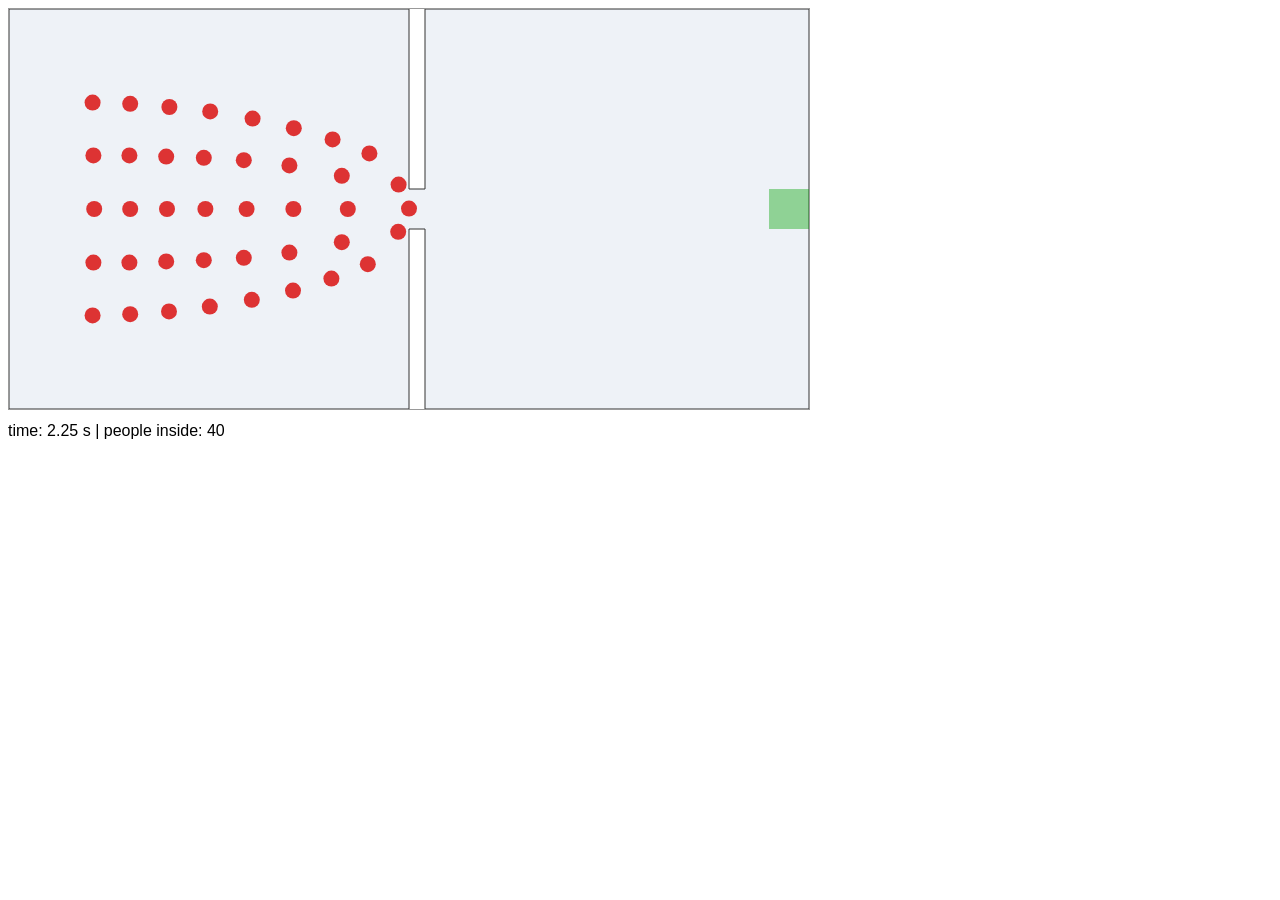
<file: data/viewer.html>
<!doctype html>
<html><body style="font-family:sans-serif">
<canvas id="c" width="800" height="400" style="border:1px solid #999"></canvas>
<div id="info" style="margin-top:8px"></div>
<script>
const D = {"poly": [[10.0, 0.0], [0.0, 0.0], [0.0, 10.0], [10.0, 10.0], [10.0, 5.5], [10.4, 5.5], [10.4, 10.0], [20.0, 10.0], [20.0, 0.0], [10.4, 0.0], [10.4, 4.5], [10.0, 4.5], [10.0, 0.0]], "frames": [{"t": 0.0, "a": [[1, 1.0, 2.0], [2, 1.0, 3.5], [3, 1.0, 5.0], [4, 1.0, 6.5], [5, 1.0, 8.0], [6, 1.9, 2.0], [7, 1.9, 3.5], [8, 1.9, 5.0], [9, 1.9, 6.5], [10, 1.9, 8.0], [11, 2.8, 2.0], [12, 2.8, 3.5], [13, 2.8, 5.0], [14, 2.8, 6.5], [15, 2.8, 8.0], [16, 3.7, 2.0], [17, 3.7, 3.5], [18, 3.7, 5.0], [19, 3.7, 6.5], [20, 3.7, 8.0], [21, 4.6, 2.0], [22, 4.6, 3.5], [23, 4.6, 5.0], [24, 4.6, 6.5], [25, 4.6, 8.0], [26, 5.5, 2.0], [27, 5.5, 3.5], [28, 5.5, 5.0], [29, 5.5, 6.5], [30, 5.5, 8.0], [31, 6.4, 2.0], [32, 6.4, 3.5], [33, 6.4, 5.0], [34, 6.4, 6.5], [35, 6.4, 8.0], [36, 7.3, 2.0], [37, 7.3, 3.5], [38, 7.3, 5.0], [39, 7.3, 6.5], [40, 7.3, 8.0]]}, {"t": 0.25, "a": [[1, 1.12, 2.04], [2, 1.12, 3.52], [3, 1.13, 5.0], [4, 1.12, 6.48], [5, 1.12, 7.96], [6, 2.02, 2.04], [7, 2.02, 3.52], [8, 2.03, 5.0], [9, 2.02, 6.48], [10, 2.02, 7.96], [11, 2.92, 2.04], [12, 2.92, 3.52], [13, 2.93, 5.0], [14, 2.92, 6.48], [15, 2.92, 7.96], [16, 3.83, 2.05], [17, 3.82, 3.52], [18, 3.83, 5.0], [19, 3.82, 6.48], [20, 3.83, 7.95], [21, 4.85, 2.13], [22, 4.72, 3.53], [23, 4.73, 5.0], [24, 4.72, 6.47], [25, 4.86, 7.87], [26, 5.76, 2.15], [27, 5.62, 3.53], [28, 5.63, 5.0], [29, 5.62, 6.47], [30, 5.76, 7.85], [31, 6.64, 2.18], [32, 6.54, 3.54], [33, 6.54, 5.0], [34, 6.54, 6.46], [35, 6.64, 7.82], [36, 7.52, 2.21], [37, 7.58, 3.62], [38, 7.6, 5.0], [39, 7.58, 6.38], [40, 7.52, 7.8]]}, {"t": 0.5, "a": [[1, 1.24, 2.08], [2, 1.25, 3.53], [3, 1.25, 5.0], [4, 1.25, 6.47], [5, 1.24, 7.92], [6, 2.14, 2.08], [7, 2.15, 3.54], [8, 2.15, 5.0], [9, 2.15, 6.46], [10, 2.14, 7.92], [11, 3.04, 2.09], [12, 3.05, 3.54], [13, 3.05, 5.0], [14, 3.05, 6.46], [15, 3.04, 7.91], [16, 3.97, 2.11], [17, 3.95, 3.55], [18, 3.95, 5.0], [19, 3.95, 6.45], [20, 3.97, 7.89], [21, 4.98, 2.2], [22, 4.84, 3.55], [23, 4.85, 5.0], [24, 4.84, 6.45], [25, 4.99, 7.8], [26, 6.01, 2.31], [27, 5.75, 3.57], [28, 5.76, 5.0], [29, 5.75, 6.43], [30, 6.01, 7.69], [31, 6.88, 2.36], [32, 6.7, 3.6], [33, 6.72, 5.0], [34, 6.7, 6.4], [35, 6.88, 7.64], [36, 7.74, 2.41], [37, 7.85, 3.74], [38, 7.9, 5.0], [39, 7.85, 6.26], [40, 7.74, 7.59]]}, {"t": 0.75, "a": [[1, 1.36, 2.11], [2, 1.37, 3.55], [3, 1.38, 5.0], [4, 1.37, 6.45], [5, 1.36, 7.89], [6, 2.26, 2.12], [7, 2.27, 3.55], [8, 2.28, 5.0], [9, 2.27, 6.45], [10, 2.26, 7.88], [11, 3.17, 2.14], [12, 3.17, 3.56], [13, 3.18, 5.0], [14, 3.17, 6.44], [15, 3.17, 7.86], [16, 4.12, 2.17], [17, 4.07, 3.57], [18, 4.08, 5.0], [19, 4.07, 6.43], [20, 4.12, 7.83], [21, 5.14, 2.27], [22, 4.97, 3.58], [23, 4.98, 5.0], [24, 4.97, 6.42], [25, 5.14, 7.73], [26, 6.26, 2.48], [27, 5.89, 3.6], [28, 5.91, 5.0], [29, 5.89, 6.4], [30, 6.26, 7.52], [31, 7.12, 2.54], [32, 6.89, 3.66], [33, 6.93, 5.0], [34, 6.89, 6.34], [35, 7.12, 7.46], [36, 7.95, 2.62], [37, 8.12, 3.86], [38, 8.2, 5.0], [39, 8.12, 6.14], [40, 7.96, 7.39]]}, {"t": 1.0, "a": [[1, 1.48, 2.15], [2, 1.49, 3.57], [3, 1.5, 5.0], [4, 1.49, 6.43], [5, 1.48, 7.85], [6, 2.38, 2.16], [7, 2.39, 3.57], [8, 2.4, 5.0], [9, 2.39, 6.43], [10, 2.38, 7.84], [11, 3.3, 2.18], [12, 3.29, 3.58], [13, 3.3, 5.0], [14, 3.29, 6.42], [15, 3.3, 7.82], [16, 4.26, 2.24], [17, 4.19, 3.59], [18, 4.2, 5.0], [19, 4.19, 6.41], [20, 4.26, 7.76], [21, 5.3, 2.35], [22, 5.1, 3.61], [23, 5.12, 5.0], [24, 5.1, 6.39], [25, 5.31, 7.64], [26, 6.4, 2.56], [27, 6.04, 3.64], [28, 6.07, 5.0], [29, 6.04, 6.36], [30, 6.42, 7.42], [31, 7.35, 2.73], [32, 7.1, 3.73], [33, 7.16, 5.0], [34, 7.1, 6.27], [35, 7.36, 7.28], [36, 8.17, 2.82], [37, 8.4, 3.98], [38, 8.5, 5.0], [39, 8.4, 6.02], [40, 8.18, 7.19]]}, {"t": 1.25, "a": [[1, 1.6, 2.19], [2, 1.62, 3.59], [3, 1.63, 5.0], [4, 1.62, 6.41], [5, 1.6, 7.81], [6, 2.5, 2.2], [7, 2.52, 3.59], [8, 2.53, 5.0], [9, 2.52, 6.41], [10, 2.5, 7.8], [11, 3.43, 2.23], [12, 3.42, 3.6], [13, 3.43, 5.0], [14, 3.42, 6.4], [15, 3.43, 7.77], [16, 4.41, 2.3], [17, 4.32, 3.62], [18, 4.33, 5.0], [19, 4.32, 6.38], [20, 4.42, 7.7], [21, 5.46, 2.43], [22, 5.24, 3.64], [23, 5.26, 5.0], [24, 5.24, 6.36], [25, 5.47, 7.56], [26, 6.53, 2.64], [27, 6.21, 3.69], [28, 6.25, 5.0], [29, 6.21, 6.31], [30, 6.55, 7.35], [31, 7.59, 2.92], [32, 7.33, 3.81], [33, 7.4, 5.0], [34, 7.33, 6.19], [35, 7.59, 7.09], [36, 8.39, 3.03], [37, 8.67, 4.1], [38, 8.8, 5.0], [39, 8.67, 5.9], [40, 8.41, 6.99]]}, {"t": 1.5, "a": [[1, 1.72, 2.23], [2, 1.74, 3.6], [3, 1.75, 5.0], [4, 1.74, 6.4], [5, 1.72, 7.77], [6, 2.63, 2.24], [7, 2.64, 3.61], [8, 2.65, 5.0], [9, 2.64, 6.39], [10, 2.63, 7.76], [11, 3.57, 2.28], [12, 3.54, 3.62], [13, 3.55, 5.0], [14, 3.54, 6.38], [15, 3.57, 7.71], [16, 4.56, 2.36], [17, 4.45, 3.64], [18, 4.47, 5.0], [19, 4.45, 6.36], [20, 4.57, 7.63], [21, 5.61, 2.51], [22, 5.38, 3.67], [23, 5.41, 5.0], [24, 5.38, 6.33], [25, 5.63, 7.49], [26, 6.68, 2.73], [27, 6.39, 3.74], [28, 6.44, 5.0], [29, 6.39, 6.26], [30, 6.7, 7.26], [31, 7.72, 3.02], [32, 7.56, 3.9], [33, 7.66, 5.0], [34, 7.56, 6.1], [35, 7.74, 6.98], [36, 8.61, 3.24], [37, 8.96, 4.21], [38, 9.1, 5.0], [39, 8.96, 5.79], [40, 8.62, 6.78]]}, {"t": 1.75, "a": [[1, 1.84, 2.27], [2, 1.87, 3.62], [3, 1.88, 5.0], [4, 1.87, 6.38], [5, 1.84, 7.73], [6, 2.76, 2.28], [7, 2.76, 3.63], [8, 2.78, 5.0], [9, 2.76, 6.37], [10, 2.76, 7.72], [11, 3.71, 2.34], [12, 3.67, 3.64], [13, 3.68, 5.0], [14, 3.67, 6.36], [15, 3.72, 7.66], [16, 4.72, 2.43], [17, 4.58, 3.67], [18, 4.61, 5.0], [19, 4.58, 6.33], [20, 4.72, 7.57], [21, 5.77, 2.58], [22, 5.53, 3.71], [23, 5.58, 5.0], [24, 5.53, 6.29], [25, 5.78, 7.41], [26, 6.83, 2.81], [27, 6.59, 3.79], [28, 6.65, 5.0], [29, 6.59, 6.21], [30, 6.85, 7.18], [31, 7.83, 3.09], [32, 7.81, 3.99], [33, 7.92, 5.0], [34, 7.81, 6.01], [35, 7.86, 6.9], [36, 8.73, 3.37], [37, 9.24, 4.29], [38, 9.4, 5.0], [39, 9.24, 5.71], [40, 8.77, 6.63]]}, {"t": 2.0, "a": [[1, 1.97, 2.3], [2, 1.99, 3.64], [3, 2.0, 5.0], [4, 1.99, 6.36], [5, 1.97, 7.7], [6, 2.89, 2.33], [7, 2.89, 3.65], [8, 2.9, 5.0], [9, 2.89, 6.35], [10, 2.9, 7.67], [11, 3.86, 2.39], [12, 3.79, 3.67], [13, 3.82, 5.0], [14, 3.79, 6.33], [15, 3.86, 7.61], [16, 4.87, 2.49], [17, 4.72, 3.69], [18, 4.75, 5.0], [19, 4.72, 6.31], [20, 4.88, 7.5], [21, 5.92, 2.66], [22, 5.7, 3.74], [23, 5.75, 5.0], [24, 5.7, 6.26], [25, 5.94, 7.33], [26, 6.96, 2.89], [27, 6.79, 3.85], [28, 6.88, 5.0], [29, 6.79, 6.15], [30, 6.98, 7.1], [31, 7.94, 3.17], [32, 8.06, 4.08], [33, 8.19, 5.0], [34, 8.06, 5.92], [35, 7.97, 6.82], [36, 8.84, 3.49], [37, 9.54, 4.35], [38, 9.7, 5.0], [39, 9.54, 5.65], [40, 8.89, 6.51]]}, {"t": 2.25, "a": [[1, 2.09, 2.34], [2, 2.11, 3.66], [3, 2.13, 5.0], [4, 2.11, 6.34], [5, 2.09, 7.66], [6, 3.03, 2.37], [7, 3.01, 3.66], [8, 3.03, 5.0], [9, 3.01, 6.34], [10, 3.03, 7.63], [11, 4.0, 2.44], [12, 3.93, 3.69], [13, 3.95, 5.0], [14, 3.93, 6.31], [15, 4.01, 7.55], [16, 5.02, 2.56], [17, 4.87, 3.72], [18, 4.91, 5.0], [19, 4.87, 6.28], [20, 5.03, 7.44], [21, 6.07, 2.73], [22, 5.87, 3.78], [23, 5.94, 5.0], [24, 5.87, 6.22], [25, 6.09, 7.26], [26, 7.1, 2.96], [27, 7.01, 3.91], [28, 7.11, 5.0], [29, 7.01, 6.09], [30, 7.12, 7.02], [31, 8.06, 3.26], [32, 8.32, 4.17], [33, 8.47, 5.0], [34, 8.32, 5.83], [35, 8.09, 6.74], [36, 8.97, 3.62], [37, 9.73, 4.43], [38, 10.0, 5.01], [39, 9.74, 5.61], [40, 9.01, 6.39]]}, {"t": 2.5, "a": [[1, 2.22, 2.38], [2, 2.24, 3.67], [3, 2.25, 5.0], [4, 2.24, 6.33], [5, 2.22, 7.62], [6, 3.17, 2.42], [7, 3.14, 3.68], [8, 3.16, 5.0], [9, 3.14, 6.32], [10, 3.17, 7.58], [11, 4.15, 2.5], [12, 4.06, 3.71], [13, 4.09, 5.0], [14, 4.06, 6.29], [15, 4.16, 7.5], [16, 5.17, 2.62], [17, 5.02, 3.75], [18, 5.07, 5.0], [19, 5.02, 6.25], [20, 5.19, 7.37], [21, 6.21, 2.8], [22, 6.06, 3.83], [23, 6.14, 5.0], [24, 6.06, 6.17], [25, 6.23, 7.19], [26, 7.23, 3.04], [27, 7.24, 3.98], [28, 7.36, 5.0], [29, 7.24, 6.02], [30, 7.25, 6.95], [31, 8.18, 3.34], [32, 8.54, 4.25], [33, 8.76, 5.0], [34, 8.54, 5.76], [35, 8.21, 6.65], [36, 9.1, 3.73], [37, 9.74, 4.51], [38, 10.3, 5.01], [39, 9.74, 5.5], [40, 9.13, 6.29]]}, {"t": 2.75, "a": [[1, 2.35, 2.42], [2, 2.36, 3.69], [3, 2.38, 5.0], [4, 2.36, 6.31], [5, 2.36, 7.58], [6, 3.31, 2.46], [7, 3.27, 3.7], [8, 3.3, 5.0], [9, 3.27, 6.3], [10, 3.31, 7.54], [11, 4.3, 2.55], [12, 4.2, 3.73], [13, 4.24, 5.0], [14, 4.2, 6.27], [15, 4.31, 7.44], [16, 5.32, 2.68], [17, 5.18, 3.78], [18, 5.24, 5.0], [19, 5.18, 6.22], [20, 5.34, 7.31], [21, 6.36, 2.87], [22, 6.26, 3.87], [23, 6.35, 5.0], [24, 6.26, 6.13], [25, 6.38, 7.12], [26, 7.36, 3.11], [27, 7.46, 4.04], [28, 7.61, 5.0], [29, 7.46, 5.96], [30, 7.38, 6.88], [31, 8.3, 3.43], [32, 8.72, 4.32], [33, 9.0, 5.0], [34, 8.72, 5.69], [35, 8.33, 6.57], [36, 9.22, 3.81], [37, 9.79, 4.64], [38, 10.6, 5.01], [39, 9.78, 5.39], [40, 9.25, 6.2]]}, {"t": 3.0, "a": [[1, 2.49, 2.46], [2, 2.49, 3.71], [3, 2.51, 5.0], [4, 2.49, 6.29], [5, 2.49, 7.54], [6, 3.45, 2.51], [7, 3.4, 3.72], [8, 3.43, 5.0], [9, 3.4, 6.28], [10, 3.45, 7.49], [11, 4.45, 2.61], [12, 4.35, 3.76], [13, 4.39, 5.0], [14, 4.35, 6.24], [15, 4.46, 7.39], [16, 5.47, 2.75], [17, 5.35, 3.81], [18, 5.42, 5.0], [19, 5.35, 6.19], [20, 5.49, 7.25], [21, 6.5, 2.94], [22, 6.46, 3.92], [23, 6.57, 5.0], [24, 6.46, 6.08], [25, 6.52, 7.05], [26, 7.49, 3.18], [27, 7.67, 4.1], [28, 7.84, 5.0], [29, 7.67, 5.9], [30, 7.51, 6.81], [31, 8.43, 3.52], [32, 8.88, 4.38], [33, 9.11, 5.0], [34, 8.88, 5.64], [35, 8.46, 6.47], [36, 9.41, 3.93], [37, 9.92, 4.72], [38, 10.9, 5.01], [39, 9.89, 5.29], [40, 9.47, 6.05]]}, {"t": 3.25, "a": [[1, 2.62, 2.5], [2, 2.62, 3.73], [3, 2.64, 5.0], [4, 2.62, 6.27], [5, 2.63, 7.49], [6, 3.59, 2.56], [7, 3.54, 3.74], [8, 3.58, 5.0], [9, 3.54, 6.26], [10, 3.6, 7.44], [11, 4.59, 2.66], [12, 4.5, 3.78], [13, 4.55, 5.0], [14, 4.5, 6.22], [15, 4.61, 7.33], [16, 5.62, 2.81], [17, 5.53, 3.85], [18, 5.61, 5.0], [19, 5.53, 6.15], [20, 5.64, 7.18], [21, 6.64, 3.0], [22, 6.66, 3.97], [23, 6.78, 5.0], [24, 6.66, 6.03], [25, 6.66, 6.99], [26, 7.62, 3.26], [27, 7.87, 4.15], [28, 8.05, 5.0], [29, 7.86, 5.85], [30, 7.65, 6.73], [31, 8.56, 3.61], [32, 9.05, 4.39], [33, 9.23, 5.01], [34, 9.03, 5.63], [35, 8.6, 6.38], [36, 9.58, 4.03], [37, 10.09, 4.73], [38, 11.2, 5.01], [39, 10.07, 5.27], [40, 9.61, 5.97]]}, {"t": 3.5, "a": [[1, 2.76, 2.55], [2, 2.75, 3.74], [3, 2.78, 5.0], [4, 2.75, 6.26], [5, 2.76, 7.45], [6, 3.74, 2.6], [7, 3.68, 3.76], [8, 3.72, 5.0], [9, 3.68, 6.24], [10, 3.75, 7.39], [11, 4.74, 2.72], [12, 4.66, 3.81], [13, 4.72, 5.0], [14, 4.66, 6.19], [15, 4.76, 7.28], [16, 5.77, 2.87], [17, 5.71, 3.89], [18, 5.81, 5.0], [19, 5.71, 6.11], [20, 5.78, 7.12], [21, 6.77, 3.07], [22, 6.86, 4.01], [23, 7.0, 5.0], [24, 6.85, 5.99], [25, 6.8, 6.92], [26, 7.75, 3.33], [27, 8.05, 4.21], [28, 8.24, 5.0], [29, 8.04, 5.8], [30, 7.78, 6.66], [31, 8.67, 3.68], [32, 9.16, 4.4], [33, 9.35, 5.02], [34, 9.12, 5.62], [35, 8.71, 6.31], [36, 9.75, 4.15], [37, 10.28, 4.72], [38, 11.5, 5.01], [39, 10.27, 5.28], [40, 9.75, 5.85]]}, {"t": 3.75, "a": [[1, 2.9, 2.59], [2, 2.88, 3.76], [3, 2.92, 5.0], [4, 2.88, 6.24], [5, 2.91, 7.41], [6, 3.88, 2.65], [7, 3.83, 3.78], [8, 3.88, 5.0], [9, 3.83, 6.22], [10, 3.89, 7.34], [11, 4.89, 2.77], [12, 4.82, 3.84], [13, 4.9, 5.0], [14, 4.82, 6.16], [15, 4.91, 7.22], [16, 5.91, 2.93], [17, 5.9, 3.92], [18, 6.01, 5.0], [19, 5.9, 6.08], [20, 5.93, 7.06], [21, 6.91, 3.13], [22, 7.05, 4.06], [23, 7.2, 5.0], [24, 7.05, 5.94], [25, 6.94, 6.86], [26, 7.88, 3.4], [27, 8.21, 4.25], [28, 8.41, 5.0], [29, 8.2, 5.76], [30, 7.91, 6.58], [31, 8.82, 3.75], [32, 9.16, 4.46], [33, 9.5, 5.01], [34, 9.15, 5.57], [35, 8.87, 6.24], [36, 9.77, 4.29], [37, 10.52, 4.71], [38, 11.8, 5.01], [39, 10.51, 5.28], [40, 9.77, 5.69]]}, {"t": 4.0, "a": [[1, 3.04, 2.63], [2, 3.02, 3.78], [3, 3.06, 5.0], [4, 3.02, 6.22], [5, 3.05, 7.37], [6, 4.03, 2.7], [7, 3.98, 3.81], [8, 4.03, 5.0], [9, 3.98, 6.19], [10, 4.04, 7.3], [11, 5.04, 2.83], [12, 4.99, 3.87], [13, 5.08, 5.0], [14, 4.99, 6.13], [15, 5.06, 7.17], [16, 6.05, 2.99], [17, 6.08, 3.96], [18, 6.2, 5.0], [19, 6.08, 6.04], [20, 6.08, 7.0], [21, 7.05, 3.2], [22, 7.23, 4.1], [23, 7.4, 5.0], [24, 7.23, 5.9], [25, 7.08, 6.79], [26, 8.01, 3.47], [27, 8.33, 4.28], [28, 8.58, 5.01], [29, 8.32, 5.73], [30, 8.05, 6.51], [31, 8.96, 3.82], [32, 9.17, 4.53], [33, 9.68, 5.01], [34, 9.17, 5.5], [35, 9.01, 6.19], [36, 9.77, 4.37], [37, 10.81, 4.61], [38, 12.1, 5.01], [39, 10.79, 5.37], [40, 9.78, 5.65]]}, {"t": 4.25, "a": [[1, 3.18, 2.67], [2, 3.16, 3.8], [3, 3.2, 5.0], [4, 3.16, 6.2], [5, 3.19, 7.33], [6, 4.18, 2.75], [7, 4.13, 3.83], [8, 4.2, 5.0], [9, 4.13, 6.17], [10, 4.19, 7.25], [11, 5.19, 2.88], [12, 5.16, 3.9], [13, 5.26, 5.0], [14, 5.16, 6.1], [15, 5.2, 7.11], [16, 6.2, 3.04], [17, 6.27, 4.0], [18, 6.4, 5.0], [19, 6.26, 6.0], [20, 6.22, 6.95], [21, 7.18, 3.26], [22, 7.4, 4.14], [23, 7.59, 5.0], [24, 7.39, 5.86], [25, 7.22, 6.73], [26, 8.14, 3.54], [27, 8.44, 4.31], [28, 8.76, 5.01], [29, 8.43, 5.7], [30, 8.19, 6.45], [31, 9.08, 3.86], [32, 9.23, 4.58], [33, 9.89, 5.01], [34, 9.23, 5.44], [35, 9.13, 6.15], [36, 9.78, 4.34], [37, 11.1, 4.58], [38, 12.4, 5.01], [39, 11.09, 5.41], [40, 9.78, 5.68]]}, {"t": 4.5, "a": [[1, 3.33, 2.72], [2, 3.3, 3.82], [3, 3.35, 5.0], [4, 3.3, 6.18], [5, 3.34, 7.28], [6, 4.32, 2.8], [7, 4.29, 3.85], [8, 4.36, 5.0], [9, 4.29, 6.15], [10, 4.34, 7.2], [11, 5.33, 2.93], [12, 5.34, 3.93], [13, 5.45, 5.0], [14, 5.34, 6.07], [15, 5.35, 7.06], [16, 6.34, 3.1], [17, 6.45, 4.03], [18, 6.6, 5.0], [19, 6.44, 5.96], [20, 6.36, 6.89], [21, 7.32, 3.32], [22, 7.55, 4.17], [23, 7.77, 5.0], [24, 7.55, 5.82], [25, 7.35, 6.67], [26, 8.27, 3.6], [27, 8.55, 4.34], [28, 8.79, 5.01], [29, 8.54, 5.67], [30, 8.31, 6.39], [31, 9.17, 3.9], [32, 9.32, 4.66], [33, 10.18, 5.01], [34, 9.32, 5.36], [35, 9.21, 6.12], [36, 9.78, 4.34], [37, 11.4, 4.57], [38, 12.7, 5.01], [39, 11.39, 5.42], [40, 9.78, 5.67]]}, {"t": 4.75, "a": [[1, 3.47, 2.76], [2, 3.45, 3.84], [3, 3.51, 5.0], [4, 3.45, 6.16], [5, 3.48, 7.24], [6, 4.47, 2.84], [7, 4.45, 3.88], [8, 4.54, 5.0], [9, 4.45, 6.12], [10, 4.49, 7.15], [11, 5.48, 2.98], [12, 5.51, 3.96], [13, 5.63, 5.0], [14, 5.51, 6.04], [15, 5.5, 7.01], [16, 6.48, 3.16], [17, 6.62, 4.07], [18, 6.79, 5.0], [19, 6.61, 5.93], [20, 6.51, 6.83], [21, 7.45, 3.38], [22, 7.7, 4.21], [23, 7.91, 5.0], [24, 7.69, 5.79], [25, 7.49, 6.61], [26, 8.39, 3.65], [27, 8.66, 4.36], [28, 8.84, 5.01], [29, 8.65, 5.65], [30, 8.43, 6.35], [31, 9.24, 3.93], [32, 9.45, 4.71], [33, 10.48, 5.01], [34, 9.44, 5.29], [35, 9.28, 6.09], [36, 9.78, 4.28], [37, 11.7, 4.56], [38, 13.0, 5.01], [39, 11.69, 5.43], [40, 9.78, 5.72]]}, {"t": 5.0, "a": [[1, 3.62, 2.8], [2, 3.6, 3.86], [3, 3.67, 5.0], [4, 3.6, 6.14], [5, 3.63, 7.2], [6, 4.62, 2.89], [7, 4.62, 3.91], [8, 4.71, 5.0], [9, 4.62, 6.09], [10, 4.63, 7.11], [11, 5.62, 3.03], [12, 5.69, 3.99], [13, 5.82, 5.0], [14, 5.68, 6.01], [15, 5.65, 6.96], [16, 6.62, 3.21], [17, 6.78, 4.1], [18, 6.96, 5.0], [19, 6.78, 5.9], [20, 6.65, 6.78], [21, 7.59, 3.44], [22, 7.84, 4.24], [23, 8.04, 5.0], [24, 7.83, 5.76], [25, 7.62, 6.56], [26, 8.5, 3.69], [27, 8.78, 4.37], [28, 8.92, 5.01], [29, 8.78, 5.64], [30, 8.54, 6.32], [31, 9.29, 3.84], [32, 9.65, 4.73], [33, 10.78, 5.01], [34, 9.65, 5.28], [35, 9.35, 6.24], [36, 9.77, 4.19], [37, 12.0, 4.56], [38, 13.3, 5.01], [39, 11.99, 5.43], [40, 9.78, 5.8]]}, {"t": 5.25, "a": [[1, 3.76, 2.84], [2, 3.76, 3.88], [3, 3.83, 5.0], [4, 3.76, 6.12], [5, 3.77, 7.16], [6, 4.76, 2.94], [7, 4.78, 3.93], [8, 4.89, 5.0], [9, 4.78, 6.07], [10, 4.78, 7.06], [11, 5.77, 3.08], [12, 5.86, 4.02], [13, 6.0, 5.0], [14, 5.86, 5.98], [15, 5.79, 6.91], [16, 6.75, 3.26], [17, 6.94, 4.13], [18, 7.12, 5.0], [19, 6.94, 5.86], [20, 6.79, 6.73], [21, 7.71, 3.49], [22, 7.97, 4.27], [23, 8.15, 5.0], [24, 7.96, 5.73], [25, 7.75, 6.51], [26, 8.59, 3.72], [27, 8.92, 4.37], [28, 9.02, 5.01], [29, 8.91, 5.64], [30, 8.64, 6.28], [31, 9.39, 3.69], [32, 9.86, 4.72], [33, 11.08, 5.01], [34, 9.86, 5.27], [35, 9.5, 6.36], [36, 9.76, 4.18], [37, 12.3, 4.55], [38, 13.6, 5.01], [39, 12.29, 5.44], [40, 9.75, 5.81]]}, {"t": 5.5, "a": [[1, 3.91, 2.88], [2, 3.91, 3.91], [3, 4.0, 5.0], [4, 3.91, 6.09], [5, 3.92, 7.11], [6, 4.91, 2.98], [7, 4.95, 3.96], [8, 5.07, 5.0], [9, 4.95, 6.04], [10, 4.93, 7.01], [11, 5.91, 3.13], [12, 6.03, 4.05], [13, 6.18, 5.0], [14, 6.02, 5.95], [15, 5.94, 6.86], [16, 6.89, 3.31], [17, 7.1, 4.16], [18, 7.28, 5.0], [19, 7.09, 5.83], [20, 6.92, 6.68], [21, 7.83, 3.53], [22, 8.1, 4.29], [23, 8.27, 5.0], [24, 8.09, 5.71], [25, 7.87, 6.46], [26, 8.7, 3.75], [27, 9.02, 4.37], [28, 9.15, 5.01], [29, 9.01, 5.63], [30, 8.77, 6.26], [31, 9.6, 3.63], [32, 10.08, 4.74], [33, 11.38, 5.01], [34, 10.08, 5.26], [35, 9.73, 6.38], [36, 9.75, 4.23], [37, 12.6, 4.55], [38, 13.9, 5.01], [39, 12.59, 5.44], [40, 9.73, 5.72]]}, {"t": 5.75, "a": [[1, 4.05, 2.92], [2, 4.07, 3.93], [3, 4.17, 5.0], [4, 4.07, 6.07], [5, 4.07, 7.07], [6, 5.06, 3.03], [7, 5.12, 3.98], [8, 5.25, 5.0], [9, 5.12, 6.01], [10, 5.08, 6.97], [11, 6.05, 3.18], [12, 6.19, 4.08], [13, 6.35, 5.0], [14, 6.19, 5.92], [15, 6.08, 6.81], [16, 7.02, 3.36], [17, 7.24, 4.19], [18, 7.42, 5.0], [19, 7.24, 5.81], [20, 7.05, 6.63], [21, 7.94, 3.58], [22, 8.22, 4.31], [23, 8.39, 5.0], [24, 8.22, 5.69], [25, 7.99, 6.42], [26, 8.83, 3.77], [27, 9.09, 4.39], [28, 9.3, 5.0], [29, 9.07, 5.61], [30, 8.9, 6.25], [31, 9.72, 3.75], [32, 10.33, 4.73], [33, 11.68, 5.01], [34, 10.32, 5.27], [35, 9.73, 6.3], [36, 9.74, 4.43], [37, 12.9, 4.55], [38, 14.2, 5.01], [39, 12.89, 5.44], [40, 9.74, 5.61]]}, {"t": 6.0, "a": [[1, 4.2, 2.97], [2, 4.23, 3.95], [3, 4.34, 5.0], [4, 4.23, 6.05], [5, 4.22, 7.03], [6, 5.2, 3.07], [7, 5.29, 4.01], [8, 5.42, 5.0], [9, 5.28, 5.99], [10, 5.22, 6.92], [11, 6.19, 3.23], [12, 6.35, 4.11], [13, 6.52, 5.0], [14, 6.35, 5.89], [15, 6.22, 6.77], [16, 7.15, 3.41], [17, 7.39, 4.22], [18, 7.56, 5.0], [19, 7.38, 5.78], [20, 7.19, 6.58], [21, 8.06, 3.62], [22, 8.33, 4.32], [23, 8.52, 5.0], [24, 8.32, 5.68], [25, 8.12, 6.38], [26, 8.94, 3.78], [27, 9.14, 4.42], [28, 9.44, 5.03], [29, 9.13, 5.58], [30, 8.99, 6.23], [31, 9.74, 3.83], [32, 10.59, 4.69], [33, 11.98, 5.01], [34, 10.58, 5.31], [35, 9.74, 6.23], [36, 9.79, 4.6], [37, 13.2, 4.56], [38, 14.5, 5.01], [39, 13.19, 5.44], [40, 9.77, 5.52]]}, {"t": 6.25, "a": [[1, 4.34, 3.01], [2, 4.4, 3.97], [3, 4.51, 5.0], [4, 4.39, 6.03], [5, 4.36, 6.99], [6, 5.34, 3.11], [7, 5.45, 4.04], [8, 5.59, 5.0], [9, 5.45, 5.96], [10, 5.37, 6.88], [11, 6.32, 3.27], [12, 6.51, 4.14], [13, 6.68, 5.0], [14, 6.5, 5.86], [15, 6.36, 6.72], [16, 7.27, 3.45], [17, 7.52, 4.24], [18, 7.7, 5.0], [19, 7.51, 5.76], [20, 7.32, 6.54], [21, 8.18, 3.65], [22, 8.43, 4.34], [23, 8.63, 5.0], [24, 8.42, 5.66], [25, 8.23, 6.36], [26, 9.03, 3.79], [27, 9.22, 4.43], [28, 9.39, 5.0], [29, 9.18, 5.59], [30, 9.07, 6.23], [31, 9.75, 3.93], [32, 10.88, 4.61], [33, 12.28, 5.01], [34, 10.87, 5.39], [35, 9.76, 6.16], [36, 9.91, 4.72], [37, 13.5, 4.56], [38, 14.8, 5.01], [39, 13.49, 5.43], [40, 9.78, 5.45]]}, {"t": 6.5, "a": [[1, 4.49, 3.05], [2, 4.56, 4.0], [3, 4.68, 5.0], [4, 4.56, 6.0], [5, 4.51, 6.95], [6, 5.48, 3.15], [7, 5.61, 4.06], [8, 5.76, 5.0], [9, 5.61, 5.93], [10, 5.51, 6.84], [11, 6.46, 3.31], [12, 6.66, 4.16], [13, 6.83, 5.0], [14, 6.65, 5.84], [15, 6.49, 6.68], [16, 7.4, 3.49], [17, 7.64, 4.26], [18, 7.83, 5.0], [19, 7.63, 5.74], [20, 7.44, 6.5], [21, 8.29, 3.67], [22, 8.53, 4.35], [23, 8.72, 5.0], [24, 8.5, 5.64], [25, 8.34, 6.33], [26, 9.11, 3.79], [27, 9.29, 4.42], [28, 9.44, 4.96], [29, 9.23, 5.58], [30, 9.14, 6.24], [31, 9.77, 4.03], [32, 11.18, 4.58], [33, 12.58, 5.0], [34, 11.17, 5.41], [35, 9.77, 6.08], [36, 10.08, 4.76], [37, 13.8, 4.56], [38, 15.1, 5.01], [39, 13.79, 5.43], [40, 9.81, 5.38]]}, {"t": 6.75, "a": [[1, 4.63, 3.08], [2, 4.72, 4.02], [3, 4.85, 5.0], [4, 4.72, 5.98], [5, 4.66, 6.91], [6, 5.62, 3.2], [7, 5.77, 4.09], [8, 5.93, 5.0], [9, 5.76, 5.91], [10, 5.65, 6.8], [11, 6.59, 3.35], [12, 6.8, 4.18], [13, 6.98, 5.0], [14, 6.79, 5.81], [15, 6.63, 6.64], [16, 7.52, 3.53], [17, 7.76, 4.28], [18, 7.95, 5.0], [19, 7.74, 5.72], [20, 7.56, 6.47], [21, 8.4, 3.69], [22, 8.61, 4.36], [23, 8.79, 5.0], [24, 8.58, 5.63], [25, 8.43, 6.32], [26, 9.32, 3.7], [27, 9.26, 4.4], [28, 9.5, 4.92], [29, 9.28, 5.56], [30, 9.2, 6.25], [31, 9.78, 4.14], [32, 11.48, 4.57], [33, 12.88, 5.0], [34, 11.47, 5.43], [35, 9.77, 6.01], [36, 10.28, 4.76], [37, 14.1, 4.56], [38, 15.4, 5.0], [39, 14.09, 5.43], [40, 9.85, 5.33]]}, {"t": 7.0, "a": [[1, 4.78, 3.12], [2, 4.88, 4.04], [3, 5.02, 5.0], [4, 4.88, 5.95], [5, 4.8, 6.87], [6, 5.76, 3.24], [7, 5.92, 4.11], [8, 6.09, 5.0], [9, 5.92, 5.88], [10, 5.79, 6.76], [11, 6.72, 3.39], [12, 6.93, 4.21], [13, 7.11, 5.0], [14, 6.92, 5.79], [15, 6.76, 6.6], [16, 7.64, 3.56], [17, 7.86, 4.29], [18, 8.05, 5.0], [19, 7.85, 5.7], [20, 7.67, 6.44], [21, 8.54, 3.71], [22, 8.63, 4.41], [23, 8.87, 5.0], [24, 8.65, 5.63], [25, 8.52, 6.3], [26, 9.6, 3.63], [27, 9.22, 4.31], [28, 9.56, 4.86], [29, 9.32, 5.52], [30, 9.25, 6.26], [31, 9.78, 4.23], [32, 11.78, 4.56], [33, 13.18, 5.0], [34, 11.77, 5.43], [35, 9.78, 5.94], [36, 10.49, 4.77], [37, 14.4, 4.56], [38, 15.7, 5.0], [39, 14.39, 5.43], [40, 9.92, 5.28]]}, {"t": 7.25, "a": [[1, 4.92, 3.16], [2, 5.04, 4.07], [3, 5.18, 5.0], [4, 5.03, 5.93], [5, 4.95, 6.84], [6, 5.9, 3.27], [7, 6.07, 4.14], [8, 6.24, 5.0], [9, 6.07, 5.86], [10, 5.93, 6.72], [11, 6.85, 3.43], [12, 7.06, 4.22], [13, 7.25, 5.0], [14, 7.05, 5.77], [15, 6.88, 6.57], [16, 7.77, 3.59], [17, 7.95, 4.31], [18, 8.16, 5.0], [19, 7.95, 5.69], [20, 7.78, 6.41], [21, 8.71, 3.73], [22, 8.67, 4.44], [23, 8.95, 5.0], [24, 8.72, 5.62], [25, 8.6, 6.29], [26, 9.75, 3.66], [27, 9.24, 4.21], [28, 9.63, 4.83], [29, 9.37, 5.47], [30, 9.3, 6.26], [31, 9.78, 4.28], [32, 12.08, 4.56], [33, 13.48, 5.0], [34, 12.07, 5.44], [35, 9.78, 5.87], [36, 10.73, 4.77], [37, 14.7, 4.57], [38, 16.0, 5.0], [39, 14.69, 5.43], [40, 10.02, 5.25]]}, {"t": 7.5, "a": [[1, 5.06, 3.2], [2, 5.2, 4.09], [3, 5.35, 5.0], [4, 5.19, 5.91], [5, 5.09, 6.8], [6, 6.03, 3.31], [7, 6.22, 4.16], [8, 6.39, 5.0], [9, 6.21, 5.84], [10, 6.06, 6.68], [11, 6.98, 3.46], [12, 7.18, 4.24], [13, 7.37, 5.0], [14, 7.17, 5.75], [15, 7.0, 6.53], [16, 7.91, 3.61], [17, 8.03, 4.32], [18, 8.25, 5.01], [19, 8.04, 5.67], [20, 7.88, 6.39], [21, 8.85, 3.72], [22, 8.69, 4.43], [23, 9.02, 4.98], [24, 8.79, 5.62], [25, 8.68, 6.28], [26, 9.75, 3.7], [27, 9.26, 4.27], [28, 9.68, 4.86], [29, 9.42, 5.43], [30, 9.51, 6.37], [31, 9.79, 4.32], [32, 12.38, 4.56], [33, 13.78, 5.0], [34, 12.37, 5.44], [35, 9.78, 5.83], [36, 10.97, 4.76], [37, 15.0, 4.57], [38, 16.3, 5.0], [39, 14.99, 5.42], [40, 10.29, 5.24]]}, {"t": 7.75, "a": [[1, 5.2, 3.23], [2, 5.35, 4.11], [3, 5.51, 5.0], [4, 5.34, 5.89], [5, 5.23, 6.76], [6, 6.17, 3.35], [7, 6.35, 4.18], [8, 6.53, 5.0], [9, 6.35, 5.82], [10, 6.2, 6.65], [11, 7.11, 3.5], [12, 7.28, 4.26], [13, 7.49, 5.0], [14, 7.28, 5.74], [15, 7.12, 6.51], [16, 8.04, 3.63], [17, 8.09, 4.34], [18, 8.34, 5.02], [19, 8.12, 5.67], [20, 7.98, 6.37], [21, 8.96, 3.71], [22, 8.71, 4.41], [23, 9.08, 4.94], [24, 8.85, 5.61], [25, 8.8, 6.27], [26, 9.75, 3.72], [27, 9.27, 4.3], [28, 9.75, 4.9], [29, 9.45, 5.4], [30, 9.71, 6.42], [31, 9.79, 4.35], [32, 12.68, 4.56], [33, 14.08, 5.0], [34, 12.67, 5.44], [35, 9.78, 5.8], [36, 11.23, 4.76], [37, 15.3, 4.57], [38, 16.6, 5.0], [39, 15.29, 5.42], [40, 10.42, 5.22]]}, {"t": 8.0, "a": [[1, 5.34, 3.27], [2, 5.5, 4.13], [3, 5.66, 5.0], [4, 5.49, 5.87], [5, 5.37, 6.73], [6, 6.3, 3.38], [7, 6.48, 4.2], [8, 6.67, 5.0], [9, 6.48, 5.8], [10, 6.32, 6.62], [11, 7.24, 3.52], [12, 7.38, 4.27], [13, 7.6, 5.0], [14, 7.39, 5.72], [15, 7.23, 6.48], [16, 8.17, 3.65], [17, 8.13, 4.37], [18, 8.42, 5.02], [19, 8.2, 5.66], [20, 8.09, 6.36], [21, 9.1, 3.64], [22, 8.74, 4.39], [23, 9.14, 4.92], [24, 8.91, 5.6], [25, 8.92, 6.26], [26, 9.76, 3.74], [27, 9.28, 4.26], [28, 9.85, 4.92], [29, 9.51, 5.38], [30, 9.72, 6.45], [31, 9.78, 4.38], [32, 12.98, 4.56], [33, 14.38, 5.0], [34, 12.97, 5.44], [35, 9.78, 5.84], [36, 11.5, 4.76], [37, 15.6, 4.58], [38, 16.9, 5.0], [39, 15.59, 5.42], [40, 10.71, 5.22]]}, {"t": 8.25, "a": [[1, 5.48, 3.3], [2, 5.64, 4.15], [3, 5.81, 5.0], [4, 5.63, 5.85], [5, 5.5, 6.7], [6, 6.43, 3.41], [7, 6.6, 4.21], [8, 6.8, 5.0], [9, 6.6, 5.78], [10, 6.45, 6.59], [11, 7.37, 3.55], [12, 7.46, 4.29], [13, 7.7, 5.0], [14, 7.49, 5.71], [15, 7.35, 6.46], [16, 8.29, 3.67], [17, 8.18, 4.39], [18, 8.5, 5.03], [19, 8.28, 5.66], [20, 8.2, 6.35], [21, 9.12, 3.57], [22, 8.78, 4.4], [23, 9.22, 4.89], [24, 8.97, 5.58], [25, 9.02, 6.25], [26, 9.77, 3.76], [27, 9.29, 4.2], [28, 10.0, 4.95], [29, 9.57, 5.36], [30, 9.74, 6.47], [31, 9.78, 4.42], [32, 13.28, 4.56], [33, 14.68, 5.0], [34, 13.27, 5.44], [35, 9.77, 5.86], [36, 11.78, 4.76], [37, 15.9, 4.58], [38, 17.2, 5.0], [39, 15.86, 5.42], [40, 11.01, 5.23]]}, {"t": 8.5, "a": [[1, 5.61, 3.33], [2, 5.78, 4.17], [3, 5.95, 5.0], [4, 5.77, 5.83], [5, 5.64, 6.67], [6, 6.57, 3.44], [7, 6.71, 4.23], [8, 6.92, 5.0], [9, 6.72, 5.77], [10, 6.57, 6.56], [11, 7.5, 3.57], [12, 7.54, 4.3], [13, 7.8, 5.01], [14, 7.58, 5.7], [15, 7.46, 6.43], [16, 8.39, 3.69], [17, 8.23, 4.4], [18, 8.59, 5.03], [19, 8.35, 5.65], [20, 8.3, 6.34], [21, 9.18, 3.5], [22, 8.82, 4.42], [23, 9.29, 4.86], [24, 9.02, 5.57], [25, 9.11, 6.22], [26, 9.78, 3.79], [27, 9.31, 4.15], [28, 10.17, 4.98], [29, 9.62, 5.34], [30, 9.76, 6.48], [31, 9.77, 4.49], [32, 13.58, 4.56], [33, 14.98, 5.0], [34, 13.57, 5.44], [35, 9.77, 5.86], [36, 12.06, 4.76], [37, 16.17, 4.58], [38, 17.5, 5.0], [39, 16.12, 5.41], [40, 11.31, 5.23]]}, {"t": 8.75, "a": [[1, 5.75, 3.36], [2, 5.91, 4.19], [3, 6.09, 5.0], [4, 5.91, 5.81], [5, 5.77, 6.64], [6, 6.7, 3.47], [7, 6.81, 4.25], [8, 7.04, 5.0], [9, 6.83, 5.75], [10, 6.69, 6.53], [11, 7.62, 3.58], [12, 7.61, 4.32], [13, 7.89, 5.01], [14, 7.67, 5.69], [15, 7.57, 6.42], [16, 8.49, 3.71], [17, 8.27, 4.4], [18, 8.66, 5.04], [19, 8.42, 5.65], [20, 8.4, 6.34], [21, 9.23, 3.5], [22, 8.86, 4.42], [23, 9.3, 4.89], [24, 9.08, 5.56], [25, 9.18, 6.18], [26, 9.79, 3.83], [27, 9.35, 4.17], [28, 10.37, 4.99], [29, 9.69, 5.31], [30, 9.75, 6.49], [31, 9.78, 4.57], [32, 13.88, 4.56], [33, 15.28, 5.0], [34, 13.87, 5.43], [35, 9.77, 5.85], [36, 12.35, 4.76], [37, 16.43, 4.59], [38, 17.8, 5.0], [39, 16.38, 5.41], [40, 11.61, 5.23]]}, {"t": 9.0, "a": [[1, 5.88, 3.39], [2, 6.03, 4.2], [3, 6.23, 5.0], [4, 6.03, 5.79], [5, 5.9, 6.61], [6, 6.83, 3.49], [7, 6.91, 4.26], [8, 7.15, 5.0], [9, 6.94, 5.74], [10, 6.81, 6.51], [11, 7.73, 3.6], [12, 7.67, 4.33], [13, 7.98, 5.02], [14, 7.76, 5.68], [15, 7.68, 6.4], [16, 8.57, 3.73], [17, 8.32, 4.4], [18, 8.72, 5.04], [19, 8.49, 5.65], [20, 8.49, 6.33], [21, 9.26, 3.49], [22, 8.89, 4.43], [23, 9.33, 4.91], [24, 9.15, 5.54], [25, 9.2, 6.17], [26, 9.79, 3.83], [27, 9.39, 4.2], [28, 10.6, 5.0], [29, 9.79, 5.28], [30, 9.77, 6.49], [31, 9.83, 4.65], [32, 14.18, 4.56], [33, 15.58, 5.0], [34, 14.17, 5.43], [35, 9.77, 5.84], [36, 12.63, 4.76], [37, 16.69, 4.59], [38, 18.1, 5.0], [39, 16.65, 5.41], [40, 11.91, 5.23]]}, {"t": 9.25, "a": [[1, 6.02, 3.42], [2, 6.14, 4.22], [3, 6.35, 5.0], [4, 6.16, 5.78], [5, 6.02, 6.58], [6, 6.95, 3.51], [7, 7.0, 4.27], [8, 7.25, 5.0], [9, 7.04, 5.72], [10, 6.92, 6.49], [11, 7.84, 3.62], [12, 7.73, 4.35], [13, 8.06, 5.03], [14, 7.84, 5.67], [15, 7.78, 6.39], [16, 8.69, 3.76], [17, 8.36, 4.4], [18, 8.77, 5.05], [19, 8.55, 5.66], [20, 8.57, 6.34], [21, 9.3, 3.45], [22, 8.93, 4.44], [23, 9.37, 4.92], [24, 9.22, 5.53], [25, 9.22, 6.16], [26, 9.78, 3.83], [27, 9.44, 4.24], [28, 10.84, 5.0], [29, 9.91, 5.27], [30, 9.76, 6.49], [31, 9.93, 4.72], [32, 14.48, 4.57], [33, 15.88, 5.0], [34, 14.47, 5.43], [35, 9.77, 5.82], [36, 12.93, 4.76], [37, 16.96, 4.6], [38, 18.4, 5.0], [39, 16.93, 5.4], [40, 12.21, 5.24]]}, {"t": 9.5, "a": [[1, 6.15, 3.44], [2, 6.25, 4.23], [3, 6.48, 5.0], [4, 6.28, 5.76], [5, 6.14, 6.56], [6, 7.07, 3.53], [7, 7.08, 4.29], [8, 7.35, 5.0], [9, 7.14, 5.71], [10, 7.03, 6.47], [11, 7.96, 3.63], [12, 7.79, 4.36], [13, 8.14, 5.03], [14, 7.92, 5.67], [15, 7.87, 6.38], [16, 8.81, 3.78], [17, 8.4, 4.38], [18, 8.83, 5.05], [19, 8.63, 5.66], [20, 8.63, 6.35], [21, 9.38, 3.36], [22, 8.96, 4.44], [23, 9.43, 4.91], [24, 9.29, 5.49], [25, 9.24, 6.11], [26, 9.78, 3.82], [27, 9.5, 4.29], [28, 11.09, 5.0], [29, 10.06, 5.26], [30, 9.77, 6.45], [31, 10.08, 4.73], [32, 14.78, 4.57], [33, 16.1, 5.0], [34, 14.77, 5.43], [35, 9.78, 5.78], [36, 13.22, 4.76], [37, 17.24, 4.6], [38, 18.7, 5.0], [39, 17.21, 5.4], [40, 12.51, 5.24]]}, {"t": 9.75, "a": [[1, 6.28, 3.46], [2, 6.36, 4.25], [3, 6.59, 5.0], [4, 6.39, 5.75], [5, 6.26, 6.54], [6, 7.19, 3.55], [7, 7.15, 4.3], [8, 7.45, 5.01], [9, 7.23, 5.7], [10, 7.14, 6.45], [11, 8.08, 3.65], [12, 7.84, 4.36], [13, 8.21, 5.03], [14, 7.99, 5.67], [15, 7.96, 6.37], [16, 8.94, 3.79], [17, 8.44, 4.37], [18, 8.88, 5.04], [19, 8.7, 5.68], [20, 8.78, 6.45], [21, 9.48, 3.28], [22, 9.0, 4.45], [23, 9.51, 4.91], [24, 9.32, 5.45], [25, 9.27, 6.07], [26, 9.78, 3.83], [27, 9.57, 4.34], [28, 11.35, 5.0], [29, 10.24, 5.28], [30, 9.77, 6.43], [31, 10.25, 4.72], [32, 15.08, 4.57], [33, 16.31, 5.0], [34, 15.07, 5.43], [35, 9.79, 5.72], [36, 13.51, 4.76], [37, 17.52, 4.61], [38, 19.0, 5.0], [39, 17.5, 5.39], [40, 12.81, 5.24]]}, {"t": 10.0, "a": [[1, 6.4, 3.48], [2, 6.45, 4.26], [3, 6.7, 5.0], [4, 6.5, 5.74], [5, 6.38, 6.52], [6, 7.31, 3.57], [7, 7.22, 4.31], [8, 7.53, 5.01], [9, 7.32, 5.7], [10, 7.25, 6.44], [11, 8.19, 3.66], [12, 7.89, 4.37], [13, 8.27, 5.03], [14, 8.07, 5.66], [15, 8.09, 6.36], [16, 9.03, 3.79], [17, 8.48, 4.36], [18, 8.92, 5.01], [19, 8.75, 5.71], [20, 9.04, 6.6], [21, 9.6, 3.25], [22, 9.05, 4.44], [23, 9.61, 4.93], [24, 9.31, 5.41], [25, 9.3, 6.02], [26, 9.77, 3.84], [27, 9.66, 4.38], [28, 11.63, 5.0], [29, 10.44, 5.27], [30, 9.77, 6.37], [31, 10.44, 4.73], [32, 15.38, 4.58], [33, 16.53, 5.0], [34, 15.37, 5.42], [35, 9.79, 5.63], [36, 13.81, 4.75], [37, 17.82, 4.61], [39, 17.8, 5.39], [40, 13.11, 5.25]]}, {"t": 10.25, "a": [[1, 6.53, 3.5], [2, 6.54, 4.28], [3, 6.81, 5.0], [4, 6.6, 5.73], [5, 6.5, 6.5], [6, 7.43, 3.58], [7, 7.28, 4.32], [8, 7.62, 5.01], [9, 7.4, 5.69], [10, 7.36, 6.43], [11, 8.3, 3.67], [12, 7.93, 4.36], [13, 8.33, 5.02], [14, 8.13, 5.66], [15, 8.24, 6.35], [16, 9.11, 3.79], [17, 8.53, 4.35], [18, 8.95, 4.98], [19, 8.77, 5.67], [20, 9.2, 6.66], [21, 9.73, 3.26], [22, 9.11, 4.43], [23, 9.74, 4.97], [24, 9.33, 5.38], [25, 9.27, 6.0], [26, 9.76, 3.89], [27, 9.76, 4.45], [28, 11.9, 5.0], [29, 10.71, 5.36], [30, 9.78, 6.3], [31, 10.73, 4.63], [32, 15.68, 4.58], [33, 16.77, 5.0], [34, 15.67, 5.42], [35, 9.79, 5.63], [36, 14.1, 4.75], [37, 18.12, 4.62], [39, 18.1, 5.38], [40, 13.41, 5.25]]}, {"t": 10.5, "a": [[1, 6.65, 3.52], [2, 6.62, 4.29], [3, 6.91, 5.0], [4, 6.7, 5.72], [5, 6.61, 6.48], [6, 7.55, 3.6], [7, 7.34, 4.33], [8, 7.69, 5.02], [9, 7.48, 5.69], [10, 7.49, 6.41], [11, 8.4, 3.67], [12, 7.98, 4.36], [13, 8.39, 5.02], [14, 8.19, 5.67], [15, 8.39, 6.34], [16, 9.15, 3.76], [17, 8.58, 4.35], [18, 9.02, 4.95], [19, 8.81, 5.63], [20, 9.27, 6.71], [21, 9.74, 3.3], [22, 9.16, 4.42], [23, 9.91, 5.02], [24, 9.37, 5.36], [25, 9.25, 6.01], [26, 9.77, 3.93], [27, 9.76, 4.48], [28, 12.19, 5.0], [29, 11.01, 5.4], [30, 9.79, 6.29], [31, 11.02, 4.59], [32, 15.98, 4.58], [33, 17.02, 5.0], [34, 15.97, 5.42], [35, 9.8, 5.66], [36, 14.4, 4.75], [37, 18.42, 4.63], [39, 18.4, 5.37], [40, 13.71, 5.25]]}, {"t": 10.75, "a": [[1, 6.78, 3.54], [2, 6.7, 4.31], [3, 7.0, 5.0], [4, 6.79, 5.71], [5, 6.73, 6.46], [6, 7.66, 3.61], [7, 7.4, 4.33], [8, 7.76, 5.02], [9, 7.56, 5.68], [10, 7.61, 6.4], [11, 8.48, 3.67], [12, 8.03, 4.35], [13, 8.45, 5.01], [14, 8.24, 5.68], [15, 8.5, 6.33], [16, 9.17, 3.73], [17, 8.62, 4.34], [18, 9.07, 4.92], [19, 8.85, 5.59], [20, 9.26, 6.7], [21, 9.75, 3.33], [22, 9.22, 4.38], [23, 10.11, 5.05], [24, 9.43, 5.32], [25, 9.26, 6.01], [26, 9.77, 3.97], [27, 9.76, 4.53], [28, 12.47, 5.0], [29, 11.31, 5.42], [30, 9.78, 6.3], [31, 11.32, 4.57], [32, 16.28, 4.59], [33, 17.28, 5.0], [34, 16.25, 5.41], [35, 9.79, 5.68], [36, 14.7, 4.75], [37, 18.72, 4.65], [39, 18.7, 5.36], [40, 14.01, 5.25]]}, {"t": 11.0, "a": [[1, 6.89, 3.56], [2, 6.77, 4.32], [3, 7.09, 5.01], [4, 6.88, 5.7], [5, 6.85, 6.45], [6, 7.76, 3.63], [7, 7.46, 4.33], [8, 7.83, 5.02], [9, 7.63, 5.68], [10, 7.73, 6.39], [11, 8.55, 3.67], [12, 8.08, 4.35], [13, 8.5, 5.01], [14, 8.29, 5.68], [15, 8.6, 6.32], [16, 9.21, 3.71], [17, 8.67, 4.35], [18, 9.11, 4.89], [19, 8.9, 5.55], [20, 9.28, 6.71], [21, 9.76, 3.35], [22, 9.27, 4.34], [23, 10.33, 5.07], [24, 9.5, 5.26], [25, 9.26, 6.0], [26, 9.78, 4.01], [27, 9.78, 4.6], [28, 12.76, 5.0], [29, 11.61, 5.43], [30, 9.79, 6.31], [31, 11.62, 4.56], [32, 16.48, 4.59], [33, 17.55, 5.0], [34, 16.43, 5.41], [35, 9.79, 5.69], [36, 14.99, 4.75], [37, 19.01, 4.66], [39, 19.0, 5.34], [40, 14.31, 5.26]]}, {"t": 11.25, "a": [[1, 7.01, 3.57], [2, 6.84, 4.34], [3, 7.17, 5.01], [4, 6.96, 5.69], [5, 6.97, 6.44], [6, 7.85, 3.64], [7, 7.51, 4.33], [8, 7.9, 5.02], [9, 7.69, 5.68], [10, 7.84, 6.39], [11, 8.61, 3.67], [12, 8.13, 4.35], [13, 8.56, 5.0], [14, 8.35, 5.69], [15, 8.67, 6.31], [16, 9.24, 3.72], [17, 8.72, 4.35], [18, 9.16, 4.89], [19, 8.96, 5.51], [20, 9.31, 6.74], [21, 9.77, 3.38], [22, 9.31, 4.34], [23, 10.57, 5.08], [24, 9.61, 5.21], [25, 9.27, 6.0], [26, 9.78, 4.05], [27, 9.84, 4.67], [28, 13.06, 5.0], [29, 11.91, 5.43], [30, 9.79, 6.32], [31, 11.92, 4.56], [32, 16.68, 4.59], [33, 17.85, 5.0], [34, 16.64, 5.41], [35, 9.78, 5.7], [36, 15.25, 4.75], [40, 14.61, 5.26]]}, {"t": 11.5, "a": [[1, 7.11, 3.59], [2, 6.9, 4.35], [3, 7.25, 5.01], [4, 7.04, 5.69], [5, 7.09, 6.43], [6, 7.94, 3.64], [7, 7.57, 4.33], [8, 7.96, 5.02], [9, 7.76, 5.68], [10, 7.95, 6.38], [11, 8.66, 3.66], [12, 8.18, 4.35], [13, 8.61, 5.0], [14, 8.41, 5.69], [15, 8.74, 6.31], [16, 9.26, 3.76], [17, 8.77, 4.35], [18, 9.2, 4.91], [19, 9.04, 5.49], [20, 9.32, 6.77], [21, 9.77, 3.4], [22, 9.36, 4.38], [23, 10.82, 5.09], [24, 9.76, 5.2], [25, 9.28, 6.01], [26, 9.79, 4.08], [27, 9.95, 4.72], [28, 13.35, 5.0], [29, 12.21, 5.44], [30, 9.79, 6.33], [31, 12.22, 4.56], [32, 16.9, 4.6], [33, 18.15, 5.0], [34, 16.87, 5.4], [35, 9.78, 5.72], [36, 15.51, 4.75], [40, 14.91, 5.27]]}, {"t": 11.75, "a": [[1, 7.22, 3.61], [2, 6.97, 4.37], [3, 7.33, 5.01], [4, 7.12, 5.68], [5, 7.2, 6.42], [6, 8.02, 3.65], [7, 7.62, 4.33], [8, 8.02, 5.02], [9, 7.82, 5.68], [10, 8.04, 6.37], [11, 8.72, 3.6], [12, 8.22, 4.35], [13, 8.66, 5.0], [14, 8.48, 5.69], [15, 8.78, 6.41], [16, 9.28, 3.81], [17, 8.82, 4.34], [18, 9.26, 4.94], [19, 9.12, 5.48], [20, 9.39, 6.82], [21, 9.77, 3.4], [22, 9.41, 4.44], [23, 11.09, 5.09], [24, 9.94, 5.22], [25, 9.26, 6.04], [26, 9.8, 4.09], [27, 10.14, 4.72], [28, 13.65, 5.0], [29, 12.51, 5.44], [30, 9.78, 6.33], [31, 12.52, 4.55], [32, 17.13, 4.6], [33, 18.45, 5.0], [34, 17.11, 5.4], [35, 9.77, 5.72], [36, 15.75, 4.73], [40, 15.21, 5.29]]}, {"t": 12.0, "a": [[1, 7.31, 3.62], [2, 7.03, 4.39], [3, 7.4, 5.01], [4, 7.19, 5.68], [5, 7.31, 6.41], [6, 8.1, 3.66], [7, 7.67, 4.32], [8, 8.08, 5.02], [9, 7.89, 5.68], [10, 8.12, 6.36], [11, 8.87, 3.4], [12, 8.27, 4.35], [13, 8.71, 5.0], [14, 8.55, 5.69], [15, 8.85, 6.52], [16, 9.27, 3.87], [17, 8.87, 4.34], [18, 9.35, 4.98], [19, 9.19, 5.49], [20, 9.57, 6.87], [21, 9.76, 3.42], [22, 9.5, 4.5], [23, 11.36, 5.09], [24, 10.16, 5.25], [25, 9.24, 6.05], [26, 9.79, 4.09], [27, 10.32, 4.73], [28, 13.94, 5.0], [29, 12.81, 5.44], [30, 9.78, 6.28], [31, 12.82, 4.55], [32, 17.38, 4.61], [33, 18.75, 5.0], [34, 17.36, 5.39], [35, 9.77, 5.68], [36, 16.0, 4.72], [40, 15.51, 5.31]]}, {"t": 12.25, "a": [[1, 7.41, 3.63], [2, 7.08, 4.4], [3, 7.47, 5.01], [4, 7.27, 5.68], [5, 7.41, 6.4], [6, 8.23, 3.66], [7, 7.72, 4.32], [8, 8.14, 5.02], [9, 7.95, 5.68], [10, 8.21, 6.35], [11, 9.05, 3.28], [12, 8.32, 4.36], [13, 8.78, 5.0], [14, 8.61, 5.7], [15, 8.94, 6.6], [16, 9.23, 3.89], [17, 8.93, 4.38], [18, 9.47, 5.03], [19, 9.19, 5.49], [20, 9.73, 6.85], [21, 9.76, 3.42], [22, 9.61, 4.54], [23, 11.63, 5.08], [24, 10.38, 5.26], [25, 9.22, 6.05], [26, 9.78, 4.04], [27, 10.54, 4.71], [28, 14.24, 5.0], [29, 13.11, 5.44], [30, 9.78, 6.23], [31, 13.12, 4.56], [32, 17.64, 4.61], [34, 17.63, 5.39], [35, 9.78, 5.6], [36, 16.25, 4.7], [40, 15.81, 5.34]]}, {"t": 12.5, "a": [[1, 7.52, 3.64], [2, 7.14, 4.42], [3, 7.54, 5.02], [4, 7.34, 5.68], [5, 7.51, 6.39], [6, 8.36, 3.67], [7, 7.77, 4.32], [8, 8.2, 5.02], [9, 8.01, 5.68], [10, 8.31, 6.34], [11, 9.09, 3.25], [12, 8.38, 4.36], [13, 8.86, 4.99], [14, 8.66, 5.7], [15, 9.03, 6.64], [16, 9.2, 3.88], [17, 9.0, 4.42], [18, 9.61, 5.05], [19, 9.22, 5.46], [20, 9.74, 6.79], [21, 9.77, 3.41], [22, 9.76, 4.56], [23, 11.91, 5.08], [24, 10.62, 5.28], [25, 9.21, 6.05], [26, 9.78, 4.03], [27, 10.82, 4.59], [28, 14.54, 5.0], [29, 13.41, 5.44], [30, 9.78, 6.17], [31, 13.42, 4.56], [32, 17.94, 4.62], [34, 17.93, 5.38], [35, 9.78, 5.58], [36, 16.5, 4.69], [40, 16.1, 5.36]]}, {"t": 12.75, "a": [[1, 7.63, 3.64], [2, 7.2, 4.43], [3, 7.6, 5.02], [4, 7.4, 5.68], [5, 7.61, 6.38], [6, 8.46, 3.68], [7, 7.82, 4.32], [8, 8.27, 5.02], [9, 8.07, 5.68], [10, 8.4, 6.33], [11, 9.14, 3.21], [12, 8.44, 4.36], [13, 8.95, 4.98], [14, 8.7, 5.67], [15, 9.09, 6.67], [16, 9.19, 3.86], [17, 9.09, 4.44], [18, 9.78, 5.09], [19, 9.25, 5.44], [20, 9.75, 6.79], [21, 9.76, 3.44], [22, 9.78, 4.59], [23, 12.2, 5.08], [24, 10.9, 5.33], [25, 9.2, 6.04], [26, 9.77, 4.06], [27, 11.12, 4.55], [28, 14.84, 5.0], [29, 13.71, 5.44], [30, 9.77, 6.17], [31, 13.72, 4.56], [32, 18.24, 4.63], [34, 18.23, 5.37], [35, 9.78, 5.61], [36, 16.77, 4.68], [40, 16.4, 5.37]]}, {"t": 13.0, "a": [[1, 7.74, 3.64], [2, 7.25, 4.43], [3, 7.67, 5.02], [4, 7.47, 5.68], [5, 7.71, 6.38], [6, 8.54, 3.69], [7, 7.88, 4.32], [8, 8.34, 5.02], [9, 8.13, 5.69], [10, 8.5, 6.32], [11, 9.16, 3.18], [12, 8.5, 4.37], [13, 9.05, 4.95], [14, 8.73, 5.63], [15, 9.13, 6.66], [16, 9.21, 3.85], [17, 9.16, 4.43], [18, 9.97, 5.12], [19, 9.29, 5.43], [20, 9.76, 6.84], [21, 9.78, 3.47], [22, 9.78, 4.62], [23, 12.49, 5.07], [24, 11.13, 5.34], [25, 9.22, 6.03], [26, 9.77, 4.08], [27, 11.41, 4.54], [28, 15.14, 5.0], [29, 14.01, 5.43], [30, 9.78, 6.21], [31, 14.02, 4.56], [32, 18.54, 4.64], [34, 18.53, 5.36], [35, 9.79, 5.64], [36, 17.04, 4.67], [40, 16.7, 5.38]]}, {"t": 13.25, "a": [[1, 7.83, 3.63], [2, 7.31, 4.43], [3, 7.74, 5.02], [4, 7.53, 5.68], [5, 7.81, 6.37], [6, 8.61, 3.7], [7, 7.94, 4.32], [8, 8.42, 5.02], [9, 8.18, 5.69], [10, 8.58, 6.29], [11, 9.2, 3.15], [12, 8.56, 4.38], [13, 9.06, 4.93], [14, 8.77, 5.6], [15, 9.16, 6.64], [16, 9.23, 3.83], [17, 9.22, 4.41], [18, 10.17, 5.13], [19, 9.35, 5.37], [20, 9.77, 6.83], [21, 9.77, 3.49], [22, 9.8, 4.66], [23, 12.78, 5.07], [24, 11.39, 5.35], [25, 9.24, 5.99], [26, 9.78, 4.11], [27, 11.71, 4.53], [28, 15.44, 5.0], [29, 14.31, 5.43], [30, 9.78, 6.2], [31, 14.32, 4.56], [32, 18.84, 4.65], [34, 18.83, 5.35], [35, 9.79, 5.62], [36, 17.32, 4.67], [40, 17.0, 5.38]]}, {"t": 13.5, "a": [[1, 7.92, 3.63], [2, 7.37, 4.44], [3, 7.81, 5.02], [4, 7.59, 5.69], [5, 7.9, 6.37], [6, 8.66, 3.69], [7, 7.99, 4.32], [8, 8.47, 5.02], [9, 8.23, 5.69], [10, 8.65, 6.25], [11, 9.22, 3.15], [12, 8.63, 4.37], [13, 9.06, 4.91], [14, 8.82, 5.57], [15, 9.19, 6.6], [16, 9.25, 3.83], [17, 9.27, 4.41], [18, 10.38, 5.14], [19, 9.41, 5.29], [20, 9.77, 6.85], [21, 9.78, 3.51], [22, 9.83, 4.71], [23, 13.07, 5.07], [24, 11.65, 5.35], [25, 9.27, 5.94], [26, 9.78, 4.14], [27, 12.01, 4.53], [28, 15.74, 5.0], [29, 14.61, 5.43], [30, 9.79, 6.2], [31, 14.62, 4.57], [35, 9.79, 5.61], [36, 17.61, 4.67], [40, 17.3, 5.38]]}, {"t": 13.75, "a": [[1, 8.0, 3.63], [2, 7.42, 4.45], [3, 7.87, 5.03], [4, 7.64, 5.7], [5, 7.99, 6.37], [6, 8.69, 3.66], [7, 8.05, 4.33], [8, 8.5, 5.0], [9, 8.28, 5.68], [10, 8.7, 6.21], [11, 9.25, 3.16], [12, 8.68, 4.36], [13, 9.07, 4.91], [14, 8.87, 5.53], [15, 9.2, 6.58], [16, 9.26, 3.86], [17, 9.32, 4.44], [18, 10.61, 5.15], [19, 9.46, 5.25], [20, 9.76, 6.88], [21, 9.78, 3.54], [22, 9.9, 4.76], [23, 13.37, 5.07], [24, 11.91, 5.35], [25, 9.29, 5.91], [26, 9.79, 4.18], [27, 12.31, 4.54], [28, 16.04, 5.0], [29, 14.91, 5.43], [30, 9.78, 6.22], [31, 14.92, 4.57], [35, 9.79, 5.62], [36, 17.91, 4.67], [40, 17.6, 5.38]]}, {"t": 14.0, "a": [[1, 8.07, 3.64], [2, 7.48, 4.46], [3, 7.92, 5.06], [4, 7.69, 5.73], [5, 8.07, 6.37], [6, 8.75, 3.61], [7, 8.11, 4.33], [8, 8.52, 4.96], [9, 8.33, 5.67], [10, 8.75, 6.17], [11, 9.31, 3.15], [12, 8.74, 4.34], [13, 9.07, 4.92], [14, 8.93, 5.5], [15, 9.2, 6.61], [16, 9.26, 3.91], [17, 9.37, 4.49], [18, 10.84, 5.16], [19, 9.52, 5.21], [20, 9.77, 6.88], [21, 9.78, 3.58], [22, 10.01, 4.8], [23, 13.67, 5.06], [24, 12.19, 5.35], [25, 9.31, 5.91], [26, 9.79, 4.21], [27, 12.61, 4.54], [28, 16.34, 5.0], [29, 15.21, 5.42], [30, 9.78, 6.24], [31, 15.22, 4.57], [35, 9.8, 5.63], [36, 18.21, 4.68], [40, 17.9, 5.37]]}, {"t": 14.25, "a": [[1, 8.14, 3.65], [2, 7.54, 4.48], [3, 7.93, 5.1], [4, 7.75, 5.78], [5, 8.14, 6.39], [6, 8.81, 3.56], [7, 8.17, 4.33], [8, 8.52, 4.94], [9, 8.38, 5.65], [10, 8.78, 6.16], [11, 9.4, 3.14], [12, 8.8, 4.32], [13, 9.07, 4.93], [14, 8.99, 5.49], [15, 9.19, 6.63], [16, 9.28, 3.95], [17, 9.41, 4.55], [18, 11.09, 5.15], [19, 9.57, 5.18], [20, 9.75, 6.9], [21, 9.78, 3.62], [22, 10.15, 4.82], [23, 13.96, 5.06], [24, 12.47, 5.35], [25, 9.33, 5.93], [26, 9.79, 4.24], [27, 12.91, 4.55], [28, 16.64, 5.0], [29, 15.51, 5.42], [30, 9.79, 6.25], [31, 15.52, 4.58], [35, 9.79, 5.63], [36, 18.51, 4.69], [40, 18.2, 5.37]]}, {"t": 14.5, "a": [[1, 8.21, 3.66], [2, 7.6, 4.48], [3, 7.94, 5.12], [4, 7.82, 5.83], [5, 8.25, 6.44], [6, 8.88, 3.52], [7, 8.22, 4.33], [8, 8.53, 4.94], [9, 8.43, 5.62], [10, 8.8, 6.13], [11, 9.5, 3.08], [12, 8.85, 4.34], [13, 9.09, 4.95], [14, 9.05, 5.49], [15, 9.17, 6.65], [16, 9.29, 3.97], [17, 9.45, 4.59], [18, 11.34, 5.15], [19, 9.64, 5.14], [20, 9.77, 6.91], [21, 9.78, 3.65], [22, 10.32, 4.82], [23, 14.26, 5.06], [24, 12.75, 5.35], [25, 9.34, 5.95], [26, 9.8, 4.25], [27, 13.21, 4.56], [28, 16.94, 5.0], [29, 15.81, 5.42], [30, 9.79, 6.27], [31, 15.82, 4.58], [35, 9.79, 5.63], [36, 18.81, 4.71], [40, 18.5, 5.36]]}, {"t": 14.75, "a": [[1, 8.28, 3.66], [2, 7.66, 4.48], [3, 7.96, 5.14], [4, 7.9, 5.89], [5, 8.43, 6.61], [6, 8.96, 3.47], [7, 8.28, 4.33], [8, 8.56, 4.94], [9, 8.48, 5.59], [10, 8.8, 6.1], [11, 9.64, 3.06], [12, 8.9, 4.38], [13, 9.12, 4.97], [14, 9.13, 5.5], [15, 9.18, 6.64], [16, 9.28, 3.98], [17, 9.49, 4.61], [18, 11.6, 5.15], [19, 9.73, 5.11], [20, 9.76, 6.94], [21, 9.77, 3.66], [22, 10.5, 4.82], [23, 14.56, 5.06], [24, 13.03, 5.34], [25, 9.36, 5.99], [26, 9.8, 4.24], [27, 13.51, 4.57], [28, 17.24, 5.0], [29, 16.09, 5.41], [30, 9.79, 6.29], [31, 16.12, 4.58], [35, 9.79, 5.63], [40, 18.8, 5.32]]}, {"t": 15.0, "a": [[1, 8.36, 3.67], [2, 7.72, 4.49], [3, 8.0, 5.17], [4, 7.99, 5.94], [5, 8.55, 6.74], [6, 9.03, 3.39], [7, 8.33, 4.33], [8, 8.6, 4.93], [9, 8.54, 5.55], [10, 8.75, 6.12], [11, 9.73, 3.03], [12, 8.94, 4.41], [13, 9.18, 4.99], [14, 9.19, 5.51], [15, 9.21, 6.64], [16, 9.26, 3.95], [17, 9.53, 4.63], [18, 11.86, 5.14], [19, 9.84, 5.09], [20, 9.76, 6.95], [21, 9.78, 3.64], [22, 10.69, 4.82], [23, 14.84, 5.05], [24, 13.32, 5.34], [25, 9.33, 6.02], [26, 9.79, 4.22], [27, 13.81, 4.58], [28, 17.54, 5.0], [29, 16.3, 5.41], [30, 9.79, 6.28], [31, 16.34, 4.59], [35, 9.79, 5.64]]}, {"t": 15.25, "a": [[1, 8.44, 3.67], [2, 7.78, 4.5], [3, 8.03, 5.19], [4, 8.07, 5.97], [5, 8.58, 6.79], [6, 9.1, 3.3], [7, 8.39, 4.32], [8, 8.64, 4.92], [9, 8.6, 5.54], [10, 8.72, 6.15], [11, 9.76, 3.0], [12, 9.0, 4.43], [13, 9.23, 5.0], [14, 9.22, 5.51], [15, 9.22, 6.65], [16, 9.23, 3.92], [17, 9.58, 4.64], [18, 12.13, 5.14], [19, 9.97, 5.07], [20, 9.77, 6.92], [21, 9.77, 3.62], [22, 10.9, 4.82], [23, 15.11, 5.05], [24, 13.61, 5.34], [25, 9.29, 6.03], [26, 9.79, 4.19], [27, 14.11, 4.59], [28, 17.84, 5.0], [29, 16.54, 5.41], [30, 9.78, 6.24], [31, 16.57, 4.59], [35, 9.78, 5.61]]}, {"t": 15.5, "a": [[1, 8.53, 3.66], [2, 7.83, 4.51], [3, 8.09, 5.18], [4, 8.08, 5.92], [5, 8.56, 6.8], [6, 9.12, 3.27], [7, 8.44, 4.31], [8, 8.69, 4.92], [9, 8.65, 5.54], [10, 8.7, 6.16], [11, 9.75, 2.98], [12, 9.05, 4.44], [13, 9.31, 5.03], [14, 9.22, 5.53], [15, 9.2, 6.67], [16, 9.22, 3.91], [17, 9.63, 4.65], [18, 12.41, 5.13], [19, 10.12, 5.05], [20, 9.77, 6.87], [21, 9.77, 3.61], [22, 11.13, 4.82], [23, 15.38, 5.05], [24, 13.89, 5.33], [25, 9.28, 6.05], [26, 9.79, 4.17], [27, 14.41, 4.6], [28, 18.14, 5.0], [29, 16.78, 5.4], [30, 9.79, 6.2], [31, 16.81, 4.59], [35, 9.78, 5.56]]}, {"t": 15.75, "a": [[1, 8.6, 3.67], [2, 7.89, 4.49], [3, 8.14, 5.14], [4, 8.08, 5.87], [5, 8.5, 6.78], [6, 9.15, 3.25], [7, 8.5, 4.3], [8, 8.75, 4.93], [9, 8.67, 5.53], [10, 8.68, 6.15], [11, 9.74, 2.96], [12, 9.1, 4.46], [13, 9.37, 5.04], [14, 9.24, 5.56], [15, 9.17, 6.73], [16, 9.23, 3.91], [17, 9.69, 4.66], [18, 12.68, 5.13], [19, 10.29, 5.04], [20, 9.77, 6.81], [21, 9.77, 3.6], [22, 11.36, 4.83], [23, 15.64, 5.05], [24, 14.16, 5.33], [25, 9.26, 6.1], [26, 9.78, 4.16], [27, 14.71, 4.61], [28, 18.44, 5.0], [29, 17.04, 5.4], [30, 9.79, 6.14], [31, 17.06, 4.6], [35, 9.78, 5.47]]}, {"t": 16.0, "a": [[1, 8.58, 3.66], [2, 7.93, 4.45], [3, 8.19, 5.1], [4, 8.09, 5.81], [5, 8.48, 6.73], [6, 9.14, 3.26], [7, 8.55, 4.31], [8, 8.8, 4.92], [9, 8.71, 5.51], [10, 8.68, 6.12], [11, 9.75, 2.98], [12, 9.16, 4.46], [13, 9.37, 5.03], [14, 9.29, 5.59], [15, 9.15, 6.81], [16, 9.21, 3.9], [17, 9.77, 4.69], [18, 12.95, 5.12], [19, 10.47, 5.03], [20, 9.77, 6.74], [21, 9.77, 3.61], [22, 11.6, 4.83], [23, 15.9, 5.05], [24, 14.44, 5.32], [25, 9.25, 6.16], [26, 9.77, 4.17], [27, 15.0, 4.62], [28, 18.74, 5.0], [29, 17.31, 5.4], [30, 9.78, 6.07], [31, 17.32, 4.6], [35, 9.81, 5.39]]}, {"t": 16.25, "a": [[1, 8.56, 3.65], [2, 7.98, 4.35], [3, 8.22, 5.04], [4, 8.12, 5.75], [5, 8.53, 6.69], [6, 9.13, 3.26], [7, 8.61, 4.3], [8, 8.83, 4.9], [9, 8.75, 5.49], [10, 8.7, 6.08], [11, 9.77, 3.0], [12, 9.22, 4.47], [13, 9.4, 5.03], [14, 9.34, 5.61], [15, 9.18, 6.9], [16, 9.2, 3.89], [17, 9.87, 4.72], [18, 13.23, 5.12], [19, 10.66, 5.03], [20, 9.77, 6.67], [21, 9.78, 3.63], [22, 11.85, 4.84], [23, 16.16, 5.04], [24, 14.71, 5.32], [25, 9.27, 6.23], [26, 9.77, 4.2], [27, 15.24, 4.62], [29, 17.58, 5.39], [30, 9.78, 6.0], [31, 17.59, 4.61], [35, 9.87, 5.32]]}, {"t": 16.5, "a": [[1, 8.55, 3.65], [2, 8.03, 4.29], [3, 8.25, 4.99], [4, 8.17, 5.7], [5, 8.62, 6.66], [6, 9.14, 3.26], [7, 8.67, 4.3], [8, 8.87, 4.89], [9, 8.81, 5.46], [10, 8.74, 6.04], [11, 9.76, 3.03], [12, 9.27, 4.47], [13, 9.44, 5.02], [14, 9.38, 5.58], [15, 9.26, 6.96], [16, 9.21, 3.9], [17, 9.99, 4.74], [18, 13.5, 5.11], [19, 10.87, 5.03], [20, 9.78, 6.6], [21, 9.78, 3.67], [22, 12.1, 4.84], [23, 16.43, 5.04], [24, 14.98, 5.31], [25, 9.29, 6.23], [26, 9.77, 4.24], [27, 15.48, 4.63], [29, 17.88, 5.38], [30, 9.79, 5.93], [31, 17.89, 4.62], [35, 9.98, 5.27]]}, {"t": 16.75, "a": [[1, 8.56, 3.65], [2, 8.08, 4.27], [3, 8.29, 4.95], [4, 8.17, 5.63], [5, 8.7, 6.66], [6, 9.13, 3.27], [7, 8.72, 4.3], [8, 8.91, 4.89], [9, 8.84, 5.45], [10, 8.7, 6.03], [11, 9.76, 3.07], [12, 9.3, 4.49], [13, 9.49, 5.02], [14, 9.4, 5.55], [15, 9.34, 6.98], [16, 9.22, 3.9], [17, 10.13, 4.74], [18, 13.77, 5.11], [19, 11.09, 5.03], [20, 9.78, 6.54], [21, 9.77, 3.7], [22, 12.36, 4.85], [23, 16.71, 5.04], [24, 15.25, 5.32], [25, 9.28, 6.19], [26, 9.78, 4.28], [27, 15.73, 4.63], [29, 18.18, 5.37], [30, 9.79, 5.88], [31, 18.19, 4.63], [35, 10.12, 5.27]]}, {"t": 17.0, "a": [[1, 8.6, 3.68], [2, 8.11, 4.22], [3, 8.33, 4.9], [4, 8.16, 5.56], [5, 8.77, 6.68], [6, 9.15, 3.29], [7, 8.74, 4.34], [8, 8.95, 4.94], [9, 8.83, 5.5], [10, 8.6, 6.07], [11, 9.76, 3.1], [12, 9.31, 4.52], [13, 9.57, 5.01], [14, 9.4, 5.52], [15, 9.42, 6.99], [16, 9.23, 3.94], [17, 10.29, 4.73], [18, 14.05, 5.1], [19, 11.31, 5.03], [20, 9.77, 6.47], [21, 9.78, 3.74], [22, 12.62, 4.85], [23, 16.99, 5.04], [24, 15.52, 5.32], [25, 9.24, 6.13], [26, 9.79, 4.34], [27, 15.98, 4.63], [29, 18.48, 5.36], [30, 9.79, 5.85], [31, 18.49, 4.64], [35, 10.28, 5.28]]}, {"t": 17.25, "a": [[1, 8.6, 3.71], [2, 8.11, 4.26], [3, 8.38, 4.93], [4, 8.15, 5.57], [5, 8.86, 6.7], [6, 9.14, 3.32], [7, 8.75, 4.37], [8, 9.0, 5.0], [9, 8.82, 5.56], [10, 8.55, 6.13], [11, 9.77, 3.16], [12, 9.3, 4.55], [13, 9.67, 5.01], [14, 9.4, 5.48], [15, 9.57, 7.0], [16, 9.23, 3.97], [17, 10.47, 4.73], [18, 14.32, 5.1], [19, 11.55, 5.02], [20, 9.77, 6.42], [21, 9.78, 3.79], [22, 12.88, 4.86], [23, 17.27, 5.03], [24, 15.8, 5.33], [25, 9.23, 6.1], [26, 9.79, 4.4], [27, 16.22, 4.63], [29, 18.78, 5.35], [30, 9.79, 5.82], [31, 18.79, 4.65], [35, 10.45, 5.27]]}, {"t": 17.5, "a": [[1, 8.6, 3.75], [2, 8.12, 4.31], [3, 8.4, 4.98], [4, 8.16, 5.6], [5, 8.96, 6.71], [6, 9.14, 3.35], [7, 8.76, 4.42], [8, 9.02, 5.04], [9, 8.83, 5.6], [10, 8.55, 6.19], [11, 9.77, 3.21], [12, 9.32, 4.59], [13, 9.79, 5.02], [14, 9.41, 5.44], [15, 9.72, 6.99], [16, 9.23, 4.0], [17, 10.75, 4.62], [18, 14.59, 5.09], [19, 11.79, 5.02], [20, 9.77, 6.37], [21, 9.78, 3.84], [22, 13.15, 4.86], [23, 17.56, 5.03], [24, 16.07, 5.33], [25, 9.24, 6.07], [26, 9.79, 4.42], [27, 16.47, 4.63], [30, 9.79, 5.79], [35, 10.72, 5.35]]}, {"t": 17.75, "a": [[1, 8.62, 3.78], [2, 8.14, 4.31], [3, 8.36, 4.99], [4, 8.19, 5.65], [5, 9.06, 6.71], [6, 9.15, 3.39], [7, 8.78, 4.45], [8, 8.98, 5.06], [9, 8.84, 5.62], [10, 8.59, 6.23], [11, 9.77, 3.22], [12, 9.34, 4.66], [13, 9.96, 5.04], [14, 9.43, 5.4], [15, 9.74, 6.96], [16, 9.24, 4.04], [17, 11.05, 4.58], [18, 14.87, 5.09], [19, 12.03, 5.02], [20, 9.77, 6.34], [21, 9.78, 3.85], [22, 13.42, 4.87], [23, 17.86, 5.03], [24, 16.35, 5.34], [25, 9.26, 6.05], [26, 9.78, 4.43], [27, 16.72, 4.63], [30, 9.79, 5.76], [35, 11.02, 5.4]]}, {"t": 18.0, "a": [[1, 8.64, 3.79], [2, 8.16, 4.29], [3, 8.3, 4.98], [4, 8.23, 5.67], [5, 9.14, 6.69], [6, 9.18, 3.44], [7, 8.79, 4.47], [8, 8.92, 5.07], [9, 8.87, 5.63], [10, 8.62, 6.26], [11, 9.76, 3.22], [12, 9.37, 4.73], [13, 10.15, 5.06], [14, 9.46, 5.34], [15, 9.75, 6.96], [16, 9.26, 4.1], [17, 11.35, 4.56], [18, 15.15, 5.08], [19, 12.28, 5.02], [20, 9.78, 6.33], [21, 9.78, 3.87], [22, 13.68, 4.88], [23, 18.16, 5.02], [24, 16.64, 5.35], [25, 9.28, 6.03], [26, 9.78, 4.46], [27, 16.96, 4.63], [30, 9.79, 5.73], [35, 11.32, 5.41]]}, {"t": 18.25, "a": [[1, 8.66, 3.8], [2, 8.15, 4.26], [3, 8.26, 4.97], [4, 8.28, 5.66], [5, 9.16, 6.68], [6, 9.2, 3.49], [7, 8.79, 4.47], [8, 8.89, 5.07], [9, 8.93, 5.62], [10, 8.65, 6.24], [11, 9.77, 3.24], [12, 9.36, 4.76], [13, 10.37, 5.06], [14, 9.54, 5.27], [15, 9.76, 6.95], [16, 9.28, 4.15], [17, 11.65, 4.55], [18, 15.43, 5.08], [19, 12.54, 5.02], [20, 9.79, 6.31], [21, 9.78, 3.91], [22, 13.95, 4.88], [23, 18.46, 5.02], [24, 16.93, 5.36], [25, 9.3, 6.02], [26, 9.79, 4.54], [27, 17.2, 4.63], [30, 9.79, 5.71], [35, 11.62, 5.42]]}, {"t": 18.5, "a": [[1, 8.66, 3.78], [2, 8.13, 4.22], [3, 8.23, 4.94], [4, 8.34, 5.62], [5, 9.15, 6.69], [6, 9.22, 3.54], [7, 8.76, 4.45], [8, 8.85, 5.06], [9, 9.01, 5.59], [10, 8.66, 6.22], [11, 9.77, 3.3], [12, 9.32, 4.75], [13, 10.6, 5.07], [14, 9.65, 5.21], [15, 9.76, 6.96], [16, 9.28, 4.18], [17, 11.95, 4.55], [18, 15.71, 5.07], [19, 12.79, 5.02], [20, 9.79, 6.32], [21, 9.78, 3.98], [22, 14.23, 4.89], [23, 18.76, 5.01], [24, 17.22, 5.37], [25, 9.3, 6.05], [26, 9.84, 4.66], [27, 17.44, 4.63], [30, 9.79, 5.71], [35, 11.92, 5.43]]}, {"t": 18.75, "a": [[1, 8.65, 3.78], [2, 8.13, 4.23], [3, 8.23, 4.94], [4, 8.41, 5.6], [5, 9.11, 6.71], [6, 9.23, 3.57], [7, 8.75, 4.46], [8, 8.87, 5.05], [9, 9.09, 5.56], [10, 8.63, 6.22], [11, 9.77, 3.35], [12, 9.36, 4.77], [13, 10.85, 5.07], [14, 9.8, 5.22], [15, 9.75, 6.94], [16, 9.27, 4.2], [17, 12.25, 4.54], [18, 16.0, 5.06], [19, 13.06, 5.02], [20, 9.79, 6.31], [21, 9.78, 4.05], [22, 14.5, 4.89], [24, 17.52, 5.37], [25, 9.26, 6.08], [26, 9.95, 4.72], [27, 17.7, 4.63], [30, 9.77, 5.73], [35, 12.22, 5.44]]}, {"t": 19.0, "a": [[1, 8.64, 3.8], [2, 8.13, 4.26], [3, 8.24, 4.97], [4, 8.48, 5.6], [5, 9.13, 6.73], [6, 9.2, 3.56], [7, 8.76, 4.47], [8, 8.9, 5.05], [9, 9.15, 5.54], [10, 8.6, 6.25], [11, 9.77, 3.42], [12, 9.42, 4.79], [13, 11.11, 5.07], [14, 9.97, 5.23], [15, 9.76, 6.93], [16, 9.26, 4.2], [17, 12.55, 4.54], [18, 16.29, 5.06], [19, 13.32, 5.02], [20, 9.78, 6.3], [21, 9.78, 4.12], [22, 14.78, 4.9], [24, 17.82, 5.37], [25, 9.23, 6.09], [26, 10.14, 4.73], [27, 18.0, 4.63], [30, 9.76, 5.72], [35, 12.52, 5.44]]}, {"t": 19.25, "a": [[1, 8.65, 3.82], [2, 8.16, 4.3], [3, 8.29, 5.0], [4, 8.54, 5.61], [5, 9.12, 6.72], [6, 9.17, 3.45], [7, 8.79, 4.48], [8, 8.94, 5.03], [9, 9.2, 5.52], [10, 8.57, 6.27], [11, 9.77, 3.5], [12, 9.51, 4.8], [13, 11.38, 5.07], [14, 10.19, 5.26], [15, 9.77, 6.88], [16, 9.26, 4.15], [17, 12.85, 4.53], [18, 16.58, 5.05], [19, 13.59, 5.02], [20, 9.77, 6.26], [21, 9.79, 4.2], [22, 15.06, 4.9], [24, 18.12, 5.37], [25, 9.21, 6.08], [26, 10.32, 4.73], [27, 18.3, 4.64], [30, 9.77, 5.68], [35, 12.82, 5.45]]}, {"t": 19.5, "a": [[1, 8.7, 3.78], [2, 8.21, 4.29], [3, 8.34, 5.0], [4, 8.61, 5.61], [5, 9.12, 6.7], [6, 9.19, 3.32], [7, 8.84, 4.47], [8, 9.0, 5.01], [9, 9.24, 5.5], [10, 8.56, 6.28], [11, 9.77, 3.57], [12, 9.61, 4.83], [13, 11.65, 5.07], [14, 10.4, 5.26], [15, 9.76, 6.84], [16, 9.28, 4.07], [17, 13.15, 4.53], [18, 16.87, 5.05], [19, 13.86, 5.02], [20, 9.77, 6.21], [21, 9.79, 4.26], [22, 15.34, 4.91], [24, 18.42, 5.36], [25, 9.2, 6.06], [26, 10.55, 4.71], [27, 18.6, 4.66], [30, 9.78, 5.59], [35, 13.12, 5.45]]}, {"t": 19.75, "a": [[1, 8.73, 3.74], [2, 8.26, 4.27], [3, 8.39, 4.98], [4, 8.66, 5.58], [5, 9.11, 6.69], [6, 9.26, 3.28], [7, 8.88, 4.45], [8, 9.06, 4.98], [9, 9.27, 5.48], [10, 8.55, 6.24], [11, 9.77, 3.64], [12, 9.74, 4.88], [13, 11.93, 5.07], [14, 10.66, 5.3], [15, 9.76, 6.78], [16, 9.3, 4.04], [17, 13.45, 4.53], [18, 17.17, 5.04], [19, 14.13, 5.02], [20, 9.78, 6.15], [21, 9.78, 4.31], [22, 15.63, 4.92], [24, 18.72, 5.35], [25, 9.2, 6.05], [26, 10.82, 4.59], [27, 18.9, 4.68], [30, 9.78, 5.52], [35, 13.42, 5.46]]}, {"t": 20.0, "a": [[1, 8.78, 3.68], [2, 8.31, 4.23], [3, 8.45, 4.94], [4, 8.65, 5.55], [5, 9.1, 6.72], [6, 9.35, 3.24], [7, 8.93, 4.44], [8, 9.13, 4.96], [9, 9.26, 5.5], [10, 8.54, 6.21], [11, 9.78, 3.7], [12, 9.91, 4.9], [13, 12.23, 5.06], [14, 10.95, 5.34], [15, 9.76, 6.73], [16, 9.31, 4.03], [17, 13.75, 4.52], [18, 17.46, 5.04], [19, 14.41, 5.02], [20, 9.78, 6.09], [21, 9.77, 4.35], [22, 15.92, 4.92], [24, 19.0, 5.27], [25, 9.19, 6.07], [26, 11.12, 4.55], [30, 9.78, 5.47], [35, 13.72, 5.46]]}, {"t": 20.25, "a": [[1, 8.82, 3.63], [2, 8.38, 4.21], [3, 8.52, 4.93], [4, 8.65, 5.55], [5, 9.1, 6.76], [6, 9.45, 3.21], [7, 8.97, 4.46], [8, 9.24, 4.95], [9, 9.26, 5.52], [10, 8.55, 6.21], [11, 9.78, 3.75], [12, 10.13, 4.9], [13, 12.53, 5.06], [14, 11.18, 5.36], [15, 9.76, 6.67], [16, 9.31, 4.03], [17, 14.05, 4.51], [18, 17.76, 5.03], [19, 14.69, 5.02], [20, 9.78, 6.04], [21, 9.76, 4.4], [22, 16.2, 4.93], [25, 9.2, 6.11], [26, 11.42, 4.53], [30, 9.78, 5.42], [35, 14.02, 5.47]]}, {"t": 20.5, "a": [[1, 8.9, 3.6], [2, 8.44, 4.18], [3, 8.59, 4.97], [4, 8.67, 5.59], [5, 9.12, 6.77], [6, 9.62, 3.22], [7, 8.98, 4.5], [8, 9.38, 4.95], [9, 9.28, 5.52], [10, 8.56, 6.24], [11, 9.78, 3.82], [12, 10.37, 4.9], [13, 12.83, 5.06], [14, 11.43, 5.36], [15, 9.76, 6.61], [16, 9.32, 4.08], [17, 14.35, 4.51], [18, 18.06, 5.03], [19, 14.97, 5.02], [20, 9.78, 5.98], [21, 9.77, 4.53], [22, 16.5, 4.94], [25, 9.2, 6.11], [26, 11.72, 4.53], [30, 9.81, 5.36], [35, 14.32, 5.48]]}, {"t": 20.75, "a": [[1, 8.99, 3.57], [2, 8.51, 4.14], [3, 8.59, 5.01], [4, 8.71, 5.63], [5, 9.15, 6.79], [6, 9.67, 3.26], [7, 8.99, 4.55], [8, 9.39, 4.97], [9, 9.32, 5.52], [10, 8.56, 6.28], [11, 9.79, 3.9], [12, 10.63, 4.9], [13, 13.13, 5.06], [14, 11.7, 5.37], [15, 9.77, 6.56], [16, 9.32, 4.12], [17, 14.65, 4.5], [18, 18.36, 5.02], [19, 15.25, 5.02], [20, 9.78, 5.93], [21, 9.8, 4.61], [22, 16.79, 4.94], [25, 9.21, 6.12], [26, 12.02, 4.53], [30, 9.88, 5.3], [35, 14.62, 5.49]]}, {"t": 21.0, "a": [[1, 9.08, 3.55], [2, 8.58, 4.09], [3, 8.47, 4.97], [4, 8.76, 5.56], [5, 9.15, 6.77], [6, 9.75, 3.34], [7, 8.98, 4.6], [8, 9.41, 4.97], [9, 9.37, 5.5], [10, 8.58, 6.22], [11, 9.79, 3.97], [12, 10.89, 4.9], [13, 13.43, 5.06], [14, 11.97, 5.37], [15, 9.77, 6.5], [16, 9.3, 4.15], [17, 14.95, 4.49], [18, 18.66, 5.02], [19, 15.54, 5.02], [20, 9.78, 5.86], [21, 9.84, 4.66], [22, 17.08, 4.95], [25, 9.22, 6.09], [26, 12.32, 4.53], [30, 10.0, 5.25], [35, 14.92, 5.49]]}, {"t": 21.25, "a": [[1, 9.1, 3.57], [2, 8.6, 4.09], [3, 8.36, 4.92], [4, 8.79, 5.45], [5, 9.16, 6.73], [6, 9.76, 3.4], [7, 8.95, 4.66], [8, 9.44, 4.95], [9, 9.39, 5.47], [10, 8.58, 6.14], [11, 9.79, 4.04], [12, 11.16, 4.9], [13, 13.73, 5.05], [14, 12.25, 5.37], [15, 9.77, 6.44], [16, 9.28, 4.19], [17, 15.25, 4.49], [18, 18.96, 5.01], [19, 15.82, 5.02], [20, 9.79, 5.81], [21, 9.88, 4.69], [22, 17.38, 4.95], [25, 9.22, 6.05], [26, 12.62, 4.54], [30, 10.15, 5.24], [35, 15.22, 5.5]]}, {"t": 21.5, "a": [[1, 9.11, 3.61], [2, 8.59, 4.12], [3, 8.29, 4.92], [4, 8.79, 5.41], [5, 9.18, 6.69], [6, 9.76, 3.46], [7, 8.92, 4.73], [8, 9.45, 4.93], [9, 9.39, 5.44], [10, 8.58, 6.07], [11, 9.78, 4.1], [12, 11.44, 4.9], [13, 14.03, 5.05], [14, 12.53, 5.37], [15, 9.77, 6.38], [16, 9.27, 4.24], [17, 15.55, 4.48], [19, 16.11, 5.02], [20, 9.79, 5.75], [21, 9.93, 4.72], [22, 17.68, 4.96], [25, 9.23, 6.02], [26, 12.92, 4.55], [30, 10.35, 5.25], [35, 15.52, 5.51]]}, {"t": 21.75, "a": [[1, 9.12, 3.65], [2, 8.61, 4.16], [3, 8.28, 4.91], [4, 8.74, 5.46], [5, 9.23, 6.69], [6, 9.76, 3.52], [7, 8.91, 4.8], [8, 9.48, 4.9], [9, 9.35, 5.41], [10, 8.6, 6.13], [11, 9.78, 4.16], [12, 11.72, 4.91], [13, 14.33, 5.05], [14, 12.81, 5.36], [15, 9.77, 6.33], [16, 9.25, 4.29], [17, 15.85, 4.48], [19, 16.41, 5.02], [20, 9.79, 5.7], [21, 10.0, 4.75], [22, 17.98, 4.97], [25, 9.23, 6.0], [26, 13.22, 4.55], [30, 10.55, 5.24], [35, 15.82, 5.51]]}, {"t": 22.0, "a": [[1, 9.12, 3.69], [2, 8.61, 4.19], [3, 8.28, 4.9], [4, 8.68, 5.52], [5, 9.3, 6.7], [6, 9.76, 3.58], [7, 8.92, 4.86], [8, 9.52, 4.89], [9, 9.3, 5.39], [10, 8.66, 6.23], [11, 9.78, 4.22], [12, 12.01, 4.91], [13, 14.63, 5.05], [14, 13.1, 5.36], [15, 9.78, 6.26], [16, 9.24, 4.33], [17, 16.15, 4.48], [19, 16.7, 5.01], [20, 9.79, 5.6], [21, 10.1, 4.77], [22, 18.28, 4.97], [25, 9.25, 5.98], [26, 13.52, 4.56], [30, 10.8, 5.25], [35, 16.12, 5.51]]}, {"t": 22.25, "a": [[1, 9.1, 3.66], [2, 8.59, 4.19], [3, 8.32, 4.9], [4, 8.65, 5.55], [5, 9.36, 6.69], [6, 9.76, 3.64], [7, 8.95, 4.84], [8, 9.57, 4.88], [9, 9.25, 5.37], [10, 8.71, 6.27], [11, 9.78, 4.28], [12, 12.3, 4.91], [13, 14.93, 5.04], [14, 13.4, 5.36], [15, 9.78, 6.2], [16, 9.23, 4.3], [17, 16.45, 4.48], [19, 16.99, 5.01], [20, 9.78, 5.53], [21, 10.22, 4.79], [22, 18.58, 4.98], [25, 9.26, 5.95], [26, 13.82, 4.57], [30, 11.02, 5.25], [35, 16.42, 5.51]]}, {"t": 22.5, "a": [[1, 9.1, 3.59], [2, 8.59, 4.18], [3, 8.36, 4.91], [4, 8.64, 5.57], [5, 9.42, 6.67], [6, 9.76, 3.7], [7, 8.98, 4.8], [8, 9.64, 4.88], [9, 9.23, 5.33], [10, 8.76, 6.3], [11, 9.78, 4.33], [12, 12.59, 4.92], [13, 15.23, 5.04], [14, 13.69, 5.36], [15, 9.78, 6.13], [16, 9.24, 4.24], [17, 16.75, 4.48], [19, 17.29, 5.01], [20, 9.78, 5.46], [21, 10.36, 4.81], [22, 18.88, 4.99], [25, 9.26, 5.91], [26, 14.12, 4.58], [30, 11.26, 5.25], [35, 16.72, 5.51]]}, {"t": 22.75, "a": [[1, 9.13, 3.55], [2, 8.6, 4.18], [3, 8.42, 4.94], [4, 8.65, 5.6], [5, 9.61, 6.66], [6, 9.76, 3.73], [7, 9.02, 4.77], [8, 9.73, 4.88], [9, 9.24, 5.29], [10, 8.84, 6.34], [11, 9.79, 4.36], [12, 12.88, 4.92], [13, 15.53, 5.04], [14, 13.98, 5.35], [15, 9.78, 6.07], [16, 9.25, 4.2], [17, 17.05, 4.49], [19, 17.59, 5.01], [20, 9.79, 5.42], [21, 10.56, 4.82], [25, 9.26, 5.87], [26, 14.42, 4.58], [30, 11.51, 5.24], [35, 17.02, 5.5]]}, {"t": 23.0, "a": [[1, 9.12, 3.51], [2, 8.6, 4.18], [3, 8.47, 4.95], [4, 8.65, 5.61], [5, 9.72, 6.63], [6, 9.77, 3.71], [7, 9.06, 4.73], [8, 9.86, 4.87], [9, 9.27, 5.24], [10, 8.94, 6.38], [11, 9.78, 4.34], [12, 13.17, 4.92], [13, 15.83, 5.03], [14, 14.28, 5.35], [15, 9.78, 6.01], [16, 9.25, 4.16], [17, 17.35, 4.5], [19, 17.89, 5.01], [20, 9.8, 5.39], [21, 10.86, 4.82], [25, 9.25, 5.83], [26, 14.72, 4.59], [30, 11.76, 5.24], [35, 17.32, 5.49]]}, {"t": 23.25, "a": [[1, 9.15, 3.46], [2, 8.6, 4.2], [3, 8.54, 4.98], [4, 8.63, 5.67], [5, 9.74, 6.58], [6, 9.77, 3.73], [7, 9.1, 4.7], [8, 10.02, 4.86], [9, 9.31, 5.2], [10, 9.04, 6.39], [11, 9.76, 4.37], [12, 13.47, 4.93], [13, 16.13, 5.03], [14, 14.58, 5.35], [15, 9.78, 5.96], [16, 9.25, 4.11], [17, 17.65, 4.51], [19, 18.19, 5.01], [20, 9.82, 5.36], [21, 11.16, 4.82], [25, 9.25, 5.78], [26, 15.02, 4.6], [30, 12.03, 5.23], [35, 17.62, 5.48]]}, {"t": 23.5, "a": [[1, 9.2, 3.42], [2, 8.6, 4.24], [3, 8.62, 5.04], [4, 8.61, 5.74], [5, 9.75, 6.54], [6, 9.77, 3.78], [7, 9.13, 4.66], [8, 10.22, 4.85], [9, 9.35, 5.15], [10, 9.1, 6.36], [11, 9.76, 4.45], [12, 13.76, 4.93], [13, 16.43, 5.03], [14, 14.87, 5.35], [15, 9.78, 5.91], [16, 9.25, 4.08], [17, 17.95, 4.53], [19, 18.49, 5.01], [20, 9.84, 5.33], [21, 11.46, 4.82], [25, 9.24, 5.74], [26, 15.3, 4.61], [30, 12.3, 5.23], [35, 17.92, 5.46]]}, {"t": 23.75, "a": [[1, 9.34, 3.36], [2, 8.57, 4.3], [3, 8.69, 5.09], [4, 8.59, 5.78], [5, 9.76, 6.5], [6, 9.78, 3.85], [7, 9.15, 4.62], [8, 10.43, 4.83], [9, 9.39, 5.12], [10, 9.12, 6.33], [11, 9.77, 4.55], [12, 14.06, 4.93], [13, 16.73, 5.03], [14, 15.17, 5.35], [15, 9.78, 5.86], [16, 9.21, 4.03], [17, 18.25, 4.55], [19, 18.79, 5.03], [20, 9.89, 5.29], [21, 11.66, 4.82], [25, 9.23, 5.69], [26, 15.58, 4.61], [30, 12.57, 5.22], [35, 18.07, 5.44]]}, {"t": 24.0, "a": [[1, 9.62, 3.32], [2, 8.58, 4.37], [3, 8.76, 5.09], [4, 8.59, 5.79], [5, 9.77, 6.45], [6, 9.77, 3.92], [7, 9.21, 4.55], [8, 10.63, 4.82], [9, 9.43, 5.11], [10, 9.13, 6.29], [11, 9.8, 4.62], [12, 14.34, 4.94], [13, 17.02, 5.02], [14, 15.47, 5.35], [15, 9.77, 5.82], [16, 9.13, 3.91], [17, 18.47, 4.59], [20, 9.97, 5.25], [21, 11.82, 4.83], [25, 9.22, 5.64], [26, 15.86, 4.61], [30, 12.85, 5.22], [35, 18.23, 5.4]]}, {"t": 24.25, "a": [[1, 9.73, 3.36], [2, 8.64, 4.35], [3, 8.82, 5.05], [4, 8.58, 5.73], [5, 9.76, 6.4], [6, 9.77, 4.0], [7, 9.28, 4.49], [8, 10.83, 4.82], [9, 9.47, 5.11], [10, 9.12, 6.27], [11, 9.84, 4.66], [12, 14.63, 4.94], [13, 17.25, 5.02], [14, 15.76, 5.35], [15, 9.77, 5.77], [16, 9.13, 3.83], [17, 18.76, 4.66], [20, 10.08, 5.24], [21, 12.01, 4.83], [25, 9.21, 5.63], [26, 16.12, 4.62], [30, 13.13, 5.21], [35, 18.52, 5.35]]}, {"t": 24.5, "a": [[1, 9.74, 3.42], [2, 8.68, 4.36], [3, 8.88, 5.02], [4, 8.57, 5.67], [5, 9.76, 6.34], [6, 9.77, 4.06], [7, 9.32, 4.5], [8, 11.02, 4.81], [9, 9.54, 5.13], [10, 9.11, 6.28], [11, 9.89, 4.7], [12, 14.91, 4.94], [13, 17.48, 5.02], [14, 16.04, 5.36], [15, 9.78, 5.7], [16, 9.15, 3.83], [20, 10.32, 5.24], [21, 12.21, 4.84], [25, 9.21, 5.63], [26, 16.37, 4.62], [30, 13.41, 5.2], [35, 18.82, 5.33]]}, {"t": 24.75, "a": [[1, 9.75, 3.48], [2, 8.7, 4.39], [3, 8.95, 5.03], [4, 8.57, 5.64], [5, 9.77, 6.29], [6, 9.77, 4.12], [7, 9.36, 4.54], [8, 11.22, 4.81], [9, 9.62, 5.15], [10, 9.09, 6.28], [11, 9.96, 4.73], [12, 15.18, 4.95], [13, 17.74, 5.02], [14, 16.3, 5.36], [15, 9.79, 5.67], [16, 9.16, 3.87], [20, 10.48, 5.23], [21, 12.43, 4.84], [25, 9.22, 5.63], [26, 16.61, 4.62], [30, 13.69, 5.19]]}, {"t": 25.0, "a": [[1, 9.75, 3.54], [2, 8.73, 4.43], [3, 9.01, 5.05], [4, 8.58, 5.61], [5, 9.77, 6.32], [6, 9.78, 4.18], [7, 9.4, 4.58], [8, 11.43, 4.8], [9, 9.7, 5.15], [10, 9.09, 6.25], [11, 10.13, 4.75], [12, 15.44, 4.95], [13, 18.04, 5.01], [14, 16.58, 5.37], [15, 9.79, 5.7], [16, 9.17, 3.91], [20, 10.78, 5.27], [21, 12.66, 4.85], [25, 9.23, 5.62], [26, 16.84, 4.62], [30, 13.97, 5.18]]}, {"t": 25.25, "a": [[1, 9.76, 3.58], [2, 8.74, 4.42], [3, 8.98, 5.04], [4, 8.6, 5.64], [5, 9.76, 6.32], [6, 9.78, 4.23], [7, 9.43, 4.63], [8, 11.64, 4.79], [9, 9.76, 5.13], [10, 9.11, 6.22], [11, 10.35, 4.76], [12, 15.7, 4.95], [13, 18.34, 5.01], [14, 16.86, 5.37], [15, 9.78, 5.7], [16, 9.19, 3.94], [20, 11.08, 5.31], [21, 12.9, 4.85], [25, 9.25, 5.58], [26, 17.08, 4.62], [30, 14.24, 5.17]]}, {"t": 25.5, "a": [[1, 9.76, 3.61], [2, 8.74, 4.39], [3, 8.9, 5.01], [4, 8.63, 5.66], [5, 9.75, 6.34], [6, 9.78, 4.26], [7, 9.43, 4.68], [8, 11.86, 4.76], [9, 9.84, 5.11], [10, 9.14, 6.17], [11, 10.57, 4.77], [12, 15.95, 4.95], [13, 18.64, 5.01], [14, 17.14, 5.38], [15, 9.79, 5.7], [16, 9.21, 3.96], [20, 11.37, 5.35], [21, 13.15, 4.86], [25, 9.27, 5.5], [26, 17.31, 4.62], [30, 14.5, 5.16]]}, {"t": 25.75, "a": [[1, 9.77, 3.64], [2, 8.76, 4.38], [3, 8.83, 5.01], [4, 8.67, 5.68], [5, 9.77, 6.35], [6, 9.78, 4.3], [7, 9.44, 4.76], [8, 12.08, 4.74], [9, 9.96, 5.09], [10, 9.19, 6.11], [11, 10.8, 4.77], [12, 16.2, 4.96], [13, 18.94, 5.01], [14, 17.43, 5.38], [15, 9.78, 5.7], [16, 9.24, 3.99], [20, 11.67, 5.39], [21, 13.4, 4.86], [25, 9.3, 5.42], [26, 17.57, 4.62], [30, 14.77, 5.15]]}, {"t": 26.0, "a": [[1, 9.77, 3.66], [2, 8.73, 4.36], [3, 8.84, 4.98], [4, 8.69, 5.65], [5, 9.77, 6.33], [6, 9.78, 4.34], [7, 9.48, 4.8], [8, 12.32, 4.71], [9, 10.09, 5.08], [10, 9.21, 6.05], [11, 11.02, 4.77], [12, 16.46, 4.96], [14, 17.73, 5.38], [15, 9.79, 5.67], [16, 9.25, 4.03], [20, 11.97, 5.43], [21, 13.65, 4.87], [25, 9.33, 5.37], [26, 17.86, 4.62], [30, 15.03, 5.15]]}, {"t": 26.25, "a": [[1, 9.75, 3.69], [2, 8.62, 4.27], [3, 8.89, 4.89], [4, 8.66, 5.57], [5, 9.76, 6.28], [6, 9.78, 4.35], [7, 9.55, 4.83], [8, 12.55, 4.69], [9, 10.24, 5.07], [10, 9.19, 6.05], [11, 11.24, 4.78], [12, 16.71, 4.96], [14, 18.03, 5.38], [15, 9.78, 5.62], [16, 9.24, 4.11], [20, 12.27, 5.45], [21, 13.9, 4.87], [25, 9.3, 5.37], [26, 18.16, 4.63], [30, 15.29, 5.14]]}, {"t": 26.5, "a": [[1, 9.75, 3.72], [2, 8.59, 4.23], [3, 8.95, 4.82], [4, 8.62, 5.52], [5, 9.76, 6.22], [6, 9.79, 4.37], [7, 9.62, 4.89], [8, 12.79, 4.68], [9, 10.41, 5.06], [10, 9.15, 6.03], [11, 11.47, 4.78], [12, 16.96, 4.97], [14, 18.33, 5.37], [15, 9.78, 5.55], [16, 9.24, 4.15], [20, 12.57, 5.47], [21, 14.15, 4.88], [25, 9.24, 5.38], [26, 18.46, 4.64], [30, 15.54, 5.13]]}, {"t": 26.75, "a": [[1, 9.76, 3.73], [2, 8.6, 4.27], [3, 9.02, 4.79], [4, 8.61, 5.46], [5, 9.77, 6.17], [6, 9.77, 4.39], [7, 9.72, 4.93], [8, 13.04, 4.66], [9, 10.59, 5.06], [10, 9.13, 6.02], [11, 11.71, 4.79], [12, 17.22, 4.97], [14, 18.63, 5.36], [15, 9.77, 5.54], [16, 9.23, 4.12], [20, 12.87, 5.48], [21, 14.41, 4.89], [25, 9.25, 5.37], [26, 18.76, 4.66], [30, 15.8, 5.12]]}, {"t": 27.0, "a": [[1, 9.77, 3.75], [2, 8.59, 4.35], [3, 9.1, 4.76], [4, 8.65, 5.42], [5, 9.75, 6.22], [6, 9.76, 4.41], [7, 9.84, 4.97], [8, 13.29, 4.65], [9, 10.78, 5.06], [10, 9.15, 5.99], [11, 11.94, 4.79], [12, 17.49, 4.97], [14, 18.92, 5.33], [15, 9.78, 5.59], [16, 9.22, 4.08], [20, 13.17, 5.49], [21, 14.66, 4.89], [25, 9.29, 5.33], [30, 16.06, 5.11]]}, {"t": 27.25, "a": [[1, 9.76, 3.79], [2, 8.6, 4.45], [3, 9.17, 4.74], [4, 8.7, 5.38], [5, 9.74, 6.28], [6, 9.76, 4.46], [7, 9.98, 5.0], [8, 13.54, 4.64], [9, 10.98, 5.05], [10, 9.16, 5.96], [11, 12.18, 4.8], [12, 17.77, 4.98], [15, 9.78, 5.64], [16, 9.2, 4.06], [20, 13.47, 5.49], [21, 14.91, 4.9], [25, 9.35, 5.3], [30, 16.32, 5.1]]}, {"t": 27.5, "a": [[1, 9.77, 3.85], [2, 8.62, 4.51], [3, 9.22, 4.71], [4, 8.76, 5.36], [5, 9.74, 6.29], [6, 9.76, 4.51], [7, 10.14, 5.03], [8, 13.79, 4.64], [9, 11.19, 5.05], [10, 9.18, 5.93], [11, 12.42, 4.81], [12, 18.07, 4.98], [15, 9.79, 5.65], [16, 9.17, 4.04], [20, 13.77, 5.49], [21, 15.17, 4.9], [25, 9.42, 5.26], [30, 16.59, 5.1]]}, {"t": 27.75, "a": [[1, 9.77, 3.91], [2, 8.6, 4.53], [3, 9.22, 4.66], [4, 8.82, 5.33], [5, 9.76, 6.29], [6, 9.78, 4.57], [7, 10.31, 5.04], [8, 14.04, 4.63], [9, 11.41, 5.05], [10, 9.17, 5.91], [11, 12.67, 4.81], [12, 18.37, 4.99], [15, 9.79, 5.65], [16, 9.14, 4.0], [20, 14.07, 5.49], [21, 15.43, 4.91], [25, 9.48, 5.2], [30, 16.86, 5.09]]}, {"t": 28.0, "a": [[1, 9.76, 3.98], [2, 8.63, 4.57], [3, 9.26, 4.58], [4, 8.88, 5.3], [5, 9.75, 6.29], [6, 9.82, 4.65], [7, 10.49, 5.06], [8, 14.29, 4.63], [9, 11.63, 5.05], [10, 9.19, 5.9], [11, 12.91, 4.82], [12, 18.67, 4.99], [15, 9.79, 5.65], [16, 9.12, 3.93], [20, 14.37, 5.49], [21, 15.69, 4.91], [25, 9.53, 5.17], [30, 17.14, 5.08]]}, {"t": 28.25, "a": [[1, 9.77, 4.05], [2, 8.67, 4.56], [3, 9.31, 4.57], [4, 8.94, 5.27], [5, 9.74, 6.31], [6, 9.91, 4.71], [7, 10.68, 5.06], [8, 14.55, 4.63], [9, 11.86, 5.05], [10, 9.17, 5.9], [11, 13.16, 4.83], [12, 18.97, 4.99], [15, 9.79, 5.68], [16, 9.14, 3.9], [20, 14.67, 5.48], [21, 15.96, 4.92], [25, 9.61, 5.16], [30, 17.43, 5.07]]}, {"t": 28.5, "a": [[1, 9.77, 4.12], [2, 8.73, 4.55], [3, 9.36, 4.59], [4, 9.01, 5.25], [5, 9.74, 6.36], [6, 10.02, 4.74], [7, 10.88, 5.07], [8, 14.81, 4.63], [9, 12.09, 5.05], [10, 9.15, 5.9], [11, 13.42, 4.83], [15, 9.78, 5.72], [16, 9.17, 3.9], [20, 14.97, 5.47], [21, 16.23, 4.93], [25, 9.71, 5.18], [30, 17.73, 5.06]]}, {"t": 28.75, "a": [[1, 9.78, 4.16], [2, 8.79, 4.56], [3, 9.42, 4.63], [4, 9.09, 5.24], [5, 9.75, 6.35], [6, 10.18, 4.74], [7, 11.09, 5.07], [8, 15.08, 4.63], [9, 12.33, 5.05], [10, 9.14, 5.91], [11, 13.67, 4.84], [15, 9.77, 5.72], [16, 9.19, 3.92], [20, 15.27, 5.47], [21, 16.51, 4.93], [25, 9.81, 5.18], [30, 18.03, 5.05]]}, {"t": 29.0, "a": [[1, 9.78, 4.2], [2, 8.84, 4.57], [3, 9.47, 4.67], [4, 9.16, 5.25], [5, 9.75, 6.33], [6, 10.33, 4.75], [7, 11.3, 5.07], [8, 15.34, 4.63], [9, 12.57, 5.04], [10, 9.13, 5.92], [11, 13.93, 4.85], [15, 9.77, 5.7], [16, 9.22, 3.93], [20, 15.57, 5.46], [21, 16.79, 4.94], [25, 9.85, 5.16], [30, 18.33, 5.04]]}, {"t": 29.25, "a": [[1, 9.78, 4.17], [2, 8.88, 4.63], [3, 9.53, 4.68], [4, 9.23, 5.27], [5, 9.75, 6.32], [6, 10.49, 4.76], [7, 11.52, 5.07], [8, 15.62, 4.63], [9, 12.82, 5.04], [10, 9.13, 5.93], [11, 14.19, 4.86], [15, 9.76, 5.69], [16, 9.19, 3.97], [20, 15.87, 5.45], [21, 17.08, 4.95], [25, 9.91, 5.14], [30, 18.63, 5.03]]}, {"t": 29.5, "a": [[1, 9.77, 4.09], [2, 8.94, 4.66], [3, 9.68, 4.66], [4, 9.29, 5.24], [5, 9.74, 6.29], [6, 10.66, 4.75], [7, 11.75, 5.06], [8, 15.89, 4.64], [9, 13.06, 5.04], [10, 9.12, 5.88], [11, 14.45, 4.86], [15, 9.77, 5.66], [16, 9.15, 4.01], [20, 16.17, 5.43], [21, 17.37, 4.95], [25, 9.99, 5.13], [30, 18.93, 5.02]]}, {"t": 29.75, "a": [[1, 9.77, 4.05], [2, 9.03, 4.66], [3, 9.79, 4.66], [4, 9.36, 5.2], [5, 9.74, 6.24], [6, 10.89, 4.74], [7, 11.98, 5.06], [8, 16.17, 4.64], [9, 13.31, 5.04], [10, 9.12, 5.83], [11, 14.72, 4.87], [15, 9.77, 5.61], [16, 9.14, 4.0], [20, 16.46, 5.42], [21, 17.66, 4.96], [25, 10.25, 5.15]]}, {"t": 30.0, "a": [[1, 9.76, 4.1], [2, 9.1, 4.6], [3, 9.86, 4.71], [4, 9.38, 5.14], [5, 9.74, 6.18], [6, 11.19, 4.72], [7, 12.21, 5.06], [8, 16.45, 4.64], [9, 13.57, 5.04], [10, 9.13, 5.77], [11, 14.99, 4.88], [15, 9.77, 5.54], [16, 9.15, 3.93], [20, 16.75, 5.41], [21, 17.96, 4.96], [25, 10.55, 5.17]]}, {"t": 30.25, "a": [[1, 9.76, 4.16], [2, 9.14, 4.54], [3, 9.97, 4.77], [4, 9.37, 5.09], [5, 9.75, 6.12], [6, 11.49, 4.7], [7, 12.46, 5.06], [8, 16.74, 4.64], [9, 13.83, 5.04], [10, 9.14, 5.74], [11, 15.26, 4.88], [15, 9.77, 5.47], [16, 9.21, 3.85], [20, 17.0, 5.4], [21, 18.26, 4.97], [25, 10.85, 5.2]]}, {"t": 30.5, "a": [[1, 9.77, 4.22], [2, 9.16, 4.47], [3, 10.13, 4.79], [4, 9.36, 5.04], [5, 9.75, 6.06], [6, 11.79, 4.69], [7, 12.7, 5.06], [8, 17.03, 4.64], [9, 14.09, 5.03], [10, 9.16, 5.7], [11, 15.54, 4.89], [15, 9.79, 5.4], [16, 9.33, 3.77], [20, 17.25, 5.4], [21, 18.56, 4.98], [25, 11.15, 5.21]]}, {"t": 30.75, "a": [[1, 9.77, 4.33], [2, 9.12, 4.37], [3, 10.33, 4.8], [4, 9.37, 4.98], [5, 9.76, 5.99], [6, 12.09, 4.68], [7, 12.95, 5.06], [8, 17.33, 4.64], [9, 14.35, 5.03], [10, 9.19, 5.64], [11, 15.82, 4.9], [15, 9.83, 5.33], [16, 9.62, 3.72], [20, 17.5, 5.39], [21, 18.86, 4.99], [25, 11.43, 5.23]]}, {"t": 31.0, "a": [[1, 9.77, 4.4], [2, 9.12, 4.3], [3, 10.62, 4.8], [4, 9.41, 4.92], [5, 9.76, 5.93], [6, 12.39, 4.67], [7, 13.2, 5.06], [8, 17.62, 4.63], [9, 14.62, 5.03], [10, 9.21, 5.57], [11, 16.1, 4.91], [15, 9.91, 5.27], [16, 9.73, 3.77], [20, 17.78, 5.39], [25, 11.71, 5.23]]}, {"t": 31.25, "a": [[1, 9.77, 4.46], [2, 9.12, 4.34], [3, 10.92, 4.8], [4, 9.45, 4.96], [5, 9.76, 5.85], [6, 12.69, 4.67], [7, 13.46, 5.07], [8, 17.92, 4.63], [9, 14.9, 5.03], [10, 9.2, 5.56], [11, 16.39, 4.92], [15, 10.03, 5.23], [16, 9.73, 3.83], [20, 18.08, 5.38], [25, 11.98, 5.24]]}, {"t": 31.5, "a": [[1, 9.76, 4.5], [2, 9.13, 4.4], [3, 11.22, 4.81], [4, 9.49, 5.03], [5, 9.76, 5.77], [6, 12.99, 4.66], [7, 13.72, 5.07], [8, 18.22, 4.64], [9, 15.17, 5.03], [10, 9.13, 5.58], [11, 16.68, 4.92], [15, 10.19, 5.21], [16, 9.74, 3.88], [20, 18.38, 5.36], [25, 12.25, 5.23]]}, {"t": 31.75, "a": [[1, 9.77, 4.55], [2, 9.13, 4.47], [3, 11.52, 4.81], [4, 9.55, 5.08], [5, 9.77, 5.69], [6, 13.29, 4.66], [7, 13.99, 5.08], [8, 18.52, 4.64], [9, 15.45, 5.03], [10, 9.12, 5.6], [11, 16.97, 4.93], [15, 10.38, 5.19], [16, 9.73, 3.93], [20, 18.68, 5.35], [25, 12.52, 5.23]]}, {"t": 32.0, "a": [[1, 9.82, 4.64], [2, 9.18, 4.5], [3, 11.7, 4.82], [4, 9.58, 5.12], [5, 9.77, 5.71], [6, 13.59, 4.65], [7, 14.25, 5.1], [8, 18.82, 4.65], [9, 15.73, 5.02], [10, 9.11, 5.6], [11, 17.27, 4.94], [15, 10.57, 5.19], [16, 9.74, 3.98], [20, 18.98, 5.32], [25, 12.79, 5.23]]}, {"t": 32.25, "a": [[1, 9.93, 4.72], [2, 9.24, 4.53], [3, 11.9, 4.82], [4, 9.61, 5.17], [5, 9.77, 5.77], [6, 13.89, 4.63], [7, 14.53, 5.11], [9, 16.02, 5.02], [10, 9.11, 5.59], [11, 17.56, 4.95], [15, 10.77, 5.19], [16, 9.74, 4.05], [25, 13.06, 5.22]]}, {"t": 32.5, "a": [[1, 10.11, 4.75], [2, 9.31, 4.6], [3, 12.11, 4.83], [4, 9.83, 5.27], [5, 9.75, 5.9], [6, 14.19, 4.62], [7, 14.8, 5.13], [9, 16.31, 5.02], [10, 9.14, 5.54], [11, 17.86, 4.96], [15, 10.97, 5.18], [16, 9.75, 4.12], [25, 13.33, 5.22]]}, {"t": 32.75, "a": [[1, 10.31, 4.75], [2, 9.36, 4.7], [3, 12.33, 4.83], [4, 9.91, 5.25], [5, 9.76, 5.87], [6, 14.49, 4.61], [7, 15.08, 5.15], [9, 16.6, 5.02], [10, 9.21, 5.48], [11, 18.16, 4.96], [15, 11.17, 5.18], [16, 9.77, 4.27], [25, 13.6, 5.21]]}, {"t": 33.0, "a": [[1, 10.47, 4.76], [2, 9.37, 4.78], [3, 12.57, 4.84], [4, 9.97, 5.23], [5, 9.76, 5.86], [6, 14.79, 4.6], [7, 15.36, 5.16], [9, 16.89, 5.02], [10, 9.28, 5.43], [11, 18.46, 4.97], [15, 11.38, 5.18], [16, 9.77, 4.33], [25, 13.87, 5.2]]}, {"t": 33.25, "a": [[1, 10.77, 4.74], [2, 9.44, 4.82], [3, 12.81, 4.84], [4, 10.06, 5.21], [5, 9.77, 5.86], [6, 15.09, 4.6], [7, 15.65, 5.18], [9, 17.18, 5.01], [10, 9.31, 5.44], [11, 18.76, 4.98], [15, 11.59, 5.18], [16, 9.77, 4.32], [25, 14.14, 5.19]]}, {"t": 33.5, "a": [[1, 11.07, 4.73], [2, 9.52, 4.84], [3, 13.06, 4.85], [4, 10.19, 5.19], [5, 9.76, 5.8], [6, 15.39, 4.6], [7, 15.93, 5.19], [9, 17.48, 5.01], [10, 9.26, 5.43], [15, 11.81, 5.18], [16, 9.75, 4.29], [25, 14.42, 5.18]]}, {"t": 33.75, "a": [[1, 11.37, 4.72], [2, 9.61, 4.87], [3, 13.31, 4.85], [4, 10.35, 5.18], [5, 9.77, 5.68], [6, 15.69, 4.6], [7, 16.22, 5.2], [9, 17.78, 5.01], [10, 9.19, 5.39], [15, 12.03, 5.19], [16, 9.76, 4.28], [25, 14.7, 5.17]]}, {"t": 34.0, "a": [[1, 11.67, 4.71], [2, 9.72, 4.9], [3, 13.57, 4.86], [4, 10.6, 5.17], [5, 9.78, 5.61], [6, 15.99, 4.6], [7, 16.52, 5.21], [9, 18.08, 5.01], [10, 9.18, 5.33], [15, 12.31, 5.2], [16, 9.74, 4.29], [25, 14.98, 5.16]]}, {"t": 34.25, "a": [[1, 11.97, 4.69], [2, 9.86, 4.94], [3, 13.83, 4.87], [4, 10.9, 5.16], [5, 9.77, 5.63], [6, 16.29, 4.6], [7, 16.81, 5.22], [9, 18.38, 5.01], [10, 9.23, 5.25], [15, 12.6, 5.21], [16, 9.72, 4.33], [25, 15.27, 5.15]]}, {"t": 34.5, "a": [[1, 12.27, 4.68], [2, 10.04, 4.97], [3, 14.1, 4.87], [4, 11.2, 5.16], [5, 9.77, 5.63], [6, 16.59, 4.61], [7, 17.11, 5.22], [9, 18.68, 5.01], [10, 9.29, 5.19], [15, 12.89, 5.23], [16, 9.72, 4.39], [25, 15.55, 5.14]]}, {"t": 34.75, "a": [[1, 12.57, 4.67], [2, 10.24, 4.98], [3, 14.37, 4.88], [4, 11.5, 5.15], [5, 9.76, 5.62], [6, 16.89, 4.62], [7, 17.4, 5.23], [9, 18.98, 5.0], [10, 9.36, 5.12], [15, 13.17, 5.24], [16, 9.74, 4.46], [25, 15.84, 5.13]]}, {"t": 35.0, "a": [[1, 12.87, 4.66], [2, 10.47, 5.0], [3, 14.65, 4.88], [4, 11.8, 5.15], [5, 9.77, 5.62], [6, 17.19, 4.63], [7, 17.7, 5.23], [10, 9.43, 5.08], [15, 13.46, 5.25], [16, 9.78, 4.56], [25, 16.14, 5.12]]}, {"t": 35.25, "a": [[1, 13.17, 4.65], [2, 10.71, 5.0], [3, 14.92, 4.89], [4, 12.1, 5.14], [5, 9.76, 5.68], [6, 17.49, 4.64], [7, 18.0, 5.22], [10, 9.55, 5.11], [15, 13.75, 5.26], [16, 9.75, 4.54], [25, 16.43, 5.11]]}, {"t": 35.5, "a": [[1, 13.47, 4.65], [2, 10.96, 5.0], [3, 15.21, 4.9], [4, 12.4, 5.14], [5, 9.76, 5.72], [6, 17.79, 4.66], [7, 18.3, 5.22], [10, 9.75, 5.1], [15, 14.03, 5.26], [16, 9.75, 4.47], [25, 16.72, 5.1]]}, {"t": 35.75, "a": [[1, 13.77, 4.64], [2, 11.23, 5.0], [3, 15.49, 4.9], [4, 12.7, 5.13], [5, 9.74, 5.68], [6, 18.08, 4.67], [7, 18.6, 5.21], [10, 9.96, 5.09], [15, 14.31, 5.27], [16, 9.73, 4.49], [25, 16.95, 5.09]]}, {"t": 36.0, "a": [[1, 14.07, 4.63], [2, 11.5, 5.0], [3, 15.75, 4.91], [4, 13.0, 5.13], [5, 9.74, 5.61], [6, 18.38, 4.69], [7, 18.9, 5.19], [10, 10.18, 5.09], [15, 14.59, 5.28], [16, 9.75, 4.58], [25, 17.17, 5.09]]}, {"t": 36.25, "a": [[1, 14.37, 4.63], [2, 11.78, 5.0], [3, 16.0, 4.92], [4, 13.3, 5.12], [5, 9.74, 5.48], [6, 18.68, 4.75], [10, 10.42, 5.09], [15, 14.87, 5.29], [16, 9.79, 4.65], [25, 17.39, 5.08]]}, {"t": 36.5, "a": [[1, 14.67, 4.62], [2, 12.06, 5.0], [3, 16.25, 4.92], [4, 13.59, 5.11], [5, 9.77, 5.39], [6, 18.96, 4.84], [10, 10.66, 5.1], [15, 15.15, 5.29], [16, 9.87, 4.71], [25, 17.63, 5.07]]}, {"t": 36.75, "a": [[1, 14.96, 4.62], [2, 12.34, 5.0], [3, 16.5, 4.93], [4, 13.88, 5.11], [5, 9.8, 5.35], [10, 10.92, 5.1], [15, 15.42, 5.3], [16, 10.0, 4.75], [25, 17.91, 5.06]]}, {"t": 37.0, "a": [[1, 15.25, 4.61], [2, 12.63, 5.0], [3, 16.76, 4.93], [4, 14.16, 5.1], [5, 9.84, 5.31], [10, 11.18, 5.09], [15, 15.68, 5.31], [16, 10.16, 4.75], [25, 18.21, 5.05]]}, {"t": 37.25, "a": [[1, 15.54, 4.61], [2, 12.91, 5.0], [3, 17.03, 4.94], [4, 14.45, 5.1], [5, 9.89, 5.27], [10, 11.44, 5.09], [15, 15.94, 5.31], [16, 10.34, 4.76], [25, 18.51, 5.04]]}, {"t": 37.5, "a": [[1, 15.82, 4.6], [2, 13.2, 5.0], [3, 17.3, 4.95], [4, 14.72, 5.09], [5, 9.96, 5.24], [10, 11.71, 5.09], [15, 16.19, 5.32], [16, 10.53, 4.77], [25, 18.81, 5.03]]}, {"t": 37.75, "a": [[1, 16.1, 4.6], [2, 13.48, 5.0], [3, 17.59, 4.95], [4, 14.99, 5.09], [5, 10.06, 5.22], [10, 11.99, 5.09], [15, 16.44, 5.33], [16, 10.76, 4.76]]}, {"t": 38.0, "a": [[1, 16.38, 4.6], [2, 13.75, 5.0], [3, 17.89, 4.96], [4, 15.26, 5.08], [5, 10.26, 5.21], [10, 12.26, 5.08], [15, 16.69, 5.33], [16, 10.98, 4.75]]}, {"t": 38.25, "a": [[1, 16.67, 4.59], [2, 14.03, 5.0], [3, 18.19, 4.97], [4, 15.52, 5.08], [5, 10.56, 5.2], [10, 12.53, 5.08], [15, 16.93, 5.34], [16, 11.22, 4.75]]}, {"t": 38.5, "a": [[1, 16.97, 4.59], [2, 14.3, 5.0], [3, 18.49, 4.97], [4, 15.77, 5.07], [5, 10.86, 5.22], [10, 12.81, 5.08], [15, 17.17, 5.34], [16, 11.5, 4.73]]}, {"t": 38.75, "a": [[1, 17.26, 4.59], [2, 14.57, 5.0], [3, 18.79, 4.98], [4, 16.03, 5.07], [5, 11.16, 5.24], [10, 13.08, 5.07], [15, 17.42, 5.35], [16, 11.79, 4.72]]}, {"t": 39.0, "a": [[1, 17.56, 4.59], [2, 14.83, 5.0], [4, 16.28, 5.06], [5, 11.46, 5.25], [10, 13.35, 5.07], [15, 17.69, 5.35], [16, 12.08, 4.71]]}, {"t": 39.25, "a": [[1, 17.86, 4.6], [2, 15.1, 5.0], [4, 16.55, 5.06], [5, 11.76, 5.27], [10, 13.62, 5.07], [15, 17.99, 5.35], [16, 12.37, 4.7]]}, {"t": 39.5, "a": [[1, 18.16, 4.61], [2, 15.36, 5.0], [4, 16.82, 5.05], [5, 12.06, 5.28], [10, 13.89, 5.06], [15, 18.29, 5.34], [16, 12.66, 4.69]]}, {"t": 39.75, "a": [[1, 18.46, 4.62], [2, 15.63, 5.0], [4, 17.1, 5.05], [5, 12.36, 5.29], [10, 14.16, 5.06], [15, 18.59, 5.33], [16, 12.94, 4.69]]}, {"t": 40.0, "a": [[1, 18.76, 4.63], [2, 15.89, 5.0], [4, 17.36, 5.04], [5, 12.66, 5.3], [10, 14.42, 5.06], [15, 18.89, 5.32], [16, 13.23, 4.68]]}, {"t": 40.25, "a": [[2, 16.16, 5.0], [4, 17.63, 5.04], [5, 12.96, 5.31], [10, 14.69, 5.06], [16, 13.51, 4.68]]}, {"t": 40.5, "a": [[2, 16.43, 5.0], [4, 17.93, 5.03], [5, 13.26, 5.31], [10, 14.96, 5.05], [16, 13.8, 4.67]]}, {"t": 40.75, "a": [[2, 16.71, 5.0], [4, 18.23, 5.03], [5, 13.56, 5.32], [10, 15.23, 5.05], [16, 14.08, 4.67]]}, {"t": 41.0, "a": [[2, 16.99, 5.0], [4, 18.53, 5.02], [5, 13.86, 5.33], [10, 15.5, 5.05], [16, 14.36, 4.66]]}, {"t": 41.25, "a": [[2, 17.27, 5.0], [4, 18.83, 5.01], [5, 14.16, 5.34], [10, 15.77, 5.04], [16, 14.64, 4.66]]}, {"t": 41.5, "a": [[2, 17.57, 5.0], [5, 14.46, 5.34], [10, 16.05, 5.04], [16, 14.92, 4.65]]}, {"t": 41.75, "a": [[2, 17.87, 5.0], [5, 14.76, 5.35], [10, 16.33, 5.04], [16, 15.2, 4.65]]}, {"t": 42.0, "a": [[2, 18.17, 5.0], [5, 15.06, 5.36], [10, 16.62, 5.03], [16, 15.48, 4.65]]}, {"t": 42.25, "a": [[2, 18.47, 5.0], [5, 15.35, 5.36], [10, 16.91, 5.03], [16, 15.75, 4.64]]}, {"t": 42.5, "a": [[2, 18.77, 5.0], [5, 15.65, 5.37], [10, 17.2, 5.03], [16, 16.02, 4.64]]}, {"t": 42.75, "a": [[5, 15.95, 5.37], [10, 17.49, 5.02], [16, 16.28, 4.64]]}, {"t": 43.0, "a": [[5, 16.24, 5.38], [10, 17.79, 5.02], [16, 16.54, 4.64]]}, {"t": 43.25, "a": [[5, 16.54, 5.38], [10, 18.09, 5.02], [16, 16.8, 4.63]]}, {"t": 43.5, "a": [[5, 16.84, 5.39], [10, 18.39, 5.01], [16, 17.04, 4.63]]}, {"t": 43.75, "a": [[5, 17.14, 5.39], [10, 18.69, 5.01], [16, 17.3, 4.63]]}, {"t": 44.0, "a": [[5, 17.44, 5.39], [10, 18.99, 5.01], [16, 17.57, 4.63]]}, {"t": 44.25, "a": [[5, 17.74, 5.39], [16, 17.86, 4.63]]}, {"t": 44.5, "a": [[5, 18.04, 5.38], [16, 18.16, 4.64]]}, {"t": 44.75, "a": [[5, 18.34, 5.37], [16, 18.46, 4.65]]}, {"t": 45.0, "a": [[5, 18.64, 5.36], [16, 18.76, 4.67]]}, {"t": 45.25, "a": [[5, 18.93, 5.33]]}]};
const cv = document.getElementById("c"), ctx = cv.getContext("2d");
const S = 40, H = 400;
let k = 0;
function draw() {
  ctx.clearRect(0, 0, 800, H);
  ctx.beginPath();
  D.poly.forEach((p, i) => {
    const x = p[0] * S, y = H - p[1] * S;
    if (i) { ctx.lineTo(x, y); } else { ctx.moveTo(x, y); }
  });
  ctx.closePath();
  ctx.fillStyle = "#eef2f7"; ctx.fill();
  ctx.strokeStyle = "#333"; ctx.stroke();
  ctx.fillStyle = "rgba(0,160,0,0.4)";
  ctx.fillRect(19 * S, H - 5.5 * S, S, S);
  const f = D.frames[k];
  ctx.fillStyle = "#d33";
  f.a.forEach(a => {
    ctx.beginPath();
    ctx.arc(a[1] * S, H - a[2] * S, 0.2 * S, 0, 6.283);
    ctx.fill();
  });
  document.getElementById("info").textContent =
    "time: " + f.t + " s | people inside: " + f.a.length;
  k = (k + 1) % D.frames.length;
}
setInterval(draw, 100);
</script></body></html>
</file>
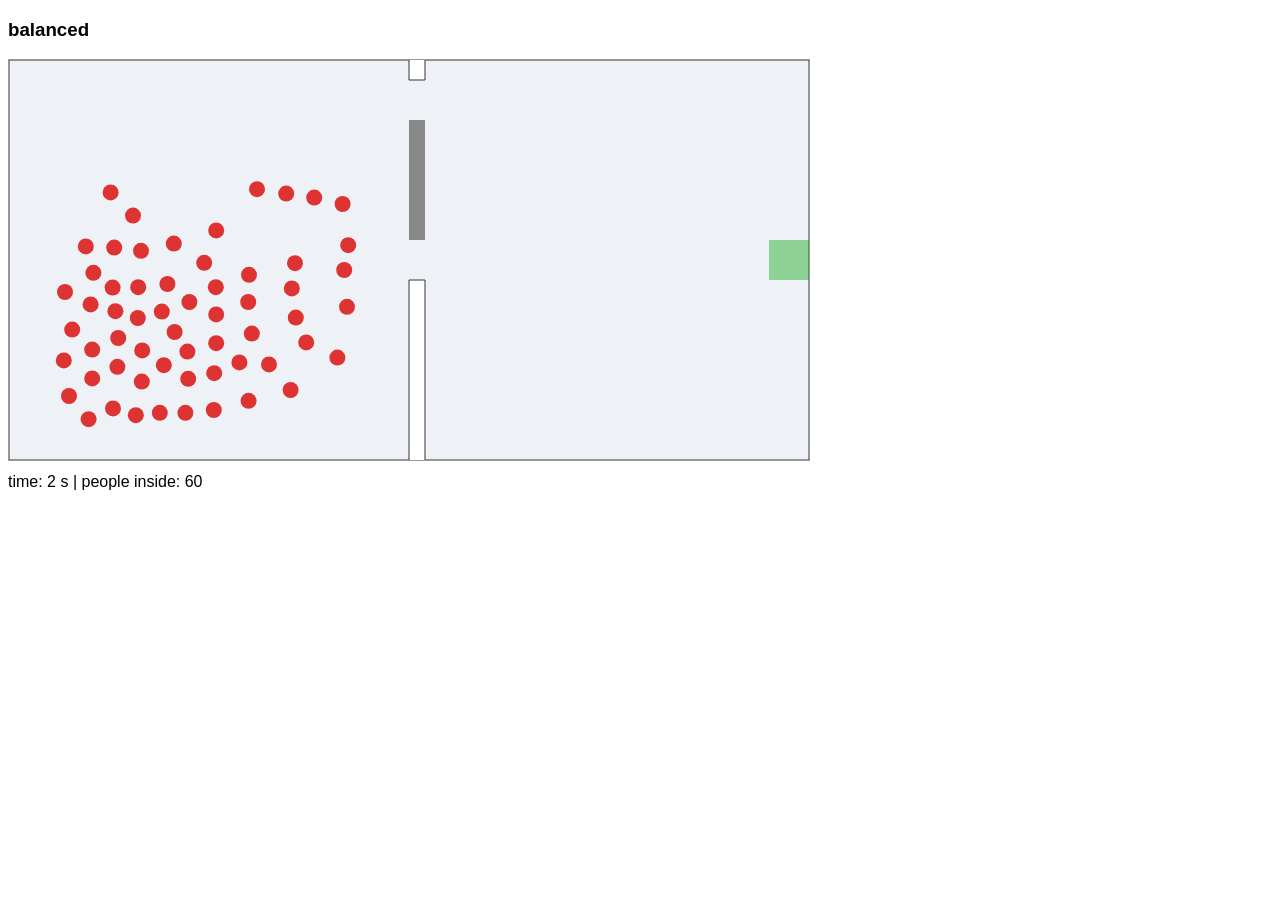
<file: data/viewer_balanced.html>
<!doctype html>
<html><body style="font-family:sans-serif">
<h3 id="t"></h3>
<canvas id="c" width="800" height="400" style="border:1px solid #999"></canvas>
<div id="info" style="margin-top:8px"></div>
<script>
const D = {"title": "balanced", "poly": [[0.0, 0.0], [0.0, 10.0], [10.0, 10.0], [10.0, 9.5], [10.4, 9.5], [10.4, 10.0], [20.0, 10.0], [20.0, 0.0], [10.4, 0.0], [10.4, 4.5], [10.0, 4.5], [10.0, 0.0], [0.0, 0.0]], "holes": [[[10.0, 5.5], [10.4, 5.5], [10.4, 8.5], [10.0, 8.5], [10.0, 5.5]]], "frames": [{"t": 0.0, "a": [[61, 1.0, 1.0], [62, 1.0, 1.8], [63, 1.0, 2.6], [64, 1.0, 3.4], [65, 1.0, 4.2], [66, 1.0, 5.0], [67, 1.6, 1.0], [68, 1.6, 1.8], [69, 1.6, 2.6], [70, 1.6, 3.4], [71, 1.6, 4.2], [72, 1.6, 5.0], [73, 2.2, 1.0], [74, 2.2, 1.8], [75, 2.2, 2.6], [76, 2.2, 3.4], [77, 2.2, 4.2], [78, 2.2, 5.0], [79, 2.8, 1.0], [80, 2.8, 1.8], [81, 2.8, 2.6], [82, 2.8, 3.4], [83, 2.8, 4.2], [84, 2.8, 5.0], [85, 3.4, 1.0], [86, 3.4, 1.8], [87, 3.4, 2.6], [88, 3.4, 3.4], [89, 3.4, 4.2], [90, 3.4, 5.0], [91, 4.0, 1.0], [92, 4.0, 1.8], [93, 4.0, 2.6], [94, 4.0, 3.4], [95, 4.0, 4.2], [96, 4.0, 5.0], [97, 4.6, 1.0], [98, 4.6, 1.8], [99, 4.6, 2.6], [100, 4.6, 3.4], [101, 4.6, 4.2], [102, 4.6, 5.0], [103, 5.2, 1.0], [104, 5.2, 1.8], [105, 5.2, 2.6], [106, 5.2, 3.4], [107, 5.2, 4.2], [108, 5.2, 5.0], [109, 5.8, 1.0], [110, 5.8, 1.8], [111, 5.8, 2.6], [112, 5.8, 3.4], [113, 5.8, 4.2], [114, 5.8, 5.0], [115, 6.4, 1.0], [116, 6.4, 1.8], [117, 6.4, 2.6], [118, 6.4, 3.4], [119, 6.4, 4.2], [120, 6.4, 5.0]]}, {"t": 0.25, "a": [[61, 1.02, 1.1], [62, 0.99, 1.9], [63, 1.02, 2.69], [64, 1.0, 3.5], [65, 1.03, 4.32], [66, 1.05, 5.29], [67, 1.65, 1.02], [68, 1.64, 1.83], [69, 1.65, 2.62], [70, 1.65, 3.45], [71, 1.65, 4.2], [72, 1.64, 5.03], [73, 2.25, 1.02], [74, 2.27, 1.9], [75, 2.25, 2.62], [76, 2.24, 3.43], [77, 2.25, 4.21], [78, 2.24, 5.03], [79, 2.85, 1.02], [80, 2.86, 1.84], [81, 2.85, 2.62], [82, 2.84, 3.43], [83, 2.85, 4.21], [84, 2.84, 5.03], [85, 3.45, 1.02], [86, 3.49, 1.9], [87, 3.45, 2.62], [88, 3.45, 3.43], [89, 3.45, 4.21], [90, 3.44, 5.03], [91, 4.04, 1.02], [92, 4.08, 1.88], [93, 4.04, 2.62], [94, 4.08, 3.5], [95, 4.05, 4.21], [96, 4.06, 5.03], [97, 4.64, 1.02], [98, 4.69, 1.9], [99, 4.64, 2.62], [100, 4.66, 3.45], [101, 4.65, 4.21], [102, 4.76, 5.25], [103, 5.25, 1.03], [104, 5.29, 1.91], [105, 5.25, 2.63], [106, 5.28, 3.51], [107, 5.25, 4.22], [108, 5.41, 5.22], [109, 5.87, 1.03], [110, 5.88, 1.86], [111, 5.87, 2.63], [112, 5.88, 3.45], [113, 5.88, 4.22], [114, 6.03, 5.2], [115, 6.66, 1.15], [116, 6.63, 1.99], [117, 6.67, 2.73], [118, 6.65, 3.57], [119, 6.69, 4.28], [120, 6.67, 5.14]]}, {"t": 0.5, "a": [[61, 1.08, 1.21], [62, 1.02, 1.99], [63, 1.08, 2.81], [64, 1.04, 3.6], [65, 1.1, 4.42], [66, 1.21, 5.55], [67, 1.7, 1.03], [68, 1.69, 1.87], [69, 1.69, 2.64], [70, 1.7, 3.53], [71, 1.7, 4.22], [72, 1.7, 5.09], [73, 2.29, 1.04], [74, 2.34, 1.99], [75, 2.29, 2.65], [76, 2.29, 3.45], [77, 2.3, 4.22], [78, 2.28, 5.05], [79, 2.89, 1.04], [80, 2.92, 1.86], [81, 2.89, 2.64], [82, 2.89, 3.46], [83, 2.9, 4.22], [84, 2.88, 5.06], [85, 3.49, 1.04], [86, 3.55, 2.0], [87, 3.49, 2.65], [88, 3.5, 3.45], [89, 3.5, 4.22], [90, 3.49, 5.06], [91, 4.09, 1.05], [92, 4.13, 1.9], [93, 4.09, 2.65], [94, 4.14, 3.59], [95, 4.09, 4.24], [96, 4.15, 5.07], [97, 4.69, 1.05], [98, 4.77, 1.99], [99, 4.68, 2.66], [100, 4.72, 3.46], [101, 4.7, 4.23], [102, 4.92, 5.5], [103, 5.3, 1.05], [104, 5.38, 2.0], [105, 5.3, 2.66], [106, 5.37, 3.6], [107, 5.31, 4.25], [108, 5.61, 5.44], [109, 5.98, 1.07], [110, 5.97, 1.9], [111, 5.98, 2.67], [112, 5.98, 3.49], [113, 6.0, 4.25], [114, 6.26, 5.38], [115, 6.89, 1.34], [116, 6.75, 2.14], [117, 6.91, 2.91], [118, 6.88, 3.76], [119, 6.95, 4.42], [120, 6.93, 5.29]]}, {"t": 0.75, "a": [[61, 1.14, 1.31], [62, 1.07, 2.09], [63, 1.16, 2.92], [64, 1.09, 3.7], [65, 1.18, 4.54], [66, 1.35, 5.81], [67, 1.74, 1.04], [68, 1.75, 1.9], [69, 1.74, 2.65], [70, 1.77, 3.61], [71, 1.76, 4.27], [72, 1.83, 5.36], [73, 2.34, 1.06], [74, 2.4, 2.08], [75, 2.37, 2.74], [76, 2.34, 3.46], [77, 2.35, 4.23], [78, 2.33, 5.06], [79, 2.94, 1.05], [80, 2.98, 1.87], [81, 2.94, 2.65], [82, 2.94, 3.48], [83, 2.95, 4.23], [84, 2.93, 5.08], [85, 3.53, 1.07], [86, 3.6, 2.08], [87, 3.55, 2.74], [88, 3.56, 3.48], [89, 3.55, 4.23], [90, 3.56, 5.09], [91, 4.13, 1.07], [92, 4.19, 1.91], [93, 4.13, 2.67], [94, 4.21, 3.67], [95, 4.17, 4.32], [96, 4.28, 5.14], [97, 4.74, 1.08], [98, 4.82, 2.02], [99, 4.73, 2.69], [100, 4.79, 3.48], [101, 4.75, 4.25], [102, 5.11, 5.74], [103, 5.37, 1.09], [104, 5.47, 2.09], [105, 5.41, 2.76], [106, 5.45, 3.65], [107, 5.38, 4.29], [108, 5.82, 5.65], [109, 6.11, 1.14], [110, 6.07, 1.94], [111, 6.12, 2.74], [112, 6.12, 3.55], [113, 6.15, 4.3], [114, 6.49, 5.58], [115, 7.12, 1.53], [116, 6.8, 2.24], [117, 7.16, 3.07], [118, 7.12, 3.93], [119, 7.2, 4.58], [120, 7.17, 5.46]]}, {"t": 1.0, "a": [[61, 1.21, 1.39], [62, 1.12, 2.19], [63, 1.24, 3.01], [64, 1.14, 3.8], [65, 1.29, 4.68], [66, 1.53, 6.05], [67, 1.79, 1.04], [68, 1.82, 1.93], [69, 1.8, 2.66], [70, 1.81, 3.67], [71, 1.84, 4.37], [72, 2.03, 5.59], [73, 2.38, 1.08], [74, 2.46, 2.14], [75, 2.44, 2.84], [76, 2.38, 3.49], [77, 2.4, 4.23], [78, 2.38, 5.05], [79, 2.98, 1.07], [80, 3.04, 1.88], [81, 3.0, 2.65], [82, 2.99, 3.51], [83, 3.0, 4.24], [84, 2.98, 5.11], [85, 3.58, 1.09], [86, 3.66, 2.15], [87, 3.6, 2.81], [88, 3.63, 3.51], [89, 3.61, 4.24], [90, 3.64, 5.13], [91, 4.18, 1.09], [92, 4.25, 1.93], [93, 4.18, 2.69], [94, 4.27, 3.74], [95, 4.22, 4.41], [96, 4.42, 5.23], [97, 4.79, 1.1], [98, 4.88, 2.05], [99, 4.8, 2.72], [100, 4.86, 3.5], [101, 4.81, 4.25], [102, 5.31, 5.96], [103, 5.46, 1.13], [104, 5.54, 2.19], [105, 5.53, 2.87], [106, 5.52, 3.68], [107, 5.46, 4.34], [108, 6.03, 5.86], [109, 6.27, 1.24], [110, 6.15, 1.99], [111, 6.29, 2.83], [112, 6.27, 3.65], [113, 6.32, 4.37], [114, 6.72, 5.77], [115, 7.35, 1.72], [116, 6.87, 2.36], [117, 7.42, 3.22], [118, 7.37, 4.1], [119, 7.46, 4.74], [120, 7.42, 5.64]]}, {"t": 1.25, "a": [[61, 1.28, 1.46], [62, 1.18, 2.27], [63, 1.33, 3.08], [64, 1.2, 3.91], [65, 1.41, 4.85], [66, 1.75, 6.25], [67, 1.84, 1.05], [68, 1.88, 1.95], [69, 1.87, 2.68], [70, 1.86, 3.74], [71, 1.91, 4.45], [72, 2.28, 5.75], [73, 2.43, 1.1], [74, 2.52, 2.2], [75, 2.51, 2.92], [76, 2.46, 3.57], [77, 2.45, 4.23], [78, 2.43, 5.07], [79, 3.03, 1.09], [80, 3.11, 1.89], [81, 3.05, 2.66], [82, 3.04, 3.53], [83, 3.05, 4.26], [84, 3.04, 5.14], [85, 3.62, 1.11], [86, 3.72, 2.21], [87, 3.66, 2.88], [88, 3.69, 3.55], [89, 3.67, 4.25], [90, 3.73, 5.17], [91, 4.23, 1.11], [92, 4.31, 1.95], [93, 4.24, 2.71], [94, 4.33, 3.79], [95, 4.3, 4.5], [96, 4.59, 5.34], [97, 4.86, 1.13], [98, 4.95, 2.07], [99, 4.89, 2.77], [100, 4.93, 3.52], [101, 4.88, 4.26], [102, 5.53, 6.17], [103, 5.56, 1.18], [104, 5.59, 2.26], [105, 5.67, 2.96], [106, 5.61, 3.72], [107, 5.57, 4.4], [108, 6.26, 6.07], [109, 6.45, 1.34], [110, 6.23, 2.06], [111, 6.48, 2.98], [112, 6.44, 3.78], [113, 6.51, 4.46], [114, 6.95, 5.97], [115, 7.58, 1.92], [116, 6.98, 2.49], [117, 7.68, 3.37], [118, 7.62, 4.27], [119, 7.71, 4.91], [120, 7.65, 5.82]]}, {"t": 1.5, "a": [[61, 1.35, 1.52], [62, 1.24, 2.35], [63, 1.42, 3.15], [64, 1.26, 4.02], [65, 1.55, 5.01], [66, 2.0, 6.41], [67, 1.88, 1.04], [68, 1.95, 1.98], [69, 1.94, 2.7], [70, 1.93, 3.8], [71, 1.98, 4.53], [72, 2.54, 5.89], [73, 2.47, 1.13], [74, 2.58, 2.25], [75, 2.58, 2.99], [76, 2.54, 3.65], [77, 2.49, 4.25], [78, 2.48, 5.15], [79, 3.08, 1.1], [80, 3.18, 1.91], [81, 3.13, 2.67], [82, 3.1, 3.54], [83, 3.1, 4.28], [84, 3.12, 5.17], [85, 3.67, 1.14], [86, 3.77, 2.27], [87, 3.78, 3.0], [88, 3.74, 3.59], [89, 3.74, 4.28], [90, 3.85, 5.23], [91, 4.29, 1.13], [92, 4.37, 1.98], [93, 4.3, 2.72], [94, 4.39, 3.85], [95, 4.39, 4.6], [96, 4.77, 5.46], [97, 4.93, 1.16], [98, 5.01, 2.1], [99, 4.98, 2.81], [100, 5.0, 3.55], [101, 4.96, 4.28], [102, 5.75, 6.38], [103, 5.68, 1.25], [104, 5.64, 2.32], [105, 5.77, 3.02], [106, 5.71, 3.78], [107, 5.7, 4.47], [108, 6.48, 6.27], [109, 6.64, 1.46], [110, 6.31, 2.15], [111, 6.71, 3.18], [112, 6.63, 3.93], [113, 6.7, 4.58], [114, 7.17, 6.16], [115, 7.79, 2.13], [116, 7.11, 2.63], [117, 7.94, 3.52], [118, 7.87, 4.43], [119, 7.96, 5.06], [120, 7.88, 6.01]]}, {"t": 1.75, "a": [[61, 1.43, 1.56], [62, 1.3, 2.42], [63, 1.5, 3.21], [64, 1.33, 4.11], [65, 1.72, 5.18], [66, 2.27, 6.56], [67, 1.93, 1.02], [68, 2.01, 2.01], [69, 2.01, 2.73], [70, 1.99, 3.84], [71, 2.04, 4.6], [72, 2.82, 6.01], [73, 2.51, 1.16], [74, 2.64, 2.29], [75, 2.66, 3.03], [76, 2.62, 3.7], [77, 2.54, 4.28], [78, 2.54, 5.23], [79, 3.12, 1.12], [80, 3.25, 1.93], [81, 3.22, 2.69], [82, 3.16, 3.55], [83, 3.16, 4.3], [84, 3.2, 5.2], [85, 3.72, 1.16], [86, 3.82, 2.32], [87, 3.97, 3.11], [88, 3.78, 3.65], [89, 3.83, 4.32], [90, 3.97, 5.31], [91, 4.35, 1.16], [92, 4.42, 2.0], [93, 4.38, 2.72], [94, 4.45, 3.9], [95, 4.62, 4.78], [96, 4.97, 5.6], [97, 5.02, 1.2], [98, 5.07, 2.14], [99, 5.08, 2.86], [100, 5.09, 3.59], [101, 5.06, 4.29], [102, 5.97, 6.58], [103, 5.81, 1.34], [104, 5.7, 2.38], [105, 5.91, 3.09], [106, 5.83, 3.86], [107, 5.84, 4.54], [108, 6.7, 6.46], [109, 6.84, 1.59], [110, 6.4, 2.26], [111, 6.93, 3.37], [112, 6.84, 4.1], [113, 6.91, 4.74], [114, 7.4, 6.36], [115, 8.0, 2.34], [116, 7.27, 2.78], [117, 8.2, 3.68], [118, 8.12, 4.6], [119, 8.22, 5.22], [120, 8.11, 6.21]]}, {"t": 2.0, "a": [[61, 1.5, 1.6], [62, 1.37, 2.49], [63, 1.58, 3.26], [64, 1.4, 4.2], [65, 1.92, 5.34], [66, 2.54, 6.69], [67, 1.99, 1.02], [68, 2.08, 2.04], [69, 2.08, 2.76], [70, 2.04, 3.89], [71, 2.11, 4.68], [72, 3.1, 6.11], [73, 2.6, 1.29], [74, 2.71, 2.33], [75, 2.73, 3.05], [76, 2.66, 3.72], [77, 2.59, 4.31], [78, 2.63, 5.31], [79, 3.17, 1.12], [80, 3.32, 1.96], [81, 3.33, 2.74], [82, 3.22, 3.55], [83, 3.23, 4.32], [84, 3.3, 5.23], [85, 3.77, 1.18], [86, 3.87, 2.37], [87, 4.14, 3.2], [88, 3.82, 3.71], [89, 3.96, 4.4], [90, 4.12, 5.41], [91, 4.41, 1.18], [92, 4.48, 2.03], [93, 4.46, 2.71], [94, 4.51, 3.95], [95, 4.88, 4.93], [96, 5.18, 5.74], [97, 5.12, 1.25], [98, 5.13, 2.17], [99, 5.18, 2.92], [100, 5.18, 3.64], [101, 5.17, 4.32], [102, 6.2, 6.77], [103, 5.99, 1.48], [104, 5.76, 2.44], [105, 6.07, 3.16], [106, 5.98, 3.95], [107, 6.0, 4.63], [108, 6.93, 6.66], [109, 7.04, 1.75], [110, 6.5, 2.39], [111, 7.17, 3.56], [112, 7.07, 4.29], [113, 7.15, 4.92], [114, 7.63, 6.56], [115, 8.21, 2.56], [116, 7.43, 2.94], [117, 8.45, 3.83], [118, 8.38, 4.75], [119, 8.48, 5.37], [120, 8.34, 6.4]]}, {"t": 2.25, "a": [[61, 1.57, 1.64], [62, 1.43, 2.55], [63, 1.66, 3.31], [64, 1.47, 4.29], [65, 2.12, 5.5], [66, 2.81, 6.8], [67, 2.06, 1.02], [68, 2.15, 2.07], [69, 2.16, 2.79], [70, 2.09, 3.95], [71, 2.18, 4.76], [72, 3.38, 6.21], [73, 2.66, 1.41], [74, 2.79, 2.37], [75, 2.8, 3.07], [76, 2.72, 3.74], [77, 2.64, 4.34], [78, 2.77, 5.4], [79, 3.22, 1.12], [80, 3.38, 1.99], [81, 3.45, 2.82], [82, 3.27, 3.56], [83, 3.32, 4.34], [84, 3.41, 5.26], [85, 3.83, 1.21], [86, 3.93, 2.4], [87, 4.3, 3.28], [88, 3.87, 3.78], [89, 4.11, 4.5], [90, 4.28, 5.5], [91, 4.49, 1.21], [92, 4.55, 2.04], [93, 4.55, 2.72], [94, 4.59, 4.0], [95, 5.15, 5.04], [96, 5.4, 5.9], [97, 5.24, 1.31], [98, 5.19, 2.22], [99, 5.31, 2.98], [100, 5.29, 3.69], [101, 5.29, 4.35], [102, 6.43, 6.96], [103, 6.23, 1.66], [104, 5.84, 2.5], [105, 6.25, 3.25], [106, 6.15, 4.05], [107, 6.18, 4.73], [108, 7.16, 6.86], [109, 7.23, 1.92], [110, 6.65, 2.57], [111, 7.4, 3.75], [112, 7.31, 4.47], [113, 7.39, 5.09], [114, 7.85, 6.75], [115, 8.41, 2.78], [116, 7.61, 3.11], [117, 8.71, 3.99], [118, 8.64, 4.91], [119, 8.74, 5.51], [120, 8.56, 6.6]]}, {"t": 2.5, "a": [[61, 1.64, 1.67], [62, 1.5, 2.61], [63, 1.74, 3.35], [64, 1.54, 4.38], [65, 2.33, 5.67], [66, 3.09, 6.92], [67, 2.14, 1.04], [68, 2.21, 2.11], [69, 2.22, 2.82], [70, 2.14, 4.0], [71, 2.27, 4.85], [72, 3.67, 6.31], [73, 2.74, 1.51], [74, 2.88, 2.42], [75, 2.87, 3.09], [76, 2.8, 3.82], [77, 2.76, 4.42], [78, 2.93, 5.49], [79, 3.28, 1.11], [80, 3.45, 2.01], [81, 3.57, 2.9], [82, 3.33, 3.57], [83, 3.43, 4.38], [84, 3.54, 5.29], [85, 3.89, 1.24], [86, 4.0, 2.44], [87, 4.44, 3.36], [88, 3.93, 3.84], [89, 4.28, 4.61], [90, 4.45, 5.61], [91, 4.58, 1.24], [92, 4.61, 2.06], [93, 4.65, 2.75], [94, 4.68, 4.05], [95, 5.44, 5.13], [96, 5.62, 6.05], [97, 5.39, 1.39], [98, 5.26, 2.26], [99, 5.44, 3.06], [100, 5.42, 3.76], [101, 5.43, 4.41], [102, 6.66, 7.16], [103, 6.37, 1.77], [104, 5.93, 2.57], [105, 6.44, 3.37], [106, 6.33, 4.17], [107, 6.38, 4.84], [108, 7.39, 7.05], [109, 7.43, 2.1], [110, 6.78, 2.72], [111, 7.64, 3.93], [112, 7.55, 4.66], [113, 7.63, 5.27], [114, 8.08, 6.95], [115, 8.61, 3.01], [116, 7.79, 3.29], [117, 8.96, 4.15], [118, 8.9, 5.05], [119, 9.01, 5.65], [120, 8.78, 6.81]]}, {"t": 2.75, "a": [[61, 1.72, 1.7], [62, 1.56, 2.67], [63, 1.82, 3.4], [64, 1.62, 4.47], [65, 2.53, 5.85], [66, 3.37, 7.03], [67, 2.23, 1.06], [68, 2.29, 2.16], [69, 2.29, 2.85], [70, 2.22, 4.06], [71, 2.38, 4.93], [72, 3.95, 6.4], [73, 2.82, 1.58], [74, 2.99, 2.47], [75, 2.93, 3.12], [76, 2.87, 3.9], [77, 2.9, 4.53], [78, 3.1, 5.57], [79, 3.34, 1.11], [80, 3.52, 2.04], [81, 3.7, 2.97], [82, 3.4, 3.6], [83, 3.55, 4.41], [84, 3.69, 5.31], [85, 3.96, 1.27], [86, 4.08, 2.47], [87, 4.59, 3.42], [88, 4.01, 3.89], [89, 4.47, 4.73], [90, 4.64, 5.72], [91, 4.69, 1.28], [92, 4.68, 2.09], [93, 4.77, 2.79], [94, 4.78, 4.11], [95, 5.73, 5.2], [96, 5.86, 6.21], [97, 5.53, 1.48], [98, 5.33, 2.32], [99, 5.59, 3.14], [100, 5.55, 3.84], [101, 5.58, 4.49], [102, 6.89, 7.34], [103, 6.52, 1.88], [104, 6.04, 2.64], [105, 6.64, 3.5], [106, 6.53, 4.29], [107, 6.59, 4.95], [108, 7.62, 7.24], [109, 7.63, 2.29], [110, 6.92, 2.86], [111, 7.88, 4.12], [112, 7.79, 4.84], [113, 7.88, 5.44], [114, 8.3, 7.15], [115, 8.81, 3.23], [116, 7.99, 3.47], [117, 9.22, 4.31], [118, 9.08, 5.15], [119, 9.29, 5.76], [120, 9.0, 7.02]]}, {"t": 3.0, "a": [[61, 1.8, 1.73], [62, 1.63, 2.73], [63, 1.9, 3.45], [64, 1.71, 4.56], [65, 2.76, 6.02], [66, 3.65, 7.13], [67, 2.33, 1.09], [68, 2.37, 2.2], [69, 2.36, 2.88], [70, 2.3, 4.14], [71, 2.5, 5.01], [72, 4.23, 6.51], [73, 2.91, 1.64], [74, 3.09, 2.53], [75, 2.98, 3.16], [76, 2.96, 3.98], [77, 3.05, 4.62], [78, 3.29, 5.66], [79, 3.4, 1.12], [80, 3.59, 2.07], [81, 3.83, 3.05], [82, 3.46, 3.63], [83, 3.7, 4.46], [84, 3.85, 5.34], [85, 4.04, 1.31], [86, 4.16, 2.51], [87, 4.74, 3.48], [88, 4.11, 3.93], [89, 4.69, 4.84], [90, 4.85, 5.84], [91, 4.8, 1.32], [92, 4.74, 2.12], [93, 4.89, 2.84], [94, 4.89, 4.18], [95, 5.96, 5.26], [96, 6.1, 6.37], [97, 5.68, 1.56], [98, 5.41, 2.37], [99, 5.74, 3.24], [100, 5.7, 3.93], [101, 5.74, 4.57], [102, 7.12, 7.53], [103, 6.69, 2.0], [104, 6.15, 2.7], [105, 6.84, 3.65], [106, 6.74, 4.42], [107, 6.81, 5.07], [108, 7.84, 7.44], [109, 7.82, 2.47], [110, 7.08, 3.01], [111, 8.09, 4.29], [112, 7.96, 4.97], [113, 8.13, 5.6], [114, 8.52, 7.35], [115, 8.94, 3.38], [116, 8.19, 3.66], [117, 9.48, 4.45], [118, 9.01, 5.36], [119, 9.59, 5.72], [120, 9.21, 7.23]]}, {"t": 3.25, "a": [[61, 1.88, 1.76], [62, 1.69, 2.79], [63, 2.0, 3.51], [64, 1.8, 4.65], [65, 3.01, 6.17], [66, 3.93, 7.24], [67, 2.42, 1.12], [68, 2.46, 2.25], [69, 2.42, 2.91], [70, 2.4, 4.22], [71, 2.64, 5.09], [72, 4.51, 6.62], [73, 3.0, 1.69], [74, 3.21, 2.59], [75, 3.03, 3.21], [76, 3.05, 4.06], [77, 3.2, 4.7], [78, 3.51, 5.75], [79, 3.47, 1.13], [80, 3.67, 2.1], [81, 3.96, 3.13], [82, 3.54, 3.66], [83, 3.86, 4.52], [84, 4.04, 5.37], [85, 4.12, 1.36], [86, 4.25, 2.56], [87, 4.9, 3.55], [88, 4.21, 3.97], [89, 4.89, 4.94], [90, 5.06, 5.95], [91, 4.92, 1.37], [92, 4.81, 2.16], [93, 5.02, 2.9], [94, 5.0, 4.26], [95, 6.15, 5.31], [96, 6.35, 6.53], [97, 5.83, 1.66], [98, 5.5, 2.43], [99, 5.91, 3.34], [100, 5.87, 4.03], [101, 5.92, 4.66], [102, 7.36, 7.72], [103, 6.86, 2.13], [104, 6.28, 2.78], [105, 7.04, 3.8], [106, 6.91, 4.54], [107, 7.03, 5.18], [108, 8.07, 7.63], [109, 8.01, 2.65], [110, 7.25, 3.16], [111, 8.33, 4.45], [112, 7.96, 5.04], [113, 8.26, 5.63], [114, 8.74, 7.56], [115, 9.09, 3.52], [116, 8.41, 3.84], [117, 9.75, 4.59], [118, 9.03, 5.66], [119, 9.76, 5.55], [120, 9.42, 7.45]]}, {"t": 3.5, "a": [[61, 1.96, 1.8], [62, 1.76, 2.86], [63, 2.16, 3.6], [64, 1.9, 4.75], [65, 3.27, 6.29], [66, 4.21, 7.34], [67, 2.52, 1.15], [68, 2.56, 2.29], [69, 2.48, 2.94], [70, 2.49, 4.32], [71, 2.8, 5.18], [72, 4.79, 6.73], [73, 3.08, 1.74], [74, 3.32, 2.65], [75, 3.09, 3.25], [76, 3.15, 4.13], [77, 3.3, 4.74], [78, 3.77, 5.86], [79, 3.54, 1.14], [80, 3.75, 2.13], [81, 4.1, 3.21], [82, 3.61, 3.7], [83, 4.03, 4.59], [84, 4.28, 5.42], [85, 4.22, 1.4], [86, 4.35, 2.62], [87, 5.05, 3.63], [88, 4.32, 4.0], [89, 5.1, 5.03], [90, 5.3, 6.07], [91, 5.05, 1.43], [92, 4.89, 2.21], [93, 5.16, 2.97], [94, 5.13, 4.35], [95, 6.36, 5.39], [96, 6.61, 6.69], [97, 5.99, 1.75], [98, 5.61, 2.48], [99, 6.1, 3.44], [100, 6.02, 4.13], [101, 6.11, 4.75], [102, 7.6, 7.9], [103, 7.03, 2.25], [104, 6.43, 2.87], [105, 7.26, 3.95], [106, 6.97, 4.61], [107, 7.21, 5.26], [108, 8.3, 7.83], [109, 8.18, 2.82], [110, 7.44, 3.31], [111, 8.55, 4.64], [112, 7.97, 5.1], [113, 8.35, 5.64], [114, 8.96, 7.77], [115, 9.25, 3.67], [116, 8.61, 4.03], [117, 9.98, 4.76], [118, 9.1, 5.95], [119, 9.76, 5.45], [120, 9.62, 7.67]]}, {"t": 3.75, "a": [[61, 2.05, 1.83], [62, 1.83, 2.95], [63, 2.32, 3.67], [64, 2.02, 4.86], [65, 3.55, 6.4], [66, 4.49, 7.45], [67, 2.62, 1.18], [68, 2.67, 2.33], [69, 2.55, 2.97], [70, 2.59, 4.4], [71, 2.98, 5.28], [72, 5.06, 6.85], [73, 3.17, 1.78], [74, 3.45, 2.73], [75, 3.14, 3.3], [76, 3.27, 4.2], [77, 3.43, 4.79], [78, 4.03, 5.96], [79, 3.62, 1.17], [80, 3.84, 2.17], [81, 4.24, 3.29], [82, 3.7, 3.74], [83, 4.2, 4.68], [84, 4.53, 5.48], [85, 4.32, 1.45], [86, 4.45, 2.69], [87, 5.2, 3.7], [88, 4.44, 4.04], [89, 5.31, 5.12], [90, 5.54, 6.18], [91, 5.19, 1.49], [92, 4.97, 2.26], [93, 5.31, 3.05], [94, 5.27, 4.44], [95, 6.56, 5.46], [96, 6.86, 6.86], [97, 6.15, 1.85], [98, 5.73, 2.54], [99, 6.29, 3.55], [100, 6.12, 4.21], [101, 6.25, 4.83], [102, 7.83, 8.08], [103, 7.21, 2.38], [104, 6.59, 2.96], [105, 7.48, 4.1], [106, 7.01, 4.67], [107, 7.29, 5.29], [108, 8.53, 8.03], [109, 8.36, 2.98], [110, 7.64, 3.46], [111, 8.72, 4.82], [112, 8.0, 5.16], [113, 8.52, 5.65], [114, 9.16, 7.99], [115, 9.43, 3.83], [116, 8.83, 4.23], [117, 10.28, 4.77], [118, 9.18, 6.24], [119, 9.78, 5.37], [120, 9.77, 7.92]]}, {"t": 4.0, "a": [[61, 2.14, 1.87], [62, 1.9, 3.05], [63, 2.48, 3.74], [64, 2.14, 4.97], [65, 3.83, 6.5], [66, 4.77, 7.56], [67, 2.71, 1.22], [68, 2.78, 2.37], [69, 2.61, 3.0], [70, 2.7, 4.48], [71, 3.17, 5.39], [72, 5.34, 6.97], [73, 3.26, 1.81], [74, 3.57, 2.8], [75, 3.2, 3.35], [76, 3.41, 4.28], [77, 3.59, 4.86], [78, 4.3, 6.05], [79, 3.71, 1.19], [80, 3.94, 2.21], [81, 4.38, 3.37], [82, 3.8, 3.77], [83, 4.39, 4.76], [84, 4.78, 5.56], [85, 4.43, 1.51], [86, 4.57, 2.77], [87, 5.33, 3.78], [88, 4.56, 4.1], [89, 5.51, 5.2], [90, 5.79, 6.3], [91, 5.34, 1.56], [92, 5.06, 2.31], [93, 5.47, 3.13], [94, 5.4, 4.53], [95, 6.74, 5.52], [96, 7.11, 7.02], [97, 6.33, 1.95], [98, 5.86, 2.61], [99, 6.5, 3.66], [100, 6.16, 4.25], [101, 6.32, 4.87], [102, 8.05, 8.29], [103, 7.39, 2.52], [104, 6.76, 3.05], [105, 7.68, 4.25], [106, 7.06, 4.72], [107, 7.36, 5.31], [108, 8.69, 8.27], [109, 8.54, 3.15], [110, 7.84, 3.62], [111, 8.86, 4.96], [112, 8.05, 5.23], [113, 8.74, 5.64], [114, 9.25, 8.27], [115, 9.63, 4.04], [116, 9.02, 4.38], [117, 10.58, 4.79], [118, 9.26, 6.53], [119, 9.85, 5.29], [120, 9.78, 8.22]]}, {"t": 4.25, "a": [[61, 2.24, 1.92], [62, 1.98, 3.15], [63, 2.64, 3.8], [64, 2.28, 5.09], [65, 4.1, 6.61], [66, 5.05, 7.67], [67, 2.81, 1.25], [68, 2.9, 2.42], [69, 2.68, 3.04], [70, 2.82, 4.56], [71, 3.38, 5.49], [72, 5.61, 7.09], [73, 3.35, 1.85], [74, 3.69, 2.88], [75, 3.27, 3.4], [76, 3.57, 4.36], [77, 3.75, 4.93], [78, 4.56, 6.13], [79, 3.81, 1.22], [80, 4.04, 2.27], [81, 4.51, 3.45], [82, 3.9, 3.81], [83, 4.57, 4.84], [84, 5.04, 5.64], [85, 4.55, 1.57], [86, 4.69, 2.85], [87, 5.44, 3.85], [88, 4.67, 4.17], [89, 5.72, 5.27], [90, 6.04, 6.41], [91, 5.49, 1.64], [92, 5.16, 2.37], [93, 5.64, 3.22], [94, 5.47, 4.6], [95, 6.96, 5.73], [96, 7.36, 7.18], [97, 6.5, 2.05], [98, 6.0, 2.68], [99, 6.69, 3.78], [100, 6.2, 4.3], [101, 6.43, 4.93], [102, 8.12, 8.58], [103, 7.58, 2.65], [104, 6.94, 3.16], [105, 7.86, 4.4], [106, 7.13, 4.75], [107, 7.44, 5.31], [108, 8.73, 8.57], [109, 8.72, 3.33], [110, 8.02, 3.77], [111, 9.0, 5.05], [112, 8.14, 5.34], [113, 9.03, 5.69], [114, 9.28, 8.57], [115, 9.76, 4.24], [116, 9.13, 4.47], [117, 10.88, 4.79], [118, 9.34, 6.82], [119, 9.97, 5.23], [120, 9.78, 8.52]]}, {"t": 4.5, "a": [[61, 2.34, 1.96], [62, 2.05, 3.26], [63, 2.79, 3.88], [64, 2.47, 5.24], [65, 4.38, 6.7], [66, 5.33, 7.78], [67, 2.91, 1.29], [68, 3.02, 2.47], [69, 2.74, 3.07], [70, 2.95, 4.65], [71, 3.6, 5.59], [72, 5.89, 7.21], [73, 3.45, 1.88], [74, 3.82, 2.96], [75, 3.35, 3.44], [76, 3.74, 4.43], [77, 3.92, 5.0], [78, 4.82, 6.22], [79, 3.91, 1.26], [80, 4.14, 2.33], [81, 4.64, 3.53], [82, 4.01, 3.85], [83, 4.76, 4.93], [84, 5.31, 5.74], [85, 4.67, 1.63], [86, 4.83, 2.93], [87, 5.54, 3.91], [88, 4.77, 4.24], [89, 5.96, 5.31], [90, 6.3, 6.53], [91, 5.65, 1.72], [92, 5.27, 2.44], [93, 5.82, 3.31], [94, 5.52, 4.67], [95, 7.21, 5.89], [96, 7.62, 7.34], [97, 6.69, 2.16], [98, 6.15, 2.75], [99, 6.88, 3.91], [100, 6.25, 4.35], [101, 6.55, 4.98], [102, 8.18, 8.87], [103, 7.77, 2.78], [104, 7.11, 3.28], [105, 8.03, 4.54], [106, 7.25, 4.77], [107, 7.53, 5.32], [108, 8.77, 8.68], [109, 8.89, 3.48], [110, 8.16, 3.9], [111, 9.14, 5.1], [112, 8.31, 5.59], [113, 9.33, 5.72], [114, 9.38, 8.84], [115, 9.75, 4.41], [116, 8.94, 4.52], [117, 11.18, 4.8], [118, 9.42, 7.11], [119, 10.14, 5.21], [120, 9.93, 8.73]]}, {"t": 4.75, "a": [[61, 2.45, 2.01], [62, 2.14, 3.38], [63, 2.94, 3.96], [64, 2.71, 5.42], [65, 4.66, 6.8], [66, 5.61, 7.89], [67, 3.0, 1.32], [68, 3.14, 2.53], [69, 2.81, 3.11], [70, 3.09, 4.73], [71, 3.82, 5.7], [72, 6.17, 7.33], [73, 3.55, 1.92], [74, 3.95, 3.04], [75, 3.44, 3.48], [76, 3.91, 4.5], [77, 4.08, 5.07], [78, 5.09, 6.31], [79, 4.02, 1.3], [80, 4.26, 2.4], [81, 4.76, 3.6], [82, 4.12, 3.88], [83, 4.95, 5.03], [84, 5.57, 5.83], [85, 4.8, 1.7], [86, 4.97, 3.02], [87, 5.63, 3.96], [88, 4.86, 4.31], [89, 6.18, 5.42], [90, 6.56, 6.64], [91, 5.81, 1.8], [92, 5.39, 2.5], [93, 6.01, 3.4], [94, 5.6, 4.74], [95, 7.47, 5.98], [96, 7.87, 7.5], [97, 6.87, 2.27], [98, 6.31, 2.83], [99, 7.06, 4.04], [100, 6.31, 4.39], [101, 6.63, 4.98], [102, 8.38, 9.08], [103, 7.95, 2.92], [104, 7.26, 3.41], [105, 8.2, 4.69], [106, 7.35, 4.79], [107, 7.65, 5.33], [108, 8.91, 8.65], [109, 9.04, 3.63], [110, 8.24, 4.0], [111, 9.29, 5.13], [112, 8.45, 5.85], [113, 9.61, 5.7], [114, 9.52, 8.94], [115, 9.76, 4.57], [116, 8.85, 4.68], [117, 11.48, 4.8], [118, 9.5, 7.4], [119, 10.33, 5.2], [120, 10.23, 8.75]]}, {"t": 5.0, "a": [[61, 2.56, 2.05], [62, 2.23, 3.5], [63, 3.1, 4.04], [64, 2.96, 5.59], [65, 4.94, 6.91], [66, 5.89, 8.0], [67, 3.1, 1.36], [68, 3.27, 2.6], [69, 2.89, 3.15], [70, 3.22, 4.82], [71, 4.05, 5.8], [72, 6.44, 7.45], [73, 3.66, 1.96], [74, 4.07, 3.11], [75, 3.54, 3.51], [76, 4.09, 4.56], [77, 4.23, 5.14], [78, 5.35, 6.4], [79, 4.14, 1.34], [80, 4.38, 2.47], [81, 4.87, 3.67], [82, 4.22, 3.93], [83, 5.09, 5.11], [84, 5.81, 5.93], [85, 4.94, 1.77], [86, 5.13, 3.11], [87, 5.72, 4.0], [88, 4.94, 4.39], [89, 6.4, 5.52], [90, 6.83, 6.76], [91, 5.98, 1.9], [92, 5.52, 2.57], [93, 6.19, 3.5], [94, 5.71, 4.82], [95, 7.62, 5.99], [96, 8.09, 7.65], [97, 7.06, 2.38], [98, 6.47, 2.91], [99, 7.26, 4.17], [100, 6.37, 4.42], [101, 6.71, 4.98], [102, 8.58, 9.12], [103, 8.13, 3.06], [104, 7.4, 3.52], [105, 8.39, 4.92], [106, 7.4, 4.84], [107, 7.95, 5.36], [108, 9.18, 8.51], [109, 9.16, 3.77], [110, 8.27, 4.09], [111, 9.44, 5.16], [112, 8.59, 6.12], [113, 9.77, 5.67], [114, 9.63, 8.95], [115, 9.83, 4.67], [116, 8.91, 4.71], [117, 11.78, 4.81], [118, 9.56, 7.64], [119, 10.54, 5.2], [120, 10.53, 8.75]]}, {"t": 5.25, "a": [[61, 2.67, 2.11], [62, 2.34, 3.62], [63, 3.26, 4.12], [64, 3.21, 5.74], [65, 5.22, 7.02], [66, 6.16, 8.12], [67, 3.2, 1.4], [68, 3.39, 2.66], [69, 2.96, 3.19], [70, 3.36, 4.91], [71, 4.3, 5.89], [72, 6.72, 7.56], [73, 3.77, 2.01], [74, 4.19, 3.18], [75, 3.63, 3.54], [76, 4.26, 4.63], [77, 4.38, 5.21], [78, 5.61, 6.51], [79, 4.26, 1.39], [80, 4.51, 2.55], [81, 4.97, 3.74], [82, 4.32, 3.98], [83, 5.24, 5.21], [84, 6.05, 6.03], [85, 5.09, 1.85], [86, 5.29, 3.2], [87, 5.8, 4.04], [88, 5.03, 4.48], [89, 6.6, 5.59], [90, 7.08, 6.88], [91, 6.15, 1.99], [92, 5.66, 2.65], [93, 6.38, 3.62], [94, 5.83, 4.91], [95, 7.77, 5.99], [96, 8.29, 7.78], [97, 7.24, 2.49], [98, 6.62, 3.0], [99, 7.47, 4.25], [100, 6.42, 4.45], [101, 6.79, 4.98], [102, 8.75, 9.11], [103, 8.29, 3.19], [104, 7.52, 3.61], [105, 8.5, 4.97], [106, 7.47, 4.93], [107, 8.22, 5.5], [108, 9.34, 8.49], [109, 9.28, 3.9], [110, 8.31, 4.19], [111, 9.56, 5.19], [112, 8.73, 6.38], [113, 9.75, 5.75], [114, 9.8, 8.97], [115, 9.94, 4.73], [116, 9.02, 4.71], [117, 12.08, 4.82], [118, 9.64, 7.84], [119, 10.77, 5.2], [120, 10.81, 8.65]]}, {"t": 5.5, "a": [[61, 2.79, 2.16], [62, 2.45, 3.74], [63, 3.43, 4.2], [64, 3.48, 5.89], [65, 5.5, 7.13], [66, 6.44, 8.23], [67, 3.3, 1.44], [68, 3.51, 2.73], [69, 3.04, 3.24], [70, 3.5, 5.01], [71, 4.55, 5.97], [72, 6.99, 7.68], [73, 3.89, 2.06], [74, 4.31, 3.25], [75, 3.74, 3.57], [76, 4.43, 4.71], [77, 4.53, 5.29], [78, 5.87, 6.61], [79, 4.39, 1.44], [80, 4.65, 2.63], [81, 5.07, 3.8], [82, 4.42, 4.05], [83, 5.4, 5.32], [84, 6.31, 6.13], [85, 5.24, 1.93], [86, 5.46, 3.3], [87, 5.88, 4.06], [88, 5.14, 4.56], [89, 6.81, 5.63], [90, 7.33, 6.99], [91, 6.33, 2.09], [92, 5.79, 2.73], [93, 6.56, 3.73], [94, 5.97, 4.99], [95, 8.03, 6.02], [96, 8.46, 7.88], [97, 7.42, 2.61], [98, 6.76, 3.09], [99, 7.64, 4.35], [100, 6.48, 4.47], [101, 6.86, 4.98], [102, 8.91, 9.12], [103, 8.44, 3.31], [104, 7.63, 3.69], [105, 8.54, 4.94], [106, 7.56, 5.05], [107, 8.47, 5.56], [108, 9.4, 8.54], [109, 9.39, 4.01], [110, 8.36, 4.27], [111, 9.74, 5.22], [112, 8.86, 6.65], [113, 9.74, 5.83], [114, 9.98, 8.96], [115, 10.16, 4.74], [116, 9.1, 4.75], [117, 12.38, 4.82], [118, 9.76, 8.03], [119, 11.02, 5.19], [120, 11.08, 8.53]]}, {"t": 5.75, "a": [[61, 2.91, 2.21], [62, 2.58, 3.86], [63, 3.59, 4.27], [64, 3.74, 6.03], [65, 5.77, 7.24], [66, 6.72, 8.34], [67, 3.41, 1.48], [68, 3.63, 2.79], [69, 3.13, 3.28], [70, 3.64, 5.1], [71, 4.8, 6.05], [72, 7.23, 7.78], [73, 4.02, 2.12], [74, 4.43, 3.32], [75, 3.84, 3.61], [76, 4.6, 4.8], [77, 4.69, 5.39], [78, 6.13, 6.71], [79, 4.53, 1.5], [80, 4.79, 2.71], [81, 5.16, 3.86], [82, 4.51, 4.13], [83, 5.58, 5.44], [84, 6.59, 6.24], [85, 5.39, 2.02], [86, 5.58, 3.38], [87, 5.96, 4.08], [88, 5.25, 4.63], [89, 7.04, 5.66], [90, 7.56, 7.09], [91, 6.5, 2.19], [92, 5.93, 2.81], [93, 6.74, 3.82], [94, 6.11, 5.08], [95, 8.32, 6.09], [96, 8.61, 7.98], [97, 7.59, 2.73], [98, 6.89, 3.18], [99, 7.76, 4.45], [100, 6.52, 4.51], [101, 6.94, 4.98], [102, 9.16, 9.2], [103, 8.59, 3.44], [104, 7.72, 3.78], [105, 8.6, 4.95], [106, 7.66, 5.19], [107, 8.67, 5.56], [108, 9.45, 8.61], [109, 9.51, 4.13], [110, 8.44, 4.32], [111, 9.8, 5.18], [112, 8.99, 6.9], [113, 9.74, 5.8], [114, 10.18, 8.92], [115, 10.33, 4.76], [116, 9.18, 4.81], [117, 12.68, 4.83], [118, 9.76, 8.09], [119, 11.28, 5.19], [120, 11.36, 8.42]]}, {"t": 6.0, "a": [[61, 3.03, 2.26], [62, 2.72, 3.98], [63, 3.76, 4.35], [64, 4.01, 6.16], [65, 6.04, 7.33], [66, 7.0, 8.46], [67, 3.53, 1.53], [68, 3.75, 2.86], [69, 3.21, 3.32], [70, 3.78, 5.2], [71, 5.06, 6.12], [72, 7.45, 7.87], [73, 4.15, 2.18], [74, 4.54, 3.38], [75, 3.94, 3.65], [76, 4.74, 4.87], [77, 4.83, 5.47], [78, 6.38, 6.79], [79, 4.67, 1.56], [80, 4.92, 2.79], [81, 5.25, 3.92], [82, 4.57, 4.19], [83, 5.77, 5.57], [84, 6.87, 6.35], [85, 5.55, 2.11], [86, 5.66, 3.43], [87, 6.03, 4.09], [88, 5.38, 4.7], [89, 7.28, 5.71], [90, 7.81, 7.2], [91, 6.67, 2.3], [92, 6.06, 2.89], [93, 6.91, 3.92], [94, 6.26, 5.18], [95, 8.61, 6.16], [96, 8.74, 8.06], [97, 7.76, 2.85], [98, 7.02, 3.27], [99, 7.86, 4.54], [100, 6.57, 4.55], [101, 7.04, 4.99], [102, 9.43, 9.31], [103, 8.75, 3.56], [104, 7.81, 3.87], [105, 8.62, 4.99], [106, 7.79, 5.31], [107, 8.82, 5.56], [108, 9.54, 8.67], [109, 9.72, 4.33], [110, 8.55, 4.36], [111, 9.87, 5.15], [112, 9.1, 7.11], [113, 9.74, 5.76], [114, 10.4, 8.85], [115, 10.51, 4.77], [116, 9.23, 4.86], [117, 12.98, 4.84], [118, 9.76, 8.11], [119, 11.54, 5.18], [120, 11.64, 8.3]]}, {"t": 6.25, "a": [[61, 3.16, 2.32], [62, 2.92, 4.15], [63, 3.91, 4.42], [64, 4.28, 6.3], [65, 6.3, 7.41], [66, 7.27, 8.58], [67, 3.64, 1.58], [68, 3.87, 2.92], [69, 3.3, 3.37], [70, 3.92, 5.3], [71, 5.36, 6.16], [72, 7.65, 7.95], [73, 4.29, 2.24], [74, 4.64, 3.44], [75, 4.03, 3.7], [76, 4.85, 4.92], [77, 4.93, 5.53], [78, 6.64, 6.87], [79, 4.82, 1.63], [80, 5.04, 2.86], [81, 5.33, 3.98], [82, 4.65, 4.25], [83, 5.97, 5.7], [84, 7.15, 6.46], [85, 5.72, 2.2], [86, 5.73, 3.48], [87, 6.11, 4.1], [88, 5.52, 4.77], [89, 7.51, 5.82], [90, 8.08, 7.32], [91, 6.85, 2.41], [92, 6.19, 2.98], [93, 7.06, 4.01], [94, 6.43, 5.28], [95, 8.91, 6.2], [96, 8.86, 8.15], [97, 7.92, 2.97], [98, 7.14, 3.35], [99, 7.94, 4.61], [100, 6.61, 4.6], [101, 7.15, 5.01], [102, 9.72, 9.39], [103, 8.9, 3.68], [104, 7.9, 3.95], [105, 8.65, 5.03], [106, 7.94, 5.38], [107, 8.94, 5.56], [108, 9.66, 8.73], [109, 9.75, 4.42], [110, 8.65, 4.4], [111, 9.97, 5.12], [112, 9.18, 7.27], [113, 9.75, 5.71], [114, 10.63, 8.76], [115, 10.81, 4.77], [116, 9.29, 4.96], [117, 13.28, 4.85], [118, 9.76, 8.13], [119, 11.81, 5.18], [120, 11.91, 8.18]]}, {"t": 6.5, "a": [[61, 3.28, 2.37], [62, 3.13, 4.31], [63, 4.06, 4.49], [64, 4.55, 6.43], [65, 6.55, 7.48], [66, 7.55, 8.7], [67, 3.76, 1.63], [68, 3.99, 2.99], [69, 3.39, 3.41], [70, 4.04, 5.38], [71, 5.66, 6.19], [72, 7.84, 8.01], [73, 4.42, 2.3], [74, 4.74, 3.5], [75, 4.13, 3.76], [76, 4.98, 4.98], [77, 5.01, 5.59], [78, 6.91, 6.96], [79, 4.97, 1.7], [80, 5.15, 2.92], [81, 5.41, 4.04], [82, 4.77, 4.34], [83, 6.21, 5.81], [84, 7.42, 6.58], [85, 5.88, 2.29], [86, 5.8, 3.52], [87, 6.24, 4.12], [88, 5.66, 4.86], [89, 7.75, 5.94], [90, 8.34, 7.45], [91, 7.02, 2.52], [92, 6.32, 3.06], [93, 7.19, 4.1], [94, 6.62, 5.37], [95, 9.21, 6.21], [96, 8.97, 8.24], [97, 8.08, 3.09], [98, 7.25, 3.44], [99, 8.02, 4.67], [100, 6.65, 4.66], [101, 7.27, 5.02], [102, 9.87, 9.3], [103, 9.05, 3.76], [104, 7.99, 4.02], [105, 8.7, 5.06], [106, 8.08, 5.44], [107, 9.03, 5.58], [108, 9.8, 8.73], [109, 9.75, 4.5], [110, 8.76, 4.45], [111, 10.11, 5.1], [112, 9.25, 7.39], [113, 9.76, 5.65], [114, 10.87, 8.66], [115, 11.02, 4.77], [116, 9.35, 5.04], [117, 13.58, 4.85], [118, 9.74, 8.13], [119, 12.09, 5.17], [120, 12.19, 8.07]]}, {"t": 6.75, "a": [[61, 3.4, 2.42], [62, 3.32, 4.45], [63, 4.2, 4.57], [64, 4.82, 6.56], [65, 6.78, 7.55], [66, 7.83, 8.8], [67, 3.89, 1.68], [68, 4.1, 3.05], [69, 3.49, 3.46], [70, 4.16, 5.47], [71, 5.93, 6.26], [72, 8.01, 8.08], [73, 4.54, 2.35], [74, 4.84, 3.56], [75, 4.23, 3.82], [76, 5.13, 5.06], [77, 5.12, 5.67], [78, 7.16, 7.06], [79, 5.13, 1.77], [80, 5.25, 2.98], [81, 5.54, 4.12], [82, 4.9, 4.42], [83, 6.46, 5.89], [84, 7.69, 6.71], [85, 6.05, 2.38], [86, 5.88, 3.57], [87, 6.38, 4.12], [88, 5.81, 4.95], [89, 8.02, 6.07], [90, 8.53, 7.56], [91, 7.18, 2.63], [92, 6.44, 3.15], [93, 7.31, 4.19], [94, 6.83, 5.44], [95, 9.51, 6.19], [96, 9.09, 8.38], [97, 8.23, 3.2], [98, 7.35, 3.52], [99, 8.1, 4.72], [100, 6.69, 4.72], [101, 7.37, 5.02], [102, 10.13, 9.27], [103, 9.17, 3.84], [104, 8.1, 4.08], [105, 8.75, 5.08], [106, 8.2, 5.5], [107, 9.08, 5.64], [108, 10.0, 8.74], [109, 9.76, 4.54], [110, 8.86, 4.49], [111, 10.25, 5.08], [112, 9.31, 7.48], [113, 9.77, 5.58], [114, 11.11, 8.56], [115, 11.22, 4.77], [116, 9.4, 5.09], [117, 13.88, 4.86], [118, 9.74, 8.16], [119, 12.37, 5.17], [120, 12.47, 7.95]]}, {"t": 7.0, "a": [[61, 3.52, 2.48], [62, 3.5, 4.59], [63, 4.35, 4.64], [64, 5.08, 6.7], [65, 7.0, 7.61], [66, 8.11, 8.9], [67, 4.01, 1.74], [68, 4.21, 3.11], [69, 3.59, 3.51], [70, 4.28, 5.55], [71, 6.18, 6.34], [72, 8.17, 8.16], [73, 4.66, 2.41], [74, 4.95, 3.64], [75, 4.34, 3.89], [76, 5.3, 5.14], [77, 5.25, 5.77], [78, 7.41, 7.14], [79, 5.29, 1.85], [80, 5.35, 3.04], [81, 5.72, 4.23], [82, 5.04, 4.5], [83, 6.71, 5.99], [84, 7.96, 6.84], [85, 6.22, 2.47], [86, 5.95, 3.61], [87, 6.51, 4.12], [88, 5.97, 5.05], [89, 8.29, 6.2], [90, 8.69, 7.67], [91, 7.35, 2.74], [92, 6.55, 3.24], [93, 7.41, 4.27], [94, 7.05, 5.52], [95, 9.74, 6.15], [96, 9.23, 8.63], [97, 8.37, 3.31], [98, 7.45, 3.61], [99, 8.16, 4.77], [100, 6.74, 4.8], [101, 7.46, 5.01], [102, 10.42, 9.25], [103, 9.28, 3.9], [104, 8.2, 4.13], [105, 8.8, 5.12], [106, 8.33, 5.61], [107, 9.12, 5.71], [108, 10.19, 8.73], [109, 9.79, 4.62], [110, 8.94, 4.53], [111, 10.41, 5.08], [112, 9.37, 7.55], [113, 9.77, 5.52], [114, 11.36, 8.45], [115, 11.43, 4.78], [116, 9.4, 5.11], [117, 14.18, 4.87], [118, 9.75, 8.25], [119, 12.66, 5.16], [120, 12.74, 7.83]]}, {"t": 7.25, "a": [[61, 3.65, 2.53], [62, 3.66, 4.71], [63, 4.51, 4.71], [64, 5.35, 6.83], [65, 7.21, 7.66], [66, 8.39, 8.98], [67, 4.13, 1.79], [68, 4.32, 3.17], [69, 3.69, 3.56], [70, 4.41, 5.63], [71, 6.43, 6.43], [72, 8.34, 8.26], [73, 4.78, 2.46], [74, 5.07, 3.72], [75, 4.46, 3.96], [76, 5.48, 5.25], [77, 5.4, 5.87], [78, 7.64, 7.21], [79, 5.45, 1.93], [80, 5.44, 3.09], [81, 5.87, 4.32], [82, 5.19, 4.59], [83, 6.97, 6.1], [84, 8.21, 6.95], [85, 6.38, 2.56], [86, 6.02, 3.67], [87, 6.63, 4.14], [88, 6.13, 5.16], [89, 8.54, 6.25], [90, 8.83, 7.79], [91, 7.51, 2.84], [92, 6.66, 3.33], [93, 7.52, 4.33], [94, 7.24, 5.58], [95, 9.76, 6.09], [96, 9.37, 8.9], [97, 8.5, 3.41], [98, 7.55, 3.68], [99, 8.23, 4.81], [100, 6.8, 4.88], [101, 7.54, 5.01], [102, 10.72, 9.31], [103, 9.38, 3.96], [104, 8.29, 4.18], [105, 8.78, 5.19], [106, 8.29, 5.69], [107, 9.18, 5.77], [108, 10.44, 8.74], [109, 9.86, 4.69], [110, 9.0, 4.58], [111, 10.58, 5.08], [112, 9.49, 7.65], [113, 9.78, 5.43], [114, 11.62, 8.34], [115, 11.66, 4.78], [116, 9.35, 5.12], [117, 14.48, 4.88], [118, 9.76, 8.43], [119, 12.95, 5.15], [120, 13.02, 7.72]]}, {"t": 7.5, "a": [[61, 3.77, 2.58], [62, 3.81, 4.83], [63, 4.63, 4.77], [64, 5.62, 6.96], [65, 7.41, 7.75], [66, 8.54, 9.05], [67, 4.25, 1.84], [68, 4.43, 3.24], [69, 3.8, 3.61], [70, 4.54, 5.72], [71, 6.69, 6.5], [72, 8.52, 8.37], [73, 4.9, 2.51], [74, 5.2, 3.8], [75, 4.58, 4.03], [76, 5.62, 5.33], [77, 5.57, 5.98], [78, 7.7, 7.21], [79, 5.61, 2.02], [80, 5.52, 3.15], [81, 6.01, 4.4], [82, 5.32, 4.67], [83, 7.23, 6.19], [84, 8.38, 7.05], [85, 6.55, 2.64], [86, 6.09, 3.73], [87, 6.75, 4.17], [88, 6.29, 5.3], [89, 8.72, 6.26], [90, 8.95, 7.86], [91, 7.66, 2.94], [92, 6.76, 3.42], [93, 7.62, 4.37], [94, 7.37, 5.62], [95, 9.78, 6.05], [96, 9.59, 9.1], [97, 8.63, 3.49], [98, 7.65, 3.75], [99, 8.28, 4.85], [100, 6.88, 4.95], [101, 7.62, 5.02], [102, 11.01, 9.31], [103, 9.47, 4.03], [104, 8.38, 4.23], [105, 8.75, 5.29], [106, 8.17, 5.93], [107, 9.23, 5.77], [108, 10.64, 8.67], [109, 9.96, 4.74], [110, 9.02, 4.63], [111, 10.77, 5.08], [112, 9.67, 7.82], [113, 9.82, 5.37], [114, 11.88, 8.23], [115, 11.9, 4.79], [116, 9.32, 5.15], [117, 14.78, 4.88], [118, 9.75, 8.49], [119, 13.24, 5.15], [120, 13.3, 7.6]]}, {"t": 7.75, "a": [[61, 3.9, 2.63], [62, 3.95, 4.95], [63, 4.7, 4.8], [64, 5.9, 7.09], [65, 7.64, 7.81], [66, 8.74, 9.14], [67, 4.38, 1.9], [68, 4.55, 3.31], [69, 3.91, 3.67], [70, 4.69, 5.81], [71, 6.84, 6.52], [72, 8.71, 8.47], [73, 5.01, 2.56], [74, 5.33, 3.89], [75, 4.71, 4.09], [76, 5.7, 5.39], [77, 5.77, 6.05], [78, 7.78, 7.19], [79, 5.77, 2.11], [80, 5.61, 3.21], [81, 6.14, 4.48], [82, 5.44, 4.74], [83, 7.49, 6.27], [84, 8.5, 7.13], [85, 6.72, 2.73], [86, 6.17, 3.8], [87, 6.87, 4.21], [88, 6.42, 5.46], [89, 8.87, 6.26], [90, 9.03, 7.89], [91, 7.81, 3.03], [92, 6.87, 3.51], [93, 7.71, 4.41], [94, 7.47, 5.67], [95, 9.78, 6.06], [96, 9.85, 9.19], [97, 8.76, 3.57], [98, 7.76, 3.79], [99, 8.34, 4.88], [100, 6.96, 5.02], [101, 7.69, 5.04], [102, 11.3, 9.22], [103, 9.55, 4.11], [104, 8.45, 4.26], [105, 8.72, 5.41], [106, 8.21, 6.1], [107, 9.28, 5.77], [108, 10.84, 8.55], [109, 10.08, 4.75], [110, 9.05, 4.67], [111, 10.97, 5.09], [112, 9.75, 7.92], [113, 9.85, 5.32], [114, 12.15, 8.12], [115, 12.15, 4.8], [116, 9.3, 5.2], [117, 15.08, 4.89], [118, 9.75, 8.55], [119, 13.53, 5.14], [120, 13.57, 7.49]]}, {"t": 8.0, "a": [[61, 4.02, 2.69], [62, 4.08, 5.07], [63, 4.79, 4.83], [64, 6.17, 7.21], [65, 7.87, 7.82], [66, 8.92, 9.21], [67, 4.49, 1.95], [68, 4.68, 3.38], [69, 4.02, 3.72], [70, 4.84, 5.9], [71, 6.91, 6.48], [72, 8.84, 8.53], [73, 5.12, 2.61], [74, 5.45, 3.97], [75, 4.79, 4.12], [76, 5.78, 5.46], [77, 5.93, 6.11], [78, 7.86, 7.18], [79, 5.93, 2.2], [80, 5.69, 3.27], [81, 6.27, 4.55], [82, 5.58, 4.83], [83, 7.63, 6.34], [84, 8.59, 7.2], [85, 6.88, 2.81], [86, 6.25, 3.86], [87, 6.97, 4.26], [88, 6.53, 5.59], [89, 8.99, 6.28], [90, 9.1, 7.91], [91, 7.96, 3.1], [92, 6.97, 3.58], [93, 7.79, 4.46], [94, 7.51, 5.72], [95, 9.77, 6.13], [96, 10.11, 9.21], [97, 8.87, 3.64], [98, 7.85, 3.84], [99, 8.44, 4.91], [100, 7.03, 5.09], [101, 7.83, 5.11], [102, 11.58, 9.11], [103, 9.63, 4.18], [104, 8.53, 4.29], [105, 8.73, 5.52], [106, 8.3, 6.24], [107, 9.35, 5.76], [108, 11.06, 8.43], [109, 10.23, 4.74], [110, 9.14, 4.66], [111, 11.18, 5.09], [112, 9.76, 7.98], [113, 9.89, 5.29], [114, 12.42, 8.0], [115, 12.41, 4.8], [116, 9.3, 5.22], [117, 15.38, 4.9], [118, 9.77, 8.61], [119, 13.82, 5.13], [120, 13.85, 7.37]]}, {"t": 8.25, "a": [[61, 4.15, 2.74], [62, 4.21, 5.21], [63, 4.9, 4.86], [64, 6.44, 7.34], [65, 8.06, 7.81], [66, 9.12, 9.27], [67, 4.62, 2.0], [68, 4.81, 3.44], [69, 4.12, 3.76], [70, 5.06, 6.04], [71, 6.99, 6.45], [72, 8.97, 8.6], [73, 5.32, 2.69], [74, 5.56, 4.07], [75, 4.86, 4.14], [76, 5.82, 5.52], [77, 6.07, 6.16], [78, 7.94, 7.18], [79, 6.08, 2.29], [80, 5.77, 3.34], [81, 6.39, 4.6], [82, 5.8, 4.9], [83, 7.7, 6.36], [84, 8.68, 7.27], [85, 7.04, 2.88], [86, 6.34, 3.92], [87, 7.06, 4.31], [88, 6.62, 5.68], [89, 9.07, 6.27], [90, 9.15, 7.97], [91, 8.11, 3.17], [92, 7.08, 3.65], [93, 7.87, 4.52], [94, 7.55, 5.76], [95, 9.77, 6.29], [96, 10.38, 9.16], [97, 8.99, 3.7], [98, 7.93, 3.9], [99, 8.55, 4.95], [100, 7.11, 5.15], [101, 7.95, 5.18], [102, 11.86, 8.99], [103, 9.76, 4.31], [104, 8.6, 4.33], [105, 8.76, 5.6], [106, 8.38, 6.36], [107, 9.56, 5.74], [108, 11.3, 8.32], [109, 10.39, 4.76], [110, 9.23, 4.67], [111, 11.4, 5.08], [112, 9.77, 8.04], [113, 9.95, 5.25], [114, 12.69, 7.89], [115, 12.67, 4.81], [116, 9.27, 5.25], [117, 15.68, 4.91], [118, 9.8, 8.68], [119, 14.11, 5.13], [120, 14.13, 7.25]]}, {"t": 8.5, "a": [[61, 4.28, 2.79], [62, 4.37, 5.35], [63, 5.02, 4.89], [64, 6.71, 7.46], [65, 8.22, 7.81], [66, 9.38, 9.32], [67, 4.76, 2.06], [68, 4.94, 3.48], [69, 4.22, 3.79], [70, 5.31, 6.21], [71, 7.06, 6.42], [72, 9.08, 8.69], [73, 5.6, 2.77], [74, 5.64, 4.16], [75, 4.93, 4.17], [76, 5.85, 5.59], [77, 6.2, 6.21], [78, 8.03, 7.19], [79, 6.24, 2.37], [80, 5.84, 3.41], [81, 6.5, 4.63], [82, 5.96, 4.98], [83, 7.77, 6.38], [84, 8.8, 7.34], [85, 7.2, 2.95], [86, 6.43, 3.98], [87, 7.16, 4.36], [88, 6.7, 5.74], [89, 9.14, 6.21], [90, 9.15, 8.03], [91, 8.25, 3.24], [92, 7.18, 3.72], [93, 7.95, 4.58], [94, 7.59, 5.79], [95, 9.77, 6.36], [96, 10.64, 9.08], [97, 9.11, 3.77], [98, 8.01, 3.96], [99, 8.63, 4.98], [100, 7.18, 5.2], [101, 8.05, 5.25], [102, 12.13, 8.87], [103, 9.76, 4.43], [104, 8.66, 4.36], [105, 8.78, 5.67], [106, 8.46, 6.47], [107, 9.75, 5.73], [108, 11.54, 8.2], [109, 10.57, 4.76], [110, 9.24, 4.72], [111, 11.63, 5.08], [112, 9.77, 8.1], [113, 10.0, 5.21], [114, 12.96, 7.77], [115, 12.95, 4.82], [116, 9.28, 5.3], [117, 15.98, 4.91], [118, 9.88, 8.74], [119, 14.41, 5.12], [120, 14.4, 7.14]]}, {"t": 8.75, "a": [[61, 4.41, 2.85], [62, 4.54, 5.49], [63, 5.16, 4.92], [64, 6.96, 7.57], [65, 8.34, 7.81], [66, 9.68, 9.37], [67, 4.93, 2.14], [68, 5.05, 3.52], [69, 4.32, 3.82], [70, 5.53, 6.41], [71, 7.14, 6.42], [72, 9.14, 8.75], [73, 5.88, 2.84], [74, 5.73, 4.25], [75, 5.0, 4.21], [76, 5.88, 5.66], [77, 6.31, 6.25], [78, 8.13, 7.22], [79, 6.42, 2.42], [80, 5.9, 3.5], [81, 6.61, 4.67], [82, 6.1, 5.07], [83, 7.84, 6.4], [84, 8.98, 7.43], [85, 7.36, 3.02], [86, 6.52, 4.02], [87, 7.25, 4.41], [88, 6.8, 5.79], [89, 9.2, 6.14], [90, 9.16, 8.1], [91, 8.38, 3.32], [92, 7.28, 3.77], [93, 8.02, 4.64], [94, 7.64, 5.82], [95, 9.77, 6.34], [96, 10.9, 8.98], [97, 9.22, 3.84], [98, 8.08, 4.01], [99, 8.7, 5.01], [100, 7.24, 5.24], [101, 8.13, 5.3], [102, 12.4, 8.74], [103, 9.77, 4.49], [104, 8.72, 4.38], [105, 8.75, 5.69], [106, 8.54, 6.58], [107, 9.77, 5.69], [108, 11.78, 8.09], [109, 10.78, 4.75], [110, 9.25, 4.76], [111, 11.87, 5.08], [112, 9.77, 8.16], [113, 10.09, 5.17], [114, 13.23, 7.66], [115, 13.22, 4.83], [116, 9.29, 5.37], [117, 16.28, 4.92], [118, 9.99, 8.78], [119, 14.71, 5.11], [120, 14.68, 7.02]]}, {"t": 9.0, "a": [[61, 4.53, 2.89], [62, 4.74, 5.64], [63, 5.29, 4.96], [64, 7.17, 7.67], [65, 8.45, 7.83], [66, 9.8, 9.35], [67, 5.11, 2.23], [68, 5.15, 3.56], [69, 4.41, 3.85], [70, 5.75, 6.62], [71, 7.21, 6.43], [72, 9.22, 8.83], [73, 6.13, 2.93], [74, 5.82, 4.34], [75, 5.08, 4.25], [76, 5.9, 5.74], [77, 6.41, 6.27], [78, 8.27, 7.25], [79, 6.64, 2.47], [80, 5.96, 3.59], [81, 6.71, 4.72], [82, 6.21, 5.16], [83, 7.93, 6.41], [84, 9.27, 7.51], [85, 7.51, 3.08], [86, 6.62, 4.07], [87, 7.34, 4.46], [88, 6.89, 5.83], [89, 9.24, 6.09], [90, 9.15, 8.16], [91, 8.5, 3.39], [92, 7.37, 3.82], [93, 8.09, 4.69], [94, 7.68, 5.85], [95, 9.78, 6.32], [96, 11.16, 8.86], [97, 9.31, 3.89], [98, 8.14, 4.07], [99, 8.75, 5.05], [100, 7.31, 5.27], [101, 8.19, 5.35], [102, 12.67, 8.62], [103, 9.77, 4.53], [104, 8.78, 4.42], [105, 8.71, 5.77], [106, 8.65, 6.68], [107, 9.78, 5.63], [108, 12.04, 7.97], [109, 10.97, 4.74], [110, 9.28, 4.81], [111, 12.12, 5.08], [112, 9.76, 8.23], [113, 10.19, 5.14], [114, 13.5, 7.54], [115, 13.5, 4.83], [116, 9.27, 5.44], [117, 16.58, 4.93], [118, 10.14, 8.77], [119, 15.0, 5.11], [120, 14.96, 6.91]]}, {"t": 9.25, "a": [[61, 4.76, 2.98], [62, 4.95, 5.78], [63, 5.42, 5.0], [64, 7.36, 7.75], [65, 8.53, 7.86], [66, 9.85, 9.3], [67, 5.31, 2.32], [68, 5.24, 3.59], [69, 4.5, 3.87], [70, 5.97, 6.82], [71, 7.29, 6.46], [72, 9.29, 8.87], [73, 6.36, 3.05], [74, 5.91, 4.43], [75, 5.16, 4.29], [76, 5.94, 5.82], [77, 6.51, 6.3], [78, 8.44, 7.29], [79, 6.82, 2.52], [80, 6.01, 3.67], [81, 6.8, 4.76], [82, 6.31, 5.25], [83, 8.03, 6.43], [84, 9.53, 7.65], [85, 7.65, 3.14], [86, 6.71, 4.12], [87, 7.42, 4.5], [88, 6.98, 5.86], [89, 9.24, 6.12], [90, 9.14, 8.23], [91, 8.61, 3.46], [92, 7.46, 3.87], [93, 8.16, 4.74], [94, 7.73, 5.88], [95, 9.78, 6.27], [96, 11.43, 8.74], [97, 9.38, 3.95], [98, 8.21, 4.11], [99, 8.78, 5.09], [100, 7.39, 5.31], [101, 8.24, 5.39], [102, 12.95, 8.49], [103, 9.8, 4.6], [104, 8.83, 4.45], [105, 8.69, 5.85], [106, 8.84, 6.79], [107, 9.77, 5.54], [108, 12.3, 7.85], [109, 11.17, 4.74], [110, 9.31, 4.86], [111, 12.37, 5.08], [112, 9.76, 8.36], [113, 10.32, 5.13], [114, 13.77, 7.43], [115, 13.78, 4.84], [116, 9.24, 5.49], [117, 16.88, 4.94], [118, 10.31, 8.76], [119, 15.3, 5.1], [120, 15.23, 6.79]]}, {"t": 9.5, "a": [[61, 5.03, 3.03], [62, 5.17, 5.94], [63, 5.54, 5.05], [64, 7.53, 7.83], [65, 8.58, 7.91], [66, 9.92, 9.26], [67, 5.51, 2.4], [68, 5.32, 3.64], [69, 4.59, 3.9], [70, 6.2, 7.01], [71, 7.37, 6.49], [72, 9.34, 9.01], [73, 6.56, 3.16], [74, 6.01, 4.51], [75, 5.24, 4.33], [76, 5.98, 5.9], [77, 6.61, 6.32], [78, 8.61, 7.33], [79, 6.97, 2.56], [80, 6.08, 3.76], [81, 6.89, 4.82], [82, 6.4, 5.33], [83, 8.17, 6.44], [84, 9.74, 7.83], [85, 7.79, 3.2], [86, 6.8, 4.17], [87, 7.51, 4.54], [88, 7.06, 5.88], [89, 9.22, 6.19], [90, 9.16, 8.29], [91, 8.72, 3.52], [92, 7.54, 3.91], [93, 8.22, 4.78], [94, 7.77, 5.92], [95, 9.78, 6.19], [96, 11.7, 8.61], [97, 9.46, 4.0], [98, 8.27, 4.15], [99, 8.81, 5.1], [100, 7.49, 5.34], [101, 8.28, 5.43], [102, 13.22, 8.36], [103, 9.85, 4.67], [104, 8.89, 4.46], [105, 8.69, 5.9], [106, 9.1, 6.94], [107, 9.78, 5.43], [108, 12.56, 7.74], [109, 11.39, 4.75], [110, 9.34, 4.92], [111, 12.63, 5.07], [112, 9.76, 8.48], [113, 10.46, 5.12], [114, 14.05, 7.31], [115, 14.07, 4.85], [116, 9.22, 5.54], [117, 17.18, 4.94], [118, 10.5, 8.76], [119, 15.59, 5.09], [120, 15.51, 6.67]]}, {"t": 9.75, "a": [[61, 5.3, 3.04], [62, 5.36, 6.13], [63, 5.65, 5.1], [64, 7.66, 7.89], [65, 8.51, 7.96], [66, 10.05, 9.23], [67, 5.75, 2.47], [68, 5.39, 3.7], [69, 4.68, 3.92], [70, 6.43, 7.16], [71, 7.51, 6.55], [72, 9.37, 9.12], [73, 6.72, 3.26], [74, 6.11, 4.59], [75, 5.33, 4.38], [76, 6.04, 5.96], [77, 6.7, 6.36], [78, 8.77, 7.41], [79, 7.12, 2.62], [80, 6.15, 3.83], [81, 6.97, 4.87], [82, 6.48, 5.41], [83, 8.32, 6.45], [84, 9.74, 7.89], [85, 7.92, 3.26], [86, 6.88, 4.22], [87, 7.58, 4.58], [88, 7.13, 5.9], [89, 9.22, 6.28], [90, 9.17, 8.38], [91, 8.82, 3.59], [92, 7.62, 3.95], [93, 8.28, 4.8], [94, 7.82, 5.97], [95, 9.78, 6.1], [96, 11.98, 8.49], [97, 9.54, 4.06], [98, 8.33, 4.18], [99, 8.85, 5.12], [100, 7.58, 5.37], [101, 8.33, 5.45], [102, 13.49, 8.23], [103, 9.93, 4.72], [104, 8.94, 4.48], [105, 8.73, 5.91], [106, 9.32, 7.09], [107, 9.81, 5.37], [108, 12.82, 7.62], [109, 11.61, 4.75], [110, 9.38, 4.96], [111, 12.9, 5.07], [112, 9.77, 8.57], [113, 10.63, 5.13], [114, 14.32, 7.19], [115, 14.36, 4.86], [116, 9.24, 5.61], [117, 17.48, 4.95], [118, 10.7, 8.69], [119, 15.89, 5.08], [120, 15.79, 6.56]]}, {"t": 10.0, "a": [[61, 5.55, 3.08], [62, 5.52, 6.37], [63, 5.75, 5.16], [64, 7.76, 7.94], [65, 8.49, 7.9], [66, 10.35, 9.19], [67, 5.98, 2.52], [68, 5.47, 3.76], [69, 4.78, 3.95], [70, 6.64, 7.28], [71, 7.75, 6.66], [72, 9.53, 9.22], [73, 6.87, 3.35], [74, 6.21, 4.66], [75, 5.42, 4.43], [76, 6.11, 6.02], [77, 6.81, 6.42], [78, 8.89, 7.45], [79, 7.26, 2.69], [80, 6.23, 3.91], [81, 7.05, 4.93], [82, 6.56, 5.47], [83, 8.44, 6.47], [84, 9.74, 7.96], [85, 8.05, 3.31], [86, 6.96, 4.27], [87, 7.65, 4.62], [88, 7.2, 5.94], [89, 9.28, 6.39], [90, 9.18, 8.47], [91, 8.91, 3.64], [92, 7.7, 3.99], [93, 8.34, 4.83], [94, 7.88, 6.02], [95, 9.78, 6.02], [96, 12.24, 8.36], [97, 9.61, 4.11], [98, 8.4, 4.21], [99, 8.88, 5.13], [100, 7.65, 5.4], [101, 8.38, 5.48], [102, 13.76, 8.1], [103, 10.03, 4.74], [104, 9.0, 4.5], [105, 8.79, 5.93], [106, 9.52, 7.24], [107, 9.85, 5.33], [108, 13.09, 7.5], [109, 11.85, 4.76], [110, 9.43, 4.97], [111, 13.17, 5.07], [112, 9.81, 8.64], [113, 10.8, 5.13], [114, 14.6, 7.08], [115, 14.64, 4.87], [116, 9.28, 5.66], [117, 17.78, 4.96], [118, 10.91, 8.59], [119, 16.19, 5.08], [120, 16.06, 6.44]]}, {"t": 10.25, "a": [[61, 5.77, 3.14], [62, 5.68, 6.58], [63, 5.85, 5.22], [64, 7.94, 8.17], [65, 8.53, 7.87], [66, 10.64, 9.11], [67, 6.19, 2.56], [68, 5.55, 3.81], [69, 4.87, 3.99], [70, 6.84, 7.39], [71, 7.95, 6.75], [72, 9.79, 9.35], [73, 7.0, 3.43], [74, 6.31, 4.72], [75, 5.51, 4.49], [76, 6.2, 6.09], [77, 6.94, 6.5], [78, 8.96, 7.46], [79, 7.39, 2.76], [80, 6.31, 3.97], [81, 7.12, 4.98], [82, 6.63, 5.53], [83, 8.56, 6.49], [84, 9.74, 8.04], [85, 8.16, 3.37], [86, 7.04, 4.33], [87, 7.72, 4.66], [88, 7.26, 5.97], [89, 9.49, 6.49], [90, 9.22, 8.59], [91, 9.01, 3.7], [92, 7.77, 4.03], [93, 8.39, 4.85], [94, 7.94, 6.08], [95, 9.78, 5.95], [96, 12.5, 8.24], [97, 9.68, 4.17], [98, 8.46, 4.23], [99, 8.92, 5.15], [100, 7.71, 5.44], [101, 8.42, 5.51], [102, 14.03, 7.97], [103, 10.2, 4.74], [104, 9.05, 4.51], [105, 8.87, 5.97], [106, 9.62, 7.34], [107, 9.9, 5.29], [108, 13.35, 7.38], [109, 12.09, 4.77], [110, 9.46, 4.97], [111, 13.44, 5.06], [112, 9.88, 8.71], [113, 10.99, 5.13], [114, 14.87, 6.96], [115, 14.94, 4.87], [116, 9.32, 5.67], [117, 18.08, 4.96], [118, 11.13, 8.49], [119, 16.49, 5.07], [120, 16.34, 6.33]]}, {"t": 10.5, "a": [[61, 5.96, 3.21], [62, 5.85, 6.76], [63, 5.94, 5.27], [64, 8.14, 8.39], [65, 8.5, 7.75], [66, 10.92, 9.02], [67, 6.38, 2.61], [68, 5.63, 3.86], [69, 4.96, 4.03], [70, 7.05, 7.51], [71, 8.13, 6.82], [72, 9.82, 9.33], [73, 7.12, 3.5], [74, 6.4, 4.78], [75, 5.6, 4.54], [76, 6.28, 6.17], [77, 7.08, 6.59], [78, 9.03, 7.47], [79, 7.52, 2.82], [80, 6.38, 4.04], [81, 7.19, 5.03], [82, 6.7, 5.59], [83, 8.69, 6.52], [84, 9.74, 8.11], [85, 8.27, 3.42], [86, 7.11, 4.38], [87, 7.78, 4.69], [88, 7.32, 6.01], [89, 9.69, 6.51], [90, 9.29, 8.67], [91, 9.11, 3.75], [92, 7.84, 4.07], [93, 8.43, 4.87], [94, 7.99, 6.14], [95, 9.78, 5.9], [96, 12.76, 8.12], [97, 9.76, 4.3], [98, 8.52, 4.25], [99, 8.96, 5.16], [100, 7.77, 5.49], [101, 8.47, 5.54], [102, 14.3, 7.84], [103, 10.33, 4.75], [104, 9.1, 4.52], [105, 8.95, 6.0], [106, 9.75, 7.48], [107, 9.95, 5.27], [108, 13.62, 7.26], [109, 12.34, 4.77], [110, 9.5, 4.97], [111, 13.72, 5.06], [112, 10.0, 8.75], [113, 11.18, 5.14], [114, 15.15, 6.84], [115, 15.23, 4.88], [116, 9.33, 5.62], [117, 18.38, 4.97], [118, 11.38, 8.36], [119, 16.79, 5.06], [120, 16.62, 6.21]]}, {"t": 10.75, "a": [[61, 6.14, 3.28], [62, 6.04, 6.93], [63, 6.03, 5.33], [64, 8.31, 8.47], [65, 8.47, 7.63], [66, 11.2, 8.92], [67, 6.55, 2.66], [68, 5.71, 3.9], [69, 5.06, 4.08], [70, 7.27, 7.62], [71, 8.26, 6.85], [72, 9.86, 9.3], [73, 7.23, 3.56], [74, 6.49, 4.84], [75, 5.7, 4.59], [76, 6.38, 6.25], [77, 7.23, 6.66], [78, 9.1, 7.51], [79, 7.64, 2.89], [80, 6.46, 4.1], [81, 7.26, 5.08], [82, 6.76, 5.64], [83, 8.83, 6.55], [84, 9.74, 8.18], [85, 8.38, 3.48], [86, 7.18, 4.43], [87, 7.84, 4.72], [88, 7.37, 6.05], [89, 9.74, 6.49], [90, 9.36, 8.72], [91, 9.2, 3.8], [92, 7.9, 4.1], [93, 8.47, 4.9], [94, 8.04, 6.19], [95, 9.78, 5.87], [96, 13.03, 8.0], [97, 9.77, 4.37], [98, 8.56, 4.28], [99, 9.0, 5.15], [100, 7.83, 5.53], [101, 8.53, 5.58], [102, 14.57, 7.71], [103, 10.5, 4.75], [104, 9.13, 4.54], [105, 9.05, 6.02], [106, 9.76, 7.54], [107, 10.07, 5.25], [108, 13.89, 7.14], [109, 12.6, 4.78], [110, 9.54, 4.98], [111, 14.0, 5.06], [112, 10.15, 8.75], [113, 11.39, 5.13], [114, 15.43, 6.73], [115, 15.52, 4.89], [116, 9.36, 5.58], [117, 18.68, 4.98], [118, 11.64, 8.23], [119, 17.08, 5.05], [120, 16.89, 6.1]]}, {"t": 11.0, "a": [[61, 6.3, 3.34], [62, 6.24, 7.08], [63, 6.11, 5.39], [64, 8.46, 8.52], [65, 8.48, 7.54], [66, 11.48, 8.81], [67, 6.72, 2.72], [68, 5.8, 3.93], [69, 5.15, 4.13], [70, 7.47, 7.72], [71, 8.32, 6.83], [72, 9.91, 9.26], [73, 7.32, 3.61], [74, 6.57, 4.9], [75, 5.79, 4.64], [76, 6.48, 6.35], [77, 7.37, 6.73], [78, 9.15, 7.65], [79, 7.76, 2.96], [80, 6.53, 4.16], [81, 7.32, 5.12], [82, 6.82, 5.7], [83, 9.03, 6.66], [84, 9.76, 8.3], [85, 8.49, 3.53], [86, 7.24, 4.47], [87, 7.89, 4.76], [88, 7.42, 6.1], [89, 9.75, 6.43], [90, 9.4, 8.8], [91, 9.29, 3.84], [92, 7.96, 4.13], [93, 8.49, 4.96], [94, 8.09, 6.24], [95, 9.79, 5.78], [96, 13.29, 7.88], [97, 9.77, 4.4], [98, 8.59, 4.33], [99, 9.03, 5.12], [100, 7.88, 5.58], [101, 8.59, 5.61], [102, 14.84, 7.58], [103, 10.8, 4.7], [104, 9.16, 4.55], [105, 9.09, 6.07], [106, 9.77, 7.6], [107, 10.3, 5.24], [108, 14.16, 7.02], [109, 12.86, 4.79], [110, 9.59, 5.01], [111, 14.28, 5.06], [112, 10.33, 8.74], [113, 11.61, 5.13], [114, 15.7, 6.61], [115, 15.81, 4.9], [116, 9.32, 5.58], [117, 18.98, 4.99], [118, 11.91, 8.11], [119, 17.38, 5.04], [120, 17.17, 5.98]]}, {"t": 11.25, "a": [[61, 6.45, 3.4], [62, 6.44, 7.22], [63, 6.19, 5.44], [64, 8.59, 8.56], [65, 8.55, 7.44], [66, 11.76, 8.7], [67, 6.87, 2.78], [68, 5.88, 3.97], [69, 5.24, 4.18], [70, 7.66, 7.82], [71, 8.42, 6.8], [72, 9.98, 9.24], [73, 7.41, 3.66], [74, 6.64, 4.96], [75, 5.89, 4.68], [76, 6.59, 6.45], [77, 7.51, 6.8], [78, 9.16, 7.84], [79, 7.87, 3.02], [80, 6.6, 4.22], [81, 7.39, 5.17], [82, 6.88, 5.76], [83, 9.3, 6.79], [84, 9.76, 8.36], [85, 8.59, 3.58], [86, 7.3, 4.52], [87, 7.94, 4.78], [88, 7.48, 6.17], [89, 9.77, 6.37], [90, 9.44, 8.91], [91, 9.41, 3.88], [92, 8.01, 4.16], [93, 8.51, 5.02], [94, 8.13, 6.27], [95, 9.79, 5.7], [96, 13.56, 7.75], [97, 9.77, 4.43], [98, 8.62, 4.38], [99, 9.07, 5.1], [100, 7.94, 5.63], [101, 8.65, 5.65], [102, 15.11, 7.45], [103, 11.1, 4.66], [104, 9.2, 4.55], [105, 9.09, 6.13], [106, 9.77, 7.68], [107, 10.52, 5.22], [108, 14.44, 6.9], [109, 13.12, 4.8], [110, 9.68, 5.06], [111, 14.57, 5.05], [112, 10.53, 8.74], [113, 11.84, 5.14], [114, 15.98, 6.49], [115, 16.11, 4.91], [116, 9.29, 5.61], [118, 12.17, 7.98], [119, 17.68, 5.02], [120, 17.45, 5.88]]}, {"t": 11.5, "a": [[61, 6.58, 3.46], [62, 6.63, 7.35], [63, 6.26, 5.49], [64, 8.7, 8.61], [65, 8.67, 7.38], [66, 12.04, 8.59], [67, 7.01, 2.83], [68, 5.97, 4.0], [69, 5.33, 4.24], [70, 7.83, 7.9], [71, 8.53, 6.76], [72, 10.2, 9.2], [73, 7.49, 3.7], [74, 6.72, 5.01], [75, 5.98, 4.72], [76, 6.71, 6.56], [77, 7.62, 6.85], [78, 9.17, 8.0], [79, 7.98, 3.09], [80, 6.67, 4.28], [81, 7.45, 5.22], [82, 6.94, 5.81], [83, 9.45, 6.84], [84, 9.76, 8.42], [85, 8.71, 3.64], [86, 7.35, 4.57], [87, 7.99, 4.81], [88, 7.51, 6.22], [89, 9.77, 6.31], [90, 9.48, 8.99], [91, 9.7, 3.87], [92, 8.04, 4.18], [93, 8.55, 5.07], [94, 8.17, 6.3], [95, 9.79, 5.68], [96, 13.83, 7.63], [97, 9.77, 4.49], [98, 8.62, 4.44], [99, 9.13, 5.09], [100, 7.98, 5.67], [101, 8.67, 5.7], [102, 15.38, 7.32], [103, 11.4, 4.64], [104, 9.2, 4.5], [105, 9.1, 6.2], [106, 9.76, 7.75], [107, 10.75, 5.23], [108, 14.71, 6.77], [109, 13.39, 4.81], [110, 9.8, 5.11], [111, 14.86, 5.05], [112, 10.78, 8.64], [113, 12.07, 5.14], [114, 16.25, 6.38], [115, 16.4, 4.91], [116, 9.27, 5.64], [118, 12.43, 7.85], [119, 17.98, 5.0], [120, 17.73, 5.78]]}, {"t": 11.75, "a": [[61, 6.7, 3.51], [62, 6.82, 7.48], [63, 6.33, 5.54], [64, 8.8, 8.68], [65, 8.81, 7.34], [66, 12.32, 8.48], [67, 7.15, 2.89], [68, 6.05, 4.03], [69, 5.42, 4.29], [70, 7.98, 7.98], [71, 8.61, 6.74], [72, 10.44, 9.13], [73, 7.56, 3.74], [74, 6.79, 5.07], [75, 6.07, 4.76], [76, 6.9, 6.73], [77, 7.76, 6.89], [78, 9.2, 8.16], [79, 8.09, 3.15], [80, 6.73, 4.34], [81, 7.51, 5.26], [82, 6.99, 5.87], [83, 9.71, 6.86], [84, 9.76, 8.48], [85, 8.83, 3.72], [86, 7.4, 4.61], [87, 8.04, 4.84], [88, 7.54, 6.28], [89, 9.77, 6.25], [90, 9.62, 9.09], [91, 9.74, 3.92], [92, 8.08, 4.19], [93, 8.61, 5.12], [94, 8.2, 6.33], [95, 9.78, 5.66], [96, 14.1, 7.51], [97, 9.77, 4.54], [98, 8.62, 4.5], [99, 9.2, 5.07], [100, 8.02, 5.72], [101, 8.68, 5.76], [102, 15.65, 7.19], [103, 11.7, 4.62], [104, 9.2, 4.45], [105, 9.14, 6.29], [106, 9.76, 7.81], [107, 10.99, 5.24], [108, 14.98, 6.65], [109, 13.66, 4.82], [110, 9.95, 5.13], [111, 15.14, 5.05], [112, 11.05, 8.51], [113, 12.33, 5.15], [114, 16.53, 6.26], [115, 16.7, 4.92], [116, 9.25, 5.69], [118, 12.69, 7.73], [119, 18.28, 4.96], [120, 18.02, 5.69]]}, {"t": 12.0, "a": [[61, 6.81, 3.56], [62, 7.0, 7.63], [63, 6.39, 5.59], [64, 8.93, 8.84], [65, 8.95, 7.3], [66, 12.6, 8.37], [67, 7.28, 2.94], [68, 6.13, 4.06], [69, 5.51, 4.33], [70, 8.14, 8.05], [71, 8.68, 6.73], [72, 10.57, 9.09], [73, 7.63, 3.76], [74, 6.85, 5.12], [75, 6.15, 4.8], [76, 7.13, 6.92], [77, 7.93, 6.95], [78, 9.19, 8.24], [79, 8.21, 3.22], [80, 6.79, 4.39], [81, 7.57, 5.3], [82, 7.03, 5.93], [83, 9.74, 6.83], [84, 9.76, 8.54], [85, 8.94, 3.78], [86, 7.46, 4.65], [87, 8.09, 4.88], [88, 7.57, 6.34], [89, 9.77, 6.21], [90, 9.78, 9.18], [91, 9.75, 3.97], [92, 8.12, 4.23], [93, 8.68, 5.17], [94, 8.23, 6.37], [95, 9.78, 5.62], [96, 14.36, 7.38], [97, 9.79, 4.6], [98, 8.64, 4.55], [99, 9.3, 5.08], [100, 8.04, 5.77], [101, 8.68, 5.82], [102, 15.92, 7.06], [103, 12.0, 4.61], [104, 9.22, 4.47], [105, 9.19, 6.35], [106, 9.76, 7.88], [107, 11.23, 5.23], [108, 15.25, 6.53], [109, 13.94, 4.82], [110, 10.11, 5.16], [111, 15.43, 5.04], [112, 11.33, 8.39], [113, 12.61, 5.17], [114, 16.8, 6.14], [115, 16.99, 4.93], [116, 9.24, 5.74], [118, 12.95, 7.6], [119, 18.58, 4.92], [120, 18.31, 5.61]]}, {"t": 12.25, "a": [[61, 6.9, 3.6], [62, 7.24, 7.82], [63, 6.46, 5.64], [64, 9.03, 8.94], [65, 9.06, 7.27], [66, 12.88, 8.25], [67, 7.41, 3.0], [68, 6.21, 4.08], [69, 5.59, 4.38], [70, 8.28, 8.12], [71, 8.73, 6.72], [72, 10.73, 9.02], [73, 7.69, 3.79], [74, 6.92, 5.17], [75, 6.24, 4.84], [76, 7.32, 7.1], [77, 8.08, 7.02], [78, 9.19, 8.3], [79, 8.31, 3.29], [80, 6.86, 4.43], [81, 7.62, 5.34], [82, 7.07, 5.98], [83, 9.76, 6.8], [84, 9.78, 8.59], [85, 9.03, 3.82], [86, 7.51, 4.7], [87, 8.14, 4.92], [88, 7.6, 6.42], [89, 9.78, 6.16], [90, 9.91, 9.22], [91, 9.76, 4.02], [92, 8.16, 4.27], [93, 8.73, 5.2], [94, 8.25, 6.4], [95, 9.77, 5.54], [96, 14.56, 7.29], [97, 9.82, 4.66], [98, 8.67, 4.59], [99, 9.37, 5.1], [100, 8.05, 5.83], [101, 8.68, 5.83], [102, 16.19, 6.93], [103, 12.3, 4.6], [104, 9.25, 4.5], [105, 9.23, 6.38], [106, 9.76, 7.94], [107, 11.48, 5.23], [108, 15.53, 6.41], [109, 14.22, 4.83], [110, 10.3, 5.19], [111, 15.73, 5.04], [112, 11.6, 8.28], [113, 12.9, 5.18], [114, 17.08, 6.03], [115, 17.29, 4.94], [116, 9.24, 5.79], [118, 13.21, 7.48], [119, 18.87, 4.88], [120, 18.6, 5.54]]}, {"t": 12.5, "a": [[61, 6.99, 3.64], [62, 7.46, 7.98], [63, 6.52, 5.68], [64, 9.14, 9.04], [65, 9.16, 7.24], [66, 13.15, 8.14], [67, 7.54, 3.05], [68, 6.29, 4.11], [69, 5.68, 4.43], [70, 8.38, 8.17], [71, 8.78, 6.71], [72, 10.91, 8.94], [73, 7.75, 3.81], [74, 6.98, 5.22], [75, 6.32, 4.87], [76, 7.49, 7.26], [77, 8.21, 7.08], [78, 9.2, 8.37], [79, 8.41, 3.35], [80, 6.92, 4.48], [81, 7.67, 5.37], [82, 7.12, 6.04], [83, 9.77, 6.76], [84, 9.8, 8.65], [85, 9.1, 3.86], [86, 7.56, 4.73], [87, 8.19, 4.96], [88, 7.62, 6.51], [89, 9.78, 6.1], [90, 10.03, 9.23], [91, 9.76, 4.07], [92, 8.19, 4.31], [93, 8.8, 5.23], [94, 8.28, 6.44], [95, 9.78, 5.45], [96, 14.77, 7.19], [97, 9.9, 4.72], [98, 8.73, 4.64], [99, 9.4, 5.08], [100, 8.06, 5.88], [101, 8.7, 5.85], [102, 16.46, 6.8], [103, 12.6, 4.59], [104, 9.29, 4.51], [105, 9.27, 6.38], [106, 9.76, 8.0], [107, 11.74, 5.22], [108, 15.8, 6.29], [109, 14.5, 4.84], [110, 10.53, 5.28], [111, 16.02, 5.04], [112, 11.88, 8.16], [113, 13.18, 5.19], [114, 17.36, 5.91], [115, 17.59, 4.94], [116, 9.27, 5.8], [118, 13.47, 7.36], [120, 18.87, 5.41]]}, {"t": 12.75, "a": [[61, 7.08, 3.67], [62, 7.67, 8.14], [63, 6.58, 5.73], [64, 9.26, 9.11], [65, 9.24, 7.21], [66, 13.43, 8.02], [67, 7.66, 3.09], [68, 6.36, 4.14], [69, 5.76, 4.47], [70, 8.48, 8.21], [71, 8.83, 6.7], [72, 11.11, 8.85], [73, 7.82, 3.83], [74, 7.04, 5.27], [75, 6.39, 4.91], [76, 7.65, 7.4], [77, 8.33, 7.14], [78, 9.22, 8.43], [79, 8.5, 3.41], [80, 6.98, 4.52], [81, 7.72, 5.4], [82, 7.17, 6.09], [83, 9.77, 6.7], [84, 9.84, 8.69], [85, 9.18, 3.86], [86, 7.62, 4.77], [87, 8.24, 5.0], [88, 7.65, 6.6], [89, 9.78, 6.03], [90, 10.17, 9.24], [91, 9.78, 4.11], [92, 8.24, 4.35], [93, 8.85, 5.27], [94, 8.29, 6.49], [95, 9.81, 5.38], [96, 15.0, 7.09], [97, 10.1, 4.76], [98, 8.79, 4.68], [99, 9.43, 5.04], [100, 8.06, 5.93], [101, 8.71, 5.89], [102, 16.72, 6.68], [103, 12.89, 4.59], [104, 9.35, 4.51], [105, 9.28, 6.34], [106, 9.76, 8.05], [107, 12.0, 5.22], [108, 16.08, 6.16], [109, 14.78, 4.85], [110, 10.69, 5.52], [111, 16.31, 5.03], [112, 12.16, 8.04], [113, 13.46, 5.2], [114, 17.63, 5.8], [115, 17.88, 4.94], [116, 9.29, 5.75], [118, 13.73, 7.24]]}, {"t": 13.0, "a": [[61, 7.16, 3.71], [62, 7.9, 8.33], [63, 6.63, 5.77], [64, 9.41, 9.2], [65, 9.32, 7.18], [66, 13.71, 7.91], [67, 7.77, 3.13], [68, 6.44, 4.17], [69, 5.84, 4.51], [70, 8.56, 8.24], [71, 8.87, 6.69], [72, 11.33, 8.75], [73, 7.88, 3.86], [74, 7.1, 5.31], [75, 6.47, 4.95], [76, 7.77, 7.52], [77, 8.44, 7.19], [78, 9.24, 8.5], [79, 8.59, 3.47], [80, 7.04, 4.56], [81, 7.77, 5.43], [82, 7.22, 6.15], [83, 9.77, 6.64], [84, 9.89, 8.73], [85, 9.38, 3.72], [86, 7.68, 4.8], [87, 8.29, 5.05], [88, 7.67, 6.7], [89, 9.79, 5.97], [90, 10.34, 9.22], [91, 9.78, 4.21], [92, 8.28, 4.39], [93, 8.91, 5.28], [94, 8.3, 6.55], [95, 9.86, 5.32], [96, 15.23, 6.98], [97, 10.39, 4.77], [98, 8.79, 4.73], [99, 9.49, 4.96], [100, 8.07, 5.98], [101, 8.72, 5.88], [102, 16.94, 6.58], [103, 13.19, 4.58], [104, 9.24, 4.41], [105, 9.28, 6.29], [106, 9.74, 8.08], [107, 12.27, 5.21], [108, 16.35, 6.04], [109, 15.07, 4.86], [110, 10.7, 5.82], [111, 16.6, 5.03], [112, 12.43, 7.93], [113, 13.75, 5.21], [114, 17.92, 5.7], [115, 18.18, 4.93], [116, 9.31, 5.71], [118, 13.99, 7.12]]}, {"t": 13.25, "a": [[61, 7.23, 3.74], [62, 8.07, 8.57], [63, 6.69, 5.82], [64, 9.68, 9.34], [65, 9.39, 7.15], [66, 13.99, 7.8], [67, 7.89, 3.17], [68, 6.51, 4.2], [69, 5.92, 4.55], [70, 8.64, 8.25], [71, 8.91, 6.67], [72, 11.55, 8.65], [73, 7.94, 3.89], [74, 7.15, 5.36], [75, 6.54, 4.99], [76, 7.88, 7.63], [77, 8.55, 7.23], [78, 9.28, 8.59], [79, 8.69, 3.54], [80, 7.1, 4.59], [81, 7.82, 5.46], [82, 7.28, 6.2], [83, 9.77, 6.57], [84, 9.96, 8.75], [85, 9.67, 3.68], [86, 7.72, 4.84], [87, 8.33, 5.1], [88, 7.69, 6.81], [89, 9.79, 5.91], [90, 10.52, 9.19], [91, 9.78, 4.29], [92, 8.3, 4.43], [93, 8.98, 5.27], [94, 8.31, 6.62], [95, 9.95, 5.26], [96, 15.48, 6.87], [97, 10.69, 4.78], [98, 8.83, 4.75], [99, 9.53, 4.89], [100, 8.08, 6.03], [101, 8.72, 5.85], [102, 17.16, 6.48], [103, 13.49, 4.58], [104, 9.16, 4.28], [105, 9.29, 6.25], [106, 9.75, 8.13], [107, 12.54, 5.2], [108, 16.62, 5.91], [109, 15.36, 4.87], [110, 10.7, 6.12], [111, 16.9, 5.02], [112, 12.71, 7.81], [113, 14.03, 5.22], [114, 18.2, 5.62], [115, 18.48, 4.9], [116, 9.32, 5.68], [118, 14.25, 7.0]]}, {"t": 13.5, "a": [[61, 7.31, 3.77], [62, 8.29, 8.77], [63, 6.75, 5.86], [64, 9.8, 9.35], [65, 9.45, 7.12], [66, 14.26, 7.68], [67, 8.0, 3.2], [68, 6.58, 4.23], [69, 6.0, 4.59], [70, 8.75, 8.25], [71, 8.94, 6.65], [72, 11.79, 8.54], [73, 8.01, 3.92], [74, 7.2, 5.4], [75, 6.6, 5.03], [76, 7.99, 7.72], [77, 8.65, 7.26], [78, 9.34, 8.68], [79, 8.77, 3.59], [80, 7.15, 4.63], [81, 7.87, 5.49], [82, 7.33, 6.27], [83, 9.78, 6.51], [84, 10.04, 8.76], [85, 9.74, 3.72], [86, 7.76, 4.88], [87, 8.39, 5.13], [88, 7.71, 6.92], [89, 9.79, 5.84], [90, 10.71, 9.15], [91, 9.77, 4.34], [92, 8.32, 4.49], [93, 9.04, 5.24], [94, 8.33, 6.68], [95, 10.09, 5.24], [96, 15.73, 6.75], [97, 10.99, 4.78], [98, 8.88, 4.73], [99, 9.61, 4.88], [100, 8.09, 6.09], [101, 8.7, 5.8], [102, 17.38, 6.39], [103, 13.79, 4.57], [104, 9.15, 4.21], [105, 9.28, 6.22], [106, 9.75, 8.16], [107, 12.81, 5.2], [108, 16.89, 5.79], [109, 15.64, 4.88], [110, 10.7, 6.42], [111, 17.19, 5.0], [112, 12.99, 7.7], [113, 14.31, 5.23], [114, 18.5, 5.54], [115, 18.78, 4.87], [116, 9.3, 5.69], [118, 14.5, 6.88]]}, {"t": 13.75, "a": [[61, 7.39, 3.8], [62, 8.54, 8.9], [63, 6.82, 5.91], [64, 9.84, 9.3], [65, 9.64, 7.06], [66, 14.54, 7.57], [67, 8.11, 3.23], [68, 6.65, 4.25], [69, 6.08, 4.63], [70, 8.89, 8.25], [71, 8.99, 6.66], [72, 12.04, 8.43], [73, 8.16, 3.94], [74, 7.26, 5.45], [75, 6.67, 5.07], [76, 8.09, 7.8], [77, 8.76, 7.27], [78, 9.4, 8.75], [79, 8.87, 3.63], [80, 7.21, 4.66], [81, 7.94, 5.54], [82, 7.39, 6.34], [83, 9.78, 6.45], [84, 10.27, 8.74], [85, 9.75, 3.75], [86, 7.79, 4.93], [87, 8.45, 5.16], [88, 7.74, 7.02], [89, 9.79, 5.75], [90, 10.92, 9.09], [91, 9.77, 4.38], [92, 8.33, 4.55], [93, 9.1, 5.22], [94, 8.35, 6.74], [95, 10.28, 5.23], [96, 15.98, 6.63], [97, 11.29, 4.78], [98, 8.92, 4.72], [99, 9.65, 4.92], [100, 8.11, 6.15], [101, 8.68, 5.8], [102, 17.62, 6.29], [103, 14.09, 4.57], [104, 9.18, 4.21], [105, 9.3, 6.21], [106, 9.76, 8.26], [107, 13.09, 5.19], [108, 17.17, 5.67], [109, 15.93, 4.89], [110, 10.69, 6.72], [111, 17.49, 4.97], [112, 13.27, 7.58], [113, 14.59, 5.24], [114, 18.78, 5.45], [116, 9.25, 5.71], [118, 14.76, 6.76]]}, {"t": 14.0, "a": [[61, 7.48, 3.83], [62, 8.74, 8.98], [63, 6.88, 5.96], [64, 9.91, 9.26], [65, 9.75, 7.0], [66, 14.82, 7.45], [67, 8.22, 3.27], [68, 6.72, 4.28], [69, 6.15, 4.66], [70, 8.99, 8.26], [71, 9.06, 6.73], [72, 12.29, 8.31], [73, 8.3, 3.96], [74, 7.32, 5.49], [75, 6.73, 5.11], [76, 8.19, 7.88], [77, 9.02, 7.34], [78, 9.43, 8.81], [79, 8.98, 3.64], [80, 7.26, 4.69], [81, 8.02, 5.57], [82, 7.44, 6.42], [83, 9.78, 6.37], [84, 10.37, 8.75], [85, 9.75, 3.79], [86, 7.81, 4.98], [87, 8.5, 5.19], [88, 7.78, 7.13], [89, 9.78, 5.66], [90, 11.14, 9.02], [91, 9.77, 4.42], [92, 8.3, 4.6], [93, 9.15, 5.2], [94, 8.39, 6.82], [95, 10.48, 5.22], [96, 16.24, 6.51], [97, 11.59, 4.79], [98, 8.89, 4.73], [99, 9.72, 4.97], [100, 8.12, 6.21], [101, 8.67, 5.83], [102, 17.87, 6.19], [103, 14.39, 4.57], [104, 9.19, 4.25], [105, 9.25, 6.23], [106, 9.77, 8.31], [107, 13.36, 5.18], [108, 17.45, 5.57], [109, 16.22, 4.9], [110, 10.69, 7.02], [111, 17.79, 4.92], [112, 13.54, 7.47], [113, 14.87, 5.25], [116, 9.24, 5.73], [118, 15.01, 6.64]]}, {"t": 14.25, "a": [[61, 7.59, 3.87], [62, 8.94, 9.16], [63, 6.94, 6.01], [64, 9.98, 9.24], [65, 9.76, 6.95], [66, 15.09, 7.33], [67, 8.32, 3.3], [68, 6.78, 4.3], [69, 6.23, 4.7], [70, 9.07, 8.29], [71, 9.08, 6.78], [72, 12.54, 8.19], [73, 8.42, 4.0], [74, 7.42, 5.6], [75, 6.8, 5.15], [76, 8.29, 7.94], [77, 9.32, 7.41], [78, 9.48, 8.84], [79, 9.07, 3.64], [80, 7.31, 4.72], [81, 8.08, 5.61], [82, 7.49, 6.5], [83, 9.78, 6.3], [84, 10.48, 8.75], [85, 9.76, 3.84], [86, 7.83, 5.04], [87, 8.56, 5.23], [88, 7.83, 7.23], [89, 9.78, 5.6], [90, 11.36, 8.93], [91, 9.76, 4.46], [92, 8.26, 4.63], [93, 9.2, 5.19], [94, 8.48, 7.0], [95, 10.74, 5.21], [96, 16.5, 6.39], [97, 11.89, 4.8], [98, 8.86, 4.75], [99, 9.83, 5.01], [100, 8.15, 6.28], [101, 8.69, 5.87], [102, 18.15, 6.08], [103, 14.69, 4.57], [104, 9.19, 4.3], [105, 9.22, 6.26], [106, 9.78, 8.31], [107, 13.64, 5.17], [108, 17.74, 5.48], [109, 16.51, 4.91], [110, 10.69, 7.31], [111, 18.08, 4.86], [112, 13.82, 7.35], [113, 15.14, 5.26], [116, 9.25, 5.75], [118, 15.26, 6.52]]}, {"t": 14.5, "a": [[61, 7.69, 3.91], [62, 9.15, 9.36], [63, 7.0, 6.07], [64, 10.21, 9.22], [65, 9.77, 6.88], [66, 15.37, 7.22], [67, 8.42, 3.34], [68, 6.85, 4.31], [69, 6.31, 4.73], [70, 9.11, 8.34], [71, 9.1, 6.84], [72, 12.8, 8.08], [73, 8.5, 4.04], [74, 7.5, 5.71], [75, 6.88, 5.2], [76, 8.38, 8.0], [77, 9.48, 7.44], [78, 9.55, 8.87], [79, 9.14, 3.65], [80, 7.35, 4.74], [81, 8.13, 5.64], [82, 7.54, 6.59], [83, 9.78, 6.23], [84, 10.71, 8.65], [85, 9.76, 3.88], [86, 7.84, 5.09], [87, 8.64, 5.29], [88, 7.88, 7.33], [89, 9.77, 5.57], [90, 11.59, 8.82], [91, 9.76, 4.5], [92, 8.24, 4.67], [93, 9.27, 5.17], [94, 8.57, 7.21], [95, 10.96, 5.21], [96, 16.76, 6.27], [97, 12.19, 4.81], [98, 8.84, 4.77], [99, 9.97, 5.02], [100, 8.2, 6.38], [101, 8.69, 5.94], [102, 18.43, 5.98], [103, 14.99, 4.56], [104, 9.19, 4.34], [105, 9.21, 6.29], [106, 9.77, 8.3], [107, 13.92, 5.17], [108, 18.03, 5.39], [109, 16.81, 4.91], [110, 10.68, 7.54], [111, 18.37, 4.8], [112, 14.1, 7.24], [113, 15.41, 5.27], [116, 9.24, 5.76], [118, 15.51, 6.41]]}, {"t": 14.75, "a": [[61, 7.78, 3.94], [62, 9.42, 9.5], [63, 7.05, 6.15], [64, 10.46, 9.15], [65, 9.77, 6.82], [66, 15.65, 7.11], [67, 8.5, 3.37], [68, 6.91, 4.33], [69, 6.39, 4.77], [70, 9.13, 8.41], [71, 9.07, 6.87], [72, 13.06, 7.96], [73, 8.57, 4.08], [74, 7.58, 5.83], [75, 6.97, 5.26], [76, 8.45, 8.07], [77, 9.59, 7.42], [78, 9.65, 8.89], [79, 9.2, 3.67], [80, 7.4, 4.76], [81, 8.19, 5.66], [82, 7.58, 6.69], [83, 9.78, 6.17], [84, 10.97, 8.52], [85, 9.77, 3.94], [86, 7.84, 5.15], [87, 8.7, 5.34], [88, 7.94, 7.42], [89, 9.77, 5.53], [90, 11.83, 8.72], [91, 9.76, 4.54], [92, 8.23, 4.71], [93, 9.35, 5.13], [94, 8.67, 7.38], [95, 11.19, 5.2], [96, 17.02, 6.15], [97, 12.49, 4.81], [98, 8.82, 4.81], [99, 10.13, 5.03], [100, 8.25, 6.51], [101, 8.7, 6.02], [102, 18.71, 5.87], [103, 15.29, 4.56], [104, 9.2, 4.39], [105, 9.24, 6.33], [106, 9.77, 8.29], [107, 14.19, 5.16], [108, 18.31, 5.3], [109, 17.06, 4.92], [110, 10.68, 7.68], [111, 18.67, 4.75], [112, 14.37, 7.12], [113, 15.67, 5.28], [116, 9.24, 5.77], [118, 15.74, 6.3]]}, {"t": 15.0, "a": [[61, 7.88, 3.98], [62, 9.71, 9.56], [63, 7.09, 6.16], [64, 10.71, 9.06], [65, 9.77, 6.76], [66, 15.93, 7.0], [67, 8.58, 3.4], [68, 6.97, 4.33], [69, 6.47, 4.81], [70, 9.17, 8.54], [71, 9.02, 6.87], [72, 13.32, 7.84], [73, 8.63, 4.12], [74, 7.66, 5.94], [75, 7.06, 5.32], [76, 8.5, 8.14], [77, 9.62, 7.37], [78, 9.77, 8.91], [79, 9.25, 3.69], [80, 7.44, 4.77], [81, 8.24, 5.68], [82, 7.63, 6.78], [83, 9.78, 6.11], [84, 11.25, 8.41], [85, 9.77, 3.99], [86, 7.85, 5.2], [87, 8.75, 5.38], [88, 8.01, 7.5], [89, 9.78, 5.46], [90, 12.07, 8.61], [91, 9.78, 4.6], [92, 8.23, 4.75], [93, 9.4, 5.08], [94, 8.79, 7.52], [95, 11.44, 5.2], [96, 17.28, 6.03], [97, 12.79, 4.82], [98, 8.82, 4.84], [99, 10.31, 5.03], [100, 8.32, 6.64], [101, 8.72, 6.08], [102, 18.98, 5.75], [103, 15.59, 4.56], [104, 9.22, 4.42], [105, 9.28, 6.35], [106, 9.76, 8.27], [107, 14.46, 5.15], [108, 18.54, 5.23], [109, 17.29, 4.93], [110, 10.67, 7.88], [111, 18.97, 4.71], [112, 14.64, 7.01], [113, 15.93, 5.28], [116, 9.25, 5.77], [118, 15.96, 6.2]]}, {"t": 15.25, "a": [[61, 7.96, 4.01], [62, 9.74, 9.53], [63, 7.13, 6.12], [64, 10.95, 8.97], [65, 9.77, 6.69], [66, 16.21, 6.89], [67, 8.65, 3.44], [68, 7.09, 4.31], [69, 6.57, 4.84], [70, 9.23, 8.7], [71, 9.09, 6.91], [72, 13.58, 7.72], [73, 8.69, 4.15], [74, 7.75, 6.05], [75, 7.17, 5.38], [76, 8.56, 8.22], [77, 9.74, 7.31], [78, 9.92, 8.9], [79, 9.3, 3.68], [80, 7.49, 4.79], [81, 8.29, 5.68], [82, 7.68, 6.87], [83, 9.78, 6.04], [84, 11.53, 8.29], [85, 9.77, 4.04], [86, 7.85, 5.26], [87, 8.8, 5.4], [88, 8.08, 7.57], [89, 9.81, 5.37], [90, 12.32, 8.51], [91, 9.83, 4.66], [92, 8.22, 4.78], [93, 9.38, 5.06], [94, 8.94, 7.64], [95, 11.69, 5.19], [96, 17.52, 5.92], [97, 13.09, 4.83], [98, 8.8, 4.85], [99, 10.5, 5.03], [100, 8.39, 6.77], [101, 8.72, 6.12], [102, 19.23, 5.58], [103, 15.89, 4.55], [104, 9.25, 4.45], [105, 9.28, 6.34], [106, 9.75, 8.27], [107, 14.73, 5.14], [108, 18.75, 5.09], [109, 17.5, 4.93], [110, 10.66, 8.05], [112, 14.9, 6.91], [113, 16.18, 5.28], [116, 9.27, 5.76], [118, 16.17, 6.11]]}, {"t": 15.5, "a": [[61, 8.04, 4.03], [62, 9.75, 9.46], [63, 7.19, 6.13], [64, 11.2, 8.88], [65, 9.78, 6.63], [66, 16.49, 6.79], [67, 8.71, 3.47], [68, 7.21, 4.28], [69, 6.68, 4.86], [70, 9.3, 8.77], [71, 9.14, 6.92], [72, 13.84, 7.6], [73, 8.74, 4.17], [74, 7.84, 6.16], [75, 7.27, 5.46], [76, 8.63, 8.3], [77, 9.76, 7.25], [78, 10.08, 8.87], [79, 9.35, 3.68], [80, 7.52, 4.82], [81, 8.33, 5.68], [82, 7.73, 6.96], [83, 9.79, 5.97], [84, 11.8, 8.16], [85, 9.77, 4.1], [86, 7.86, 5.31], [87, 8.85, 5.41], [88, 8.16, 7.64], [89, 9.89, 5.3], [90, 12.58, 8.41], [91, 9.91, 4.72], [92, 8.22, 4.83], [93, 9.39, 5.08], [94, 9.05, 7.73], [95, 11.96, 5.18], [96, 17.77, 5.82], [97, 13.39, 4.84], [98, 8.8, 4.86], [99, 10.71, 5.03], [100, 8.47, 6.91], [101, 8.7, 6.17], [103, 16.19, 4.53], [104, 9.29, 4.49], [105, 9.28, 6.33], [106, 9.75, 8.3], [107, 14.99, 5.13], [109, 17.73, 4.93], [110, 10.8, 8.07], [112, 15.15, 6.8], [113, 16.42, 5.27], [116, 9.27, 5.78], [118, 16.4, 6.03]]}, {"t": 15.75, "a": [[61, 8.11, 4.06], [62, 9.78, 9.39], [63, 7.25, 6.15], [64, 11.44, 8.78], [65, 9.78, 6.57], [66, 16.78, 6.69], [67, 8.79, 3.5], [68, 7.32, 4.28], [69, 6.78, 4.87], [70, 9.37, 8.83], [71, 9.17, 6.93], [72, 14.1, 7.48], [73, 8.8, 4.18], [74, 7.93, 6.27], [75, 7.27, 5.49], [76, 8.7, 8.38], [77, 9.77, 7.2], [78, 10.27, 8.84], [79, 9.58, 3.58], [80, 7.55, 4.86], [81, 8.38, 5.68], [82, 7.78, 7.05], [83, 9.78, 5.9], [84, 12.06, 8.02], [85, 9.77, 4.16], [86, 7.88, 5.37], [87, 8.9, 5.39], [88, 8.23, 7.71], [89, 10.01, 5.27], [90, 12.83, 8.31], [91, 10.03, 4.74], [92, 8.24, 4.89], [93, 9.43, 5.1], [94, 9.14, 7.8], [95, 12.23, 5.18], [96, 18.06, 5.71], [97, 13.69, 4.85], [98, 8.81, 4.85], [99, 10.93, 5.03], [100, 8.53, 7.04], [101, 8.68, 6.23], [103, 16.49, 4.51], [104, 9.32, 4.52], [105, 9.27, 6.34], [106, 9.76, 8.35], [107, 15.24, 5.13], [109, 18.03, 4.92], [110, 11.07, 7.95], [112, 15.4, 6.7], [113, 16.66, 5.23], [116, 9.24, 5.81], [118, 16.64, 5.96]]}, {"t": 16.0, "a": [[61, 8.18, 4.09], [62, 9.84, 9.32], [63, 7.33, 6.17], [64, 11.69, 8.68], [65, 9.78, 6.5], [66, 17.06, 6.6], [67, 8.9, 3.52], [68, 7.43, 4.29], [69, 6.87, 4.86], [70, 9.37, 8.91], [71, 9.18, 6.95], [72, 14.35, 7.36], [73, 8.87, 4.18], [74, 8.01, 6.39], [75, 7.25, 5.51], [76, 8.77, 8.44], [77, 9.77, 7.15], [78, 10.46, 8.79], [79, 9.73, 3.6], [80, 7.58, 4.91], [81, 8.43, 5.69], [82, 7.83, 7.13], [83, 9.78, 5.83], [84, 12.33, 7.88], [85, 9.77, 4.22], [86, 7.88, 5.5], [87, 8.94, 5.37], [88, 8.29, 7.8], [89, 10.16, 5.27], [90, 13.09, 8.2], [91, 10.18, 4.73], [92, 8.22, 4.94], [93, 9.49, 5.12], [94, 9.22, 7.86], [95, 12.51, 5.17], [96, 18.34, 5.63], [97, 13.98, 4.85], [98, 8.79, 4.83], [99, 11.16, 5.03], [100, 8.59, 7.17], [101, 8.67, 6.28], [103, 16.79, 4.48], [104, 9.33, 4.57], [105, 9.26, 6.37], [106, 9.76, 8.41], [107, 15.5, 5.12], [109, 18.32, 4.88], [110, 11.35, 7.84], [112, 15.64, 6.6], [113, 16.91, 5.19], [116, 9.2, 5.85], [118, 16.9, 5.89]]}, {"t": 16.25, "a": [[61, 8.25, 4.11], [62, 9.93, 9.26], [63, 7.41, 6.18], [64, 11.94, 8.58], [65, 9.78, 6.43], [66, 17.35, 6.52], [67, 9.0, 3.52], [68, 7.59, 4.35], [69, 6.94, 4.83], [70, 9.36, 9.02], [71, 9.17, 6.97], [72, 14.6, 7.25], [73, 8.98, 4.15], [74, 8.06, 6.52], [75, 7.23, 5.53], [76, 8.84, 8.49], [77, 9.77, 7.09], [78, 10.67, 8.72], [79, 9.74, 3.66], [80, 7.61, 4.98], [81, 8.48, 5.68], [82, 7.88, 7.22], [83, 9.78, 5.75], [84, 12.6, 7.75], [85, 9.78, 4.34], [86, 7.89, 5.62], [87, 8.98, 5.34], [88, 8.34, 7.88], [89, 10.33, 5.27], [90, 13.35, 8.1], [91, 10.35, 4.73], [92, 8.22, 5.01], [93, 9.57, 5.14], [94, 9.3, 7.91], [95, 12.78, 5.16], [96, 18.63, 5.55], [97, 14.26, 4.86], [98, 8.76, 4.81], [99, 11.4, 5.03], [100, 8.64, 7.29], [101, 8.67, 6.28], [103, 17.09, 4.44], [104, 9.33, 4.61], [105, 9.25, 6.41], [106, 9.76, 8.5], [107, 15.75, 5.11], [109, 18.62, 4.84], [110, 11.61, 7.73], [112, 15.88, 6.5], [113, 17.17, 5.15], [116, 9.19, 5.88], [118, 17.16, 5.83]]}, {"t": 16.5, "a": [[61, 8.34, 4.12], [62, 10.12, 9.22], [63, 7.48, 6.22], [64, 12.2, 8.47], [65, 9.78, 6.36], [66, 17.64, 6.44], [67, 9.08, 3.5], [68, 7.69, 4.41], [69, 7.02, 4.77], [70, 9.4, 9.12], [71, 9.16, 7.0], [72, 14.84, 7.14], [73, 9.08, 4.14], [74, 8.12, 6.65], [75, 7.25, 5.57], [76, 8.91, 8.55], [77, 9.77, 7.02], [78, 10.88, 8.63], [79, 9.75, 3.73], [80, 7.63, 5.05], [81, 8.53, 5.66], [82, 7.93, 7.31], [83, 9.78, 5.7], [84, 12.87, 7.62], [85, 9.78, 4.41], [86, 7.92, 5.75], [87, 9.04, 5.32], [88, 8.39, 7.97], [89, 10.53, 5.28], [90, 13.61, 7.99], [91, 10.58, 4.69], [92, 8.22, 5.08], [93, 9.67, 5.14], [94, 9.37, 7.96], [95, 13.06, 5.16], [96, 18.93, 5.48], [97, 14.54, 4.87], [98, 8.71, 4.78], [99, 11.65, 5.03], [100, 8.69, 7.4], [101, 8.65, 6.26], [103, 17.39, 4.4], [104, 9.3, 4.69], [105, 9.24, 6.44], [106, 9.77, 8.58], [107, 16.01, 5.1], [109, 18.92, 4.79], [110, 11.76, 7.67], [112, 16.12, 6.4], [113, 17.44, 5.1], [116, 9.21, 5.9], [118, 17.43, 5.77]]}, {"t": 16.75, "a": [[61, 8.42, 4.12], [62, 10.42, 9.16], [63, 7.54, 6.3], [64, 12.45, 8.37], [65, 9.78, 6.3], [66, 17.93, 6.37], [67, 9.15, 3.5], [68, 7.78, 4.47], [69, 7.1, 4.73], [70, 9.59, 9.25], [71, 9.14, 7.02], [72, 15.09, 7.03], [73, 9.15, 4.16], [74, 8.19, 6.76], [75, 7.27, 5.64], [76, 8.99, 8.61], [77, 9.77, 6.96], [78, 11.09, 8.54], [79, 9.76, 3.8], [80, 7.64, 5.15], [81, 8.58, 5.64], [82, 7.97, 7.4], [83, 9.77, 5.66], [84, 13.14, 7.48], [85, 9.77, 4.46], [86, 7.98, 5.85], [87, 9.11, 5.3], [88, 8.42, 8.06], [89, 10.82, 5.37], [90, 13.86, 7.89], [91, 10.87, 4.59], [92, 8.23, 5.14], [93, 9.83, 5.1], [94, 9.44, 8.0], [95, 13.34, 5.15], [97, 14.81, 4.88], [98, 8.69, 4.8], [99, 11.91, 5.03], [100, 8.75, 7.5], [101, 8.65, 6.25], [103, 17.68, 4.36], [104, 9.29, 4.74], [105, 9.24, 6.46], [106, 9.81, 8.65], [107, 16.27, 5.1], [110, 11.94, 7.6], [112, 16.37, 6.3], [113, 17.73, 5.05], [116, 9.21, 5.91], [118, 17.72, 5.71]]}, {"t": 17.0, "a": [[61, 8.5, 4.13], [62, 10.61, 9.1], [63, 7.61, 6.38], [64, 12.7, 8.26], [65, 9.78, 6.24], [66, 18.22, 6.29], [67, 9.22, 3.51], [68, 7.86, 4.53], [69, 7.17, 4.7], [70, 9.81, 9.34], [71, 9.12, 7.04], [72, 15.33, 6.91], [73, 9.19, 4.19], [74, 8.28, 6.86], [75, 7.3, 5.72], [76, 9.1, 8.69], [77, 9.77, 6.89], [78, 11.32, 8.44], [79, 9.77, 3.86], [80, 7.64, 5.2], [81, 8.63, 5.63], [82, 8.01, 7.49], [83, 9.77, 5.62], [84, 13.4, 7.35], [85, 9.77, 4.5], [86, 8.03, 5.92], [87, 9.18, 5.32], [88, 8.47, 8.15], [89, 11.11, 5.39], [90, 14.12, 7.78], [91, 11.17, 4.56], [92, 8.22, 5.21], [93, 10.03, 5.07], [94, 9.51, 8.06], [95, 13.61, 5.14], [97, 15.08, 4.88], [98, 8.69, 4.86], [99, 12.17, 5.03], [100, 8.82, 7.59], [101, 8.66, 6.26], [103, 17.98, 4.32], [104, 9.29, 4.78], [105, 9.26, 6.48], [106, 9.89, 8.72], [107, 16.54, 5.09], [110, 12.13, 7.52], [112, 16.62, 6.19], [113, 18.03, 5.0], [116, 9.21, 5.93], [118, 18.01, 5.64]]}, {"t": 17.25, "a": [[61, 8.57, 4.14], [62, 10.76, 9.05], [63, 7.68, 6.46], [64, 12.95, 8.15], [65, 9.78, 6.19], [66, 18.51, 6.21], [67, 9.25, 3.54], [68, 7.93, 4.58], [69, 7.24, 4.67], [70, 9.83, 9.32], [71, 9.17, 7.08], [72, 15.58, 6.8], [73, 9.22, 4.22], [74, 8.36, 6.95], [75, 7.33, 5.79], [76, 9.21, 8.76], [77, 9.78, 6.84], [78, 11.55, 8.34], [79, 9.77, 3.92], [80, 7.63, 5.25], [81, 8.69, 5.62], [82, 8.06, 7.58], [83, 9.77, 5.54], [84, 13.67, 7.22], [85, 9.78, 4.56], [86, 8.07, 5.97], [87, 9.23, 5.34], [88, 8.53, 8.24], [89, 11.41, 5.41], [90, 14.37, 7.68], [91, 11.47, 4.55], [92, 8.21, 5.29], [93, 10.22, 5.06], [94, 9.58, 8.12], [95, 13.88, 5.14], [97, 15.35, 4.89], [98, 8.68, 4.92], [99, 12.43, 5.03], [100, 8.89, 7.67], [101, 8.67, 6.28], [103, 18.28, 4.29], [104, 9.29, 4.82], [105, 9.26, 6.5], [106, 9.99, 8.74], [107, 16.81, 5.08], [110, 12.35, 7.44], [112, 16.88, 6.09], [113, 18.32, 4.95], [116, 9.22, 5.96], [118, 18.31, 5.57]]}, {"t": 17.5, "a": [[61, 8.62, 4.17], [62, 10.92, 8.99], [63, 7.76, 6.53], [64, 13.2, 8.04], [65, 9.78, 6.12], [66, 18.8, 6.12], [67, 9.29, 3.56], [68, 8.0, 4.64], [69, 7.31, 4.64], [70, 9.87, 9.29], [71, 9.3, 7.17], [72, 15.82, 6.69], [73, 9.25, 4.26], [74, 8.45, 7.04], [75, 7.38, 5.87], [76, 9.3, 8.79], [77, 9.78, 6.78], [78, 11.78, 8.24], [79, 9.78, 3.98], [80, 7.6, 5.3], [81, 8.74, 5.63], [82, 8.12, 7.67], [83, 9.79, 5.42], [84, 13.94, 7.08], [85, 9.81, 4.63], [86, 8.11, 6.02], [87, 9.26, 5.37], [88, 8.6, 8.33], [89, 11.71, 5.42], [90, 14.62, 7.57], [91, 11.77, 4.55], [92, 8.2, 5.36], [93, 10.44, 5.06], [94, 9.64, 8.17], [95, 14.15, 5.13], [97, 15.62, 4.9], [98, 8.67, 4.97], [99, 12.7, 5.03], [100, 8.96, 7.75], [101, 8.67, 6.3], [103, 18.58, 4.26], [104, 9.27, 4.84], [105, 9.24, 6.54], [106, 10.1, 8.74], [107, 17.09, 5.06], [110, 12.57, 7.35], [112, 17.14, 5.99], [113, 18.62, 4.9], [116, 9.23, 5.99], [118, 18.6, 5.51]]}, {"t": 17.75, "a": [[61, 8.67, 4.23], [62, 11.1, 8.91], [63, 7.84, 6.62], [64, 13.45, 7.93], [65, 9.78, 6.04], [66, 19.09, 6.04], [67, 9.33, 3.59], [68, 8.05, 4.7], [69, 7.38, 4.61], [70, 9.92, 9.27], [71, 9.52, 7.26], [72, 16.07, 6.57], [73, 9.28, 4.3], [74, 8.53, 7.12], [75, 7.43, 5.95], [76, 9.38, 8.82], [77, 9.78, 6.71], [78, 12.02, 8.14], [79, 9.78, 4.05], [80, 7.57, 5.35], [81, 8.77, 5.65], [82, 8.18, 7.75], [83, 9.82, 5.35], [84, 14.21, 6.95], [85, 9.88, 4.71], [86, 8.15, 6.1], [87, 9.3, 5.42], [88, 8.67, 8.41], [89, 12.01, 5.42], [90, 14.87, 7.47], [91, 12.07, 4.54], [92, 8.19, 5.42], [93, 10.68, 5.06], [94, 9.7, 8.22], [95, 14.42, 5.12], [97, 15.89, 4.9], [98, 8.67, 5.03], [99, 12.96, 5.03], [100, 9.03, 7.82], [101, 8.69, 6.32], [103, 18.88, 4.23], [104, 9.26, 4.87], [105, 9.19, 6.65], [106, 10.22, 8.74], [107, 17.38, 5.04], [110, 12.81, 7.26], [112, 17.41, 5.89], [113, 18.91, 4.85], [116, 9.23, 6.03], [118, 18.89, 5.44]]}, {"t": 18.0, "a": [[61, 8.68, 4.29], [62, 11.29, 8.83], [63, 7.9, 6.74], [64, 13.7, 7.82], [65, 9.78, 5.97], [66, 19.26, 5.84], [67, 9.36, 3.62], [68, 8.09, 4.76], [69, 7.44, 4.59], [70, 10.06, 9.25], [71, 9.74, 7.27], [72, 16.32, 6.46], [73, 9.29, 4.34], [74, 8.61, 7.2], [75, 7.49, 6.01], [76, 9.44, 8.86], [77, 9.77, 6.64], [78, 12.26, 8.04], [79, 9.78, 4.11], [80, 7.54, 5.39], [81, 8.8, 5.67], [82, 8.24, 7.83], [83, 9.86, 5.32], [84, 14.48, 6.83], [85, 10.0, 4.75], [86, 8.17, 6.21], [87, 9.35, 5.48], [88, 8.74, 8.48], [89, 12.31, 5.43], [90, 15.13, 7.36], [91, 12.37, 4.54], [92, 8.19, 5.5], [93, 10.93, 5.06], [94, 9.76, 8.33], [95, 14.69, 5.12], [97, 16.16, 4.91], [98, 8.68, 5.08], [99, 13.23, 5.03], [100, 9.11, 7.87], [101, 8.73, 6.35], [103, 19.09, 4.38], [104, 9.28, 4.91], [105, 9.19, 6.78], [106, 10.35, 8.74], [107, 17.67, 5.0], [110, 13.06, 7.17], [112, 17.69, 5.81], [116, 9.24, 6.09]]}, {"t": 18.25, "a": [[61, 8.67, 4.3], [62, 11.49, 8.74], [63, 7.97, 6.83], [64, 13.95, 7.71], [65, 9.78, 5.91], [66, 19.34, 5.55], [67, 9.41, 3.66], [68, 8.12, 4.83], [69, 7.53, 4.57], [70, 10.36, 9.26], [71, 9.76, 7.22], [72, 16.58, 6.34], [73, 9.28, 4.38], [74, 8.67, 7.29], [75, 7.54, 6.06], [76, 9.5, 8.94], [77, 9.77, 6.58], [78, 12.51, 7.94], [79, 9.78, 4.18], [80, 7.53, 5.43], [81, 8.83, 5.71], [82, 8.31, 7.91], [83, 9.9, 5.29], [84, 14.76, 6.7], [85, 10.16, 4.75], [86, 8.19, 6.26], [87, 9.38, 5.5], [88, 8.81, 8.55], [89, 12.61, 5.43], [90, 15.38, 7.25], [91, 12.67, 4.54], [92, 8.19, 5.57], [93, 11.19, 5.06], [94, 9.76, 8.38], [95, 14.97, 5.11], [97, 16.44, 4.92], [98, 8.7, 5.13], [99, 13.5, 5.02], [100, 9.19, 7.92], [101, 8.75, 6.41], [104, 9.3, 4.95], [105, 9.21, 6.83], [106, 10.49, 8.72], [107, 17.95, 4.96], [110, 13.31, 7.07], [112, 17.95, 5.73], [116, 9.26, 6.16]]}, {"t": 18.5, "a": [[61, 8.63, 4.33], [62, 11.7, 8.65], [63, 8.05, 6.91], [64, 14.21, 7.6], [65, 9.78, 5.87], [67, 9.46, 3.7], [68, 8.15, 4.91], [69, 7.75, 4.4], [70, 10.66, 9.27], [71, 9.77, 7.18], [72, 16.83, 6.23], [73, 9.23, 4.38], [74, 8.73, 7.37], [75, 7.59, 6.11], [76, 9.62, 9.04], [77, 9.78, 6.51], [78, 12.75, 7.84], [79, 9.78, 4.33], [80, 7.54, 5.47], [81, 8.86, 5.76], [82, 8.38, 7.99], [83, 9.94, 5.25], [84, 15.03, 6.57], [85, 10.35, 4.75], [86, 8.2, 6.32], [87, 9.39, 5.5], [88, 8.89, 8.61], [89, 12.91, 5.43], [90, 15.63, 7.14], [91, 12.97, 4.54], [92, 8.2, 5.64], [93, 11.46, 5.06], [94, 9.76, 8.44], [95, 15.24, 5.1], [97, 16.72, 4.93], [98, 8.73, 5.17], [99, 13.76, 5.02], [100, 9.26, 7.96], [101, 8.77, 6.44], [104, 9.37, 4.95], [105, 9.23, 6.86], [106, 10.72, 8.57], [107, 18.25, 4.91], [110, 13.57, 6.97], [112, 18.23, 5.66], [116, 9.28, 6.21]]}, {"t": 18.75, "a": [[61, 8.63, 4.42], [62, 11.91, 8.55], [63, 8.13, 6.98], [64, 14.46, 7.5], [65, 9.78, 5.83], [67, 9.71, 3.76], [68, 8.15, 4.99], [69, 7.85, 4.36], [70, 10.89, 9.22], [71, 9.77, 7.12], [72, 17.08, 6.11], [73, 9.22, 4.29], [74, 8.79, 7.44], [75, 7.6, 6.19], [76, 9.78, 9.12], [77, 9.79, 6.45], [78, 13.0, 7.73], [79, 9.78, 4.4], [80, 7.55, 5.53], [81, 8.9, 5.77], [82, 8.44, 8.07], [83, 10.01, 5.23], [84, 15.3, 6.44], [85, 10.55, 4.76], [86, 8.2, 6.37], [87, 9.4, 5.46], [88, 8.99, 8.68], [89, 13.21, 5.43], [90, 15.89, 7.03], [91, 13.27, 4.53], [92, 8.23, 5.71], [93, 11.74, 5.06], [94, 9.76, 8.49], [95, 15.51, 5.1], [97, 17.01, 4.93], [98, 8.76, 5.2], [99, 14.03, 5.02], [100, 9.32, 7.99], [101, 8.77, 6.41], [104, 9.38, 4.91], [105, 9.2, 6.87], [106, 10.98, 8.4], [107, 18.55, 4.86], [110, 13.83, 6.87], [112, 18.52, 5.59], [116, 9.3, 6.25]]}, {"t": 19.0, "a": [[61, 8.7, 4.48], [62, 12.13, 8.45], [63, 8.21, 7.03], [64, 14.71, 7.39], [65, 9.78, 5.81], [67, 9.77, 3.79], [68, 8.12, 5.07], [69, 7.95, 4.35], [70, 11.08, 9.14], [71, 9.76, 7.06], [72, 17.34, 5.99], [73, 9.23, 4.13], [74, 8.84, 7.51], [75, 7.59, 6.24], [76, 9.95, 9.18], [77, 9.79, 6.42], [78, 13.25, 7.63], [79, 9.77, 4.46], [80, 7.57, 5.59], [81, 8.95, 5.77], [82, 8.51, 8.15], [83, 10.09, 5.2], [84, 15.57, 6.32], [85, 10.76, 4.74], [86, 8.19, 6.42], [87, 9.44, 5.42], [88, 9.09, 8.76], [89, 13.51, 5.43], [90, 16.14, 6.92], [91, 13.57, 4.53], [92, 8.26, 5.77], [93, 12.02, 5.05], [94, 9.76, 8.55], [95, 15.79, 5.09], [97, 17.29, 4.94], [98, 8.73, 5.24], [99, 14.3, 5.03], [100, 9.38, 8.02], [101, 8.75, 6.34], [104, 9.3, 4.88], [105, 9.14, 6.89], [106, 11.24, 8.27], [107, 18.84, 4.82], [110, 14.09, 6.76], [112, 18.81, 5.51], [116, 9.29, 6.29]]}, {"t": 19.25, "a": [[61, 8.72, 4.54], [62, 12.36, 8.35], [63, 8.3, 7.07], [64, 14.97, 7.28], [65, 9.78, 5.79], [67, 9.77, 3.85], [68, 8.08, 5.14], [69, 8.03, 4.35], [70, 11.28, 9.05], [71, 9.76, 7.01], [72, 17.61, 5.88], [73, 9.25, 4.17], [74, 8.89, 7.58], [75, 7.57, 6.31], [76, 10.14, 9.19], [77, 9.79, 6.37], [78, 13.5, 7.52], [79, 9.77, 4.56], [80, 7.58, 5.66], [81, 9.0, 5.75], [82, 8.59, 8.24], [83, 10.21, 5.18], [84, 15.85, 6.19], [85, 10.99, 4.74], [86, 8.18, 6.47], [87, 9.49, 5.36], [88, 9.23, 8.91], [89, 13.81, 5.44], [90, 16.4, 6.81], [91, 13.87, 4.53], [92, 8.27, 5.83], [93, 12.31, 5.05], [94, 9.79, 8.61], [95, 16.07, 5.08], [97, 17.59, 4.94], [98, 8.69, 5.28], [99, 14.58, 5.03], [100, 9.43, 8.06], [101, 8.73, 6.29], [104, 9.23, 4.89], [105, 9.09, 6.91], [106, 11.51, 8.14], [110, 14.36, 6.66], [116, 9.28, 6.34]]}, {"t": 19.5, "a": [[61, 8.73, 4.53], [62, 12.6, 8.25], [63, 8.39, 7.1], [64, 15.22, 7.17], [65, 9.78, 5.76], [67, 9.77, 3.92], [68, 8.03, 5.2], [69, 8.1, 4.36], [70, 11.49, 8.96], [71, 9.77, 6.96], [72, 17.89, 5.77], [73, 9.28, 4.23], [74, 8.94, 7.64], [75, 7.56, 6.37], [76, 10.33, 9.18], [77, 9.79, 6.33], [78, 13.75, 7.42], [79, 9.81, 4.65], [80, 7.58, 5.72], [81, 9.06, 5.74], [82, 8.7, 8.34], [83, 10.46, 5.19], [84, 16.12, 6.07], [85, 11.24, 4.74], [86, 8.18, 6.52], [87, 9.58, 5.29], [88, 9.42, 9.13], [89, 14.11, 5.44], [90, 16.66, 6.69], [91, 14.17, 4.53], [92, 8.26, 5.89], [93, 12.6, 5.05], [94, 9.83, 8.67], [95, 16.35, 5.07], [97, 17.89, 4.93], [98, 8.65, 5.34], [99, 14.85, 5.03], [100, 9.48, 8.1], [101, 8.74, 6.24], [104, 9.18, 4.93], [105, 9.1, 6.95], [106, 11.78, 8.01], [110, 14.63, 6.55], [116, 9.27, 6.39]]}, {"t": 19.75, "a": [[61, 8.77, 4.54], [62, 12.84, 8.16], [63, 8.46, 7.12], [64, 15.48, 7.07], [65, 9.77, 5.74], [67, 9.77, 3.92], [68, 8.0, 5.26], [69, 8.16, 4.36], [70, 11.7, 8.86], [71, 9.77, 6.92], [72, 18.17, 5.67], [73, 9.32, 4.29], [74, 8.98, 7.71], [75, 7.58, 6.44], [76, 10.52, 9.14], [77, 9.78, 6.29], [78, 14.0, 7.31], [79, 9.92, 4.72], [80, 7.56, 5.78], [81, 9.13, 5.71], [82, 8.83, 8.46], [83, 10.76, 5.2], [84, 16.4, 5.96], [85, 11.49, 4.74], [86, 8.2, 6.57], [87, 9.73, 5.22], [88, 9.65, 9.31], [89, 14.41, 5.44], [90, 16.92, 6.57], [91, 14.47, 4.52], [92, 8.23, 5.94], [93, 12.9, 5.05], [94, 9.9, 8.72], [95, 16.64, 5.06], [97, 18.18, 4.9], [98, 8.62, 5.4], [99, 15.13, 5.03], [100, 9.54, 8.14], [101, 8.76, 6.2], [104, 9.16, 5.0], [105, 9.13, 7.01], [106, 12.05, 7.88], [110, 14.9, 6.44], [116, 9.26, 6.44]]}, {"t": 20.0, "a": [[61, 8.82, 4.57], [62, 13.08, 8.06], [63, 8.53, 7.13], [64, 15.74, 6.96], [65, 9.77, 5.71], [67, 9.77, 3.92], [68, 7.98, 5.33], [69, 8.22, 4.37], [70, 11.91, 8.75], [71, 9.78, 6.88], [72, 18.46, 5.6], [73, 9.39, 4.36], [74, 9.01, 7.77], [75, 7.6, 6.5], [76, 10.72, 9.08], [77, 9.78, 6.25], [78, 14.26, 7.21], [79, 10.15, 4.72], [80, 7.54, 5.84], [81, 9.18, 5.69], [82, 8.98, 8.59], [83, 11.06, 5.21], [84, 16.67, 5.84], [85, 11.76, 4.74], [86, 8.22, 6.62], [87, 9.9, 5.19], [88, 9.8, 9.34], [89, 14.71, 5.44], [90, 17.18, 6.46], [91, 14.77, 4.52], [92, 8.21, 5.99], [93, 13.2, 5.04], [94, 9.99, 8.75], [95, 16.93, 5.04], [97, 18.48, 4.86], [98, 8.61, 5.47], [99, 15.41, 5.03], [100, 9.6, 8.18], [101, 8.79, 6.15], [104, 9.19, 5.06], [105, 9.2, 7.09], [106, 12.32, 7.75], [110, 15.17, 6.33], [116, 9.25, 6.49]]}, {"t": 20.25, "a": [[61, 8.87, 4.59], [62, 13.33, 7.97], [63, 8.6, 7.14], [64, 16.0, 6.85], [65, 9.77, 5.67], [67, 9.76, 3.91], [68, 7.98, 5.39], [69, 8.28, 4.37], [70, 12.13, 8.65], [71, 9.78, 6.82], [72, 18.75, 5.52], [73, 9.48, 4.44], [74, 9.05, 7.86], [75, 7.62, 6.56], [76, 10.92, 9.01], [77, 9.77, 6.22], [78, 14.51, 7.1], [79, 10.39, 4.74], [80, 7.51, 5.9], [81, 9.22, 5.69], [82, 9.1, 8.69], [83, 11.36, 5.22], [84, 16.96, 5.74], [85, 12.03, 4.73], [86, 8.25, 6.66], [87, 10.1, 5.2], [88, 9.84, 9.31], [89, 15.0, 5.44], [90, 17.44, 6.35], [91, 15.06, 4.51], [92, 8.2, 6.05], [93, 13.5, 5.04], [94, 10.09, 8.75], [95, 17.22, 5.0], [97, 18.78, 4.82], [98, 8.63, 5.5], [99, 15.69, 5.03], [100, 9.66, 8.22], [101, 8.83, 6.13], [104, 9.26, 5.11], [105, 9.3, 7.2], [106, 12.59, 7.61], [110, 15.45, 6.23], [116, 9.24, 6.54]]}, {"t": 20.5, "a": [[61, 8.93, 4.61], [62, 13.59, 7.87], [63, 8.68, 7.15], [64, 16.26, 6.75], [65, 9.78, 5.6], [67, 9.75, 3.92], [68, 7.99, 5.46], [69, 8.34, 4.38], [70, 12.35, 8.54], [71, 9.78, 6.77], [73, 9.61, 4.52], [74, 9.09, 7.96], [75, 7.66, 6.63], [76, 11.12, 8.92], [77, 9.76, 6.18], [78, 14.77, 6.99], [79, 10.68, 4.67], [80, 7.5, 5.97], [81, 9.25, 5.68], [82, 9.2, 8.77], [83, 11.66, 5.24], [84, 17.24, 5.65], [85, 12.31, 4.72], [86, 8.27, 6.7], [87, 10.32, 5.23], [88, 9.88, 9.27], [89, 15.12, 5.43], [90, 17.71, 6.24], [91, 15.36, 4.51], [92, 8.22, 6.1], [93, 13.8, 5.04], [94, 10.22, 8.74], [95, 17.51, 4.95], [98, 8.65, 5.51], [99, 15.97, 5.04], [100, 9.71, 8.27], [101, 8.88, 6.12], [104, 9.38, 5.12], [105, 9.46, 7.29], [106, 12.86, 7.48], [110, 15.73, 6.13], [116, 9.21, 6.61]]}, {"t": 20.75, "a": [[61, 9.01, 4.61], [62, 13.85, 7.77], [63, 8.79, 7.17], [64, 16.53, 6.64], [65, 9.78, 5.54], [67, 9.73, 3.96], [68, 7.97, 5.53], [69, 8.4, 4.39], [70, 12.58, 8.42], [71, 9.78, 6.73], [73, 9.75, 4.58], [74, 9.13, 8.04], [75, 7.68, 6.67], [76, 11.32, 8.83], [77, 9.76, 6.13], [78, 15.03, 6.88], [79, 10.97, 4.6], [80, 7.5, 6.03], [81, 9.24, 5.64], [82, 9.29, 8.82], [83, 11.96, 5.25], [84, 17.53, 5.56], [85, 12.59, 4.71], [86, 8.3, 6.75], [87, 10.57, 5.23], [88, 9.94, 9.25], [89, 15.27, 5.42], [90, 17.99, 6.13], [91, 15.66, 4.51], [92, 8.25, 6.14], [93, 14.04, 5.04], [94, 10.35, 8.75], [95, 17.8, 4.89], [98, 8.63, 5.56], [99, 16.26, 5.05], [100, 9.76, 8.33], [101, 8.97, 6.13], [104, 9.38, 5.09], [105, 9.7, 7.33], [106, 13.13, 7.35], [110, 16.01, 6.02], [116, 9.2, 6.68]]}, {"t": 21.0, "a": [[61, 9.09, 4.55], [62, 14.11, 7.67], [63, 8.95, 7.3], [64, 16.8, 6.53], [65, 9.78, 5.46], [67, 9.73, 4.02], [68, 7.97, 5.59], [69, 8.45, 4.42], [70, 12.81, 8.31], [71, 9.77, 6.68], [73, 9.86, 4.71], [74, 9.18, 8.1], [75, 7.72, 6.7], [76, 11.54, 8.73], [77, 9.76, 6.08], [78, 15.29, 6.77], [79, 11.27, 4.58], [80, 7.5, 6.1], [81, 9.26, 5.65], [82, 9.37, 8.93], [83, 12.26, 5.27], [84, 17.82, 5.47], [85, 12.85, 4.71], [86, 8.35, 6.81], [87, 10.82, 5.26], [88, 10.01, 9.23], [89, 15.44, 5.4], [90, 18.27, 6.02], [91, 15.96, 4.51], [92, 8.28, 6.19], [93, 14.26, 5.04], [94, 10.5, 8.75], [95, 18.1, 4.83], [98, 8.63, 5.63], [99, 16.53, 5.06], [100, 9.76, 8.43], [101, 9.02, 6.16], [104, 9.25, 5.1], [105, 9.74, 7.3], [106, 13.4, 7.22], [110, 16.29, 5.92], [116, 9.19, 6.74]]}, {"t": 21.25, "a": [[61, 9.18, 4.51], [62, 14.37, 7.57], [63, 9.01, 7.38], [64, 17.07, 6.43], [65, 9.79, 5.39], [67, 9.74, 4.1], [68, 7.97, 5.66], [69, 8.51, 4.45], [70, 13.05, 8.19], [71, 9.77, 6.63], [73, 10.04, 4.77], [74, 9.21, 8.15], [75, 7.78, 6.73], [76, 11.75, 8.63], [77, 9.77, 6.03], [78, 15.51, 6.68], [79, 11.56, 4.57], [80, 7.49, 6.16], [81, 9.3, 5.64], [82, 9.47, 9.05], [83, 12.56, 5.29], [84, 18.1, 5.39], [85, 13.12, 4.69], [86, 8.41, 6.89], [87, 11.08, 5.28], [88, 10.31, 9.21], [89, 15.63, 5.38], [90, 18.55, 5.92], [91, 16.26, 4.51], [92, 8.3, 6.24], [93, 14.46, 5.04], [94, 10.72, 8.64], [95, 18.39, 4.77], [98, 8.64, 5.69], [99, 16.77, 5.07], [100, 9.76, 8.49], [101, 9.09, 6.18], [104, 9.03, 5.13], [105, 9.75, 7.25], [106, 13.68, 7.1], [110, 16.57, 5.82], [116, 9.18, 6.79]]}, {"t": 21.5, "a": [[61, 9.28, 4.58], [62, 14.63, 7.46], [63, 9.09, 7.45], [64, 17.34, 6.33], [65, 9.83, 5.32], [67, 9.77, 4.23], [68, 7.97, 5.73], [69, 8.58, 4.46], [70, 13.29, 8.08], [71, 9.77, 6.58], [73, 10.32, 4.77], [74, 9.23, 8.21], [75, 7.83, 6.76], [76, 11.97, 8.53], [77, 9.77, 5.97], [78, 15.74, 6.58], [79, 11.85, 4.57], [80, 7.47, 6.26], [81, 9.3, 5.52], [82, 9.68, 9.18], [83, 12.86, 5.3], [84, 18.39, 5.3], [85, 13.4, 4.68], [86, 8.46, 6.97], [87, 11.36, 5.28], [88, 10.59, 9.15], [89, 15.83, 5.36], [90, 18.83, 5.81], [91, 16.56, 4.49], [92, 8.33, 6.3], [93, 14.67, 5.03], [94, 10.98, 8.49], [95, 18.68, 4.71], [98, 8.65, 5.76], [99, 17.01, 5.05], [100, 9.77, 8.55], [101, 9.15, 6.16], [104, 8.77, 5.16], [105, 9.76, 7.2], [106, 13.95, 6.97], [110, 16.86, 5.76], [116, 9.17, 6.84]]}, {"t": 21.75, "a": [[61, 9.32, 4.68], [62, 14.88, 7.36], [63, 9.2, 7.51], [64, 17.63, 6.24], [65, 9.9, 5.26], [67, 9.78, 4.34], [68, 7.94, 5.85], [69, 8.66, 4.46], [70, 13.53, 7.96], [71, 9.76, 6.52], [73, 10.61, 4.78], [74, 9.25, 8.26], [75, 7.89, 6.79], [76, 12.2, 8.43], [77, 9.77, 5.9], [78, 15.97, 6.49], [79, 12.14, 4.57], [80, 7.33, 6.53], [81, 9.32, 5.41], [82, 9.87, 9.25], [83, 13.16, 5.32], [84, 18.68, 5.22], [85, 13.67, 4.67], [86, 8.52, 7.09], [87, 11.64, 5.29], [88, 10.85, 9.07], [89, 16.04, 5.34], [90, 19.11, 5.7], [91, 16.86, 4.45], [92, 8.37, 6.36], [93, 14.87, 5.03], [94, 11.24, 8.35], [95, 18.98, 4.66], [98, 8.67, 5.85], [99, 17.27, 5.03], [100, 9.79, 8.61], [101, 9.2, 6.14], [104, 8.65, 5.23], [105, 9.77, 7.15], [106, 14.22, 6.85], [110, 17.16, 5.71], [116, 9.16, 6.89]]}, {"t": 22.0, "a": [[61, 9.38, 4.75], [62, 15.14, 7.25], [63, 9.37, 7.58], [64, 17.91, 6.17], [65, 10.02, 5.21], [67, 9.78, 4.31], [68, 7.94, 5.97], [69, 8.73, 4.46], [70, 13.77, 7.84], [71, 9.76, 6.47], [73, 10.89, 4.78], [74, 9.28, 8.36], [75, 7.98, 6.82], [76, 12.43, 8.32], [77, 9.78, 5.84], [78, 16.21, 6.39], [79, 12.42, 4.57], [80, 7.33, 6.82], [81, 9.37, 5.37], [82, 10.03, 9.24], [83, 13.46, 5.33], [84, 18.91, 5.03], [85, 13.95, 4.66], [86, 8.59, 7.37], [87, 11.92, 5.3], [88, 11.1, 8.97], [89, 16.26, 5.32], [90, 19.36, 5.53], [91, 17.16, 4.41], [92, 8.43, 6.45], [93, 15.07, 5.03], [94, 11.51, 8.22], [98, 8.7, 5.93], [99, 17.52, 5.0], [100, 9.82, 8.66], [101, 9.25, 6.12], [104, 8.63, 5.29], [105, 9.77, 7.09], [106, 14.49, 6.72], [110, 17.45, 5.66], [116, 9.13, 6.95]]}, {"t": 22.25, "a": [[61, 9.57, 4.75], [62, 15.39, 7.15], [63, 9.62, 7.65], [64, 18.2, 6.1], [65, 10.17, 5.17], [67, 9.76, 4.18], [68, 7.95, 6.08], [69, 8.81, 4.48], [70, 14.01, 7.72], [71, 9.77, 6.41], [73, 11.18, 4.78], [74, 9.24, 8.66], [75, 8.06, 6.9], [76, 12.67, 8.22], [77, 9.78, 5.76], [78, 16.45, 6.29], [79, 12.7, 4.57], [80, 7.42, 7.11], [81, 9.4, 5.33], [82, 10.22, 9.24], [83, 13.76, 5.34], [85, 14.22, 4.66], [86, 8.65, 7.57], [87, 12.21, 5.3], [88, 11.35, 8.87], [89, 16.49, 5.29], [91, 17.45, 4.36], [92, 8.5, 6.53], [93, 15.28, 5.03], [94, 11.78, 8.09], [98, 8.68, 5.98], [99, 17.79, 4.96], [100, 9.86, 8.7], [101, 9.27, 6.05], [104, 8.64, 5.35], [105, 9.77, 7.03], [106, 14.77, 6.6], [110, 17.75, 5.61], [116, 9.12, 7.12]]}, {"t": 22.5, "a": [[61, 9.77, 4.75], [62, 15.63, 7.05], [63, 9.76, 7.63], [64, 18.49, 6.03], [65, 10.38, 5.17], [67, 9.74, 4.14], [68, 7.96, 6.18], [69, 8.92, 4.52], [70, 14.26, 7.6], [71, 9.76, 6.35], [73, 11.46, 4.79], [74, 9.29, 8.7], [75, 8.15, 6.99], [76, 12.91, 8.12], [77, 9.78, 5.69], [78, 16.7, 6.19], [79, 12.98, 4.57], [80, 7.57, 7.37], [81, 9.39, 5.25], [82, 10.42, 9.21], [83, 14.04, 5.35], [85, 14.49, 4.65], [86, 8.69, 7.79], [87, 12.49, 5.3], [88, 11.59, 8.76], [89, 16.73, 5.26], [91, 17.75, 4.32], [92, 8.6, 6.62], [93, 15.49, 5.03], [94, 12.05, 7.96], [98, 8.67, 6.02], [99, 18.09, 4.91], [100, 9.92, 8.73], [101, 9.27, 5.97], [104, 8.65, 5.4], [105, 9.76, 6.98], [106, 15.04, 6.48], [110, 18.04, 5.55], [116, 9.18, 7.37]]}, {"t": 22.75, "a": [[61, 9.88, 4.76], [62, 15.86, 6.96], [63, 9.77, 7.57], [64, 18.78, 5.96], [65, 10.66, 5.18], [67, 9.73, 4.15], [68, 7.98, 6.28], [69, 9.04, 4.55], [70, 14.5, 7.48], [71, 9.76, 6.28], [73, 11.75, 4.8], [74, 9.35, 8.69], [75, 8.16, 6.96], [76, 13.15, 8.01], [77, 9.78, 5.63], [78, 16.96, 6.1], [79, 13.26, 4.57], [80, 7.76, 7.6], [81, 9.4, 5.17], [82, 10.64, 9.16], [83, 14.3, 5.36], [85, 14.74, 4.64], [86, 8.74, 7.98], [87, 12.78, 5.31], [88, 11.84, 8.65], [89, 16.98, 5.23], [91, 18.05, 4.29], [92, 8.71, 6.7], [93, 15.71, 5.03], [94, 12.32, 7.83], [98, 8.66, 6.07], [99, 18.39, 4.87], [100, 9.99, 8.76], [101, 9.26, 5.89], [104, 8.65, 5.45], [105, 9.74, 6.92], [106, 15.31, 6.35], [110, 18.33, 5.49], [116, 9.17, 7.49]]}, {"t": 23.0, "a": [[61, 10.0, 4.79], [62, 16.09, 6.87], [63, 9.77, 7.51], [64, 19.07, 5.87], [65, 10.85, 5.18], [67, 9.74, 4.21], [68, 7.99, 6.34], [69, 9.13, 4.54], [70, 14.73, 7.36], [71, 9.76, 6.22], [73, 12.03, 4.8], [74, 9.42, 8.69], [75, 8.2, 6.96], [76, 13.39, 7.92], [77, 9.78, 5.58], [78, 17.22, 6.01], [79, 13.52, 4.58], [80, 7.88, 7.7], [81, 9.42, 5.11], [82, 10.86, 9.09], [83, 14.56, 5.36], [85, 14.98, 4.64], [86, 8.79, 8.1], [87, 13.06, 5.31], [88, 12.08, 8.54], [89, 17.25, 5.18], [91, 18.35, 4.27], [92, 8.8, 6.78], [93, 15.94, 5.03], [94, 12.59, 7.7], [98, 8.66, 6.13], [99, 18.68, 4.82], [100, 10.09, 8.77], [101, 9.24, 5.81], [104, 8.57, 5.51], [105, 9.74, 6.86], [106, 15.59, 6.23], [110, 18.63, 5.43], [116, 9.15, 7.55]]}, {"t": 23.25, "a": [[61, 10.14, 4.82], [62, 16.33, 6.77], [63, 9.77, 7.44], [64, 19.36, 5.79], [65, 11.07, 5.18], [67, 9.75, 4.27], [68, 7.99, 6.4], [69, 9.12, 4.5], [70, 14.97, 7.24], [71, 9.75, 6.16], [73, 12.3, 4.81], [74, 9.49, 8.69], [75, 8.26, 6.98], [76, 13.64, 7.82], [77, 9.77, 5.54], [78, 17.49, 5.92], [79, 13.79, 4.58], [80, 7.99, 7.78], [81, 9.47, 5.04], [82, 11.08, 9.0], [83, 14.81, 5.37], [85, 15.22, 4.64], [86, 8.84, 8.19], [87, 13.33, 5.32], [88, 12.32, 8.43], [89, 17.51, 5.13], [91, 18.65, 4.25], [92, 8.88, 6.85], [93, 16.17, 5.03], [94, 12.86, 7.57], [98, 8.69, 6.19], [99, 18.98, 4.78], [100, 10.21, 8.77], [101, 9.14, 5.58], [104, 8.4, 5.63], [105, 9.73, 6.8], [106, 15.86, 6.11], [110, 18.9, 5.37], [116, 9.16, 7.63]]}, {"t": 23.5, "a": [[61, 10.3, 4.84], [62, 16.57, 6.67], [63, 9.76, 7.38], [64, 19.53, 5.56], [65, 11.3, 5.18], [67, 9.76, 4.35], [68, 7.99, 6.46], [69, 9.09, 4.49], [70, 15.2, 7.13], [71, 9.74, 6.11], [73, 12.58, 4.82], [74, 9.58, 8.7], [75, 8.32, 7.0], [76, 13.88, 7.73], [77, 9.77, 5.49], [78, 17.75, 5.85], [79, 14.04, 4.58], [80, 8.11, 7.86], [81, 9.52, 4.98], [82, 11.3, 8.9], [83, 15.06, 5.37], [85, 15.44, 4.63], [86, 8.95, 8.41], [87, 13.6, 5.32], [88, 12.56, 8.32], [89, 17.79, 5.07], [91, 18.88, 4.42], [92, 8.96, 6.93], [93, 16.41, 5.02], [94, 13.13, 7.43], [98, 8.74, 6.25], [100, 10.34, 8.76], [101, 9.11, 5.47], [104, 8.36, 5.73], [105, 9.73, 6.74], [106, 16.14, 5.99], [116, 9.22, 7.78]]}, {"t": 23.75, "a": [[61, 10.47, 4.85], [62, 16.82, 6.57], [63, 9.75, 7.32], [65, 11.53, 5.17], [67, 9.77, 4.34], [68, 7.85, 6.68], [69, 9.08, 4.5], [70, 15.43, 7.01], [71, 9.74, 6.06], [73, 12.84, 4.82], [74, 9.67, 8.72], [75, 8.38, 7.0], [76, 14.13, 7.63], [77, 9.77, 5.45], [78, 18.04, 5.77], [79, 14.29, 4.58], [80, 8.25, 7.94], [81, 9.57, 4.94], [82, 11.52, 8.79], [83, 15.31, 5.37], [85, 15.66, 4.63], [86, 9.05, 8.69], [87, 13.86, 5.33], [88, 12.79, 8.21], [89, 18.02, 5.01], [92, 9.03, 7.01], [93, 16.65, 5.01], [94, 13.4, 7.29], [98, 8.79, 6.32], [100, 10.49, 8.76], [101, 9.09, 5.4], [104, 8.35, 5.85], [105, 9.73, 6.68], [106, 16.42, 5.88], [116, 9.29, 7.9]]}, {"t": 24.0, "a": [[61, 10.65, 4.85], [62, 17.06, 6.47], [63, 9.76, 7.27], [65, 11.77, 5.17], [67, 9.77, 4.3], [68, 7.8, 6.97], [69, 9.08, 4.53], [70, 15.67, 6.9], [71, 9.73, 6.01], [73, 13.11, 4.83], [74, 9.78, 8.71], [75, 8.44, 6.97], [76, 14.37, 7.54], [77, 9.78, 5.42], [78, 18.33, 5.69], [79, 14.53, 4.58], [80, 8.41, 8.04], [81, 9.61, 4.9], [82, 11.75, 8.69], [83, 15.55, 5.38], [85, 15.85, 4.63], [86, 9.19, 8.95], [87, 14.12, 5.33], [88, 13.03, 8.09], [89, 18.32, 4.95], [92, 9.1, 7.13], [93, 16.9, 4.99], [94, 13.66, 7.16], [98, 8.85, 6.38], [100, 10.65, 8.72], [101, 9.12, 5.38], [104, 8.33, 6.0], [105, 9.74, 6.63], [106, 16.7, 5.77], [116, 9.35, 8.0]]}, {"t": 24.25, "a": [[61, 10.85, 4.85], [62, 17.32, 6.37], [63, 9.76, 7.21], [65, 12.02, 5.16], [67, 9.76, 4.24], [68, 7.86, 7.2], [69, 9.1, 4.55], [70, 15.91, 6.78], [71, 9.73, 5.96], [73, 13.36, 4.84], [74, 9.93, 8.73], [75, 8.49, 6.91], [76, 14.62, 7.45], [77, 9.8, 5.39], [78, 18.62, 5.61], [79, 14.75, 4.58], [80, 8.6, 8.15], [81, 9.69, 4.84], [82, 11.98, 8.58], [83, 15.76, 5.39], [85, 16.04, 4.62], [86, 9.44, 9.13], [87, 14.38, 5.34], [88, 13.27, 7.98], [89, 18.61, 4.89], [92, 9.12, 7.25], [93, 17.16, 4.95], [94, 13.93, 7.02], [98, 8.94, 6.45], [100, 10.82, 8.65], [101, 9.14, 5.34], [104, 8.33, 6.12], [105, 9.74, 6.57], [106, 16.99, 5.69], [116, 9.42, 8.08]]}, {"t": 24.5, "a": [[61, 11.06, 4.85], [62, 17.58, 6.28], [63, 9.76, 7.15], [65, 12.27, 5.16], [67, 9.75, 4.16], [68, 7.97, 7.37], [69, 9.17, 4.58], [70, 16.15, 6.66], [71, 9.73, 5.92], [73, 13.61, 4.84], [74, 10.06, 8.75], [75, 8.53, 6.87], [76, 14.87, 7.36], [77, 9.82, 5.35], [78, 18.91, 5.52], [79, 14.97, 4.58], [80, 8.78, 8.29], [81, 9.92, 4.77], [82, 12.21, 8.47], [83, 15.98, 5.39], [85, 16.24, 4.62], [86, 9.69, 9.28], [87, 14.62, 5.34], [88, 13.51, 7.87], [89, 18.91, 4.83], [92, 9.13, 7.37], [93, 17.42, 4.9], [94, 14.2, 6.89], [98, 9.02, 6.49], [100, 11.0, 8.57], [101, 9.2, 5.28], [104, 8.36, 6.2], [105, 9.74, 6.52], [106, 17.27, 5.61], [116, 9.5, 8.15]]}, {"t": 24.75, "a": [[61, 11.27, 4.86], [62, 17.86, 6.19], [63, 9.75, 7.09], [65, 12.51, 5.15], [67, 9.75, 4.2], [68, 8.11, 7.52], [69, 9.26, 4.63], [70, 16.39, 6.54], [71, 9.73, 5.87], [73, 13.86, 4.85], [74, 10.2, 8.74], [75, 8.61, 6.91], [76, 15.11, 7.26], [77, 9.84, 5.31], [79, 15.19, 4.58], [80, 8.94, 8.46], [81, 10.1, 4.76], [82, 12.44, 8.36], [83, 16.22, 5.39], [85, 16.45, 4.62], [86, 9.84, 9.29], [87, 14.86, 5.35], [88, 13.74, 7.75], [92, 9.15, 7.48], [93, 17.7, 4.83], [94, 14.47, 6.76], [98, 9.09, 6.53], [100, 11.19, 8.49], [101, 9.2, 5.31], [104, 8.39, 6.27], [105, 9.75, 6.47], [106, 17.56, 5.53], [116, 9.58, 8.21]]}, {"t": 25.0, "a": [[61, 11.49, 4.86], [62, 18.15, 6.1], [63, 9.75, 7.04], [65, 12.75, 5.15], [67, 9.77, 4.26], [68, 8.26, 7.67], [69, 9.36, 4.68], [70, 16.65, 6.42], [71, 9.73, 5.83], [73, 14.09, 4.85], [74, 10.4, 8.75], [75, 8.66, 6.96], [76, 15.37, 7.16], [77, 9.89, 5.27], [79, 15.4, 4.58], [80, 9.06, 8.6], [81, 10.3, 4.75], [82, 12.68, 8.25], [83, 16.46, 5.39], [85, 16.67, 4.62], [86, 9.9, 9.25], [87, 15.1, 5.35], [88, 13.98, 7.64], [92, 9.19, 7.58], [93, 17.99, 4.76], [94, 14.74, 6.63], [98, 9.15, 6.6], [100, 11.4, 8.41], [101, 9.22, 5.33], [104, 8.42, 6.33], [105, 9.76, 6.42], [106, 17.85, 5.45], [116, 9.68, 8.29]]}, {"t": 25.25, "a": [[61, 11.72, 4.86], [62, 18.43, 6.0], [63, 9.76, 7.01], [65, 13.0, 5.14], [67, 9.78, 4.27], [68, 8.41, 7.81], [69, 9.41, 4.74], [70, 16.91, 6.29], [71, 9.74, 5.78], [73, 14.33, 4.86], [74, 10.58, 8.73], [75, 8.66, 7.03], [76, 15.62, 7.06], [77, 9.94, 5.23], [79, 15.62, 4.58], [80, 9.17, 8.7], [81, 10.5, 4.77], [82, 12.91, 8.13], [83, 16.71, 5.39], [85, 16.91, 4.62], [86, 9.97, 9.21], [87, 15.34, 5.36], [88, 14.22, 7.52], [92, 9.25, 7.69], [93, 18.29, 4.7], [94, 15.01, 6.5], [98, 9.19, 6.71], [100, 11.6, 8.32], [101, 9.23, 5.36], [104, 8.46, 6.38], [105, 9.76, 6.38], [106, 18.14, 5.37], [116, 9.76, 8.42]]}, {"t": 25.5, "a": [[61, 11.95, 4.87], [62, 18.72, 5.91], [63, 9.77, 6.98], [65, 13.23, 5.14], [67, 9.75, 4.21], [68, 8.55, 7.95], [69, 9.52, 4.76], [70, 17.17, 6.18], [71, 9.75, 5.73], [73, 14.56, 4.86], [74, 10.75, 8.66], [75, 8.59, 7.09], [76, 15.87, 6.96], [77, 10.03, 5.19], [79, 15.85, 4.58], [80, 9.31, 8.92], [81, 10.71, 4.75], [82, 13.15, 8.02], [83, 16.97, 5.37], [85, 17.16, 4.62], [86, 10.13, 9.18], [87, 15.59, 5.36], [88, 14.47, 7.41], [92, 9.32, 7.78], [93, 18.58, 4.65], [94, 15.29, 6.38], [98, 9.19, 6.85], [100, 11.82, 8.23], [101, 9.23, 5.33], [104, 8.53, 6.44], [105, 9.75, 6.33], [106, 18.43, 5.29], [116, 9.76, 8.49]]}, {"t": 25.75, "a": [[61, 12.18, 4.87], [62, 19.0, 5.81], [63, 9.77, 6.92], [65, 13.47, 5.13], [67, 9.75, 4.15], [68, 8.7, 8.1], [69, 9.65, 4.76], [70, 17.45, 6.09], [71, 9.75, 5.68], [73, 14.79, 4.87], [74, 10.92, 8.58], [75, 8.5, 7.09], [76, 16.13, 6.85], [77, 10.14, 5.17], [79, 16.08, 4.58], [80, 9.53, 9.11], [81, 10.92, 4.75], [82, 13.39, 7.91], [83, 17.24, 5.35], [85, 17.42, 4.61], [86, 10.42, 9.12], [87, 15.83, 5.36], [88, 14.71, 7.29], [92, 9.39, 7.85], [93, 18.88, 4.6], [94, 15.56, 6.26], [98, 9.17, 6.98], [100, 12.04, 8.14], [101, 9.24, 5.27], [104, 8.64, 6.46], [105, 9.74, 6.28], [106, 18.72, 5.22], [116, 9.76, 8.53]]}, {"t": 26.0, "a": [[61, 12.41, 4.88], [62, 19.27, 5.68], [63, 9.76, 6.86], [65, 13.71, 5.13], [67, 9.73, 4.16], [68, 8.85, 8.28], [69, 9.74, 4.77], [70, 17.73, 6.01], [71, 9.76, 5.59], [73, 15.02, 4.88], [74, 11.1, 8.47], [75, 8.46, 7.01], [76, 16.39, 6.75], [77, 10.4, 5.17], [79, 16.32, 4.58], [80, 9.8, 9.24], [81, 11.14, 4.75], [82, 13.63, 7.79], [83, 17.51, 5.31], [85, 17.7, 4.6], [86, 10.72, 9.07], [87, 16.09, 5.35], [88, 14.96, 7.17], [92, 9.46, 7.91], [94, 15.84, 6.15], [98, 9.17, 7.1], [100, 12.27, 8.04], [101, 9.24, 5.2], [104, 8.8, 6.46], [105, 9.73, 6.23], [106, 18.97, 5.07], [116, 9.77, 8.59]]}, {"t": 26.25, "a": [[61, 12.64, 4.88], [63, 9.76, 6.8], [65, 13.94, 5.12], [67, 9.72, 4.19], [68, 9.0, 8.45], [69, 9.85, 4.8], [70, 18.01, 5.94], [71, 9.76, 5.5], [73, 15.25, 4.88], [74, 11.28, 8.36], [75, 8.36, 6.74], [76, 16.65, 6.64], [77, 10.7, 5.18], [79, 16.57, 4.58], [80, 9.95, 9.25], [81, 11.36, 4.74], [82, 13.87, 7.68], [83, 17.8, 5.26], [85, 18.0, 4.58], [86, 11.01, 9.03], [87, 16.35, 5.33], [88, 15.2, 7.06], [92, 9.52, 7.96], [94, 16.13, 6.06], [98, 9.18, 7.21], [100, 12.49, 7.95], [101, 9.25, 5.08], [104, 8.93, 6.48], [105, 9.73, 6.16], [116, 9.8, 8.64]]}, {"t": 26.5, "a": [[61, 12.87, 4.88], [63, 9.75, 6.74], [65, 14.17, 5.12], [67, 9.71, 4.25], [68, 9.13, 8.6], [69, 10.0, 4.81], [70, 18.3, 5.88], [71, 9.76, 5.43], [73, 15.47, 4.89], [74, 11.47, 8.24], [75, 8.36, 6.44], [76, 16.92, 6.55], [77, 11.0, 5.22], [79, 16.83, 4.57], [80, 10.14, 9.24], [81, 11.58, 4.73], [82, 14.11, 7.56], [83, 18.1, 5.21], [85, 18.3, 4.56], [86, 11.31, 8.97], [87, 16.61, 5.29], [88, 15.46, 6.94], [92, 9.58, 8.01], [94, 16.42, 5.98], [98, 9.2, 7.31], [100, 12.73, 7.85], [101, 9.3, 4.96], [104, 9.01, 6.55], [105, 9.73, 6.1], [116, 9.83, 8.68]]}, {"t": 26.75, "a": [[61, 13.1, 4.89], [63, 9.75, 6.68], [65, 14.4, 5.11], [67, 9.73, 4.31], [68, 9.25, 8.79], [69, 10.26, 4.81], [70, 18.6, 5.82], [71, 9.79, 5.37], [73, 15.68, 4.89], [74, 11.67, 8.12], [75, 8.49, 6.17], [76, 17.19, 6.46], [77, 11.3, 5.26], [79, 17.1, 4.55], [80, 10.35, 9.22], [81, 11.8, 4.7], [82, 14.36, 7.45], [83, 18.4, 5.17], [85, 18.6, 4.53], [86, 11.6, 8.89], [87, 16.88, 5.24], [88, 15.7, 6.82], [92, 9.63, 8.08], [94, 16.71, 5.92], [98, 9.24, 7.4], [100, 12.96, 7.75], [101, 9.36, 4.9], [104, 9.05, 6.63], [105, 9.73, 6.03], [116, 9.88, 8.72]]}, {"t": 27.0, "a": [[61, 13.33, 4.89], [63, 9.75, 6.62], [65, 14.62, 5.11], [67, 9.75, 4.39], [68, 9.3, 8.81], [69, 10.54, 4.81], [70, 18.89, 5.75], [71, 9.86, 5.3], [73, 15.89, 4.9], [74, 11.88, 8.0], [75, 8.67, 5.99], [76, 17.47, 6.38], [77, 11.59, 5.31], [79, 17.38, 4.52], [80, 10.57, 9.17], [81, 12.03, 4.68], [82, 14.6, 7.33], [83, 18.69, 5.13], [85, 18.9, 4.52], [86, 11.88, 8.8], [87, 17.16, 5.19], [88, 15.92, 6.71], [92, 9.67, 8.14], [94, 17.0, 5.85], [98, 9.27, 7.49], [100, 13.2, 7.65], [101, 9.36, 4.92], [104, 9.05, 6.73], [105, 9.73, 5.96], [116, 9.95, 8.76]]}, {"t": 27.25, "a": [[61, 13.55, 4.9], [63, 9.75, 6.55], [65, 14.84, 5.1], [67, 9.75, 4.46], [68, 9.36, 8.84], [69, 10.81, 4.81], [70, 19.17, 5.65], [71, 9.97, 5.24], [73, 16.12, 4.91], [74, 12.09, 7.88], [75, 8.84, 5.86], [76, 17.75, 6.31], [77, 11.89, 5.35], [79, 17.67, 4.48], [80, 10.81, 9.1], [81, 12.26, 4.65], [82, 14.84, 7.22], [83, 18.96, 5.0], [86, 12.17, 8.7], [87, 17.44, 5.13], [88, 16.14, 6.61], [92, 9.7, 8.2], [94, 17.29, 5.79], [98, 9.31, 7.57], [100, 13.44, 7.55], [101, 9.37, 5.04], [104, 9.06, 6.83], [105, 9.73, 5.89], [116, 10.05, 8.78]]}, {"t": 27.5, "a": [[61, 13.78, 4.9], [63, 9.74, 6.49], [65, 15.07, 5.1], [67, 9.76, 4.55], [68, 9.46, 8.89], [69, 11.07, 4.82], [71, 10.11, 5.22], [73, 16.36, 4.91], [74, 12.31, 7.77], [75, 8.94, 5.79], [76, 18.03, 6.24], [77, 12.19, 5.38], [79, 17.97, 4.44], [80, 11.05, 9.0], [81, 12.49, 4.63], [82, 15.07, 7.11], [86, 12.45, 8.6], [87, 17.73, 5.08], [88, 16.37, 6.5], [92, 9.73, 8.26], [94, 17.59, 5.72], [98, 9.34, 7.65], [100, 13.68, 7.45], [101, 9.42, 5.1], [104, 9.08, 6.92], [105, 9.74, 5.82], [116, 10.16, 8.79]]}, {"t": 27.75, "a": [[61, 14.01, 4.9], [63, 9.74, 6.42], [65, 15.3, 5.09], [67, 9.76, 4.57], [68, 9.71, 9.06], [69, 11.32, 4.82], [71, 10.28, 5.2], [73, 16.61, 4.92], [74, 12.54, 7.66], [75, 9.02, 5.73], [76, 18.32, 6.16], [77, 12.49, 5.4], [79, 18.27, 4.41], [80, 11.29, 8.89], [81, 12.72, 4.62], [82, 15.31, 7.0], [86, 12.72, 8.48], [87, 18.02, 5.03], [88, 16.61, 6.38], [92, 9.74, 8.33], [94, 17.88, 5.65], [98, 9.37, 7.72], [100, 13.91, 7.35], [101, 9.5, 5.13], [104, 9.1, 7.01], [105, 9.75, 5.74], [116, 10.3, 8.78]]}, {"t": 28.0, "a": [[61, 14.23, 4.91], [63, 9.73, 6.35], [65, 15.53, 5.09], [67, 9.75, 4.48], [68, 9.98, 9.19], [69, 11.57, 4.83], [71, 10.46, 5.19], [73, 16.87, 4.93], [74, 12.77, 7.55], [75, 9.08, 5.66], [76, 18.61, 6.07], [77, 12.79, 5.42], [79, 18.56, 4.38], [80, 11.54, 8.77], [81, 12.95, 4.61], [82, 15.54, 6.88], [86, 13.0, 8.37], [87, 18.32, 4.98], [88, 16.85, 6.27], [92, 9.74, 8.42], [94, 18.17, 5.59], [98, 9.41, 7.79], [100, 14.15, 7.25], [101, 9.63, 5.09], [104, 9.14, 7.09], [105, 9.77, 5.67], [116, 10.46, 8.75]]}, {"t": 28.25, "a": [[61, 14.46, 4.91], [63, 9.73, 6.28], [65, 15.77, 5.08], [67, 9.74, 4.41], [68, 10.28, 9.22], [69, 11.82, 4.83], [71, 10.66, 5.19], [73, 17.13, 4.93], [74, 13.0, 7.44], [75, 9.13, 5.52], [76, 18.9, 5.99], [77, 13.09, 5.43], [79, 18.86, 4.36], [80, 11.8, 8.65], [81, 13.18, 4.6], [82, 15.78, 6.77], [86, 13.28, 8.25], [87, 18.62, 4.93], [88, 17.1, 6.15], [92, 9.75, 8.55], [94, 18.47, 5.52], [98, 9.44, 7.86], [100, 14.39, 7.15], [101, 9.8, 5.02], [104, 9.17, 7.17], [105, 9.77, 5.62], [116, 10.67, 8.66]]}, {"t": 28.5, "a": [[61, 14.69, 4.92], [63, 9.72, 6.22], [65, 16.02, 5.08], [67, 9.72, 4.41], [68, 10.57, 9.17], [69, 12.06, 4.84], [71, 10.87, 5.19], [73, 17.41, 4.94], [74, 13.23, 7.33], [75, 9.18, 5.32], [76, 19.18, 5.89], [77, 13.39, 5.44], [79, 19.16, 4.35], [80, 12.05, 8.53], [81, 13.41, 4.59], [82, 16.02, 6.66], [86, 13.55, 8.14], [87, 18.91, 4.91], [88, 17.35, 6.03], [92, 9.8, 8.66], [94, 18.67, 5.48], [98, 9.49, 7.94], [100, 14.63, 7.05], [101, 9.93, 5.0], [104, 9.21, 7.25], [105, 9.76, 5.58], [116, 10.93, 8.51]]}, {"t": 28.75, "a": [[61, 14.93, 4.92], [63, 9.73, 6.16], [65, 16.27, 5.07], [67, 9.72, 4.46], [68, 10.86, 9.09], [69, 12.3, 4.84], [71, 11.08, 5.19], [73, 17.7, 4.94], [74, 13.47, 7.22], [75, 9.22, 5.19], [76, 19.38, 5.67], [77, 13.69, 5.44], [80, 12.32, 8.41], [81, 13.64, 4.59], [82, 16.26, 6.54], [86, 13.83, 8.02], [88, 17.56, 5.93], [92, 9.91, 8.75], [94, 18.76, 5.36], [98, 9.53, 8.03], [100, 14.87, 6.95], [101, 10.08, 4.99], [104, 9.25, 7.33], [105, 9.76, 5.53], [116, 11.19, 8.37]]}, {"t": 29.0, "a": [[61, 15.17, 4.92], [63, 9.73, 6.1], [65, 16.52, 5.07], [67, 9.74, 4.52], [68, 11.14, 8.99], [69, 12.54, 4.85], [71, 11.3, 5.18], [73, 17.89, 4.94], [74, 13.7, 7.12], [75, 9.26, 5.09], [77, 13.99, 5.44], [80, 12.58, 8.28], [81, 13.87, 4.58], [82, 16.49, 6.43], [86, 14.1, 7.89], [88, 17.78, 5.83], [92, 10.07, 8.78], [94, 18.98, 5.17], [98, 9.58, 8.13], [100, 15.11, 6.85], [101, 10.24, 4.98], [104, 9.29, 7.41], [105, 9.76, 5.46], [116, 11.46, 8.23]]}, {"t": 29.25, "a": [[61, 15.41, 4.93], [63, 9.73, 6.04], [65, 16.77, 5.06], [67, 9.78, 4.59], [68, 11.42, 8.88], [69, 12.78, 4.85], [71, 11.53, 5.18], [73, 18.17, 4.93], [74, 13.94, 7.01], [75, 9.25, 4.99], [77, 14.29, 5.44], [80, 12.85, 8.16], [81, 14.11, 4.58], [82, 16.72, 6.32], [86, 14.38, 7.77], [88, 18.05, 5.73], [92, 10.25, 8.77], [98, 9.63, 8.22], [100, 15.35, 6.75], [101, 10.42, 4.98], [104, 9.33, 7.49], [105, 9.79, 5.38], [116, 11.73, 8.1]]}, {"t": 29.5, "a": [[61, 15.65, 4.93], [63, 9.73, 5.97], [65, 17.02, 5.05], [67, 9.83, 4.67], [68, 11.7, 8.77], [69, 13.02, 4.86], [71, 11.75, 5.17], [73, 18.46, 4.9], [74, 14.18, 6.91], [75, 9.26, 5.02], [77, 14.59, 5.43], [80, 13.11, 8.03], [81, 14.35, 4.59], [82, 16.97, 6.21], [86, 14.65, 7.65], [88, 18.34, 5.64], [92, 10.45, 8.77], [98, 9.72, 8.4], [100, 15.59, 6.64], [101, 10.6, 4.98], [104, 9.37, 7.59], [105, 9.85, 5.31], [116, 12.0, 7.97]]}, {"t": 29.75, "a": [[61, 15.9, 4.94], [63, 9.73, 5.9], [65, 17.29, 5.05], [67, 9.94, 4.72], [68, 11.98, 8.66], [69, 13.26, 4.86], [71, 11.98, 5.17], [73, 18.76, 4.86], [74, 14.41, 6.8], [75, 9.32, 5.03], [77, 14.89, 5.43], [80, 13.38, 7.91], [81, 14.58, 4.59], [82, 17.21, 6.09], [86, 14.92, 7.52], [88, 18.63, 5.56], [92, 10.67, 8.71], [98, 9.81, 8.68], [100, 15.83, 6.54], [101, 10.8, 4.98], [104, 9.43, 7.71], [105, 9.96, 5.27], [116, 12.27, 7.84]]}, {"t": 30.0, "a": [[61, 16.15, 4.94], [63, 9.72, 5.83], [65, 17.57, 5.03], [67, 10.07, 4.73], [68, 12.25, 8.54], [69, 13.5, 4.87], [71, 12.21, 5.16], [74, 14.65, 6.7], [75, 9.4, 5.03], [77, 15.19, 5.41], [80, 13.65, 7.78], [81, 14.82, 4.6], [82, 17.47, 5.97], [86, 15.19, 7.39], [88, 18.91, 5.47], [92, 10.95, 8.6], [98, 9.99, 8.77], [100, 16.08, 6.44], [101, 11.0, 4.98], [104, 9.5, 7.86], [105, 10.09, 5.27], [116, 12.55, 7.72]]}, {"t": 30.25, "a": [[61, 16.41, 4.94], [63, 9.73, 5.74], [65, 17.87, 5.01], [67, 10.22, 4.72], [68, 12.52, 8.42], [69, 13.74, 4.87], [71, 12.44, 5.16], [74, 14.9, 6.6], [75, 9.49, 5.01], [77, 15.49, 5.4], [80, 13.92, 7.65], [81, 15.07, 4.61], [82, 17.74, 5.86], [86, 15.46, 7.26], [92, 11.22, 8.49], [98, 10.15, 8.77], [100, 16.32, 6.34], [101, 11.21, 4.98], [104, 9.56, 8.0], [105, 10.23, 5.27], [116, 12.82, 7.59]]}, {"t": 30.5, "a": [[61, 16.68, 4.95], [63, 9.76, 5.64], [65, 18.16, 4.98], [67, 10.38, 4.73], [68, 12.8, 8.3], [69, 13.98, 4.88], [71, 12.67, 5.15], [74, 15.14, 6.5], [75, 9.58, 4.97], [77, 15.76, 5.39], [80, 14.19, 7.52], [81, 15.32, 4.62], [82, 18.02, 5.76], [86, 15.74, 7.13], [92, 11.5, 8.37], [98, 10.35, 8.76], [100, 16.58, 6.23], [101, 11.42, 4.98], [104, 9.65, 8.19], [105, 10.4, 5.27], [116, 13.09, 7.47]]}, {"t": 30.75, "a": [[61, 16.95, 4.95], [63, 9.75, 5.57], [65, 18.46, 4.93], [67, 10.59, 4.7], [68, 13.07, 8.18], [69, 14.22, 4.88], [71, 12.91, 5.15], [74, 15.39, 6.39], [75, 9.68, 4.91], [77, 15.96, 5.38], [80, 14.46, 7.4], [81, 15.57, 4.63], [82, 18.3, 5.66], [86, 16.01, 7.0], [92, 11.78, 8.25], [98, 10.59, 8.74], [100, 16.84, 6.12], [101, 11.64, 4.98], [104, 9.74, 8.47], [105, 10.65, 5.35], [116, 13.37, 7.35]]}, {"t": 31.0, "a": [[61, 17.23, 4.95], [63, 9.75, 5.5], [65, 18.76, 4.88], [67, 10.88, 4.63], [68, 13.35, 8.06], [69, 14.46, 4.89], [71, 13.14, 5.14], [74, 15.64, 6.29], [75, 9.81, 4.84], [77, 16.18, 5.38], [80, 14.73, 7.27], [81, 15.83, 4.63], [82, 18.59, 5.58], [86, 16.28, 6.87], [92, 12.05, 8.14], [98, 10.8, 8.66], [100, 17.1, 6.01], [101, 11.86, 4.98], [104, 9.88, 8.73], [105, 10.94, 5.42], [116, 13.64, 7.23]]}, {"t": 31.25, "a": [[61, 17.52, 4.95], [63, 9.76, 5.43], [67, 11.18, 4.6], [68, 13.62, 7.94], [69, 14.71, 4.89], [71, 13.38, 5.14], [74, 15.89, 6.19], [75, 9.99, 4.78], [77, 16.4, 5.37], [80, 15.0, 7.14], [81, 16.09, 4.63], [82, 18.88, 5.49], [86, 16.52, 6.75], [92, 12.33, 8.02], [98, 11.03, 8.56], [100, 17.37, 5.91], [101, 12.08, 4.98], [104, 10.05, 8.77], [105, 11.24, 5.44], [116, 13.92, 7.11]]}, {"t": 31.5, "a": [[61, 17.82, 4.95], [63, 9.79, 5.36], [67, 11.48, 4.59], [68, 13.89, 7.82], [69, 14.96, 4.9], [71, 13.62, 5.13], [74, 16.15, 6.08], [75, 10.2, 4.76], [77, 16.61, 5.37], [80, 15.26, 7.02], [81, 16.36, 4.62], [86, 16.74, 6.65], [92, 12.61, 7.9], [98, 11.27, 8.46], [100, 17.65, 5.8], [101, 12.31, 4.98], [104, 10.21, 8.76], [105, 11.54, 5.46], [116, 14.19, 6.99]]}, {"t": 31.75, "a": [[61, 18.12, 4.93], [63, 9.84, 5.3], [67, 11.78, 4.58], [68, 14.16, 7.7], [69, 15.22, 4.91], [71, 13.86, 5.13], [74, 16.42, 5.99], [75, 10.43, 4.78], [77, 16.83, 5.35], [80, 15.51, 6.9], [81, 16.64, 4.6], [86, 16.98, 6.55], [92, 12.88, 7.79], [98, 11.51, 8.36], [100, 17.93, 5.71], [101, 12.54, 4.98], [104, 10.43, 8.76], [105, 11.84, 5.47], [116, 14.47, 6.87]]}, {"t": 32.0, "a": [[61, 18.41, 4.9], [63, 9.93, 5.24], [67, 12.08, 4.56], [68, 14.43, 7.58], [69, 15.49, 4.91], [71, 14.11, 5.12], [74, 16.69, 5.91], [75, 10.68, 4.78], [77, 17.08, 5.32], [80, 15.76, 6.78], [81, 16.94, 4.58], [86, 17.25, 6.44], [92, 13.16, 7.67], [98, 11.77, 8.25], [100, 18.22, 5.63], [101, 12.78, 4.98], [104, 10.63, 8.72], [105, 12.14, 5.49], [116, 14.74, 6.75]]}, {"t": 32.25, "a": [[61, 18.71, 4.86], [63, 10.06, 5.21], [67, 12.38, 4.54], [68, 14.68, 7.46], [69, 15.77, 4.92], [71, 14.36, 5.11], [74, 16.98, 5.85], [75, 10.94, 4.78], [77, 17.33, 5.27], [80, 15.97, 6.69], [81, 17.24, 4.55], [86, 17.53, 6.33], [92, 13.44, 7.55], [98, 12.02, 8.14], [100, 18.51, 5.55], [101, 13.01, 4.98], [104, 10.83, 8.64], [105, 12.44, 5.51], [116, 15.02, 6.64]]}, {"t": 32.5, "a": [[61, 19.01, 4.83], [63, 10.22, 5.2], [67, 12.68, 4.51], [68, 14.93, 7.35], [69, 16.06, 4.92], [71, 14.62, 5.11], [74, 17.26, 5.8], [75, 11.21, 4.79], [77, 17.59, 5.22], [80, 16.18, 6.59], [81, 17.54, 4.51], [86, 17.81, 6.24], [92, 13.64, 7.47], [98, 12.28, 8.04], [100, 18.8, 5.49], [101, 13.25, 4.98], [104, 11.04, 8.55], [105, 12.74, 5.54], [116, 15.29, 6.52]]}, {"t": 32.75, "a": [[63, 10.4, 5.19], [67, 12.97, 4.46], [68, 15.16, 7.24], [69, 16.35, 4.93], [71, 14.88, 5.1], [74, 17.55, 5.73], [75, 11.49, 4.79], [77, 17.87, 5.17], [80, 16.4, 6.5], [81, 17.83, 4.47], [86, 18.1, 6.15], [92, 13.85, 7.38], [98, 12.52, 7.93], [101, 13.5, 4.98], [104, 11.26, 8.46], [105, 13.03, 5.57], [116, 15.57, 6.4]]}, {"t": 33.0, "a": [[63, 10.6, 5.18], [67, 13.27, 4.42], [68, 15.39, 7.12], [69, 16.63, 4.94], [71, 15.15, 5.1], [74, 17.84, 5.66], [75, 11.78, 4.8], [77, 18.17, 5.11], [80, 16.63, 6.4], [81, 18.13, 4.43], [86, 18.38, 6.06], [92, 14.07, 7.29], [98, 12.76, 7.83], [101, 13.75, 4.98], [104, 11.48, 8.36], [105, 13.33, 5.61], [116, 15.84, 6.27]]}, {"t": 33.25, "a": [[63, 10.81, 5.18], [67, 13.57, 4.38], [68, 15.62, 7.01], [69, 16.92, 4.94], [71, 15.43, 5.09], [74, 18.09, 5.59], [75, 12.08, 4.81], [77, 18.46, 5.06], [80, 16.87, 6.31], [81, 18.43, 4.4], [86, 18.67, 5.97], [92, 14.28, 7.2], [98, 12.99, 7.74], [101, 14.0, 4.98], [104, 11.71, 8.27], [105, 13.63, 5.64], [116, 16.11, 6.14]]}, {"t": 33.5, "a": [[63, 11.05, 5.17], [67, 13.87, 4.35], [68, 15.85, 6.89], [69, 17.21, 4.95], [71, 15.7, 5.08], [74, 18.16, 5.56], [75, 12.37, 4.81], [77, 18.76, 5.08], [80, 17.09, 6.23], [81, 18.73, 4.41], [86, 18.92, 5.81], [92, 14.5, 7.1], [98, 13.22, 7.64], [101, 14.26, 4.99], [104, 11.94, 8.17], [105, 13.93, 5.67], [116, 16.38, 6.01]]}, {"t": 33.75, "a": [[63, 11.3, 5.17], [67, 14.17, 4.32], [68, 16.07, 6.78], [69, 17.5, 4.95], [71, 15.98, 5.08], [74, 18.29, 5.5], [75, 12.67, 4.82], [80, 17.29, 6.17], [81, 19.01, 4.46], [86, 19.17, 5.65], [92, 14.73, 7.01], [98, 13.45, 7.54], [101, 14.53, 4.99], [104, 12.17, 8.08], [105, 14.23, 5.69], [116, 16.61, 5.87]]}, {"t": 34.0, "a": [[63, 11.56, 5.16], [67, 14.46, 4.3], [68, 16.28, 6.67], [69, 17.8, 4.95], [71, 16.26, 5.06], [74, 18.54, 5.4], [75, 12.97, 4.83], [80, 17.48, 6.11], [92, 14.95, 6.92], [98, 13.68, 7.45], [101, 14.79, 4.99], [104, 12.39, 7.98], [105, 14.53, 5.71], [116, 16.81, 5.77]]}, {"t": 34.25, "a": [[63, 11.83, 5.16], [67, 14.76, 4.28], [68, 16.49, 6.57], [69, 18.05, 4.95], [71, 16.55, 5.04], [74, 18.83, 5.3], [75, 13.27, 4.84], [80, 17.7, 6.03], [92, 15.17, 6.83], [98, 13.9, 7.36], [101, 15.06, 4.99], [104, 12.62, 7.88], [105, 14.83, 5.72], [116, 17.02, 5.69]]}, {"t": 34.5, "a": [[63, 12.1, 5.15], [67, 15.06, 4.27], [68, 16.69, 6.46], [69, 18.23, 4.95], [71, 16.81, 5.0], [75, 13.57, 4.85], [80, 17.94, 5.94], [92, 15.38, 6.74], [98, 14.12, 7.26], [101, 15.33, 4.99], [104, 12.85, 7.79], [105, 15.13, 5.73], [116, 17.26, 5.62]]}, {"t": 34.75, "a": [[63, 12.38, 5.15], [67, 15.36, 4.26], [68, 16.91, 6.35], [69, 18.53, 4.95], [71, 17.07, 4.95], [75, 13.87, 4.85], [80, 18.22, 5.83], [92, 15.6, 6.65], [98, 14.35, 7.17], [101, 15.6, 4.99], [104, 13.07, 7.7], [105, 15.43, 5.73], [116, 17.5, 5.57]]}, {"t": 35.0, "a": [[63, 12.66, 5.14], [67, 15.66, 4.26], [68, 17.14, 6.24], [69, 18.83, 4.95], [71, 17.34, 4.88], [75, 14.17, 4.86], [80, 18.49, 5.7], [92, 15.83, 6.57], [98, 14.57, 7.08], [101, 15.87, 4.99], [104, 13.3, 7.6], [105, 15.73, 5.72], [116, 17.61, 5.56]]}, {"t": 35.25, "a": [[63, 12.95, 5.13], [67, 15.96, 4.25], [68, 17.39, 6.15], [71, 17.63, 4.81], [75, 14.47, 4.87], [80, 18.75, 5.54], [92, 16.06, 6.5], [98, 14.79, 6.98], [101, 16.14, 4.98], [104, 13.52, 7.51], [105, 16.03, 5.71], [116, 17.74, 5.53]]}, {"t": 35.5, "a": [[63, 13.24, 5.13], [67, 16.26, 4.24], [68, 17.69, 6.12], [71, 17.93, 4.76], [75, 14.77, 4.88], [80, 18.99, 5.37], [92, 16.3, 6.44], [98, 15.01, 6.89], [101, 16.42, 4.97], [104, 13.75, 7.41], [105, 16.33, 5.68], [116, 17.9, 5.48]]}, {"t": 35.75, "a": [[63, 13.53, 5.12], [67, 16.56, 4.23], [68, 17.98, 6.07], [71, 18.22, 4.7], [75, 15.07, 4.88], [92, 16.56, 6.39], [98, 15.23, 6.79], [101, 16.7, 4.95], [104, 13.97, 7.32], [105, 16.62, 5.65], [116, 18.17, 5.39]]}, {"t": 36.0, "a": [[63, 13.82, 5.12], [67, 16.86, 4.22], [68, 18.27, 5.98], [71, 18.52, 4.65], [75, 15.37, 4.89], [92, 16.82, 6.34], [98, 15.46, 6.7], [101, 16.99, 4.93], [104, 14.19, 7.23], [105, 16.91, 5.62], [116, 18.47, 5.33]]}, {"t": 36.25, "a": [[63, 14.11, 5.11], [67, 17.16, 4.21], [68, 18.56, 5.9], [71, 18.81, 4.61], [75, 15.67, 4.9], [92, 17.09, 6.29], [98, 15.7, 6.6], [101, 17.28, 4.91], [104, 14.42, 7.13], [105, 17.21, 5.59], [116, 18.76, 5.26]]}, {"t": 36.5, "a": [[63, 14.41, 5.1], [67, 17.46, 4.2], [68, 18.83, 5.79], [75, 15.97, 4.91], [92, 17.37, 6.25], [98, 15.94, 6.5], [101, 17.57, 4.89], [104, 14.65, 7.04], [105, 17.5, 5.55]]}, {"t": 36.75, "a": [[63, 14.7, 5.1], [67, 17.76, 4.19], [68, 19.03, 5.56], [75, 16.27, 4.92], [92, 17.65, 6.21], [98, 16.18, 6.4], [101, 17.87, 4.87], [104, 14.88, 6.94], [105, 17.73, 5.52]]}, {"t": 37.0, "a": [[63, 15.0, 5.09], [67, 18.06, 4.19], [75, 16.57, 4.92], [92, 17.95, 6.16], [98, 16.46, 6.28], [101, 18.17, 4.86], [104, 15.12, 6.84], [105, 18.0, 5.48]]}, {"t": 37.25, "a": [[63, 15.29, 5.09], [67, 18.36, 4.19], [75, 16.87, 4.93], [92, 18.25, 6.11], [98, 16.73, 6.16], [101, 18.47, 4.84], [104, 15.36, 6.74], [105, 18.3, 5.44]]}, {"t": 37.5, "a": [[63, 15.59, 5.08], [67, 18.66, 4.19], [75, 17.17, 4.94], [92, 18.54, 6.06], [98, 17.01, 6.05], [101, 18.77, 4.83], [104, 15.62, 6.63], [105, 18.59, 5.41]]}, {"t": 37.75, "a": [[63, 15.89, 5.07], [67, 18.94, 4.24], [75, 17.47, 4.94], [92, 18.83, 6.0], [98, 17.29, 5.93], [104, 15.87, 6.52], [105, 18.87, 5.34]]}, {"t": 38.0, "a": [[63, 16.18, 5.07], [67, 19.12, 4.48], [75, 17.74, 4.94], [92, 19.05, 5.8], [98, 17.57, 5.82], [104, 16.14, 6.41]]}, {"t": 38.25, "a": [[63, 16.47, 5.06], [75, 18.04, 4.93], [92, 19.19, 5.54], [98, 17.82, 5.73], [104, 16.4, 6.3]]}, {"t": 38.5, "a": [[63, 16.77, 5.05], [75, 18.34, 4.91], [98, 18.1, 5.65], [104, 16.66, 6.19]]}, {"t": 38.75, "a": [[63, 17.06, 5.05], [75, 18.64, 4.88], [98, 18.39, 5.57], [104, 16.93, 6.08]]}, {"t": 39.0, "a": [[63, 17.36, 5.04], [75, 18.94, 4.85], [98, 18.68, 5.5], [104, 17.19, 5.98]]}, {"t": 39.25, "a": [[63, 17.66, 5.02], [98, 18.94, 5.36], [104, 17.47, 5.87]]}, {"t": 39.5, "a": [[63, 17.96, 4.99], [104, 17.75, 5.78]]}, {"t": 39.75, "a": [[63, 18.25, 4.95], [104, 18.03, 5.69]]}, {"t": 40.0, "a": [[63, 18.55, 4.91], [104, 18.32, 5.61]]}, {"t": 40.25, "a": [[63, 18.85, 4.87], [104, 18.61, 5.54]]}, {"t": 40.5, "a": [[104, 18.89, 5.42]]}]};
document.getElementById("t").textContent = D.title;
const cv = document.getElementById("c"), ctx = cv.getContext("2d");
const S = 40, H = 400;
let k = 0;
function draw() {
  ctx.clearRect(0, 0, 800, H);
  ctx.beginPath();
  D.poly.forEach((p, i) => {
    const x = p[0] * S, y = H - p[1] * S;
    if (i) { ctx.lineTo(x, y); } else { ctx.moveTo(x, y); }
  });
  ctx.closePath();
  ctx.fillStyle = "#eef2f7"; ctx.fill();
  ctx.strokeStyle = "#333"; ctx.stroke();
  D.holes.forEach(h => {
    ctx.beginPath();
    h.forEach((p, i) => {
      const x = p[0] * S, y = H - p[1] * S;
      if (i) { ctx.lineTo(x, y); } else { ctx.moveTo(x, y); }
    });
    ctx.closePath();
    ctx.fillStyle = "#888"; ctx.fill();
  });
  ctx.fillStyle = "rgba(0,160,0,0.4)";
  ctx.fillRect(19 * S, H - 5.5 * S, S, S);
  const f = D.frames[k];
  ctx.fillStyle = "#d33";
  f.a.forEach(a => {
    ctx.beginPath();
    ctx.arc(a[1] * S, H - a[2] * S, 0.2 * S, 0, 6.283);
    ctx.fill();
  });
  document.getElementById("info").textContent =
    "time: " + f.t + " s | people inside: " + f.a.length;
  k = (k + 1) % D.frames.length;
}
setInterval(draw, 100);
</script></body></html>
</file>
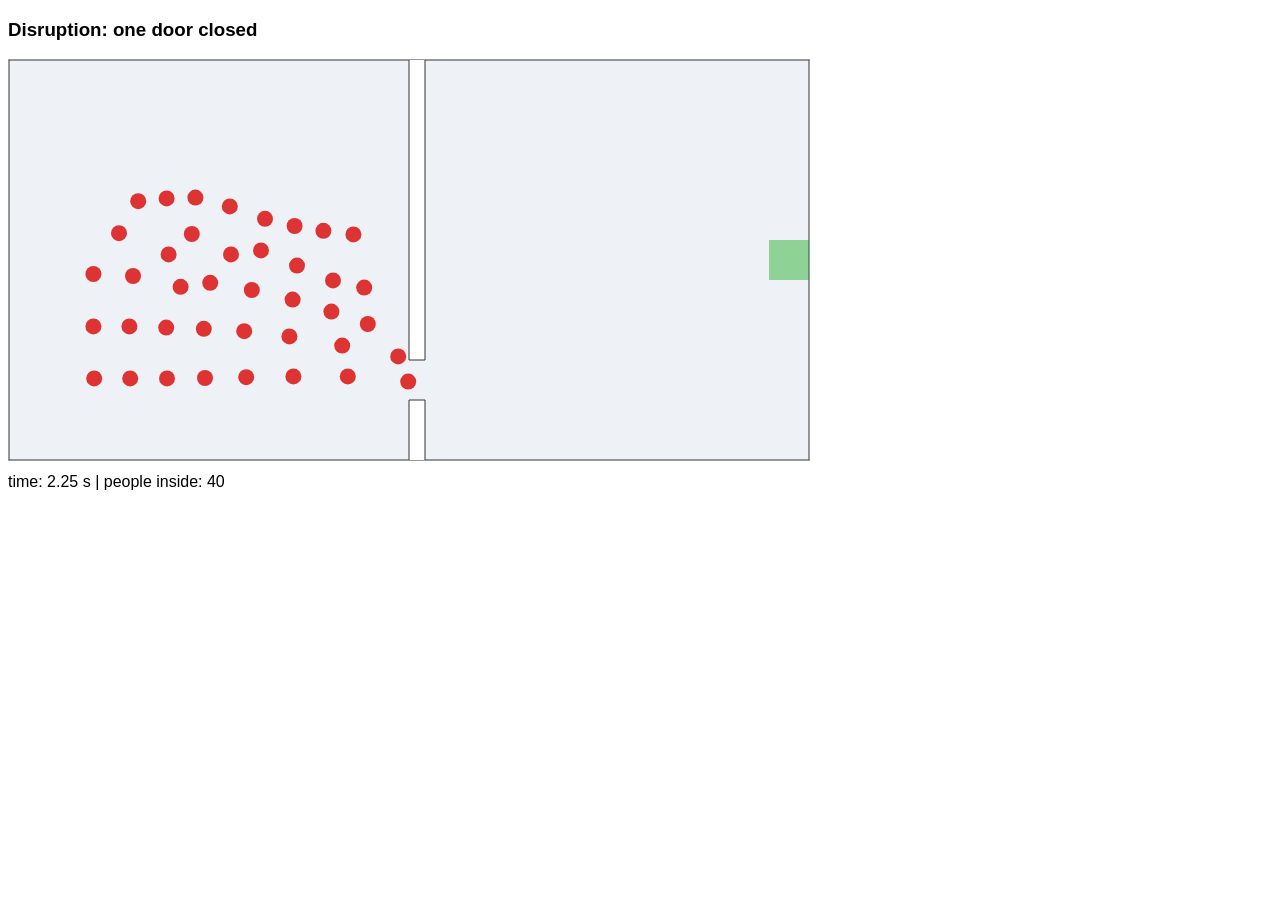
<file: data/viewer_closed.html>
<!doctype html>
<html><body style="font-family:sans-serif">
<h3 id="t"></h3>
<canvas id="c" width="800" height="400" style="border:1px solid #999"></canvas>
<div id="info" style="margin-top:8px"></div>
<script>
const D = {"title": "Disruption: one door closed", "poly": [[10.4, 2.5], [10.4, 10.0], [20.0, 10.0], [20.0, 0.0], [10.4, 0.0], [10.4, 1.5], [10.0, 1.5], [10.0, 0.0], [0.0, 0.0], [0.0, 10.0], [10.0, 10.0], [10.0, 2.5], [10.4, 2.5]], "frames": [{"t": 0.0, "a": [[41, 1.0, 2.0], [42, 1.0, 3.5], [43, 1.0, 5.0], [44, 1.0, 6.5], [45, 1.0, 8.0], [46, 1.9, 2.0], [47, 1.9, 3.5], [48, 1.9, 5.0], [49, 1.9, 6.5], [50, 1.9, 8.0], [51, 2.8, 2.0], [52, 2.8, 3.5], [53, 2.8, 5.0], [54, 2.8, 6.5], [55, 2.8, 8.0], [56, 3.7, 2.0], [57, 3.7, 3.5], [58, 3.7, 5.0], [59, 3.7, 6.5], [60, 3.7, 8.0], [61, 4.6, 2.0], [62, 4.6, 3.5], [63, 4.6, 5.0], [64, 4.6, 6.5], [65, 4.6, 8.0], [66, 5.5, 2.0], [67, 5.5, 3.5], [68, 5.5, 5.0], [69, 5.5, 6.5], [70, 5.5, 8.0], [71, 6.4, 2.0], [72, 6.4, 3.5], [73, 6.4, 5.0], [74, 6.4, 6.5], [75, 6.4, 8.0], [76, 7.3, 2.0], [77, 7.3, 3.5], [78, 7.3, 5.0], [79, 7.3, 6.5], [80, 7.3, 8.0]]}, {"t": 0.25, "a": [[41, 1.12, 2.0], [42, 1.12, 3.48], [43, 1.12, 4.96], [44, 1.13, 6.44], [45, 1.25, 7.83], [46, 2.02, 2.0], [47, 2.02, 3.48], [48, 2.02, 4.96], [49, 2.16, 6.36], [50, 2.15, 7.83], [51, 2.92, 2.0], [52, 2.92, 3.48], [53, 2.92, 4.96], [54, 3.06, 6.35], [55, 3.04, 7.81], [56, 3.82, 2.01], [57, 3.82, 3.48], [58, 3.83, 4.95], [59, 3.95, 6.33], [60, 3.92, 7.8], [61, 4.72, 2.01], [62, 4.72, 3.47], [63, 4.86, 4.87], [64, 4.84, 6.32], [65, 4.81, 7.78], [66, 5.63, 2.01], [67, 5.62, 3.47], [68, 5.76, 4.85], [69, 5.72, 6.29], [70, 5.68, 7.76], [71, 6.54, 2.01], [72, 6.54, 3.46], [73, 6.64, 4.82], [74, 6.59, 6.27], [75, 6.56, 7.74], [76, 7.6, 2.03], [77, 7.58, 3.38], [78, 7.52, 4.79], [79, 7.47, 6.25], [80, 7.44, 7.73]]}, {"t": 0.5, "a": [[41, 1.25, 2.01], [42, 1.25, 3.47], [43, 1.24, 4.92], [44, 1.29, 6.36], [45, 1.5, 7.66], [46, 2.15, 2.01], [47, 2.15, 3.46], [48, 2.14, 4.92], [49, 2.43, 6.21], [50, 2.39, 7.65], [51, 3.05, 2.01], [52, 3.05, 3.46], [53, 3.04, 4.91], [54, 3.32, 6.2], [55, 3.27, 7.63], [56, 3.95, 2.01], [57, 3.95, 3.45], [58, 3.97, 4.89], [59, 4.2, 6.17], [60, 4.14, 7.6], [61, 4.85, 2.01], [62, 4.84, 3.45], [63, 4.99, 4.8], [64, 5.07, 6.13], [65, 5.01, 7.56], [66, 5.76, 2.02], [67, 5.75, 3.43], [68, 6.01, 4.69], [69, 5.94, 6.09], [70, 5.87, 7.53], [71, 6.72, 2.02], [72, 6.7, 3.4], [73, 6.88, 4.64], [74, 6.79, 6.04], [75, 6.72, 7.49], [76, 7.9, 2.06], [77, 7.85, 3.26], [78, 7.74, 4.59], [79, 7.64, 6.01], [80, 7.58, 7.47]]}, {"t": 0.75, "a": [[41, 1.37, 2.01], [42, 1.37, 3.45], [43, 1.36, 4.89], [44, 1.47, 6.28], [45, 1.75, 7.5], [46, 2.27, 2.01], [47, 2.27, 3.45], [48, 2.26, 4.88], [49, 2.69, 6.07], [50, 2.63, 7.48], [51, 3.17, 2.01], [52, 3.17, 3.44], [53, 3.17, 4.86], [54, 3.58, 6.05], [55, 3.5, 7.44], [56, 4.08, 2.02], [57, 4.07, 3.43], [58, 4.12, 4.83], [59, 4.45, 6.0], [60, 4.36, 7.39], [61, 4.98, 2.02], [62, 4.97, 3.42], [63, 5.14, 4.73], [64, 5.31, 5.95], [65, 5.21, 7.34], [66, 5.91, 2.02], [67, 5.89, 3.4], [68, 6.26, 4.52], [69, 6.15, 5.88], [70, 6.05, 7.29], [71, 6.93, 2.04], [72, 6.89, 3.34], [73, 7.12, 4.46], [74, 6.98, 5.81], [75, 6.87, 7.24], [76, 8.2, 2.08], [77, 8.12, 3.14], [78, 7.96, 4.39], [79, 7.82, 5.76], [80, 7.72, 7.2]]}, {"t": 1.0, "a": [[41, 1.5, 2.02], [42, 1.49, 3.43], [43, 1.48, 4.85], [44, 1.67, 6.19], [45, 1.99, 7.33], [46, 2.4, 2.02], [47, 2.39, 3.43], [48, 2.38, 4.84], [49, 2.95, 5.92], [50, 2.88, 7.31], [51, 3.3, 2.02], [52, 3.29, 3.42], [53, 3.3, 4.81], [54, 3.7, 5.98], [55, 3.74, 7.25], [56, 4.2, 2.02], [57, 4.19, 3.41], [58, 4.26, 4.76], [59, 4.69, 5.83], [60, 4.59, 7.19], [61, 5.11, 2.03], [62, 5.1, 3.39], [63, 5.31, 4.64], [64, 5.54, 5.76], [65, 5.42, 7.12], [66, 6.07, 2.03], [67, 6.04, 3.36], [68, 6.42, 4.42], [69, 6.37, 5.67], [70, 6.23, 7.05], [71, 7.15, 2.06], [72, 7.1, 3.27], [73, 7.36, 4.28], [74, 7.17, 5.58], [75, 7.04, 6.98], [76, 8.5, 2.11], [77, 8.4, 3.02], [78, 8.18, 4.18], [79, 7.99, 5.52], [80, 7.86, 6.94]]}, {"t": 1.25, "a": [[41, 1.62, 2.02], [42, 1.62, 3.41], [43, 1.6, 4.81], [44, 1.88, 6.09], [45, 2.24, 7.16], [46, 2.52, 2.02], [47, 2.52, 3.41], [48, 2.5, 4.8], [49, 3.18, 5.72], [50, 3.12, 7.13], [51, 3.43, 2.02], [52, 3.42, 3.4], [53, 3.43, 4.76], [54, 3.86, 5.92], [55, 3.97, 7.07], [56, 4.33, 2.03], [57, 4.32, 3.38], [58, 4.42, 4.7], [59, 4.94, 5.65], [60, 4.81, 6.99], [61, 5.26, 2.03], [62, 5.24, 3.36], [63, 5.47, 4.56], [64, 5.78, 5.57], [65, 5.62, 6.9], [66, 6.25, 2.04], [67, 6.21, 3.31], [68, 6.55, 4.35], [69, 6.59, 5.46], [70, 6.41, 6.81], [71, 7.4, 2.07], [72, 7.33, 3.19], [73, 7.59, 4.09], [74, 7.37, 5.35], [75, 7.2, 6.73], [76, 8.8, 2.11], [77, 8.68, 2.92], [78, 8.4, 3.98], [79, 8.17, 5.28], [80, 8.01, 6.68]]}, {"t": 1.5, "a": [[41, 1.75, 2.02], [42, 1.74, 3.4], [43, 1.72, 4.77], [44, 2.09, 5.98], [45, 2.49, 7.0], [46, 2.65, 2.03], [47, 2.64, 3.39], [48, 2.63, 4.76], [49, 3.39, 5.53], [50, 3.37, 6.96], [51, 3.55, 2.03], [52, 3.54, 3.38], [53, 3.57, 4.71], [54, 4.04, 5.86], [55, 4.21, 6.88], [56, 4.47, 2.03], [57, 4.45, 3.36], [58, 4.57, 4.63], [59, 5.18, 5.47], [60, 5.03, 6.78], [61, 5.41, 2.04], [62, 5.38, 3.33], [63, 5.62, 4.48], [64, 5.92, 5.47], [65, 5.82, 6.68], [66, 6.44, 2.06], [67, 6.39, 3.26], [68, 6.7, 4.26], [69, 6.8, 5.25], [70, 6.59, 6.57], [71, 7.65, 2.09], [72, 7.56, 3.1], [73, 7.72, 3.99], [74, 7.56, 5.13], [75, 7.36, 6.48], [76, 9.09, 2.1], [77, 8.97, 2.83], [78, 8.61, 3.77], [79, 8.35, 5.03], [80, 8.16, 6.42]]}, {"t": 1.75, "a": [[41, 1.87, 2.03], [42, 1.87, 3.38], [43, 1.84, 4.73], [44, 2.32, 5.88], [45, 2.74, 6.83], [46, 2.78, 2.03], [47, 2.76, 3.37], [48, 2.76, 4.71], [49, 3.6, 5.39], [50, 3.61, 6.78], [51, 3.68, 2.03], [52, 3.67, 3.36], [53, 3.76, 4.61], [54, 4.22, 5.79], [55, 4.45, 6.69], [56, 4.6, 2.04], [57, 4.58, 3.33], [58, 4.72, 4.56], [59, 5.31, 5.34], [60, 5.23, 6.59], [61, 5.57, 2.05], [62, 5.53, 3.29], [63, 5.78, 4.4], [64, 6.05, 5.4], [65, 6.02, 6.45], [66, 6.65, 2.07], [67, 6.59, 3.21], [68, 6.83, 4.18], [69, 6.99, 5.06], [70, 6.78, 6.33], [71, 7.92, 2.1], [72, 7.81, 3.01], [73, 7.83, 3.92], [74, 7.76, 4.9], [75, 7.52, 6.23], [76, 9.39, 2.06], [77, 9.26, 2.76], [78, 8.72, 3.66], [79, 8.52, 4.79], [80, 8.31, 6.16]]}, {"t": 2.0, "a": [[41, 2.0, 2.03], [42, 1.99, 3.36], [43, 1.97, 4.69], [44, 2.53, 5.77], [45, 2.99, 6.66], [46, 2.9, 2.03], [47, 2.89, 3.35], [48, 2.92, 4.66], [49, 3.8, 5.26], [50, 3.8, 6.65], [51, 3.81, 2.04], [52, 3.79, 3.33], [53, 4.03, 4.47], [54, 4.4, 5.72], [55, 4.56, 6.62], [56, 4.75, 2.05], [57, 4.72, 3.31], [58, 4.87, 4.5], [59, 5.43, 5.24], [60, 5.42, 6.43], [61, 5.75, 2.06], [62, 5.7, 3.26], [63, 5.93, 4.32], [64, 6.18, 5.32], [65, 6.22, 6.23], [66, 6.87, 2.08], [67, 6.79, 3.15], [68, 6.96, 4.09], [69, 7.1, 4.94], [70, 6.96, 6.09], [71, 8.19, 2.11], [72, 8.07, 2.93], [73, 7.93, 3.83], [74, 7.93, 4.68], [75, 7.69, 5.98], [76, 9.69, 2.02], [77, 9.55, 2.69], [78, 8.84, 3.53], [79, 8.7, 4.55], [80, 8.46, 5.9]]}, {"t": 2.25, "a": [[41, 2.13, 2.04], [42, 2.11, 3.34], [43, 2.11, 4.65], [44, 2.75, 5.67], [45, 3.23, 6.47], [46, 3.03, 2.04], [47, 3.01, 3.34], [48, 3.1, 4.6], [49, 3.99, 5.14], [50, 3.94, 6.54], [51, 3.95, 2.04], [52, 3.93, 3.31], [53, 4.29, 4.33], [54, 4.57, 5.65], [55, 4.66, 6.56], [56, 4.9, 2.05], [57, 4.87, 3.28], [58, 5.03, 4.43], [59, 5.55, 5.14], [60, 5.52, 6.34], [61, 5.93, 2.07], [62, 5.88, 3.22], [63, 6.07, 4.25], [64, 6.3, 5.24], [65, 6.4, 6.03], [66, 7.11, 2.09], [67, 7.01, 3.09], [68, 7.09, 4.01], [69, 7.2, 4.86], [70, 7.14, 5.85], [71, 8.47, 2.09], [72, 8.33, 2.86], [73, 8.06, 3.71], [74, 8.1, 4.49], [75, 7.86, 5.73], [76, 9.98, 1.96], [77, 9.73, 2.59], [78, 8.97, 3.4], [79, 8.88, 4.31], [80, 8.61, 5.64]]}, {"t": 2.5, "a": [[41, 2.25, 2.04], [42, 2.24, 3.33], [43, 2.26, 4.61], [44, 2.96, 5.56], [45, 3.42, 6.27], [46, 3.16, 2.04], [47, 3.14, 3.32], [48, 3.3, 4.53], [49, 4.16, 5.03], [50, 4.09, 6.44], [51, 4.09, 2.05], [52, 4.06, 3.29], [53, 4.53, 4.16], [54, 4.73, 5.57], [55, 4.77, 6.5], [56, 5.07, 2.06], [57, 5.02, 3.25], [58, 5.18, 4.39], [59, 5.68, 5.04], [60, 5.61, 6.25], [61, 6.13, 2.08], [62, 6.06, 3.17], [63, 6.21, 4.18], [64, 6.42, 5.15], [65, 6.48, 5.96], [66, 7.35, 2.1], [67, 7.24, 3.02], [68, 7.22, 3.92], [69, 7.32, 4.76], [70, 7.3, 5.6], [71, 8.75, 2.07], [72, 8.55, 2.78], [73, 8.17, 3.61], [74, 8.22, 4.37], [75, 8.02, 5.48], [76, 10.28, 1.96], [77, 9.75, 2.48], [78, 9.09, 3.29], [79, 9.05, 4.06], [80, 8.76, 5.38]]}, {"t": 2.75, "a": [[41, 2.38, 2.05], [42, 2.36, 3.31], [43, 2.42, 4.56], [44, 3.15, 5.44], [45, 3.59, 6.09], [46, 3.3, 2.05], [47, 3.27, 3.3], [48, 3.51, 4.45], [49, 4.33, 4.92], [50, 4.23, 6.35], [51, 4.24, 2.06], [52, 4.2, 3.26], [53, 4.7, 4.03], [54, 4.88, 5.5], [55, 4.88, 6.46], [56, 5.24, 2.07], [57, 5.18, 3.22], [58, 5.34, 4.34], [59, 5.83, 4.94], [60, 5.71, 6.17], [61, 6.34, 2.08], [62, 6.26, 3.13], [63, 6.35, 4.11], [64, 6.54, 5.07], [65, 6.58, 5.87], [66, 7.6, 2.1], [67, 7.46, 2.96], [68, 7.34, 3.84], [69, 7.44, 4.63], [70, 7.45, 5.39], [71, 9.02, 2.03], [72, 8.71, 2.7], [73, 8.27, 3.52], [74, 8.32, 4.28], [75, 8.17, 5.24], [76, 10.58, 2.02], [77, 9.8, 2.35], [78, 9.2, 3.18], [79, 9.24, 3.84], [80, 8.91, 5.14]]}, {"t": 3.0, "a": [[41, 2.51, 2.05], [42, 2.49, 3.29], [43, 2.59, 4.51], [44, 3.33, 5.31], [45, 3.76, 5.92], [46, 3.43, 2.05], [47, 3.4, 3.28], [48, 3.71, 4.38], [49, 4.49, 4.83], [50, 4.36, 6.25], [51, 4.39, 2.06], [52, 4.35, 3.23], [53, 4.88, 3.92], [54, 5.04, 5.42], [55, 5.0, 6.42], [56, 5.42, 2.07], [57, 5.35, 3.18], [58, 5.49, 4.28], [59, 5.98, 4.84], [60, 5.81, 6.08], [61, 6.56, 2.09], [62, 6.46, 3.08], [63, 6.49, 4.04], [64, 6.67, 4.99], [65, 6.71, 5.77], [66, 7.84, 2.1], [67, 7.66, 2.91], [68, 7.45, 3.75], [69, 7.59, 4.48], [70, 7.61, 5.2], [71, 9.13, 2.02], [72, 8.78, 2.65], [73, 8.36, 3.43], [74, 8.45, 4.17], [75, 8.31, 5.05], [76, 10.86, 2.11], [77, 9.9, 2.27], [78, 9.3, 3.06], [79, 9.5, 3.68], [80, 9.03, 4.94]]}, {"t": 3.25, "a": [[41, 2.64, 2.05], [42, 2.62, 3.27], [43, 2.77, 4.45], [44, 3.49, 5.18], [45, 3.93, 5.78], [46, 3.57, 2.06], [47, 3.54, 3.26], [48, 3.91, 4.3], [49, 4.65, 4.74], [50, 4.49, 6.15], [51, 4.55, 2.07], [52, 4.5, 3.19], [53, 5.04, 3.83], [54, 5.2, 5.34], [55, 5.11, 6.38], [56, 5.61, 2.08], [57, 5.53, 3.13], [58, 5.63, 4.22], [59, 6.15, 4.73], [60, 5.92, 5.99], [61, 6.78, 2.1], [62, 6.65, 3.04], [63, 6.62, 3.97], [64, 6.81, 4.9], [65, 6.84, 5.67], [66, 8.05, 2.09], [67, 7.82, 2.86], [68, 7.56, 3.65], [69, 7.72, 4.35], [70, 7.73, 5.06], [71, 9.23, 2.01], [72, 8.83, 2.59], [73, 8.45, 3.35], [74, 8.6, 4.04], [75, 8.42, 4.9], [76, 11.15, 2.2], [77, 10.05, 2.23], [78, 9.39, 2.95], [79, 9.73, 3.49], [80, 9.15, 4.73]]}, {"t": 3.5, "a": [[41, 2.78, 2.06], [42, 2.75, 3.26], [43, 2.95, 4.4], [44, 3.63, 5.07], [45, 4.09, 5.64], [46, 3.72, 2.06], [47, 3.68, 3.24], [48, 4.09, 4.22], [49, 4.81, 4.66], [50, 4.63, 6.05], [51, 4.72, 2.07], [52, 4.65, 3.15], [53, 5.18, 3.76], [54, 5.36, 5.26], [55, 5.23, 6.34], [56, 5.8, 2.09], [57, 5.7, 3.09], [58, 5.77, 4.16], [59, 6.29, 4.64], [60, 6.03, 5.89], [61, 7.0, 2.1], [62, 6.84, 2.99], [63, 6.75, 3.9], [64, 6.95, 4.82], [65, 6.97, 5.57], [66, 8.24, 2.07], [67, 7.96, 2.8], [68, 7.64, 3.57], [69, 7.83, 4.25], [70, 7.79, 5.0], [71, 9.35, 2.0], [72, 8.89, 2.54], [73, 8.53, 3.28], [74, 8.77, 3.92], [75, 8.5, 4.8], [76, 11.43, 2.29], [77, 10.24, 2.24], [78, 9.47, 2.83], [79, 9.76, 3.36], [80, 9.27, 4.52]]}, {"t": 3.75, "a": [[41, 2.91, 2.06], [42, 2.88, 3.24], [43, 3.13, 4.34], [44, 3.75, 4.98], [45, 4.24, 5.52], [46, 3.87, 2.07], [47, 3.82, 3.21], [48, 4.26, 4.15], [49, 4.96, 4.59], [50, 4.77, 5.95], [51, 4.89, 2.08], [52, 4.81, 3.1], [53, 5.3, 3.71], [54, 5.52, 5.17], [55, 5.36, 6.3], [56, 6.0, 2.09], [57, 5.88, 3.05], [58, 5.91, 4.09], [59, 6.43, 4.56], [60, 6.15, 5.8], [61, 7.2, 2.1], [62, 7.01, 2.95], [63, 6.87, 3.84], [64, 7.08, 4.73], [65, 7.08, 5.49], [66, 8.41, 2.03], [67, 8.08, 2.74], [68, 7.72, 3.5], [69, 7.95, 4.17], [70, 7.85, 4.94], [71, 9.49, 1.98], [72, 8.96, 2.5], [73, 8.61, 3.21], [74, 8.89, 3.81], [75, 8.58, 4.7], [76, 11.72, 2.39], [77, 10.45, 2.23], [78, 9.56, 2.72], [79, 9.75, 3.31], [80, 9.37, 4.36]]}, {"t": 4.0, "a": [[41, 3.06, 2.07], [42, 3.02, 3.22], [43, 3.3, 4.27], [44, 3.87, 4.9], [45, 4.39, 5.4], [46, 4.03, 2.07], [47, 3.97, 3.19], [48, 4.42, 4.08], [49, 5.11, 4.52], [50, 4.91, 5.86], [51, 5.07, 2.08], [52, 4.97, 3.05], [53, 5.41, 3.67], [54, 5.67, 5.09], [55, 5.48, 6.26], [56, 6.2, 2.09], [57, 6.06, 3.02], [58, 6.04, 4.02], [59, 6.57, 4.48], [60, 6.26, 5.71], [61, 7.4, 2.1], [62, 7.17, 2.91], [63, 6.98, 3.77], [64, 7.22, 4.65], [65, 7.19, 5.41], [66, 8.61, 1.96], [67, 8.17, 2.68], [68, 7.8, 3.43], [69, 8.07, 4.08], [70, 7.92, 4.88], [71, 9.78, 1.93], [72, 9.02, 2.48], [73, 8.68, 3.15], [74, 8.99, 3.72], [75, 8.66, 4.61], [76, 12.0, 2.49], [77, 10.67, 2.28], [78, 9.69, 2.6], [79, 9.74, 3.25], [80, 9.46, 4.22]]}, {"t": 4.25, "a": [[41, 3.2, 2.07], [42, 3.16, 3.2], [43, 3.47, 4.2], [44, 3.99, 4.82], [45, 4.54, 5.3], [46, 4.19, 2.08], [47, 4.13, 3.17], [48, 4.58, 4.02], [49, 5.26, 4.46], [50, 5.06, 5.77], [51, 5.26, 2.08], [52, 5.14, 2.99], [53, 5.54, 3.62], [54, 5.82, 5.01], [55, 5.61, 6.2], [56, 6.4, 2.1], [57, 6.23, 2.99], [58, 6.16, 3.96], [59, 6.71, 4.39], [60, 6.37, 5.62], [61, 7.61, 2.08], [62, 7.31, 2.86], [63, 7.08, 3.71], [64, 7.34, 4.56], [65, 7.28, 5.33], [66, 8.88, 1.84], [67, 8.26, 2.61], [68, 7.89, 3.36], [69, 8.19, 3.99], [70, 8.0, 4.82], [71, 10.07, 1.88], [72, 9.09, 2.48], [73, 8.74, 3.1], [74, 9.07, 3.64], [75, 8.75, 4.51], [76, 12.29, 2.58], [77, 10.9, 2.35], [78, 9.75, 2.52], [79, 9.74, 3.19], [80, 9.63, 4.01]]}, {"t": 4.5, "a": [[41, 3.35, 2.07], [42, 3.3, 3.18], [43, 3.63, 4.13], [44, 4.12, 4.74], [45, 4.68, 5.2], [46, 4.36, 2.08], [47, 4.28, 3.14], [48, 4.72, 3.96], [49, 5.4, 4.39], [50, 5.2, 5.68], [51, 5.45, 2.08], [52, 5.3, 2.93], [53, 5.67, 3.57], [54, 5.96, 4.92], [55, 5.74, 6.15], [56, 6.61, 2.09], [57, 6.4, 2.96], [58, 6.28, 3.9], [59, 6.84, 4.32], [60, 6.48, 5.54], [61, 7.83, 2.05], [62, 7.44, 2.8], [63, 7.18, 3.65], [64, 7.47, 4.47], [65, 7.37, 5.25], [66, 9.09, 1.79], [67, 8.35, 2.55], [68, 7.99, 3.3], [69, 8.29, 3.92], [70, 8.09, 4.77], [71, 10.31, 1.9], [72, 9.15, 2.47], [73, 8.8, 3.05], [74, 9.14, 3.58], [75, 8.84, 4.42], [76, 12.57, 2.68], [77, 11.15, 2.42], [78, 9.77, 2.44], [79, 9.74, 3.12], [80, 9.75, 3.86]]}, {"t": 4.75, "a": [[41, 3.51, 2.08], [42, 3.44, 3.16], [43, 3.79, 4.06], [44, 4.25, 4.67], [45, 4.82, 5.11], [46, 4.53, 2.08], [47, 4.44, 3.11], [48, 4.86, 3.9], [49, 5.54, 4.33], [50, 5.34, 5.59], [51, 5.64, 2.07], [52, 5.5, 2.86], [53, 5.8, 3.52], [54, 6.11, 4.84], [55, 5.87, 6.09], [56, 6.81, 2.09], [57, 6.56, 2.93], [58, 6.4, 3.84], [59, 6.96, 4.24], [60, 6.59, 5.46], [61, 8.04, 1.97], [62, 7.56, 2.74], [63, 7.28, 3.58], [64, 7.59, 4.38], [65, 7.46, 5.17], [66, 9.31, 1.74], [67, 8.44, 2.51], [68, 8.08, 3.24], [69, 8.39, 3.84], [70, 8.18, 4.71], [71, 10.47, 1.93], [72, 9.2, 2.44], [73, 8.85, 3.01], [74, 9.19, 3.51], [75, 8.93, 4.33], [76, 12.85, 2.77], [77, 11.4, 2.5], [78, 9.81, 2.35], [79, 9.75, 3.05], [80, 9.76, 3.78]]}, {"t": 5.0, "a": [[41, 3.67, 2.08], [42, 3.6, 3.13], [43, 3.94, 3.98], [44, 4.39, 4.6], [45, 4.96, 5.03], [46, 4.71, 2.09], [47, 4.61, 3.08], [48, 5.0, 3.85], [49, 5.67, 4.27], [50, 5.49, 5.5], [51, 5.83, 2.05], [52, 5.69, 2.8], [53, 5.93, 3.47], [54, 6.25, 4.76], [55, 5.99, 6.03], [56, 7.02, 2.08], [57, 6.7, 2.9], [58, 6.52, 3.79], [59, 7.1, 4.16], [60, 6.69, 5.39], [61, 8.27, 1.86], [62, 7.67, 2.68], [63, 7.37, 3.51], [64, 7.7, 4.31], [65, 7.54, 5.09], [66, 9.6, 1.67], [67, 8.52, 2.47], [68, 8.16, 3.19], [69, 8.48, 3.78], [70, 8.28, 4.66], [71, 10.65, 1.97], [72, 9.24, 2.41], [73, 8.9, 2.96], [74, 9.23, 3.44], [75, 9.03, 4.23], [76, 13.14, 2.87], [77, 11.66, 2.58], [78, 9.88, 2.28], [79, 9.75, 2.97], [80, 9.77, 3.7]]}, {"t": 5.25, "a": [[41, 3.83, 2.08], [42, 3.75, 3.11], [43, 4.09, 3.91], [44, 4.51, 4.54], [45, 5.1, 4.95], [46, 4.89, 2.09], [47, 4.79, 3.04], [48, 5.14, 3.79], [49, 5.8, 4.21], [50, 5.63, 5.42], [51, 6.03, 2.01], [52, 5.88, 2.74], [53, 6.06, 3.42], [54, 6.38, 4.68], [55, 6.11, 5.97], [56, 7.25, 2.07], [57, 6.84, 2.87], [58, 6.64, 3.75], [59, 7.23, 4.08], [60, 6.8, 5.33], [61, 8.52, 1.73], [62, 7.77, 2.62], [63, 7.46, 3.45], [64, 7.82, 4.24], [65, 7.62, 5.01], [66, 9.79, 1.63], [67, 8.66, 2.34], [68, 8.23, 3.14], [69, 8.56, 3.72], [70, 8.39, 4.61], [71, 10.85, 2.03], [72, 9.3, 2.37], [73, 8.93, 2.91], [74, 9.26, 3.37], [75, 9.12, 4.16], [76, 13.42, 2.96], [77, 11.93, 2.67], [78, 9.99, 2.24], [79, 9.76, 2.9], [80, 9.77, 3.62]]}, {"t": 5.5, "a": [[41, 4.0, 2.09], [42, 3.91, 3.08], [43, 4.24, 3.85], [44, 4.64, 4.48], [45, 5.23, 4.87], [46, 5.08, 2.09], [47, 4.97, 3.0], [48, 5.28, 3.74], [49, 5.92, 4.16], [50, 5.77, 5.33], [51, 6.23, 1.97], [52, 6.07, 2.68], [53, 6.19, 3.36], [54, 6.52, 4.6], [55, 6.23, 5.91], [56, 7.48, 2.01], [57, 6.98, 2.83], [58, 6.75, 3.71], [59, 7.35, 4.0], [60, 6.9, 5.26], [61, 8.77, 1.6], [62, 7.89, 2.57], [63, 7.54, 3.38], [64, 7.93, 4.18], [65, 7.71, 4.94], [66, 9.83, 1.68], [67, 8.72, 2.26], [68, 8.3, 3.1], [69, 8.64, 3.67], [70, 8.49, 4.55], [71, 11.06, 2.1], [72, 9.37, 2.33], [73, 8.94, 2.85], [74, 9.27, 3.31], [75, 9.2, 4.09], [76, 13.71, 3.06], [77, 12.2, 2.75], [78, 10.12, 2.24], [79, 9.76, 2.83], [80, 9.78, 3.55]]}, {"t": 5.75, "a": [[41, 4.17, 2.09], [42, 4.07, 3.04], [43, 4.39, 3.79], [44, 4.77, 4.42], [45, 5.36, 4.8], [46, 5.27, 2.09], [47, 5.15, 2.96], [48, 5.42, 3.7], [49, 6.04, 4.1], [50, 5.91, 5.25], [51, 6.44, 1.93], [52, 6.26, 2.62], [53, 6.31, 3.31], [54, 6.65, 4.53], [55, 6.35, 5.85], [56, 7.69, 1.93], [57, 7.11, 2.78], [58, 6.85, 3.67], [59, 7.41, 3.99], [60, 6.99, 5.2], [61, 8.93, 1.55], [62, 8.0, 2.54], [63, 7.63, 3.33], [64, 8.02, 4.12], [65, 7.78, 4.87], [66, 9.88, 1.72], [67, 8.75, 2.2], [68, 8.36, 3.07], [69, 8.7, 3.63], [70, 8.59, 4.5], [71, 11.28, 2.17], [72, 9.43, 2.27], [73, 8.97, 2.79], [74, 9.27, 3.27], [75, 9.28, 4.03], [76, 13.99, 3.15], [77, 12.47, 2.83], [78, 10.26, 2.26], [79, 9.77, 2.75], [80, 9.78, 3.47]]}, {"t": 6.0, "a": [[41, 4.35, 2.09], [42, 4.24, 3.0], [43, 4.53, 3.73], [44, 4.9, 4.36], [45, 5.49, 4.74], [46, 5.47, 2.08], [47, 5.34, 2.91], [48, 5.55, 3.65], [49, 6.16, 4.05], [50, 6.04, 5.17], [51, 6.65, 1.88], [52, 6.46, 2.56], [53, 6.43, 3.24], [54, 6.75, 4.47], [55, 6.46, 5.79], [56, 7.89, 1.85], [57, 7.23, 2.73], [58, 6.95, 3.62], [59, 7.47, 3.99], [60, 7.09, 5.14], [61, 9.09, 1.52], [62, 8.09, 2.5], [63, 7.71, 3.29], [64, 8.1, 4.06], [65, 7.85, 4.8], [66, 9.94, 1.74], [67, 8.79, 2.14], [68, 8.43, 3.05], [69, 8.76, 3.61], [70, 8.68, 4.45], [71, 11.51, 2.25], [72, 9.48, 2.22], [73, 9.01, 2.72], [74, 9.26, 3.23], [75, 9.35, 3.98], [76, 14.28, 3.25], [77, 12.75, 2.92], [78, 10.42, 2.25], [79, 9.77, 2.71], [80, 9.78, 3.4]]}, {"t": 6.25, "a": [[41, 4.53, 2.08], [42, 4.41, 2.95], [43, 4.68, 3.67], [44, 5.03, 4.3], [45, 5.61, 4.68], [46, 5.67, 2.07], [47, 5.53, 2.86], [48, 5.69, 3.6], [49, 6.27, 4.0], [50, 6.17, 5.1], [51, 6.85, 1.83], [52, 6.66, 2.49], [53, 6.54, 3.16], [54, 6.85, 4.42], [55, 6.57, 5.73], [56, 8.1, 1.78], [57, 7.34, 2.7], [58, 7.04, 3.57], [59, 7.53, 3.99], [60, 7.18, 5.08], [61, 9.35, 1.46], [62, 8.18, 2.46], [63, 7.79, 3.26], [64, 8.18, 4.0], [65, 7.93, 4.73], [66, 10.04, 1.77], [67, 8.83, 2.07], [68, 8.49, 3.03], [69, 8.81, 3.6], [70, 8.76, 4.39], [71, 11.76, 2.33], [72, 9.51, 2.16], [73, 9.04, 2.66], [74, 9.26, 3.19], [75, 9.42, 3.94], [76, 14.56, 3.34], [77, 13.03, 3.01], [78, 10.6, 2.28], [79, 9.77, 2.66], [80, 9.78, 3.33]]}, {"t": 6.5, "a": [[41, 4.72, 2.08], [42, 4.59, 2.91], [43, 4.82, 3.62], [44, 5.16, 4.24], [45, 5.73, 4.62], [46, 5.87, 2.05], [47, 5.73, 2.81], [48, 5.81, 3.55], [49, 6.38, 3.96], [50, 6.29, 5.03], [51, 7.08, 1.75], [52, 6.92, 2.38], [53, 6.62, 3.1], [54, 6.94, 4.37], [55, 6.67, 5.67], [56, 8.31, 1.69], [57, 7.45, 2.68], [58, 7.13, 3.52], [59, 7.59, 3.98], [60, 7.27, 5.03], [61, 9.62, 1.43], [62, 8.26, 2.42], [63, 7.87, 3.23], [64, 8.24, 3.94], [65, 8.03, 4.66], [66, 10.34, 1.81], [67, 8.92, 1.99], [68, 8.55, 3.01], [69, 8.86, 3.6], [70, 8.84, 4.34], [71, 12.0, 2.42], [72, 9.57, 2.1], [73, 9.08, 2.6], [74, 9.26, 3.14], [75, 9.48, 3.9], [76, 14.85, 3.44], [77, 13.31, 3.09], [78, 10.84, 2.37], [79, 9.77, 2.62], [80, 9.78, 3.26]]}, {"t": 6.75, "a": [[41, 4.91, 2.06], [42, 4.77, 2.86], [43, 4.96, 3.57], [44, 5.28, 4.19], [45, 5.85, 4.56], [46, 6.08, 2.02], [47, 5.94, 2.76], [48, 5.93, 3.5], [49, 6.49, 3.91], [50, 6.4, 4.97], [51, 7.31, 1.64], [52, 7.14, 2.25], [53, 6.7, 3.03], [54, 7.02, 4.34], [55, 6.78, 5.61], [56, 8.54, 1.52], [57, 7.56, 2.68], [58, 7.21, 3.47], [59, 7.65, 3.96], [60, 7.37, 4.97], [61, 9.75, 1.4], [62, 8.34, 2.36], [63, 7.95, 3.22], [64, 8.3, 3.89], [65, 8.13, 4.6], [66, 10.63, 1.87], [67, 8.99, 1.95], [68, 8.61, 2.97], [69, 8.92, 3.59], [70, 8.93, 4.29], [71, 12.26, 2.51], [72, 9.67, 2.03], [73, 9.12, 2.53], [74, 9.25, 3.1], [75, 9.64, 3.82], [76, 15.13, 3.53], [77, 13.59, 3.18], [78, 11.12, 2.49], [79, 9.77, 2.58], [80, 9.78, 3.21]]}, {"t": 7.0, "a": [[41, 5.1, 2.04], [42, 4.96, 2.8], [43, 5.09, 3.52], [44, 5.41, 4.13], [45, 5.96, 4.51], [46, 6.28, 1.98], [47, 6.17, 2.7], [48, 6.04, 3.44], [49, 6.58, 3.86], [50, 6.5, 4.92], [51, 7.52, 1.54], [52, 7.4, 2.16], [53, 6.81, 2.96], [54, 7.09, 4.31], [55, 6.88, 5.55], [56, 8.78, 1.34], [57, 7.68, 2.69], [58, 7.29, 3.43], [59, 7.71, 3.94], [60, 7.47, 4.92], [61, 9.75, 1.35], [62, 8.41, 2.3], [63, 8.02, 3.21], [64, 8.36, 3.85], [65, 8.23, 4.54], [66, 10.93, 1.94], [67, 9.08, 1.9], [68, 8.66, 2.92], [69, 9.02, 3.57], [70, 9.03, 4.24], [71, 12.52, 2.59], [72, 9.82, 1.97], [73, 9.18, 2.46], [74, 9.26, 3.05], [75, 9.75, 3.77], [76, 15.41, 3.63], [77, 13.87, 3.27], [78, 11.4, 2.6], [79, 9.77, 2.54], [80, 9.78, 3.15]]}, {"t": 7.25, "a": [[41, 5.3, 2.01], [42, 5.16, 2.76], [43, 5.22, 3.47], [44, 5.53, 4.08], [45, 6.07, 4.46], [46, 6.5, 1.92], [47, 6.38, 2.6], [48, 6.15, 3.37], [49, 6.68, 3.81], [50, 6.6, 4.87], [51, 7.73, 1.45], [52, 7.64, 2.09], [53, 6.93, 2.92], [54, 7.16, 4.27], [55, 6.98, 5.5], [56, 9.05, 1.2], [57, 7.79, 2.68], [58, 7.37, 3.39], [59, 7.77, 3.93], [60, 7.57, 4.87], [61, 9.75, 1.37], [62, 8.48, 2.24], [63, 8.09, 3.21], [64, 8.42, 3.8], [65, 8.33, 4.49], [66, 11.22, 2.02], [67, 9.17, 1.85], [68, 8.68, 2.86], [69, 9.07, 3.54], [70, 9.13, 4.2], [71, 12.78, 2.69], [72, 10.01, 1.95], [73, 9.2, 2.42], [74, 9.26, 3.01], [75, 9.75, 3.72], [76, 15.7, 3.73], [77, 14.16, 3.35], [78, 11.68, 2.7], [79, 9.77, 2.5], [80, 9.78, 3.1]]}, {"t": 7.5, "a": [[41, 5.5, 1.98], [42, 5.37, 2.71], [43, 5.34, 3.42], [44, 5.66, 4.02], [45, 6.18, 4.41], [46, 6.71, 1.84], [47, 6.58, 2.48], [48, 6.25, 3.3], [49, 6.76, 3.76], [50, 6.69, 4.83], [51, 7.96, 1.38], [52, 7.8, 2.03], [53, 7.05, 2.89], [54, 7.23, 4.24], [55, 7.08, 5.44], [56, 9.29, 1.03], [57, 7.89, 2.65], [58, 7.45, 3.37], [59, 7.84, 3.91], [60, 7.67, 4.81], [61, 9.77, 1.44], [62, 8.55, 2.17], [63, 8.16, 3.21], [64, 8.48, 3.77], [65, 8.43, 4.45], [66, 11.5, 2.1], [67, 9.23, 1.8], [68, 8.69, 2.79], [69, 9.09, 3.51], [70, 9.21, 4.16], [71, 13.05, 2.78], [72, 10.22, 1.96], [73, 9.21, 2.37], [74, 9.26, 2.96], [75, 9.76, 3.67], [76, 15.98, 3.82], [77, 14.44, 3.44], [78, 11.95, 2.8], [79, 9.77, 2.44], [80, 9.78, 3.05]]}, {"t": 7.75, "a": [[41, 5.7, 1.94], [42, 5.57, 2.67], [43, 5.46, 3.37], [44, 5.78, 3.96], [45, 6.29, 4.36], [46, 6.93, 1.74], [47, 6.78, 2.38], [48, 6.35, 3.22], [49, 6.85, 3.71], [50, 6.78, 4.8], [51, 8.2, 1.32], [52, 7.97, 1.95], [53, 7.16, 2.86], [54, 7.29, 4.21], [55, 7.18, 5.39], [56, 9.58, 0.97], [57, 7.98, 2.61], [58, 7.53, 3.35], [59, 7.9, 3.9], [60, 7.77, 4.76], [61, 9.78, 1.56], [62, 8.61, 2.1], [63, 8.23, 3.19], [64, 8.54, 3.74], [65, 8.53, 4.41], [66, 11.79, 2.18], [67, 9.18, 1.65], [68, 8.71, 2.74], [69, 9.12, 3.47], [70, 9.29, 4.13], [71, 13.32, 2.87], [72, 10.45, 2.0], [73, 9.23, 2.33], [74, 9.26, 2.91], [75, 9.76, 3.61], [76, 16.27, 3.92], [77, 14.72, 3.53], [78, 12.23, 2.9], [79, 9.8, 2.37], [80, 9.79, 3.0]]}, {"t": 8.0, "a": [[41, 5.91, 1.9], [42, 5.78, 2.63], [43, 5.57, 3.31], [44, 5.9, 3.9], [45, 6.39, 4.31], [46, 7.15, 1.66], [47, 6.96, 2.29], [48, 6.45, 3.15], [49, 6.92, 3.66], [50, 6.87, 4.76], [51, 8.38, 1.29], [52, 8.04, 1.89], [53, 7.27, 2.83], [54, 7.36, 4.18], [55, 7.29, 5.34], [56, 9.74, 1.02], [57, 8.07, 2.55], [58, 7.61, 3.34], [59, 7.96, 3.89], [60, 7.86, 4.71], [61, 9.8, 1.64], [62, 8.68, 2.05], [63, 8.29, 3.17], [64, 8.59, 3.72], [65, 8.63, 4.38], [66, 12.08, 2.27], [67, 9.2, 1.52], [68, 8.73, 2.68], [69, 9.14, 3.43], [70, 9.35, 4.09], [71, 13.6, 2.96], [72, 10.69, 2.06], [73, 9.29, 2.25], [74, 9.27, 2.86], [75, 9.77, 3.56], [76, 16.55, 4.01], [77, 15.01, 3.62], [78, 12.5, 3.0], [79, 9.87, 2.3], [80, 9.79, 2.94]]}, {"t": 8.25, "a": [[41, 6.12, 1.87], [42, 5.98, 2.59], [43, 5.67, 3.25], [44, 6.01, 3.84], [45, 6.49, 4.27], [46, 7.34, 1.59], [47, 7.12, 2.22], [48, 6.55, 3.09], [49, 7.0, 3.62], [50, 6.95, 4.74], [51, 8.49, 1.27], [52, 8.1, 1.85], [53, 7.37, 2.79], [54, 7.42, 4.15], [55, 7.39, 5.29], [56, 9.76, 1.03], [57, 8.14, 2.5], [58, 7.68, 3.32], [59, 8.02, 3.87], [60, 7.96, 4.66], [61, 9.84, 1.68], [62, 8.75, 2.0], [63, 8.34, 3.14], [64, 8.64, 3.7], [65, 8.71, 4.35], [66, 12.37, 2.35], [67, 9.25, 1.47], [68, 8.76, 2.63], [69, 9.16, 3.39], [70, 9.41, 4.06], [71, 13.87, 3.06], [72, 10.93, 2.14], [73, 9.34, 2.21], [74, 9.28, 2.81], [75, 9.77, 3.5], [76, 16.84, 4.11], [77, 15.29, 3.7], [78, 12.78, 3.1], [79, 9.98, 2.25], [80, 9.79, 2.88]]}, {"t": 8.5, "a": [[41, 6.33, 1.83], [42, 6.17, 2.54], [43, 5.74, 3.2], [44, 6.12, 3.77], [45, 6.59, 4.23], [46, 7.52, 1.52], [47, 7.26, 2.16], [48, 6.66, 3.05], [49, 7.07, 3.58], [50, 7.05, 4.7], [51, 8.62, 1.23], [52, 8.16, 1.81], [53, 7.47, 2.76], [54, 7.48, 4.12], [55, 7.49, 5.24], [56, 9.76, 1.03], [57, 8.18, 2.45], [58, 7.75, 3.31], [59, 8.08, 3.86], [60, 8.05, 4.61], [61, 9.88, 1.71], [62, 8.81, 1.96], [63, 8.4, 3.1], [64, 8.69, 3.68], [65, 8.8, 4.33], [66, 12.66, 2.44], [67, 9.31, 1.47], [68, 8.78, 2.58], [69, 9.18, 3.35], [70, 9.46, 4.02], [71, 14.15, 3.15], [72, 11.19, 2.22], [73, 9.4, 2.18], [74, 9.28, 2.76], [75, 9.77, 3.44], [76, 17.12, 4.2], [77, 15.58, 3.79], [78, 13.05, 3.19], [79, 10.13, 2.25], [80, 9.79, 2.81]]}, {"t": 8.75, "a": [[41, 6.53, 1.79], [42, 6.34, 2.49], [43, 5.83, 3.14], [44, 6.23, 3.71], [45, 6.69, 4.18], [46, 7.69, 1.43], [47, 7.38, 2.1], [48, 6.76, 3.01], [49, 7.15, 3.54], [50, 7.18, 4.66], [51, 8.78, 1.17], [52, 8.23, 1.79], [53, 7.55, 2.73], [54, 7.53, 4.09], [55, 7.59, 5.2], [56, 9.76, 1.02], [57, 8.2, 2.43], [58, 7.82, 3.29], [59, 8.14, 3.85], [60, 8.13, 4.57], [61, 9.93, 1.74], [62, 8.87, 1.92], [63, 8.45, 3.07], [64, 8.73, 3.66], [65, 8.87, 4.3], [66, 12.94, 2.53], [67, 9.36, 1.48], [68, 8.79, 2.53], [69, 9.2, 3.3], [70, 9.52, 3.99], [71, 14.42, 3.25], [72, 11.45, 2.3], [73, 9.46, 2.16], [74, 9.28, 2.73], [75, 9.78, 3.38], [76, 17.41, 4.3], [77, 15.87, 3.88], [78, 13.32, 3.29], [79, 10.31, 2.26], [80, 9.79, 2.74]]}, {"t": 9.0, "a": [[41, 6.74, 1.75], [42, 6.5, 2.42], [43, 5.92, 3.08], [44, 6.33, 3.65], [45, 6.79, 4.15], [46, 7.92, 1.25], [47, 7.48, 2.05], [48, 6.86, 2.97], [49, 7.22, 3.51], [50, 7.31, 4.63], [51, 8.9, 1.11], [52, 8.29, 1.78], [53, 7.62, 2.69], [54, 7.58, 4.06], [55, 7.82, 5.11], [56, 9.77, 1.0], [57, 8.23, 2.42], [58, 7.88, 3.26], [59, 8.19, 3.83], [60, 8.22, 4.52], [61, 9.99, 1.76], [62, 8.92, 1.89], [63, 8.51, 3.05], [64, 8.77, 3.64], [65, 8.95, 4.28], [66, 13.23, 2.62], [67, 9.41, 1.49], [68, 8.81, 2.48], [69, 9.21, 3.26], [70, 9.57, 3.95], [71, 14.7, 3.34], [72, 11.71, 2.39], [73, 9.52, 2.15], [74, 9.28, 2.7], [75, 9.78, 3.32], [76, 17.69, 4.39], [77, 16.15, 3.97], [78, 13.59, 3.38], [79, 10.5, 2.25], [80, 9.79, 2.68]]}, {"t": 9.25, "a": [[41, 6.94, 1.69], [42, 6.64, 2.36], [43, 6.03, 3.02], [44, 6.44, 3.61], [45, 6.89, 4.13], [46, 8.05, 1.19], [47, 7.58, 2.0], [48, 6.95, 2.94], [49, 7.29, 3.48], [50, 7.41, 4.64], [51, 9.0, 1.07], [52, 8.35, 1.77], [53, 7.67, 2.66], [54, 7.64, 4.03], [55, 8.11, 5.07], [56, 9.76, 0.99], [57, 8.25, 2.4], [58, 7.94, 3.24], [59, 8.23, 3.8], [60, 8.29, 4.47], [61, 10.22, 1.78], [62, 8.97, 1.86], [63, 8.58, 3.01], [64, 8.82, 3.63], [65, 9.02, 4.26], [66, 13.52, 2.7], [67, 9.48, 1.51], [68, 8.82, 2.43], [69, 9.22, 3.22], [70, 9.62, 3.9], [71, 14.98, 3.44], [72, 11.98, 2.48], [73, 9.57, 2.12], [74, 9.29, 2.66], [75, 9.78, 3.26], [76, 17.97, 4.49], [77, 16.44, 4.06], [78, 13.87, 3.48], [79, 10.7, 2.32], [80, 9.79, 2.64]]}, {"t": 9.5, "a": [[41, 7.12, 1.61], [42, 6.77, 2.29], [43, 6.14, 2.95], [44, 6.54, 3.56], [45, 6.97, 4.11], [46, 8.17, 1.14], [47, 7.67, 1.98], [48, 7.03, 2.9], [49, 7.35, 3.45], [50, 7.53, 4.65], [51, 9.07, 1.08], [52, 8.4, 1.75], [53, 7.72, 2.64], [54, 7.69, 4.0], [55, 8.41, 5.04], [56, 9.75, 0.92], [57, 8.28, 2.39], [58, 8.01, 3.2], [59, 8.27, 3.77], [60, 8.35, 4.4], [61, 10.52, 1.82], [62, 9.02, 1.83], [63, 8.66, 2.97], [64, 8.86, 3.62], [65, 9.09, 4.24], [66, 13.8, 2.79], [67, 9.6, 1.51], [68, 8.84, 2.39], [69, 9.24, 3.18], [70, 9.66, 3.86], [71, 15.26, 3.53], [72, 12.26, 2.58], [73, 9.67, 2.08], [74, 9.3, 2.61], [75, 9.78, 3.21], [76, 18.26, 4.58], [77, 16.72, 4.14], [78, 14.13, 3.57], [79, 10.95, 2.43], [80, 9.79, 2.61]]}, {"t": 9.75, "a": [[41, 7.28, 1.52], [42, 6.89, 2.23], [43, 6.24, 2.9], [44, 6.63, 3.52], [45, 7.05, 4.1], [46, 8.29, 1.1], [47, 7.76, 1.96], [48, 7.1, 2.86], [49, 7.42, 3.42], [50, 7.64, 4.64], [51, 9.14, 1.12], [52, 8.46, 1.74], [53, 7.76, 2.62], [54, 7.74, 3.98], [55, 8.69, 4.94], [56, 9.76, 0.85], [57, 8.31, 2.38], [58, 8.07, 3.17], [59, 8.31, 3.73], [60, 8.42, 4.34], [61, 10.81, 1.87], [62, 9.1, 1.8], [63, 8.7, 2.94], [64, 8.9, 3.61], [65, 9.16, 4.21], [66, 14.09, 2.88], [67, 9.76, 1.48], [68, 8.85, 2.34], [69, 9.25, 3.14], [70, 9.75, 3.78], [71, 15.54, 3.63], [72, 12.53, 2.67], [73, 9.8, 2.05], [74, 9.31, 2.55], [75, 9.78, 3.16], [76, 18.54, 4.68], [77, 17.01, 4.23], [78, 14.4, 3.66], [79, 11.2, 2.54], [80, 9.79, 2.6]]}, {"t": 10.0, "a": [[41, 7.42, 1.44], [42, 7.0, 2.17], [43, 6.34, 2.85], [44, 6.72, 3.49], [45, 7.12, 4.08], [46, 8.39, 1.06], [47, 7.84, 1.94], [48, 7.16, 2.83], [49, 7.49, 3.39], [50, 7.75, 4.63], [51, 9.18, 1.13], [52, 8.52, 1.72], [53, 7.78, 2.6], [54, 7.79, 3.96], [55, 8.97, 4.81], [56, 9.77, 0.85], [57, 8.33, 2.38], [58, 8.12, 3.13], [59, 8.35, 3.7], [60, 8.5, 4.3], [61, 11.11, 1.93], [62, 9.17, 1.79], [63, 8.73, 2.9], [64, 8.95, 3.59], [65, 9.23, 4.18], [66, 14.38, 2.97], [67, 9.76, 1.49], [68, 8.86, 2.29], [69, 9.26, 3.09], [70, 9.75, 3.73], [71, 15.82, 3.73], [72, 12.81, 2.76], [73, 9.97, 2.04], [74, 9.33, 2.46], [75, 9.79, 3.13], [76, 18.83, 4.77], [77, 17.3, 4.32], [78, 14.67, 3.75], [79, 11.47, 2.65], [80, 9.79, 2.58]]}, {"t": 10.25, "a": [[41, 7.56, 1.37], [42, 7.1, 2.12], [43, 6.43, 2.8], [44, 6.8, 3.45], [45, 7.19, 4.07], [46, 8.47, 1.03], [47, 7.91, 1.91], [48, 7.22, 2.8], [49, 7.55, 3.36], [50, 7.85, 4.61], [51, 9.2, 1.13], [52, 8.59, 1.68], [53, 7.81, 2.57], [54, 7.84, 3.94], [55, 9.26, 4.75], [56, 9.77, 0.89], [57, 8.35, 2.38], [58, 8.17, 3.1], [59, 8.39, 3.67], [60, 8.58, 4.29], [61, 11.4, 2.01], [62, 9.23, 1.78], [63, 8.75, 2.87], [64, 8.99, 3.56], [65, 9.28, 4.13], [66, 14.66, 3.06], [67, 9.77, 1.54], [68, 8.86, 2.25], [69, 9.27, 3.03], [70, 9.76, 3.68], [71, 16.1, 3.82], [72, 13.09, 2.85], [73, 10.17, 2.04], [74, 9.34, 2.4], [75, 9.79, 3.09], [77, 17.58, 4.41], [78, 14.93, 3.84], [79, 11.73, 2.75], [80, 9.78, 2.53]]}, {"t": 10.5, "a": [[41, 7.7, 1.29], [42, 7.19, 2.07], [43, 6.52, 2.76], [44, 6.88, 3.42], [45, 7.25, 4.05], [46, 8.71, 0.86], [47, 7.98, 1.88], [48, 7.26, 2.77], [49, 7.61, 3.33], [50, 7.94, 4.6], [51, 9.26, 1.16], [52, 8.64, 1.61], [53, 7.83, 2.54], [54, 7.89, 3.92], [55, 9.54, 4.66], [56, 9.78, 0.9], [57, 8.38, 2.37], [58, 8.21, 3.07], [59, 8.43, 3.64], [60, 8.65, 4.27], [61, 11.69, 2.09], [62, 9.27, 1.77], [63, 8.78, 2.83], [64, 9.03, 3.53], [65, 9.31, 4.08], [66, 14.95, 3.14], [67, 9.8, 1.61], [68, 8.87, 2.2], [69, 9.29, 2.98], [70, 9.76, 3.63], [71, 16.38, 3.92], [72, 13.37, 2.95], [73, 10.38, 2.06], [74, 9.33, 2.39], [75, 9.79, 3.04], [77, 17.87, 4.5], [78, 15.2, 3.93], [79, 11.99, 2.85], [80, 9.8, 2.42]]}, {"t": 10.75, "a": [[41, 7.87, 1.21], [42, 7.28, 2.02], [43, 6.59, 2.73], [44, 6.96, 3.4], [45, 7.31, 4.04], [46, 8.95, 0.68], [47, 8.05, 1.85], [48, 7.31, 2.74], [49, 7.67, 3.31], [50, 8.03, 4.58], [51, 9.29, 1.21], [52, 8.68, 1.54], [53, 7.86, 2.51], [54, 7.94, 3.91], [55, 9.76, 4.5], [56, 9.77, 0.92], [57, 8.4, 2.37], [58, 8.26, 3.04], [59, 8.48, 3.61], [60, 8.72, 4.25], [61, 11.98, 2.17], [62, 9.31, 1.78], [63, 8.81, 2.8], [64, 9.06, 3.49], [65, 9.34, 4.03], [66, 15.24, 3.23], [67, 9.86, 1.69], [68, 8.88, 2.16], [69, 9.3, 2.99], [70, 9.77, 3.58], [71, 16.67, 4.02], [72, 13.66, 3.04], [73, 10.61, 2.11], [74, 9.35, 2.42], [75, 9.79, 2.98], [77, 18.16, 4.59], [78, 15.46, 4.03], [79, 12.26, 2.95], [80, 9.84, 2.34]]}, {"t": 11.0, "a": [[41, 8.07, 1.13], [42, 7.36, 1.98], [43, 6.66, 2.69], [44, 7.03, 3.37], [45, 7.37, 4.02], [46, 9.23, 0.57], [47, 8.11, 1.81], [48, 7.35, 2.71], [49, 7.72, 3.28], [50, 8.12, 4.56], [51, 9.28, 1.23], [52, 8.72, 1.49], [53, 7.89, 2.48], [54, 7.99, 3.89], [55, 9.77, 4.4], [56, 9.78, 0.99], [57, 8.43, 2.35], [58, 8.3, 3.01], [59, 8.52, 3.59], [60, 8.77, 4.22], [61, 12.27, 2.25], [62, 9.35, 1.79], [63, 8.84, 2.76], [64, 9.08, 3.47], [65, 9.36, 3.98], [66, 15.52, 3.32], [67, 9.98, 1.74], [68, 8.9, 2.12], [69, 9.31, 2.98], [70, 9.77, 3.53], [71, 16.95, 4.12], [72, 13.94, 3.14], [73, 10.85, 2.18], [74, 9.37, 2.42], [75, 9.79, 2.93], [77, 18.44, 4.67], [78, 15.72, 4.12], [79, 12.52, 3.05], [80, 9.87, 2.31]]}, {"t": 11.25, "a": [[41, 8.28, 1.04], [42, 7.44, 1.93], [43, 6.73, 2.64], [44, 7.1, 3.35], [45, 7.42, 4.0], [46, 9.52, 0.49], [47, 8.16, 1.77], [48, 7.39, 2.69], [49, 7.78, 3.26], [50, 8.2, 4.54], [51, 9.22, 1.11], [52, 8.78, 1.5], [53, 7.92, 2.46], [54, 8.04, 3.87], [55, 9.77, 4.4], [56, 9.78, 1.09], [57, 8.45, 2.33], [58, 8.34, 2.99], [59, 8.55, 3.56], [60, 8.82, 4.19], [61, 12.55, 2.33], [62, 9.43, 1.77], [63, 8.86, 2.72], [64, 9.1, 3.44], [65, 9.39, 3.95], [66, 15.81, 3.41], [67, 10.24, 1.75], [68, 8.93, 2.09], [69, 9.32, 2.97], [70, 9.78, 3.48], [71, 17.23, 4.21], [72, 14.22, 3.23], [73, 11.1, 2.26], [74, 9.4, 2.4], [75, 9.79, 2.87], [77, 18.73, 4.76], [78, 15.98, 4.2], [79, 12.79, 3.15], [80, 9.91, 2.28]]}, {"t": 11.5, "a": [[41, 8.39, 0.99], [42, 7.51, 1.89], [43, 6.82, 2.53], [44, 7.16, 3.32], [45, 7.47, 3.98], [46, 9.75, 0.52], [47, 8.21, 1.72], [48, 7.43, 2.69], [49, 7.83, 3.24], [50, 8.27, 4.52], [51, 9.2, 0.95], [52, 8.84, 1.49], [53, 7.95, 2.44], [54, 8.09, 3.86], [55, 9.76, 4.44], [56, 9.77, 1.16], [57, 8.47, 2.3], [58, 8.38, 2.97], [59, 8.58, 3.53], [60, 8.87, 4.16], [61, 12.84, 2.42], [62, 9.54, 1.74], [63, 8.89, 2.67], [64, 9.13, 3.45], [65, 9.47, 3.92], [66, 16.1, 3.49], [67, 10.49, 1.78], [68, 8.97, 2.06], [69, 9.32, 2.96], [70, 9.78, 3.43], [71, 17.51, 4.31], [72, 14.51, 3.33], [73, 11.35, 2.35], [74, 9.42, 2.38], [75, 9.79, 2.82], [77, 19.02, 4.85], [78, 16.23, 4.29], [79, 13.06, 3.24], [80, 9.97, 2.25]]}, {"t": 11.75, "a": [[41, 8.48, 0.95], [42, 7.58, 1.85], [43, 6.89, 2.42], [44, 7.21, 3.29], [45, 7.52, 3.95], [46, 9.76, 0.55], [47, 8.26, 1.68], [48, 7.48, 2.68], [49, 7.88, 3.23], [50, 8.34, 4.5], [51, 9.22, 0.92], [52, 8.9, 1.47], [53, 7.98, 2.42], [54, 8.14, 3.85], [55, 9.73, 4.54], [56, 9.77, 1.21], [57, 8.5, 2.27], [58, 8.42, 2.93], [59, 8.62, 3.47], [60, 8.94, 4.13], [61, 13.13, 2.51], [62, 9.64, 1.75], [63, 8.93, 2.64], [64, 9.17, 3.49], [65, 9.71, 3.93], [66, 16.38, 3.58], [67, 10.74, 1.82], [68, 9.03, 2.02], [69, 9.32, 2.97], [70, 9.78, 3.38], [71, 17.8, 4.41], [72, 14.79, 3.42], [73, 11.62, 2.44], [74, 9.46, 2.35], [75, 9.79, 2.78], [78, 16.48, 4.38], [79, 13.33, 3.34], [80, 10.05, 2.23]]}, {"t": 12.0, "a": [[41, 8.55, 0.91], [42, 7.64, 1.81], [43, 6.97, 2.34], [44, 7.26, 3.29], [45, 7.57, 3.93], [46, 9.76, 0.56], [47, 8.32, 1.64], [48, 7.52, 2.69], [49, 7.93, 3.22], [50, 8.42, 4.48], [51, 9.25, 0.9], [52, 8.95, 1.44], [53, 8.01, 2.39], [54, 8.19, 3.84], [55, 9.72, 4.51], [56, 9.77, 1.23], [57, 8.53, 2.23], [58, 8.45, 2.9], [59, 8.66, 3.44], [60, 9.03, 4.11], [61, 13.41, 2.6], [62, 9.69, 1.77], [63, 8.96, 2.59], [64, 9.23, 3.53], [65, 9.76, 3.9], [66, 16.67, 3.67], [67, 10.92, 1.87], [68, 9.08, 1.98], [69, 9.3, 2.98], [70, 9.78, 3.33], [71, 18.08, 4.51], [72, 15.08, 3.52], [73, 11.91, 2.53], [74, 9.51, 2.32], [75, 9.79, 2.75], [78, 16.73, 4.46], [79, 13.6, 3.43], [80, 10.16, 2.22]]}, {"t": 12.25, "a": [[41, 8.63, 0.82], [42, 7.71, 1.77], [43, 7.06, 2.27], [44, 7.32, 3.3], [45, 7.63, 3.94], [46, 9.77, 0.53], [47, 8.37, 1.59], [48, 7.57, 2.7], [49, 7.98, 3.22], [50, 8.49, 4.45], [51, 9.29, 0.88], [52, 8.99, 1.42], [53, 8.04, 2.37], [54, 8.24, 3.83], [55, 9.74, 4.49], [56, 9.77, 1.24], [57, 8.57, 2.19], [58, 8.48, 2.86], [59, 8.71, 3.41], [60, 9.1, 4.14], [61, 13.7, 2.69], [62, 9.76, 1.78], [63, 8.99, 2.56], [64, 9.26, 3.55], [65, 9.78, 3.87], [66, 16.96, 3.76], [67, 11.12, 1.93], [68, 9.13, 1.95], [69, 9.29, 2.98], [70, 9.78, 3.29], [71, 18.36, 4.61], [72, 15.36, 3.61], [73, 12.19, 2.62], [74, 9.54, 2.3], [75, 9.79, 2.72], [78, 16.97, 4.55], [79, 13.87, 3.52], [80, 10.29, 2.23]]}, {"t": 12.5, "a": [[41, 8.64, 0.81], [42, 7.76, 1.74], [43, 7.15, 2.22], [44, 7.37, 3.31], [45, 7.68, 3.95], [46, 9.78, 0.5], [47, 8.41, 1.55], [48, 7.62, 2.71], [49, 8.04, 3.21], [50, 8.56, 4.44], [51, 9.3, 0.85], [52, 9.04, 1.39], [53, 8.07, 2.34], [54, 8.3, 3.82], [55, 9.75, 4.47], [56, 9.77, 1.25], [57, 8.6, 2.15], [58, 8.51, 2.82], [59, 8.75, 3.35], [60, 9.13, 4.11], [61, 13.99, 2.78], [62, 9.84, 1.79], [63, 9.03, 2.52], [64, 9.28, 3.53], [65, 9.78, 3.84], [66, 17.24, 3.85], [67, 11.33, 2.0], [68, 9.18, 1.91], [69, 9.29, 2.96], [70, 9.79, 3.25], [71, 18.65, 4.7], [72, 15.64, 3.71], [73, 12.48, 2.72], [74, 9.57, 2.28], [75, 9.79, 2.7], [78, 17.21, 4.63], [79, 14.13, 3.61], [80, 10.43, 2.24]]}, {"t": 12.75, "a": [[41, 8.66, 0.78], [42, 7.82, 1.7], [43, 7.23, 2.18], [44, 7.43, 3.31], [45, 7.74, 3.95], [46, 9.77, 0.48], [47, 8.46, 1.51], [48, 7.68, 2.71], [49, 8.09, 3.21], [50, 8.63, 4.43], [51, 9.31, 0.82], [52, 9.07, 1.36], [53, 8.1, 2.31], [54, 8.36, 3.8], [55, 9.75, 4.45], [56, 9.76, 1.27], [57, 8.64, 2.11], [58, 8.54, 2.78], [59, 8.77, 3.31], [60, 9.16, 4.07], [61, 14.27, 2.87], [62, 9.94, 1.8], [63, 9.05, 2.48], [64, 9.29, 3.5], [65, 9.78, 3.81], [66, 17.53, 3.94], [67, 11.56, 2.08], [68, 9.24, 1.87], [69, 9.29, 2.93], [70, 9.79, 3.22], [71, 18.93, 4.8], [72, 15.93, 3.8], [73, 12.76, 2.81], [74, 9.6, 2.25], [75, 9.79, 2.68], [78, 17.46, 4.71], [79, 14.4, 3.71], [80, 10.6, 2.27]]}, {"t": 13.0, "a": [[41, 8.71, 0.76], [42, 7.87, 1.66], [43, 7.32, 2.15], [44, 7.48, 3.3], [45, 7.81, 3.94], [46, 9.77, 0.39], [47, 8.5, 1.47], [48, 7.74, 2.71], [49, 8.15, 3.21], [50, 8.7, 4.46], [51, 9.39, 0.83], [52, 9.1, 1.32], [53, 8.13, 2.28], [54, 8.46, 3.8], [55, 9.76, 4.42], [56, 9.77, 1.31], [57, 8.68, 2.06], [58, 8.56, 2.74], [59, 8.79, 3.26], [60, 9.17, 4.05], [61, 14.56, 2.96], [62, 10.07, 1.82], [63, 9.08, 2.44], [64, 9.29, 3.48], [65, 9.78, 3.79], [66, 17.81, 4.03], [67, 11.8, 2.17], [68, 9.3, 1.82], [69, 9.29, 2.91], [70, 9.79, 3.2], [72, 16.21, 3.9], [73, 13.05, 2.9], [74, 9.63, 2.22], [75, 9.79, 2.67], [78, 17.74, 4.8], [79, 14.67, 3.8], [80, 10.88, 2.36]]}, {"t": 13.25, "a": [[41, 8.82, 0.7], [42, 7.92, 1.62], [43, 7.4, 2.13], [44, 7.52, 3.29], [45, 7.87, 3.93], [46, 9.75, 0.27], [47, 8.54, 1.41], [48, 7.82, 2.71], [49, 8.21, 3.22], [50, 8.73, 4.48], [51, 9.56, 0.84], [52, 9.13, 1.28], [53, 8.16, 2.24], [54, 8.54, 3.8], [55, 9.75, 4.42], [56, 9.78, 1.38], [57, 8.72, 2.0], [58, 8.58, 2.69], [59, 8.81, 3.22], [60, 9.2, 4.04], [61, 14.84, 3.05], [62, 10.31, 1.87], [63, 9.11, 2.4], [64, 9.29, 3.47], [65, 9.78, 3.78], [66, 18.1, 4.13], [67, 12.05, 2.26], [68, 9.35, 1.79], [69, 9.29, 2.89], [70, 9.79, 3.18], [72, 16.5, 3.99], [73, 13.33, 2.99], [74, 9.68, 2.18], [75, 9.79, 2.65], [78, 18.02, 4.89], [79, 14.94, 3.89], [80, 11.17, 2.46]]}, {"t": 13.5, "a": [[41, 8.94, 0.65], [42, 7.97, 1.57], [43, 7.48, 2.12], [44, 7.56, 3.28], [45, 7.94, 3.91], [46, 9.72, 0.29], [47, 8.57, 1.32], [48, 7.88, 2.7], [49, 8.24, 3.22], [50, 8.74, 4.47], [51, 9.76, 0.9], [52, 9.18, 1.24], [53, 8.2, 2.2], [54, 8.62, 3.78], [55, 9.77, 4.41], [56, 9.78, 1.47], [57, 8.75, 1.93], [58, 8.61, 2.65], [59, 8.82, 3.18], [60, 9.22, 4.04], [61, 15.13, 3.14], [62, 10.49, 1.91], [63, 9.15, 2.36], [64, 9.3, 3.45], [65, 9.78, 3.75], [66, 18.38, 4.23], [67, 12.31, 2.34], [68, 9.33, 1.8], [69, 9.3, 2.86], [70, 9.79, 3.16], [72, 16.78, 4.09], [73, 13.62, 3.09], [74, 9.75, 2.14], [75, 9.78, 2.63], [78, 18.31, 4.97], [79, 15.22, 3.98], [80, 11.45, 2.55]]}, {"t": 13.75, "a": [[41, 9.04, 0.61], [42, 8.02, 1.53], [43, 7.55, 2.09], [44, 7.59, 3.25], [45, 8.01, 3.89], [46, 9.73, 0.32], [47, 8.62, 1.24], [48, 7.93, 2.68], [49, 8.26, 3.21], [50, 8.72, 4.43], [51, 9.77, 0.94], [52, 9.24, 1.22], [53, 8.23, 2.16], [54, 8.68, 3.74], [55, 9.77, 4.4], [56, 9.78, 1.52], [57, 8.77, 1.87], [58, 8.64, 2.6], [59, 8.83, 3.14], [60, 9.25, 4.05], [61, 15.41, 3.24], [62, 10.69, 1.96], [63, 9.18, 2.33], [64, 9.29, 3.44], [65, 9.79, 3.73], [66, 18.66, 4.34], [67, 12.58, 2.43], [68, 9.34, 1.82], [69, 9.3, 2.84], [70, 9.79, 3.14], [72, 17.07, 4.19], [73, 13.9, 3.18], [74, 9.85, 2.1], [75, 9.78, 2.61], [78, 18.6, 5.05], [79, 15.5, 4.07], [80, 11.74, 2.65]]}, {"t": 14.0, "a": [[41, 9.12, 0.61], [42, 8.07, 1.49], [43, 7.61, 2.04], [44, 7.6, 3.21], [45, 8.08, 3.86], [46, 9.75, 0.34], [47, 8.65, 1.16], [48, 7.97, 2.65], [49, 8.27, 3.19], [50, 8.71, 4.39], [51, 9.78, 0.97], [52, 9.26, 1.25], [53, 8.27, 2.12], [54, 8.72, 3.7], [55, 9.77, 4.39], [56, 9.79, 1.54], [57, 8.81, 1.8], [58, 8.66, 2.56], [59, 8.83, 3.1], [60, 9.26, 4.04], [61, 15.7, 3.33], [62, 10.9, 2.03], [63, 9.2, 2.32], [64, 9.3, 3.42], [65, 9.79, 3.72], [66, 18.94, 4.44], [67, 12.85, 2.52], [68, 9.38, 1.84], [69, 9.31, 2.83], [70, 9.79, 3.12], [72, 17.35, 4.28], [73, 14.19, 3.27], [74, 9.97, 2.09], [75, 9.78, 2.58], [78, 18.89, 5.13], [79, 15.78, 4.16], [80, 12.02, 2.75]]}, {"t": 14.25, "a": [[41, 9.16, 0.6], [42, 8.12, 1.45], [43, 7.65, 1.98], [44, 7.61, 3.16], [45, 8.1, 3.82], [46, 9.76, 0.33], [47, 8.67, 1.09], [48, 8.0, 2.61], [49, 8.28, 3.16], [50, 8.7, 4.36], [51, 9.78, 0.97], [52, 9.27, 1.27], [53, 8.31, 2.08], [54, 8.74, 3.66], [55, 9.76, 4.38], [56, 9.79, 1.55], [57, 8.85, 1.76], [58, 8.69, 2.51], [59, 8.83, 3.06], [60, 9.26, 4.02], [61, 15.98, 3.43], [62, 11.13, 2.11], [63, 9.21, 2.31], [64, 9.3, 3.4], [65, 9.78, 3.69], [67, 13.12, 2.61], [68, 9.43, 1.87], [69, 9.32, 2.82], [70, 9.79, 3.1], [72, 17.64, 4.38], [73, 14.48, 3.37], [74, 10.11, 2.08], [75, 9.77, 2.54], [79, 16.06, 4.25], [80, 12.3, 2.85]]}, {"t": 14.5, "a": [[41, 9.19, 0.62], [42, 8.17, 1.41], [43, 7.68, 1.92], [44, 7.62, 3.1], [45, 8.1, 3.78], [46, 9.76, 0.34], [47, 8.71, 1.04], [48, 8.02, 2.56], [49, 8.28, 3.13], [50, 8.69, 4.33], [51, 9.78, 1.0], [52, 9.29, 1.3], [53, 8.34, 2.03], [54, 8.74, 3.63], [55, 9.77, 4.34], [56, 9.81, 1.61], [57, 8.89, 1.74], [58, 8.67, 2.49], [59, 8.84, 3.02], [60, 9.26, 4.0], [61, 16.27, 3.52], [62, 11.37, 2.19], [63, 9.18, 2.3], [64, 9.3, 3.37], [65, 9.78, 3.66], [67, 13.4, 2.69], [68, 9.48, 1.93], [69, 9.33, 2.79], [70, 9.79, 3.06], [72, 17.92, 4.47], [73, 14.76, 3.46], [74, 10.28, 2.09], [75, 9.77, 2.48], [79, 16.34, 4.34], [80, 12.58, 2.95]]}, {"t": 14.75, "a": [[41, 9.22, 0.63], [42, 8.21, 1.36], [43, 7.71, 1.85], [44, 7.63, 3.08], [45, 8.1, 3.74], [46, 9.77, 0.36], [47, 8.77, 1.04], [48, 7.97, 2.49], [49, 8.29, 3.07], [50, 8.68, 4.29], [51, 9.79, 1.03], [52, 9.33, 1.33], [53, 8.37, 1.99], [54, 8.74, 3.59], [55, 9.76, 4.32], [56, 9.86, 1.67], [57, 8.91, 1.73], [58, 8.63, 2.49], [59, 8.86, 3.0], [60, 9.25, 3.97], [61, 16.55, 3.62], [62, 11.62, 2.27], [63, 9.14, 2.3], [64, 9.31, 3.35], [65, 9.79, 3.63], [67, 13.67, 2.78], [68, 9.5, 1.96], [69, 9.35, 2.77], [70, 9.79, 3.02], [72, 18.2, 4.57], [73, 15.05, 3.55], [74, 10.46, 2.12], [75, 9.79, 2.42], [79, 16.62, 4.43], [80, 12.87, 3.05]]}, {"t": 15.0, "a": [[41, 9.23, 0.61], [42, 8.24, 1.31], [43, 7.74, 1.78], [44, 7.64, 3.06], [45, 8.12, 3.73], [46, 9.78, 0.34], [47, 8.81, 1.04], [48, 7.95, 2.44], [49, 8.29, 3.05], [50, 8.7, 4.26], [51, 9.79, 1.01], [52, 9.38, 1.35], [53, 8.39, 1.94], [54, 8.74, 3.56], [55, 9.76, 4.29], [56, 9.94, 1.72], [57, 8.92, 1.68], [58, 8.59, 2.48], [59, 8.87, 2.96], [60, 9.26, 3.93], [61, 16.84, 3.71], [62, 11.87, 2.36], [63, 9.1, 2.27], [64, 9.31, 3.31], [65, 9.78, 3.6], [67, 13.95, 2.87], [68, 9.48, 1.93], [69, 9.36, 2.73], [70, 9.79, 2.97], [72, 18.49, 4.66], [73, 15.32, 3.64], [74, 10.65, 2.18], [75, 9.83, 2.35], [79, 16.91, 4.52], [80, 13.15, 3.15]]}, {"t": 15.25, "a": [[41, 9.19, 0.54], [42, 8.28, 1.26], [43, 7.77, 1.72], [44, 7.65, 3.02], [45, 8.12, 3.7], [46, 9.77, 0.32], [47, 8.87, 1.04], [48, 7.95, 2.39], [49, 8.29, 3.02], [50, 8.71, 4.23], [51, 9.78, 0.98], [52, 9.44, 1.37], [53, 8.41, 1.9], [54, 8.75, 3.52], [55, 9.77, 4.25], [56, 10.1, 1.75], [57, 8.95, 1.66], [58, 8.58, 2.45], [59, 8.87, 2.92], [60, 9.26, 3.9], [61, 17.12, 3.81], [62, 12.14, 2.45], [63, 9.1, 2.24], [64, 9.32, 3.28], [65, 9.78, 3.56], [67, 14.23, 2.96], [68, 9.52, 1.91], [69, 9.37, 2.7], [70, 9.8, 2.93], [72, 18.77, 4.76], [73, 15.59, 3.73], [74, 10.86, 2.24], [75, 9.87, 2.32], [79, 17.19, 4.61], [80, 13.43, 3.25]]}, {"t": 15.5, "a": [[41, 9.14, 0.45], [42, 8.32, 1.22], [43, 7.8, 1.66], [44, 7.66, 2.97], [45, 8.12, 3.66], [46, 9.76, 0.3], [47, 8.96, 1.04], [48, 7.96, 2.34], [49, 8.3, 2.99], [50, 8.71, 4.2], [51, 9.78, 0.93], [52, 9.55, 1.39], [53, 8.44, 1.86], [54, 8.75, 3.49], [55, 9.76, 4.22], [56, 10.4, 1.77], [57, 8.99, 1.64], [58, 8.59, 2.41], [59, 8.88, 2.89], [60, 9.26, 3.87], [61, 17.4, 3.91], [62, 12.4, 2.55], [63, 9.12, 2.21], [64, 9.32, 3.25], [65, 9.79, 3.53], [67, 14.51, 3.05], [68, 9.59, 1.9], [69, 9.37, 2.67], [70, 9.8, 2.9], [73, 15.86, 3.82], [74, 11.08, 2.31], [75, 9.92, 2.29], [79, 17.47, 4.7], [80, 13.72, 3.35]]}, {"t": 15.75, "a": [[41, 9.11, 0.42], [42, 8.37, 1.17], [43, 7.84, 1.61], [44, 7.66, 2.92], [45, 8.13, 3.61], [46, 9.76, 0.27], [47, 9.04, 1.03], [48, 7.98, 2.3], [49, 8.31, 2.94], [50, 8.71, 4.16], [51, 9.76, 0.87], [52, 9.7, 1.4], [53, 8.47, 1.82], [54, 8.75, 3.46], [55, 9.76, 4.19], [56, 10.7, 1.82], [57, 9.05, 1.61], [58, 8.61, 2.37], [59, 8.89, 2.86], [60, 9.27, 3.84], [61, 17.69, 4.01], [62, 12.67, 2.64], [63, 9.14, 2.17], [64, 9.32, 3.22], [65, 9.79, 3.5], [67, 14.78, 3.14], [68, 9.62, 1.91], [69, 9.38, 2.64], [70, 9.8, 2.87], [73, 16.13, 3.91], [74, 11.3, 2.39], [75, 10.01, 2.26], [79, 17.76, 4.79], [80, 14.0, 3.45]]}, {"t": 16.0, "a": [[41, 9.08, 0.39], [42, 8.42, 1.13], [43, 7.88, 1.55], [44, 7.67, 2.86], [45, 8.12, 3.58], [46, 9.76, 0.27], [47, 9.11, 1.02], [48, 8.0, 2.24], [49, 8.31, 2.91], [50, 8.7, 4.13], [51, 9.77, 0.88], [52, 9.77, 1.42], [53, 8.51, 1.78], [54, 8.76, 3.43], [55, 9.77, 4.17], [56, 10.99, 1.89], [57, 9.11, 1.58], [58, 8.62, 2.34], [59, 8.89, 2.83], [60, 9.27, 3.82], [61, 17.97, 4.11], [62, 12.95, 2.73], [63, 9.15, 2.14], [64, 9.32, 3.19], [65, 9.8, 3.47], [67, 15.06, 3.23], [68, 9.65, 1.93], [69, 9.39, 2.61], [70, 9.8, 2.85], [73, 16.41, 3.99], [74, 11.54, 2.48], [75, 10.13, 2.25], [79, 18.05, 4.87], [80, 14.28, 3.55]]}, {"t": 16.25, "a": [[41, 9.07, 0.37], [42, 8.48, 1.08], [43, 7.93, 1.5], [44, 7.67, 2.79], [45, 8.13, 3.54], [46, 9.76, 0.28], [47, 9.16, 0.99], [48, 8.02, 2.19], [49, 8.32, 2.88], [50, 8.71, 4.11], [51, 9.77, 0.89], [52, 9.77, 1.44], [53, 8.55, 1.74], [54, 8.76, 3.4], [55, 9.76, 4.14], [56, 11.28, 1.97], [57, 9.17, 1.55], [58, 8.63, 2.31], [59, 8.9, 2.8], [60, 9.27, 3.78], [61, 18.25, 4.21], [62, 13.22, 2.83], [63, 9.16, 2.1], [64, 9.33, 3.16], [65, 9.79, 3.44], [67, 15.33, 3.32], [68, 9.7, 1.96], [69, 9.39, 2.57], [70, 9.8, 2.8], [73, 16.69, 4.09], [74, 11.78, 2.58], [75, 10.29, 2.26], [79, 18.34, 4.95], [80, 14.57, 3.65]]}, {"t": 16.5, "a": [[41, 9.03, 0.34], [42, 8.54, 1.04], [43, 7.98, 1.44], [44, 7.69, 2.73], [45, 8.12, 3.51], [46, 9.75, 0.29], [47, 9.2, 0.94], [48, 8.04, 2.13], [49, 8.31, 2.85], [50, 8.72, 4.08], [51, 9.78, 0.9], [52, 9.77, 1.46], [53, 8.6, 1.7], [54, 8.76, 3.38], [55, 9.76, 4.11], [56, 11.57, 2.04], [57, 9.2, 1.52], [58, 8.64, 2.28], [59, 8.9, 2.78], [60, 9.27, 3.75], [61, 18.53, 4.31], [62, 13.5, 2.93], [63, 9.18, 2.07], [64, 9.33, 3.13], [65, 9.79, 3.4], [67, 15.61, 3.41], [68, 9.76, 2.0], [69, 9.39, 2.54], [70, 9.8, 2.76], [73, 16.97, 4.18], [74, 12.03, 2.68], [75, 10.46, 2.24], [79, 18.63, 5.03], [80, 14.85, 3.75]]}, {"t": 16.75, "a": [[41, 9.04, 0.29], [42, 8.59, 1.0], [43, 8.02, 1.38], [44, 7.69, 2.66], [45, 8.13, 3.47], [46, 9.76, 0.32], [47, 9.21, 0.9], [48, 8.07, 2.07], [49, 8.31, 2.81], [50, 8.72, 4.06], [51, 9.78, 0.94], [52, 9.77, 1.5], [53, 8.64, 1.66], [54, 8.76, 3.35], [55, 9.76, 4.08], [56, 11.86, 2.12], [57, 9.22, 1.48], [58, 8.67, 2.25], [59, 8.89, 2.76], [60, 9.27, 3.72], [61, 18.82, 4.41], [62, 13.78, 3.02], [63, 9.2, 2.04], [64, 9.33, 3.09], [65, 9.79, 3.37], [67, 15.88, 3.5], [68, 9.85, 2.05], [69, 9.39, 2.51], [70, 9.8, 2.73], [73, 17.25, 4.27], [74, 12.29, 2.78], [75, 10.7, 2.29], [79, 18.92, 5.1], [80, 15.13, 3.85]]}, {"t": 17.0, "a": [[41, 9.04, 0.26], [42, 8.63, 0.95], [43, 8.06, 1.33], [44, 7.69, 2.57], [45, 8.12, 3.43], [46, 9.77, 0.35], [47, 9.24, 0.85], [48, 8.11, 2.02], [49, 8.31, 2.77], [50, 8.72, 4.03], [51, 9.78, 0.98], [52, 9.77, 1.54], [53, 8.67, 1.63], [54, 8.76, 3.34], [55, 9.77, 4.07], [56, 12.15, 2.19], [57, 9.24, 1.44], [58, 8.7, 2.22], [59, 8.89, 2.74], [60, 9.28, 3.71], [62, 14.06, 3.12], [63, 9.24, 2.0], [64, 9.33, 3.08], [65, 9.79, 3.36], [67, 16.16, 3.59], [68, 9.98, 2.1], [69, 9.39, 2.49], [70, 9.8, 2.73], [73, 17.53, 4.36], [74, 12.55, 2.89], [75, 10.98, 2.38], [80, 15.41, 3.95]]}, {"t": 17.25, "a": [[41, 9.03, 0.25], [42, 8.66, 0.9], [43, 8.11, 1.28], [44, 7.71, 2.5], [45, 8.12, 3.37], [46, 9.76, 0.37], [47, 9.27, 0.81], [48, 8.15, 1.97], [49, 8.32, 2.72], [50, 8.71, 4.0], [51, 9.78, 1.02], [52, 9.79, 1.59], [53, 8.71, 1.59], [54, 8.76, 3.31], [55, 9.76, 4.05], [56, 12.44, 2.27], [57, 9.26, 1.4], [58, 8.74, 2.19], [59, 8.9, 2.72], [60, 9.27, 3.69], [62, 14.34, 3.22], [63, 9.29, 1.96], [64, 9.33, 3.06], [65, 9.79, 3.35], [67, 16.44, 3.68], [68, 10.15, 2.14], [69, 9.39, 2.46], [70, 9.8, 2.71], [73, 17.81, 4.45], [74, 12.81, 2.99], [75, 11.27, 2.47], [80, 15.7, 4.04]]}, {"t": 17.5, "a": [[41, 9.0, 0.25], [42, 8.7, 0.9], [43, 8.13, 1.24], [44, 7.72, 2.44], [45, 8.1, 3.31], [46, 9.77, 0.38], [47, 9.3, 0.79], [48, 8.19, 1.94], [49, 8.32, 2.66], [50, 8.71, 3.98], [51, 9.79, 1.07], [52, 9.83, 1.66], [53, 8.74, 1.56], [54, 8.76, 3.29], [55, 9.77, 4.02], [56, 12.73, 2.35], [57, 9.3, 1.38], [58, 8.78, 2.16], [59, 8.9, 2.71], [60, 9.27, 3.66], [62, 14.62, 3.31], [63, 9.33, 1.94], [64, 9.34, 3.03], [65, 9.79, 3.32], [67, 16.72, 3.78], [68, 10.35, 2.18], [69, 9.39, 2.44], [70, 9.8, 2.67], [73, 18.1, 4.54], [74, 13.08, 3.1], [75, 11.56, 2.56], [80, 15.98, 4.14]]}, {"t": 17.75, "a": [[41, 9.05, 0.25], [42, 8.71, 0.86], [43, 8.15, 1.22], [44, 7.72, 2.37], [45, 8.12, 3.26], [46, 9.77, 0.4], [47, 9.32, 0.8], [48, 8.23, 1.9], [49, 8.32, 2.61], [50, 8.73, 3.99], [51, 9.79, 1.12], [52, 9.9, 1.72], [53, 8.77, 1.53], [54, 8.76, 3.28], [55, 9.76, 4.0], [56, 13.02, 2.44], [57, 9.33, 1.39], [58, 8.81, 2.13], [59, 8.88, 2.7], [60, 9.28, 3.63], [62, 14.9, 3.41], [63, 9.37, 1.92], [64, 9.34, 3.0], [65, 9.79, 3.29], [67, 16.99, 3.87], [68, 10.57, 2.24], [69, 9.38, 2.41], [70, 9.8, 2.63], [73, 18.38, 4.64], [74, 13.35, 3.2], [75, 11.84, 2.65], [80, 16.27, 4.24]]}, {"t": 18.0, "a": [[41, 9.13, 0.25], [42, 8.67, 0.78], [43, 8.15, 1.19], [44, 7.72, 2.27], [45, 8.12, 3.2], [46, 9.77, 0.46], [47, 9.29, 0.84], [48, 8.27, 1.87], [49, 8.3, 2.55], [50, 8.77, 3.99], [51, 9.79, 1.16], [52, 10.01, 1.78], [53, 8.78, 1.46], [54, 8.75, 3.29], [55, 9.76, 3.97], [56, 13.3, 2.53], [57, 9.33, 1.41], [58, 8.84, 2.09], [59, 8.85, 2.69], [60, 9.29, 3.6], [62, 15.19, 3.51], [63, 9.41, 1.91], [64, 9.33, 2.98], [65, 9.79, 3.25], [67, 17.27, 3.97], [68, 10.8, 2.31], [69, 9.34, 2.4], [70, 9.79, 2.61], [73, 18.67, 4.73], [74, 13.63, 3.3], [75, 12.13, 2.73], [80, 16.55, 4.33]]}, {"t": 18.25, "a": [[41, 9.2, 0.25], [42, 8.67, 0.7], [43, 8.14, 1.14], [44, 7.7, 2.17], [45, 8.13, 3.14], [46, 9.78, 0.54], [47, 9.28, 0.87], [48, 8.29, 1.82], [49, 8.28, 2.49], [50, 8.86, 4.02], [51, 9.79, 1.23], [52, 10.15, 1.82], [53, 8.76, 1.39], [54, 8.75, 3.31], [55, 9.78, 3.94], [56, 13.59, 2.62], [57, 9.31, 1.44], [58, 8.87, 2.03], [59, 8.81, 2.68], [60, 9.31, 3.56], [62, 15.47, 3.61], [63, 9.47, 1.91], [64, 9.31, 2.95], [65, 9.79, 3.19], [67, 17.55, 4.07], [68, 11.04, 2.39], [69, 9.3, 2.4], [70, 9.78, 2.53], [73, 18.95, 4.82], [74, 13.9, 3.4], [75, 12.42, 2.82], [80, 16.84, 4.42]]}, {"t": 18.5, "a": [[41, 9.26, 0.25], [42, 8.69, 0.63], [43, 8.14, 1.07], [44, 7.71, 2.11], [45, 8.14, 3.09], [46, 9.78, 0.61], [47, 9.28, 0.91], [48, 8.3, 1.77], [49, 8.28, 2.43], [50, 8.98, 4.06], [51, 9.79, 1.3], [52, 10.32, 1.87], [53, 8.74, 1.32], [54, 8.73, 3.35], [55, 9.77, 3.91], [56, 13.87, 2.71], [57, 9.27, 1.49], [58, 8.88, 1.98], [59, 8.78, 2.7], [60, 9.33, 3.52], [62, 15.75, 3.7], [63, 9.55, 1.92], [64, 9.3, 2.93], [65, 9.79, 3.13], [67, 17.84, 4.17], [68, 11.29, 2.47], [69, 9.27, 2.38], [70, 9.78, 2.47], [74, 14.18, 3.5], [75, 12.7, 2.91], [80, 17.12, 4.52]]}, {"t": 18.75, "a": [[41, 9.32, 0.25], [42, 8.74, 0.57], [43, 8.16, 0.99], [44, 7.72, 2.12], [45, 8.15, 3.04], [46, 9.78, 0.68], [47, 9.29, 0.95], [48, 8.29, 1.7], [49, 8.32, 2.37], [50, 9.05, 4.05], [51, 9.79, 1.35], [52, 10.51, 1.92], [53, 8.75, 1.26], [54, 8.73, 3.38], [55, 9.77, 3.87], [56, 14.16, 2.81], [57, 9.26, 1.53], [58, 8.86, 1.97], [59, 8.77, 2.73], [60, 9.34, 3.47], [62, 16.03, 3.8], [63, 9.66, 1.92], [64, 9.3, 2.89], [65, 9.79, 3.06], [67, 18.12, 4.27], [68, 11.55, 2.55], [69, 9.26, 2.34], [70, 9.79, 2.43], [74, 14.46, 3.6], [75, 12.99, 3.0], [80, 17.41, 4.61]]}, {"t": 19.0, "a": [[41, 9.43, 0.25], [42, 8.8, 0.53], [43, 8.21, 0.93], [44, 7.74, 2.24], [45, 8.16, 3.0], [46, 9.78, 0.74], [47, 9.27, 0.97], [48, 8.22, 1.67], [49, 8.36, 2.33], [50, 9.09, 4.03], [51, 9.79, 1.34], [52, 10.71, 1.98], [53, 8.76, 1.28], [54, 8.71, 3.39], [55, 9.77, 3.81], [56, 14.44, 2.9], [57, 9.28, 1.57], [58, 8.83, 1.95], [59, 8.78, 2.73], [60, 9.33, 3.43], [62, 16.31, 3.9], [63, 9.78, 1.89], [64, 9.3, 2.85], [65, 9.8, 3.02], [67, 18.4, 4.38], [68, 11.82, 2.63], [69, 9.27, 2.29], [70, 9.8, 2.4], [74, 14.74, 3.7], [75, 13.27, 3.09], [80, 17.69, 4.7]]}, {"t": 19.25, "a": [[41, 9.52, 0.25], [42, 8.86, 0.5], [43, 8.28, 0.9], [44, 7.76, 2.31], [45, 8.17, 2.99], [46, 9.79, 0.77], [47, 9.27, 0.99], [48, 8.2, 1.66], [49, 8.39, 2.32], [50, 9.13, 4.03], [51, 9.78, 1.34], [52, 10.93, 2.05], [53, 8.77, 1.31], [54, 8.7, 3.42], [55, 9.78, 3.74], [56, 14.73, 3.0], [57, 9.31, 1.61], [58, 8.83, 1.94], [59, 8.79, 2.74], [60, 9.31, 3.39], [62, 16.6, 4.0], [63, 9.92, 1.87], [64, 9.32, 2.81], [65, 9.79, 3.01], [67, 18.68, 4.49], [68, 12.09, 2.71], [69, 9.3, 2.24], [70, 9.81, 2.38], [74, 15.02, 3.8], [75, 13.56, 3.17], [80, 17.98, 4.78]]}, {"t": 19.5, "a": [[41, 9.61, 0.24], [42, 8.94, 0.47], [43, 8.35, 0.88], [44, 7.78, 2.28], [45, 8.16, 3.0], [46, 9.78, 0.8], [47, 9.27, 1.02], [48, 8.22, 1.67], [49, 8.41, 2.34], [50, 9.2, 4.02], [51, 9.78, 1.37], [52, 11.16, 2.13], [53, 8.8, 1.36], [54, 8.65, 3.5], [55, 9.77, 3.67], [56, 15.01, 3.09], [57, 9.35, 1.65], [58, 8.85, 1.97], [59, 8.79, 2.8], [60, 9.27, 3.35], [62, 16.88, 4.09], [63, 10.09, 1.86], [64, 9.33, 2.77], [65, 9.8, 2.99], [67, 18.95, 4.61], [68, 12.36, 2.8], [69, 9.34, 2.22], [70, 9.83, 2.35], [74, 15.3, 3.89], [75, 13.84, 3.26], [80, 18.27, 4.87]]}, {"t": 19.75, "a": [[41, 9.74, 0.25], [42, 9.02, 0.45], [43, 8.43, 0.88], [44, 7.81, 2.29], [45, 8.16, 3.05], [46, 9.78, 0.84], [47, 9.26, 1.05], [48, 8.23, 1.69], [49, 8.43, 2.39], [50, 9.26, 4.02], [51, 9.78, 1.42], [52, 11.39, 2.21], [53, 8.81, 1.41], [54, 8.65, 3.58], [55, 9.78, 3.61], [56, 15.29, 3.19], [57, 9.36, 1.69], [58, 8.86, 2.01], [59, 8.79, 2.87], [60, 9.25, 3.32], [62, 17.16, 4.19], [63, 10.27, 1.86], [64, 9.33, 2.74], [65, 9.79, 2.96], [68, 12.64, 2.88], [69, 9.37, 2.21], [70, 9.86, 2.32], [74, 15.58, 3.99], [75, 14.13, 3.35], [80, 18.57, 4.91]]}, {"t": 20.0, "a": [[41, 9.75, 0.28], [42, 9.1, 0.44], [43, 8.51, 0.85], [44, 7.81, 2.34], [45, 8.15, 3.11], [46, 9.78, 0.89], [47, 9.25, 1.07], [48, 8.22, 1.74], [49, 8.44, 2.44], [50, 9.36, 4.03], [51, 9.78, 1.49], [52, 11.64, 2.29], [53, 8.77, 1.44], [54, 8.7, 3.63], [55, 9.78, 3.55], [56, 15.58, 3.29], [57, 9.32, 1.68], [58, 8.86, 2.07], [59, 8.78, 2.92], [60, 9.26, 3.3], [62, 17.44, 4.29], [63, 10.47, 1.87], [64, 9.29, 2.71], [65, 9.79, 2.91], [68, 12.92, 2.97], [69, 9.39, 2.21], [70, 9.91, 2.28], [74, 15.86, 4.08], [75, 14.41, 3.44], [80, 18.86, 4.94]]}, {"t": 20.25, "a": [[41, 9.76, 0.31], [42, 9.14, 0.42], [43, 8.56, 0.79], [44, 7.83, 2.43], [45, 8.15, 3.18], [46, 9.78, 0.95], [47, 9.23, 1.07], [48, 8.22, 1.8], [49, 8.46, 2.48], [50, 9.44, 4.03], [51, 9.79, 1.58], [52, 11.89, 2.38], [53, 8.72, 1.43], [54, 8.77, 3.69], [55, 9.78, 3.49], [56, 15.86, 3.39], [57, 9.28, 1.66], [58, 8.87, 2.08], [59, 8.75, 2.99], [60, 9.28, 3.27], [62, 17.72, 4.38], [63, 10.68, 1.91], [64, 9.24, 2.68], [65, 9.78, 2.85], [68, 13.2, 3.05], [69, 9.43, 2.2], [70, 9.99, 2.25], [74, 16.15, 4.18], [75, 14.69, 3.53]]}, {"t": 20.5, "a": [[41, 9.76, 0.37], [42, 9.11, 0.36], [43, 8.56, 0.78], [44, 7.88, 2.46], [45, 8.12, 3.2], [46, 9.78, 1.0], [47, 9.21, 1.01], [48, 8.24, 1.84], [49, 8.53, 2.5], [50, 9.57, 4.02], [51, 9.82, 1.64], [52, 12.14, 2.47], [53, 8.72, 1.42], [54, 8.85, 3.73], [55, 9.78, 3.43], [56, 16.14, 3.49], [57, 9.3, 1.61], [58, 8.9, 2.05], [59, 8.73, 3.06], [60, 9.29, 3.23], [62, 18.0, 4.48], [63, 10.91, 1.96], [64, 9.19, 2.64], [65, 9.78, 2.79], [68, 13.48, 3.14], [69, 9.47, 2.19], [70, 10.09, 2.24], [74, 16.43, 4.27], [75, 14.98, 3.61]]}, {"t": 20.75, "a": [[41, 9.76, 0.43], [42, 9.12, 0.3], [43, 8.55, 0.78], [44, 7.94, 2.45], [45, 8.11, 3.19], [46, 9.78, 1.06], [47, 9.22, 0.95], [48, 8.29, 1.83], [49, 8.59, 2.49], [50, 9.72, 3.99], [51, 9.86, 1.69], [52, 12.4, 2.56], [53, 8.75, 1.4], [54, 8.94, 3.75], [55, 9.78, 3.37], [56, 16.43, 3.59], [57, 9.34, 1.57], [58, 8.95, 2.03], [59, 8.72, 3.09], [60, 9.29, 3.18], [62, 18.28, 4.58], [63, 11.13, 2.04], [64, 9.19, 2.61], [65, 9.78, 2.73], [68, 13.76, 3.23], [69, 9.54, 2.18], [70, 10.22, 2.24], [74, 16.71, 4.36], [75, 15.26, 3.7]]}, {"t": 21.0, "a": [[41, 9.77, 0.49], [42, 9.14, 0.28], [43, 8.57, 0.77], [44, 7.98, 2.39], [45, 8.09, 3.11], [46, 9.78, 1.12], [47, 9.24, 0.93], [48, 8.35, 1.82], [49, 8.62, 2.5], [50, 9.74, 3.93], [51, 9.92, 1.72], [52, 12.67, 2.65], [53, 8.8, 1.38], [54, 9.03, 3.75], [55, 9.78, 3.31], [56, 16.71, 3.69], [57, 9.38, 1.56], [58, 8.99, 2.01], [59, 8.71, 3.13], [60, 9.29, 3.14], [62, 18.57, 4.68], [63, 11.37, 2.12], [64, 9.21, 2.58], [65, 9.78, 2.68], [68, 14.04, 3.32], [69, 9.59, 2.17], [70, 10.36, 2.25], [74, 16.99, 4.45], [75, 15.55, 3.79]]}, {"t": 21.25, "a": [[41, 9.78, 0.54], [42, 9.16, 0.28], [43, 8.58, 0.77], [44, 8.01, 2.33], [45, 8.09, 3.03], [46, 9.78, 1.17], [47, 9.25, 0.93], [48, 8.39, 1.8], [49, 8.64, 2.53], [50, 9.76, 3.88], [51, 9.99, 1.75], [52, 12.93, 2.74], [53, 8.84, 1.38], [54, 9.09, 3.75], [55, 9.78, 3.26], [56, 16.99, 3.79], [57, 9.42, 1.58], [58, 9.01, 2.01], [59, 8.69, 3.21], [60, 9.26, 3.1], [62, 18.85, 4.78], [63, 11.61, 2.2], [64, 9.23, 2.55], [65, 9.79, 2.66], [68, 14.32, 3.4], [69, 9.62, 2.15], [70, 10.53, 2.26], [74, 17.28, 4.54], [75, 15.83, 3.88]]}, {"t": 21.5, "a": [[41, 9.78, 0.57], [42, 9.16, 0.28], [43, 8.59, 0.8], [44, 8.06, 2.29], [45, 8.11, 2.98], [46, 9.79, 1.22], [47, 9.27, 0.93], [48, 8.39, 1.73], [49, 8.67, 2.58], [50, 9.77, 3.85], [51, 10.23, 1.78], [52, 13.2, 2.83], [53, 8.89, 1.39], [54, 9.14, 3.76], [55, 9.78, 3.23], [56, 17.27, 3.89], [57, 9.45, 1.61], [58, 9.0, 2.01], [59, 8.66, 3.3], [60, 9.23, 3.09], [63, 11.85, 2.29], [64, 9.25, 2.53], [65, 9.79, 2.65], [68, 14.6, 3.49], [69, 9.67, 2.14], [70, 10.76, 2.34], [74, 17.56, 4.64], [75, 16.12, 3.96]]}, {"t": 21.75, "a": [[41, 9.78, 0.59], [42, 9.18, 0.29], [43, 8.62, 0.8], [44, 8.17, 2.25], [45, 8.11, 2.94], [46, 9.79, 1.25], [47, 9.29, 0.94], [48, 8.34, 1.59], [49, 8.71, 2.63], [50, 9.77, 3.84], [51, 10.53, 1.82], [52, 13.48, 2.93], [53, 8.93, 1.41], [54, 9.15, 3.74], [55, 9.79, 3.22], [56, 17.56, 3.99], [57, 9.47, 1.65], [58, 8.95, 2.01], [59, 8.64, 3.34], [60, 9.22, 3.07], [63, 12.11, 2.38], [64, 9.28, 2.49], [65, 9.78, 2.65], [68, 14.89, 3.58], [69, 9.75, 2.11], [70, 11.04, 2.45], [74, 17.85, 4.72], [75, 16.37, 4.04]]}, {"t": 22.0, "a": [[41, 9.78, 0.61], [42, 9.21, 0.29], [43, 8.65, 0.81], [44, 8.25, 2.2], [45, 8.12, 2.89], [46, 9.79, 1.27], [47, 9.3, 0.96], [48, 8.32, 1.52], [49, 8.75, 2.64], [50, 9.76, 3.87], [51, 10.82, 1.89], [52, 13.75, 3.02], [53, 8.94, 1.42], [54, 9.17, 3.69], [55, 9.79, 3.23], [56, 17.84, 4.1], [57, 9.47, 1.68], [58, 8.92, 2.01], [59, 8.64, 3.32], [60, 9.24, 3.03], [63, 12.36, 2.46], [64, 9.31, 2.44], [65, 9.79, 2.65], [68, 15.15, 3.66], [69, 9.87, 2.09], [70, 11.32, 2.55], [74, 18.13, 4.81], [75, 16.57, 4.1]]}, {"t": 22.25, "a": [[41, 9.79, 0.62], [42, 9.22, 0.28], [43, 8.67, 0.79], [44, 8.28, 2.14], [45, 8.15, 2.83], [46, 9.79, 1.3], [47, 9.31, 0.96], [48, 8.33, 1.45], [49, 8.78, 2.62], [50, 9.77, 3.87], [51, 11.11, 1.97], [52, 14.02, 3.11], [53, 8.97, 1.42], [54, 9.18, 3.65], [55, 9.78, 3.22], [56, 18.12, 4.2], [57, 9.48, 1.73], [58, 8.91, 2.0], [59, 8.65, 3.29], [60, 9.26, 2.99], [63, 12.62, 2.56], [64, 9.34, 2.37], [65, 9.78, 2.63], [68, 15.41, 3.74], [69, 10.03, 2.07], [70, 11.6, 2.66], [74, 18.42, 4.89], [75, 16.79, 4.17]]}, {"t": 22.5, "a": [[41, 9.78, 0.64], [42, 9.25, 0.28], [43, 8.7, 0.78], [44, 8.26, 2.12], [45, 8.15, 2.81], [46, 9.79, 1.33], [47, 9.33, 0.97], [48, 8.37, 1.44], [49, 8.78, 2.59], [50, 9.77, 3.84], [51, 11.4, 2.06], [52, 14.28, 3.2], [53, 9.02, 1.43], [54, 9.19, 3.6], [55, 9.78, 3.18], [56, 18.4, 4.31], [57, 9.53, 1.79], [58, 8.89, 1.99], [59, 8.66, 3.26], [60, 9.26, 2.94], [63, 12.88, 2.65], [64, 9.35, 2.32], [65, 9.78, 2.58], [68, 15.65, 3.81], [69, 10.21, 2.06], [70, 11.88, 2.76], [74, 18.71, 4.97], [75, 17.02, 4.24]]}, {"t": 22.75, "a": [[41, 9.78, 0.63], [42, 9.24, 0.27], [43, 8.7, 0.79], [44, 8.22, 2.11], [45, 8.13, 2.81], [46, 9.79, 1.33], [47, 9.32, 0.96], [48, 8.42, 1.43], [49, 8.76, 2.59], [50, 9.77, 3.79], [51, 11.68, 2.14], [52, 14.54, 3.29], [53, 9.07, 1.45], [54, 9.21, 3.55], [55, 9.78, 3.13], [56, 18.68, 4.42], [57, 9.61, 1.83], [58, 8.86, 1.98], [59, 8.66, 3.26], [60, 9.27, 2.9], [63, 13.14, 2.74], [64, 9.32, 2.3], [65, 9.78, 2.51], [68, 15.9, 3.89], [69, 10.42, 2.09], [70, 12.16, 2.86], [74, 19.0, 5.04], [75, 17.26, 4.31]]}, {"t": 23.0, "a": [[41, 9.78, 0.65], [42, 9.26, 0.27], [43, 8.69, 0.76], [44, 8.18, 2.08], [45, 8.13, 2.8], [46, 9.78, 1.33], [47, 9.29, 0.95], [48, 8.46, 1.41], [49, 8.75, 2.58], [50, 9.77, 3.75], [51, 11.96, 2.23], [52, 14.79, 3.38], [53, 9.13, 1.49], [54, 9.22, 3.51], [55, 9.78, 3.07], [56, 18.92, 4.59], [57, 9.73, 1.87], [58, 8.82, 1.97], [59, 8.65, 3.25], [60, 9.27, 2.87], [63, 13.4, 2.83], [64, 9.3, 2.26], [65, 9.79, 2.45], [68, 16.14, 3.96], [69, 10.63, 2.14], [70, 12.44, 2.96], [75, 17.5, 4.39]]}, {"t": 23.25, "a": [[41, 9.78, 0.71], [42, 9.32, 0.27], [43, 8.68, 0.66], [44, 8.16, 2.03], [45, 8.15, 2.76], [46, 9.77, 1.34], [47, 9.24, 0.97], [48, 8.53, 1.35], [49, 8.77, 2.55], [50, 9.78, 3.7], [51, 12.23, 2.32], [52, 15.05, 3.47], [53, 9.2, 1.54], [54, 9.23, 3.46], [55, 9.78, 3.03], [57, 9.88, 1.87], [58, 8.78, 1.95], [59, 8.66, 3.22], [60, 9.28, 2.81], [63, 13.66, 2.91], [64, 9.31, 2.19], [65, 9.8, 2.41], [68, 16.39, 4.04], [69, 10.86, 2.21], [70, 12.73, 3.06], [75, 17.78, 4.47]]}, {"t": 23.5, "a": [[41, 9.78, 0.76], [42, 9.41, 0.27], [43, 8.73, 0.6], [44, 8.16, 1.97], [45, 8.17, 2.7], [46, 9.78, 1.37], [47, 9.23, 1.0], [48, 8.6, 1.3], [49, 8.79, 2.52], [50, 9.77, 3.68], [51, 12.5, 2.41], [52, 15.3, 3.55], [53, 9.28, 1.59], [54, 9.24, 3.41], [55, 9.78, 3.0], [57, 10.06, 1.87], [58, 8.79, 1.92], [59, 8.66, 3.19], [60, 9.3, 2.76], [63, 13.92, 3.0], [64, 9.36, 2.14], [65, 9.81, 2.38], [68, 16.65, 4.12], [69, 11.1, 2.29], [70, 13.01, 3.15], [75, 18.06, 4.56]]}, {"t": 23.75, "a": [[41, 9.78, 0.82], [42, 9.51, 0.27], [43, 8.8, 0.53], [44, 8.17, 1.89], [45, 8.17, 2.63], [46, 9.78, 1.45], [47, 9.24, 1.0], [48, 8.63, 1.26], [49, 8.8, 2.51], [50, 9.77, 3.66], [51, 12.77, 2.5], [52, 15.55, 3.64], [53, 9.27, 1.58], [54, 9.24, 3.36], [55, 9.79, 2.98], [57, 10.3, 1.88], [58, 8.79, 1.92], [59, 8.65, 3.18], [60, 9.32, 2.71], [63, 14.18, 3.09], [64, 9.39, 2.12], [65, 9.84, 2.34], [68, 16.91, 4.2], [69, 11.34, 2.36], [70, 13.3, 3.25], [75, 18.35, 4.65]]}, {"t": 24.0, "a": [[41, 9.78, 0.88], [42, 9.73, 0.28], [43, 8.92, 0.42], [44, 8.2, 1.84], [45, 8.17, 2.58], [46, 9.78, 1.52], [47, 9.23, 0.96], [48, 8.62, 1.23], [49, 8.81, 2.57], [50, 9.76, 3.63], [51, 13.04, 2.59], [52, 15.8, 3.73], [53, 9.22, 1.54], [54, 9.23, 3.3], [55, 9.79, 2.96], [57, 10.51, 1.9], [58, 8.82, 1.96], [59, 8.6, 3.22], [60, 9.35, 2.67], [63, 14.43, 3.17], [64, 9.43, 2.08], [65, 9.9, 2.29], [68, 17.17, 4.28], [69, 11.59, 2.44], [70, 13.58, 3.35], [75, 18.64, 4.74]]}, {"t": 24.25, "a": [[41, 9.78, 0.94], [42, 9.75, 0.31], [43, 9.02, 0.32], [44, 8.25, 1.81], [45, 8.19, 2.55], [46, 9.8, 1.6], [47, 9.2, 0.92], [48, 8.63, 1.22], [49, 8.81, 2.64], [50, 9.77, 3.6], [51, 13.3, 2.68], [52, 16.06, 3.82], [53, 9.24, 1.51], [54, 9.23, 3.25], [55, 9.79, 2.93], [57, 10.71, 1.95], [58, 8.85, 2.0], [59, 8.59, 3.29], [60, 9.36, 2.63], [63, 14.69, 3.25], [64, 9.46, 2.08], [65, 9.98, 2.26], [68, 17.45, 4.37], [69, 11.84, 2.53], [70, 13.86, 3.45], [75, 18.92, 4.82]]}, {"t": 24.5, "a": [[41, 9.78, 1.01], [42, 9.75, 0.37], [43, 9.03, 0.29], [44, 8.29, 1.84], [45, 8.21, 2.55], [46, 9.84, 1.65], [47, 9.2, 0.91], [48, 8.66, 1.26], [49, 8.82, 2.68], [50, 9.77, 3.59], [51, 13.56, 2.77], [52, 16.32, 3.91], [53, 9.28, 1.51], [54, 9.25, 3.23], [55, 9.79, 2.91], [57, 10.93, 2.01], [58, 8.9, 2.03], [59, 8.61, 3.34], [60, 9.38, 2.6], [63, 14.95, 3.33], [64, 9.5, 2.08], [65, 10.09, 2.25], [68, 17.73, 4.45], [69, 12.1, 2.61], [70, 14.15, 3.55]]}, {"t": 24.75, "a": [[41, 9.78, 1.07], [42, 9.76, 0.43], [43, 9.06, 0.3], [44, 8.33, 1.89], [45, 8.2, 2.59], [46, 9.89, 1.69], [47, 9.19, 0.92], [48, 8.69, 1.31], [49, 8.82, 2.7], [50, 9.76, 3.57], [51, 13.81, 2.87], [52, 16.58, 4.0], [53, 9.32, 1.53], [54, 9.26, 3.21], [55, 9.79, 2.87], [57, 11.15, 2.08], [58, 8.95, 2.05], [59, 8.63, 3.37], [60, 9.37, 2.57], [63, 15.21, 3.41], [64, 9.56, 2.1], [65, 10.22, 2.26], [68, 18.02, 4.54], [69, 12.35, 2.69], [70, 14.43, 3.65]]}, {"t": 25.0, "a": [[41, 9.78, 1.12], [42, 9.76, 0.49], [43, 9.07, 0.33], [44, 8.37, 1.99], [45, 8.15, 2.69], [46, 9.94, 1.72], [47, 9.19, 0.96], [48, 8.71, 1.38], [49, 8.78, 2.69], [50, 9.77, 3.52], [51, 14.07, 2.96], [52, 16.85, 4.09], [53, 9.36, 1.56], [54, 9.28, 3.18], [55, 9.79, 2.8], [57, 11.38, 2.15], [58, 9.0, 2.05], [59, 8.69, 3.41], [60, 9.33, 2.57], [63, 15.47, 3.49], [64, 9.63, 2.13], [65, 10.36, 2.25], [68, 18.3, 4.63], [69, 12.61, 2.77], [70, 14.71, 3.75]]}, {"t": 25.25, "a": [[41, 9.78, 1.18], [42, 9.76, 0.55], [43, 9.09, 0.36], [44, 8.41, 2.07], [45, 8.14, 2.79], [46, 10.09, 1.75], [47, 9.19, 1.0], [48, 8.71, 1.43], [49, 8.76, 2.71], [50, 9.77, 3.5], [51, 14.33, 3.06], [52, 17.13, 4.18], [53, 9.4, 1.59], [54, 9.29, 3.15], [55, 9.79, 2.77], [57, 11.61, 2.24], [58, 9.04, 2.04], [59, 8.75, 3.46], [60, 9.3, 2.54], [63, 15.74, 3.56], [64, 9.72, 2.17], [65, 10.52, 2.26], [68, 18.59, 4.72], [69, 12.86, 2.86], [70, 14.99, 3.85]]}, {"t": 25.5, "a": [[41, 9.79, 1.23], [42, 9.76, 0.61], [43, 9.11, 0.41], [44, 8.38, 2.12], [45, 8.19, 2.9], [46, 10.38, 1.77], [47, 9.2, 1.05], [48, 8.7, 1.44], [49, 8.79, 2.72], [50, 9.77, 3.51], [51, 14.59, 3.15], [52, 17.4, 4.28], [53, 9.44, 1.64], [54, 9.31, 3.12], [55, 9.8, 2.77], [57, 11.85, 2.32], [58, 9.03, 2.03], [59, 8.82, 3.52], [60, 9.32, 2.51], [63, 16.01, 3.64], [64, 9.78, 2.16], [65, 10.77, 2.37], [68, 18.88, 4.81], [69, 13.12, 2.94], [70, 15.27, 3.96]]}, {"t": 25.75, "a": [[41, 9.79, 1.26], [42, 9.76, 0.64], [43, 9.11, 0.45], [44, 8.35, 2.13], [45, 8.28, 3.0], [46, 10.67, 1.81], [47, 9.2, 1.09], [48, 8.66, 1.43], [49, 8.8, 2.66], [50, 9.77, 3.47], [51, 14.85, 3.25], [52, 17.68, 4.37], [53, 9.47, 1.68], [54, 9.28, 3.08], [55, 9.79, 2.77], [57, 12.09, 2.4], [58, 8.99, 2.0], [59, 8.97, 3.62], [60, 9.35, 2.47], [63, 16.28, 3.72], [64, 9.88, 2.14], [65, 11.05, 2.5], [69, 13.38, 3.02], [70, 15.56, 4.06]]}, {"t": 26.0, "a": [[41, 9.79, 1.29], [42, 9.77, 0.68], [43, 9.11, 0.51], [44, 8.33, 2.12], [45, 8.39, 3.07], [46, 10.95, 1.87], [47, 9.21, 1.16], [48, 8.6, 1.37], [49, 8.81, 2.59], [50, 9.77, 3.4], [51, 15.11, 3.34], [52, 17.96, 4.47], [53, 9.5, 1.73], [54, 9.25, 3.04], [55, 9.78, 2.75], [57, 12.34, 2.49], [58, 8.96, 1.95], [59, 9.1, 3.66], [60, 9.38, 2.41], [63, 16.56, 3.8], [64, 10.01, 2.14], [65, 11.32, 2.61], [69, 13.64, 3.11], [70, 15.84, 4.16]]}, {"t": 26.25, "a": [[41, 9.79, 1.32], [42, 9.76, 0.71], [43, 9.11, 0.57], [44, 8.33, 2.08], [45, 8.49, 3.1], [46, 11.21, 1.94], [47, 9.22, 1.22], [48, 8.58, 1.3], [49, 8.82, 2.53], [50, 9.77, 3.35], [51, 15.37, 3.44], [52, 18.25, 4.57], [53, 9.54, 1.79], [54, 9.24, 2.99], [55, 9.79, 2.71], [57, 12.58, 2.57], [58, 8.96, 1.88], [59, 9.16, 3.64], [60, 9.4, 2.36], [63, 16.84, 3.88], [64, 10.16, 2.14], [65, 11.61, 2.71], [69, 13.9, 3.19], [70, 16.12, 4.25]]}, {"t": 26.5, "a": [[41, 9.79, 1.32], [42, 9.77, 0.71], [43, 9.11, 0.59], [44, 8.35, 2.02], [45, 8.57, 3.11], [46, 11.48, 2.03], [47, 9.23, 1.24], [48, 8.59, 1.26], [49, 8.82, 2.49], [50, 9.78, 3.3], [51, 15.64, 3.54], [52, 18.53, 4.67], [53, 9.62, 1.83], [54, 9.25, 2.95], [55, 9.79, 2.67], [57, 12.83, 2.66], [58, 9.0, 1.85], [59, 9.19, 3.62], [60, 9.41, 2.32], [63, 17.12, 3.97], [64, 10.34, 2.16], [65, 11.89, 2.81], [69, 14.16, 3.27], [70, 16.41, 4.35]]}, {"t": 26.75, "a": [[41, 9.78, 1.33], [42, 9.76, 0.71], [43, 9.11, 0.57], [44, 8.39, 1.96], [45, 8.64, 3.16], [46, 11.74, 2.11], [47, 9.24, 1.23], [48, 8.6, 1.22], [49, 8.78, 2.48], [50, 9.78, 3.26], [51, 15.91, 3.64], [52, 18.82, 4.76], [53, 9.72, 1.86], [54, 9.26, 2.93], [55, 9.79, 2.64], [57, 13.09, 2.74], [58, 9.05, 1.82], [59, 9.24, 3.64], [60, 9.37, 2.3], [63, 17.4, 4.06], [64, 10.56, 2.21], [65, 12.17, 2.91], [69, 14.42, 3.36], [70, 16.69, 4.44]]}, {"t": 27.0, "a": [[41, 9.78, 1.37], [42, 9.78, 0.74], [43, 9.13, 0.52], [44, 8.44, 1.93], [45, 8.67, 3.18], [46, 11.99, 2.2], [47, 9.25, 1.18], [48, 8.62, 1.2], [49, 8.78, 2.49], [50, 9.78, 3.22], [51, 16.18, 3.74], [53, 9.86, 1.92], [54, 9.26, 2.9], [55, 9.78, 2.6], [57, 13.34, 2.82], [58, 9.09, 1.78], [59, 9.28, 3.64], [60, 9.37, 2.26], [63, 17.68, 4.15], [64, 10.85, 2.3], [65, 12.46, 3.01], [69, 14.69, 3.45], [70, 16.98, 4.53]]}, {"t": 27.25, "a": [[41, 9.77, 1.41], [42, 9.77, 0.77], [43, 9.17, 0.47], [44, 8.48, 1.9], [45, 8.68, 3.14], [46, 12.25, 2.29], [47, 9.26, 1.14], [48, 8.62, 1.18], [49, 8.81, 2.45], [50, 9.78, 3.2], [51, 16.45, 3.85], [53, 10.03, 1.97], [54, 9.27, 2.87], [55, 9.79, 2.58], [57, 13.6, 2.91], [58, 9.13, 1.74], [59, 9.29, 3.61], [60, 9.41, 2.22], [63, 17.96, 4.25], [64, 11.13, 2.39], [65, 12.74, 3.1], [69, 14.95, 3.53], [70, 17.27, 4.61]]}, {"t": 27.5, "a": [[41, 9.77, 1.49], [42, 9.78, 0.82], [43, 9.23, 0.45], [44, 8.49, 1.88], [45, 8.65, 3.07], [46, 12.51, 2.38], [47, 9.27, 1.13], [48, 8.64, 1.15], [49, 8.85, 2.41], [50, 9.77, 3.21], [51, 16.72, 3.95], [53, 10.23, 2.01], [54, 9.27, 2.86], [55, 9.78, 2.59], [57, 13.86, 2.99], [58, 9.14, 1.72], [59, 9.24, 3.57], [60, 9.47, 2.17], [63, 18.25, 4.35], [64, 11.42, 2.48], [65, 13.02, 3.2], [69, 15.22, 3.62], [70, 17.56, 4.7]]}, {"t": 27.75, "a": [[41, 9.77, 1.56], [42, 9.78, 0.88], [43, 9.25, 0.49], [44, 8.44, 1.92], [45, 8.63, 3.0], [46, 12.76, 2.47], [47, 9.28, 1.18], [48, 8.65, 1.16], [49, 8.91, 2.37], [50, 9.78, 3.22], [51, 16.94, 4.03], [53, 10.46, 2.06], [54, 9.27, 2.85], [55, 9.78, 2.59], [57, 14.13, 3.07], [58, 9.11, 1.75], [59, 9.2, 3.54], [60, 9.55, 2.12], [63, 18.53, 4.45], [64, 11.71, 2.57], [65, 13.31, 3.3], [69, 15.49, 3.71], [70, 17.84, 4.78]]}, {"t": 28.0, "a": [[41, 9.84, 1.66], [42, 9.78, 0.95], [43, 9.28, 0.53], [44, 8.47, 1.97], [45, 8.61, 2.93], [46, 13.02, 2.56], [47, 9.3, 1.23], [48, 8.67, 1.2], [49, 8.98, 2.36], [50, 9.77, 3.26], [51, 17.13, 4.1], [53, 10.69, 2.13], [54, 9.27, 2.89], [55, 9.78, 2.63], [57, 14.39, 3.15], [58, 9.14, 1.78], [59, 9.16, 3.55], [60, 9.64, 2.13], [63, 18.81, 4.56], [64, 11.99, 2.66], [65, 13.59, 3.4], [69, 15.74, 3.79], [70, 18.13, 4.86]]}, {"t": 28.25, "a": [[41, 9.98, 1.73], [42, 9.79, 1.03], [43, 9.34, 0.56], [44, 8.52, 2.0], [45, 8.6, 2.87], [46, 13.28, 2.65], [47, 9.31, 1.27], [48, 8.67, 1.22], [49, 9.06, 2.38], [50, 9.78, 3.32], [51, 17.34, 4.18], [53, 10.94, 2.21], [54, 9.27, 2.93], [55, 9.79, 2.67], [57, 14.65, 3.23], [58, 9.18, 1.81], [59, 9.13, 3.58], [60, 9.66, 2.15], [64, 12.28, 2.75], [65, 13.87, 3.5], [69, 15.98, 3.86], [70, 18.42, 4.93]]}, {"t": 28.5, "a": [[41, 10.25, 1.75], [42, 9.79, 1.14], [43, 9.4, 0.58], [44, 8.57, 2.03], [45, 8.59, 2.83], [46, 13.53, 2.74], [47, 9.27, 1.27], [48, 8.65, 1.28], [49, 9.12, 2.4], [50, 9.77, 3.33], [51, 17.56, 4.26], [53, 11.18, 2.29], [54, 9.25, 2.98], [55, 9.78, 2.68], [57, 14.91, 3.3], [58, 9.23, 1.83], [59, 9.15, 3.62], [60, 9.74, 2.15], [64, 12.46, 2.81], [65, 14.16, 3.6], [69, 16.22, 3.94], [70, 18.72, 4.95]]}, {"t": 28.75, "a": [[41, 10.42, 1.79], [42, 9.78, 1.27], [43, 9.64, 0.61], [44, 8.63, 2.06], [45, 8.61, 2.79], [46, 13.79, 2.84], [47, 9.2, 1.12], [48, 8.62, 1.37], [49, 9.19, 2.39], [50, 9.78, 3.3], [51, 17.78, 4.35], [53, 11.4, 2.36], [54, 9.23, 2.99], [55, 9.77, 2.67], [57, 15.16, 3.37], [58, 9.3, 1.79], [59, 9.17, 3.65], [60, 9.8, 2.12], [64, 12.63, 2.86], [65, 14.44, 3.7], [69, 16.45, 4.01], [70, 19.02, 4.97]]}, {"t": 29.0, "a": [[41, 10.61, 1.83], [42, 9.78, 1.37], [43, 9.76, 0.7], [44, 8.69, 2.08], [45, 8.62, 2.77], [46, 14.04, 2.93], [47, 9.23, 1.06], [48, 8.7, 1.42], [49, 9.25, 2.36], [50, 9.78, 3.28], [51, 18.07, 4.46], [53, 11.62, 2.43], [54, 9.23, 2.96], [55, 9.79, 2.64], [57, 15.41, 3.44], [58, 9.35, 1.76], [59, 9.18, 3.62], [60, 9.88, 2.09], [64, 12.82, 2.92], [65, 14.72, 3.81], [69, 16.69, 4.09]]}, {"t": 29.25, "a": [[41, 10.8, 1.88], [42, 9.78, 1.41], [43, 9.77, 0.74], [44, 8.71, 2.13], [45, 8.62, 2.81], [46, 14.28, 3.02], [47, 9.22, 1.05], [48, 8.74, 1.46], [49, 9.31, 2.33], [50, 9.78, 3.26], [51, 18.35, 4.56], [53, 11.83, 2.5], [54, 9.24, 2.94], [55, 9.78, 2.63], [57, 15.66, 3.5], [58, 9.36, 1.77], [59, 9.19, 3.6], [60, 9.98, 2.07], [64, 13.02, 2.99], [65, 15.0, 3.92], [69, 16.94, 4.17]]}, {"t": 29.5, "a": [[41, 10.99, 1.94], [42, 9.79, 1.38], [43, 9.77, 0.73], [44, 8.73, 2.18], [45, 8.61, 2.86], [46, 14.53, 3.12], [47, 9.22, 1.04], [48, 8.77, 1.51], [49, 9.34, 2.31], [50, 9.77, 3.25], [51, 18.63, 4.67], [53, 12.04, 2.57], [54, 9.24, 2.9], [55, 9.78, 2.61], [57, 15.91, 3.57], [58, 9.4, 1.77], [59, 9.18, 3.57], [60, 10.1, 2.06], [64, 13.23, 3.05], [65, 15.28, 4.03], [69, 17.19, 4.25]]}, {"t": 29.75, "a": [[41, 11.19, 2.01], [42, 9.78, 1.35], [43, 9.76, 0.7], [44, 8.66, 2.23], [45, 8.62, 2.94], [46, 14.78, 3.21], [47, 9.21, 1.04], [48, 8.82, 1.57], [49, 9.29, 2.3], [50, 9.77, 3.19], [51, 18.91, 4.78], [53, 12.25, 2.64], [54, 9.25, 2.89], [55, 9.77, 2.54], [57, 16.17, 3.63], [58, 9.48, 1.79], [59, 9.22, 3.56], [60, 10.23, 2.06], [64, 13.45, 3.12], [65, 15.56, 4.13], [69, 17.46, 4.34]]}, {"t": 30.0, "a": [[41, 11.39, 2.08], [42, 9.78, 1.33], [43, 9.76, 0.68], [44, 8.6, 2.26], [45, 8.65, 2.98], [46, 15.03, 3.3], [47, 9.2, 1.04], [48, 8.88, 1.61], [49, 9.24, 2.28], [50, 9.78, 3.13], [53, 12.46, 2.71], [54, 9.27, 2.86], [55, 9.78, 2.45], [57, 16.43, 3.7], [58, 9.57, 1.83], [59, 9.28, 3.55], [60, 10.38, 2.06], [64, 13.67, 3.19], [65, 15.84, 4.24], [69, 17.73, 4.43]]}, {"t": 30.25, "a": [[41, 11.59, 2.15], [42, 9.77, 1.32], [43, 9.75, 0.68], [44, 8.58, 2.31], [45, 8.69, 3.05], [46, 15.27, 3.4], [47, 9.18, 1.02], [48, 8.96, 1.64], [49, 9.21, 2.23], [50, 9.78, 3.06], [53, 12.68, 2.78], [54, 9.27, 2.81], [55, 9.79, 2.4], [57, 16.7, 3.78], [58, 9.68, 1.85], [59, 9.34, 3.53], [60, 10.53, 2.09], [64, 13.9, 3.26], [65, 16.12, 4.34], [69, 18.02, 4.52]]}, {"t": 30.5, "a": [[41, 11.79, 2.22], [42, 9.76, 1.3], [43, 9.74, 0.66], [44, 8.62, 2.3], [45, 8.71, 3.08], [46, 15.53, 3.49], [47, 9.15, 0.97], [48, 9.05, 1.61], [49, 9.25, 2.18], [50, 9.78, 3.0], [53, 12.9, 2.85], [54, 9.25, 2.77], [55, 9.81, 2.37], [57, 16.97, 3.86], [58, 9.83, 1.84], [59, 9.39, 3.51], [60, 10.7, 2.14], [64, 14.14, 3.33], [65, 16.41, 4.43], [69, 18.3, 4.61]]}, {"t": 30.75, "a": [[41, 12.0, 2.3], [42, 9.75, 1.32], [43, 9.76, 0.69], [44, 8.68, 2.27], [45, 8.76, 3.12], [46, 15.78, 3.59], [47, 9.13, 0.93], [48, 9.12, 1.57], [49, 9.31, 2.13], [50, 9.78, 2.95], [53, 13.12, 2.92], [54, 9.25, 2.72], [55, 9.83, 2.34], [57, 17.24, 3.94], [58, 10.03, 1.82], [59, 9.49, 3.49], [60, 10.87, 2.19], [64, 14.38, 3.41], [65, 16.69, 4.52], [69, 18.59, 4.71]]}, {"t": 31.0, "a": [[41, 12.21, 2.37], [42, 9.76, 1.4], [43, 9.76, 0.74], [44, 8.73, 2.23], [45, 8.86, 3.16], [46, 16.04, 3.69], [47, 9.14, 0.9], [48, 9.08, 1.53], [49, 9.38, 2.05], [50, 9.78, 2.9], [53, 13.35, 3.0], [54, 9.25, 2.67], [55, 9.87, 2.31], [57, 17.52, 4.03], [58, 10.29, 1.82], [59, 9.65, 3.49], [60, 11.05, 2.25], [64, 14.62, 3.48], [65, 16.98, 4.61], [69, 18.87, 4.8]]}, {"t": 31.25, "a": [[41, 12.42, 2.45], [42, 9.76, 1.48], [43, 9.76, 0.81], [44, 8.74, 2.21], [45, 8.97, 3.18], [46, 16.3, 3.79], [47, 9.14, 0.92], [48, 9.03, 1.55], [49, 9.44, 2.01], [50, 9.77, 2.85], [53, 13.58, 3.07], [54, 9.25, 2.61], [55, 9.92, 2.27], [57, 17.8, 4.12], [58, 10.49, 1.84], [59, 9.73, 3.47], [60, 11.23, 2.32], [64, 14.87, 3.56], [65, 17.27, 4.7]]}, {"t": 31.5, "a": [[41, 12.64, 2.53], [42, 9.77, 1.53], [43, 9.76, 0.87], [44, 8.73, 2.16], [45, 9.06, 3.18], [46, 16.57, 3.89], [47, 9.13, 0.91], [48, 9.08, 1.55], [49, 9.47, 2.03], [50, 9.77, 2.8], [53, 13.82, 3.15], [54, 9.23, 2.57], [55, 10.0, 2.24], [57, 18.08, 4.22], [58, 10.63, 1.85], [59, 9.75, 3.42], [60, 11.42, 2.38], [64, 15.12, 3.64], [65, 17.55, 4.78]]}, {"t": 31.75, "a": [[41, 12.86, 2.61], [42, 9.79, 1.6], [43, 9.76, 0.94], [44, 8.76, 2.1], [45, 9.1, 3.25], [46, 16.84, 3.99], [47, 9.12, 0.88], [48, 9.14, 1.54], [49, 9.5, 2.1], [50, 9.76, 2.75], [53, 14.05, 3.23], [54, 9.16, 2.61], [55, 10.09, 2.23], [57, 18.36, 4.31], [58, 10.77, 1.88], [59, 9.76, 3.37], [60, 11.62, 2.45], [64, 15.38, 3.72], [65, 17.84, 4.87]]}, {"t": 32.0, "a": [[41, 13.09, 2.69], [42, 9.83, 1.66], [43, 9.76, 1.0], [44, 8.8, 2.07], [45, 9.09, 3.28], [46, 17.11, 4.09], [47, 9.13, 0.87], [48, 9.2, 1.54], [49, 9.54, 2.15], [50, 9.76, 2.69], [53, 14.3, 3.31], [54, 9.13, 2.63], [55, 10.19, 2.23], [57, 18.65, 4.42], [58, 10.93, 1.92], [59, 9.76, 3.32], [60, 11.83, 2.51], [64, 15.64, 3.8], [65, 18.13, 4.95]]}, {"t": 32.25, "a": [[41, 13.31, 2.77], [42, 9.88, 1.7], [43, 9.77, 1.07], [44, 8.84, 2.04], [45, 9.09, 3.25], [46, 17.38, 4.2], [47, 9.15, 0.86], [48, 9.26, 1.54], [49, 9.59, 2.16], [50, 9.78, 2.7], [53, 14.54, 3.39], [54, 9.14, 2.61], [55, 10.29, 2.24], [57, 18.93, 4.52], [58, 11.1, 1.97], [59, 9.76, 3.31], [60, 12.04, 2.58], [64, 15.9, 3.88], [65, 18.42, 5.03]]}, {"t": 32.5, "a": [[41, 13.55, 2.85], [42, 9.95, 1.73], [43, 9.77, 1.11], [44, 8.84, 2.01], [45, 9.09, 3.21], [46, 17.62, 4.29], [47, 9.15, 0.9], [48, 9.32, 1.57], [49, 9.63, 2.16], [50, 9.77, 2.68], [53, 14.8, 3.47], [54, 9.14, 2.57], [55, 10.42, 2.25], [58, 11.28, 2.02], [59, 9.76, 3.3], [60, 12.25, 2.65], [64, 16.17, 3.96], [65, 18.72, 5.04]]}, {"t": 32.75, "a": [[41, 13.78, 2.94], [42, 10.13, 1.75], [43, 9.77, 1.15], [44, 8.82, 1.96], [45, 9.11, 3.16], [46, 17.84, 4.37], [47, 9.15, 0.96], [48, 9.37, 1.61], [49, 9.68, 2.16], [50, 9.78, 2.71], [53, 15.05, 3.55], [54, 9.16, 2.51], [55, 10.6, 2.28], [58, 11.46, 2.08], [59, 9.76, 3.33], [60, 12.47, 2.72], [64, 16.43, 4.04], [65, 19.02, 5.03]]}, {"t": 33.0, "a": [[41, 14.02, 3.02], [42, 10.37, 1.78], [43, 9.78, 1.25], [44, 8.79, 1.92], [45, 9.12, 3.1], [46, 18.12, 4.48], [47, 9.18, 0.98], [48, 9.38, 1.66], [49, 9.74, 2.13], [50, 9.77, 2.7], [53, 15.3, 3.63], [54, 9.18, 2.45], [55, 10.87, 2.41], [58, 11.65, 2.14], [59, 9.76, 3.33], [60, 12.69, 2.8], [64, 16.68, 4.12]]}, {"t": 33.25, "a": [[41, 14.26, 3.11], [42, 10.59, 1.83], [43, 9.78, 1.31], [44, 8.73, 1.95], [45, 9.12, 3.04], [46, 18.4, 4.58], [47, 9.21, 1.02], [48, 9.36, 1.74], [49, 9.83, 2.11], [50, 9.77, 2.69], [53, 15.55, 3.72], [54, 9.22, 2.39], [55, 11.14, 2.53], [58, 11.86, 2.2], [59, 9.75, 3.32], [60, 12.92, 2.87], [64, 16.94, 4.21]]}, {"t": 33.5, "a": [[41, 14.5, 3.2], [42, 10.82, 1.89], [43, 9.78, 1.39], [44, 8.72, 2.02], [45, 9.12, 3.0], [46, 18.68, 4.69], [47, 9.3, 0.99], [48, 9.35, 1.76], [49, 9.94, 2.09], [50, 9.77, 2.66], [53, 15.81, 3.8], [54, 9.28, 2.37], [55, 11.42, 2.66], [58, 12.11, 2.26], [59, 9.76, 3.29], [60, 13.15, 2.94], [64, 17.21, 4.29]]}, {"t": 33.75, "a": [[41, 14.75, 3.29], [42, 11.05, 1.96], [43, 9.77, 1.45], [44, 8.69, 2.19], [45, 9.13, 2.96], [46, 18.96, 4.8], [47, 9.52, 0.88], [48, 9.23, 1.69], [49, 10.07, 2.07], [50, 9.77, 2.63], [53, 16.07, 3.88], [54, 9.32, 2.33], [55, 11.69, 2.78], [58, 12.38, 2.33], [59, 9.76, 3.26], [60, 13.38, 3.02], [64, 17.48, 4.37]]}, {"t": 34.0, "a": [[41, 15.0, 3.38], [42, 11.28, 2.04], [43, 9.77, 1.55], [44, 8.73, 2.25], [45, 9.15, 2.9], [47, 9.72, 0.93], [48, 9.14, 1.54], [49, 10.23, 2.08], [50, 9.77, 2.59], [53, 16.33, 3.97], [54, 9.36, 2.24], [55, 11.97, 2.89], [58, 12.65, 2.41], [59, 9.75, 3.23], [60, 13.62, 3.1], [64, 17.76, 4.46]]}, {"t": 34.25, "a": [[41, 15.25, 3.47], [42, 11.52, 2.13], [43, 9.79, 1.63], [44, 8.75, 2.19], [45, 9.16, 2.83], [47, 9.74, 0.98], [48, 9.18, 1.44], [49, 10.4, 2.11], [50, 9.77, 2.53], [53, 16.6, 4.06], [54, 9.38, 2.16], [55, 12.25, 2.99], [58, 12.91, 2.48], [59, 9.75, 3.17], [60, 13.86, 3.17], [64, 18.05, 4.55]]}, {"t": 34.5, "a": [[41, 15.5, 3.56], [42, 11.77, 2.22], [43, 9.86, 1.7], [44, 8.75, 2.19], [45, 9.18, 2.78], [47, 9.75, 1.04], [48, 9.22, 1.43], [49, 10.58, 2.16], [50, 9.78, 2.45], [53, 16.87, 4.14], [54, 9.37, 2.09], [55, 12.53, 3.1], [58, 13.18, 2.56], [59, 9.76, 3.11], [60, 14.1, 3.25], [64, 18.34, 4.64]]}, {"t": 34.75, "a": [[41, 15.76, 3.65], [42, 12.02, 2.31], [43, 9.97, 1.76], [44, 8.75, 2.2], [45, 9.21, 2.73], [47, 9.76, 1.11], [48, 9.2, 1.39], [49, 10.78, 2.22], [50, 9.8, 2.38], [53, 17.14, 4.23], [54, 9.37, 2.02], [55, 12.81, 3.2], [58, 13.45, 2.64], [59, 9.77, 3.04], [60, 14.35, 3.33], [64, 18.62, 4.73]]}, {"t": 35.0, "a": [[41, 16.02, 3.74], [42, 12.27, 2.4], [43, 10.19, 1.78], [44, 8.8, 2.16], [45, 9.25, 2.67], [47, 9.76, 1.19], [48, 9.13, 1.34], [49, 10.98, 2.29], [50, 9.84, 2.33], [53, 17.42, 4.32], [54, 9.42, 1.94], [55, 13.07, 3.29], [58, 13.71, 2.72], [59, 9.76, 3.01], [60, 14.6, 3.42], [64, 18.91, 4.82]]}, {"t": 35.25, "a": [[41, 16.28, 3.84], [42, 12.52, 2.49], [43, 10.49, 1.81], [44, 8.85, 2.12], [45, 9.29, 2.61], [47, 9.77, 1.28], [48, 9.13, 1.29], [49, 11.2, 2.36], [50, 9.9, 2.29], [53, 17.7, 4.42], [54, 9.49, 1.89], [55, 13.34, 3.38], [58, 13.97, 2.8], [59, 9.77, 2.98], [60, 14.85, 3.5]]}, {"t": 35.5, "a": [[41, 16.55, 3.94], [42, 12.78, 2.58], [43, 10.69, 1.85], [44, 8.91, 2.07], [45, 9.34, 2.55], [47, 9.78, 1.31], [48, 9.14, 1.3], [49, 11.42, 2.43], [50, 9.99, 2.26], [53, 17.99, 4.51], [54, 9.57, 1.88], [55, 13.6, 3.47], [58, 14.22, 2.88], [59, 9.76, 2.98], [60, 15.11, 3.58]]}, {"t": 35.75, "a": [[41, 16.82, 4.03], [42, 13.03, 2.67], [43, 10.84, 1.89], [44, 8.94, 2.06], [45, 9.41, 2.52], [47, 9.77, 1.3], [48, 9.14, 1.32], [49, 11.65, 2.51], [50, 10.1, 2.25], [53, 18.27, 4.6], [54, 9.61, 1.89], [55, 13.87, 3.56], [58, 14.47, 2.96], [59, 9.76, 2.99], [60, 15.37, 3.67]]}, {"t": 36.0, "a": [[41, 17.1, 4.13], [42, 13.28, 2.76], [43, 11.0, 1.93], [44, 8.98, 2.1], [45, 9.49, 2.5], [47, 9.77, 1.28], [48, 9.15, 1.38], [49, 11.89, 2.59], [50, 10.22, 2.26], [53, 18.56, 4.69], [54, 9.67, 1.9], [55, 14.13, 3.65], [58, 14.72, 3.04], [59, 9.75, 3.03], [60, 15.63, 3.75]]}, {"t": 36.25, "a": [[41, 17.37, 4.23], [42, 13.53, 2.85], [43, 11.17, 1.98], [44, 9.03, 2.15], [45, 9.58, 2.49], [47, 9.77, 1.26], [48, 9.17, 1.44], [49, 12.13, 2.66], [50, 10.33, 2.25], [53, 18.84, 4.79], [54, 9.74, 1.9], [55, 14.39, 3.74], [58, 14.97, 3.12], [59, 9.75, 3.07], [60, 15.9, 3.84]]}, {"t": 36.5, "a": [[41, 17.65, 4.33], [42, 13.78, 2.94], [43, 11.36, 2.05], [44, 9.07, 2.19], [45, 9.68, 2.47], [47, 9.77, 1.24], [48, 9.2, 1.51], [49, 12.37, 2.74], [50, 10.46, 2.24], [54, 9.89, 1.89], [55, 14.65, 3.83], [58, 15.21, 3.2], [59, 9.74, 3.08], [60, 16.17, 3.92]]}, {"t": 36.75, "a": [[41, 17.93, 4.43], [42, 14.03, 3.03], [43, 11.56, 2.11], [44, 9.13, 2.27], [45, 9.74, 2.43], [47, 9.76, 1.27], [48, 9.28, 1.62], [49, 12.62, 2.82], [50, 10.69, 2.32], [54, 10.16, 1.86], [55, 14.92, 3.92], [58, 15.46, 3.28], [59, 9.73, 3.05], [60, 16.44, 4.01]]}, {"t": 37.0, "a": [[41, 18.21, 4.54], [42, 14.28, 3.12], [43, 11.77, 2.18], [44, 9.17, 2.46], [45, 9.8, 2.36], [47, 9.77, 1.37], [48, 9.28, 1.7], [49, 12.86, 2.89], [50, 10.96, 2.44], [54, 10.41, 1.88], [55, 15.19, 4.01], [58, 15.71, 3.36], [59, 9.73, 2.99], [60, 16.71, 4.1]]}, {"t": 37.25, "a": [[41, 18.5, 4.64], [42, 14.52, 3.21], [43, 11.99, 2.25], [44, 9.24, 2.49], [45, 9.87, 2.28], [47, 9.77, 1.42], [48, 9.28, 1.79], [49, 13.11, 2.97], [50, 11.23, 2.56], [54, 10.65, 1.93], [55, 15.46, 4.1], [58, 15.96, 3.44], [59, 9.75, 2.93], [60, 16.99, 4.19]]}, {"t": 37.5, "a": [[41, 18.78, 4.74], [42, 14.77, 3.3], [43, 12.26, 2.32], [44, 9.28, 2.49], [45, 9.98, 2.23], [47, 9.77, 1.41], [48, 9.32, 1.85], [49, 13.35, 3.05], [50, 11.51, 2.68], [54, 10.89, 2.0], [55, 15.74, 4.19], [58, 16.21, 3.52], [59, 9.76, 2.89], [60, 17.27, 4.28]]}, {"t": 37.75, "a": [[42, 15.02, 3.39], [43, 12.53, 2.4], [44, 9.24, 2.5], [45, 10.12, 2.21], [47, 9.75, 1.39], [48, 9.4, 1.89], [49, 13.6, 3.13], [50, 11.79, 2.79], [54, 11.13, 2.08], [55, 16.03, 4.29], [58, 16.47, 3.6], [59, 9.76, 2.84], [60, 17.55, 4.37]]}, {"t": 38.0, "a": [[42, 15.27, 3.48], [43, 12.8, 2.48], [44, 9.15, 2.52], [45, 10.29, 2.22], [47, 9.77, 1.38], [48, 9.49, 1.95], [49, 13.85, 3.21], [50, 12.07, 2.89], [54, 11.38, 2.16], [55, 16.31, 4.38], [58, 16.71, 3.68], [59, 9.76, 2.73], [60, 17.84, 4.46]]}, {"t": 38.25, "a": [[42, 15.52, 3.56], [43, 13.07, 2.56], [44, 9.13, 2.49], [45, 10.47, 2.22], [47, 9.75, 1.39], [48, 9.6, 1.99], [49, 14.1, 3.29], [50, 12.35, 3.0], [54, 11.63, 2.24], [55, 16.6, 4.48], [58, 16.95, 3.76], [59, 9.76, 2.64], [60, 18.12, 4.56]]}, {"t": 38.5, "a": [[42, 15.76, 3.65], [43, 13.35, 2.64], [44, 9.16, 2.4], [45, 10.66, 2.27], [47, 9.76, 1.38], [48, 9.73, 2.01], [49, 14.35, 3.37], [50, 12.63, 3.1], [54, 11.89, 2.33], [55, 16.87, 4.57], [58, 17.2, 3.84], [59, 9.75, 2.65], [60, 18.41, 4.65]]}, {"t": 38.75, "a": [[42, 16.01, 3.74], [43, 13.62, 2.73], [44, 9.21, 2.33], [45, 10.87, 2.33], [47, 9.74, 1.4], [48, 9.88, 2.03], [49, 14.6, 3.45], [50, 12.92, 3.2], [54, 12.15, 2.42], [55, 17.15, 4.65], [58, 17.45, 3.92], [59, 9.77, 2.68], [60, 18.69, 4.74]]}, {"t": 39.0, "a": [[42, 16.26, 3.83], [43, 13.89, 2.81], [44, 9.28, 2.24], [45, 11.08, 2.4], [47, 9.74, 1.47], [48, 10.04, 2.06], [49, 14.85, 3.53], [50, 13.2, 3.3], [54, 12.41, 2.51], [55, 17.42, 4.74], [58, 17.71, 4.01], [59, 9.76, 2.67], [60, 18.98, 4.83]]}, {"t": 39.25, "a": [[42, 16.51, 3.92], [43, 14.16, 2.89], [44, 9.34, 2.17], [45, 11.31, 2.47], [47, 9.75, 1.55], [48, 10.22, 2.1], [49, 15.1, 3.6], [50, 13.48, 3.4], [54, 12.67, 2.6], [55, 17.71, 4.83], [58, 17.99, 4.11], [59, 9.75, 2.64]]}, {"t": 39.5, "a": [[42, 16.77, 4.02], [43, 14.43, 2.98], [44, 9.37, 2.12], [45, 11.54, 2.54], [47, 9.8, 1.63], [48, 10.41, 2.14], [49, 15.35, 3.68], [50, 13.76, 3.5], [54, 12.94, 2.7], [55, 18.0, 4.91], [58, 18.28, 4.21], [59, 9.76, 2.6]]}, {"t": 39.75, "a": [[42, 17.04, 4.11], [43, 14.7, 3.06], [44, 9.31, 2.07], [45, 11.79, 2.62], [47, 9.87, 1.71], [48, 10.61, 2.19], [49, 15.6, 3.77], [50, 14.04, 3.6], [54, 13.2, 2.79], [55, 18.28, 5.0], [58, 18.56, 4.31], [59, 9.75, 2.53]]}, {"t": 40.0, "a": [[42, 17.3, 4.21], [43, 14.96, 3.14], [44, 9.34, 1.99], [45, 12.03, 2.69], [47, 9.99, 1.76], [48, 10.82, 2.26], [49, 15.86, 3.85], [50, 14.32, 3.69], [54, 13.46, 2.88], [55, 18.57, 5.08], [58, 18.84, 4.42], [59, 9.76, 2.5]]}, {"t": 40.25, "a": [[42, 17.57, 4.31], [43, 15.21, 3.22], [44, 9.41, 1.95], [45, 12.28, 2.77], [47, 10.14, 1.79], [48, 11.03, 2.33], [49, 16.12, 3.93], [50, 14.59, 3.79], [54, 13.73, 2.97], [55, 18.86, 5.13], [59, 9.75, 2.5]]}, {"t": 40.5, "a": [[42, 17.84, 4.4], [43, 15.46, 3.3], [44, 9.49, 1.9], [45, 12.54, 2.85], [47, 10.3, 1.82], [48, 11.26, 2.4], [49, 16.38, 4.01], [50, 14.86, 3.88], [54, 13.99, 3.06], [59, 9.75, 2.5]]}, {"t": 40.75, "a": [[42, 18.13, 4.5], [43, 15.71, 3.38], [44, 9.59, 1.86], [45, 12.79, 2.93], [47, 10.48, 1.87], [48, 11.49, 2.47], [49, 16.65, 4.1], [50, 15.12, 3.97], [54, 14.24, 3.15], [59, 9.75, 2.49]]}, {"t": 41.0, "a": [[42, 18.41, 4.61], [43, 15.96, 3.46], [44, 9.79, 1.78], [45, 13.05, 3.01], [47, 10.67, 1.93], [48, 11.72, 2.55], [49, 16.92, 4.19], [50, 15.39, 4.06], [54, 14.5, 3.24], [59, 9.76, 2.44]]}, {"t": 41.25, "a": [[42, 18.69, 4.71], [43, 16.21, 3.54], [44, 9.94, 1.75], [45, 13.3, 3.09], [47, 10.87, 2.0], [48, 11.96, 2.62], [49, 17.2, 4.27], [50, 15.66, 4.15], [54, 14.75, 3.33], [59, 9.78, 2.38]]}, {"t": 41.5, "a": [[42, 18.97, 4.81], [43, 16.45, 3.62], [44, 10.09, 1.76], [45, 13.56, 3.16], [47, 11.08, 2.07], [48, 12.21, 2.7], [49, 17.47, 4.36], [50, 15.93, 4.25], [54, 15.0, 3.42], [59, 9.82, 2.34]]}, {"t": 41.75, "a": [[43, 16.69, 3.69], [44, 10.26, 1.76], [45, 13.81, 3.24], [47, 11.29, 2.15], [48, 12.45, 2.78], [49, 17.76, 4.45], [50, 16.2, 4.34], [54, 15.25, 3.51], [59, 9.88, 2.28]]}, {"t": 42.0, "a": [[43, 16.93, 3.77], [44, 10.44, 1.78], [45, 14.07, 3.32], [47, 11.51, 2.22], [48, 12.7, 2.86], [49, 18.04, 4.54], [50, 16.48, 4.43], [54, 15.5, 3.59], [59, 9.94, 2.25]]}, {"t": 42.25, "a": [[43, 17.16, 3.84], [44, 10.63, 1.81], [45, 14.32, 3.4], [47, 11.74, 2.3], [48, 12.95, 2.93], [49, 18.33, 4.63], [50, 16.76, 4.53], [54, 15.74, 3.68], [59, 10.01, 2.23]]}, {"t": 42.5, "a": [[43, 17.41, 3.92], [44, 10.84, 1.85], [45, 14.57, 3.48], [47, 11.97, 2.38], [48, 13.2, 3.01], [49, 18.62, 4.72], [50, 17.04, 4.62], [54, 15.98, 3.76], [59, 10.2, 2.24]]}, {"t": 42.75, "a": [[43, 17.66, 4.0], [44, 11.05, 1.9], [45, 14.82, 3.55], [47, 12.2, 2.46], [48, 13.45, 3.09], [49, 18.9, 4.81], [50, 17.32, 4.71], [54, 16.23, 3.85], [59, 10.33, 2.24]]}, {"t": 43.0, "a": [[43, 17.93, 4.1], [44, 11.26, 1.96], [45, 15.07, 3.63], [47, 12.44, 2.54], [48, 13.7, 3.17], [50, 17.61, 4.8], [54, 16.48, 3.94], [59, 10.44, 2.23]]}, {"t": 43.25, "a": [[43, 18.22, 4.2], [44, 11.48, 2.03], [45, 15.32, 3.71], [47, 12.68, 2.63], [48, 13.95, 3.25], [50, 17.9, 4.89], [54, 16.73, 4.03], [59, 10.6, 2.26]]}, {"t": 43.5, "a": [[43, 18.5, 4.3], [44, 11.71, 2.11], [45, 15.57, 3.79], [47, 12.92, 2.71], [48, 14.2, 3.33], [50, 18.18, 4.97], [54, 16.99, 4.12], [59, 10.88, 2.36]]}, {"t": 43.75, "a": [[43, 18.78, 4.4], [44, 11.94, 2.18], [45, 15.82, 3.86], [47, 13.16, 2.79], [48, 14.45, 3.41], [50, 18.47, 5.05], [54, 17.25, 4.21], [59, 11.17, 2.46]]}, {"t": 44.0, "a": [[44, 12.17, 2.24], [45, 16.08, 3.94], [47, 13.4, 2.88], [48, 14.7, 3.49], [50, 18.76, 5.13], [54, 17.51, 4.3], [59, 11.44, 2.58]]}, {"t": 44.25, "a": [[44, 12.41, 2.31], [45, 16.34, 4.02], [47, 13.65, 2.96], [48, 14.95, 3.57], [54, 17.77, 4.39], [59, 11.72, 2.69]]}, {"t": 44.5, "a": [[44, 12.65, 2.37], [45, 16.6, 4.1], [47, 13.89, 3.05], [48, 15.2, 3.64], [54, 18.05, 4.49], [59, 11.99, 2.82]]}, {"t": 44.75, "a": [[44, 12.9, 2.43], [45, 16.86, 4.19], [47, 14.14, 3.14], [48, 15.46, 3.73], [54, 18.33, 4.59], [59, 12.27, 2.93]]}, {"t": 45.0, "a": [[44, 13.15, 2.5], [45, 17.13, 4.27], [47, 14.39, 3.22], [48, 15.72, 3.81], [54, 18.62, 4.69], [59, 12.55, 3.05]]}, {"t": 45.25, "a": [[44, 13.4, 2.57], [45, 17.41, 4.35], [47, 14.64, 3.31], [48, 15.98, 3.89], [54, 18.9, 4.79], [59, 12.82, 3.16]]}, {"t": 45.5, "a": [[44, 13.65, 2.64], [45, 17.69, 4.44], [47, 14.89, 3.4], [48, 16.24, 3.97], [59, 13.1, 3.27]]}, {"t": 45.75, "a": [[44, 13.9, 2.72], [45, 17.98, 4.53], [47, 15.14, 3.48], [48, 16.51, 4.06], [59, 13.38, 3.38]]}, {"t": 46.0, "a": [[44, 14.16, 2.8], [45, 18.26, 4.62], [47, 15.4, 3.57], [48, 16.79, 4.14], [59, 13.67, 3.48]]}, {"t": 46.25, "a": [[44, 14.41, 2.88], [45, 18.55, 4.71], [47, 15.66, 3.67], [48, 17.06, 4.23], [59, 13.95, 3.58]]}, {"t": 46.5, "a": [[44, 14.67, 2.96], [45, 18.84, 4.8], [47, 15.92, 3.76], [48, 17.34, 4.32], [59, 14.23, 3.68]]}, {"t": 46.75, "a": [[44, 14.93, 3.04], [47, 16.19, 3.85], [48, 17.62, 4.41], [59, 14.51, 3.78]]}, {"t": 47.0, "a": [[44, 15.19, 3.13], [47, 16.46, 3.94], [48, 17.91, 4.5], [59, 14.8, 3.88]]}, {"t": 47.25, "a": [[44, 15.46, 3.21], [47, 16.73, 4.04], [48, 18.19, 4.59], [59, 15.08, 3.97]]}, {"t": 47.5, "a": [[44, 15.72, 3.3], [47, 17.01, 4.13], [48, 18.48, 4.68], [59, 15.37, 4.07]]}, {"t": 47.75, "a": [[44, 15.99, 3.4], [47, 17.29, 4.23], [48, 18.77, 4.77], [59, 15.65, 4.16]]}, {"t": 48.0, "a": [[44, 16.26, 3.49], [47, 17.56, 4.33], [59, 15.94, 4.25]]}, {"t": 48.25, "a": [[44, 16.54, 3.58], [47, 17.85, 4.43], [59, 16.22, 4.35]]}, {"t": 48.5, "a": [[44, 16.81, 3.68], [47, 18.13, 4.52], [59, 16.51, 4.44]]}, {"t": 48.75, "a": [[44, 17.09, 3.77], [47, 18.41, 4.62], [59, 16.79, 4.53]]}, {"t": 49.0, "a": [[44, 17.37, 3.87], [47, 18.7, 4.72], [59, 17.08, 4.62]]}, {"t": 49.25, "a": [[44, 17.64, 3.97], [47, 18.98, 4.82], [59, 17.37, 4.71]]}, {"t": 49.5, "a": [[44, 17.93, 4.07], [59, 17.65, 4.8]]}, {"t": 49.75, "a": [[44, 18.21, 4.17], [59, 17.94, 4.88]]}, {"t": 50.0, "a": [[44, 18.49, 4.28], [59, 18.23, 4.97]]}, {"t": 50.25, "a": [[44, 18.77, 4.38], [59, 18.52, 5.05]]}, {"t": 50.5, "a": [[44, 19.05, 4.49], [59, 18.8, 5.14]]}]};
document.getElementById("t").textContent = D.title;
const cv = document.getElementById("c"), ctx = cv.getContext("2d");
const S = 40, H = 400;
let k = 0;
function draw() {
  ctx.clearRect(0, 0, 800, H);
  ctx.beginPath();
  D.poly.forEach((p, i) => {
    const x = p[0] * S, y = H - p[1] * S;
    if (i) { ctx.lineTo(x, y); } else { ctx.moveTo(x, y); }
  });
  ctx.closePath();
  ctx.fillStyle = "#eef2f7"; ctx.fill();
  ctx.strokeStyle = "#333"; ctx.stroke();
  ctx.fillStyle = "rgba(0,160,0,0.4)";
  ctx.fillRect(19 * S, H - 5.5 * S, S, S);
  const f = D.frames[k];
  ctx.fillStyle = "#d33";
  f.a.forEach(a => {
    ctx.beginPath();
    ctx.arc(a[1] * S, H - a[2] * S, 0.2 * S, 0, 6.283);
    ctx.fill();
  });
  document.getElementById("info").textContent =
    "time: " + f.t + " s | people inside: " + f.a.length;
  k = (k + 1) % D.frames.length;
}
setInterval(draw, 100);
</script></body></html>
</file>
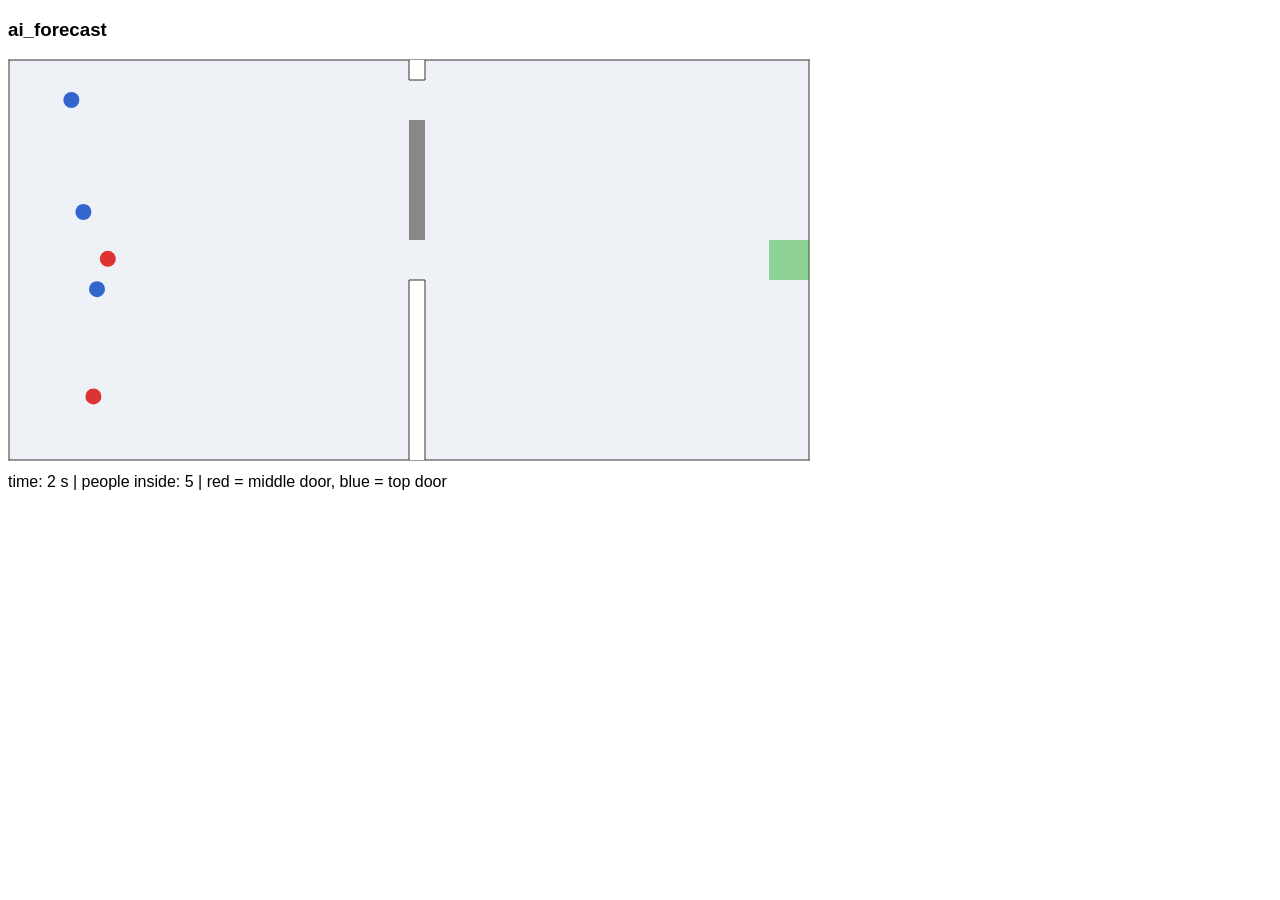
<file: data/viewer_gradual_ai_forecast.html>
<!doctype html>
<html><body style="font-family:sans-serif">
<h3 id="t"></h3>
<canvas id="c" width="800" height="400" style="border:1px solid #999"></canvas>
<div id="info" style="margin-top:8px"></div>
<script>
const D = {"title": "ai_forecast", "poly": [[0.0, 0.0], [0.0, 10.0], [10.0, 10.0], [10.0, 9.5], [10.4, 9.5], [10.4, 10.0], [20.0, 10.0], [20.0, 0.0], [10.4, 0.0], [10.4, 4.5], [10.0, 4.5], [10.0, 0.0], [0.0, 0.0]], "holes": [[[10.0, 5.5], [10.4, 5.5], [10.4, 8.5], [10.0, 8.5], [10.0, 5.5]]], "frames": [{"t": 0.0, "a": []}, {"t": 0.25, "a": []}, {"t": 0.5, "a": [[0.67, 5.0, 0], [0.62, 3.41, 1]]}, {"t": 0.75, "a": [[0.97, 5.0, 0], [0.88, 3.56, 1], [0.71, 1.04, 0]]}, {"t": 1.0, "a": [[1.27, 5.0, 0], [1.14, 3.71, 1], [0.99, 1.15, 0], [0.71, 5.84, 1]]}, {"t": 1.25, "a": [[1.57, 5.0, 0], [1.41, 3.85, 1], [1.27, 1.26, 0], [1.0, 5.93, 1], [0.66, 9.0, 1]]}, {"t": 1.5, "a": [[1.87, 5.0, 0], [1.67, 4.0, 1], [1.55, 1.37, 0], [1.29, 6.02, 1], [0.96, 9.0, 1]]}, {"t": 1.75, "a": [[2.17, 5.01, 0], [1.93, 4.14, 1], [1.83, 1.48, 0], [1.57, 6.11, 1], [1.26, 9.0, 1]]}, {"t": 2.0, "a": [[2.47, 5.03, 0], [2.2, 4.27, 1], [2.11, 1.59, 0], [1.86, 6.2, 1], [1.56, 9.0, 1]]}, {"t": 2.25, "a": [[2.77, 5.08, 0], [2.48, 4.38, 1], [2.39, 1.7, 0], [2.15, 6.28, 1], [1.86, 9.0, 1]]}, {"t": 2.5, "a": [[3.06, 5.14, 0], [2.77, 4.48, 1], [2.67, 1.81, 0], [2.43, 6.37, 1], [2.16, 9.0, 1]]}, {"t": 2.75, "a": [[3.35, 5.21, 0], [3.05, 4.56, 1], [2.94, 1.92, 0], [2.72, 6.46, 1], [2.46, 9.0, 1], [0.66, 8.2, 1], [0.6, 2.6, 0]]}, {"t": 3.0, "a": [[3.64, 5.28, 0], [3.34, 4.64, 1], [3.22, 2.03, 0], [3.01, 6.55, 1], [2.76, 9.0, 1], [0.96, 8.23, 1], [0.89, 2.67, 0]]}, {"t": 3.25, "a": [[3.93, 5.36, 0], [3.63, 4.72, 1], [3.5, 2.14, 0], [3.29, 6.64, 1], [3.06, 9.0, 1], [1.26, 8.25, 1], [1.19, 2.73, 0], [0.67, 1.03, 0]]}, {"t": 3.5, "a": [[4.22, 5.43, 0], [3.92, 4.8, 1], [3.78, 2.25, 0], [3.58, 6.73, 1], [3.36, 9.0, 1], [1.56, 8.27, 1], [1.48, 2.8, 0], [0.95, 1.14, 0], [0.66, 8.2, 1]]}, {"t": 3.75, "a": [[4.52, 5.5, 0], [4.21, 4.88, 1], [4.06, 2.36, 0], [3.87, 6.81, 1], [3.66, 9.0, 1], [1.86, 8.29, 1], [1.77, 2.86, 0], [1.23, 1.25, 0], [0.8, 8.22, 1], [0.74, 7.36, 0], [0.65, 6.6, 1]]}, {"t": 4.0, "a": [[4.81, 5.58, 0], [4.5, 4.96, 1], [4.34, 2.47, 0], [4.15, 6.9, 1], [3.96, 9.0, 1], [2.16, 8.32, 1], [2.06, 2.93, 0], [1.5, 1.36, 0], [0.98, 8.25, 1], [1.04, 7.35, 0], [0.95, 6.6, 1]]}, {"t": 4.25, "a": [[5.1, 5.65, 0], [4.79, 5.04, 1], [4.62, 2.58, 0], [4.44, 6.99, 1], [4.26, 9.0, 1], [2.45, 8.34, 1], [2.36, 3.0, 0], [1.78, 1.47, 0], [1.19, 8.27, 1], [1.34, 7.34, 0], [1.25, 6.6, 1], [0.73, 2.63, 0], [0.6, 9.0, 1]]}, {"t": 4.5, "a": [[5.39, 5.72, 0], [5.08, 5.12, 1], [4.9, 2.69, 0], [4.73, 7.08, 1], [4.56, 9.0, 1], [2.75, 8.36, 1], [2.65, 3.06, 0], [2.06, 1.58, 0], [1.41, 8.28, 1], [1.64, 7.33, 0], [1.55, 6.59, 1], [1.02, 2.69, 0], [0.9, 9.01, 1], [0.61, 3.4, 0], [0.6, 7.4, 1]]}, {"t": 4.75, "a": [[5.68, 5.8, 0], [5.37, 5.19, 1], [5.18, 2.8, 0], [5.01, 7.17, 1], [4.86, 9.0, 1], [3.05, 8.39, 1], [2.94, 3.13, 0], [2.34, 1.69, 0], [1.66, 8.29, 1], [1.94, 7.33, 0], [1.85, 6.59, 1], [1.32, 2.73, 0], [1.2, 9.03, 1], [0.9, 3.48, 0], [0.77, 7.43, 1]]}, {"t": 5.0, "a": [[5.97, 5.87, 0], [5.66, 5.27, 1], [5.46, 2.91, 0], [5.3, 7.26, 1], [5.16, 9.0, 1], [3.35, 8.41, 1], [3.23, 3.2, 0], [2.62, 1.8, 0], [1.91, 8.3, 1], [2.24, 7.33, 0], [2.15, 6.59, 1], [1.62, 2.78, 0], [1.5, 9.05, 1], [1.2, 3.54, 0], [0.98, 7.46, 1]]}, {"t": 5.25, "a": [[6.26, 5.94, 0], [5.95, 5.35, 1], [5.74, 3.02, 0], [5.59, 7.34, 1], [5.46, 9.0, 1], [3.65, 8.43, 1], [3.53, 3.26, 0], [2.9, 1.91, 0], [2.18, 8.3, 1], [2.54, 7.33, 0], [2.45, 6.59, 1], [1.91, 2.83, 0], [1.8, 9.07, 1], [1.49, 3.6, 0], [1.2, 7.49, 1]]}, {"t": 5.5, "a": [[6.55, 6.01, 0], [6.24, 5.43, 1], [6.02, 3.13, 0], [5.87, 7.43, 1], [5.76, 9.0, 1], [3.95, 8.45, 1], [3.82, 3.33, 0], [3.18, 2.01, 0], [2.45, 8.31, 1], [2.84, 7.32, 0], [2.75, 6.59, 1], [2.21, 2.88, 0], [2.1, 9.09, 1], [1.78, 3.66, 0], [1.45, 7.53, 1]]}, {"t": 5.75, "a": [[6.84, 6.08, 0], [6.52, 5.52, 1], [6.29, 3.24, 0], [6.16, 7.52, 1], [6.06, 9.0, 1], [4.25, 8.48, 1], [4.11, 3.4, 0], [3.46, 2.12, 0], [2.73, 8.31, 1], [3.14, 7.32, 0], [3.05, 6.59, 1], [2.5, 2.93, 0], [2.4, 9.11, 1], [2.08, 3.72, 0], [1.75, 7.57, 1]]}, {"t": 6.0, "a": [[7.14, 6.16, 0], [6.81, 5.6, 1], [6.57, 3.35, 0], [6.45, 7.61, 1], [6.36, 9.0, 1], [4.55, 8.5, 1], [4.4, 3.46, 0], [3.74, 2.23, 0], [3.01, 8.32, 1], [3.44, 7.32, 0], [3.35, 6.6, 1], [2.8, 2.99, 0], [2.7, 9.13, 1], [2.37, 3.78, 0], [2.04, 7.62, 1], [0.68, 5.82, 1]]}, {"t": 6.25, "a": [[7.43, 6.22, 0], [7.1, 5.68, 1], [6.85, 3.46, 0], [6.73, 7.7, 1], [6.66, 9.0, 1], [4.85, 8.52, 1], [4.7, 3.53, 0], [4.02, 2.34, 0], [3.3, 8.33, 1], [3.74, 7.32, 0], [3.65, 6.6, 1], [3.09, 3.04, 0], [3.0, 9.14, 1], [2.67, 3.84, 0], [2.34, 7.66, 1], [0.97, 5.91, 1], [0.66, 3.41, 0]]}, {"t": 6.5, "a": [[7.72, 6.29, 0], [7.39, 5.75, 1], [7.13, 3.57, 0], [7.02, 7.78, 1], [6.96, 9.0, 1], [5.15, 8.54, 1], [4.99, 3.59, 0], [4.3, 2.45, 0], [3.59, 8.33, 1], [4.04, 7.32, 0], [3.95, 6.6, 1], [3.39, 3.1, 0], [3.3, 9.16, 1], [2.96, 3.89, 0], [2.64, 7.71, 1], [1.25, 6.0, 1], [0.96, 3.45, 0], [0.67, 9.0, 1]]}, {"t": 6.75, "a": [[8.01, 6.35, 0], [7.68, 5.83, 1], [7.41, 3.68, 0], [7.31, 7.87, 1], [7.26, 9.0, 1], [5.45, 8.57, 1], [5.28, 3.66, 0], [4.58, 2.56, 0], [3.89, 8.34, 1], [4.34, 7.31, 0], [4.25, 6.6, 1], [3.68, 3.16, 0], [3.59, 9.17, 1], [3.26, 3.95, 0], [2.93, 7.75, 1], [1.54, 6.09, 1], [1.25, 3.5, 0], [0.97, 9.0, 1]]}, {"t": 7.0, "a": [[8.31, 6.41, 0], [7.97, 5.9, 1], [7.69, 3.79, 0], [7.59, 7.96, 1], [7.56, 9.0, 1], [5.75, 8.59, 1], [5.57, 3.73, 0], [4.86, 2.67, 0], [4.18, 8.35, 1], [4.64, 7.31, 0], [4.55, 6.61, 1], [3.98, 3.22, 0], [3.89, 9.18, 1], [3.55, 4.0, 0], [3.23, 7.79, 1], [1.83, 6.18, 1], [1.55, 3.54, 0], [1.27, 9.0, 1], [0.68, 8.2, 1]]}, {"t": 7.25, "a": [[8.6, 6.42, 0], [8.09, 5.96, 1], [7.97, 3.9, 0], [7.88, 8.04, 1], [7.86, 9.01, 1], [6.04, 8.61, 1], [5.87, 3.79, 0], [5.14, 2.77, 0], [4.48, 8.36, 1], [4.94, 7.31, 0], [4.85, 6.61, 1], [4.27, 3.27, 0], [4.19, 9.19, 1], [3.85, 4.06, 0], [3.46, 7.83, 1], [2.11, 6.27, 1], [1.85, 3.59, 0], [1.57, 9.01, 1], [0.98, 8.22, 1], [0.68, 3.41, 0]]}, {"t": 7.5, "a": [[8.88, 6.3, 0], [8.17, 6.15, 1], [8.25, 4.01, 0], [8.17, 8.12, 1], [8.16, 9.02, 1], [6.34, 8.63, 1], [6.16, 3.86, 0], [5.42, 2.88, 0], [4.77, 8.37, 1], [5.24, 7.31, 0], [5.15, 6.61, 1], [4.56, 3.33, 0], [4.49, 9.21, 1], [4.14, 4.11, 0], [3.66, 7.86, 1], [2.4, 6.36, 1], [2.14, 3.63, 0], [1.87, 9.01, 1], [1.28, 8.24, 1], [0.89, 3.44, 0]]}, {"t": 7.75, "a": [[9.12, 6.12, 0], [8.29, 6.42, 1], [8.53, 4.12, 0], [8.46, 8.19, 1], [8.46, 9.04, 1], [6.64, 8.66, 1], [6.45, 3.93, 0], [5.7, 2.98, 0], [5.07, 8.39, 1], [5.54, 7.31, 0], [5.45, 6.61, 1], [4.86, 3.4, 0], [4.79, 9.22, 1], [4.44, 4.17, 0], [3.87, 7.89, 1], [2.69, 6.44, 1], [2.44, 3.68, 0], [2.17, 9.02, 1], [1.58, 8.26, 1], [1.11, 3.48, 0]]}, {"t": 8.0, "a": [[9.34, 5.92, 0], [8.46, 6.66, 1], [8.81, 4.23, 0], [8.76, 8.26, 1], [8.76, 9.07, 1], [6.94, 8.68, 1], [6.74, 3.99, 0], [5.98, 3.09, 0], [5.37, 8.4, 1], [5.84, 7.3, 0], [5.75, 6.62, 1], [5.15, 3.46, 0], [5.09, 9.23, 1], [4.73, 4.22, 0], [4.1, 7.92, 1], [2.97, 6.53, 1], [2.74, 3.72, 0], [2.47, 9.02, 1], [1.88, 8.27, 1], [1.35, 3.51, 0], [0.6, 5.0, 0]]}, {"t": 8.25, "a": [[9.56, 5.71, 0], [8.64, 6.91, 1], [9.09, 4.34, 0], [9.05, 8.32, 1], [9.06, 9.1, 1], [7.24, 8.7, 1], [7.04, 4.06, 0], [6.26, 3.19, 0], [5.67, 8.41, 1], [6.14, 7.3, 0], [6.05, 6.62, 1], [5.44, 3.52, 0], [5.39, 9.23, 1], [5.02, 4.28, 0], [4.34, 7.96, 1], [3.26, 6.62, 1], [3.03, 3.77, 0], [2.77, 9.03, 1], [2.18, 8.29, 1], [1.6, 3.55, 0], [0.9, 5.0, 0], [0.88, 1.88, 0]]}, {"t": 8.5, "a": [[9.75, 5.49, 0], [8.79, 7.13, 1], [9.37, 4.45, 0], [9.34, 8.38, 1], [9.35, 9.14, 1], [7.54, 8.72, 1], [7.33, 4.13, 0], [6.55, 3.29, 0], [5.97, 8.42, 1], [6.44, 7.3, 0], [6.35, 6.63, 1], [5.74, 3.59, 0], [5.69, 9.24, 1], [5.32, 4.34, 0], [4.59, 8.0, 1], [3.55, 6.71, 1], [3.33, 3.81, 0], [3.07, 9.04, 1], [2.48, 8.31, 1], [1.87, 3.59, 0], [1.2, 5.0, 0], [1.16, 1.97, 0]]}, {"t": 8.75, "a": [[9.91, 5.25, 0], [8.93, 7.32, 1], [9.65, 4.55, 0], [9.63, 8.46, 1], [9.65, 9.19, 1], [7.84, 8.75, 1], [7.62, 4.19, 0], [6.83, 3.39, 0], [6.27, 8.43, 1], [6.74, 7.3, 0], [6.65, 6.63, 1], [6.03, 3.65, 0], [5.99, 9.25, 1], [5.61, 4.39, 0], [4.85, 8.04, 1], [3.83, 6.8, 1], [3.63, 3.86, 0], [3.37, 9.04, 1], [2.78, 8.32, 1], [2.14, 3.63, 0], [1.5, 5.0, 0], [1.45, 2.06, 0], [0.63, 4.21, 1]]}, {"t": 9.0, "a": [[10.21, 5.22, 0], [9.07, 7.51, 1], [9.77, 4.62, 0], [9.75, 8.55, 1], [9.95, 9.23, 1], [8.14, 8.77, 1], [7.91, 4.26, 0], [7.11, 3.48, 0], [6.57, 8.45, 1], [7.04, 7.29, 0], [6.95, 6.63, 1], [6.32, 3.72, 0], [6.29, 9.26, 1], [5.91, 4.45, 0], [5.12, 8.08, 1], [4.12, 6.89, 1], [3.92, 3.9, 0], [3.67, 9.05, 1], [3.08, 8.34, 1], [2.41, 3.67, 0], [1.8, 5.0, 0], [1.74, 2.15, 0], [0.81, 4.3, 1], [0.66, 5.82, 1]]}, {"t": 9.25, "a": [[10.5, 5.18, 0], [9.18, 7.67, 1], [9.83, 4.7, 0], [9.78, 8.62, 1], [10.24, 9.21, 1], [8.41, 8.79, 1], [8.21, 4.33, 0], [7.37, 3.58, 0], [6.87, 8.46, 1], [7.34, 7.29, 0], [7.25, 6.64, 1], [6.47, 3.75, 0], [6.59, 9.27, 1], [6.2, 4.51, 0], [5.39, 8.12, 1], [4.41, 6.97, 1], [4.22, 3.95, 0], [3.97, 9.06, 1], [3.38, 8.35, 1], [2.69, 3.72, 0], [2.1, 5.0, 0], [2.02, 2.24, 0], [1.0, 4.39, 1], [0.94, 5.91, 1]]}, {"t": 9.5, "a": [[10.8, 5.15, 0], [9.28, 7.81, 1], [9.93, 4.76, 0], [9.84, 8.7, 1], [10.54, 9.17, 1], [8.63, 8.81, 1], [8.49, 4.39, 0], [7.55, 3.65, 0], [7.15, 8.47, 1], [7.64, 7.29, 0], [7.55, 6.64, 1], [6.6, 3.77, 0], [6.89, 9.27, 1], [6.49, 4.58, 0], [5.67, 8.16, 1], [4.69, 7.06, 1], [4.52, 3.99, 0], [4.27, 9.07, 1], [3.68, 8.37, 1], [2.98, 3.76, 0], [2.4, 5.0, 0], [2.31, 2.33, 0], [1.2, 4.48, 1], [1.23, 5.99, 1]]}, {"t": 9.75, "a": [[11.1, 5.15, 0], [9.37, 7.93, 1], [10.08, 4.81, 0], [9.94, 8.77, 1], [10.82, 9.07, 1], [8.82, 8.82, 1], [8.74, 4.45, 0], [7.74, 3.73, 0], [7.42, 8.48, 1], [7.94, 7.28, 0], [7.85, 6.65, 1], [6.74, 3.79, 0], [7.19, 9.28, 1], [6.79, 4.64, 0], [5.94, 8.2, 1], [4.98, 7.15, 1], [4.81, 4.04, 0], [4.57, 9.07, 1], [3.98, 8.38, 1], [3.26, 3.8, 0], [2.7, 5.0, 0], [2.6, 2.42, 0], [1.41, 4.59, 1], [1.52, 6.08, 1], [0.66, 5.79, 0]]}, {"t": 10.0, "a": [[11.4, 5.15, 0], [9.46, 8.05, 1], [10.26, 4.84, 0], [10.08, 8.81, 1], [11.1, 8.94, 1], [9.0, 8.84, 1], [8.97, 4.5, 0], [7.93, 3.81, 0], [7.68, 8.49, 1], [8.24, 7.28, 0], [8.15, 6.65, 1], [6.89, 3.82, 0], [7.49, 9.29, 1], [7.09, 4.68, 0], [6.21, 8.25, 1], [5.27, 7.24, 1], [5.11, 4.08, 0], [4.87, 9.08, 1], [4.28, 8.4, 1], [3.55, 3.85, 0], [3.0, 5.0, 0], [2.88, 2.5, 0], [1.63, 4.69, 1], [1.8, 6.17, 1], [0.91, 5.77, 0]]}, {"t": 10.25, "a": [[11.7, 5.14, 0], [9.55, 8.16, 1], [10.46, 4.88, 0], [10.24, 8.84, 1], [11.37, 8.82, 1], [9.16, 8.86, 1], [9.2, 4.55, 0], [8.13, 3.89, 0], [7.91, 8.5, 1], [8.54, 7.28, 0], [8.45, 6.66, 1], [7.05, 3.86, 0], [7.79, 9.3, 1], [7.38, 4.72, 0], [6.48, 8.29, 1], [5.55, 7.33, 1], [5.41, 4.13, 0], [5.17, 9.09, 1], [4.58, 8.41, 1], [3.84, 3.89, 0], [3.3, 5.0, 0], [3.17, 2.59, 0], [1.87, 4.81, 1], [2.09, 6.26, 1], [1.21, 5.75, 0]]}, {"t": 10.5, "a": [[12.0, 5.14, 0], [9.65, 8.26, 1], [10.68, 4.9, 0], [10.43, 8.88, 1], [11.64, 8.69, 1], [9.34, 8.92, 1], [9.42, 4.6, 0], [8.33, 3.97, 0], [8.13, 8.5, 1], [8.84, 7.28, 0], [8.75, 6.66, 1], [7.22, 3.9, 0], [8.09, 9.31, 1], [7.68, 4.75, 0], [6.73, 8.32, 1], [5.84, 7.42, 1], [5.7, 4.17, 0], [5.47, 9.1, 1], [4.88, 8.43, 1], [4.14, 3.93, 0], [3.6, 5.0, 0], [3.46, 2.68, 0], [2.14, 4.93, 1], [2.38, 6.35, 1], [1.51, 5.72, 0]]}, {"t": 10.75, "a": [[12.3, 5.13, 0], [9.75, 8.38, 1], [10.92, 4.9, 0], [10.68, 8.88, 1], [11.91, 8.56, 1], [9.61, 9.05, 1], [9.64, 4.65, 0], [8.53, 4.05, 0], [8.38, 8.51, 1], [9.14, 7.27, 0], [9.05, 6.67, 1], [7.39, 3.95, 0], [8.34, 9.32, 1], [7.98, 4.79, 0], [6.98, 8.36, 1], [6.13, 7.5, 1], [6.0, 4.21, 0], [5.77, 9.1, 1], [5.18, 8.44, 1], [4.43, 3.98, 0], [3.9, 5.0, 0], [3.74, 2.77, 0], [2.42, 5.05, 1], [2.66, 6.44, 1], [1.8, 5.71, 0], [0.6, 5.0, 0]]}, {"t": 11.0, "a": [[12.6, 5.12, 0], [9.74, 8.46, 1], [11.18, 4.91, 0], [10.89, 8.79, 1], [12.18, 8.44, 1], [9.89, 9.15, 1], [9.87, 4.73, 0], [8.73, 4.13, 0], [8.6, 8.52, 1], [9.44, 7.27, 0], [9.35, 6.67, 1], [7.57, 4.0, 0], [8.57, 9.32, 1], [8.28, 4.83, 0], [7.23, 8.4, 1], [6.41, 7.59, 1], [6.3, 4.26, 0], [6.07, 9.11, 1], [5.48, 8.46, 1], [4.72, 4.02, 0], [4.2, 5.0, 0], [4.03, 2.86, 0], [2.7, 5.16, 1], [2.95, 6.53, 1], [2.1, 5.7, 0], [0.9, 5.0, 0]]}, {"t": 11.25, "a": [[12.9, 5.12, 0], [9.75, 8.54, 1], [11.44, 4.91, 0], [11.11, 8.69, 1], [12.45, 8.31, 1], [10.19, 9.18, 1], [10.1, 4.81, 0], [8.95, 4.19, 0], [8.76, 8.53, 1], [9.73, 7.24, 0], [9.42, 6.71, 1], [7.76, 4.05, 0], [8.81, 9.33, 1], [8.56, 4.88, 0], [7.46, 8.44, 1], [6.7, 7.68, 1], [6.59, 4.3, 0], [6.37, 9.12, 1], [5.78, 8.47, 1], [5.02, 4.06, 0], [4.5, 5.01, 0], [4.32, 2.95, 0], [2.98, 5.25, 1], [3.24, 6.62, 1], [2.4, 5.72, 0], [1.2, 5.0, 0]]}, {"t": 11.5, "a": [[13.2, 5.11, 0], [9.79, 8.64, 1], [11.71, 4.91, 0], [11.34, 8.59, 1], [12.73, 8.18, 1], [10.49, 9.15, 1], [10.34, 4.86, 0], [9.17, 4.26, 0], [8.9, 8.53, 1], [9.77, 6.99, 0], [9.17, 6.86, 1], [7.96, 4.11, 0], [9.06, 9.33, 1], [8.85, 4.95, 0], [7.67, 8.47, 1], [6.99, 7.77, 1], [6.89, 4.35, 0], [6.67, 9.13, 1], [6.08, 8.49, 1], [5.31, 4.1, 0], [4.8, 5.01, 0], [4.6, 3.03, 0], [3.28, 5.32, 1], [3.52, 6.71, 1], [2.7, 5.75, 0], [1.5, 5.0, 0]]}, {"t": 11.75, "a": [[13.5, 5.11, 0], [9.87, 8.73, 1], [11.99, 4.92, 0], [11.59, 8.48, 1], [13.0, 8.05, 1], [10.7, 9.09, 1], [10.58, 4.9, 0], [9.39, 4.32, 0], [9.02, 8.55, 1], [9.75, 6.69, 0], [9.12, 7.14, 1], [8.15, 4.17, 0], [9.32, 9.33, 1], [9.14, 5.02, 0], [7.87, 8.5, 1], [7.28, 7.85, 1], [7.06, 4.38, 0], [6.97, 9.13, 1], [6.36, 8.5, 1], [5.6, 4.14, 0], [5.1, 5.01, 0], [4.89, 3.12, 0], [3.57, 5.38, 1], [3.81, 6.8, 1], [3.0, 5.8, 0], [1.8, 5.0, 0]]}, {"t": 12.0, "a": [[13.8, 5.1, 0], [9.99, 8.77, 1], [12.27, 4.92, 0], [11.83, 8.37, 1], [13.27, 7.93, 1], [10.87, 9.02, 1], [10.84, 4.9, 0], [9.61, 4.4, 0], [9.14, 8.56, 1], [9.73, 6.41, 0], [9.24, 7.41, 1], [8.36, 4.22, 0], [9.59, 9.35, 1], [9.43, 5.1, 0], [8.05, 8.54, 1], [7.57, 7.92, 1], [7.24, 4.4, 0], [7.27, 9.14, 1], [6.63, 8.52, 1], [5.85, 4.18, 0], [5.4, 5.02, 0], [5.18, 3.21, 0], [3.86, 5.44, 1], [4.1, 6.88, 1], [3.29, 5.85, 0], [2.1, 5.0, 0]]}, {"t": 12.25, "a": [[14.1, 5.1, 0], [10.12, 8.77, 1], [12.56, 4.92, 0], [12.09, 8.26, 1], [13.54, 7.8, 1], [11.05, 8.94, 1], [11.1, 4.91, 0], [9.75, 4.51, 0], [9.25, 8.59, 1], [9.73, 6.21, 0], [9.36, 7.65, 1], [8.56, 4.28, 0], [9.79, 9.36, 1], [9.72, 5.19, 0], [8.21, 8.58, 1], [7.87, 7.95, 1], [7.42, 4.43, 0], [7.57, 9.15, 1], [6.87, 8.54, 1], [6.1, 4.21, 0], [5.7, 5.03, 0], [5.46, 3.3, 0], [4.16, 5.5, 1], [4.38, 6.97, 1], [3.59, 5.9, 0], [2.4, 5.0, 0]]}, {"t": 12.5, "a": [[14.4, 5.09, 0], [10.26, 8.77, 1], [12.85, 4.93, 0], [12.35, 8.14, 1], [13.81, 7.67, 1], [11.25, 8.85, 1], [11.37, 4.91, 0], [9.76, 4.58, 0], [9.37, 8.62, 1], [9.73, 6.08, 0], [9.48, 7.86, 1], [8.74, 4.33, 0], [9.84, 9.31, 1], [9.99, 5.23, 0], [8.36, 8.63, 1], [8.12, 7.96, 1], [7.61, 4.46, 0], [7.87, 9.18, 1], [7.1, 8.56, 1], [6.33, 4.23, 0], [6.0, 5.04, 0], [5.75, 3.38, 0], [4.45, 5.56, 1], [4.67, 7.06, 1], [3.88, 5.96, 0], [2.7, 5.0, 0], [0.79, 6.65, 1], [0.69, 5.78, 0]]}, {"t": 12.75, "a": [[14.7, 5.09, 0], [10.42, 8.79, 1], [13.14, 4.93, 0], [12.61, 8.03, 1], [14.08, 7.54, 1], [11.46, 8.76, 1], [11.64, 4.91, 0], [9.79, 4.65, 0], [9.46, 8.67, 1], [9.73, 5.92, 0], [9.7, 8.07, 1], [8.88, 4.38, 0], [9.9, 9.27, 1], [10.25, 5.22, 0], [8.5, 8.65, 1], [8.36, 7.96, 1], [7.79, 4.49, 0], [8.16, 9.26, 1], [7.3, 8.58, 1], [6.55, 4.25, 0], [6.3, 5.06, 0], [6.04, 3.47, 0], [4.75, 5.62, 1], [4.96, 7.15, 1], [4.18, 6.01, 0], [3.0, 5.0, 0], [1.07, 6.73, 1], [0.99, 5.75, 0]]}, {"t": 13.0, "a": [[15.0, 5.08, 0], [10.59, 8.81, 1], [13.43, 4.93, 0], [12.87, 7.91, 1], [14.36, 7.42, 1], [11.69, 8.65, 1], [11.92, 4.92, 0], [9.85, 4.71, 0], [9.5, 8.74, 1], [9.75, 5.73, 0], [9.75, 8.17, 1], [9.01, 4.41, 0], [9.97, 9.24, 1], [10.5, 5.18, 0], [8.63, 8.67, 1], [8.58, 7.97, 1], [7.95, 4.51, 0], [8.44, 9.35, 1], [7.5, 8.6, 1], [6.76, 4.28, 0], [6.6, 5.09, 0], [6.33, 3.55, 0], [5.04, 5.68, 1], [5.24, 7.24, 1], [4.48, 6.06, 0], [3.3, 5.0, 0], [1.37, 6.8, 1], [1.29, 5.72, 0], [0.73, 8.21, 1], [0.68, 3.41, 0], [0.6, 2.6, 0]]}, {"t": 13.25, "a": [[15.3, 5.08, 0], [10.76, 8.76, 1], [13.73, 4.94, 0], [13.14, 7.79, 1], [14.63, 7.29, 1], [11.92, 8.55, 1], [12.2, 4.92, 0], [9.95, 4.77, 0], [9.54, 8.8, 1], [9.75, 5.6, 0], [9.75, 8.22, 1], [9.13, 4.44, 0], [10.12, 9.23, 1], [10.76, 5.16, 0], [8.74, 8.69, 1], [8.76, 7.99, 1], [8.11, 4.54, 0], [8.74, 9.41, 1], [7.67, 8.62, 1], [6.95, 4.31, 0], [6.9, 5.12, 0], [6.62, 3.61, 0], [5.33, 5.74, 1], [5.53, 7.33, 1], [4.77, 6.12, 0], [3.6, 5.0, 0], [1.66, 6.86, 1], [1.59, 5.7, 0], [1.03, 8.23, 1], [0.98, 3.46, 0], [0.9, 2.63, 0], [0.82, 4.31, 1], [0.64, 5.01, 0], [0.66, 9.0, 1]]}, {"t": 13.5, "a": [[15.6, 5.07, 0], [10.94, 8.67, 1], [14.02, 4.94, 0], [13.41, 7.68, 1], [14.9, 7.16, 1], [12.15, 8.43, 1], [12.48, 4.92, 0], [10.09, 4.8, 0], [9.6, 8.87, 1], [9.75, 5.5, 0], [9.75, 8.28, 1], [9.24, 4.48, 0], [10.42, 9.2, 1], [11.03, 5.16, 0], [8.83, 8.71, 1], [8.9, 8.01, 1], [8.26, 4.56, 0], [9.0, 9.45, 1], [7.83, 8.64, 1], [7.14, 4.35, 0], [7.19, 5.15, 0], [6.92, 3.64, 0], [5.63, 5.8, 1], [5.82, 7.41, 1], [5.07, 6.17, 0], [3.9, 5.0, 0], [1.95, 6.93, 1], [1.89, 5.68, 0], [1.33, 8.23, 1], [1.27, 3.51, 0], [1.2, 2.67, 0], [1.11, 4.38, 1], [0.83, 5.07, 0], [0.96, 9.02, 1]]}, {"t": 13.75, "a": [[15.9, 5.07, 0], [11.15, 8.55, 1], [14.32, 4.94, 0], [13.68, 7.56, 1], [15.17, 7.03, 1], [12.4, 8.32, 1], [12.77, 4.93, 0], [10.25, 4.81, 0], [9.71, 8.95, 1], [9.76, 5.41, 0], [9.75, 8.33, 1], [9.37, 4.51, 0], [10.71, 9.16, 1], [11.3, 5.16, 0], [8.93, 8.75, 1], [9.01, 8.03, 1], [8.4, 4.58, 0], [9.29, 9.49, 1], [7.97, 8.65, 1], [7.31, 4.4, 0], [7.49, 5.18, 0], [7.22, 3.66, 0], [5.92, 5.86, 1], [6.1, 7.5, 1], [5.36, 6.23, 0], [4.2, 5.0, 0], [2.24, 7.0, 1], [2.19, 5.66, 0], [1.63, 8.24, 1], [1.57, 3.57, 0], [1.49, 2.72, 0], [1.4, 4.46, 1], [1.04, 5.12, 0], [1.26, 9.04, 1]]}, {"t": 14.0, "a": [[16.2, 5.06, 0], [11.41, 8.41, 1], [14.61, 4.95, 0], [13.95, 7.44, 1], [15.44, 6.91, 1], [12.65, 8.2, 1], [13.06, 4.93, 0], [10.43, 4.83, 0], [9.88, 9.0, 1], [9.81, 5.33, 0], [9.75, 8.39, 1], [9.5, 4.54, 0], [11.0, 9.07, 1], [11.57, 5.15, 0], [9.03, 8.79, 1], [9.1, 8.05, 1], [8.54, 4.6, 0], [9.58, 9.57, 1], [8.11, 8.67, 1], [7.48, 4.44, 0], [7.79, 5.2, 0], [7.52, 3.7, 0], [6.21, 5.92, 1], [6.39, 7.59, 1], [5.66, 6.28, 0], [4.5, 5.0, 0], [2.54, 7.06, 1], [2.49, 5.63, 0], [1.93, 8.24, 1], [1.86, 3.62, 0], [1.79, 2.76, 0], [1.69, 4.54, 1], [1.26, 5.16, 0], [1.56, 9.06, 1], [0.63, 9.0, 1]]}, {"t": 14.25, "a": [[16.5, 5.05, 0], [11.67, 8.27, 1], [14.91, 4.95, 0], [14.22, 7.32, 1], [15.71, 6.78, 1], [12.9, 8.09, 1], [13.35, 4.93, 0], [10.64, 4.85, 0], [10.07, 9.01, 1], [9.9, 5.26, 0], [9.75, 8.44, 1], [9.65, 4.57, 0], [11.28, 8.97, 1], [11.85, 5.15, 0], [9.14, 8.85, 1], [9.17, 8.08, 1], [8.68, 4.62, 0], [9.74, 9.57, 1], [8.24, 8.68, 1], [7.64, 4.49, 0], [8.09, 5.22, 0], [7.81, 3.75, 0], [6.51, 5.99, 1], [6.68, 7.68, 1], [5.95, 6.33, 0], [4.8, 5.0, 0], [2.83, 7.13, 1], [2.79, 5.61, 0], [2.23, 8.25, 1], [2.16, 3.68, 0], [2.09, 2.81, 0], [1.98, 4.63, 1], [1.49, 5.2, 0], [1.86, 9.07, 1], [0.78, 9.0, 1], [0.8, 5.79, 0]]}, {"t": 14.5, "a": [[16.8, 5.05, 0], [11.93, 8.14, 1], [15.21, 4.95, 0], [14.49, 7.2, 1], [15.98, 6.65, 1], [13.16, 7.97, 1], [13.64, 4.94, 0], [10.85, 4.85, 0], [10.28, 9.01, 1], [10.01, 5.23, 0], [9.76, 8.53, 1], [9.77, 4.6, 0], [11.56, 8.86, 1], [12.13, 5.14, 0], [9.23, 8.91, 1], [9.23, 8.1, 1], [8.82, 4.62, 0], [9.75, 9.47, 1], [8.37, 8.7, 1], [7.79, 4.54, 0], [8.39, 5.25, 0], [8.1, 3.82, 0], [6.8, 6.05, 1], [6.96, 7.77, 1], [6.25, 6.39, 0], [5.1, 5.0, 0], [3.12, 7.19, 1], [3.09, 5.59, 0], [2.53, 8.26, 1], [2.45, 3.73, 0], [2.38, 2.86, 0], [2.27, 4.71, 1], [1.73, 5.23, 0], [2.16, 9.08, 1], [0.96, 9.0, 1], [1.1, 5.78, 0]]}, {"t": 14.75, "a": [[17.1, 5.04, 0], [12.19, 8.01, 1], [15.51, 4.96, 0], [14.77, 7.08, 1], [16.26, 6.52, 1], [13.42, 7.85, 1], [13.93, 4.94, 0], [11.09, 4.85, 0], [10.51, 9.01, 1], [10.17, 5.23, 0], [9.8, 8.63, 1], [9.8, 4.66, 0], [11.84, 8.75, 1], [12.41, 5.14, 0], [9.27, 9.02, 1], [9.3, 8.13, 1], [8.95, 4.62, 0], [9.79, 9.39, 1], [8.48, 8.71, 1], [7.94, 4.58, 0], [8.67, 5.3, 0], [8.39, 3.9, 0], [7.09, 6.11, 1], [7.25, 7.85, 1], [6.54, 6.44, 0], [5.4, 5.0, 0], [3.42, 7.26, 1], [3.39, 5.57, 0], [2.83, 8.28, 1], [2.75, 3.79, 0], [2.68, 2.91, 0], [2.56, 4.79, 1], [1.99, 5.25, 0], [2.46, 9.1, 1], [1.17, 9.0, 1], [1.4, 5.78, 0], [0.68, 4.21, 0]]}, {"t": 15.0, "a": [[17.4, 5.04, 0], [12.45, 7.88, 1], [15.81, 4.96, 0], [15.04, 6.96, 1], [16.53, 6.4, 1], [13.68, 7.72, 1], [14.23, 4.94, 0], [11.33, 4.86, 0], [10.75, 8.95, 1], [10.32, 5.23, 0], [9.89, 8.71, 1], [9.85, 4.71, 0], [12.12, 8.64, 1], [12.69, 5.13, 0], [9.29, 9.05, 1], [9.37, 8.17, 1], [9.06, 4.62, 0], [9.88, 9.3, 1], [8.58, 8.72, 1], [8.09, 4.61, 0], [8.93, 5.34, 0], [8.66, 3.98, 0], [7.39, 6.18, 1], [7.54, 7.94, 1], [6.79, 6.48, 0], [5.7, 5.0, 0], [3.71, 7.32, 1], [3.69, 5.55, 0], [3.13, 8.29, 1], [3.04, 3.85, 0], [2.97, 2.97, 0], [2.85, 4.87, 1], [2.25, 5.26, 0], [2.76, 9.11, 1], [1.4, 9.0, 1], [1.7, 5.8, 0], [0.98, 4.23, 0], [0.61, 1.8, 0]]}, {"t": 15.25, "a": [[17.7, 5.03, 0], [12.71, 7.75, 1], [16.11, 4.96, 0], [15.31, 6.84, 1], [16.8, 6.27, 1], [13.94, 7.6, 1], [14.52, 4.95, 0], [11.58, 4.86, 0], [10.98, 8.85, 1], [10.5, 5.2, 0], [10.02, 8.73, 1], [9.92, 4.75, 0], [12.4, 8.53, 1], [12.98, 5.12, 0], [9.35, 9.08, 1], [9.45, 8.22, 1], [9.15, 4.64, 0], [10.02, 9.27, 1], [8.68, 8.72, 1], [8.22, 4.64, 0], [9.17, 5.37, 0], [8.95, 4.01, 0], [7.64, 6.33, 1], [7.82, 8.03, 1], [6.87, 6.45, 0], [6.0, 5.0, 0], [4.0, 7.39, 1], [3.98, 5.53, 0], [3.43, 8.3, 1], [3.34, 3.9, 0], [3.27, 3.02, 0], [3.04, 4.93, 1], [2.34, 5.24, 0], [3.06, 9.12, 1], [1.65, 9.0, 1], [2.0, 5.86, 0], [1.28, 4.25, 0], [0.9, 1.89, 0], [0.74, 5.84, 1], [0.64, 3.42, 1]]}, {"t": 15.5, "a": [[18.0, 5.03, 0], [12.97, 7.63, 1], [16.4, 4.97, 0], [15.59, 6.72, 1], [17.07, 6.14, 1], [14.21, 7.48, 1], [14.82, 4.95, 0], [11.84, 4.86, 0], [11.23, 8.74, 1], [10.69, 5.19, 0], [10.17, 8.73, 1], [10.01, 4.78, 0], [12.67, 8.41, 1], [13.27, 5.12, 0], [9.45, 9.1, 1], [9.52, 8.27, 1], [9.23, 4.68, 0], [10.32, 9.27, 1], [8.77, 8.73, 1], [8.35, 4.65, 0], [9.4, 5.4, 0], [9.25, 4.02, 0], [7.87, 6.53, 1], [8.09, 8.11, 1], [7.0, 6.4, 0], [6.3, 5.0, 0], [4.3, 7.45, 1], [4.28, 5.51, 0], [3.73, 8.32, 1], [3.63, 3.96, 0], [3.56, 3.08, 0], [3.21, 5.0, 1], [2.43, 5.22, 0], [3.36, 9.13, 1], [1.91, 9.0, 1], [2.29, 5.93, 0], [1.58, 4.28, 0], [1.18, 1.98, 0], [0.95, 5.91, 1], [0.8, 3.51, 1], [0.71, 9.0, 1]]}, {"t": 15.75, "a": [[18.3, 5.02, 0], [13.23, 7.5, 1], [16.7, 4.97, 0], [15.86, 6.6, 1], [17.34, 6.01, 1], [14.47, 7.35, 1], [15.12, 4.95, 0], [12.11, 4.87, 0], [11.48, 8.63, 1], [10.9, 5.19, 0], [10.34, 8.75, 1], [10.11, 4.8, 0], [12.95, 8.3, 1], [13.56, 5.11, 0], [9.59, 9.12, 1], [9.61, 8.33, 1], [9.32, 4.73, 0], [10.62, 9.3, 1], [8.86, 8.74, 1], [8.46, 4.67, 0], [9.62, 5.42, 0], [9.54, 4.11, 0], [8.08, 6.74, 1], [8.33, 8.17, 1], [7.27, 6.29, 0], [6.6, 5.0, 0], [4.59, 7.51, 1], [4.58, 5.49, 0], [4.03, 8.33, 1], [3.93, 4.02, 0], [3.86, 3.13, 0], [3.4, 5.09, 1], [2.54, 5.19, 0], [3.66, 9.14, 1], [2.18, 9.0, 1], [2.58, 5.97, 0], [1.88, 4.3, 0], [1.47, 2.07, 0], [1.2, 5.99, 1], [0.96, 3.6, 1], [0.92, 9.0, 1]]}, {"t": 16.0, "a": [[18.6, 5.02, 0], [13.49, 7.38, 1], [17.0, 4.97, 0], [16.13, 6.48, 1], [17.6, 5.89, 1], [14.74, 7.23, 1], [15.41, 4.96, 0], [12.38, 4.87, 0], [11.73, 8.52, 1], [11.12, 5.19, 0], [10.54, 8.77, 1], [10.24, 4.81, 0], [13.23, 8.18, 1], [13.85, 5.11, 0], [9.76, 9.15, 1], [9.71, 8.4, 1], [9.39, 4.78, 0], [10.92, 9.33, 1], [8.97, 8.78, 1], [8.57, 4.68, 0], [9.78, 5.39, 0], [9.65, 4.16, 0], [8.29, 6.96, 1], [8.54, 8.2, 1], [7.55, 6.18, 0], [6.9, 5.0, 0], [4.88, 7.57, 1], [4.88, 5.46, 0], [4.33, 8.35, 1], [4.22, 4.07, 0], [4.15, 3.19, 0], [3.59, 5.19, 1], [2.66, 5.17, 0], [3.96, 9.15, 1], [2.45, 9.0, 1], [2.88, 5.98, 0], [2.18, 4.32, 0], [1.76, 2.16, 0], [1.45, 6.05, 1], [1.13, 3.7, 1], [1.14, 9.0, 1], [0.85, 6.67, 1], [0.74, 2.63, 0]]}, {"t": 16.25, "a": [[18.9, 5.01, 0], [13.75, 7.26, 1], [17.3, 4.97, 0], [16.4, 6.36, 1], [17.82, 5.8, 1], [15.01, 7.1, 1], [15.71, 4.96, 0], [12.65, 4.88, 0], [11.99, 8.4, 1], [11.35, 5.19, 0], [10.76, 8.68, 1], [10.39, 4.82, 0], [13.5, 8.06, 1], [14.14, 5.1, 0], [9.96, 9.19, 1], [9.75, 8.49, 1], [9.45, 4.82, 0], [11.21, 9.29, 1], [9.09, 8.83, 1], [8.67, 4.69, 0], [9.84, 5.32, 0], [9.76, 4.27, 0], [8.5, 7.17, 1], [8.72, 8.21, 1], [7.84, 6.08, 0], [7.19, 5.0, 0], [5.18, 7.63, 1], [5.18, 5.44, 0], [4.63, 8.37, 1], [4.52, 4.13, 0], [4.44, 3.25, 0], [3.84, 5.31, 1], [2.81, 5.16, 0], [4.26, 9.16, 1], [2.73, 9.0, 1], [3.18, 5.97, 0], [2.48, 4.33, 0], [2.05, 2.24, 0], [1.74, 6.12, 1], [1.31, 3.8, 1], [1.37, 9.0, 1], [1.14, 6.76, 1], [1.03, 2.7, 0]]}, {"t": 16.5, "a": [[14.01, 7.13, 1], [17.6, 4.96, 0], [16.65, 6.25, 1], [18.07, 5.69, 1], [15.27, 6.98, 1], [16.01, 4.96, 0], [12.93, 4.88, 0], [12.25, 8.28, 1], [11.59, 5.19, 0], [11.0, 8.53, 1], [10.55, 4.83, 0], [13.78, 7.95, 1], [14.44, 5.1, 0], [10.18, 9.2, 1], [9.77, 8.57, 1], [9.47, 4.86, 0], [11.5, 9.19, 1], [9.22, 8.93, 1], [8.76, 4.7, 0], [9.91, 5.27, 0], [9.76, 4.33, 0], [8.71, 7.39, 1], [8.87, 8.24, 1], [8.12, 5.98, 0], [7.45, 5.0, 0], [5.47, 7.68, 1], [5.48, 5.42, 0], [4.93, 8.39, 1], [4.81, 4.19, 0], [4.74, 3.31, 0], [4.11, 5.44, 1], [2.98, 5.16, 0], [4.56, 9.17, 1], [3.02, 9.0, 1], [3.48, 5.96, 0], [2.78, 4.33, 0], [2.33, 2.33, 0], [2.03, 6.19, 1], [1.51, 3.91, 1], [1.62, 9.0, 1], [1.44, 6.82, 1], [1.33, 2.76, 0], [0.88, 7.47, 1]]}, {"t": 16.75, "a": [[14.26, 7.01, 1], [17.9, 4.94, 0], [16.91, 6.14, 1], [18.35, 5.59, 1], [15.53, 6.86, 1], [16.31, 4.96, 0], [13.21, 4.89, 0], [12.52, 8.16, 1], [11.84, 5.18, 0], [11.2, 8.43, 1], [10.74, 4.84, 0], [14.06, 7.83, 1], [14.73, 5.09, 0], [10.42, 9.18, 1], [9.81, 8.65, 1], [9.49, 4.91, 0], [11.77, 9.08, 1], [9.42, 9.15, 1], [8.84, 4.71, 0], [10.01, 5.25, 0], [9.76, 4.35, 0], [8.92, 7.56, 1], [8.99, 8.3, 1], [8.4, 5.87, 0], [7.67, 5.0, 0], [5.77, 7.73, 1], [5.78, 5.4, 0], [5.23, 8.41, 1], [5.11, 4.24, 0], [5.03, 3.36, 0], [4.39, 5.54, 1], [3.18, 5.17, 0], [4.86, 9.19, 1], [3.31, 9.0, 1], [3.78, 5.96, 0], [3.08, 4.33, 0], [2.62, 2.42, 0], [2.33, 6.26, 1], [1.72, 4.03, 1], [1.87, 9.0, 1], [1.73, 6.88, 1], [1.62, 2.83, 0], [1.17, 7.53, 1]]}, {"t": 17.0, "a": [[14.52, 6.89, 1], [18.2, 4.9, 0], [17.17, 6.02, 1], [18.64, 5.5, 1], [15.79, 6.73, 1], [16.61, 4.97, 0], [13.5, 4.89, 0], [12.79, 8.04, 1], [12.09, 5.17, 0], [11.42, 8.32, 1], [10.93, 4.83, 0], [14.33, 7.71, 1], [15.03, 5.09, 0], [10.66, 9.13, 1], [9.89, 8.72, 1], [9.52, 4.96, 0], [12.05, 8.95, 1], [9.66, 9.33, 1], [8.91, 4.7, 0], [10.12, 5.23, 0], [9.76, 4.38, 0], [9.18, 7.7, 1], [9.08, 8.38, 1], [8.68, 5.78, 0], [7.86, 5.0, 0], [6.06, 7.78, 1], [6.08, 5.38, 0], [5.53, 8.44, 1], [5.4, 4.3, 0], [5.33, 3.42, 0], [4.68, 5.62, 1], [3.41, 5.19, 0], [5.16, 9.2, 1], [3.6, 9.0, 1], [4.08, 5.99, 0], [3.38, 4.33, 0], [2.91, 2.51, 0], [2.62, 6.33, 1], [1.98, 4.18, 1], [2.13, 9.0, 1], [2.02, 6.95, 1], [1.91, 2.9, 0], [1.47, 7.6, 1]]}, {"t": 17.25, "a": [[14.77, 6.77, 1], [18.49, 4.85, 0], [17.44, 5.91, 1], [18.93, 5.42, 1], [16.06, 6.61, 1], [16.9, 4.97, 0], [13.78, 4.9, 0], [13.06, 7.91, 1], [12.35, 5.17, 0], [11.65, 8.21, 1], [11.14, 4.83, 0], [14.61, 7.59, 1], [15.32, 5.08, 0], [10.89, 9.04, 1], [10.01, 8.76, 1], [9.57, 5.01, 0], [12.32, 8.83, 1], [9.8, 9.35, 1], [8.99, 4.68, 0], [10.26, 5.22, 0], [9.76, 4.41, 0], [9.44, 7.84, 1], [9.17, 8.46, 1], [8.94, 5.69, 0], [8.02, 5.0, 0], [6.36, 7.83, 1], [6.38, 5.36, 0], [5.82, 8.46, 1], [5.7, 4.35, 0], [5.62, 3.48, 0], [4.97, 5.69, 1], [3.68, 5.2, 0], [5.45, 9.22, 1], [3.89, 9.0, 1], [4.38, 6.03, 0], [3.68, 4.33, 0], [3.19, 2.59, 0], [2.91, 6.4, 1], [2.24, 4.33, 1], [2.4, 9.0, 1], [2.31, 7.01, 1], [2.2, 2.97, 0], [1.76, 7.66, 1], [0.73, 3.42, 0]]}, {"t": 17.5, "a": [[15.03, 6.65, 1], [18.79, 4.87, 0], [17.71, 5.79, 1], [16.32, 6.49, 1], [17.2, 4.97, 0], [14.07, 4.9, 0], [13.33, 7.79, 1], [12.62, 5.16, 0], [11.89, 8.1, 1], [11.36, 4.84, 0], [14.88, 7.47, 1], [15.62, 5.07, 0], [11.13, 8.93, 1], [10.15, 8.76, 1], [9.64, 5.07, 0], [12.59, 8.7, 1], [9.83, 9.31, 1], [9.08, 4.66, 0], [10.4, 5.19, 0], [9.76, 4.43, 0], [9.59, 7.95, 1], [9.27, 8.56, 1], [9.17, 5.63, 0], [8.17, 5.0, 0], [6.66, 7.87, 1], [6.67, 5.33, 0], [6.12, 8.49, 1], [5.99, 4.41, 0], [5.91, 3.54, 0], [5.26, 5.75, 1], [3.98, 5.21, 0], [5.75, 9.23, 1], [4.19, 9.0, 1], [4.68, 6.08, 0], [3.98, 4.34, 0], [3.48, 2.68, 0], [3.2, 6.47, 1], [2.51, 4.48, 1], [2.68, 9.0, 1], [2.61, 7.08, 1], [2.5, 3.03, 0], [2.05, 7.73, 1], [1.03, 3.46, 0]]}, {"t": 17.75, "a": [[15.28, 6.53, 1], [17.97, 5.69, 1], [16.58, 6.37, 1], [17.5, 4.96, 0], [14.36, 4.91, 0], [13.6, 7.67, 1], [12.89, 5.16, 0], [12.13, 7.99, 1], [11.59, 4.84, 0], [15.16, 7.36, 1], [15.92, 5.07, 0], [11.38, 8.82, 1], [10.31, 8.76, 1], [9.73, 5.09, 0], [12.86, 8.57, 1], [9.88, 9.27, 1], [9.15, 4.68, 0], [10.56, 5.16, 0], [9.77, 4.43, 0], [9.75, 8.13, 1], [9.36, 8.64, 1], [9.44, 5.66, 0], [8.3, 5.0, 0], [6.95, 7.91, 1], [6.94, 5.32, 0], [6.42, 8.52, 1], [6.29, 4.46, 0], [6.21, 3.6, 0], [5.56, 5.81, 1], [4.28, 5.22, 0], [6.05, 9.25, 1], [4.48, 9.0, 1], [4.97, 6.13, 0], [4.28, 4.34, 0], [3.77, 2.77, 0], [3.49, 6.55, 1], [2.77, 4.62, 1], [2.96, 9.0, 1], [2.9, 7.14, 1], [2.79, 3.1, 0], [2.35, 7.79, 1], [1.32, 3.51, 0]]}, {"t": 18.0, "a": [[15.53, 6.42, 1], [18.26, 5.59, 1], [16.84, 6.24, 1], [17.8, 4.94, 0], [14.65, 4.91, 0], [13.87, 7.55, 1], [13.16, 5.15, 0], [12.39, 7.88, 1], [11.83, 4.84, 0], [15.43, 7.24, 1], [16.21, 5.06, 0], [11.63, 8.7, 1], [10.49, 8.78, 1], [9.85, 5.08, 0], [13.13, 8.44, 1], [9.95, 9.24, 1], [9.21, 4.75, 0], [10.74, 5.15, 0], [9.76, 4.41, 0], [9.76, 8.26, 1], [9.39, 8.75, 1], [9.73, 5.7, 0], [8.42, 5.0, 0], [7.25, 7.95, 1], [7.18, 5.3, 0], [6.72, 8.55, 1], [6.58, 4.51, 0], [6.5, 3.67, 0], [5.85, 5.88, 1], [4.58, 5.23, 0], [6.35, 9.27, 1], [4.78, 9.0, 1], [5.27, 6.18, 0], [4.58, 4.35, 0], [4.06, 2.85, 0], [3.78, 6.62, 1], [3.03, 4.77, 1], [3.24, 9.0, 1], [3.19, 7.21, 1], [3.08, 3.17, 0], [2.64, 7.85, 1], [1.62, 3.55, 0], [0.66, 4.23, 1]]}, {"t": 18.25, "a": [[15.78, 6.3, 1], [18.54, 5.51, 1], [17.1, 6.12, 1], [18.1, 4.91, 0], [14.95, 4.92, 0], [14.14, 7.42, 1], [13.44, 5.14, 0], [12.64, 7.76, 1], [12.07, 4.85, 0], [15.71, 7.12, 1], [16.51, 5.06, 0], [11.89, 8.58, 1], [10.68, 8.79, 1], [9.98, 5.06, 0], [13.4, 8.3, 1], [10.03, 9.23, 1], [9.26, 4.81, 0], [10.93, 5.14, 0], [9.77, 4.4, 0], [9.76, 8.31, 1], [9.43, 8.85, 1], [9.73, 5.65, 0], [8.52, 5.01, 0], [7.55, 8.0, 1], [7.38, 5.29, 0], [7.02, 8.58, 1], [6.88, 4.56, 0], [6.8, 3.73, 0], [6.14, 5.96, 1], [4.88, 5.24, 0], [6.65, 9.29, 1], [5.08, 9.0, 1], [5.43, 6.2, 0], [4.88, 4.36, 0], [4.34, 2.94, 0], [4.07, 6.69, 1], [3.29, 4.92, 1], [3.53, 9.0, 1], [3.48, 7.28, 1], [3.37, 3.24, 0], [2.93, 7.92, 1], [1.92, 3.6, 0], [0.95, 4.31, 1], [0.8, 5.05, 0]]}, {"t": 18.5, "a": [[16.03, 6.18, 1], [18.83, 5.43, 1], [17.37, 6.0, 1], [18.39, 4.86, 0], [15.24, 4.92, 0], [14.41, 7.3, 1], [13.72, 5.14, 0], [12.91, 7.64, 1], [12.33, 4.85, 0], [15.99, 7.0, 1], [16.81, 5.05, 0], [12.15, 8.46, 1], [10.87, 8.7, 1], [10.12, 5.04, 0], [13.67, 8.17, 1], [10.27, 9.21, 1], [9.33, 4.87, 0], [11.13, 5.14, 0], [9.75, 4.4, 0], [9.75, 8.37, 1], [9.51, 8.96, 1], [9.74, 5.58, 0], [8.61, 5.01, 0], [7.85, 8.04, 1], [7.56, 5.29, 0], [7.32, 8.61, 1], [7.17, 4.6, 0], [7.09, 3.79, 0], [6.4, 6.11, 1], [5.18, 5.24, 0], [6.95, 9.31, 1], [5.38, 9.0, 1], [5.53, 6.18, 0], [5.18, 4.37, 0], [4.63, 3.03, 0], [4.37, 6.76, 1], [3.55, 5.07, 1], [3.82, 9.0, 1], [3.78, 7.34, 1], [3.66, 3.31, 0], [3.23, 7.98, 1], [2.21, 3.64, 0], [1.24, 4.38, 1], [1.09, 5.12, 0], [0.82, 9.0, 1]]}, {"t": 18.75, "a": [[16.28, 6.07, 1], [17.64, 5.88, 1], [18.69, 4.85, 0], [15.53, 4.93, 0], [14.69, 7.17, 1], [14.01, 5.13, 0], [13.17, 7.53, 1], [12.59, 4.86, 0], [16.26, 6.88, 1], [17.11, 5.04, 0], [12.41, 8.34, 1], [11.08, 8.59, 1], [10.28, 5.02, 0], [13.94, 8.04, 1], [10.57, 9.17, 1], [9.4, 4.92, 0], [11.34, 5.14, 0], [9.77, 4.41, 0], [9.75, 8.43, 1], [9.66, 9.09, 1], [9.76, 5.51, 0], [8.69, 5.02, 0], [8.14, 8.08, 1], [7.73, 5.31, 0], [7.62, 8.64, 1], [7.42, 4.62, 0], [7.39, 3.84, 0], [6.65, 6.28, 1], [5.48, 5.25, 0], [7.25, 9.33, 1], [5.68, 9.0, 1], [5.66, 6.16, 0], [5.48, 4.38, 0], [4.92, 3.11, 0], [4.66, 6.83, 1], [3.81, 5.21, 1], [4.11, 9.0, 1], [4.07, 7.41, 1], [3.96, 3.37, 0], [3.52, 8.04, 1], [2.51, 3.69, 0], [1.54, 4.45, 1], [1.38, 5.18, 0], [1.12, 9.0, 1], [0.79, 1.86, 0], [0.66, 5.82, 1]]}, {"t": 19.0, "a": [[16.53, 5.95, 1], [17.91, 5.76, 1], [18.98, 4.9, 0], [15.83, 4.93, 0], [14.96, 7.05, 1], [14.29, 5.12, 0], [13.43, 7.41, 1], [12.85, 4.86, 0], [16.54, 6.76, 1], [17.41, 5.03, 0], [12.67, 8.21, 1], [11.32, 8.46, 1], [10.45, 5.01, 0], [14.2, 7.9, 1], [10.86, 9.09, 1], [9.51, 4.96, 0], [11.56, 5.14, 0], [9.75, 4.4, 0], [9.75, 8.5, 1], [9.85, 9.17, 1], [9.75, 5.55, 0], [8.77, 5.02, 0], [8.42, 8.12, 1], [7.96, 5.33, 0], [7.91, 8.67, 1], [7.64, 4.64, 0], [7.68, 3.88, 0], [6.89, 6.45, 1], [5.78, 5.24, 0], [7.55, 9.36, 1], [5.98, 9.0, 1], [5.87, 6.12, 0], [5.78, 4.39, 0], [5.2, 3.2, 0], [4.95, 6.9, 1], [4.07, 5.36, 1], [4.4, 9.0, 1], [4.36, 7.48, 1], [4.25, 3.44, 0], [3.81, 8.1, 1], [2.81, 3.73, 0], [1.83, 4.51, 1], [1.68, 5.24, 0], [1.42, 9.0, 1], [1.08, 1.95, 0], [0.94, 5.91, 1], [0.64, 9.0, 1]]}, {"t": 19.25, "a": [[16.79, 5.83, 1], [18.18, 5.66, 1], [16.12, 4.94, 0], [15.23, 6.93, 1], [14.58, 5.12, 0], [13.7, 7.29, 1], [13.12, 4.87, 0], [16.81, 6.64, 1], [17.7, 5.0, 0], [12.94, 8.09, 1], [11.59, 8.33, 1], [10.64, 5.01, 0], [14.47, 7.77, 1], [11.14, 8.99, 1], [9.64, 4.99, 0], [11.8, 5.13, 0], [9.74, 4.38, 0], [9.76, 8.57, 1], [10.02, 9.21, 1], [9.76, 5.62, 0], [8.86, 5.01, 0], [8.64, 8.15, 1], [8.25, 5.37, 0], [8.21, 8.72, 1], [7.82, 4.67, 0], [7.98, 3.92, 0], [7.13, 6.63, 1], [6.08, 5.23, 0], [7.85, 9.38, 1], [6.28, 9.0, 1], [6.17, 6.08, 0], [6.08, 4.4, 0], [5.49, 3.28, 0], [5.24, 6.97, 1], [4.34, 5.51, 1], [4.7, 9.01, 1], [4.65, 7.54, 1], [4.54, 3.51, 0], [4.11, 8.16, 1], [3.1, 3.78, 0], [2.12, 4.58, 1], [1.97, 5.31, 0], [1.72, 9.0, 1], [1.37, 2.04, 0], [1.23, 6.01, 1], [0.76, 9.0, 1]]}, {"t": 19.5, "a": [[16.99, 5.74, 1], [18.47, 5.56, 1], [16.42, 4.94, 0], [15.51, 6.8, 1], [14.87, 5.11, 0], [13.97, 7.17, 1], [13.39, 4.88, 0], [17.09, 6.52, 1], [18.0, 4.96, 0], [13.13, 8.0, 1], [11.85, 8.2, 1], [10.83, 5.01, 0], [14.74, 7.64, 1], [11.42, 8.88, 1], [9.8, 5.01, 0], [12.04, 5.13, 0], [9.74, 4.39, 0], [9.79, 8.64, 1], [10.22, 9.22, 1], [9.75, 5.64, 0], [8.96, 4.99, 0], [8.84, 8.16, 1], [8.49, 5.46, 0], [8.49, 8.77, 1], [7.98, 4.71, 0], [8.27, 3.98, 0], [7.38, 6.81, 1], [6.38, 5.22, 0], [8.15, 9.42, 1], [6.58, 9.0, 1], [6.47, 6.05, 0], [6.38, 4.4, 0], [5.78, 3.37, 0], [5.53, 7.05, 1], [4.6, 5.66, 1], [4.99, 9.01, 1], [4.95, 7.61, 1], [4.83, 3.58, 0], [4.4, 8.22, 1], [3.4, 3.82, 0], [2.41, 4.65, 1], [2.26, 5.37, 0], [2.02, 9.0, 1], [1.65, 2.13, 0], [1.51, 6.1, 1], [0.92, 9.0, 1]]}, {"t": 19.75, "a": [[17.19, 5.65, 1], [18.75, 5.48, 1], [16.71, 4.94, 0], [15.78, 6.68, 1], [15.16, 5.1, 0], [14.24, 7.05, 1], [13.67, 4.88, 0], [17.36, 6.41, 1], [18.3, 4.91, 0], [13.31, 7.91, 1], [12.11, 8.06, 1], [11.04, 5.01, 0], [15.01, 7.51, 1], [11.7, 8.77, 1], [9.96, 5.02, 0], [12.28, 5.12, 0], [9.73, 4.43, 0], [9.84, 8.71, 1], [10.44, 9.19, 1], [9.75, 5.62, 0], [9.07, 4.96, 0], [9.05, 8.19, 1], [8.67, 5.52, 0], [8.69, 8.8, 1], [8.12, 4.74, 0], [8.51, 4.04, 0], [7.62, 6.98, 1], [6.68, 5.21, 0], [8.44, 9.47, 1], [6.88, 9.0, 1], [6.76, 6.02, 0], [6.67, 4.4, 0], [6.07, 3.46, 0], [5.82, 7.12, 1], [4.86, 5.8, 1], [5.29, 9.02, 1], [5.24, 7.68, 1], [5.12, 3.65, 0], [4.69, 8.28, 1], [3.7, 3.87, 0], [2.71, 4.71, 1], [2.56, 5.44, 0], [2.32, 9.0, 1], [1.94, 2.21, 0], [1.8, 6.19, 1], [1.11, 9.0, 1]]}, {"t": 20.0, "a": [[17.42, 5.57, 1], [17.01, 4.91, 0], [16.05, 6.55, 1], [15.45, 5.1, 0], [14.51, 6.93, 1], [13.94, 4.89, 0], [17.64, 6.29, 1], [18.59, 4.86, 0], [13.52, 7.82, 1], [12.37, 7.94, 1], [11.26, 5.01, 0], [15.25, 7.39, 1], [11.98, 8.66, 1], [10.14, 5.02, 0], [12.54, 5.12, 0], [9.74, 4.49, 0], [9.93, 8.76, 1], [10.67, 9.14, 1], [9.74, 5.56, 0], [9.16, 4.94, 0], [9.27, 8.22, 1], [8.82, 5.55, 0], [8.87, 8.81, 1], [8.26, 4.77, 0], [8.7, 4.09, 0], [7.86, 7.16, 1], [6.94, 5.2, 0], [8.74, 9.52, 1], [7.18, 9.0, 1], [7.06, 5.99, 0], [6.93, 4.4, 0], [6.35, 3.54, 0], [6.11, 7.19, 1], [5.12, 5.95, 1], [5.59, 9.02, 1], [5.53, 7.74, 1], [5.31, 3.69, 0], [4.99, 8.34, 1], [3.99, 3.91, 0], [3.0, 4.78, 1], [2.85, 5.5, 0], [2.62, 9.0, 1], [2.23, 2.3, 0], [2.08, 6.28, 1], [1.32, 9.0, 1]]}, {"t": 20.25, "a": [[17.65, 5.5, 1], [17.3, 4.86, 0], [16.33, 6.43, 1], [15.74, 5.09, 0], [14.78, 6.8, 1], [14.23, 4.89, 0], [17.92, 6.19, 1], [18.89, 4.9, 0], [13.74, 7.72, 1], [12.64, 7.81, 1], [11.48, 5.01, 0], [15.5, 7.27, 1], [12.26, 8.55, 1], [10.32, 5.02, 0], [12.8, 5.11, 0], [9.76, 4.56, 0], [10.04, 8.8, 1], [10.91, 9.05, 1], [9.76, 5.44, 0], [9.23, 4.93, 0], [9.45, 8.26, 1], [8.93, 5.57, 0], [9.03, 8.82, 1], [8.38, 4.79, 0], [8.86, 4.14, 0], [8.11, 7.33, 1], [7.18, 5.19, 0], [9.04, 9.55, 1], [7.48, 9.0, 1], [7.36, 5.96, 0], [7.16, 4.4, 0], [6.64, 3.63, 0], [6.4, 7.27, 1], [5.38, 6.1, 1], [5.89, 9.04, 1], [5.82, 7.81, 1], [5.48, 3.73, 0], [5.28, 8.4, 1], [4.29, 3.95, 0], [3.29, 4.85, 1], [3.14, 5.56, 0], [2.92, 9.0, 1], [2.51, 2.39, 0], [2.37, 6.37, 1], [1.55, 9.0, 1]]}, {"t": 20.5, "a": [[17.92, 5.43, 1], [17.59, 4.79, 0], [16.6, 6.31, 1], [16.04, 5.08, 0], [15.05, 6.68, 1], [14.51, 4.9, 0], [18.2, 6.08, 1], [13.96, 7.61, 1], [12.9, 7.68, 1], [11.72, 5.01, 0], [15.75, 7.15, 1], [12.54, 8.44, 1], [10.52, 5.02, 0], [13.06, 5.11, 0], [9.81, 4.64, 0], [10.17, 8.84, 1], [11.15, 8.94, 1], [9.8, 5.37, 0], [9.28, 4.94, 0], [9.56, 8.29, 1], [9.06, 5.6, 0], [9.17, 8.85, 1], [8.49, 4.81, 0], [9.0, 4.18, 0], [8.34, 7.5, 1], [7.38, 5.19, 0], [9.34, 9.55, 1], [7.75, 9.0, 1], [7.64, 5.93, 0], [7.37, 4.41, 0], [6.93, 3.71, 0], [6.69, 7.34, 1], [5.64, 6.24, 1], [6.18, 9.05, 1], [6.12, 7.87, 1], [5.68, 3.78, 0], [5.58, 8.45, 1], [4.49, 3.98, 0], [3.58, 4.92, 1], [3.43, 5.63, 0], [3.22, 9.0, 1], [2.8, 2.48, 0], [2.66, 6.46, 1], [1.8, 9.0, 1], [0.62, 7.4, 1], [0.61, 1.8, 0]]}, {"t": 20.75, "a": [[18.2, 5.35, 1], [17.88, 4.72, 0], [16.87, 6.19, 1], [16.33, 5.07, 0], [15.32, 6.55, 1], [14.8, 4.9, 0], [18.49, 5.98, 1], [14.2, 7.5, 1], [13.17, 7.55, 1], [11.96, 5.01, 0], [16.0, 7.03, 1], [12.81, 8.32, 1], [10.72, 5.01, 0], [13.33, 5.11, 0], [9.89, 4.71, 0], [10.32, 8.87, 1], [11.4, 8.83, 1], [9.88, 5.3, 0], [9.32, 4.94, 0], [9.67, 8.32, 1], [9.33, 5.67, 0], [9.32, 8.89, 1], [8.58, 4.82, 0], [9.13, 4.2, 0], [8.54, 7.64, 1], [7.56, 5.19, 0], [9.64, 9.52, 1], [8.0, 9.0, 1], [7.9, 5.9, 0], [7.55, 4.43, 0], [7.23, 3.76, 0], [6.98, 7.41, 1], [5.89, 6.39, 1], [6.47, 9.07, 1], [6.41, 7.94, 1], [5.9, 3.82, 0], [5.87, 8.51, 1], [4.69, 4.01, 0], [3.88, 4.98, 1], [3.73, 5.69, 0], [3.52, 9.0, 1], [3.09, 2.57, 0], [2.94, 6.55, 1], [2.06, 9.0, 1], [0.92, 7.45, 1], [0.9, 1.89, 0], [0.84, 3.44, 0]]}, {"t": 21.0, "a": [[18.49, 5.26, 1], [18.18, 4.66, 0], [17.14, 6.07, 1], [16.63, 5.07, 0], [15.59, 6.42, 1], [15.08, 4.91, 0], [18.77, 5.88, 1], [14.45, 7.38, 1], [13.43, 7.42, 1], [12.2, 5.01, 0], [16.25, 6.92, 1], [13.09, 8.2, 1], [10.93, 5.01, 0], [13.6, 5.1, 0], [10.02, 4.73, 0], [10.5, 8.89, 1], [11.65, 8.71, 1], [10.01, 5.26, 0], [9.38, 4.97, 0], [9.76, 8.39, 1], [9.62, 5.75, 0], [9.47, 8.93, 1], [8.66, 4.83, 0], [9.25, 4.23, 0], [8.71, 7.77, 1], [7.79, 5.2, 0], [9.77, 9.48, 1], [8.22, 9.0, 1], [8.16, 5.87, 0], [7.72, 4.46, 0], [7.53, 3.77, 0], [7.26, 7.48, 1], [6.13, 6.52, 1], [6.75, 9.09, 1], [6.7, 8.0, 1], [6.13, 3.88, 0], [6.17, 8.55, 1], [4.9, 4.05, 0], [4.17, 5.05, 1], [4.02, 5.76, 0], [3.82, 9.0, 1], [3.37, 2.66, 0], [3.23, 6.63, 1], [2.33, 9.0, 1], [1.22, 7.49, 1], [1.19, 1.98, 0], [1.13, 3.48, 0], [0.65, 2.61, 0], [0.61, 8.2, 1]]}, {"t": 21.25, "a": [[18.78, 5.18, 1], [18.47, 4.59, 0], [17.4, 5.95, 1], [16.93, 5.06, 0], [15.85, 6.29, 1], [15.37, 4.92, 0], [19.05, 5.77, 1], [14.7, 7.27, 1], [13.69, 7.3, 1], [12.46, 5.01, 0], [16.49, 6.81, 1], [13.36, 8.09, 1], [11.16, 5.01, 0], [13.88, 5.1, 0], [10.17, 4.72, 0], [10.71, 8.87, 1], [11.91, 8.59, 1], [10.16, 5.27, 0], [9.46, 4.99, 0], [9.76, 8.38, 1], [9.71, 5.73, 0], [9.61, 8.98, 1], [8.74, 4.84, 0], [9.38, 4.26, 0], [8.86, 7.88, 1], [8.04, 5.21, 0], [9.75, 9.59, 1], [8.42, 9.0, 1], [8.41, 5.85, 0], [7.86, 4.49, 0], [7.83, 3.78, 0], [7.51, 7.54, 1], [6.36, 6.65, 1], [7.01, 9.12, 1], [7.0, 8.07, 1], [6.42, 3.94, 0], [6.47, 8.6, 1], [5.11, 4.08, 0], [4.46, 5.12, 1], [4.31, 5.82, 0], [4.12, 9.0, 1], [3.66, 2.74, 0], [3.52, 6.72, 1], [2.6, 9.0, 1], [1.51, 7.53, 1], [1.48, 2.04, 0], [1.43, 3.53, 0], [0.93, 2.7, 0], [0.91, 8.24, 1], [0.65, 7.4, 1]]}, {"t": 21.5, "a": [[18.76, 4.56, 0], [17.68, 5.83, 1], [17.23, 5.04, 0], [16.12, 6.16, 1], [15.67, 4.92, 0], [19.3, 5.64, 1], [14.97, 7.14, 1], [13.94, 7.18, 1], [12.71, 5.01, 0], [16.72, 6.7, 1], [13.63, 7.97, 1], [11.38, 5.01, 0], [14.15, 5.09, 0], [10.33, 4.73, 0], [10.91, 8.78, 1], [12.16, 8.46, 1], [10.32, 5.27, 0], [9.55, 5.0, 0], [9.74, 8.38, 1], [9.74, 5.67, 0], [9.79, 9.0, 1], [8.83, 4.83, 0], [9.5, 4.3, 0], [8.97, 7.96, 1], [8.28, 5.23, 0], [9.76, 9.62, 1], [8.62, 9.0, 1], [8.62, 5.84, 0], [7.99, 4.52, 0], [8.11, 3.8, 0], [7.74, 7.58, 1], [6.59, 6.78, 1], [7.25, 9.16, 1], [7.29, 8.14, 1], [6.68, 4.0, 0], [6.76, 8.63, 1], [5.35, 4.11, 0], [4.75, 5.19, 1], [4.61, 5.89, 0], [4.42, 9.0, 1], [3.95, 2.83, 0], [3.8, 6.81, 1], [2.88, 9.0, 1], [1.81, 7.56, 1], [1.77, 2.11, 0], [1.73, 3.58, 0], [1.22, 2.78, 0], [1.21, 8.29, 1], [0.79, 7.42, 1]]}, {"t": 21.75, "a": [[19.02, 4.71, 0], [17.96, 5.73, 1], [17.52, 5.02, 0], [16.39, 6.03, 1], [15.96, 4.93, 0], [15.24, 7.02, 1], [14.2, 7.06, 1], [12.98, 5.01, 0], [16.93, 6.61, 1], [13.9, 7.85, 1], [11.62, 5.01, 0], [14.44, 5.09, 0], [10.55, 4.71, 0], [11.12, 8.69, 1], [12.42, 8.34, 1], [10.53, 5.28, 0], [9.66, 5.0, 0], [9.74, 8.43, 1], [9.75, 5.63, 0], [9.98, 9.01, 1], [8.92, 4.8, 0], [9.65, 4.34, 0], [9.06, 8.02, 1], [8.53, 5.27, 0], [9.73, 9.59, 1], [8.81, 9.0, 1], [8.8, 5.86, 0], [8.1, 4.56, 0], [8.36, 3.85, 0], [7.95, 7.61, 1], [6.8, 6.9, 1], [7.54, 9.21, 1], [7.58, 8.21, 1], [6.92, 4.05, 0], [7.06, 8.68, 1], [5.58, 4.15, 0], [5.04, 5.26, 1], [4.9, 5.96, 0], [4.72, 9.0, 1], [4.23, 2.92, 0], [4.09, 6.9, 1], [3.17, 9.0, 1], [2.11, 7.6, 1], [2.06, 2.18, 0], [2.02, 3.64, 0], [1.51, 2.86, 0], [1.5, 8.32, 1], [0.96, 7.44, 1], [0.6, 8.2, 1]]}, {"t": 22.0, "a": [[18.24, 5.64, 1], [17.82, 4.98, 0], [16.64, 5.91, 1], [16.25, 4.93, 0], [15.51, 6.89, 1], [14.45, 6.94, 1], [13.24, 5.01, 0], [17.16, 6.51, 1], [14.17, 7.74, 1], [11.86, 5.01, 0], [14.72, 5.08, 0], [10.83, 4.62, 0], [11.34, 8.59, 1], [12.68, 8.22, 1], [10.81, 5.36, 0], [9.81, 5.01, 0], [9.75, 8.49, 1], [9.76, 5.64, 0], [10.21, 9.01, 1], [9.03, 4.75, 0], [9.74, 4.38, 0], [9.13, 8.07, 1], [8.72, 5.29, 0], [9.74, 9.53, 1], [9.0, 9.01, 1], [8.97, 5.89, 0], [8.21, 4.59, 0], [8.59, 3.92, 0], [8.13, 7.63, 1], [7.0, 7.01, 1], [7.84, 9.26, 1], [7.87, 8.28, 1], [7.12, 4.09, 0], [7.35, 8.74, 1], [5.81, 4.18, 0], [5.33, 5.33, 1], [5.19, 6.02, 0], [5.02, 9.0, 1], [4.52, 3.01, 0], [4.38, 6.99, 1], [3.46, 9.0, 1], [2.41, 7.64, 1], [2.35, 2.25, 0], [2.32, 3.69, 0], [1.8, 2.93, 0], [1.8, 8.35, 1], [1.16, 7.46, 1], [0.75, 8.22, 1]]}, {"t": 22.25, "a": [[18.53, 5.55, 1], [18.11, 4.93, 0], [16.89, 5.79, 1], [16.54, 4.93, 0], [15.78, 6.76, 1], [14.71, 6.82, 1], [13.52, 5.01, 0], [17.39, 6.4, 1], [14.44, 7.62, 1], [12.11, 5.01, 0], [15.0, 5.08, 0], [11.13, 4.58, 0], [11.57, 8.49, 1], [12.95, 8.09, 1], [11.11, 5.4, 0], [10.0, 5.01, 0], [9.78, 8.61, 1], [9.76, 5.6, 0], [10.51, 9.01, 1], [9.11, 4.72, 0], [9.75, 4.42, 0], [9.21, 8.12, 1], [8.87, 5.31, 0], [9.77, 9.41, 1], [9.17, 9.01, 1], [9.16, 5.92, 0], [8.31, 4.62, 0], [8.77, 3.97, 0], [8.3, 7.66, 1], [7.19, 7.12, 1], [8.14, 9.31, 1], [8.16, 8.35, 1], [7.31, 4.13, 0], [7.65, 8.8, 1], [6.03, 4.22, 0], [5.63, 5.4, 1], [5.48, 6.09, 0], [5.32, 9.0, 1], [4.81, 3.1, 0], [4.66, 7.07, 1], [3.75, 9.0, 1], [2.71, 7.68, 1], [2.64, 2.33, 0], [2.61, 3.74, 0], [2.09, 3.01, 0], [2.1, 8.38, 1], [1.39, 7.48, 1], [0.92, 8.25, 1]]}, {"t": 22.5, "a": [[18.82, 5.47, 1], [18.41, 4.88, 0], [17.14, 5.69, 1], [16.84, 4.92, 0], [16.04, 6.64, 1], [14.96, 6.7, 1], [13.79, 5.0, 0], [17.62, 6.3, 1], [14.72, 7.5, 1], [12.36, 5.01, 0], [15.29, 5.07, 0], [11.43, 4.57, 0], [11.81, 8.38, 1], [13.21, 7.97, 1], [11.41, 5.42, 0], [10.28, 5.0, 0], [9.87, 8.7, 1], [9.76, 5.5, 0], [10.73, 8.96, 1], [9.18, 4.72, 0], [9.76, 4.49, 0], [9.29, 8.17, 1], [8.98, 5.35, 0], [9.86, 9.31, 1], [9.24, 9.02, 1], [9.43, 6.03, 0], [8.4, 4.64, 0], [8.92, 4.01, 0], [8.44, 7.68, 1], [7.37, 7.22, 1], [8.42, 9.35, 1], [8.44, 8.41, 1], [7.47, 4.17, 0], [7.9, 8.85, 1], [6.24, 4.25, 0], [5.92, 5.47, 1], [5.78, 6.15, 0], [5.62, 9.0, 1], [5.09, 3.19, 0], [4.95, 7.16, 1], [4.04, 9.0, 1], [3.0, 7.71, 1], [2.93, 2.4, 0], [2.91, 3.8, 0], [2.38, 3.08, 0], [2.4, 8.42, 1], [1.63, 7.5, 1], [1.13, 8.27, 1]]}, {"t": 22.75, "a": [[18.7, 4.85, 0], [17.4, 5.6, 1], [17.13, 4.89, 0], [16.28, 6.53, 1], [15.21, 6.59, 1], [14.07, 5.0, 0], [17.88, 6.19, 1], [14.98, 7.39, 1], [12.62, 5.01, 0], [15.58, 5.07, 0], [11.73, 4.56, 0], [12.06, 8.28, 1], [13.48, 7.84, 1], [11.71, 5.43, 0], [10.58, 5.0, 0], [10.0, 8.73, 1], [9.78, 5.38, 0], [10.93, 8.88, 1], [9.25, 4.79, 0], [9.79, 4.61, 0], [9.38, 8.21, 1], [9.06, 5.41, 0], [10.0, 9.27, 1], [9.32, 9.02, 1], [9.73, 5.99, 0], [8.49, 4.66, 0], [9.05, 4.05, 0], [8.58, 7.72, 1], [7.53, 7.31, 1], [8.66, 9.38, 1], [8.61, 8.44, 1], [7.62, 4.2, 0], [8.05, 8.87, 1], [6.44, 4.28, 0], [6.21, 5.54, 1], [6.07, 6.22, 0], [5.92, 9.0, 1], [5.38, 3.28, 0], [5.24, 7.25, 1], [4.34, 9.0, 1], [3.3, 7.75, 1], [3.23, 2.48, 0], [3.2, 3.85, 0], [2.68, 3.15, 0], [2.7, 8.45, 1], [1.88, 7.53, 1], [1.36, 8.3, 1], [0.65, 7.39, 0]]}, {"t": 23.0, "a": [[19.0, 4.91, 0], [17.67, 5.53, 1], [17.42, 4.83, 0], [16.52, 6.42, 1], [15.45, 6.47, 1], [14.35, 5.0, 0], [18.15, 6.07, 1], [15.25, 7.28, 1], [12.89, 5.01, 0], [15.87, 5.06, 0], [12.03, 4.55, 0], [12.31, 8.17, 1], [13.74, 7.72, 1], [12.01, 5.44, 0], [10.88, 5.0, 0], [10.14, 8.73, 1], [9.89, 5.29, 0], [11.13, 8.79, 1], [9.29, 4.8, 0], [9.91, 4.71, 0], [9.48, 8.25, 1], [9.15, 5.47, 0], [10.28, 9.27, 1], [9.41, 9.02, 1], [9.74, 5.93, 0], [8.58, 4.68, 0], [9.21, 4.1, 0], [8.7, 7.76, 1], [7.68, 7.39, 1], [8.92, 9.45, 1], [8.73, 8.48, 1], [7.76, 4.23, 0], [8.16, 8.91, 1], [6.63, 4.31, 0], [6.5, 5.62, 1], [6.36, 6.29, 0], [6.22, 9.0, 1], [5.67, 3.36, 0], [5.53, 7.34, 1], [4.63, 9.0, 1], [3.6, 7.78, 1], [3.52, 2.55, 0], [3.5, 3.91, 0], [2.97, 3.22, 0], [3.0, 8.48, 1], [2.14, 7.56, 1], [1.6, 8.32, 1], [0.95, 7.32, 0], [0.74, 2.63, 0], [0.63, 4.22, 1]]}, {"t": 23.25, "a": [[17.95, 5.45, 1], [17.71, 4.77, 0], [16.76, 6.3, 1], [15.69, 6.36, 1], [14.63, 5.0, 0], [18.43, 5.96, 1], [15.51, 7.17, 1], [13.15, 5.01, 0], [16.16, 5.06, 0], [12.33, 4.55, 0], [12.56, 8.05, 1], [14.01, 7.59, 1], [12.31, 5.44, 0], [11.18, 5.0, 0], [10.29, 8.74, 1], [10.06, 5.26, 0], [11.35, 8.69, 1], [9.36, 4.81, 0], [10.07, 4.73, 0], [9.58, 8.29, 1], [9.23, 5.47, 0], [10.55, 9.28, 1], [9.51, 9.01, 1], [9.75, 5.87, 0], [8.66, 4.69, 0], [9.51, 4.16, 0], [8.82, 7.8, 1], [7.83, 7.48, 1], [9.19, 9.58, 1], [8.84, 8.51, 1], [7.88, 4.26, 0], [8.3, 8.96, 1], [6.8, 4.33, 0], [6.79, 5.69, 1], [6.66, 6.35, 0], [6.52, 9.0, 1], [5.96, 3.45, 0], [5.81, 7.43, 1], [4.93, 9.0, 1], [3.9, 7.82, 1], [3.81, 2.62, 0], [3.79, 3.97, 0], [3.26, 3.29, 0], [3.29, 8.51, 1], [2.41, 7.6, 1], [1.86, 8.35, 1], [1.24, 7.25, 0], [1.03, 2.7, 0], [0.9, 4.35, 1]]}, {"t": 23.5, "a": [[18.24, 5.36, 1], [18.0, 4.71, 0], [17.0, 6.19, 1], [15.92, 6.25, 1], [14.91, 5.0, 0], [18.71, 5.85, 1], [15.76, 7.06, 1], [13.42, 5.01, 0], [16.46, 5.05, 0], [12.63, 4.54, 0], [12.82, 7.94, 1], [14.27, 7.47, 1], [12.61, 5.44, 0], [11.48, 5.0, 0], [10.46, 8.77, 1], [10.26, 5.27, 0], [11.57, 8.59, 1], [9.45, 4.82, 0], [10.27, 4.73, 0], [9.69, 8.33, 1], [9.26, 5.43, 0], [10.85, 9.32, 1], [9.62, 9.0, 1], [9.77, 5.76, 0], [8.73, 4.7, 0], [9.61, 4.19, 0], [8.94, 7.83, 1], [7.96, 7.55, 1], [9.48, 9.64, 1], [8.93, 8.53, 1], [8.0, 4.28, 0], [8.47, 9.03, 1], [6.97, 4.36, 0], [7.08, 5.76, 1], [6.95, 6.41, 0], [6.82, 9.0, 1], [6.24, 3.54, 0], [6.1, 7.51, 1], [5.22, 9.0, 1], [4.19, 7.86, 1], [4.1, 2.7, 0], [4.08, 4.02, 0], [3.55, 3.36, 0], [3.59, 8.54, 1], [2.69, 7.63, 1], [2.12, 8.38, 1], [1.53, 7.19, 0], [1.33, 2.76, 0], [1.17, 4.47, 1]]}, {"t": 23.75, "a": [[18.53, 5.27, 1], [18.3, 4.64, 0], [17.25, 6.07, 1], [16.15, 6.15, 1], [15.2, 5.0, 0], [18.99, 5.74, 1], [16.02, 6.95, 1], [13.7, 5.01, 0], [16.75, 5.05, 0], [12.93, 4.54, 0], [13.08, 7.83, 1], [14.53, 7.35, 1], [12.91, 5.45, 0], [11.78, 5.0, 0], [10.66, 8.76, 1], [10.49, 5.27, 0], [11.8, 8.48, 1], [9.57, 4.86, 0], [10.5, 4.72, 0], [9.76, 8.38, 1], [9.17, 5.43, 0], [11.14, 9.29, 1], [9.75, 9.01, 1], [9.77, 5.63, 0], [8.82, 4.71, 0], [9.75, 4.28, 0], [9.06, 7.87, 1], [8.1, 7.63, 1], [9.75, 9.63, 1], [9.03, 8.55, 1], [8.11, 4.3, 0], [8.65, 9.12, 1], [7.12, 4.38, 0], [7.38, 5.83, 1], [7.24, 6.48, 0], [7.11, 9.0, 1], [6.53, 3.63, 0], [6.39, 7.6, 1], [5.52, 9.0, 1], [4.49, 7.89, 1], [4.39, 2.77, 0], [4.38, 4.08, 0], [3.84, 3.43, 0], [3.89, 8.57, 1], [2.97, 7.67, 1], [2.39, 8.4, 1], [1.82, 7.12, 0], [1.62, 2.83, 0], [1.44, 4.6, 1]]}, {"t": 24.0, "a": [[18.81, 5.18, 1], [18.59, 4.57, 0], [17.5, 5.95, 1], [16.38, 6.04, 1], [15.49, 5.0, 0], [19.27, 5.63, 1], [16.28, 6.84, 1], [13.98, 5.01, 0], [17.05, 5.04, 0], [13.23, 4.54, 0], [13.33, 7.71, 1], [14.79, 7.23, 1], [13.21, 5.45, 0], [12.08, 5.0, 0], [10.88, 8.61, 1], [10.78, 5.36, 0], [12.04, 8.37, 1], [9.73, 4.92, 0], [10.79, 4.63, 0], [9.77, 8.41, 1], [9.18, 5.41, 0], [11.43, 9.21, 1], [9.92, 9.02, 1], [9.77, 5.61, 0], [8.92, 4.71, 0], [9.75, 4.3, 0], [9.17, 7.89, 1], [8.22, 7.7, 1], [9.74, 9.61, 1], [9.12, 8.59, 1], [8.21, 4.32, 0], [8.81, 9.2, 1], [7.26, 4.41, 0], [7.67, 5.89, 1], [7.54, 6.54, 0], [7.39, 9.0, 1], [6.82, 3.7, 0], [6.67, 7.69, 1], [5.82, 9.0, 1], [4.79, 7.93, 1], [4.68, 2.85, 0], [4.67, 4.14, 0], [4.14, 3.5, 0], [4.19, 8.6, 1], [3.25, 7.7, 1], [2.67, 8.43, 1], [2.12, 7.05, 0], [1.91, 2.9, 0], [1.71, 4.73, 1], [0.75, 2.63, 0]]}, {"t": 24.25, "a": [[18.87, 4.57, 0], [17.76, 5.84, 1], [16.61, 5.93, 1], [15.78, 5.0, 0], [16.53, 6.73, 1], [14.26, 5.01, 0], [17.35, 5.02, 0], [13.53, 4.54, 0], [13.59, 7.6, 1], [15.04, 7.11, 1], [13.51, 5.45, 0], [12.38, 5.0, 0], [11.06, 8.52, 1], [11.07, 5.4, 0], [12.28, 8.26, 1], [9.92, 4.97, 0], [11.09, 4.59, 0], [9.76, 8.47, 1], [9.24, 5.35, 0], [11.71, 9.1, 1], [10.19, 9.02, 1], [9.77, 5.67, 0], [9.03, 4.7, 0], [9.74, 4.36, 0], [9.25, 7.93, 1], [8.34, 7.77, 1], [9.74, 9.55, 1], [9.22, 8.69, 1], [8.31, 4.34, 0], [8.93, 9.26, 1], [7.39, 4.45, 0], [7.96, 5.96, 1], [7.83, 6.59, 0], [7.63, 9.0, 1], [7.08, 3.75, 0], [6.96, 7.77, 1], [6.11, 9.0, 1], [5.09, 7.97, 1], [4.97, 2.92, 0], [4.97, 4.2, 0], [4.43, 3.57, 0], [4.49, 8.63, 1], [3.54, 7.74, 1], [2.95, 8.46, 1], [2.41, 6.99, 0], [2.2, 2.96, 0], [1.99, 4.86, 1], [0.95, 2.68, 0], [0.67, 6.62, 1]]}, {"t": 24.5, "a": [[18.04, 5.73, 1], [16.85, 5.82, 1], [16.07, 5.0, 0], [16.79, 6.62, 1], [14.54, 5.01, 0], [17.65, 5.0, 0], [13.83, 4.53, 0], [13.85, 7.49, 1], [15.3, 6.98, 1], [13.81, 5.46, 0], [12.68, 5.0, 0], [11.26, 8.42, 1], [11.37, 5.42, 0], [12.53, 8.15, 1], [10.13, 5.0, 0], [11.38, 4.57, 0], [9.78, 8.57, 1], [9.33, 5.29, 0], [11.98, 8.98, 1], [10.47, 9.01, 1], [9.78, 5.69, 0], [9.11, 4.67, 0], [9.75, 4.42, 0], [9.32, 7.98, 1], [8.45, 7.83, 1], [9.77, 9.42, 1], [9.21, 8.77, 1], [8.4, 4.35, 0], [9.11, 9.44, 1], [7.64, 4.53, 0], [8.25, 6.02, 1], [8.12, 6.65, 0], [7.86, 9.0, 1], [7.32, 3.79, 0], [7.19, 7.85, 1], [6.38, 9.0, 1], [5.39, 8.0, 1], [5.26, 3.0, 0], [5.26, 4.26, 0], [4.72, 3.63, 0], [4.79, 8.66, 1], [3.83, 7.78, 1], [3.24, 8.49, 1], [2.7, 6.92, 0], [2.5, 3.03, 0], [2.26, 4.99, 1], [1.17, 2.73, 0], [0.96, 6.68, 1], [0.65, 7.41, 1]]}, {"t": 24.75, "a": [[18.33, 5.63, 1], [17.06, 5.73, 1], [16.37, 5.0, 0], [17.05, 6.51, 1], [14.82, 5.01, 0], [17.94, 4.96, 0], [14.13, 4.53, 0], [14.11, 7.37, 1], [15.56, 6.86, 1], [14.11, 5.46, 0], [12.98, 5.0, 0], [11.47, 8.32, 1], [11.67, 5.43, 0], [12.77, 8.03, 1], [10.37, 5.02, 0], [11.68, 4.56, 0], [9.82, 8.65, 1], [9.43, 5.22, 0], [12.26, 8.85, 1], [10.68, 8.98, 1], [9.77, 5.72, 0], [9.17, 4.58, 0], [9.77, 4.54, 0], [9.39, 8.03, 1], [8.55, 7.89, 1], [9.85, 9.31, 1], [9.22, 8.85, 1], [8.49, 4.35, 0], [9.33, 9.64, 1], [7.9, 4.65, 0], [8.55, 6.08, 1], [8.42, 6.7, 0], [8.08, 9.0, 1], [7.51, 3.84, 0], [7.39, 7.9, 1], [6.65, 9.0, 1], [5.68, 8.04, 1], [5.55, 3.07, 0], [5.56, 4.31, 0], [5.01, 3.7, 0], [5.08, 8.69, 1], [4.12, 7.82, 1], [3.53, 8.52, 1], [2.99, 6.85, 0], [2.79, 3.1, 0], [2.53, 5.12, 1], [1.41, 2.78, 0], [1.26, 6.71, 1], [0.94, 7.49, 1], [0.75, 1.06, 0]]}, {"t": 25.0, "a": [[18.61, 5.54, 1], [17.24, 5.64, 1], [16.66, 4.99, 0], [17.32, 6.4, 1], [15.11, 5.01, 0], [18.24, 4.91, 0], [14.43, 4.53, 0], [14.37, 7.26, 1], [15.81, 6.74, 1], [14.41, 5.46, 0], [13.28, 5.0, 0], [11.68, 8.23, 1], [11.97, 5.43, 0], [13.02, 7.92, 1], [10.62, 5.03, 0], [11.98, 4.56, 0], [9.93, 8.72, 1], [9.53, 5.19, 0], [12.53, 8.72, 1], [10.83, 8.92, 1], [9.76, 5.73, 0], [9.22, 4.54, 0], [9.83, 4.66, 0], [9.46, 8.09, 1], [8.64, 7.95, 1], [9.97, 9.26, 1], [9.29, 8.91, 1], [8.56, 4.34, 0], [9.61, 9.73, 1], [8.13, 4.85, 0], [8.84, 6.14, 1], [8.72, 6.75, 0], [8.25, 9.0, 1], [7.66, 3.89, 0], [7.56, 7.96, 1], [6.89, 9.0, 1], [5.98, 8.07, 1], [5.84, 3.15, 0], [5.85, 4.37, 0], [5.3, 3.77, 0], [5.38, 8.72, 1], [4.41, 7.85, 1], [3.82, 8.55, 1], [3.29, 6.79, 0], [3.08, 3.16, 0], [2.8, 5.25, 1], [1.67, 2.84, 0], [1.56, 6.75, 1], [1.23, 7.56, 1], [1.02, 1.17, 0], [0.85, 5.0, 0], [0.65, 2.61, 0]]}, {"t": 25.25, "a": [[18.9, 5.46, 1], [17.44, 5.57, 1], [16.96, 4.96, 0], [17.59, 6.3, 1], [15.4, 5.01, 0], [18.53, 4.85, 0], [14.73, 4.53, 0], [14.63, 7.14, 1], [16.07, 6.62, 1], [14.71, 5.46, 0], [13.58, 5.0, 0], [11.91, 8.13, 1], [12.27, 5.44, 0], [13.27, 7.8, 1], [10.88, 5.03, 0], [12.28, 4.56, 0], [10.06, 8.74, 1], [9.77, 5.27, 0], [12.8, 8.59, 1], [11.0, 8.85, 1], [9.76, 5.86, 0], [9.28, 4.56, 0], [9.95, 4.73, 0], [9.53, 8.16, 1], [8.73, 8.0, 1], [10.21, 9.27, 1], [9.36, 8.94, 1], [8.8, 4.17, 0], [9.64, 9.7, 1], [8.37, 4.92, 0], [9.13, 6.22, 1], [9.01, 6.82, 0], [8.4, 9.0, 1], [7.81, 3.94, 0], [7.72, 8.0, 1], [7.12, 9.0, 1], [6.26, 8.11, 1], [6.13, 3.22, 0], [6.14, 4.43, 0], [5.6, 3.84, 0], [5.65, 8.75, 1], [4.71, 7.89, 1], [4.11, 8.58, 1], [3.58, 6.72, 0], [3.37, 3.23, 0], [3.07, 5.38, 1], [1.93, 2.9, 0], [1.85, 6.8, 1], [1.52, 7.62, 1], [1.3, 1.28, 0], [1.15, 5.0, 0], [0.82, 2.65, 0]]}, {"t": 25.5, "a": [[17.66, 5.5, 1], [17.24, 4.9, 0], [17.87, 6.2, 1], [15.69, 5.01, 0], [18.83, 4.86, 0], [15.03, 4.53, 0], [14.89, 7.03, 1], [16.34, 6.49, 1], [15.01, 5.46, 0], [13.88, 5.0, 0], [12.14, 8.03, 1], [12.57, 5.44, 0], [13.52, 7.68, 1], [11.18, 5.03, 0], [12.58, 4.55, 0], [10.2, 8.73, 1], [9.97, 5.25, 0], [13.07, 8.46, 1], [11.18, 8.77, 1], [9.74, 5.82, 0], [9.35, 4.6, 0], [10.14, 4.73, 0], [9.6, 8.22, 1], [8.82, 8.05, 1], [10.39, 9.26, 1], [9.45, 8.95, 1], [9.06, 4.04, 0], [9.7, 9.64, 1], [8.63, 4.95, 0], [9.35, 6.42, 1], [9.24, 7.01, 0], [8.54, 9.01, 1], [7.96, 3.99, 0], [7.86, 8.05, 1], [7.33, 9.0, 1], [6.51, 8.14, 1], [6.42, 3.3, 0], [6.44, 4.49, 0], [5.89, 3.91, 0], [5.92, 8.77, 1], [4.99, 7.93, 1], [4.39, 8.6, 1], [3.87, 6.66, 0], [3.67, 3.29, 0], [3.34, 5.51, 1], [2.19, 2.96, 0], [2.15, 6.85, 1], [1.82, 7.68, 1], [1.58, 1.39, 0], [1.45, 5.0, 0], [1.01, 2.69, 0], [0.61, 1.8, 0]]}, {"t": 25.75, "a": [[17.91, 5.43, 1], [17.53, 4.83, 0], [18.15, 6.1, 1], [15.98, 5.01, 0], [15.33, 4.53, 0], [15.15, 6.91, 1], [16.6, 6.37, 1], [15.31, 5.47, 0], [14.18, 5.0, 0], [12.38, 7.93, 1], [12.87, 5.44, 0], [13.77, 7.55, 1], [11.48, 5.03, 0], [12.88, 4.56, 0], [10.35, 8.76, 1], [10.19, 5.26, 0], [13.34, 8.33, 1], [11.37, 8.68, 1], [9.7, 5.67, 0], [9.45, 4.65, 0], [10.32, 4.73, 0], [9.68, 8.28, 1], [8.91, 8.1, 1], [10.68, 9.3, 1], [9.55, 8.95, 1], [9.36, 4.02, 0], [9.75, 9.56, 1], [8.85, 5.0, 0], [9.62, 6.55, 1], [9.49, 7.14, 0], [8.66, 9.01, 1], [8.16, 4.06, 0], [7.99, 8.09, 1], [7.53, 9.01, 1], [6.73, 8.17, 1], [6.71, 3.37, 0], [6.73, 4.55, 0], [6.18, 3.98, 0], [6.17, 8.8, 1], [5.27, 7.96, 1], [4.67, 8.63, 1], [4.17, 6.59, 0], [3.96, 3.36, 0], [3.61, 5.64, 1], [2.47, 3.02, 0], [2.45, 6.91, 1], [2.11, 7.74, 1], [1.86, 1.49, 0], [1.75, 5.0, 0], [1.21, 2.75, 0], [0.9, 1.89, 0], [0.61, 6.6, 1]]}, {"t": 26.0, "a": [[18.2, 5.35, 1], [17.82, 4.75, 0], [18.44, 6.0, 1], [16.27, 5.01, 0], [15.63, 4.53, 0], [15.42, 6.8, 1], [16.87, 6.24, 1], [15.61, 5.47, 0], [14.48, 5.0, 0], [12.62, 7.83, 1], [13.17, 5.44, 0], [14.02, 7.43, 1], [11.78, 5.03, 0], [13.18, 4.56, 0], [10.51, 8.78, 1], [10.42, 5.26, 0], [13.61, 8.2, 1], [11.57, 8.59, 1], [9.74, 5.47, 0], [9.57, 4.71, 0], [10.56, 4.7, 0], [9.76, 8.37, 1], [9.0, 8.15, 1], [10.98, 9.3, 1], [9.69, 8.97, 1], [9.65, 4.08, 0], [9.76, 9.59, 1], [8.98, 5.05, 0], [9.77, 6.76, 1], [9.23, 7.01, 0], [8.78, 9.02, 1], [8.39, 4.14, 0], [8.11, 8.12, 1], [7.7, 9.01, 1], [6.94, 8.19, 1], [7.0, 3.45, 0], [7.03, 4.61, 0], [6.47, 4.05, 0], [6.4, 8.83, 1], [5.53, 8.0, 1], [4.94, 8.66, 1], [4.46, 6.53, 0], [4.25, 3.43, 0], [3.88, 5.77, 1], [2.74, 3.09, 0], [2.74, 6.96, 1], [2.4, 7.8, 1], [2.14, 1.6, 0], [2.05, 5.0, 0], [1.43, 2.81, 0], [1.19, 1.96, 0], [0.9, 6.67, 1], [0.8, 9.0, 1]]}, {"t": 26.25, "a": [[18.49, 5.26, 1], [18.12, 4.68, 0], [18.72, 5.9, 1], [16.57, 5.01, 0], [15.93, 4.53, 0], [15.68, 6.68, 1], [17.14, 6.11, 1], [15.91, 5.46, 0], [14.78, 5.0, 0], [12.87, 7.72, 1], [13.47, 5.44, 0], [14.28, 7.3, 1], [12.08, 5.03, 0], [13.48, 4.56, 0], [10.66, 8.78, 1], [10.69, 5.28, 0], [13.88, 8.07, 1], [11.78, 8.49, 1], [9.86, 5.31, 0], [9.72, 4.74, 0], [10.84, 4.6, 0], [9.75, 8.39, 1], [9.08, 8.18, 1], [11.27, 9.25, 1], [9.8, 8.99, 1], [9.74, 4.13, 0], [9.74, 9.61, 1], [9.08, 5.08, 0], [9.76, 7.02, 1], [9.12, 6.75, 0], [8.91, 9.02, 1], [8.6, 4.21, 0], [8.22, 8.15, 1], [7.87, 9.01, 1], [7.12, 8.2, 1], [7.27, 3.53, 0], [7.32, 4.65, 0], [6.62, 4.09, 0], [6.62, 8.86, 1], [5.77, 8.03, 1], [5.2, 8.69, 1], [4.75, 6.47, 0], [4.54, 3.49, 0], [4.05, 5.84, 1], [3.02, 3.15, 0], [3.04, 7.02, 1], [2.7, 7.85, 1], [2.42, 1.71, 0], [2.35, 5.0, 0], [1.66, 2.87, 0], [1.48, 2.04, 0], [1.2, 6.74, 1], [1.1, 9.0, 1]]}, {"t": 26.5, "a": [[18.77, 5.18, 1], [18.41, 4.62, 0], [19.0, 5.8, 1], [16.86, 5.01, 0], [16.23, 4.53, 0], [15.95, 6.56, 1], [17.41, 5.99, 1], [16.21, 5.46, 0], [15.08, 5.0, 0], [13.12, 7.62, 1], [13.77, 5.43, 0], [14.53, 7.18, 1], [12.38, 5.03, 0], [13.78, 4.56, 0], [10.83, 8.68, 1], [10.98, 5.34, 0], [14.15, 7.94, 1], [11.99, 8.39, 1], [9.99, 5.26, 0], [9.91, 4.73, 0], [11.14, 4.55, 0], [9.75, 8.43, 1], [9.14, 8.21, 1], [11.56, 9.15, 1], [9.95, 9.01, 1], [9.71, 4.13, 0], [9.75, 9.6, 1], [9.19, 5.09, 0], [9.73, 7.24, 1], [9.22, 6.49, 0], [9.03, 9.04, 1], [8.79, 4.27, 0], [8.33, 8.18, 1], [8.02, 9.02, 1], [7.29, 8.22, 1], [7.52, 3.62, 0], [7.62, 4.69, 0], [6.76, 4.12, 0], [6.83, 8.89, 1], [6.01, 8.05, 1], [5.45, 8.72, 1], [5.05, 6.41, 0], [4.84, 3.56, 0], [4.18, 5.91, 1], [3.31, 3.21, 0], [3.33, 7.07, 1], [2.99, 7.91, 1], [2.7, 1.81, 0], [2.65, 5.0, 0], [1.9, 2.95, 0], [1.77, 2.11, 0], [1.49, 6.8, 1], [1.4, 9.0, 1]]}, {"t": 26.75, "a": [[18.7, 4.59, 0], [19.25, 5.66, 1], [17.16, 5.01, 0], [16.53, 4.53, 0], [16.22, 6.45, 1], [17.68, 5.86, 1], [16.51, 5.45, 0], [15.38, 5.0, 0], [13.37, 7.51, 1], [14.07, 5.43, 0], [14.79, 7.05, 1], [12.68, 5.03, 0], [14.08, 4.56, 0], [11.01, 8.6, 1], [11.28, 5.36, 0], [14.42, 7.81, 1], [12.21, 8.28, 1], [10.15, 5.28, 0], [10.13, 4.73, 0], [11.44, 4.53, 0], [9.76, 8.49, 1], [9.2, 8.23, 1], [11.84, 9.03, 1], [10.21, 9.02, 1], [9.71, 4.19, 0], [9.75, 9.54, 1], [9.3, 5.1, 0], [9.72, 7.42, 1], [9.35, 6.28, 0], [9.17, 9.05, 1], [8.98, 4.34, 0], [8.42, 8.21, 1], [8.17, 9.03, 1], [7.44, 8.23, 1], [7.75, 3.71, 0], [7.9, 4.72, 0], [6.92, 4.16, 0], [7.02, 8.92, 1], [6.22, 8.08, 1], [5.69, 8.74, 1], [5.34, 6.35, 0], [5.13, 3.63, 0], [4.32, 5.98, 1], [3.59, 3.28, 0], [3.62, 7.13, 1], [3.29, 7.96, 1], [2.98, 1.92, 0], [2.95, 5.0, 0], [2.15, 3.02, 0], [2.06, 2.18, 0], [1.78, 6.87, 1], [1.7, 9.0, 1], [0.73, 7.42, 1]]}, {"t": 27.0, "a": [[18.97, 4.72, 0], [17.45, 5.0, 0], [16.83, 4.54, 0], [16.49, 6.33, 1], [17.95, 5.75, 1], [16.75, 5.44, 0], [15.68, 5.0, 0], [13.62, 7.41, 1], [14.37, 5.43, 0], [15.05, 6.92, 1], [12.98, 5.02, 0], [14.38, 4.56, 0], [11.21, 8.51, 1], [11.56, 5.37, 0], [14.69, 7.68, 1], [12.43, 8.16, 1], [10.35, 5.27, 0], [10.37, 4.73, 0], [11.74, 4.52, 0], [9.79, 8.61, 1], [9.25, 8.24, 1], [12.11, 8.92, 1], [10.51, 9.02, 1], [9.76, 4.33, 0], [9.77, 9.42, 1], [9.42, 5.11, 0], [9.72, 7.58, 1], [9.51, 6.05, 0], [9.27, 9.03, 1], [9.13, 4.43, 0], [8.51, 8.23, 1], [8.32, 9.04, 1], [7.58, 8.24, 1], [7.98, 3.8, 0], [8.15, 4.74, 0], [7.11, 4.2, 0], [7.2, 8.94, 1], [6.42, 8.1, 1], [5.92, 8.77, 1], [5.63, 6.28, 0], [5.42, 3.69, 0], [4.49, 6.05, 1], [3.88, 3.34, 0], [3.92, 7.19, 1], [3.58, 8.02, 1], [3.27, 2.02, 0], [3.25, 5.0, 0], [2.41, 3.1, 0], [2.36, 2.25, 0], [2.07, 6.93, 1], [2.0, 9.0, 1], [1.03, 7.47, 1]]}, {"t": 27.25, "a": [[17.75, 5.0, 0], [17.13, 4.55, 0], [16.77, 6.23, 1], [18.23, 5.64, 1], [16.87, 5.42, 0], [15.98, 5.0, 0], [13.88, 7.3, 1], [14.67, 5.43, 0], [15.31, 6.79, 1], [13.28, 5.02, 0], [14.68, 4.57, 0], [11.41, 8.42, 1], [11.83, 5.38, 0], [14.96, 7.55, 1], [12.65, 8.04, 1], [10.56, 5.29, 0], [10.61, 4.68, 0], [12.04, 4.52, 0], [9.88, 8.71, 1], [9.32, 8.27, 1], [12.39, 8.81, 1], [10.69, 9.0, 1], [9.77, 4.43, 0], [9.82, 9.35, 1], [9.56, 5.14, 0], [9.74, 7.74, 1], [9.68, 5.83, 0], [9.27, 9.04, 1], [9.15, 4.51, 0], [8.59, 8.25, 1], [8.44, 9.06, 1], [7.71, 8.25, 1], [8.17, 3.87, 0], [8.34, 4.77, 0], [7.3, 4.24, 0], [7.38, 8.97, 1], [6.6, 8.11, 1], [6.14, 8.8, 1], [5.93, 6.21, 0], [5.71, 3.76, 0], [4.7, 6.16, 1], [4.17, 3.41, 0], [4.21, 7.24, 1], [3.88, 8.07, 1], [3.55, 2.13, 0], [3.55, 5.0, 0], [2.68, 3.18, 0], [2.65, 2.32, 0], [2.37, 7.0, 1], [2.3, 9.0, 1], [1.32, 7.51, 1], [0.67, 3.41, 0]]}, {"t": 27.5, "a": [[18.05, 4.99, 0], [17.43, 4.56, 0], [17.05, 6.15, 1], [18.52, 5.55, 1], [17.03, 5.38, 0], [16.27, 4.99, 0], [14.14, 7.2, 1], [14.97, 5.42, 0], [15.57, 6.66, 1], [13.58, 5.02, 0], [14.98, 4.57, 0], [11.62, 8.32, 1], [12.1, 5.38, 0], [15.23, 7.42, 1], [12.88, 7.91, 1], [10.78, 5.34, 0], [10.87, 4.6, 0], [12.34, 4.52, 0], [9.99, 8.74, 1], [9.37, 8.33, 1], [12.67, 8.69, 1], [10.82, 8.94, 1], [9.75, 4.46, 0], [9.93, 9.28, 1], [9.72, 5.12, 0], [9.76, 7.87, 1], [9.76, 5.74, 0], [9.32, 9.07, 1], [9.18, 4.7, 0], [8.67, 8.27, 1], [8.54, 9.07, 1], [7.82, 8.26, 1], [8.38, 3.95, 0], [8.44, 4.79, 0], [7.48, 4.28, 0], [7.53, 9.0, 1], [6.77, 8.13, 1], [6.34, 8.83, 1], [6.22, 6.15, 0], [6.0, 3.82, 0], [4.97, 6.29, 1], [4.46, 3.47, 0], [4.51, 7.3, 1], [4.17, 8.13, 1], [3.83, 2.23, 0], [3.85, 5.0, 0], [2.94, 3.26, 0], [2.87, 2.38, 0], [2.66, 7.06, 1], [2.6, 9.0, 1], [1.62, 7.56, 1], [0.97, 3.46, 0]]}, {"t": 27.75, "a": [[18.35, 4.94, 0], [17.53, 4.57, 0], [17.34, 6.08, 1], [18.81, 5.48, 1], [17.21, 5.34, 0], [16.44, 4.99, 0], [14.4, 7.09, 1], [15.27, 5.42, 0], [15.83, 6.53, 1], [13.88, 5.02, 0], [15.28, 4.57, 0], [11.83, 8.23, 1], [12.39, 5.38, 0], [15.5, 7.29, 1], [13.11, 7.78, 1], [11.02, 5.37, 0], [11.14, 4.57, 0], [12.64, 4.53, 0], [10.1, 8.73, 1], [9.4, 8.4, 1], [12.95, 8.58, 1], [10.97, 8.88, 1], [9.75, 4.41, 0], [10.1, 9.27, 1], [9.93, 5.09, 0], [9.77, 7.94, 1], [9.74, 5.7, 0], [9.38, 9.1, 1], [9.23, 4.76, 0], [8.74, 8.28, 1], [8.63, 9.08, 1], [7.93, 8.26, 1], [8.61, 4.02, 0], [8.52, 4.82, 0], [7.64, 4.31, 0], [7.68, 9.02, 1], [6.93, 8.14, 1], [6.54, 8.86, 1], [6.51, 6.08, 0], [6.27, 3.88, 0], [5.24, 6.41, 1], [4.74, 3.54, 0], [4.8, 7.36, 1], [4.47, 8.18, 1], [4.11, 2.34, 0], [4.15, 5.0, 0], [3.22, 3.33, 0], [3.02, 2.42, 0], [2.95, 7.13, 1], [2.9, 9.0, 1], [1.92, 7.6, 1], [1.26, 3.5, 0]]}, {"t": 28.0, "a": [[18.64, 4.9, 0], [17.67, 4.58, 0], [17.63, 6.01, 1], [17.42, 5.29, 0], [16.56, 4.98, 0], [14.66, 6.98, 1], [15.57, 5.42, 0], [16.09, 6.4, 1], [14.18, 5.02, 0], [15.51, 4.58, 0], [12.06, 8.14, 1], [12.67, 5.38, 0], [15.77, 7.16, 1], [13.34, 7.65, 1], [11.26, 5.39, 0], [11.42, 4.56, 0], [12.94, 4.53, 0], [10.23, 8.73, 1], [9.46, 8.49, 1], [13.22, 8.46, 1], [11.13, 8.81, 1], [9.76, 4.41, 0], [10.31, 9.27, 1], [10.16, 5.05, 0], [9.76, 7.97, 1], [9.75, 5.63, 0], [9.48, 9.14, 1], [9.31, 4.84, 0], [8.8, 8.29, 1], [8.72, 9.1, 1], [8.03, 8.27, 1], [8.78, 4.07, 0], [8.59, 4.84, 0], [7.78, 4.34, 0], [7.81, 9.04, 1], [7.08, 8.15, 1], [6.72, 8.88, 1], [6.8, 6.01, 0], [6.51, 3.94, 0], [5.52, 6.54, 1], [5.02, 3.6, 0], [5.1, 7.42, 1], [4.76, 8.23, 1], [4.39, 2.45, 0], [4.45, 5.0, 0], [3.5, 3.4, 0], [3.2, 2.48, 0], [3.25, 7.2, 1], [3.2, 9.0, 1], [2.21, 7.65, 1], [1.56, 3.55, 0], [0.62, 6.61, 1]]}, {"t": 28.25, "a": [[18.94, 4.93, 0], [17.86, 4.57, 0], [17.92, 5.94, 1], [17.64, 5.26, 0], [16.7, 4.98, 0], [14.93, 6.87, 1], [15.87, 5.41, 0], [16.36, 6.27, 1], [14.46, 5.02, 0], [15.68, 4.58, 0], [12.28, 8.04, 1], [12.96, 5.38, 0], [16.04, 7.03, 1], [13.58, 7.52, 1], [11.52, 5.4, 0], [11.7, 4.55, 0], [13.24, 4.54, 0], [10.36, 8.74, 1], [9.55, 8.57, 1], [13.5, 8.35, 1], [11.31, 8.74, 1], [9.75, 4.43, 0], [10.55, 9.29, 1], [10.4, 5.03, 0], [9.75, 8.0, 1], [9.75, 5.47, 0], [9.59, 9.21, 1], [9.38, 4.91, 0], [8.88, 8.3, 1], [8.81, 9.11, 1], [8.12, 8.28, 1], [8.92, 4.11, 0], [8.67, 4.87, 0], [7.91, 4.36, 0], [7.93, 9.06, 1], [7.21, 8.17, 1], [6.89, 8.91, 1], [7.09, 5.94, 0], [6.73, 3.99, 0], [5.79, 6.66, 1], [5.29, 3.66, 0], [5.39, 7.49, 1], [5.06, 8.29, 1], [4.67, 2.56, 0], [4.75, 5.0, 0], [3.77, 3.46, 0], [3.39, 2.54, 0], [3.54, 7.26, 1], [3.5, 9.0, 1], [2.51, 7.69, 1], [1.86, 3.59, 0], [0.92, 6.67, 1]]}, {"t": 28.5, "a": [[18.16, 4.56, 0], [18.21, 5.87, 1], [17.92, 5.22, 0], [16.86, 4.98, 0], [15.2, 6.76, 1], [16.05, 5.41, 0], [16.63, 6.14, 1], [14.72, 5.02, 0], [15.85, 4.58, 0], [12.52, 7.94, 1], [13.24, 5.38, 0], [16.31, 6.9, 1], [13.83, 7.39, 1], [11.78, 5.4, 0], [11.99, 4.55, 0], [13.54, 4.54, 0], [10.5, 8.76, 1], [9.64, 8.63, 1], [13.77, 8.23, 1], [11.5, 8.65, 1], [9.77, 4.42, 0], [10.84, 9.35, 1], [10.68, 5.02, 0], [9.75, 8.03, 1], [9.83, 5.34, 0], [9.73, 9.28, 1], [9.42, 4.93, 0], [8.96, 8.31, 1], [8.91, 9.12, 1], [8.21, 8.29, 1], [9.02, 4.15, 0], [8.74, 4.89, 0], [8.03, 4.38, 0], [8.05, 9.07, 1], [7.33, 8.17, 1], [7.04, 8.93, 1], [7.39, 5.88, 0], [6.92, 4.03, 0], [6.07, 6.78, 1], [5.55, 3.72, 0], [5.68, 7.56, 1], [5.35, 8.35, 1], [4.94, 2.68, 0], [5.05, 5.0, 0], [4.05, 3.52, 0], [3.61, 2.61, 0], [3.83, 7.33, 1], [3.8, 9.0, 1], [2.81, 7.74, 1], [2.15, 3.63, 0], [1.21, 6.74, 1]]}, {"t": 28.75, "a": [[18.46, 4.54, 0], [18.5, 5.8, 1], [18.22, 5.18, 0], [17.04, 4.98, 0], [15.47, 6.65, 1], [16.2, 5.4, 0], [16.9, 6.02, 1], [14.96, 5.02, 0], [16.02, 4.58, 0], [12.75, 7.84, 1], [13.52, 5.38, 0], [16.58, 6.77, 1], [14.07, 7.26, 1], [12.05, 5.4, 0], [12.27, 4.55, 0], [13.84, 4.55, 0], [10.66, 8.77, 1], [9.75, 8.69, 1], [14.05, 8.1, 1], [11.69, 8.56, 1], [9.76, 4.46, 0], [11.14, 9.32, 1], [10.89, 5.02, 0], [9.76, 8.07, 1], [9.95, 5.26, 0], [9.89, 9.29, 1], [9.43, 4.98, 0], [9.05, 8.33, 1], [9.03, 9.13, 1], [8.3, 8.3, 1], [9.11, 4.17, 0], [8.8, 4.92, 0], [8.16, 4.4, 0], [8.16, 9.09, 1], [7.45, 8.18, 1], [7.19, 8.95, 1], [7.68, 5.81, 0], [7.1, 4.07, 0], [6.35, 6.89, 1], [5.79, 3.78, 0], [5.97, 7.63, 1], [5.65, 8.41, 1], [5.22, 2.79, 0], [5.35, 5.0, 0], [4.32, 3.58, 0], [3.84, 2.68, 0], [4.12, 7.39, 1], [4.1, 9.0, 1], [3.1, 7.78, 1], [2.45, 3.68, 0], [1.5, 6.8, 1]]}, {"t": 29.0, "a": [[18.76, 4.53, 0], [18.8, 5.74, 1], [18.52, 5.14, 0], [17.25, 4.97, 0], [15.73, 6.54, 1], [16.38, 5.4, 0], [17.17, 5.91, 1], [15.18, 5.02, 0], [16.2, 4.59, 0], [12.99, 7.74, 1], [13.79, 5.38, 0], [16.85, 6.64, 1], [14.32, 7.13, 1], [12.32, 5.41, 0], [12.57, 4.55, 0], [14.14, 4.55, 0], [10.85, 8.64, 1], [9.91, 8.73, 1], [14.32, 7.98, 1], [11.89, 8.46, 1], [9.77, 4.5, 0], [11.43, 9.23, 1], [11.1, 5.01, 0], [9.75, 8.09, 1], [10.09, 5.23, 0], [10.07, 9.26, 1], [9.47, 5.03, 0], [9.14, 8.37, 1], [9.15, 9.15, 1], [8.39, 8.31, 1], [9.18, 4.19, 0], [8.85, 4.95, 0], [8.29, 4.42, 0], [8.28, 9.1, 1], [7.56, 8.19, 1], [7.33, 8.97, 1], [7.97, 5.74, 0], [7.27, 4.11, 0], [6.63, 6.99, 1], [6.01, 3.83, 0], [6.24, 7.7, 1], [5.93, 8.47, 1], [5.5, 2.9, 0], [5.65, 5.0, 0], [4.58, 3.64, 0], [4.08, 2.75, 0], [4.42, 7.46, 1], [4.4, 9.0, 1], [3.4, 7.83, 1], [2.75, 3.72, 0], [1.79, 6.87, 1]]}, {"t": 29.25, "a": [[19.09, 5.67, 1], [18.8, 5.08, 0], [17.48, 4.96, 0], [16.0, 6.43, 1], [16.58, 5.39, 0], [17.43, 5.79, 1], [15.39, 5.02, 0], [16.38, 4.59, 0], [13.24, 7.64, 1], [14.04, 5.37, 0], [17.12, 6.51, 1], [14.58, 7.0, 1], [12.58, 5.4, 0], [12.86, 4.55, 0], [14.44, 4.56, 0], [11.01, 8.56, 1], [10.05, 8.75, 1], [14.59, 7.85, 1], [12.1, 8.36, 1], [9.77, 4.56, 0], [11.71, 9.12, 1], [11.33, 5.01, 0], [9.76, 8.16, 1], [10.26, 5.22, 0], [10.31, 9.26, 1], [9.59, 5.18, 0], [9.22, 8.46, 1], [9.29, 9.18, 1], [8.48, 8.32, 1], [9.24, 4.2, 0], [8.9, 4.97, 0], [8.41, 4.43, 0], [8.4, 9.12, 1], [7.67, 8.2, 1], [7.47, 8.99, 1], [8.25, 5.68, 0], [7.43, 4.15, 0], [6.91, 7.09, 1], [6.22, 3.88, 0], [6.46, 7.76, 1], [6.18, 8.52, 1], [5.78, 3.0, 0], [5.95, 5.0, 0], [4.83, 3.69, 0], [4.33, 2.83, 0], [4.71, 7.52, 1], [4.7, 9.0, 1], [3.7, 7.88, 1], [3.04, 3.77, 0], [2.09, 6.94, 1], [0.86, 5.0, 0], [0.71, 6.62, 1]]}, {"t": 29.5, "a": [[19.32, 5.49, 1], [17.72, 4.93, 0], [16.27, 6.32, 1], [16.77, 5.38, 0], [17.7, 5.69, 1], [15.6, 5.02, 0], [16.58, 4.59, 0], [13.49, 7.53, 1], [14.28, 5.37, 0], [17.4, 6.38, 1], [14.83, 6.88, 1], [12.85, 5.4, 0], [13.15, 4.56, 0], [14.74, 4.57, 0], [11.17, 8.48, 1], [10.21, 8.76, 1], [14.86, 7.72, 1], [12.32, 8.25, 1], [9.79, 4.63, 0], [11.99, 9.01, 1], [11.56, 5.01, 0], [9.76, 8.21, 1], [10.43, 5.19, 0], [10.58, 9.26, 1], [9.79, 5.35, 0], [9.26, 8.53, 1], [9.45, 9.22, 1], [8.56, 8.32, 1], [9.3, 4.2, 0], [9.0, 5.0, 0], [8.52, 4.43, 0], [8.53, 9.13, 1], [7.77, 8.21, 1], [7.6, 9.01, 1], [8.49, 5.64, 0], [7.57, 4.18, 0], [7.19, 7.2, 1], [6.42, 3.93, 0], [6.66, 7.81, 1], [6.41, 8.58, 1], [6.06, 3.11, 0], [6.25, 5.0, 0], [5.07, 3.75, 0], [4.59, 2.91, 0], [5.0, 7.59, 1], [5.0, 9.0, 1], [3.99, 7.92, 1], [3.34, 3.81, 0], [2.38, 7.0, 1], [1.16, 5.0, 0], [0.96, 6.68, 1]]}, {"t": 29.75, "a": [[18.01, 4.87, 0], [16.54, 6.21, 1], [16.93, 5.38, 0], [17.99, 5.6, 1], [15.8, 5.02, 0], [16.78, 4.59, 0], [13.74, 7.42, 1], [14.52, 5.36, 0], [17.67, 6.26, 1], [15.09, 6.75, 1], [13.1, 5.4, 0], [13.45, 4.56, 0], [15.04, 4.58, 0], [11.35, 8.4, 1], [10.44, 8.77, 1], [15.13, 7.59, 1], [12.53, 8.13, 1], [9.87, 4.7, 0], [12.26, 8.9, 1], [11.8, 5.01, 0], [9.77, 8.35, 1], [10.62, 5.15, 0], [10.86, 9.28, 1], [9.86, 5.31, 0], [9.27, 8.61, 1], [9.64, 9.25, 1], [8.64, 8.33, 1], [9.37, 4.22, 0], [9.11, 5.01, 0], [8.62, 4.44, 0], [8.66, 9.15, 1], [7.87, 8.22, 1], [7.73, 9.03, 1], [8.7, 5.62, 0], [7.71, 4.21, 0], [7.47, 7.31, 1], [6.6, 3.98, 0], [6.84, 7.85, 1], [6.61, 8.62, 1], [6.35, 3.2, 0], [6.55, 5.01, 0], [5.3, 3.8, 0], [4.85, 2.99, 0], [5.29, 7.65, 1], [5.28, 9.0, 1], [4.29, 7.97, 1], [3.64, 3.86, 0], [2.67, 7.07, 1], [1.46, 5.0, 0], [1.22, 6.74, 1]]}, {"t": 30.0, "a": [[18.31, 4.81, 0], [16.78, 6.13, 1], [17.11, 5.37, 0], [18.27, 5.51, 1], [15.99, 5.03, 0], [17.01, 4.59, 0], [14.0, 7.32, 1], [14.75, 5.35, 0], [17.95, 6.14, 1], [15.34, 6.62, 1], [13.35, 5.39, 0], [13.75, 4.57, 0], [15.34, 4.59, 0], [11.54, 8.32, 1], [10.66, 8.76, 1], [15.4, 7.46, 1], [12.75, 8.01, 1], [9.99, 4.73, 0], [12.54, 8.78, 1], [12.04, 5.01, 0], [9.76, 8.39, 1], [10.82, 5.15, 0], [11.14, 9.27, 1], [9.96, 5.27, 0], [9.29, 8.71, 1], [9.85, 9.26, 1], [8.71, 8.32, 1], [9.44, 4.24, 0], [9.21, 5.0, 0], [8.71, 4.45, 0], [8.81, 9.19, 1], [7.96, 8.24, 1], [7.87, 9.04, 1], [8.96, 5.64, 0], [7.84, 4.24, 0], [7.75, 7.42, 1], [6.77, 4.04, 0], [7.0, 7.88, 1], [6.8, 8.66, 1], [6.64, 3.28, 0], [6.85, 5.01, 0], [5.51, 3.86, 0], [5.12, 3.07, 0], [5.56, 7.71, 1], [5.52, 9.0, 1], [4.59, 8.01, 1], [3.93, 3.9, 0], [2.96, 7.14, 1], [1.76, 5.0, 0], [1.49, 6.8, 1]]}, {"t": 30.25, "a": [[18.6, 4.75, 0], [16.97, 6.07, 1], [17.31, 5.35, 0], [18.56, 5.43, 1], [16.18, 5.05, 0], [17.24, 4.59, 0], [14.26, 7.21, 1], [14.96, 5.34, 0], [18.22, 6.03, 1], [15.59, 6.5, 1], [13.6, 5.39, 0], [14.04, 4.58, 0], [15.64, 4.57, 0], [11.74, 8.23, 1], [10.79, 8.67, 1], [15.67, 7.33, 1], [12.98, 7.88, 1], [10.24, 4.73, 0], [12.82, 8.67, 1], [12.28, 5.01, 0], [9.77, 8.36, 1], [11.03, 5.15, 0], [11.4, 9.2, 1], [10.09, 5.27, 0], [9.36, 8.77, 1], [9.99, 9.23, 1], [8.79, 8.33, 1], [9.53, 4.28, 0], [9.31, 4.99, 0], [8.8, 4.46, 0], [9.06, 9.35, 1], [8.04, 8.26, 1], [8.02, 9.06, 1], [9.25, 5.68, 0], [7.96, 4.26, 0], [8.03, 7.52, 1], [6.92, 4.1, 0], [7.15, 7.91, 1], [6.97, 8.7, 1], [6.93, 3.34, 0], [7.15, 5.02, 0], [5.72, 3.91, 0], [5.4, 3.14, 0], [5.81, 7.76, 1], [5.74, 9.0, 1], [4.88, 8.06, 1], [4.22, 3.95, 0], [3.26, 7.2, 1], [2.06, 5.0, 0], [1.76, 6.86, 1], [0.76, 7.36, 0]]}, {"t": 30.5, "a": [[18.89, 4.69, 0], [17.18, 6.01, 1], [17.53, 5.33, 0], [18.85, 5.36, 1], [16.37, 5.09, 0], [17.49, 4.58, 0], [14.51, 7.1, 1], [15.17, 5.32, 0], [18.41, 5.95, 1], [15.82, 6.38, 1], [13.84, 5.38, 0], [14.34, 4.59, 0], [15.93, 4.52, 0], [11.95, 8.14, 1], [10.94, 8.59, 1], [15.94, 7.2, 1], [13.21, 7.75, 1], [10.37, 4.74, 0], [13.1, 8.56, 1], [12.52, 5.01, 0], [9.77, 8.34, 1], [11.25, 5.15, 0], [11.66, 9.09, 1], [10.23, 5.27, 0], [9.43, 8.84, 1], [10.23, 9.19, 1], [8.87, 8.34, 1], [9.63, 4.32, 0], [9.42, 4.99, 0], [8.89, 4.48, 0], [9.32, 9.49, 1], [8.12, 8.3, 1], [8.2, 9.09, 1], [9.43, 5.68, 0], [8.07, 4.29, 0], [8.32, 7.59, 1], [7.07, 4.16, 0], [7.28, 7.93, 1], [7.15, 8.74, 1], [7.23, 3.4, 0], [7.45, 5.03, 0], [5.91, 3.97, 0], [5.68, 3.21, 0], [6.03, 7.81, 1], [5.95, 9.0, 1], [5.18, 8.11, 1], [4.48, 3.99, 0], [3.55, 7.27, 1], [2.36, 5.0, 0], [2.04, 6.92, 1], [0.94, 7.32, 0]]}, {"t": 30.75, "a": [[17.37, 5.96, 1], [17.79, 5.31, 0], [16.57, 5.12, 0], [17.77, 4.57, 0], [14.76, 7.0, 1], [15.38, 5.31, 0], [18.55, 5.83, 1], [16.04, 6.27, 1], [14.07, 5.37, 0], [14.64, 4.61, 0], [16.21, 4.48, 0], [12.16, 8.05, 1], [11.1, 8.51, 1], [16.21, 7.07, 1], [13.44, 7.62, 1], [10.63, 4.69, 0], [13.37, 8.44, 1], [12.76, 5.01, 0], [9.76, 8.35, 1], [11.47, 5.14, 0], [11.92, 8.98, 1], [10.39, 5.25, 0], [9.54, 8.92, 1], [10.49, 9.15, 1], [8.96, 8.36, 1], [9.76, 4.4, 0], [9.54, 5.01, 0], [8.98, 4.49, 0], [9.61, 9.57, 1], [8.2, 8.34, 1], [8.4, 9.11, 1], [9.56, 5.67, 0], [8.17, 4.31, 0], [8.58, 7.67, 1], [7.21, 4.21, 0], [7.41, 7.95, 1], [7.32, 8.77, 1], [7.52, 3.48, 0], [7.75, 5.05, 0], [6.09, 4.03, 0], [5.96, 3.26, 0], [6.23, 7.85, 1], [6.15, 9.0, 1], [5.47, 8.16, 1], [4.73, 4.02, 0], [3.84, 7.33, 1], [2.66, 5.0, 0], [2.32, 6.99, 1], [1.14, 7.28, 0], [0.8, 8.22, 1]]}, {"t": 31.0, "a": [[17.54, 5.9, 1], [18.09, 5.29, 0], [16.79, 5.16, 0], [18.07, 4.56, 0], [15.0, 6.89, 1], [15.58, 5.3, 0], [18.79, 5.65, 1], [16.25, 6.17, 1], [14.29, 5.36, 0], [14.93, 4.62, 0], [16.5, 4.46, 0], [12.38, 7.95, 1], [11.28, 8.43, 1], [16.48, 6.94, 1], [13.67, 7.49, 1], [10.91, 4.6, 0], [13.65, 8.32, 1], [13.0, 5.01, 0], [9.76, 8.36, 1], [11.7, 5.14, 0], [12.18, 8.86, 1], [10.57, 5.23, 0], [9.68, 8.97, 1], [10.67, 9.11, 1], [9.04, 8.4, 1], [9.76, 4.41, 0], [9.66, 5.03, 0], [9.06, 4.51, 0], [9.74, 9.6, 1], [8.29, 8.36, 1], [8.58, 9.14, 1], [9.75, 5.65, 0], [8.28, 4.32, 0], [8.79, 7.73, 1], [7.34, 4.25, 0], [7.52, 7.96, 1], [7.5, 8.8, 1], [7.8, 3.57, 0], [8.05, 5.08, 0], [6.25, 4.09, 0], [6.25, 3.31, 0], [6.42, 7.87, 1], [6.35, 9.01, 1], [5.76, 8.24, 1], [4.96, 4.06, 0], [4.13, 7.4, 1], [2.96, 5.0, 0], [2.61, 7.05, 1], [1.34, 7.23, 0], [1.1, 8.25, 1], [0.85, 5.78, 0], [0.62, 7.4, 1]]}, {"t": 31.25, "a": [[17.64, 5.86, 1], [18.22, 5.28, 0], [17.0, 5.18, 0], [18.37, 4.57, 0], [15.24, 6.79, 1], [15.78, 5.29, 0], [16.44, 6.07, 1], [14.51, 5.35, 0], [15.23, 4.63, 0], [16.8, 4.45, 0], [12.6, 7.85, 1], [11.46, 8.34, 1], [16.76, 6.81, 1], [13.9, 7.37, 1], [11.21, 4.55, 0], [13.92, 8.2, 1], [13.23, 5.01, 0], [9.77, 8.36, 1], [11.93, 5.14, 0], [12.45, 8.73, 1], [10.76, 5.24, 0], [9.82, 8.99, 1], [10.8, 9.05, 1], [9.13, 8.46, 1], [9.77, 4.39, 0], [9.8, 5.04, 0], [9.14, 4.55, 0], [9.75, 9.61, 1], [8.38, 8.39, 1], [8.75, 9.16, 1], [9.76, 5.66, 0], [8.38, 4.33, 0], [8.95, 7.78, 1], [7.47, 4.29, 0], [7.63, 7.98, 1], [7.68, 8.84, 1], [8.09, 3.66, 0], [8.33, 5.12, 0], [6.41, 4.15, 0], [6.54, 3.37, 0], [6.59, 7.88, 1], [6.54, 9.02, 1], [6.04, 8.34, 1], [5.17, 4.09, 0], [4.43, 7.47, 1], [3.26, 5.0, 0], [2.89, 7.12, 1], [1.56, 7.17, 0], [1.4, 8.28, 1], [1.15, 5.76, 0], [0.72, 7.42, 1]]}, {"t": 31.5, "a": [[17.75, 5.82, 1], [18.52, 5.29, 0], [17.22, 5.2, 0], [18.67, 4.59, 0], [15.47, 6.7, 1], [15.99, 5.29, 0], [16.62, 5.99, 1], [14.73, 5.34, 0], [15.52, 4.63, 0], [17.09, 4.45, 0], [12.83, 7.74, 1], [11.66, 8.26, 1], [17.03, 6.68, 1], [14.13, 7.24, 1], [11.51, 4.54, 0], [14.2, 8.07, 1], [13.46, 5.01, 0], [9.77, 8.36, 1], [12.15, 5.15, 0], [12.71, 8.61, 1], [10.95, 5.25, 0], [9.97, 8.99, 1], [10.94, 8.99, 1], [9.21, 8.56, 1], [9.76, 4.37, 0], [9.95, 5.02, 0], [9.21, 4.64, 0], [9.75, 9.58, 1], [8.46, 8.4, 1], [8.9, 9.19, 1], [9.74, 5.62, 0], [8.47, 4.37, 0], [9.08, 7.83, 1], [7.59, 4.32, 0], [7.74, 8.0, 1], [7.85, 8.88, 1], [8.39, 3.69, 0], [8.57, 5.16, 0], [6.57, 4.2, 0], [6.83, 3.43, 0], [6.74, 7.87, 1], [6.73, 9.04, 1], [6.33, 8.44, 1], [5.37, 4.12, 0], [4.72, 7.53, 1], [3.56, 5.0, 0], [3.18, 7.18, 1], [1.79, 7.12, 0], [1.7, 8.3, 1], [1.45, 5.74, 0], [0.99, 7.47, 1], [0.86, 1.1, 0]]}, {"t": 31.75, "a": [[17.89, 5.78, 1], [18.82, 5.3, 0], [17.45, 5.19, 0], [18.97, 4.63, 0], [15.68, 6.61, 1], [16.2, 5.29, 0], [16.79, 5.92, 1], [14.94, 5.32, 0], [15.82, 4.61, 0], [17.39, 4.45, 0], [13.05, 7.63, 1], [11.87, 8.17, 1], [17.29, 6.55, 1], [14.36, 7.12, 1], [11.81, 4.53, 0], [14.47, 7.95, 1], [13.69, 5.01, 0], [9.77, 8.35, 1], [12.38, 5.15, 0], [12.98, 8.49, 1], [11.16, 5.25, 0], [10.11, 8.98, 1], [11.09, 8.92, 1], [9.3, 8.68, 1], [9.76, 4.35, 0], [10.11, 5.0, 0], [9.29, 4.74, 0], [9.74, 9.53, 1], [8.56, 8.41, 1], [9.0, 9.25, 1], [9.74, 5.56, 0], [8.55, 4.42, 0], [9.17, 7.88, 1], [7.7, 4.34, 0], [7.84, 8.03, 1], [8.01, 8.92, 1], [8.68, 3.73, 0], [8.76, 5.21, 0], [6.71, 4.24, 0], [7.11, 3.51, 0], [6.89, 7.86, 1], [7.0, 9.1, 1], [6.6, 8.51, 1], [5.57, 4.15, 0], [5.01, 7.6, 1], [3.86, 5.0, 0], [3.47, 7.25, 1], [2.08, 7.05, 0], [2.0, 8.33, 1], [1.75, 5.71, 0], [1.29, 7.52, 1], [1.14, 1.21, 0], [0.71, 8.21, 1], [0.67, 5.0, 0]]}, {"t": 32.0, "a": [[18.1, 5.75, 1], [17.71, 5.16, 0], [15.88, 6.52, 1], [16.42, 5.29, 0], [16.96, 5.86, 1], [15.16, 5.31, 0], [16.11, 4.59, 0], [17.69, 4.44, 0], [13.28, 7.52, 1], [12.08, 8.08, 1], [17.45, 6.47, 1], [14.58, 7.0, 1], [12.11, 4.52, 0], [14.74, 7.82, 1], [13.91, 5.01, 0], [9.77, 8.36, 1], [12.61, 5.17, 0], [13.25, 8.37, 1], [11.37, 5.24, 0], [10.26, 8.96, 1], [11.25, 8.85, 1], [9.37, 8.77, 1], [9.77, 4.35, 0], [10.28, 4.98, 0], [9.38, 4.81, 0], [9.76, 9.46, 1], [8.65, 8.42, 1], [9.12, 9.4, 1], [9.75, 5.45, 0], [8.64, 4.47, 0], [9.24, 7.92, 1], [7.81, 4.37, 0], [7.94, 8.05, 1], [8.16, 8.97, 1], [8.86, 3.78, 0], [8.88, 5.27, 0], [6.85, 4.28, 0], [7.38, 3.59, 0], [7.03, 7.86, 1], [7.23, 9.16, 1], [6.85, 8.56, 1], [5.75, 4.18, 0], [5.3, 7.67, 1], [4.16, 5.0, 0], [3.76, 7.31, 1], [2.37, 6.98, 0], [2.3, 8.35, 1], [2.05, 5.69, 0], [1.59, 7.56, 1], [1.42, 1.32, 0], [0.94, 8.24, 1], [0.97, 5.0, 0], [0.63, 7.4, 1]]}, {"t": 32.25, "a": [[18.4, 5.7, 1], [18.01, 5.13, 0], [16.08, 6.44, 1], [16.65, 5.27, 0], [17.15, 5.8, 1], [15.37, 5.29, 0], [16.41, 4.56, 0], [17.99, 4.43, 0], [13.5, 7.41, 1], [12.29, 7.99, 1], [17.59, 6.41, 1], [14.8, 6.89, 1], [12.41, 4.51, 0], [15.01, 7.7, 1], [14.13, 5.01, 0], [9.77, 8.41, 1], [12.84, 5.18, 0], [13.53, 8.25, 1], [11.58, 5.24, 0], [10.41, 8.96, 1], [11.42, 8.77, 1], [9.39, 8.85, 1], [9.76, 4.32, 0], [10.47, 4.97, 0], [9.48, 4.85, 0], [9.79, 9.39, 1], [8.75, 8.43, 1], [9.24, 9.67, 1], [9.79, 5.38, 0], [8.74, 4.51, 0], [9.3, 7.94, 1], [7.91, 4.4, 0], [8.04, 8.07, 1], [8.33, 9.02, 1], [9.0, 3.84, 0], [8.98, 5.32, 0], [6.99, 4.31, 0], [7.63, 3.66, 0], [7.16, 7.85, 1], [7.43, 9.2, 1], [7.09, 8.58, 1], [5.92, 4.2, 0], [5.6, 7.73, 1], [4.46, 5.0, 0], [4.05, 7.38, 1], [2.66, 6.91, 0], [2.6, 8.37, 1], [2.35, 5.67, 0], [1.88, 7.6, 1], [1.69, 1.43, 0], [1.19, 8.28, 1], [1.27, 5.0, 0], [0.79, 7.42, 1]]}, {"t": 32.5, "a": [[18.69, 5.65, 1], [18.31, 5.1, 0], [16.28, 6.36, 1], [16.9, 5.24, 0], [17.36, 5.74, 1], [15.59, 5.28, 0], [16.7, 4.53, 0], [18.29, 4.42, 0], [13.72, 7.3, 1], [12.51, 7.9, 1], [17.76, 6.34, 1], [15.01, 6.78, 1], [12.71, 4.49, 0], [15.28, 7.57, 1], [14.35, 5.01, 0], [9.76, 8.46, 1], [13.06, 5.2, 0], [13.8, 8.13, 1], [11.79, 5.23, 0], [10.57, 8.96, 1], [11.6, 8.69, 1], [9.37, 8.94, 1], [9.75, 4.17, 0], [10.65, 4.97, 0], [9.71, 4.76, 0], [9.85, 9.31, 1], [8.87, 8.43, 1], [9.37, 9.73, 1], [9.87, 5.31, 0], [8.84, 4.56, 0], [9.52, 7.89, 1], [8.02, 4.43, 0], [8.14, 8.1, 1], [8.49, 9.07, 1], [9.09, 3.88, 0], [9.08, 5.34, 0], [7.11, 4.33, 0], [7.86, 3.71, 0], [7.28, 7.85, 1], [7.61, 9.25, 1], [7.34, 8.6, 1], [6.08, 4.23, 0], [5.86, 7.79, 1], [4.76, 5.0, 0], [4.33, 7.44, 1], [2.96, 6.85, 0], [2.9, 8.4, 1], [2.65, 5.65, 0], [2.18, 7.64, 1], [1.97, 1.54, 0], [1.44, 8.3, 1], [1.57, 5.0, 0], [0.98, 7.44, 1]]}, {"t": 32.75, "a": [[18.99, 5.6, 1], [18.61, 5.07, 0], [16.47, 6.28, 1], [17.15, 5.18, 0], [17.56, 5.7, 1], [15.82, 5.26, 0], [17.0, 4.49, 0], [18.59, 4.41, 0], [13.94, 7.19, 1], [12.73, 7.81, 1], [17.95, 6.28, 1], [15.21, 6.67, 1], [13.0, 4.47, 0], [15.55, 7.44, 1], [14.57, 5.01, 0], [9.76, 8.52, 1], [13.29, 5.22, 0], [14.07, 8.02, 1], [12.01, 5.23, 0], [10.73, 8.91, 1], [11.78, 8.6, 1], [9.36, 9.03, 1], [9.75, 4.16, 0], [10.85, 4.97, 0], [9.92, 4.73, 0], [9.94, 9.26, 1], [8.98, 8.42, 1], [9.55, 9.74, 1], [9.98, 5.27, 0], [8.97, 4.61, 0], [9.72, 7.9, 1], [8.12, 4.48, 0], [8.23, 8.12, 1], [8.59, 9.09, 1], [9.15, 3.92, 0], [9.18, 5.34, 0], [7.24, 4.36, 0], [8.05, 3.74, 0], [7.4, 7.86, 1], [7.81, 9.3, 1], [7.59, 8.61, 1], [6.23, 4.25, 0], [6.1, 7.84, 1], [5.06, 5.0, 0], [4.61, 7.51, 1], [3.25, 6.78, 0], [3.19, 8.42, 1], [2.95, 5.62, 0], [2.48, 7.68, 1], [2.25, 1.65, 0], [1.71, 8.33, 1], [1.87, 5.0, 0], [1.19, 7.47, 1]]}, {"t": 33.0, "a": [[19.28, 5.53, 1], [18.9, 5.04, 0], [16.66, 6.2, 1], [17.41, 5.11, 0], [17.77, 5.66, 1], [16.06, 5.24, 0], [17.29, 4.43, 0], [18.89, 4.4, 0], [14.16, 7.08, 1], [12.95, 7.72, 1], [18.16, 6.22, 1], [15.42, 6.57, 1], [13.3, 4.46, 0], [15.82, 7.31, 1], [14.79, 5.01, 0], [9.78, 8.59, 1], [13.51, 5.24, 0], [14.34, 7.9, 1], [12.23, 5.22, 0], [10.89, 8.83, 1], [11.98, 8.51, 1], [9.4, 9.1, 1], [9.76, 4.21, 0], [11.05, 4.97, 0], [10.06, 4.74, 0], [10.06, 9.22, 1], [9.07, 8.41, 1], [9.7, 9.73, 1], [10.12, 5.27, 0], [9.1, 4.66, 0], [9.73, 7.96, 1], [8.23, 4.52, 0], [8.33, 8.14, 1], [8.68, 9.1, 1], [9.19, 3.96, 0], [9.28, 5.35, 0], [7.36, 4.38, 0], [8.21, 3.77, 0], [7.52, 7.88, 1], [8.04, 9.36, 1], [7.75, 8.64, 1], [6.38, 4.27, 0], [6.31, 7.89, 1], [5.36, 5.0, 0], [4.88, 7.57, 1], [3.54, 6.72, 0], [3.49, 8.45, 1], [3.24, 5.6, 0], [2.78, 7.71, 1], [2.53, 1.76, 0], [1.98, 8.36, 1], [2.17, 5.0, 0], [1.42, 7.51, 1]]}, {"t": 33.25, "a": [[16.86, 6.12, 1], [17.69, 5.05, 0], [18.04, 5.6, 1], [16.3, 5.22, 0], [17.58, 4.38, 0], [14.37, 6.97, 1], [13.17, 7.62, 1], [18.42, 6.15, 1], [15.62, 6.47, 1], [13.6, 4.45, 0], [16.09, 7.17, 1], [15.01, 5.01, 0], [9.81, 8.65, 1], [13.73, 5.26, 0], [14.62, 7.77, 1], [12.45, 5.21, 0], [11.06, 8.76, 1], [12.17, 8.42, 1], [9.45, 9.15, 1], [9.76, 4.27, 0], [11.25, 4.97, 0], [10.22, 4.73, 0], [10.2, 9.2, 1], [9.15, 8.42, 1], [9.74, 9.72, 1], [10.27, 5.27, 0], [9.23, 4.71, 0], [9.74, 8.01, 1], [8.34, 4.57, 0], [8.42, 8.15, 1], [8.75, 9.08, 1], [9.21, 3.99, 0], [9.39, 5.38, 0], [7.47, 4.4, 0], [8.34, 3.81, 0], [7.63, 7.9, 1], [8.29, 9.52, 1], [7.89, 8.68, 1], [6.52, 4.29, 0], [6.49, 7.93, 1], [5.66, 5.0, 0], [5.13, 7.62, 1], [3.84, 6.65, 0], [3.79, 8.47, 1], [3.54, 5.58, 0], [3.07, 7.75, 1], [2.81, 1.87, 0], [2.26, 8.38, 1], [2.47, 5.0, 0], [1.67, 7.54, 1], [0.77, 4.21, 0]]}, {"t": 33.5, "a": [[17.07, 6.03, 1], [17.99, 4.99, 0], [18.33, 5.52, 1], [16.56, 5.2, 0], [17.88, 4.33, 0], [14.58, 6.87, 1], [13.4, 7.53, 1], [18.7, 6.06, 1], [15.82, 6.37, 1], [13.9, 4.44, 0], [16.36, 7.03, 1], [15.24, 5.01, 0], [9.87, 8.71, 1], [13.96, 5.27, 0], [14.89, 7.65, 1], [12.67, 5.21, 0], [11.24, 8.68, 1], [12.37, 8.33, 1], [9.53, 9.18, 1], [9.77, 4.41, 0], [11.46, 4.97, 0], [10.39, 4.74, 0], [10.49, 9.18, 1], [9.22, 8.44, 1], [9.76, 9.72, 1], [10.43, 5.27, 0], [9.32, 4.79, 0], [9.75, 8.06, 1], [8.46, 4.61, 0], [8.52, 8.16, 1], [8.82, 9.05, 1], [9.25, 4.02, 0], [9.53, 5.42, 0], [7.59, 4.42, 0], [8.45, 3.84, 0], [7.73, 7.93, 1], [8.54, 9.66, 1], [8.01, 8.73, 1], [6.66, 4.31, 0], [6.67, 7.97, 1], [5.96, 5.0, 0], [5.37, 7.68, 1], [4.13, 6.59, 0], [4.09, 8.5, 1], [3.84, 5.55, 0], [3.37, 7.79, 1], [3.09, 1.98, 0], [2.55, 8.41, 1], [2.77, 5.0, 0], [1.93, 7.58, 1], [1.07, 4.25, 0], [0.77, 3.42, 0]]}, {"t": 33.75, "a": [[17.3, 5.94, 1], [18.28, 4.93, 0], [18.62, 5.45, 1], [16.82, 5.18, 0], [18.17, 4.28, 0], [14.79, 6.76, 1], [13.62, 7.44, 1], [18.99, 5.97, 1], [16.02, 6.28, 1], [14.2, 4.44, 0], [16.62, 6.89, 1], [15.48, 5.01, 0], [9.97, 8.75, 1], [14.19, 5.29, 0], [15.16, 7.53, 1], [12.9, 5.2, 0], [11.42, 8.6, 1], [12.58, 8.23, 1], [9.61, 9.19, 1], [9.77, 4.54, 0], [11.67, 4.97, 0], [10.57, 4.72, 0], [10.68, 9.14, 1], [9.29, 8.48, 1], [9.76, 9.75, 1], [10.71, 5.35, 0], [9.29, 4.92, 0], [9.76, 8.08, 1], [8.56, 4.65, 0], [8.6, 8.17, 1], [8.9, 9.04, 1], [9.31, 4.05, 0], [9.67, 5.45, 0], [7.71, 4.44, 0], [8.54, 3.87, 0], [7.83, 7.95, 1], [8.72, 9.7, 1], [8.12, 8.77, 1], [6.79, 4.33, 0], [6.82, 8.01, 1], [6.26, 5.01, 0], [5.59, 7.73, 1], [4.42, 6.53, 0], [4.39, 8.52, 1], [4.14, 5.53, 0], [3.67, 7.83, 1], [3.37, 2.09, 0], [2.83, 8.43, 1], [3.07, 5.0, 0], [2.19, 7.62, 1], [1.36, 4.28, 0], [1.07, 3.44, 0], [0.81, 5.09, 1]]}, {"t": 34.0, "a": [[17.54, 5.86, 1], [18.57, 4.87, 0], [18.91, 5.37, 1], [17.09, 5.14, 0], [18.47, 4.24, 0], [15.0, 6.66, 1], [13.84, 7.35, 1], [19.27, 5.87, 1], [16.24, 6.18, 1], [14.5, 4.45, 0], [16.88, 6.75, 1], [15.72, 5.01, 0], [10.07, 8.75, 1], [14.42, 5.29, 0], [15.43, 7.4, 1], [13.12, 5.19, 0], [11.61, 8.51, 1], [12.78, 8.14, 1], [9.67, 9.18, 1], [9.82, 4.66, 0], [11.88, 4.97, 0], [10.8, 4.7, 0], [10.81, 9.1, 1], [9.36, 8.52, 1], [9.75, 9.75, 1], [11.0, 5.44, 0], [9.28, 5.03, 0], [9.76, 8.07, 1], [8.64, 4.68, 0], [8.69, 8.18, 1], [8.98, 9.04, 1], [9.37, 4.09, 0], [9.79, 5.39, 0], [7.83, 4.46, 0], [8.63, 3.91, 0], [7.93, 7.98, 1], [8.86, 9.72, 1], [8.22, 8.8, 1], [6.92, 4.33, 0], [6.96, 8.04, 1], [6.56, 5.04, 0], [5.79, 7.77, 1], [4.72, 6.46, 0], [4.69, 8.55, 1], [4.44, 5.5, 0], [3.96, 7.87, 1], [3.65, 2.2, 0], [3.12, 8.46, 1], [3.37, 5.0, 0], [2.46, 7.66, 1], [1.66, 4.31, 0], [1.36, 3.47, 0], [1.09, 5.2, 1]]}, {"t": 34.25, "a": [[17.81, 5.77, 1], [18.77, 4.91, 0], [17.36, 5.1, 0], [18.77, 4.24, 0], [15.21, 6.57, 1], [14.05, 7.26, 1], [19.41, 5.65, 1], [16.46, 6.08, 1], [14.8, 4.46, 0], [17.13, 6.61, 1], [15.97, 5.0, 0], [10.18, 8.75, 1], [14.65, 5.3, 0], [15.7, 7.27, 1], [13.35, 5.19, 0], [11.8, 8.42, 1], [12.99, 8.04, 1], [9.72, 9.17, 1], [10.0, 4.75, 0], [12.1, 4.97, 0], [11.04, 4.67, 0], [10.96, 9.04, 1], [9.44, 8.55, 1], [9.75, 9.75, 1], [11.3, 5.47, 0], [9.33, 4.99, 0], [9.76, 8.06, 1], [8.72, 4.7, 0], [8.78, 8.19, 1], [9.05, 9.06, 1], [9.45, 4.15, 0], [9.83, 5.34, 0], [7.93, 4.47, 0], [8.72, 3.93, 0], [8.02, 8.0, 1], [8.97, 9.72, 1], [8.31, 8.82, 1], [7.05, 4.33, 0], [7.1, 8.07, 1], [6.86, 5.09, 0], [5.98, 7.82, 1], [5.01, 6.4, 0], [4.99, 8.57, 1], [4.74, 5.47, 0], [4.26, 7.91, 1], [3.93, 2.31, 0], [3.42, 8.48, 1], [3.67, 5.0, 0], [2.74, 7.7, 1], [1.96, 4.35, 0], [1.66, 3.5, 0], [1.37, 5.32, 1]]}, {"t": 34.5, "a": [[18.08, 5.68, 1], [18.95, 5.01, 0], [17.6, 5.06, 0], [19.05, 4.34, 0], [15.42, 6.47, 1], [14.27, 7.17, 1], [16.69, 5.98, 1], [15.1, 4.47, 0], [17.29, 6.52, 1], [16.21, 5.0, 0], [10.29, 8.76, 1], [14.89, 5.3, 0], [15.95, 7.14, 1], [13.58, 5.18, 0], [12.0, 8.34, 1], [13.2, 7.94, 1], [9.77, 9.16, 1], [10.16, 4.75, 0], [12.32, 4.96, 0], [11.22, 4.66, 0], [11.11, 8.98, 1], [9.53, 8.57, 1], [9.76, 9.74, 1], [11.6, 5.48, 0], [9.41, 4.95, 0], [9.76, 8.01, 1], [8.78, 4.72, 0], [8.87, 8.2, 1], [9.12, 9.06, 1], [9.53, 4.21, 0], [9.87, 5.31, 0], [8.03, 4.49, 0], [8.8, 3.96, 0], [8.11, 8.03, 1], [9.05, 9.73, 1], [8.4, 8.85, 1], [7.17, 4.33, 0], [7.22, 8.1, 1], [7.16, 5.13, 0], [6.16, 7.86, 1], [5.3, 6.35, 0], [5.29, 8.6, 1], [5.04, 5.44, 0], [4.56, 7.95, 1], [4.21, 2.42, 0], [3.71, 8.51, 1], [3.97, 5.0, 0], [3.03, 7.74, 1], [2.26, 4.38, 0], [1.96, 3.53, 0], [1.64, 5.43, 1]]}, {"t": 34.75, "a": [[18.34, 5.61, 1], [17.87, 5.01, 0], [15.64, 6.37, 1], [14.49, 7.08, 1], [16.9, 5.88, 1], [15.4, 4.48, 0], [17.46, 6.43, 1], [16.46, 5.0, 0], [10.4, 8.78, 1], [15.13, 5.3, 0], [16.18, 7.03, 1], [13.81, 5.17, 0], [12.2, 8.25, 1], [13.41, 7.84, 1], [9.84, 9.15, 1], [10.33, 4.76, 0], [12.54, 4.95, 0], [11.41, 4.66, 0], [11.28, 8.91, 1], [9.63, 8.57, 1], [9.76, 9.74, 1], [11.9, 5.49, 0], [9.5, 4.9, 0], [9.75, 7.97, 1], [8.84, 4.74, 0], [8.96, 8.22, 1], [9.18, 9.05, 1], [9.63, 4.26, 0], [9.92, 5.28, 0], [8.12, 4.5, 0], [8.89, 3.99, 0], [8.2, 8.05, 1], [9.12, 9.73, 1], [8.48, 8.87, 1], [7.29, 4.34, 0], [7.34, 8.13, 1], [7.45, 5.16, 0], [6.32, 7.89, 1], [5.6, 6.29, 0], [5.59, 8.62, 1], [5.34, 5.41, 0], [4.84, 7.99, 1], [4.49, 2.53, 0], [4.0, 8.54, 1], [4.27, 5.0, 0], [3.31, 7.78, 1], [2.56, 4.42, 0], [2.26, 3.57, 0], [1.92, 5.54, 1], [0.84, 1.87, 0]]}, {"t": 35.0, "a": [[18.63, 5.52, 1], [18.17, 4.95, 0], [15.86, 6.27, 1], [14.71, 6.99, 1], [17.11, 5.78, 1], [15.7, 4.5, 0], [17.65, 6.34, 1], [16.72, 4.99, 0], [10.53, 8.79, 1], [15.37, 5.3, 0], [16.41, 6.92, 1], [14.04, 5.17, 0], [12.4, 8.16, 1], [13.62, 7.75, 1], [9.91, 9.15, 1], [10.5, 4.78, 0], [12.76, 4.94, 0], [11.6, 4.67, 0], [11.45, 8.84, 1], [9.73, 8.57, 1], [9.77, 9.73, 1], [12.2, 5.5, 0], [9.56, 4.88, 0], [9.75, 7.96, 1], [8.91, 4.77, 0], [9.04, 8.24, 1], [9.25, 9.04, 1], [9.76, 4.31, 0], [9.99, 5.26, 0], [8.21, 4.51, 0], [8.99, 4.02, 0], [8.29, 8.08, 1], [9.14, 9.71, 1], [8.56, 8.89, 1], [7.4, 4.35, 0], [7.45, 8.16, 1], [7.75, 5.19, 0], [6.47, 7.92, 1], [5.89, 6.24, 0], [5.88, 8.65, 1], [5.63, 5.38, 0], [5.1, 8.02, 1], [4.76, 2.64, 0], [4.3, 8.56, 1], [4.51, 5.0, 0], [3.59, 7.82, 1], [2.85, 4.45, 0], [2.56, 3.6, 0], [2.2, 5.65, 1], [1.13, 1.96, 0]]}, {"t": 35.25, "a": [[18.92, 5.43, 1], [18.46, 4.89, 0], [16.07, 6.18, 1], [14.93, 6.9, 1], [17.33, 5.69, 1], [15.97, 4.52, 0], [17.85, 6.24, 1], [16.98, 4.97, 0], [10.66, 8.79, 1], [15.62, 5.3, 0], [16.62, 6.81, 1], [14.28, 5.16, 0], [12.6, 8.07, 1], [13.83, 7.65, 1], [10.11, 9.17, 1], [10.68, 4.77, 0], [12.99, 4.92, 0], [11.8, 4.67, 0], [11.63, 8.75, 1], [9.78, 8.61, 1], [9.76, 9.7, 1], [12.5, 5.52, 0], [9.6, 4.93, 0], [9.75, 7.98, 1], [8.96, 4.81, 0], [9.13, 8.28, 1], [9.33, 9.04, 1], [9.76, 4.34, 0], [10.25, 5.25, 0], [8.3, 4.5, 0], [9.08, 4.05, 0], [8.38, 8.1, 1], [9.13, 9.71, 1], [8.63, 8.9, 1], [7.5, 4.36, 0], [7.55, 8.19, 1], [8.05, 5.23, 0], [6.62, 7.95, 1], [6.19, 6.19, 0], [6.18, 8.69, 1], [5.93, 5.34, 0], [5.33, 8.05, 1], [5.04, 2.75, 0], [4.59, 8.59, 1], [4.72, 5.0, 0], [3.86, 7.86, 1], [3.15, 4.48, 0], [2.86, 3.63, 0], [2.48, 5.76, 1], [1.41, 2.05, 0]]}, {"t": 35.5, "a": [[18.75, 4.89, 0], [16.29, 6.09, 1], [15.15, 6.8, 1], [17.57, 5.61, 1], [16.16, 4.52, 0], [18.1, 6.12, 1], [17.25, 4.92, 0], [10.92, 8.65, 1], [15.88, 5.29, 0], [16.84, 6.7, 1], [14.52, 5.15, 0], [12.81, 7.97, 1], [14.04, 7.55, 1], [10.41, 9.18, 1], [10.89, 4.69, 0], [13.24, 4.89, 0], [12.01, 4.68, 0], [11.81, 8.67, 1], [9.83, 8.67, 1], [9.77, 9.6, 1], [12.79, 5.54, 0], [9.68, 5.0, 0], [9.76, 8.02, 1], [9.02, 4.83, 0], [9.19, 8.32, 1], [9.41, 9.08, 1], [9.76, 4.39, 0], [10.55, 5.25, 0], [8.4, 4.49, 0], [9.16, 4.08, 0], [8.47, 8.12, 1], [9.14, 9.73, 1], [8.71, 8.92, 1], [7.6, 4.38, 0], [7.66, 8.22, 1], [8.35, 5.28, 0], [6.75, 7.97, 1], [6.49, 6.14, 0], [6.48, 8.74, 1], [6.23, 5.3, 0], [5.54, 8.08, 1], [5.32, 2.86, 0], [4.89, 8.62, 1], [4.94, 5.0, 0], [4.12, 7.9, 1], [3.45, 4.52, 0], [3.15, 3.67, 0], [2.76, 5.86, 1], [1.7, 2.14, 0]]}, {"t": 35.75, "a": [[16.52, 6.0, 1], [15.37, 6.71, 1], [17.81, 5.54, 1], [16.35, 4.53, 0], [18.38, 5.99, 1], [17.53, 4.86, 0], [11.18, 8.51, 1], [16.13, 5.29, 0], [17.07, 6.59, 1], [14.76, 5.14, 0], [13.02, 7.88, 1], [14.25, 7.45, 1], [10.7, 9.15, 1], [11.07, 4.63, 0], [13.49, 4.86, 0], [12.22, 4.69, 0], [12.0, 8.59, 1], [9.92, 8.73, 1], [9.77, 9.59, 1], [13.09, 5.56, 0], [9.8, 5.08, 0], [9.76, 8.06, 1], [9.1, 4.85, 0], [9.25, 8.39, 1], [9.46, 9.07, 1], [9.76, 4.45, 0], [10.84, 5.33, 0], [8.5, 4.48, 0], [9.22, 4.09, 0], [8.55, 8.14, 1], [9.16, 9.72, 1], [8.78, 8.95, 1], [7.7, 4.4, 0], [7.76, 8.24, 1], [8.64, 5.35, 0], [6.88, 7.98, 1], [6.78, 6.09, 0], [6.77, 8.79, 1], [6.53, 5.26, 0], [5.74, 8.09, 1], [5.6, 2.97, 0], [5.19, 8.67, 1], [5.18, 5.0, 0], [4.37, 7.93, 1], [3.73, 4.55, 0], [3.45, 3.7, 0], [3.04, 5.97, 1], [1.99, 2.23, 0]]}, {"t": 36.0, "a": [[16.76, 5.93, 1], [15.59, 6.62, 1], [18.1, 5.45, 1], [16.57, 4.52, 0], [18.65, 5.87, 1], [17.82, 4.8, 0], [11.44, 8.35, 1], [16.4, 5.27, 0], [17.31, 6.48, 1], [15.01, 5.14, 0], [13.22, 7.79, 1], [14.47, 7.35, 1], [10.93, 9.06, 1], [11.26, 4.6, 0], [13.76, 4.84, 0], [12.45, 4.7, 0], [12.2, 8.51, 1], [10.04, 8.77, 1], [9.78, 9.62, 1], [13.39, 5.57, 0], [9.97, 5.16, 0], [9.77, 8.09, 1], [9.18, 4.86, 0], [9.29, 8.44, 1], [9.51, 9.07, 1], [9.76, 4.51, 0], [11.14, 5.38, 0], [8.58, 4.48, 0], [9.44, 3.99, 0], [8.63, 8.15, 1], [9.16, 9.72, 1], [8.84, 8.99, 1], [7.8, 4.41, 0], [7.85, 8.27, 1], [8.91, 5.47, 0], [7.01, 7.99, 1], [7.08, 6.04, 0], [7.07, 8.84, 1], [6.82, 5.22, 0], [5.92, 8.1, 1], [5.88, 3.08, 0], [5.48, 8.73, 1], [5.43, 5.0, 0], [4.61, 7.97, 1], [4.0, 4.58, 0], [3.75, 3.74, 0], [3.32, 6.08, 1], [2.27, 2.32, 0]]}, {"t": 36.25, "a": [[17.01, 5.87, 1], [15.81, 6.53, 1], [18.38, 5.36, 1], [16.79, 4.51, 0], [18.92, 5.75, 1], [18.11, 4.72, 0], [11.69, 8.19, 1], [16.68, 5.23, 0], [17.56, 6.37, 1], [15.26, 5.13, 0], [13.43, 7.7, 1], [14.68, 7.25, 1], [11.15, 8.97, 1], [11.46, 4.58, 0], [14.02, 4.82, 0], [12.68, 4.71, 0], [12.4, 8.44, 1], [10.18, 8.78, 1], [9.78, 9.64, 1], [13.69, 5.57, 0], [10.17, 5.19, 0], [9.77, 8.11, 1], [9.29, 4.91, 0], [9.34, 8.49, 1], [9.57, 9.06, 1], [9.78, 4.58, 0], [11.43, 5.41, 0], [8.66, 4.48, 0], [9.71, 3.98, 0], [8.71, 8.17, 1], [9.16, 9.72, 1], [8.9, 9.03, 1], [7.89, 4.43, 0], [7.94, 8.29, 1], [9.2, 5.56, 0], [7.13, 8.01, 1], [7.37, 5.99, 0], [7.36, 8.88, 1], [7.12, 5.18, 0], [6.09, 8.1, 1], [6.16, 3.19, 0], [5.77, 8.8, 1], [5.68, 5.0, 0], [4.83, 8.0, 1], [4.27, 4.61, 0], [4.05, 3.77, 0], [3.6, 6.19, 1], [2.56, 2.4, 0], [0.65, 8.2, 1]]}, {"t": 36.5, "a": [[17.27, 5.81, 1], [16.04, 6.44, 1], [18.67, 5.26, 1], [17.03, 4.48, 0], [19.2, 5.62, 1], [18.4, 4.65, 0], [11.94, 8.03, 1], [16.96, 5.19, 0], [17.82, 6.28, 1], [15.52, 5.12, 0], [13.65, 7.6, 1], [14.89, 7.15, 1], [11.37, 8.87, 1], [11.67, 4.57, 0], [14.28, 4.8, 0], [12.92, 4.72, 0], [12.64, 8.36, 1], [10.34, 8.8, 1], [9.77, 9.66, 1], [13.99, 5.57, 0], [10.4, 5.18, 0], [9.77, 8.1, 1], [9.5, 5.12, 0], [9.39, 8.53, 1], [9.65, 9.06, 1], [9.82, 4.66, 0], [11.73, 5.42, 0], [8.8, 4.5, 0], [9.72, 4.02, 0], [8.78, 8.18, 1], [9.16, 9.73, 1], [8.96, 9.06, 1], [7.99, 4.45, 0], [8.04, 8.3, 1], [9.45, 5.72, 0], [7.24, 8.03, 1], [7.67, 5.94, 0], [7.62, 8.94, 1], [7.42, 5.15, 0], [6.24, 8.1, 1], [6.44, 3.3, 0], [6.06, 8.86, 1], [5.95, 5.0, 0], [5.03, 8.04, 1], [4.53, 4.65, 0], [4.35, 3.8, 0], [3.88, 6.3, 1], [2.85, 2.49, 0], [0.95, 8.23, 1]]}, {"t": 36.75, "a": [[17.55, 5.75, 1], [16.27, 6.34, 1], [18.95, 5.16, 1], [17.28, 4.45, 0], [19.46, 5.49, 1], [18.69, 4.57, 0], [12.2, 7.88, 1], [17.24, 5.15, 0], [18.08, 6.18, 1], [15.78, 5.11, 0], [13.86, 7.51, 1], [15.11, 7.05, 1], [11.59, 8.77, 1], [11.89, 4.57, 0], [14.55, 4.78, 0], [13.16, 4.73, 0], [12.89, 8.28, 1], [10.5, 8.82, 1], [9.77, 9.67, 1], [14.29, 5.57, 0], [10.66, 5.15, 0], [9.76, 7.97, 1], [9.76, 5.27, 0], [9.55, 8.53, 1], [9.74, 9.07, 1], [9.91, 4.72, 0], [12.03, 5.43, 0], [8.95, 4.53, 0], [9.72, 4.09, 0], [8.86, 8.19, 1], [9.16, 9.72, 1], [9.03, 9.04, 1], [8.1, 4.45, 0], [8.12, 8.31, 1], [9.71, 5.87, 0], [7.34, 8.05, 1], [7.97, 5.89, 0], [7.83, 8.99, 1], [7.72, 5.13, 0], [6.39, 8.1, 1], [6.72, 3.41, 0], [6.34, 8.91, 1], [6.22, 5.0, 0], [5.23, 8.07, 1], [4.8, 4.68, 0], [4.65, 3.83, 0], [4.16, 6.41, 1], [3.13, 2.58, 0], [1.25, 8.25, 1]]}, {"t": 37.0, "a": [[17.83, 5.69, 1], [16.5, 6.24, 1], [17.55, 4.41, 0], [18.96, 4.68, 0], [12.46, 7.73, 1], [17.52, 5.1, 0], [18.37, 6.09, 1], [16.05, 5.11, 0], [14.07, 7.41, 1], [15.33, 6.95, 1], [11.82, 8.66, 1], [12.11, 4.57, 0], [14.81, 4.77, 0], [13.41, 4.74, 0], [13.14, 8.19, 1], [10.67, 8.83, 1], [9.78, 9.69, 1], [14.59, 5.57, 0], [10.91, 5.15, 0], [9.75, 7.91, 1], [9.92, 5.27, 0], [9.71, 8.53, 1], [9.85, 9.09, 1], [10.07, 4.74, 0], [12.33, 5.43, 0], [9.09, 4.57, 0], [9.72, 4.15, 0], [8.96, 8.21, 1], [9.15, 9.7, 1], [9.11, 9.01, 1], [8.21, 4.45, 0], [8.21, 8.32, 1], [9.72, 5.87, 0], [7.44, 8.08, 1], [8.26, 5.86, 0], [8.01, 9.04, 1], [8.02, 5.14, 0], [6.52, 8.11, 1], [7.0, 3.52, 0], [6.6, 8.95, 1], [6.5, 5.0, 0], [5.41, 8.1, 1], [5.06, 4.71, 0], [4.94, 3.86, 0], [4.44, 6.52, 1], [3.42, 2.67, 0], [1.55, 8.27, 1]]}, {"t": 37.25, "a": [[18.12, 5.61, 1], [16.75, 6.14, 1], [17.85, 4.37, 0], [12.73, 7.6, 1], [17.81, 5.04, 0], [18.65, 5.99, 1], [16.32, 5.1, 0], [14.29, 7.32, 1], [15.55, 6.84, 1], [12.05, 8.56, 1], [12.34, 4.57, 0], [15.08, 4.76, 0], [13.66, 4.75, 0], [13.39, 8.09, 1], [10.85, 8.75, 1], [9.76, 9.67, 1], [14.89, 5.57, 0], [11.18, 5.15, 0], [9.74, 7.95, 1], [10.08, 5.25, 0], [9.76, 8.57, 1], [10.01, 9.11, 1], [10.3, 4.73, 0], [12.63, 5.43, 0], [9.22, 4.65, 0], [9.76, 4.27, 0], [9.05, 8.24, 1], [9.14, 9.69, 1], [9.19, 8.99, 1], [8.34, 4.43, 0], [8.3, 8.32, 1], [9.72, 5.81, 0], [7.54, 8.1, 1], [8.49, 5.85, 0], [8.17, 9.08, 1], [8.32, 5.15, 0], [6.65, 8.13, 1], [7.25, 3.62, 0], [6.84, 8.97, 1], [6.78, 5.0, 0], [5.58, 8.12, 1], [5.33, 4.74, 0], [5.24, 3.89, 0], [4.72, 6.63, 1], [3.71, 2.76, 0], [1.84, 8.29, 1]]}, {"t": 37.5, "a": [[18.41, 5.54, 1], [17.0, 6.04, 1], [18.14, 4.32, 0], [13.0, 7.46, 1], [18.1, 4.99, 0], [18.94, 5.9, 1], [16.59, 5.09, 0], [14.5, 7.22, 1], [15.78, 6.74, 1], [12.28, 8.45, 1], [12.58, 4.57, 0], [15.34, 4.74, 0], [13.92, 4.76, 0], [13.64, 7.99, 1], [11.04, 8.67, 1], [9.76, 9.58, 1], [15.19, 5.56, 0], [11.45, 5.15, 0], [9.76, 7.98, 1], [10.27, 5.26, 0], [9.79, 8.62, 1], [10.27, 9.11, 1], [10.49, 4.74, 0], [12.93, 5.42, 0], [9.31, 4.8, 0], [9.76, 4.41, 0], [9.14, 8.28, 1], [9.16, 9.73, 1], [9.3, 9.02, 1], [8.53, 4.4, 0], [8.39, 8.33, 1], [9.73, 5.65, 0], [7.64, 8.12, 1], [8.68, 5.84, 0], [8.32, 9.1, 1], [8.51, 5.14, 0], [6.77, 8.14, 1], [7.46, 3.7, 0], [7.07, 8.99, 1], [7.06, 5.0, 0], [5.74, 8.15, 1], [5.6, 4.78, 0], [5.54, 3.92, 0], [5.0, 6.74, 1], [3.99, 2.85, 0], [2.14, 8.32, 1], [0.84, 9.0, 1], [0.8, 1.08, 0]]}, {"t": 37.75, "a": [[18.7, 5.46, 1], [17.26, 5.94, 1], [18.44, 4.28, 0], [13.27, 7.33, 1], [18.4, 4.93, 0], [19.22, 5.79, 1], [16.87, 5.07, 0], [14.73, 7.12, 1], [16.01, 6.63, 1], [12.51, 8.33, 1], [12.82, 4.58, 0], [15.58, 4.73, 0], [14.17, 4.77, 0], [13.89, 7.89, 1], [11.24, 8.58, 1], [9.77, 9.47, 1], [15.49, 5.55, 0], [11.73, 5.14, 0], [9.76, 8.03, 1], [10.47, 5.23, 0], [9.84, 8.69, 1], [10.57, 9.09, 1], [10.78, 4.65, 0], [13.23, 5.41, 0], [9.35, 4.89, 0], [9.76, 4.45, 0], [9.2, 8.33, 1], [9.2, 9.74, 1], [9.31, 9.02, 1], [8.71, 4.39, 0], [8.47, 8.34, 1], [9.75, 5.47, 0], [7.73, 8.13, 1], [8.83, 5.83, 0], [8.45, 9.12, 1], [8.61, 5.13, 0], [6.88, 8.16, 1], [7.66, 3.78, 0], [7.27, 9.0, 1], [7.31, 5.0, 0], [5.89, 8.17, 1], [5.86, 4.81, 0], [5.84, 3.95, 0], [5.28, 6.85, 1], [4.28, 2.94, 0], [2.44, 8.34, 1], [1.14, 9.0, 1], [1.08, 1.19, 0]]}, {"t": 38.0, "a": [[18.99, 5.37, 1], [17.52, 5.84, 1], [18.74, 4.24, 0], [13.54, 7.2, 1], [18.69, 4.87, 0], [19.5, 5.68, 1], [17.16, 5.05, 0], [14.95, 7.02, 1], [16.24, 6.52, 1], [12.75, 8.22, 1], [13.06, 4.59, 0], [15.82, 4.72, 0], [14.42, 4.78, 0], [14.15, 7.79, 1], [11.45, 8.49, 1], [9.79, 9.39, 1], [15.79, 5.54, 0], [12.02, 5.14, 0], [9.77, 8.07, 1], [10.69, 5.23, 0], [9.93, 8.75, 1], [10.71, 9.06, 1], [11.07, 4.58, 0], [13.53, 5.4, 0], [9.39, 4.94, 0], [9.76, 4.45, 0], [9.26, 8.38, 1], [9.26, 9.74, 1], [9.32, 9.02, 1], [8.86, 4.37, 0], [8.55, 8.35, 1], [9.88, 5.29, 0], [7.82, 8.15, 1], [8.98, 5.81, 0], [8.56, 9.14, 1], [8.7, 5.13, 0], [6.99, 8.18, 1], [7.84, 3.85, 0], [7.46, 9.01, 1], [7.52, 5.0, 0], [6.03, 8.19, 1], [6.12, 4.84, 0], [6.14, 3.99, 0], [5.55, 6.96, 1], [4.57, 3.02, 0], [2.74, 8.36, 1], [1.44, 9.0, 1], [1.36, 1.3, 0]]}, {"t": 38.25, "a": [[17.81, 5.75, 1], [19.02, 4.31, 0], [13.81, 7.07, 1], [18.86, 4.97, 0], [17.43, 5.02, 0], [15.18, 6.92, 1], [16.49, 6.41, 1], [12.99, 8.11, 1], [13.31, 4.59, 0], [16.06, 4.71, 0], [14.67, 4.79, 0], [14.41, 7.68, 1], [11.67, 8.39, 1], [9.83, 9.35, 1], [16.09, 5.53, 0], [12.3, 5.13, 0], [9.77, 8.05, 1], [10.93, 5.26, 0], [10.04, 8.76, 1], [10.85, 9.01, 1], [11.36, 4.55, 0], [13.83, 5.39, 0], [9.42, 4.98, 0], [9.77, 4.45, 0], [9.32, 8.42, 1], [9.38, 9.75, 1], [9.34, 9.03, 1], [8.97, 4.37, 0], [8.63, 8.36, 1], [9.99, 5.25, 0], [7.91, 8.16, 1], [9.13, 5.78, 0], [8.64, 9.16, 1], [8.77, 5.13, 0], [7.09, 8.2, 1], [8.0, 3.91, 0], [7.62, 9.02, 1], [7.7, 5.0, 0], [6.17, 8.22, 1], [6.36, 4.87, 0], [6.43, 4.02, 0], [5.83, 7.07, 1], [4.85, 3.11, 0], [3.04, 8.38, 1], [1.74, 9.0, 1], [1.64, 1.41, 0], [0.69, 1.03, 0], [0.68, 5.0, 0]]}, {"t": 38.5, "a": [[18.07, 5.67, 1], [19.23, 4.51, 0], [14.08, 6.95, 1], [17.7, 4.98, 0], [15.41, 6.82, 1], [16.73, 6.31, 1], [13.24, 7.99, 1], [13.55, 4.6, 0], [16.31, 4.7, 0], [14.92, 4.8, 0], [14.68, 7.56, 1], [11.89, 8.3, 1], [9.87, 9.31, 1], [16.39, 5.51, 0], [12.59, 5.13, 0], [9.76, 8.01, 1], [11.18, 5.27, 0], [10.15, 8.75, 1], [11.0, 8.94, 1], [11.66, 4.54, 0], [14.13, 5.38, 0], [9.48, 5.01, 0], [9.77, 4.45, 0], [9.41, 8.46, 1], [9.48, 9.76, 1], [9.36, 9.06, 1], [9.06, 4.36, 0], [8.7, 8.37, 1], [10.14, 5.23, 0], [7.99, 8.18, 1], [9.28, 5.75, 0], [8.71, 9.18, 1], [8.84, 5.13, 0], [7.19, 8.22, 1], [8.15, 3.97, 0], [7.77, 9.03, 1], [7.86, 5.0, 0], [6.29, 8.24, 1], [6.59, 4.89, 0], [6.71, 4.05, 0], [6.11, 7.18, 1], [5.14, 3.2, 0], [3.34, 8.41, 1], [2.04, 9.0, 1], [1.92, 1.52, 0], [0.85, 1.1, 0], [0.98, 5.0, 0], [0.79, 3.43, 0]]}, {"t": 38.75, "a": [[18.36, 5.6, 1], [14.36, 6.83, 1], [18.0, 4.93, 0], [15.64, 6.71, 1], [16.99, 6.22, 1], [13.49, 7.87, 1], [13.8, 4.61, 0], [16.57, 4.69, 0], [15.17, 4.8, 0], [14.95, 7.45, 1], [12.12, 8.2, 1], [9.92, 9.28, 1], [16.65, 5.48, 0], [12.88, 5.13, 0], [9.76, 7.95, 1], [11.44, 5.27, 0], [10.28, 8.75, 1], [11.17, 8.87, 1], [11.96, 4.55, 0], [14.43, 5.37, 0], [9.56, 5.04, 0], [9.77, 4.46, 0], [9.5, 8.5, 1], [9.59, 9.76, 1], [9.39, 9.08, 1], [9.13, 4.37, 0], [8.78, 8.38, 1], [10.31, 5.2, 0], [8.07, 8.19, 1], [9.49, 5.72, 0], [8.79, 9.24, 1], [8.9, 5.14, 0], [7.29, 8.24, 1], [8.28, 4.02, 0], [7.9, 9.04, 1], [8.0, 5.0, 0], [6.41, 8.26, 1], [6.8, 4.92, 0], [6.95, 4.08, 0], [6.39, 7.28, 1], [5.43, 3.29, 0], [3.64, 8.43, 1], [2.34, 9.0, 1], [2.2, 1.63, 0], [1.03, 1.17, 0], [1.28, 5.0, 0], [1.09, 3.47, 0]]}, {"t": 39.0, "a": [[18.65, 5.52, 1], [14.63, 6.7, 1], [18.29, 4.88, 0], [15.88, 6.6, 1], [17.26, 6.13, 1], [13.74, 7.75, 1], [14.04, 4.63, 0], [16.84, 4.67, 0], [15.42, 4.81, 0], [15.22, 7.33, 1], [12.35, 8.09, 1], [9.97, 9.25, 1], [16.91, 5.44, 0], [13.18, 5.13, 0], [9.75, 7.92, 1], [11.7, 5.27, 0], [10.4, 8.77, 1], [11.35, 8.79, 1], [12.26, 4.55, 0], [14.73, 5.36, 0], [9.65, 5.06, 0], [9.77, 4.45, 0], [9.61, 8.51, 1], [9.67, 9.76, 1], [9.41, 9.07, 1], [9.16, 4.4, 0], [8.86, 8.4, 1], [10.5, 5.17, 0], [8.16, 8.19, 1], [9.76, 5.68, 0], [8.92, 9.46, 1], [8.97, 5.16, 0], [7.38, 8.26, 1], [8.39, 4.06, 0], [8.03, 9.05, 1], [8.12, 5.0, 0], [6.53, 8.28, 1], [6.99, 4.94, 0], [7.17, 4.11, 0], [6.68, 7.38, 1], [5.71, 3.38, 0], [3.94, 8.45, 1], [2.64, 9.0, 1], [2.48, 1.74, 0], [1.24, 1.25, 0], [1.58, 5.0, 0], [1.38, 3.52, 0]]}, {"t": 39.25, "a": [[18.94, 5.44, 1], [14.9, 6.59, 1], [18.59, 4.83, 0], [16.12, 6.49, 1], [17.53, 6.06, 1], [14.0, 7.62, 1], [14.29, 4.64, 0], [17.11, 4.65, 0], [15.68, 4.81, 0], [15.5, 7.21, 1], [12.59, 7.99, 1], [10.03, 9.23, 1], [17.18, 5.4, 0], [13.47, 5.13, 0], [9.73, 7.92, 1], [11.98, 5.27, 0], [10.55, 8.78, 1], [11.54, 8.71, 1], [12.56, 4.56, 0], [15.03, 5.36, 0], [9.78, 5.06, 0], [9.78, 4.42, 0], [9.72, 8.53, 1], [9.72, 9.74, 1], [9.44, 9.07, 1], [9.17, 4.47, 0], [8.95, 8.42, 1], [10.71, 5.14, 0], [8.24, 8.2, 1], [9.75, 5.69, 0], [8.99, 9.54, 1], [9.04, 5.18, 0], [7.47, 8.28, 1], [8.49, 4.09, 0], [8.2, 9.06, 1], [8.23, 5.0, 0], [6.64, 8.31, 1], [7.16, 4.96, 0], [7.36, 4.13, 0], [6.95, 7.47, 1], [5.99, 3.46, 0], [4.24, 8.47, 1], [2.94, 9.0, 1], [2.76, 1.85, 0], [1.46, 1.34, 0], [1.88, 5.0, 0], [1.68, 3.56, 0], [0.63, 1.01, 0], [0.63, 1.83, 1]]}, {"t": 39.5, "a": [[15.09, 6.5, 1], [18.88, 4.86, 0], [16.37, 6.38, 1], [17.82, 5.99, 1], [14.25, 7.5, 1], [14.54, 4.65, 0], [17.38, 4.62, 0], [15.94, 4.8, 0], [15.67, 7.13, 1], [12.83, 7.89, 1], [10.11, 9.21, 1], [17.46, 5.35, 0], [13.77, 5.13, 0], [9.73, 7.97, 1], [12.25, 5.27, 0], [10.7, 8.76, 1], [11.74, 8.61, 1], [12.86, 4.57, 0], [15.33, 5.36, 0], [9.92, 5.04, 0], [9.78, 4.39, 0], [9.78, 8.59, 1], [9.74, 9.74, 1], [9.48, 9.1, 1], [9.2, 4.54, 0], [9.04, 8.44, 1], [10.93, 5.14, 0], [8.33, 8.21, 1], [9.76, 5.67, 0], [9.07, 9.6, 1], [9.13, 5.22, 0], [7.56, 8.31, 1], [8.58, 4.12, 0], [8.39, 9.07, 1], [8.34, 5.01, 0], [6.74, 8.33, 1], [7.32, 4.97, 0], [7.53, 4.16, 0], [7.19, 7.55, 1], [6.25, 3.54, 0], [4.54, 8.5, 1], [3.24, 9.0, 1], [3.03, 1.96, 0], [1.7, 1.43, 0], [2.18, 5.0, 0], [1.98, 3.61, 0], [0.76, 1.05, 0], [0.86, 2.02, 1], [0.85, 5.1, 1], [0.72, 9.0, 1], [0.61, 7.4, 1]]}, {"t": 39.75, "a": [[15.3, 6.41, 1], [16.62, 6.27, 1], [18.11, 5.92, 1], [14.49, 7.39, 1], [14.79, 4.66, 0], [17.68, 4.59, 0], [16.21, 4.8, 0], [15.86, 7.04, 1], [13.08, 7.78, 1], [10.36, 9.2, 1], [17.74, 5.3, 0], [14.06, 5.13, 0], [9.74, 8.03, 1], [12.54, 5.27, 0], [10.85, 8.68, 1], [11.95, 8.52, 1], [13.16, 4.58, 0], [15.63, 5.36, 0], [10.08, 5.03, 0], [9.77, 4.38, 0], [9.82, 8.66, 1], [9.77, 9.7, 1], [9.53, 9.14, 1], [9.24, 4.61, 0], [9.13, 8.46, 1], [11.17, 5.13, 0], [8.41, 8.22, 1], [9.77, 5.63, 0], [9.13, 9.7, 1], [9.2, 5.25, 0], [7.65, 8.34, 1], [8.66, 4.14, 0], [8.55, 9.08, 1], [8.44, 5.01, 0], [6.84, 8.36, 1], [7.47, 4.99, 0], [7.69, 4.18, 0], [7.4, 7.6, 1], [6.48, 3.62, 0], [4.84, 8.52, 1], [3.54, 9.0, 1], [3.31, 2.07, 0], [1.95, 1.52, 0], [2.48, 5.0, 0], [2.27, 3.65, 0], [0.92, 1.11, 0], [1.09, 2.2, 1], [1.12, 5.21, 1], [1.02, 9.0, 1], [0.91, 7.45, 1], [0.71, 6.58, 0]]}, {"t": 40.0, "a": [[15.52, 6.32, 1], [16.87, 6.16, 1], [18.4, 5.85, 1], [14.71, 7.28, 1], [15.05, 4.66, 0], [17.98, 4.55, 0], [16.48, 4.79, 0], [16.06, 6.96, 1], [13.32, 7.67, 1], [10.66, 9.19, 1], [18.04, 5.25, 0], [14.36, 5.14, 0], [9.75, 8.09, 1], [12.82, 5.27, 0], [11.08, 8.56, 1], [12.17, 8.42, 1], [13.46, 4.59, 0], [15.93, 5.36, 0], [10.26, 5.01, 0], [9.78, 4.38, 0], [9.91, 8.72, 1], [9.77, 9.75, 1], [9.6, 9.18, 1], [9.28, 4.67, 0], [9.2, 8.49, 1], [11.42, 5.13, 0], [8.5, 8.23, 1], [9.77, 5.61, 0], [9.14, 9.7, 1], [9.25, 5.29, 0], [7.8, 8.41, 1], [8.75, 4.16, 0], [8.69, 9.08, 1], [8.54, 5.01, 0], [6.95, 8.38, 1], [7.61, 5.0, 0], [7.82, 4.2, 0], [7.68, 7.65, 1], [6.7, 3.68, 0], [5.14, 8.54, 1], [3.84, 9.0, 1], [3.59, 2.18, 0], [2.2, 1.62, 0], [2.78, 5.0, 0], [2.57, 3.7, 0], [1.09, 1.18, 0], [1.33, 2.38, 1], [1.4, 5.32, 1], [1.32, 9.0, 1], [1.2, 7.51, 1], [1.0, 6.52, 0]]}, {"t": 40.25, "a": [[15.74, 6.22, 1], [17.12, 6.05, 1], [18.69, 5.77, 1], [14.93, 7.18, 1], [15.31, 4.66, 0], [18.27, 4.52, 0], [16.76, 4.78, 0], [16.27, 6.86, 1], [13.56, 7.57, 1], [10.94, 9.11, 1], [18.33, 5.2, 0], [14.66, 5.15, 0], [9.77, 8.13, 1], [13.11, 5.26, 0], [11.33, 8.42, 1], [12.39, 8.31, 1], [13.76, 4.6, 0], [16.23, 5.36, 0], [10.46, 5.01, 0], [9.77, 4.32, 0], [10.04, 8.75, 1], [9.78, 9.74, 1], [9.63, 9.16, 1], [9.38, 4.76, 0], [9.28, 8.53, 1], [11.67, 5.12, 0], [8.59, 8.24, 1], [9.78, 5.62, 0], [9.16, 9.71, 1], [9.23, 5.42, 0], [7.94, 8.49, 1], [8.89, 4.18, 0], [8.81, 9.08, 1], [8.63, 5.02, 0], [7.06, 8.39, 1], [7.73, 5.02, 0], [7.95, 4.21, 0], [7.83, 7.69, 1], [6.89, 3.74, 0], [5.43, 8.56, 1], [4.14, 9.0, 1], [3.87, 2.29, 0], [2.46, 1.72, 0], [3.08, 5.0, 0], [2.87, 3.74, 0], [1.28, 1.26, 0], [1.58, 2.56, 1], [1.68, 5.43, 1], [1.62, 9.0, 1], [1.5, 7.55, 1], [1.3, 6.48, 0], [0.71, 3.42, 0]]}, {"t": 40.5, "a": [[15.97, 6.12, 1], [17.37, 5.94, 1], [18.98, 5.7, 1], [15.15, 7.08, 1], [15.58, 4.66, 0], [18.57, 4.48, 0], [17.05, 4.76, 0], [16.48, 6.77, 1], [13.79, 7.47, 1], [11.23, 9.01, 1], [18.63, 5.15, 0], [14.95, 5.17, 0], [9.77, 8.15, 1], [13.4, 5.26, 0], [11.6, 8.28, 1], [12.62, 8.21, 1], [14.04, 4.61, 0], [16.53, 5.35, 0], [10.67, 5.01, 0], [9.77, 4.33, 0], [10.19, 8.77, 1], [9.78, 9.73, 1], [9.68, 9.14, 1], [9.46, 4.85, 0], [9.35, 8.57, 1], [11.94, 5.12, 0], [8.68, 8.24, 1], [9.77, 5.52, 0], [9.15, 9.72, 1], [9.17, 5.65, 0], [8.07, 8.58, 1], [8.99, 4.21, 0], [8.91, 9.08, 1], [8.72, 5.01, 0], [7.18, 8.41, 1], [7.85, 5.03, 0], [8.08, 4.23, 0], [7.95, 7.73, 1], [7.06, 3.79, 0], [5.72, 8.59, 1], [4.44, 9.0, 1], [4.15, 2.4, 0], [2.72, 1.83, 0], [3.38, 5.0, 0], [3.16, 3.79, 0], [1.49, 1.34, 0], [1.82, 2.73, 1], [1.96, 5.53, 1], [1.92, 9.0, 1], [1.8, 7.6, 1], [1.59, 6.43, 0], [1.0, 3.46, 0]]}, {"t": 40.75, "a": [[16.18, 6.03, 1], [17.62, 5.84, 1], [19.27, 5.61, 1], [15.37, 6.97, 1], [15.85, 4.66, 0], [18.87, 4.45, 0], [17.34, 4.76, 0], [16.68, 6.68, 1], [14.02, 7.37, 1], [11.5, 8.9, 1], [18.92, 5.09, 0], [15.25, 5.19, 0], [9.77, 8.13, 1], [13.69, 5.26, 0], [11.86, 8.15, 1], [12.84, 8.11, 1], [14.33, 4.62, 0], [16.83, 5.35, 0], [10.89, 5.01, 0], [9.77, 4.35, 0], [10.36, 8.78, 1], [9.77, 9.72, 1], [9.74, 9.12, 1], [9.51, 4.89, 0], [9.42, 8.6, 1], [12.21, 5.12, 0], [8.76, 8.23, 1], [9.77, 5.45, 0], [9.15, 9.73, 1], [9.29, 5.83, 0], [8.19, 8.65, 1], [9.08, 4.23, 0], [8.99, 9.09, 1], [8.8, 5.01, 0], [7.31, 8.43, 1], [7.97, 5.04, 0], [8.21, 4.25, 0], [8.06, 7.77, 1], [7.23, 3.84, 0], [5.97, 8.61, 1], [4.73, 9.0, 1], [4.43, 2.51, 0], [2.99, 1.93, 0], [3.68, 5.0, 0], [3.46, 3.83, 0], [1.71, 1.42, 0], [2.06, 2.91, 1], [2.25, 5.63, 1], [2.22, 9.0, 1], [2.09, 7.64, 1], [1.89, 6.4, 0], [1.3, 3.51, 0], [0.78, 7.43, 1], [0.76, 5.0, 0]]}, {"t": 41.0, "a": [[16.32, 5.98, 1], [17.89, 5.73, 1], [15.58, 6.87, 1], [16.12, 4.66, 0], [17.63, 4.75, 0], [16.88, 6.59, 1], [14.25, 7.27, 1], [11.76, 8.79, 1], [15.55, 5.21, 0], [9.75, 8.0, 1], [13.98, 5.25, 0], [12.13, 8.01, 1], [13.07, 8.0, 1], [14.61, 4.62, 0], [17.13, 5.33, 0], [11.13, 5.0, 0], [9.76, 4.24, 0], [10.56, 8.82, 1], [9.77, 9.72, 1], [9.83, 9.12, 1], [9.77, 4.84, 0], [9.6, 8.58, 1], [12.48, 5.11, 0], [8.86, 8.24, 1], [9.78, 5.41, 0], [9.15, 9.73, 1], [9.55, 5.98, 0], [8.3, 8.7, 1], [9.14, 4.27, 0], [9.06, 9.06, 1], [8.9, 5.03, 0], [7.43, 8.45, 1], [8.07, 5.05, 0], [8.32, 4.26, 0], [8.16, 7.81, 1], [7.38, 3.89, 0], [6.2, 8.62, 1], [4.95, 9.0, 1], [4.71, 2.62, 0], [3.26, 2.04, 0], [3.98, 5.0, 0], [3.76, 3.87, 0], [1.94, 1.52, 0], [2.31, 3.07, 1], [2.54, 5.7, 1], [2.52, 9.0, 1], [2.39, 7.69, 1], [2.19, 6.39, 0], [1.59, 3.56, 0], [1.02, 7.46, 1], [1.06, 5.0, 0]]}, {"t": 41.25, "a": [[16.47, 5.92, 1], [18.18, 5.63, 1], [15.79, 6.77, 1], [16.4, 4.66, 0], [17.93, 4.74, 0], [17.1, 6.48, 1], [14.48, 7.17, 1], [12.02, 8.68, 1], [15.84, 5.22, 0], [9.74, 7.97, 1], [14.27, 5.25, 0], [12.4, 7.88, 1], [13.29, 7.9, 1], [14.88, 4.63, 0], [17.34, 5.32, 0], [11.37, 5.0, 0], [9.77, 4.2, 0], [10.79, 8.76, 1], [9.76, 9.71, 1], [9.97, 9.13, 1], [10.03, 4.8, 0], [9.75, 8.58, 1], [12.76, 5.11, 0], [8.97, 8.25, 1], [9.79, 5.36, 0], [9.14, 9.72, 1], [9.73, 5.98, 0], [8.39, 8.74, 1], [9.21, 4.41, 0], [9.14, 9.03, 1], [9.02, 5.06, 0], [7.55, 8.47, 1], [8.18, 5.06, 0], [8.42, 4.28, 0], [8.26, 7.84, 1], [7.52, 3.93, 0], [6.4, 8.64, 1], [5.17, 9.0, 1], [4.99, 2.73, 0], [3.53, 2.14, 0], [4.28, 5.0, 0], [4.05, 3.92, 0], [2.18, 1.61, 0], [2.57, 3.23, 1], [2.83, 5.75, 1], [2.82, 9.0, 1], [2.69, 7.73, 1], [2.49, 6.41, 0], [1.89, 3.63, 0], [1.27, 7.5, 1], [1.36, 5.0, 0], [0.67, 4.2, 0]]}, {"t": 41.5, "a": [[16.62, 5.87, 1], [18.46, 5.53, 1], [16.0, 6.67, 1], [16.69, 4.66, 0], [18.23, 4.76, 0], [17.32, 6.37, 1], [14.7, 7.08, 1], [12.27, 8.57, 1], [16.1, 5.22, 0], [9.75, 8.01, 1], [14.56, 5.25, 0], [12.67, 7.75, 1], [13.52, 7.81, 1], [15.16, 4.64, 0], [17.48, 5.3, 0], [11.62, 5.0, 0], [9.77, 4.24, 0], [11.06, 8.64, 1], [9.76, 9.62, 1], [10.27, 9.13, 1], [10.27, 4.8, 0], [9.78, 8.63, 1], [13.04, 5.1, 0], [9.07, 8.27, 1], [9.82, 5.31, 0], [9.14, 9.72, 1], [9.73, 5.92, 0], [8.49, 8.77, 1], [9.29, 4.54, 0], [9.23, 9.03, 1], [9.1, 5.13, 0], [7.67, 8.49, 1], [8.29, 5.08, 0], [8.52, 4.29, 0], [8.35, 7.88, 1], [7.65, 3.97, 0], [6.58, 8.65, 1], [5.39, 9.0, 1], [5.27, 2.84, 0], [3.8, 2.25, 0], [4.58, 5.01, 0], [4.35, 3.96, 0], [2.43, 1.71, 0], [2.84, 3.36, 1], [3.13, 5.79, 1], [3.12, 9.0, 1], [2.98, 7.78, 1], [2.79, 6.44, 0], [2.17, 3.72, 0], [1.53, 7.54, 1], [1.66, 5.0, 0], [0.97, 4.22, 0]]}, {"t": 41.75, "a": [[16.77, 5.83, 1], [18.75, 5.45, 1], [16.22, 6.57, 1], [16.97, 4.67, 0], [18.53, 4.75, 0], [17.55, 6.25, 1], [14.92, 6.98, 1], [12.51, 8.46, 1], [16.33, 5.19, 0], [9.77, 8.06, 1], [14.84, 5.26, 0], [12.94, 7.62, 1], [13.75, 7.71, 1], [15.45, 4.64, 0], [17.64, 5.28, 0], [11.88, 5.0, 0], [9.78, 4.33, 0], [11.34, 8.52, 1], [9.77, 9.5, 1], [10.57, 9.1, 1], [10.52, 4.81, 0], [9.85, 8.69, 1], [13.32, 5.1, 0], [9.16, 8.31, 1], [9.88, 5.25, 0], [9.18, 9.73, 1], [9.73, 5.87, 0], [8.58, 8.8, 1], [9.28, 4.6, 0], [9.33, 9.03, 1], [9.19, 5.23, 0], [7.78, 8.51, 1], [8.39, 5.09, 0], [8.61, 4.3, 0], [8.45, 7.92, 1], [7.77, 4.01, 0], [6.75, 8.66, 1], [5.6, 9.0, 1], [5.55, 2.95, 0], [4.08, 2.36, 0], [4.88, 5.01, 0], [4.65, 4.0, 0], [2.68, 1.81, 0], [3.11, 3.49, 1], [3.43, 5.83, 1], [3.42, 9.0, 1], [3.28, 7.82, 1], [3.09, 6.47, 0], [2.46, 3.81, 0], [1.8, 7.58, 1], [1.96, 5.01, 0], [1.27, 4.24, 0]]}, {"t": 42.0, "a": [[16.93, 5.8, 1], [16.44, 6.47, 1], [17.26, 4.67, 0], [18.83, 4.74, 0], [17.78, 6.13, 1], [15.14, 6.89, 1], [12.74, 8.35, 1], [16.47, 5.17, 0], [9.77, 8.09, 1], [15.1, 5.26, 0], [13.21, 7.48, 1], [13.98, 7.62, 1], [15.73, 4.65, 0], [17.83, 5.26, 0], [12.14, 5.0, 0], [9.79, 4.37, 0], [11.61, 8.4, 1], [9.79, 9.42, 1], [10.74, 9.05, 1], [10.76, 4.83, 0], [9.95, 8.75, 1], [13.6, 5.09, 0], [9.23, 8.36, 1], [9.97, 5.2, 0], [9.24, 9.73, 1], [9.74, 5.81, 0], [8.66, 8.83, 1], [9.29, 4.66, 0], [9.36, 9.0, 1], [9.25, 5.29, 0], [7.89, 8.53, 1], [8.49, 5.09, 0], [8.69, 4.3, 0], [8.55, 7.95, 1], [7.88, 4.05, 0], [6.9, 8.68, 1], [5.79, 9.0, 1], [5.83, 3.06, 0], [4.35, 2.47, 0], [5.18, 5.01, 0], [4.94, 4.04, 0], [2.94, 1.91, 0], [3.39, 3.61, 1], [3.73, 5.86, 1], [3.72, 9.0, 1], [3.58, 7.86, 1], [3.39, 6.5, 0], [2.74, 3.92, 0], [2.07, 7.62, 1], [2.26, 5.01, 0], [1.57, 4.26, 0]]}, {"t": 42.25, "a": [[17.09, 5.76, 1], [16.68, 6.39, 1], [17.56, 4.67, 0], [18.05, 6.0, 1], [15.36, 6.79, 1], [12.97, 8.24, 1], [16.62, 5.15, 0], [9.77, 8.12, 1], [15.33, 5.25, 0], [13.47, 7.33, 1], [14.21, 7.54, 1], [16.01, 4.65, 0], [18.05, 5.23, 0], [12.41, 5.0, 0], [9.77, 4.34, 0], [11.8, 8.32, 1], [9.82, 9.36, 1], [10.91, 8.99, 1], [11.01, 4.83, 0], [10.06, 8.77, 1], [13.87, 5.09, 0], [9.24, 8.36, 1], [10.09, 5.15, 0], [9.3, 9.73, 1], [9.76, 5.77, 0], [8.73, 8.87, 1], [9.34, 4.72, 0], [9.41, 8.96, 1], [9.31, 5.33, 0], [8.0, 8.55, 1], [8.58, 5.1, 0], [8.82, 4.29, 0], [8.64, 7.98, 1], [7.99, 4.08, 0], [7.05, 8.69, 1], [5.98, 9.0, 1], [6.11, 3.17, 0], [4.63, 2.58, 0], [5.48, 5.02, 0], [5.24, 4.08, 0], [3.2, 2.01, 0], [3.66, 3.72, 1], [4.03, 5.9, 1], [4.02, 9.0, 1], [3.87, 7.91, 1], [3.68, 6.53, 0], [3.02, 4.03, 0], [2.35, 7.66, 1], [2.56, 5.01, 0], [1.8, 4.28, 0], [0.66, 3.41, 0]]}, {"t": 42.5, "a": [[17.27, 5.71, 1], [16.93, 6.33, 1], [17.86, 4.65, 0], [18.33, 5.89, 1], [15.59, 6.69, 1], [13.2, 8.13, 1], [16.82, 5.13, 0], [9.77, 8.18, 1], [15.55, 5.24, 0], [13.73, 7.18, 1], [14.44, 7.46, 1], [16.3, 4.62, 0], [18.34, 5.18, 0], [12.68, 5.0, 0], [9.77, 4.26, 0], [11.98, 8.24, 1], [9.86, 9.32, 1], [11.07, 8.92, 1], [11.26, 4.84, 0], [10.18, 8.77, 1], [14.14, 5.09, 0], [9.22, 8.37, 1], [10.24, 5.12, 0], [9.36, 9.72, 1], [9.77, 5.77, 0], [8.81, 8.95, 1], [9.45, 4.77, 0], [9.47, 8.93, 1], [9.35, 5.37, 0], [8.09, 8.56, 1], [8.67, 5.1, 0], [8.94, 4.29, 0], [8.7, 7.99, 1], [8.1, 4.11, 0], [7.18, 8.7, 1], [6.15, 9.0, 1], [6.38, 3.28, 0], [4.91, 2.69, 0], [5.78, 5.03, 0], [5.54, 4.12, 0], [3.47, 2.12, 0], [3.94, 3.84, 1], [4.32, 5.94, 1], [4.32, 9.01, 1], [4.17, 7.95, 1], [3.98, 6.57, 0], [3.3, 4.13, 0], [2.63, 7.71, 1], [2.86, 5.02, 0], [2.02, 4.3, 0], [0.96, 3.45, 0]]}, {"t": 42.75, "a": [[17.47, 5.65, 1], [17.2, 6.29, 1], [18.16, 4.63, 0], [18.62, 5.8, 1], [15.82, 6.59, 1], [13.43, 8.02, 1], [17.03, 5.12, 0], [9.77, 8.27, 1], [15.77, 5.23, 0], [13.99, 7.03, 1], [14.67, 7.39, 1], [16.59, 4.57, 0], [18.64, 5.12, 0], [12.94, 5.0, 0], [9.77, 4.22, 0], [12.17, 8.16, 1], [9.91, 9.29, 1], [11.24, 8.84, 1], [11.52, 4.84, 0], [10.31, 8.76, 1], [14.39, 5.08, 0], [9.18, 8.42, 1], [10.42, 5.1, 0], [9.42, 9.71, 1], [9.76, 5.83, 0], [8.89, 9.05, 1], [9.56, 4.79, 0], [9.55, 8.89, 1], [9.42, 5.36, 0], [8.2, 8.58, 1], [8.75, 5.1, 0], [9.03, 4.3, 0], [8.95, 7.84, 1], [8.21, 4.15, 0], [7.31, 8.71, 1], [6.31, 9.0, 1], [6.66, 3.38, 0], [5.18, 2.8, 0], [6.08, 5.04, 0], [5.84, 4.16, 0], [3.73, 2.22, 0], [4.22, 3.95, 1], [4.62, 5.98, 1], [4.62, 9.01, 1], [4.47, 7.99, 1], [4.28, 6.6, 0], [3.58, 4.24, 0], [2.92, 7.75, 1], [3.16, 5.03, 0], [2.24, 4.31, 0], [1.25, 3.5, 0], [0.79, 1.94, 1], [0.76, 8.21, 1]]}, {"t": 43.0, "a": [[17.69, 5.6, 1], [17.48, 6.25, 1], [18.46, 4.6, 0], [18.91, 5.72, 1], [16.06, 6.49, 1], [13.65, 7.91, 1], [17.24, 5.1, 0], [9.78, 8.26, 1], [15.98, 5.22, 0], [14.25, 6.89, 1], [14.91, 7.31, 1], [16.88, 4.5, 0], [18.93, 5.06, 0], [13.2, 5.0, 0], [9.77, 4.18, 0], [12.37, 8.07, 1], [9.98, 9.27, 1], [11.42, 8.76, 1], [11.78, 4.85, 0], [10.45, 8.77, 1], [14.63, 5.08, 0], [9.12, 8.46, 1], [10.61, 5.08, 0], [9.48, 9.7, 1], [9.75, 5.96, 0], [8.96, 9.12, 1], [9.7, 4.79, 0], [9.64, 8.85, 1], [9.61, 5.37, 0], [8.33, 8.59, 1], [8.84, 5.1, 0], [9.11, 4.33, 0], [9.24, 7.8, 1], [8.31, 4.18, 0], [7.44, 8.72, 1], [6.47, 9.0, 1], [6.94, 3.49, 0], [5.46, 2.91, 0], [6.38, 5.05, 0], [6.14, 4.19, 0], [4.0, 2.33, 0], [4.5, 4.06, 1], [4.92, 6.01, 1], [4.92, 9.01, 1], [4.76, 8.03, 1], [4.58, 6.63, 0], [3.87, 4.33, 0], [3.21, 7.79, 1], [3.45, 5.05, 0], [2.48, 4.33, 0], [1.55, 3.54, 0], [1.04, 2.12, 1], [1.05, 8.23, 1], [0.74, 6.58, 0]]}, {"t": 43.25, "a": [[17.89, 5.55, 1], [17.77, 6.22, 1], [18.74, 4.67, 0], [19.12, 5.53, 1], [16.31, 6.38, 1], [13.87, 7.8, 1], [17.47, 5.06, 0], [9.78, 8.3, 1], [16.2, 5.21, 0], [14.51, 6.75, 1], [15.15, 7.22, 1], [17.17, 4.44, 0], [13.46, 5.0, 0], [9.76, 4.14, 0], [12.58, 7.98, 1], [10.25, 9.26, 1], [11.6, 8.68, 1], [12.04, 4.85, 0], [10.59, 8.76, 1], [14.87, 5.07, 0], [9.16, 8.43, 1], [10.81, 5.08, 0], [9.56, 9.68, 1], [9.73, 5.98, 0], [9.04, 9.17, 1], [9.85, 4.78, 0], [9.68, 8.87, 1], [9.77, 5.36, 0], [8.42, 8.6, 1], [8.95, 5.11, 0], [9.18, 4.39, 0], [9.53, 7.73, 1], [8.4, 4.21, 0], [7.56, 8.73, 1], [6.62, 9.0, 1], [7.19, 3.59, 0], [5.73, 3.01, 0], [6.68, 5.06, 0], [6.43, 4.22, 0], [4.28, 2.44, 0], [4.78, 4.17, 1], [5.22, 6.05, 1], [5.19, 9.02, 1], [5.06, 8.07, 1], [4.88, 6.67, 0], [4.09, 4.39, 0], [3.5, 7.84, 1], [3.75, 5.09, 0], [2.73, 4.35, 0], [1.85, 3.59, 0], [1.28, 2.3, 1], [1.35, 8.26, 1], [1.04, 6.53, 0]]}, {"t": 43.5, "a": [[18.17, 5.49, 1], [18.06, 6.17, 1], [19.01, 4.79, 0], [16.58, 6.26, 1], [14.1, 7.68, 1], [17.7, 5.03, 0], [9.77, 8.34, 1], [16.42, 5.19, 0], [14.78, 6.61, 1], [15.4, 7.13, 1], [17.47, 4.38, 0], [13.71, 5.0, 0], [9.77, 4.14, 0], [12.79, 7.89, 1], [10.55, 9.25, 1], [11.78, 8.6, 1], [12.29, 4.86, 0], [10.78, 8.63, 1], [15.1, 5.07, 0], [9.19, 8.48, 1], [11.03, 5.08, 0], [9.68, 9.65, 1], [9.73, 5.93, 0], [9.11, 9.2, 1], [10.03, 4.77, 0], [9.75, 8.93, 1], [9.82, 5.32, 0], [8.5, 8.61, 1], [9.05, 5.14, 0], [9.25, 4.47, 0], [9.62, 7.74, 1], [8.5, 4.24, 0], [7.67, 8.74, 1], [6.76, 9.0, 1], [7.4, 3.66, 0], [6.0, 3.12, 0], [6.98, 5.08, 0], [6.73, 4.26, 0], [4.55, 2.54, 0], [5.03, 4.34, 1], [5.51, 6.09, 1], [5.43, 9.03, 1], [5.36, 8.1, 1], [5.18, 6.7, 0], [4.19, 4.38, 0], [3.79, 7.88, 1], [4.05, 5.14, 0], [2.95, 4.37, 0], [2.14, 3.63, 0], [1.52, 2.47, 1], [1.65, 8.28, 1], [1.34, 6.49, 0], [0.74, 9.0, 1], [0.64, 5.0, 0]]}, {"t": 43.75, "a": [[18.46, 5.42, 1], [18.35, 6.09, 1], [16.86, 6.15, 1], [14.33, 7.57, 1], [18.0, 4.99, 0], [9.77, 8.39, 1], [16.65, 5.17, 0], [15.05, 6.48, 1], [15.65, 7.03, 1], [17.76, 4.35, 0], [13.95, 5.0, 0], [9.77, 4.15, 0], [13.0, 7.8, 1], [10.83, 9.22, 1], [11.97, 8.51, 1], [12.55, 4.86, 0], [11.02, 8.46, 1], [15.33, 5.07, 0], [9.22, 8.55, 1], [11.25, 5.08, 0], [9.76, 9.62, 1], [9.73, 5.89, 0], [9.18, 9.24, 1], [10.21, 4.76, 0], [9.88, 8.98, 1], [9.85, 5.28, 0], [8.57, 8.63, 1], [9.13, 5.19, 0], [9.34, 4.56, 0], [9.66, 7.78, 1], [8.59, 4.26, 0], [7.78, 8.75, 1], [6.89, 9.01, 1], [7.59, 3.72, 0], [6.25, 3.22, 0], [7.28, 5.1, 0], [7.03, 4.31, 0], [4.81, 2.65, 0], [5.26, 4.53, 1], [5.81, 6.13, 1], [5.66, 9.04, 1], [5.66, 8.14, 1], [5.47, 6.73, 0], [4.31, 4.37, 0], [4.09, 7.93, 1], [4.34, 5.18, 0], [3.15, 4.38, 0], [2.44, 3.67, 0], [1.76, 2.65, 1], [1.95, 8.3, 1], [1.63, 6.44, 0], [1.04, 9.0, 1], [0.94, 5.0, 0]]}, {"t": 44.0, "a": [[18.75, 5.36, 1], [18.64, 6.01, 1], [17.14, 6.04, 1], [14.56, 7.45, 1], [18.3, 4.94, 0], [9.77, 8.44, 1], [16.9, 5.15, 0], [15.33, 6.36, 1], [15.91, 6.93, 1], [18.06, 4.31, 0], [14.2, 5.0, 0], [9.78, 4.2, 0], [13.22, 7.71, 1], [11.05, 9.14, 1], [12.17, 8.42, 1], [12.8, 4.87, 0], [11.29, 8.32, 1], [15.57, 5.06, 0], [9.25, 8.61, 1], [11.48, 5.07, 0], [9.76, 9.64, 1], [9.73, 5.85, 0], [9.24, 9.27, 1], [10.39, 4.77, 0], [10.02, 9.01, 1], [9.91, 5.25, 0], [8.63, 8.65, 1], [9.2, 5.27, 0], [9.4, 4.65, 0], [9.69, 7.83, 1], [8.69, 4.29, 0], [7.87, 8.76, 1], [7.02, 9.01, 1], [7.76, 3.76, 0], [6.48, 3.31, 0], [7.58, 5.12, 0], [7.3, 4.37, 0], [5.08, 2.75, 0], [5.49, 4.72, 1], [6.11, 6.17, 1], [5.86, 9.05, 1], [5.96, 8.16, 1], [5.77, 6.77, 0], [4.47, 4.37, 0], [4.38, 7.97, 1], [4.64, 5.21, 0], [3.34, 4.4, 0], [2.74, 3.71, 0], [1.94, 2.78, 1], [2.25, 8.32, 1], [1.93, 6.4, 0], [1.34, 9.0, 1], [1.24, 5.0, 0], [0.78, 3.43, 0]]}, {"t": 44.25, "a": [[18.92, 5.9, 1], [17.42, 5.93, 1], [14.8, 7.34, 1], [18.59, 4.91, 0], [9.77, 8.51, 1], [17.16, 5.12, 0], [15.6, 6.23, 1], [16.17, 6.83, 1], [18.36, 4.29, 0], [14.44, 5.0, 0], [9.76, 4.2, 0], [13.45, 7.61, 1], [11.26, 9.05, 1], [12.38, 8.34, 1], [13.05, 4.87, 0], [11.55, 8.18, 1], [15.8, 5.06, 0], [9.27, 8.67, 1], [11.72, 5.07, 0], [9.78, 9.64, 1], [9.75, 5.82, 0], [9.28, 9.3, 1], [10.58, 4.79, 0], [10.19, 9.04, 1], [9.97, 5.21, 0], [8.67, 8.67, 1], [9.26, 5.34, 0], [9.46, 4.71, 0], [9.71, 7.88, 1], [8.78, 4.32, 0], [7.96, 8.77, 1], [7.14, 9.01, 1], [7.93, 3.79, 0], [6.69, 3.39, 0], [7.86, 5.15, 0], [7.59, 4.44, 0], [5.33, 2.85, 0], [5.72, 4.91, 1], [6.41, 6.21, 1], [6.04, 9.06, 1], [6.26, 8.19, 1], [6.07, 6.8, 0], [4.71, 4.38, 0], [4.67, 8.01, 1], [4.91, 5.23, 0], [3.52, 4.43, 0], [3.04, 3.74, 0], [2.11, 2.91, 1], [2.55, 8.34, 1], [2.23, 6.35, 0], [1.64, 9.0, 1], [1.54, 5.0, 0], [1.07, 3.47, 0], [0.63, 2.62, 1]]}, {"t": 44.5, "a": [[19.1, 5.67, 1], [17.68, 5.85, 1], [15.04, 7.22, 1], [18.87, 5.0, 0], [9.79, 8.58, 1], [17.42, 5.08, 0], [15.87, 6.11, 1], [16.43, 6.72, 1], [18.65, 4.35, 0], [14.68, 5.0, 0], [9.77, 4.19, 0], [13.67, 7.51, 1], [11.47, 8.95, 1], [12.59, 8.26, 1], [13.3, 4.88, 0], [11.82, 8.04, 1], [16.04, 5.05, 0], [9.28, 8.73, 1], [11.96, 5.07, 0], [9.77, 9.59, 1], [9.76, 5.81, 0], [9.19, 9.4, 1], [10.77, 4.8, 0], [10.36, 9.05, 1], [10.06, 5.19, 0], [8.72, 8.56, 1], [9.32, 5.36, 0], [9.53, 4.75, 0], [9.72, 7.94, 1], [8.87, 4.34, 0], [8.03, 8.78, 1], [7.25, 9.01, 1], [8.09, 3.81, 0], [6.9, 3.47, 0], [8.09, 5.19, 0], [7.79, 4.49, 0], [5.57, 2.95, 0], [5.95, 5.1, 1], [6.7, 6.25, 1], [6.21, 9.06, 1], [6.55, 8.23, 1], [6.37, 6.83, 0], [5.01, 4.38, 0], [4.97, 8.06, 1], [5.04, 5.23, 0], [3.73, 4.46, 0], [3.33, 3.76, 0], [2.28, 3.03, 1], [2.85, 8.37, 1], [2.52, 6.31, 0], [1.94, 9.0, 1], [1.84, 5.0, 0], [1.37, 3.53, 0], [0.87, 2.77, 1], [0.79, 1.07, 0], [0.72, 5.05, 1]]}, {"t": 44.75, "a": [[17.93, 5.77, 1], [15.28, 7.1, 1], [9.83, 8.66, 1], [17.67, 5.03, 0], [16.15, 6.0, 1], [16.69, 6.61, 1], [18.91, 4.48, 0], [14.92, 5.0, 0], [9.75, 4.18, 0], [13.9, 7.41, 1], [11.68, 8.86, 1], [12.81, 8.18, 1], [13.54, 4.88, 0], [12.08, 7.89, 1], [16.29, 5.05, 0], [9.28, 8.81, 1], [12.2, 5.07, 0], [9.77, 9.47, 1], [9.76, 5.76, 0], [9.16, 9.57, 1], [10.98, 4.79, 0], [10.54, 9.05, 1], [10.17, 5.17, 0], [8.85, 8.34, 1], [9.3, 5.33, 0], [9.6, 4.77, 0], [9.72, 8.0, 1], [8.96, 4.37, 0], [8.19, 8.8, 1], [7.36, 9.02, 1], [8.22, 3.84, 0], [7.08, 3.55, 0], [8.27, 5.21, 0], [7.95, 4.53, 0], [5.81, 3.04, 0], [6.14, 5.25, 1], [7.0, 6.29, 1], [6.36, 9.07, 1], [6.83, 8.26, 1], [6.67, 6.86, 0], [5.31, 4.39, 0], [5.26, 8.1, 1], [5.17, 5.24, 0], [3.96, 4.5, 0], [3.63, 3.77, 0], [2.47, 3.16, 1], [3.15, 8.39, 1], [2.82, 6.27, 0], [2.24, 9.0, 1], [2.14, 5.0, 0], [1.66, 3.58, 0], [0.98, 2.84, 1], [1.07, 1.18, 0], [1.0, 5.16, 1]]}, {"t": 45.0, "a": [[18.22, 5.69, 1], [15.52, 6.98, 1], [9.91, 8.73, 1], [17.94, 4.98, 0], [16.43, 5.89, 1], [16.94, 6.5, 1], [15.16, 5.0, 0], [9.77, 4.18, 0], [14.14, 7.31, 1], [11.88, 8.76, 1], [13.04, 8.1, 1], [13.79, 4.89, 0], [12.34, 7.74, 1], [16.53, 5.03, 0], [9.3, 8.89, 1], [12.44, 5.07, 0], [9.79, 9.39, 1], [9.77, 5.67, 0], [9.27, 9.72, 1], [11.2, 4.79, 0], [10.73, 9.0, 1], [10.3, 5.16, 0], [8.96, 8.3, 1], [9.26, 5.28, 0], [9.67, 4.79, 0], [9.73, 8.07, 1], [9.04, 4.4, 0], [8.34, 8.82, 1], [7.47, 9.03, 1], [8.34, 3.86, 0], [7.26, 3.62, 0], [8.41, 5.23, 0], [8.09, 4.56, 0], [6.03, 3.13, 0], [6.32, 5.41, 1], [7.3, 6.32, 1], [6.51, 9.07, 1], [7.13, 8.28, 1], [6.97, 6.89, 0], [5.61, 4.4, 0], [5.55, 8.15, 1], [5.32, 5.24, 0], [4.2, 4.55, 0], [3.93, 3.78, 0], [2.67, 3.29, 1], [3.45, 8.41, 1], [3.12, 6.22, 0], [2.54, 9.01, 1], [2.44, 5.0, 0], [1.96, 3.65, 0], [1.14, 2.93, 1], [1.35, 1.29, 0], [1.28, 5.27, 1], [0.63, 3.42, 0]]}, {"t": 45.25, "a": [[18.51, 5.61, 1], [15.77, 6.85, 1], [10.03, 8.76, 1], [18.23, 4.92, 0], [16.71, 5.79, 1], [17.2, 6.4, 1], [15.41, 5.0, 0], [9.76, 4.19, 0], [14.37, 7.21, 1], [12.1, 8.65, 1], [13.29, 8.02, 1], [14.03, 4.89, 0], [12.6, 7.6, 1], [16.79, 5.0, 0], [9.36, 8.91, 1], [12.68, 5.06, 0], [9.83, 9.34, 1], [9.76, 5.62, 0], [9.32, 9.72, 1], [11.42, 4.8, 0], [10.91, 8.92, 1], [10.45, 5.14, 0], [9.05, 8.29, 1], [9.27, 5.24, 0], [9.76, 4.82, 0], [9.74, 8.14, 1], [9.12, 4.43, 0], [8.47, 8.84, 1], [7.6, 9.04, 1], [8.56, 3.9, 0], [7.43, 3.68, 0], [8.51, 5.25, 0], [8.23, 4.58, 0], [6.24, 3.21, 0], [6.49, 5.56, 1], [7.6, 6.36, 1], [6.65, 9.07, 1], [7.43, 8.29, 1], [7.26, 6.92, 0], [5.91, 4.42, 0], [5.84, 8.19, 1], [5.48, 5.24, 0], [4.47, 4.59, 0], [4.23, 3.8, 0], [2.89, 3.39, 1], [3.75, 8.43, 1], [3.41, 6.18, 0], [2.84, 9.01, 1], [2.74, 5.0, 0], [2.24, 3.74, 0], [1.4, 3.01, 1], [1.63, 1.4, 0], [1.56, 5.38, 1], [0.86, 3.53, 0]]}, {"t": 45.5, "a": [[18.79, 5.52, 1], [16.02, 6.73, 1], [10.16, 8.76, 1], [18.53, 4.86, 0], [17.0, 5.71, 1], [17.47, 6.3, 1], [15.65, 5.0, 0], [9.76, 4.2, 0], [14.61, 7.11, 1], [12.31, 8.55, 1], [13.54, 7.93, 1], [14.28, 4.89, 0], [12.87, 7.46, 1], [17.05, 4.95, 0], [9.43, 8.89, 1], [12.92, 5.06, 0], [9.87, 9.31, 1], [9.76, 5.64, 0], [9.38, 9.72, 1], [11.64, 4.8, 0], [11.1, 8.84, 1], [10.61, 5.12, 0], [9.12, 8.28, 1], [9.32, 5.21, 0], [9.85, 4.84, 0], [9.76, 8.21, 1], [9.19, 4.49, 0], [8.59, 8.86, 1], [7.72, 9.07, 1], [8.74, 3.93, 0], [7.6, 3.75, 0], [8.59, 5.27, 0], [8.35, 4.59, 0], [6.44, 3.29, 0], [6.68, 5.73, 1], [7.89, 6.4, 1], [6.78, 9.07, 1], [7.7, 8.29, 1], [7.56, 6.95, 0], [6.21, 4.44, 0], [6.14, 8.23, 1], [5.73, 5.24, 0], [4.75, 4.64, 0], [4.53, 3.82, 0], [3.13, 3.49, 1], [4.05, 8.45, 1], [3.71, 6.13, 0], [3.14, 9.01, 1], [3.04, 5.0, 0], [2.52, 3.86, 0], [1.63, 3.09, 1], [1.91, 1.51, 0], [1.84, 5.49, 1], [1.1, 3.62, 0], [0.87, 6.66, 1], [0.61, 8.2, 1]]}, {"t": 45.75, "a": [[16.27, 6.61, 1], [10.3, 8.76, 1], [18.82, 4.83, 0], [17.29, 5.63, 1], [17.74, 6.2, 1], [15.91, 5.0, 0], [9.77, 4.21, 0], [14.86, 7.0, 1], [12.53, 8.44, 1], [13.79, 7.83, 1], [14.52, 4.9, 0], [13.14, 7.33, 1], [17.32, 4.89, 0], [9.49, 8.87, 1], [13.16, 5.06, 0], [9.91, 9.28, 1], [9.76, 5.66, 0], [9.44, 9.71, 1], [11.87, 4.81, 0], [11.3, 8.75, 1], [10.79, 5.12, 0], [9.14, 8.24, 1], [9.38, 5.19, 0], [9.96, 4.86, 0], [9.77, 8.28, 1], [9.24, 4.54, 0], [8.69, 8.88, 1], [7.84, 9.09, 1], [8.89, 3.94, 0], [7.77, 3.82, 0], [8.67, 5.3, 0], [8.45, 4.59, 0], [6.63, 3.37, 0], [6.87, 5.9, 1], [8.19, 6.44, 1], [6.92, 9.07, 1], [7.93, 8.29, 1], [7.86, 6.98, 0], [6.51, 4.46, 0], [6.42, 8.27, 1], [6.03, 5.24, 0], [5.04, 4.68, 0], [4.83, 3.85, 0], [3.37, 3.58, 1], [4.35, 8.47, 1], [4.01, 6.09, 0], [3.44, 9.01, 1], [3.34, 5.0, 0], [2.79, 3.98, 0], [1.89, 3.2, 1], [2.19, 1.62, 0], [2.12, 5.6, 1], [1.35, 3.71, 0], [1.16, 6.73, 1], [0.91, 8.22, 1], [0.6, 5.8, 1]]}, {"t": 46.0, "a": [[16.51, 6.49, 1], [10.46, 8.78, 1], [17.58, 5.55, 1], [18.02, 6.11, 1], [16.16, 5.0, 0], [9.77, 4.24, 0], [15.1, 6.9, 1], [12.76, 8.33, 1], [14.04, 7.74, 1], [14.77, 4.9, 0], [13.41, 7.2, 1], [17.59, 4.83, 0], [9.5, 8.91, 1], [13.41, 5.06, 0], [9.98, 9.26, 1], [9.77, 5.7, 0], [9.5, 9.7, 1], [12.1, 4.81, 0], [11.5, 8.66, 1], [10.97, 5.12, 0], [9.16, 8.22, 1], [9.45, 5.18, 0], [10.08, 4.88, 0], [9.77, 8.34, 1], [9.28, 4.59, 0], [8.78, 8.9, 1], [7.95, 9.1, 1], [9.01, 3.95, 0], [7.94, 3.88, 0], [8.74, 5.32, 0], [8.54, 4.6, 0], [6.82, 3.44, 0], [7.07, 6.08, 1], [8.49, 6.48, 1], [7.04, 9.07, 1], [8.12, 8.3, 1], [8.16, 7.01, 0], [6.81, 4.49, 0], [6.69, 8.3, 1], [6.33, 5.24, 0], [5.34, 4.71, 0], [5.13, 3.88, 0], [3.63, 3.68, 1], [4.65, 8.49, 1], [4.3, 6.04, 0], [3.74, 9.01, 1], [3.64, 5.0, 0], [3.06, 4.11, 0], [2.15, 3.3, 1], [2.46, 1.73, 0], [2.4, 5.71, 1], [1.6, 3.8, 0], [1.45, 6.8, 1], [1.21, 8.25, 1], [0.89, 5.89, 1]]}, {"t": 46.25, "a": [[16.74, 6.37, 1], [10.62, 8.79, 1], [17.87, 5.46, 1], [18.31, 6.01, 1], [16.43, 5.0, 0], [9.77, 4.29, 0], [15.35, 6.79, 1], [12.99, 8.21, 1], [14.29, 7.64, 1], [15.02, 4.91, 0], [13.68, 7.07, 1], [17.89, 4.76, 0], [9.52, 8.95, 1], [13.65, 5.05, 0], [10.05, 9.24, 1], [9.75, 5.75, 0], [9.64, 9.71, 1], [12.33, 4.82, 0], [11.71, 8.57, 1], [11.17, 5.12, 0], [9.19, 8.19, 1], [9.53, 5.19, 0], [10.22, 4.89, 0], [9.77, 8.39, 1], [9.31, 4.63, 0], [8.85, 8.92, 1], [8.06, 9.12, 1], [9.1, 3.96, 0], [8.09, 3.94, 0], [8.82, 5.34, 0], [8.62, 4.61, 0], [7.01, 3.51, 0], [7.26, 6.25, 1], [8.79, 6.52, 1], [7.17, 9.08, 1], [8.26, 8.31, 1], [8.46, 7.05, 0], [7.1, 4.51, 0], [6.93, 8.31, 1], [6.63, 5.24, 0], [5.52, 4.74, 0], [5.43, 3.91, 0], [3.9, 3.78, 1], [4.94, 8.51, 1], [4.6, 6.0, 0], [4.04, 9.01, 1], [3.94, 5.0, 0], [3.34, 4.23, 0], [2.42, 3.4, 1], [2.74, 1.84, 0], [2.68, 5.82, 1], [1.86, 3.9, 0], [1.75, 6.86, 1], [1.51, 8.27, 1], [1.17, 5.97, 1]]}, {"t": 46.5, "a": [[16.98, 6.25, 1], [10.79, 8.72, 1], [18.16, 5.38, 1], [18.59, 5.91, 1], [16.7, 5.0, 0], [9.78, 4.35, 0], [15.59, 6.69, 1], [13.22, 8.1, 1], [14.55, 7.54, 1], [15.28, 4.91, 0], [13.95, 6.94, 1], [18.18, 4.69, 0], [9.55, 8.99, 1], [13.9, 5.05, 0], [10.14, 9.22, 1], [9.76, 5.79, 0], [9.7, 9.69, 1], [12.57, 4.82, 0], [11.92, 8.47, 1], [11.37, 5.12, 0], [9.25, 8.12, 1], [9.62, 5.19, 0], [10.37, 4.91, 0], [9.77, 8.44, 1], [9.32, 4.68, 0], [8.91, 8.94, 1], [8.16, 9.13, 1], [9.18, 3.97, 0], [8.23, 3.98, 0], [8.9, 5.36, 0], [8.68, 4.63, 0], [7.18, 3.58, 0], [7.45, 6.42, 1], [9.08, 6.56, 1], [7.29, 9.1, 1], [8.39, 8.32, 1], [8.76, 7.08, 0], [7.36, 4.53, 0], [7.15, 8.32, 1], [6.93, 5.24, 0], [5.73, 4.77, 0], [5.73, 3.93, 0], [4.18, 3.89, 1], [5.24, 8.53, 1], [4.9, 5.95, 0], [4.34, 9.01, 1], [4.23, 5.01, 0], [3.62, 4.34, 0], [2.68, 3.51, 1], [3.02, 1.95, 0], [2.96, 5.93, 1], [2.12, 3.99, 0], [2.04, 6.93, 1], [1.81, 8.29, 1], [1.46, 6.06, 1], [0.77, 1.07, 0]]}, {"t": 46.75, "a": [[17.22, 6.14, 1], [10.97, 8.64, 1], [18.45, 5.3, 1], [18.87, 5.81, 1], [16.98, 5.0, 0], [9.78, 4.38, 0], [15.83, 6.58, 1], [13.45, 7.98, 1], [14.8, 7.43, 1], [15.54, 4.92, 0], [14.23, 6.82, 1], [18.47, 4.63, 0], [9.61, 9.04, 1], [14.14, 5.05, 0], [10.38, 9.18, 1], [9.75, 5.8, 0], [9.75, 9.65, 1], [12.81, 4.83, 0], [12.14, 8.37, 1], [11.58, 5.12, 0], [9.41, 8.0, 1], [9.73, 5.18, 0], [10.53, 4.93, 0], [9.76, 8.48, 1], [9.33, 4.73, 0], [8.97, 8.95, 1], [8.25, 9.14, 1], [9.25, 3.99, 0], [8.35, 4.02, 0], [9.0, 5.4, 0], [8.72, 4.69, 0], [7.34, 3.64, 0], [7.67, 6.62, 1], [9.36, 6.67, 1], [7.4, 9.11, 1], [8.51, 8.33, 1], [8.79, 6.94, 0], [7.57, 4.54, 0], [7.35, 8.32, 1], [7.23, 5.26, 0], [5.96, 4.8, 0], [6.03, 3.96, 0], [4.45, 4.01, 1], [5.54, 8.56, 1], [5.19, 5.91, 0], [4.64, 9.02, 1], [4.5, 5.02, 0], [3.85, 4.42, 0], [2.95, 3.61, 1], [3.3, 2.06, 0], [3.23, 6.04, 1], [2.39, 4.09, 0], [2.33, 7.0, 1], [2.11, 8.31, 1], [1.75, 6.15, 1], [1.05, 1.18, 0]]}, {"t": 47.0, "a": [[17.46, 6.02, 1], [11.15, 8.55, 1], [18.73, 5.22, 1], [19.15, 5.7, 1], [17.25, 5.0, 0], [9.78, 4.41, 0], [16.07, 6.48, 1], [13.69, 7.87, 1], [15.05, 7.33, 1], [15.8, 4.93, 0], [14.5, 6.7, 1], [18.77, 4.57, 0], [9.71, 9.09, 1], [14.39, 5.05, 0], [10.67, 9.14, 1], [9.76, 5.79, 0], [9.75, 9.7, 1], [13.05, 4.84, 0], [12.36, 8.27, 1], [11.8, 5.11, 0], [9.67, 7.92, 1], [9.84, 5.17, 0], [10.7, 4.93, 0], [9.76, 8.52, 1], [9.35, 4.78, 0], [9.04, 8.95, 1], [8.33, 9.15, 1], [9.35, 3.96, 0], [8.47, 4.04, 0], [9.1, 5.44, 0], [8.74, 4.78, 0], [7.5, 3.69, 0], [7.89, 6.82, 1], [9.53, 6.88, 1], [7.51, 9.13, 1], [8.67, 8.32, 1], [8.82, 6.69, 0], [7.74, 4.55, 0], [7.54, 8.33, 1], [7.52, 5.29, 0], [6.2, 4.83, 0], [6.32, 3.99, 0], [4.72, 4.14, 1], [5.84, 8.58, 1], [5.49, 5.87, 0], [4.94, 9.02, 1], [4.77, 5.04, 0], [4.06, 4.47, 0], [3.2, 3.71, 1], [3.58, 2.17, 0], [3.51, 6.15, 1], [2.64, 4.18, 0], [2.62, 7.07, 1], [2.41, 8.34, 1], [2.04, 6.23, 1], [1.33, 1.29, 0]]}, {"t": 47.25, "a": [[17.71, 5.9, 1], [11.34, 8.44, 1], [19.0, 5.11, 1], [19.43, 5.59, 1], [17.53, 4.99, 0], [9.77, 4.45, 0], [16.32, 6.37, 1], [13.93, 7.75, 1], [15.31, 7.23, 1], [16.06, 4.93, 0], [14.77, 6.57, 1], [9.86, 9.14, 1], [14.65, 5.05, 0], [10.96, 9.06, 1], [9.76, 5.76, 0], [9.72, 9.72, 1], [13.29, 4.84, 0], [12.59, 8.16, 1], [12.02, 5.11, 0], [9.72, 7.96, 1], [9.97, 5.15, 0], [10.88, 4.93, 0], [9.76, 8.57, 1], [9.38, 4.83, 0], [9.12, 8.97, 1], [8.42, 9.16, 1], [9.48, 3.91, 0], [8.59, 4.07, 0], [9.16, 5.48, 0], [8.76, 4.86, 0], [7.65, 3.74, 0], [8.11, 7.03, 1], [9.57, 7.02, 1], [7.61, 9.14, 1], [8.83, 8.32, 1], [8.92, 6.52, 0], [7.89, 4.55, 0], [7.72, 8.33, 1], [7.79, 5.32, 0], [6.45, 4.86, 0], [6.59, 4.02, 0], [4.99, 4.27, 1], [6.14, 8.6, 1], [5.79, 5.82, 0], [5.24, 9.02, 1], [5.03, 5.07, 0], [4.25, 4.51, 0], [3.41, 3.79, 1], [3.86, 2.28, 0], [3.79, 6.26, 1], [2.88, 4.27, 0], [2.91, 7.14, 1], [2.71, 8.36, 1], [2.32, 6.32, 1], [1.6, 1.4, 0], [0.81, 5.08, 1]]}, {"t": 47.5, "a": [[17.99, 5.78, 1], [11.59, 8.3, 1], [17.82, 4.97, 0], [9.76, 4.49, 0], [16.57, 6.26, 1], [14.17, 7.63, 1], [15.56, 7.12, 1], [16.33, 4.94, 0], [15.05, 6.45, 1], [10.05, 9.15, 1], [14.9, 5.04, 0], [11.25, 8.98, 1], [9.77, 5.71, 0], [9.71, 9.69, 1], [13.53, 4.85, 0], [12.82, 8.06, 1], [12.25, 5.11, 0], [9.73, 8.0, 1], [10.11, 5.13, 0], [11.08, 4.93, 0], [9.78, 8.61, 1], [9.43, 4.92, 0], [9.21, 9.0, 1], [8.5, 9.16, 1], [9.72, 3.87, 0], [8.75, 4.11, 0], [9.17, 5.56, 0], [8.81, 4.88, 0], [7.79, 3.78, 0], [8.33, 7.23, 1], [9.6, 7.15, 1], [7.71, 9.15, 1], [8.95, 8.32, 1], [9.03, 6.39, 0], [8.01, 4.56, 0], [7.89, 8.34, 1], [8.01, 5.34, 0], [6.7, 4.89, 0], [6.79, 4.05, 0], [5.25, 4.4, 1], [6.43, 8.62, 1], [6.08, 5.78, 0], [5.54, 9.02, 1], [5.32, 5.12, 0], [4.36, 4.52, 0], [3.58, 3.85, 1], [4.14, 2.39, 0], [4.07, 6.37, 1], [3.09, 4.37, 0], [3.21, 7.21, 1], [3.01, 8.38, 1], [2.61, 6.4, 1], [1.88, 1.51, 0], [1.09, 5.2, 1], [0.86, 4.31, 1]]}, {"t": 47.75, "a": [[18.27, 5.68, 1], [11.83, 8.16, 1], [18.12, 4.93, 0], [9.76, 4.52, 0], [16.82, 6.15, 1], [14.41, 7.51, 1], [15.81, 7.02, 1], [16.61, 4.94, 0], [15.32, 6.33, 1], [10.27, 9.16, 1], [15.16, 5.04, 0], [11.54, 8.89, 1], [9.77, 5.64, 0], [9.73, 9.62, 1], [13.78, 4.85, 0], [13.05, 7.95, 1], [12.48, 5.1, 0], [9.74, 8.05, 1], [10.26, 5.11, 0], [11.28, 4.93, 0], [9.81, 8.66, 1], [9.49, 5.0, 0], [9.3, 9.05, 1], [8.58, 9.16, 1], [9.73, 3.91, 0], [8.9, 4.14, 0], [9.14, 5.57, 0], [8.86, 4.88, 0], [7.94, 3.82, 0], [8.48, 7.36, 1], [9.61, 7.25, 1], [7.81, 9.16, 1], [9.06, 8.34, 1], [9.13, 6.3, 0], [8.11, 4.58, 0], [8.05, 8.36, 1], [8.18, 5.36, 0], [6.94, 4.92, 0], [6.95, 4.07, 0], [5.51, 4.5, 1], [6.69, 8.63, 1], [6.38, 5.75, 0], [5.84, 9.02, 1], [5.51, 5.18, 0], [4.5, 4.53, 0], [3.73, 3.89, 1], [4.42, 2.5, 0], [4.35, 6.48, 1], [3.33, 4.47, 0], [3.5, 7.28, 1], [3.3, 8.41, 1], [2.9, 6.49, 1], [2.16, 1.62, 0], [1.36, 5.32, 1], [1.14, 4.43, 1]]}, {"t": 48.0, "a": [[18.56, 5.6, 1], [12.08, 8.03, 1], [18.42, 4.88, 0], [9.78, 4.57, 0], [17.08, 6.04, 1], [14.65, 7.39, 1], [16.05, 6.91, 1], [16.89, 4.95, 0], [15.6, 6.21, 1], [10.5, 9.14, 1], [15.43, 5.04, 0], [11.82, 8.79, 1], [9.78, 5.64, 0], [9.76, 9.57, 1], [14.03, 4.86, 0], [13.29, 7.84, 1], [12.71, 5.1, 0], [9.75, 8.11, 1], [10.42, 5.1, 0], [11.48, 4.94, 0], [9.87, 8.72, 1], [9.53, 5.05, 0], [9.36, 9.08, 1], [8.66, 9.17, 1], [9.74, 3.95, 0], [9.0, 4.16, 0], [9.13, 5.57, 0], [8.92, 4.87, 0], [8.08, 3.85, 0], [8.61, 7.48, 1], [9.63, 7.35, 1], [7.9, 9.16, 1], [9.15, 8.38, 1], [9.23, 6.24, 0], [8.21, 4.59, 0], [8.19, 8.37, 1], [8.31, 5.38, 0], [7.16, 4.93, 0], [7.1, 4.09, 0], [5.77, 4.57, 1], [6.92, 8.65, 1], [6.68, 5.71, 0], [6.14, 9.03, 1], [5.66, 5.25, 0], [4.66, 4.54, 0], [3.88, 3.94, 1], [4.7, 2.61, 0], [4.63, 6.59, 1], [3.6, 4.6, 0], [3.79, 7.35, 1], [3.6, 8.43, 1], [3.19, 6.57, 1], [2.44, 1.73, 0], [1.64, 5.44, 1], [1.41, 4.56, 1], [0.79, 3.4, 0], [0.65, 4.23, 1]]}, {"t": 48.25, "a": [[18.85, 5.52, 1], [12.32, 7.9, 1], [18.71, 4.83, 0], [9.8, 4.62, 0], [17.35, 5.93, 1], [14.89, 7.27, 1], [16.28, 6.82, 1], [17.17, 4.95, 0], [15.88, 6.1, 1], [10.74, 9.08, 1], [15.7, 5.03, 0], [12.1, 8.69, 1], [9.78, 5.63, 0], [9.76, 9.62, 1], [14.28, 4.87, 0], [13.52, 7.74, 1], [12.95, 5.1, 0], [9.76, 8.16, 1], [10.59, 5.08, 0], [11.69, 4.94, 0], [9.96, 8.76, 1], [9.57, 5.09, 0], [9.45, 9.09, 1], [8.74, 9.17, 1], [9.75, 3.99, 0], [9.08, 4.17, 0], [9.13, 5.59, 0], [8.98, 4.86, 0], [8.22, 3.87, 0], [8.73, 7.58, 1], [9.64, 7.44, 1], [7.99, 9.17, 1], [9.2, 8.44, 1], [9.47, 6.21, 0], [8.29, 4.61, 0], [8.32, 8.39, 1], [8.41, 5.39, 0], [7.33, 4.94, 0], [7.25, 4.11, 0], [6.0, 4.66, 1], [7.14, 8.65, 1], [6.97, 5.68, 0], [6.44, 9.04, 1], [5.83, 5.33, 0], [4.85, 4.56, 0], [4.02, 3.99, 1], [4.98, 2.72, 0], [4.91, 6.69, 1], [3.88, 4.71, 0], [4.08, 7.41, 1], [3.9, 8.46, 1], [3.44, 6.65, 1], [2.72, 1.84, 0], [1.91, 5.56, 1], [1.69, 4.68, 1], [1.09, 3.43, 0], [0.76, 4.3, 1]]}, {"t": 48.5, "a": [[12.58, 7.77, 1], [19.0, 4.83, 0], [9.9, 4.71, 0], [17.62, 5.82, 1], [15.13, 7.16, 1], [16.51, 6.72, 1], [17.46, 4.95, 0], [16.15, 5.98, 1], [10.98, 8.98, 1], [15.97, 5.03, 0], [12.38, 8.58, 1], [9.79, 5.64, 0], [9.76, 9.69, 1], [14.54, 4.87, 0], [13.76, 7.63, 1], [13.19, 5.09, 0], [9.76, 8.22, 1], [10.78, 5.08, 0], [11.91, 4.94, 0], [10.07, 8.79, 1], [9.58, 5.12, 0], [9.57, 9.11, 1], [8.82, 9.18, 1], [9.76, 4.05, 0], [9.14, 4.19, 0], [9.16, 5.7, 0], [9.03, 4.86, 0], [8.34, 3.89, 0], [8.84, 7.67, 1], [9.66, 7.52, 1], [8.07, 9.17, 1], [9.22, 8.51, 1], [9.73, 6.26, 0], [8.37, 4.63, 0], [8.43, 8.4, 1], [8.49, 5.4, 0], [7.48, 4.94, 0], [7.4, 4.13, 0], [6.22, 4.74, 1], [7.33, 8.65, 1], [7.21, 5.67, 0], [6.71, 9.07, 1], [6.02, 5.4, 0], [5.04, 4.57, 0], [4.16, 4.05, 1], [5.26, 2.83, 0], [5.19, 6.8, 1], [4.17, 4.8, 0], [4.37, 7.48, 1], [4.2, 8.48, 1], [3.7, 6.73, 1], [3.0, 1.94, 0], [2.19, 5.68, 1], [1.96, 4.8, 1], [1.39, 3.47, 0], [0.91, 4.37, 1]]}, {"t": 48.75, "a": [[12.83, 7.65, 1], [10.03, 4.75, 0], [17.91, 5.73, 1], [15.36, 7.04, 1], [16.75, 6.62, 1], [17.76, 4.93, 0], [16.41, 5.88, 1], [11.22, 8.87, 1], [16.24, 5.01, 0], [12.66, 8.47, 1], [9.79, 5.64, 0], [9.75, 9.7, 1], [14.8, 4.88, 0], [14.0, 7.52, 1], [13.43, 5.09, 0], [9.77, 8.29, 1], [10.97, 5.08, 0], [12.14, 4.94, 0], [10.21, 8.81, 1], [9.62, 5.12, 0], [9.62, 9.1, 1], [8.9, 9.21, 1], [9.77, 4.12, 0], [9.19, 4.24, 0], [9.17, 5.74, 0], [9.08, 4.88, 0], [8.45, 3.91, 0], [8.96, 7.77, 1], [9.69, 7.59, 1], [8.16, 9.18, 1], [9.25, 8.58, 1], [9.73, 6.27, 0], [8.44, 4.64, 0], [8.52, 8.42, 1], [8.57, 5.41, 0], [7.61, 4.94, 0], [7.53, 4.14, 0], [6.41, 4.81, 1], [7.5, 8.63, 1], [7.42, 5.68, 0], [6.93, 9.11, 1], [6.21, 5.47, 0], [5.24, 4.58, 0], [4.3, 4.12, 1], [5.54, 2.94, 0], [5.47, 6.91, 1], [4.46, 4.88, 0], [4.67, 7.55, 1], [4.5, 8.51, 1], [3.96, 6.81, 1], [3.28, 2.05, 0], [2.46, 5.8, 1], [2.24, 4.92, 1], [1.69, 3.51, 0], [1.09, 4.46, 1], [0.7, 5.83, 1], [0.68, 1.82, 0]]}, {"t": 49.0, "a": [[13.09, 7.52, 1], [10.19, 4.77, 0], [18.19, 5.65, 1], [15.6, 6.92, 1], [17.0, 6.52, 1], [18.06, 4.89, 0], [16.67, 5.79, 1], [11.47, 8.76, 1], [16.52, 4.99, 0], [12.94, 8.35, 1], [9.79, 5.64, 0], [9.76, 9.7, 1], [15.06, 4.89, 0], [14.24, 7.41, 1], [13.68, 5.09, 0], [9.77, 8.38, 1], [11.16, 5.08, 0], [12.36, 4.94, 0], [10.38, 8.83, 1], [9.66, 5.1, 0], [9.69, 9.09, 1], [9.0, 9.26, 1], [9.77, 4.19, 0], [9.19, 4.23, 0], [9.2, 5.77, 0], [9.12, 4.89, 0], [8.54, 3.92, 0], [9.06, 7.85, 1], [9.73, 7.66, 1], [8.25, 9.19, 1], [9.25, 8.63, 1], [9.75, 6.27, 0], [8.51, 4.65, 0], [8.6, 8.44, 1], [8.64, 5.41, 0], [7.72, 4.94, 0], [7.67, 4.15, 0], [6.59, 4.88, 1], [7.65, 8.62, 1], [7.61, 5.69, 0], [7.12, 9.14, 1], [6.41, 5.55, 0], [5.44, 4.58, 0], [4.44, 4.21, 1], [5.81, 3.05, 0], [5.75, 7.01, 1], [4.75, 4.95, 0], [4.96, 7.61, 1], [4.8, 8.54, 1], [4.23, 6.89, 1], [3.56, 2.16, 0], [2.74, 5.92, 1], [2.51, 5.04, 1], [1.98, 3.56, 0], [1.28, 4.55, 1], [0.99, 5.92, 1], [0.97, 1.91, 0]]}, {"t": 49.25, "a": [[13.35, 7.4, 1], [10.35, 4.78, 0], [18.49, 5.57, 1], [15.84, 6.81, 1], [17.25, 6.42, 1], [18.35, 4.85, 0], [16.94, 5.71, 1], [11.73, 8.64, 1], [16.81, 4.95, 0], [13.21, 8.24, 1], [9.78, 5.62, 0], [9.75, 9.71, 1], [15.33, 4.89, 0], [14.48, 7.3, 1], [13.93, 5.08, 0], [9.77, 8.42, 1], [11.37, 5.08, 0], [12.6, 4.94, 0], [10.56, 8.86, 1], [9.71, 5.06, 0], [9.79, 9.09, 1], [9.09, 9.33, 1], [9.78, 4.3, 0], [9.22, 4.21, 0], [9.22, 5.84, 0], [9.17, 4.89, 0], [8.62, 3.92, 0], [9.13, 7.93, 1], [9.76, 7.73, 1], [8.34, 9.2, 1], [9.26, 8.7, 1], [9.76, 6.26, 0], [8.57, 4.65, 0], [8.66, 8.46, 1], [8.75, 5.4, 0], [7.83, 4.94, 0], [7.79, 4.16, 0], [6.77, 4.96, 1], [7.78, 8.6, 1], [7.76, 5.69, 0], [7.29, 9.17, 1], [6.59, 5.61, 0], [5.67, 4.58, 0], [4.54, 4.29, 1], [6.09, 3.16, 0], [6.03, 7.12, 1], [5.04, 5.02, 0], [5.25, 7.67, 1], [5.1, 8.57, 1], [4.5, 6.97, 1], [3.84, 2.27, 0], [3.02, 6.04, 1], [2.79, 5.16, 1], [2.28, 3.6, 0], [1.5, 4.66, 1], [1.28, 6.01, 1], [1.25, 2.0, 0]]}, {"t": 49.5, "a": [[13.6, 7.28, 1], [10.51, 4.81, 0], [18.78, 5.5, 1], [16.08, 6.69, 1], [17.51, 6.32, 1], [18.65, 4.81, 0], [17.22, 5.63, 1], [11.99, 8.52, 1], [17.09, 4.89, 0], [13.48, 8.12, 1], [9.77, 5.6, 0], [9.75, 9.7, 1], [15.6, 4.9, 0], [14.72, 7.19, 1], [14.19, 5.08, 0], [9.77, 8.45, 1], [11.58, 5.07, 0], [12.83, 4.95, 0], [10.77, 8.81, 1], [9.79, 5.03, 0], [9.9, 9.09, 1], [9.15, 9.38, 1], [9.78, 4.38, 0], [9.29, 4.09, 0], [9.22, 5.93, 0], [9.21, 4.88, 0], [8.68, 3.91, 0], [9.18, 8.01, 1], [9.77, 7.8, 1], [8.42, 9.21, 1], [9.29, 8.75, 1], [9.77, 6.26, 0], [8.63, 4.65, 0], [8.71, 8.49, 1], [8.87, 5.4, 0], [7.92, 4.94, 0], [7.9, 4.17, 0], [6.96, 5.03, 1], [7.89, 8.58, 1], [7.92, 5.7, 0], [7.44, 9.19, 1], [6.77, 5.68, 0], [5.97, 4.57, 0], [4.64, 4.37, 1], [6.37, 3.27, 0], [6.31, 7.22, 1], [5.34, 5.06, 0], [5.55, 7.73, 1], [5.39, 8.61, 1], [4.78, 7.06, 1], [4.12, 2.38, 0], [3.29, 6.15, 1], [3.06, 5.28, 1], [2.57, 3.65, 0], [1.73, 4.76, 1], [1.56, 6.1, 1], [1.54, 2.09, 0]]}, {"t": 49.75, "a": [[13.85, 7.16, 1], [10.69, 4.83, 0], [16.32, 6.57, 1], [17.78, 6.23, 1], [18.94, 4.79, 0], [17.5, 5.55, 1], [12.25, 8.4, 1], [17.38, 4.83, 0], [13.74, 8.01, 1], [9.76, 5.57, 0], [9.77, 9.68, 1], [15.88, 4.91, 0], [14.96, 7.08, 1], [14.44, 5.07, 0], [9.77, 8.48, 1], [11.8, 5.07, 0], [13.08, 4.95, 0], [10.98, 8.72, 1], [9.88, 5.02, 0], [10.04, 9.09, 1], [9.2, 9.42, 1], [9.76, 4.43, 0], [9.51, 3.88, 0], [9.18, 6.0, 0], [9.26, 4.86, 0], [8.75, 3.92, 0], [9.21, 8.08, 1], [9.77, 7.82, 1], [8.5, 9.23, 1], [9.33, 8.83, 1], [9.77, 6.22, 0], [8.68, 4.64, 0], [8.75, 8.53, 1], [8.98, 5.4, 0], [8.01, 4.95, 0], [8.0, 4.18, 0], [7.13, 5.11, 1], [7.99, 8.57, 1], [8.06, 5.7, 0], [7.58, 9.21, 1], [7.04, 5.78, 0], [6.27, 4.57, 0], [4.76, 4.47, 1], [6.65, 3.38, 0], [6.6, 7.32, 1], [5.63, 5.09, 0], [5.84, 7.79, 1], [5.69, 8.65, 1], [5.0, 7.13, 1], [4.4, 2.49, 0], [3.57, 6.27, 1], [3.34, 5.4, 1], [2.87, 3.7, 0], [1.96, 4.88, 1], [1.85, 6.19, 1], [1.83, 2.18, 0]]}, {"t": 50.0, "a": [[14.09, 7.05, 1], [10.88, 4.83, 0], [16.57, 6.45, 1], [18.06, 6.14, 1], [17.79, 5.47, 1], [12.5, 8.28, 1], [17.67, 4.77, 0], [14.0, 7.9, 1], [9.75, 5.54, 0], [9.77, 9.62, 1], [16.15, 4.91, 0], [15.2, 6.97, 1], [14.71, 5.07, 0], [9.77, 8.52, 1], [12.02, 5.07, 0], [13.32, 4.95, 0], [11.19, 8.63, 1], [10.0, 5.01, 0], [10.2, 9.08, 1], [9.18, 9.64, 1], [9.76, 4.46, 0], [9.74, 3.84, 0], [9.14, 6.05, 0], [9.32, 4.86, 0], [8.86, 3.94, 0], [9.23, 8.11, 1], [9.77, 7.84, 1], [8.58, 9.25, 1], [9.36, 8.9, 1], [9.76, 6.17, 0], [8.74, 4.64, 0], [8.8, 8.56, 1], [9.06, 5.41, 0], [8.09, 4.96, 0], [8.1, 4.18, 0], [7.27, 5.19, 1], [8.08, 8.56, 1], [8.2, 5.7, 0], [7.7, 9.23, 1], [7.32, 5.87, 0], [6.57, 4.57, 0], [4.9, 4.58, 1], [6.9, 3.48, 0], [6.88, 7.42, 1], [5.89, 5.1, 0], [6.14, 7.85, 1], [5.99, 8.69, 1], [5.17, 7.18, 1], [4.68, 2.6, 0], [3.84, 6.39, 1], [3.61, 5.52, 1], [3.17, 3.74, 0], [2.21, 4.99, 1], [2.14, 6.27, 1], [2.11, 2.27, 0]]}, {"t": 50.25, "a": [[14.33, 6.94, 1], [11.07, 4.84, 0], [16.83, 6.32, 1], [18.35, 6.04, 1], [18.08, 5.39, 1], [12.76, 8.16, 1], [17.96, 4.7, 0], [14.25, 7.79, 1], [9.75, 5.49, 0], [9.77, 9.51, 1], [16.44, 4.92, 0], [15.44, 6.86, 1], [14.97, 5.07, 0], [9.8, 8.61, 1], [12.25, 5.07, 0], [13.57, 4.95, 0], [11.42, 8.53, 1], [10.13, 5.0, 0], [10.48, 9.06, 1], [9.22, 9.75, 1], [9.76, 4.46, 0], [9.75, 3.85, 0], [9.12, 6.08, 0], [9.4, 4.88, 0], [8.96, 3.96, 0], [9.26, 8.16, 1], [9.77, 7.89, 1], [8.66, 9.27, 1], [9.38, 8.98, 1], [9.77, 6.12, 0], [8.8, 4.65, 0], [8.85, 8.6, 1], [9.1, 5.42, 0], [8.17, 4.97, 0], [8.2, 4.18, 0], [7.37, 5.27, 1], [8.15, 8.55, 1], [8.32, 5.7, 0], [7.82, 9.24, 1], [7.56, 5.93, 0], [6.84, 4.58, 0], [5.04, 4.69, 1], [7.12, 3.56, 0], [7.17, 7.52, 1], [6.12, 5.11, 0], [6.43, 7.91, 1], [6.29, 8.73, 1], [5.37, 7.24, 1], [4.95, 2.71, 0], [4.1, 6.5, 1], [3.88, 5.64, 1], [3.46, 3.79, 0], [2.46, 5.11, 1], [2.42, 6.36, 1], [2.4, 2.36, 0], [0.61, 7.4, 1]]}, {"t": 50.5, "a": [[14.57, 6.83, 1], [11.28, 4.84, 0], [17.09, 6.19, 1], [18.63, 5.94, 1], [18.37, 5.31, 1], [13.02, 8.04, 1], [18.25, 4.64, 0], [14.51, 7.68, 1], [9.77, 5.43, 0], [9.79, 9.41, 1], [16.72, 4.93, 0], [15.69, 6.75, 1], [15.24, 5.06, 0], [9.87, 8.7, 1], [12.48, 5.07, 0], [13.82, 4.95, 0], [11.65, 8.43, 1], [10.28, 4.99, 0], [10.7, 9.02, 1], [9.27, 9.75, 1], [9.77, 4.47, 0], [9.75, 3.85, 0], [9.14, 6.12, 0], [9.45, 4.92, 0], [9.05, 3.98, 0], [9.31, 8.22, 1], [9.78, 7.91, 1], [8.73, 9.31, 1], [9.38, 9.01, 1], [9.77, 6.06, 0], [8.86, 4.66, 0], [8.89, 8.65, 1], [9.13, 5.45, 0], [8.24, 4.98, 0], [8.29, 4.18, 0], [7.41, 5.33, 1], [8.23, 8.53, 1], [8.42, 5.7, 0], [7.92, 9.25, 1], [7.69, 5.96, 0], [7.07, 4.58, 0], [5.24, 4.86, 1], [7.3, 3.63, 0], [7.45, 7.61, 1], [6.32, 5.11, 0], [6.73, 7.97, 1], [6.56, 8.78, 1], [5.58, 7.31, 1], [5.23, 2.82, 0], [4.34, 6.6, 1], [4.16, 5.76, 1], [3.76, 3.84, 0], [2.71, 5.23, 1], [2.71, 6.45, 1], [2.69, 2.44, 0], [0.91, 7.45, 1]]}, {"t": 50.75, "a": [[14.8, 6.72, 1], [11.49, 4.84, 0], [17.35, 6.06, 1], [18.91, 5.84, 1], [18.66, 5.23, 1], [13.27, 7.92, 1], [18.55, 4.58, 0], [14.76, 7.56, 1], [9.81, 5.37, 0], [9.83, 9.35, 1], [17.01, 4.94, 0], [15.94, 6.63, 1], [15.52, 5.06, 0], [9.99, 8.74, 1], [12.72, 5.07, 0], [14.08, 4.96, 0], [11.88, 8.33, 1], [10.43, 4.98, 0], [10.87, 8.95, 1], [9.33, 9.75, 1], [9.76, 4.45, 0], [9.77, 3.82, 0], [9.17, 6.18, 0], [9.5, 4.92, 0], [9.13, 4.01, 0], [9.37, 8.28, 1], [9.76, 7.86, 1], [8.79, 9.34, 1], [9.41, 8.98, 1], [9.77, 6.0, 0], [8.92, 4.67, 0], [8.9, 8.66, 1], [9.19, 5.47, 0], [8.31, 4.99, 0], [8.39, 4.18, 0], [7.46, 5.39, 1], [8.29, 8.51, 1], [8.5, 5.7, 0], [8.02, 9.26, 1], [7.82, 5.99, 0], [7.27, 4.58, 0], [5.48, 5.05, 1], [7.46, 3.69, 0], [7.74, 7.7, 1], [6.48, 5.11, 0], [6.99, 8.02, 1], [6.8, 8.82, 1], [5.8, 7.38, 1], [5.51, 2.93, 0], [4.57, 6.71, 1], [4.44, 5.88, 1], [4.06, 3.88, 0], [2.97, 5.36, 1], [3.0, 6.54, 1], [2.97, 2.53, 0], [1.21, 7.49, 1]]}, {"t": 51.0, "a": [[15.04, 6.61, 1], [11.7, 4.85, 0], [17.61, 5.94, 1], [19.19, 5.74, 1], [18.95, 5.15, 1], [13.53, 7.8, 1], [18.84, 4.52, 0], [15.01, 7.45, 1], [9.88, 5.3, 0], [9.87, 9.31, 1], [17.31, 4.94, 0], [16.2, 6.52, 1], [15.79, 5.05, 0], [10.12, 8.75, 1], [12.97, 5.06, 0], [14.34, 4.96, 0], [12.13, 8.22, 1], [10.61, 4.97, 0], [11.06, 8.87, 1], [9.5, 9.76, 1], [9.78, 4.41, 0], [9.75, 3.76, 0], [9.19, 6.2, 0], [9.53, 4.9, 0], [9.19, 4.06, 0], [9.46, 8.32, 1], [9.77, 7.81, 1], [8.86, 9.37, 1], [9.47, 8.95, 1], [9.77, 5.94, 0], [8.97, 4.69, 0], [8.94, 8.69, 1], [9.25, 5.48, 0], [8.38, 5.0, 0], [8.47, 4.18, 0], [7.5, 5.45, 1], [8.48, 8.31, 1], [8.58, 5.69, 0], [8.11, 9.26, 1], [7.95, 6.01, 0], [7.44, 4.59, 0], [5.71, 5.24, 1], [7.61, 3.74, 0], [8.02, 7.78, 1], [6.63, 5.11, 0], [7.22, 8.06, 1], [7.01, 8.85, 1], [6.03, 7.45, 1], [5.79, 3.04, 0], [4.79, 6.81, 1], [4.72, 5.99, 1], [4.35, 3.93, 0], [3.24, 5.48, 1], [3.27, 6.63, 1], [3.26, 2.62, 0], [1.5, 7.54, 1]]}, {"t": 51.25, "a": [[15.28, 6.5, 1], [11.93, 4.85, 0], [17.87, 5.82, 1], [19.33, 5.5, 1], [13.78, 7.68, 1], [15.27, 7.34, 1], [9.98, 5.26, 0], [9.92, 9.29, 1], [17.61, 4.94, 0], [16.45, 6.4, 1], [16.08, 5.05, 0], [10.26, 8.75, 1], [13.21, 5.06, 0], [14.61, 4.96, 0], [12.37, 8.11, 1], [10.79, 4.97, 0], [11.26, 8.78, 1], [9.59, 9.76, 1], [9.78, 4.36, 0], [9.76, 3.7, 0], [9.24, 6.21, 0], [9.6, 4.88, 0], [9.23, 4.08, 0], [9.56, 8.34, 1], [9.76, 7.77, 1], [8.94, 9.41, 1], [9.54, 8.92, 1], [9.77, 5.88, 0], [9.01, 4.71, 0], [8.97, 8.73, 1], [9.3, 5.45, 0], [8.44, 5.01, 0], [8.55, 4.18, 0], [7.55, 5.52, 1], [8.64, 8.25, 1], [8.65, 5.68, 0], [8.2, 9.25, 1], [8.14, 6.06, 0], [7.58, 4.6, 0], [5.93, 5.43, 1], [7.74, 3.78, 0], [8.31, 7.72, 1], [6.87, 5.1, 0], [7.4, 8.08, 1], [7.19, 8.88, 1], [6.24, 7.52, 1], [6.07, 3.15, 0], [5.01, 6.92, 1], [4.99, 6.1, 1], [4.65, 3.97, 0], [3.5, 5.6, 1], [3.54, 6.71, 1], [3.55, 2.71, 0], [1.8, 7.58, 1]]}, {"t": 51.5, "a": [[15.51, 6.39, 1], [12.16, 4.86, 0], [18.15, 5.7, 1], [14.04, 7.56, 1], [15.52, 7.23, 1], [10.1, 5.24, 0], [9.97, 9.26, 1], [17.91, 4.93, 0], [16.71, 6.28, 1], [16.36, 5.05, 0], [10.42, 8.77, 1], [13.47, 5.06, 0], [14.88, 4.96, 0], [12.62, 8.01, 1], [10.98, 4.97, 0], [11.47, 8.68, 1], [9.66, 9.75, 1], [9.78, 4.36, 0], [9.76, 3.69, 0], [9.3, 6.22, 0], [9.65, 4.89, 0], [9.25, 4.06, 0], [9.7, 8.35, 1], [9.73, 7.73, 1], [9.01, 9.44, 1], [9.59, 8.9, 1], [9.77, 5.82, 0], [9.07, 4.72, 0], [9.0, 8.77, 1], [9.34, 5.41, 0], [8.5, 5.01, 0], [8.62, 4.2, 0], [7.61, 5.61, 1], [8.77, 8.23, 1], [8.72, 5.66, 0], [8.29, 9.23, 1], [8.29, 6.13, 0], [7.71, 4.62, 0], [6.17, 5.62, 1], [7.85, 3.81, 0], [8.58, 7.62, 1], [7.03, 5.08, 0], [7.6, 8.11, 1], [7.35, 8.9, 1], [6.45, 7.58, 1], [6.35, 3.26, 0], [5.23, 7.02, 1], [5.27, 6.21, 1], [4.95, 4.02, 0], [3.77, 5.73, 1], [3.79, 6.79, 1], [3.83, 2.8, 0], [2.1, 7.63, 1]]}, {"t": 51.75, "a": [[15.75, 6.28, 1], [12.39, 4.86, 0], [18.43, 5.61, 1], [14.29, 7.44, 1], [15.78, 7.11, 1], [10.23, 5.23, 0], [10.05, 9.25, 1], [18.21, 4.89, 0], [16.97, 6.16, 1], [16.65, 5.04, 0], [10.59, 8.78, 1], [13.72, 5.06, 0], [15.15, 4.96, 0], [12.87, 7.9, 1], [11.18, 4.97, 0], [11.69, 8.59, 1], [9.71, 9.75, 1], [9.77, 4.36, 0], [9.76, 3.68, 0], [9.41, 6.25, 0], [9.69, 4.9, 0], [9.25, 4.05, 0], [9.76, 8.39, 1], [9.72, 7.78, 1], [9.08, 9.48, 1], [9.61, 8.93, 1], [9.78, 5.74, 0], [9.12, 4.72, 0], [9.04, 8.82, 1], [9.35, 5.37, 0], [8.58, 5.03, 0], [8.65, 4.25, 0], [7.68, 5.71, 1], [8.9, 8.23, 1], [8.78, 5.65, 0], [8.38, 9.23, 1], [8.43, 6.18, 0], [7.83, 4.63, 0], [6.4, 5.81, 1], [7.96, 3.83, 0], [8.75, 7.6, 1], [7.19, 5.07, 0], [7.79, 8.14, 1], [7.49, 8.92, 1], [6.66, 7.65, 1], [6.61, 3.37, 0], [5.44, 7.13, 1], [5.55, 6.32, 1], [5.24, 4.07, 0], [4.04, 5.85, 1], [4.04, 6.87, 1], [4.12, 2.89, 0], [2.39, 7.67, 1]]}, {"t": 52.0, "a": [[15.98, 6.17, 1], [12.63, 4.86, 0], [18.72, 5.53, 1], [14.55, 7.32, 1], [16.04, 7.0, 1], [10.38, 5.2, 0], [10.24, 9.23, 1], [18.5, 4.84, 0], [17.24, 6.04, 1], [16.94, 5.04, 0], [10.76, 8.73, 1], [13.98, 5.05, 0], [15.43, 4.97, 0], [13.12, 7.79, 1], [11.39, 4.97, 0], [11.91, 8.48, 1], [9.75, 9.72, 1], [9.78, 4.36, 0], [9.78, 3.68, 0], [9.46, 6.22, 0], [9.76, 4.92, 0], [9.25, 4.01, 0], [9.76, 8.42, 1], [9.74, 7.81, 1], [9.13, 9.52, 1], [9.64, 8.96, 1], [9.78, 5.66, 0], [9.17, 4.71, 0], [9.06, 8.86, 1], [9.34, 5.32, 0], [8.63, 5.05, 0], [8.68, 4.29, 0], [7.79, 5.87, 1], [9.01, 8.24, 1], [8.86, 5.67, 0], [8.46, 9.23, 1], [8.56, 6.22, 0], [7.93, 4.63, 0], [6.64, 5.99, 1], [8.05, 3.85, 0], [8.88, 7.61, 1], [7.41, 5.09, 0], [7.96, 8.16, 1], [7.62, 8.93, 1], [6.85, 7.71, 1], [6.83, 3.45, 0], [5.64, 7.23, 1], [5.83, 6.44, 1], [5.54, 4.11, 0], [4.31, 5.98, 1], [4.28, 6.95, 1], [4.41, 2.97, 0], [2.69, 7.72, 1]]}, {"t": 52.25, "a": [[16.22, 6.07, 1], [12.87, 4.87, 0], [19.01, 5.45, 1], [14.8, 7.2, 1], [16.3, 6.88, 1], [10.54, 5.18, 0], [10.54, 9.21, 1], [18.8, 4.79, 0], [17.51, 5.92, 1], [17.24, 5.03, 0], [10.95, 8.62, 1], [14.25, 5.05, 0], [15.71, 4.97, 0], [13.37, 7.68, 1], [11.6, 4.97, 0], [12.14, 8.38, 1], [9.77, 9.65, 1], [9.77, 4.36, 0], [9.77, 3.68, 0], [9.72, 6.24, 0], [9.83, 4.94, 0], [9.24, 3.98, 0], [9.76, 8.46, 1], [9.75, 7.84, 1], [9.17, 9.64, 1], [9.71, 9.01, 1], [9.78, 5.62, 0], [9.23, 4.69, 0], [9.11, 8.88, 1], [9.35, 5.28, 0], [8.69, 5.09, 0], [8.71, 4.34, 0], [7.94, 6.12, 1], [9.09, 8.26, 1], [8.96, 5.72, 0], [8.54, 9.24, 1], [8.72, 6.29, 0], [8.03, 4.63, 0], [6.88, 6.17, 1], [8.17, 3.86, 0], [8.99, 7.62, 1], [7.66, 5.2, 0], [8.11, 8.19, 1], [7.73, 8.94, 1], [7.04, 7.77, 1], [7.03, 3.53, 0], [5.84, 7.32, 1], [6.1, 6.56, 1], [5.83, 4.16, 0], [4.58, 6.1, 1], [4.51, 7.03, 1], [4.69, 3.06, 0], [2.98, 7.76, 1]]}, {"t": 52.5, "a": [[16.48, 5.95, 1], [13.12, 4.87, 0], [15.06, 7.08, 1], [16.56, 6.77, 1], [10.72, 5.16, 0], [10.83, 9.16, 1], [17.79, 5.81, 1], [17.53, 5.01, 0], [11.19, 8.48, 1], [14.51, 5.05, 0], [15.99, 4.97, 0], [13.63, 7.57, 1], [11.82, 4.97, 0], [12.37, 8.27, 1], [9.77, 9.67, 1], [9.77, 4.37, 0], [9.77, 3.69, 0], [9.74, 6.24, 0], [9.93, 4.95, 0], [9.23, 3.97, 0], [9.76, 8.5, 1], [9.76, 7.88, 1], [9.18, 9.71, 1], [9.83, 9.06, 1], [9.78, 5.63, 0], [9.28, 4.68, 0], [9.16, 8.91, 1], [9.39, 5.24, 0], [8.74, 5.13, 0], [8.75, 4.38, 0], [8.1, 6.38, 1], [9.15, 8.29, 1], [9.06, 5.74, 0], [8.62, 9.27, 1], [8.87, 6.34, 0], [8.11, 4.62, 0], [7.13, 6.34, 1], [8.32, 3.85, 0], [9.08, 7.63, 1], [7.88, 5.29, 0], [8.24, 8.21, 1], [7.85, 8.95, 1], [7.21, 7.82, 1], [7.21, 3.6, 0], [6.04, 7.42, 1], [6.38, 6.68, 1], [6.13, 4.21, 0], [4.85, 6.21, 1], [4.74, 7.11, 1], [4.98, 3.15, 0], [3.28, 7.8, 1], [0.77, 2.71, 1]]}, {"t": 52.75, "a": [[16.73, 5.84, 1], [13.37, 4.88, 0], [15.31, 6.96, 1], [16.82, 6.65, 1], [10.9, 5.17, 0], [11.12, 9.07, 1], [18.07, 5.72, 1], [17.83, 4.97, 0], [11.43, 8.35, 1], [14.79, 5.05, 0], [16.28, 4.97, 0], [13.88, 7.45, 1], [12.05, 4.97, 0], [12.61, 8.16, 1], [9.77, 9.65, 1], [9.78, 4.37, 0], [9.77, 3.69, 0], [9.74, 6.26, 0], [10.04, 4.96, 0], [9.23, 3.97, 0], [9.76, 8.54, 1], [9.76, 7.93, 1], [9.18, 9.74, 1], [10.0, 9.09, 1], [9.78, 5.64, 0], [9.32, 4.67, 0], [9.23, 8.95, 1], [9.44, 5.21, 0], [8.8, 5.15, 0], [8.78, 4.41, 0], [8.23, 6.62, 1], [9.16, 8.33, 1], [9.13, 5.75, 0], [8.69, 9.28, 1], [8.98, 6.36, 0], [8.17, 4.63, 0], [7.37, 6.51, 1], [8.43, 3.83, 0], [9.15, 7.66, 1], [8.07, 5.35, 0], [8.36, 8.24, 1], [7.95, 8.96, 1], [7.37, 7.87, 1], [7.37, 3.66, 0], [6.22, 7.51, 1], [6.64, 6.82, 1], [6.43, 4.25, 0], [5.13, 6.33, 1], [4.95, 7.19, 1], [5.27, 3.24, 0], [3.58, 7.85, 1], [1.02, 2.87, 1], [0.66, 6.61, 1]]}, {"t": 53.0, "a": [[16.96, 5.75, 1], [13.63, 4.88, 0], [15.57, 6.84, 1], [17.09, 6.53, 1], [11.1, 5.16, 0], [11.4, 8.97, 1], [18.36, 5.64, 1], [18.12, 4.92, 0], [11.68, 8.21, 1], [15.06, 5.04, 0], [16.57, 4.96, 0], [14.14, 7.34, 1], [12.29, 4.97, 0], [12.85, 8.05, 1], [9.77, 9.59, 1], [9.78, 4.36, 0], [9.77, 3.67, 0], [9.77, 6.26, 0], [10.17, 4.97, 0], [9.25, 3.98, 0], [9.78, 8.59, 1], [9.77, 7.98, 1], [9.2, 9.75, 1], [10.19, 9.09, 1], [9.79, 5.66, 0], [9.37, 4.68, 0], [9.32, 9.0, 1], [9.5, 5.2, 0], [8.86, 5.15, 0], [8.83, 4.44, 0], [8.36, 6.8, 1], [9.18, 8.38, 1], [9.16, 5.73, 0], [8.74, 9.27, 1], [9.06, 6.36, 0], [8.25, 4.68, 0], [7.48, 6.57, 1], [8.53, 3.82, 0], [9.19, 7.69, 1], [8.22, 5.41, 0], [8.45, 8.25, 1], [8.05, 8.96, 1], [7.52, 7.92, 1], [7.52, 3.72, 0], [6.4, 7.59, 1], [6.88, 6.97, 1], [6.72, 4.3, 0], [5.4, 6.44, 1], [5.16, 7.27, 1], [5.55, 3.33, 0], [3.87, 7.89, 1], [1.27, 3.04, 1], [0.95, 6.68, 1]]}, {"t": 53.25, "a": [[17.21, 5.66, 1], [13.89, 4.89, 0], [15.83, 6.72, 1], [17.35, 6.42, 1], [11.3, 5.16, 0], [11.68, 8.86, 1], [18.65, 5.56, 1], [18.42, 4.87, 0], [11.94, 8.08, 1], [15.34, 5.04, 0], [16.86, 4.94, 0], [14.4, 7.23, 1], [12.52, 4.97, 0], [13.1, 7.94, 1], [9.77, 9.48, 1], [9.79, 4.34, 0], [9.77, 3.63, 0], [9.77, 6.3, 0], [10.31, 4.97, 0], [9.28, 3.98, 0], [9.82, 8.65, 1], [9.77, 8.04, 1], [9.25, 9.76, 1], [10.4, 9.08, 1], [9.78, 5.69, 0], [9.4, 4.69, 0], [9.37, 9.03, 1], [9.59, 5.19, 0], [8.92, 5.14, 0], [8.87, 4.45, 0], [8.47, 6.95, 1], [9.22, 8.42, 1], [9.17, 5.72, 0], [8.8, 9.26, 1], [9.11, 6.35, 0], [8.31, 4.74, 0], [7.6, 6.63, 1], [8.61, 3.82, 0], [9.21, 7.72, 1], [8.33, 5.48, 0], [8.53, 8.27, 1], [8.13, 8.97, 1], [7.65, 7.96, 1], [7.66, 3.77, 0], [6.56, 7.68, 1], [7.03, 7.08, 1], [6.99, 4.35, 0], [5.66, 6.54, 1], [5.36, 7.34, 1], [5.84, 3.42, 0], [4.17, 7.94, 1], [1.53, 3.2, 1], [1.24, 6.75, 1]]}, {"t": 53.5, "a": [[17.46, 5.58, 1], [14.16, 4.89, 0], [16.09, 6.6, 1], [17.62, 6.31, 1], [11.52, 5.16, 0], [11.96, 8.75, 1], [18.94, 5.47, 1], [18.71, 4.81, 0], [12.19, 7.95, 1], [15.62, 5.04, 0], [17.14, 4.89, 0], [14.65, 7.12, 1], [12.77, 4.97, 0], [13.34, 7.83, 1], [9.8, 9.4, 1], [9.79, 4.33, 0], [9.75, 3.6, 0], [9.76, 6.34, 0], [10.47, 4.97, 0], [9.3, 3.99, 0], [9.89, 8.71, 1], [9.77, 8.09, 1], [9.3, 9.76, 1], [10.63, 9.06, 1], [9.79, 5.72, 0], [9.44, 4.71, 0], [9.36, 9.02, 1], [9.68, 5.18, 0], [8.98, 5.13, 0], [8.9, 4.45, 0], [8.56, 7.07, 1], [9.27, 8.43, 1], [9.19, 5.69, 0], [8.82, 9.33, 1], [9.09, 6.32, 0], [8.36, 4.8, 0], [7.72, 6.68, 1], [8.67, 3.81, 0], [9.26, 7.72, 1], [8.42, 5.54, 0], [8.6, 8.28, 1], [8.21, 8.97, 1], [7.77, 8.0, 1], [7.78, 3.81, 0], [6.72, 7.77, 1], [7.18, 7.17, 1], [7.21, 4.4, 0], [5.9, 6.64, 1], [5.56, 7.42, 1], [6.13, 3.51, 0], [4.47, 7.98, 1], [1.78, 3.36, 1], [1.54, 6.81, 1]]}, {"t": 53.75, "a": [[17.71, 5.5, 1], [14.43, 4.9, 0], [16.36, 6.47, 1], [17.9, 6.21, 1], [11.74, 5.15, 0], [12.24, 8.64, 1], [19.0, 4.86, 0], [12.45, 7.82, 1], [15.9, 5.03, 0], [17.43, 4.83, 0], [14.91, 7.0, 1], [13.02, 4.97, 0], [13.59, 7.71, 1], [9.83, 9.35, 1], [9.8, 4.34, 0], [9.77, 3.59, 0], [9.76, 6.34, 0], [10.64, 4.98, 0], [9.33, 4.01, 0], [9.99, 8.76, 1], [9.78, 8.15, 1], [9.39, 9.76, 1], [10.86, 8.97, 1], [9.78, 5.72, 0], [9.46, 4.74, 0], [9.37, 9.02, 1], [9.79, 5.17, 0], [9.04, 5.13, 0], [8.9, 4.44, 0], [8.64, 7.17, 1], [9.29, 8.45, 1], [9.21, 5.69, 0], [8.85, 9.38, 1], [9.08, 6.32, 0], [8.41, 4.85, 0], [7.84, 6.74, 1], [8.79, 3.69, 0], [9.32, 7.72, 1], [8.5, 5.58, 0], [8.67, 8.28, 1], [8.36, 8.94, 1], [7.88, 8.03, 1], [7.9, 3.85, 0], [6.86, 7.85, 1], [7.31, 7.25, 1], [7.39, 4.45, 0], [6.12, 6.73, 1], [5.74, 7.49, 1], [6.41, 3.59, 0], [4.76, 8.03, 1], [2.03, 3.53, 1], [1.83, 6.88, 1], [0.83, 7.43, 1]]}, {"t": 54.0, "a": [[18.0, 5.42, 1], [14.7, 4.91, 0], [16.63, 6.34, 1], [18.18, 6.11, 1], [11.96, 5.15, 0], [12.52, 8.53, 1], [12.71, 7.7, 1], [16.19, 5.03, 0], [17.72, 4.77, 0], [15.18, 6.89, 1], [13.27, 4.97, 0], [13.84, 7.6, 1], [9.87, 9.31, 1], [9.79, 4.35, 0], [9.77, 3.62, 0], [9.76, 6.31, 0], [10.83, 4.97, 0], [9.33, 4.04, 0], [10.13, 8.76, 1], [9.78, 8.21, 1], [9.53, 9.76, 1], [11.1, 8.87, 1], [9.78, 5.69, 0], [9.48, 4.77, 0], [9.4, 9.03, 1], [9.91, 5.15, 0], [9.08, 5.16, 0], [8.9, 4.46, 0], [8.72, 7.26, 1], [9.3, 8.49, 1], [9.22, 5.74, 0], [8.9, 9.44, 1], [9.09, 6.37, 0], [8.45, 4.92, 0], [7.95, 6.8, 1], [8.9, 3.6, 0], [9.42, 7.71, 1], [8.56, 5.63, 0], [8.74, 8.24, 1], [8.5, 8.91, 1], [7.98, 8.07, 1], [8.06, 3.89, 0], [6.99, 7.92, 1], [7.43, 7.32, 1], [7.54, 4.5, 0], [6.32, 6.81, 1], [5.92, 7.55, 1], [6.66, 3.67, 0], [5.06, 8.08, 1], [2.28, 3.69, 1], [2.12, 6.94, 1], [1.12, 7.48, 1], [0.6, 1.0, 0]]}, {"t": 54.25, "a": [[18.29, 5.34, 1], [14.98, 4.91, 0], [16.9, 6.22, 1], [18.47, 6.01, 1], [12.2, 5.14, 0], [12.79, 8.41, 1], [12.98, 7.57, 1], [16.48, 5.03, 0], [18.02, 4.7, 0], [15.44, 6.77, 1], [13.53, 4.97, 0], [14.1, 7.48, 1], [9.91, 9.28, 1], [9.79, 4.36, 0], [9.77, 3.67, 0], [9.77, 6.27, 0], [11.02, 4.97, 0], [9.3, 4.07, 0], [10.28, 8.77, 1], [9.78, 8.31, 1], [9.63, 9.77, 1], [11.35, 8.76, 1], [9.78, 5.65, 0], [9.51, 4.81, 0], [9.42, 9.07, 1], [10.05, 5.11, 0], [9.12, 5.2, 0], [8.91, 4.53, 0], [8.79, 7.34, 1], [9.27, 8.53, 1], [9.24, 5.81, 0], [8.98, 9.55, 1], [9.13, 6.45, 0], [8.47, 5.0, 0], [8.06, 6.85, 1], [9.06, 3.48, 0], [9.51, 7.71, 1], [8.61, 5.73, 0], [8.81, 8.14, 1], [8.61, 8.9, 1], [8.06, 8.1, 1], [8.19, 3.93, 0], [7.12, 7.99, 1], [7.54, 7.38, 1], [7.68, 4.53, 0], [6.5, 6.88, 1], [6.09, 7.61, 1], [6.89, 3.74, 0], [5.36, 8.13, 1], [2.53, 3.85, 1], [2.41, 7.01, 1], [1.42, 7.53, 1], [0.88, 1.11, 0], [0.64, 7.4, 1]]}, {"t": 54.5, "a": [[18.58, 5.26, 1], [15.25, 4.92, 0], [17.18, 6.09, 1], [18.75, 5.91, 1], [12.44, 5.14, 0], [13.07, 8.29, 1], [13.23, 7.45, 1], [16.78, 5.03, 0], [18.31, 4.63, 0], [15.71, 6.66, 1], [13.8, 4.97, 0], [14.35, 7.37, 1], [9.97, 9.25, 1], [9.78, 4.36, 0], [9.77, 3.72, 0], [9.77, 6.22, 0], [11.22, 4.97, 0], [9.26, 4.1, 0], [10.46, 8.78, 1], [9.78, 8.41, 1], [9.75, 9.77, 1], [11.6, 8.64, 1], [9.77, 5.58, 0], [9.56, 4.85, 0], [9.42, 9.14, 1], [10.2, 5.09, 0], [9.15, 5.24, 0], [8.94, 4.59, 0], [8.86, 7.4, 1], [9.25, 8.57, 1], [9.26, 5.85, 0], [9.1, 9.72, 1], [9.18, 6.51, 0], [8.5, 5.08, 0], [8.16, 6.91, 1], [9.12, 3.47, 0], [9.56, 7.76, 1], [8.63, 5.8, 0], [8.89, 8.1, 1], [8.69, 8.94, 1], [8.14, 8.13, 1], [8.34, 3.97, 0], [7.24, 8.06, 1], [7.65, 7.43, 1], [7.8, 4.56, 0], [6.67, 6.95, 1], [6.25, 7.66, 1], [7.1, 3.8, 0], [5.65, 8.19, 1], [2.78, 4.02, 1], [2.71, 7.07, 1], [1.71, 7.57, 1], [1.16, 1.22, 0], [0.75, 7.42, 1], [0.6, 2.6, 0]]}, {"t": 54.75, "a": [[18.87, 5.17, 1], [15.54, 4.92, 0], [17.45, 5.96, 1], [19.03, 5.8, 1], [12.68, 5.14, 0], [13.34, 8.17, 1], [13.49, 7.33, 1], [17.07, 5.02, 0], [18.6, 4.57, 0], [15.98, 6.54, 1], [14.06, 4.98, 0], [14.61, 7.25, 1], [10.04, 9.22, 1], [9.78, 4.37, 0], [9.77, 3.75, 0], [9.78, 6.16, 0], [11.43, 4.97, 0], [9.23, 4.11, 0], [10.66, 8.79, 1], [9.77, 8.51, 1], [9.75, 9.76, 1], [11.85, 8.53, 1], [9.77, 5.5, 0], [9.63, 4.89, 0], [9.45, 9.17, 1], [10.36, 5.06, 0], [9.19, 5.26, 0], [8.99, 4.64, 0], [8.96, 7.45, 1], [9.23, 8.62, 1], [9.27, 5.86, 0], [9.1, 9.75, 1], [9.26, 6.55, 0], [8.54, 5.14, 0], [8.26, 6.96, 1], [9.17, 3.45, 0], [9.74, 7.89, 1], [8.64, 5.86, 0], [8.98, 8.09, 1], [8.74, 9.03, 1], [8.22, 8.17, 1], [8.45, 4.0, 0], [7.34, 8.12, 1], [7.75, 7.49, 1], [7.91, 4.59, 0], [6.83, 7.01, 1], [6.41, 7.7, 1], [7.3, 3.86, 0], [5.93, 8.29, 1], [3.04, 4.18, 1], [3.0, 7.14, 1], [2.01, 7.62, 1], [1.44, 1.33, 0], [0.91, 7.45, 1], [0.89, 2.67, 0]]}, {"t": 55.0, "a": [[15.82, 4.93, 0], [17.72, 5.85, 1], [19.23, 5.62, 1], [12.93, 5.13, 0], [13.61, 8.06, 1], [13.75, 7.21, 1], [17.37, 5.01, 0], [18.88, 4.62, 0], [16.25, 6.42, 1], [14.33, 4.98, 0], [14.87, 7.13, 1], [10.14, 9.2, 1], [9.78, 4.37, 0], [9.77, 3.75, 0], [9.78, 6.1, 0], [11.65, 4.98, 0], [9.24, 4.1, 0], [10.85, 8.7, 1], [9.79, 8.59, 1], [9.77, 9.75, 1], [12.11, 8.41, 1], [9.78, 5.46, 0], [9.72, 4.9, 0], [9.5, 9.19, 1], [10.53, 5.05, 0], [9.22, 5.24, 0], [9.06, 4.66, 0], [9.07, 7.47, 1], [9.2, 8.67, 1], [9.26, 5.83, 0], [9.13, 9.75, 1], [9.31, 6.54, 0], [8.59, 5.17, 0], [8.36, 7.02, 1], [9.18, 3.44, 0], [9.75, 7.94, 1], [8.64, 5.89, 0], [9.07, 8.1, 1], [8.76, 9.12, 1], [8.33, 8.22, 1], [8.53, 4.03, 0], [7.45, 8.17, 1], [7.84, 7.54, 1], [8.06, 4.62, 0], [6.97, 7.06, 1], [6.56, 7.73, 1], [7.47, 3.91, 0], [6.21, 8.39, 1], [3.29, 4.34, 1], [3.29, 7.2, 1], [2.31, 7.66, 1], [1.72, 1.44, 0], [1.1, 7.48, 1], [1.19, 2.73, 0]]}, {"t": 55.25, "a": [[16.11, 4.93, 0], [17.99, 5.74, 1], [13.19, 5.13, 0], [13.87, 7.94, 1], [14.0, 7.09, 1], [17.66, 4.99, 0], [16.52, 6.3, 1], [14.61, 4.98, 0], [15.13, 7.01, 1], [10.42, 9.18, 1], [9.77, 4.37, 0], [9.77, 3.73, 0], [9.78, 6.04, 0], [11.88, 4.98, 0], [9.25, 4.08, 0], [11.06, 8.61, 1], [9.83, 8.66, 1], [9.77, 9.74, 1], [12.37, 8.29, 1], [9.79, 5.44, 0], [9.84, 4.9, 0], [9.58, 9.2, 1], [10.72, 5.05, 0], [9.27, 5.21, 0], [9.13, 4.65, 0], [9.18, 7.48, 1], [9.22, 8.71, 1], [9.24, 5.81, 0], [9.16, 9.75, 1], [9.38, 6.53, 0], [8.64, 5.2, 0], [8.45, 7.07, 1], [9.18, 3.41, 0], [9.76, 8.01, 1], [8.64, 5.94, 0], [9.13, 8.13, 1], [8.79, 9.19, 1], [8.45, 8.28, 1], [8.6, 4.05, 0], [7.56, 8.23, 1], [7.94, 7.59, 1], [8.2, 4.65, 0], [7.11, 7.1, 1], [6.7, 7.76, 1], [7.62, 3.95, 0], [6.5, 8.49, 1], [3.54, 4.51, 1], [3.59, 7.27, 1], [2.6, 7.71, 1], [2.0, 1.55, 0], [1.32, 7.51, 1], [1.48, 2.8, 0]]}, {"t": 55.5, "a": [[16.4, 4.94, 0], [18.28, 5.65, 1], [13.45, 5.12, 0], [14.14, 7.82, 1], [14.25, 6.97, 1], [17.96, 4.95, 0], [16.79, 6.18, 1], [14.89, 4.98, 0], [15.4, 6.89, 1], [10.66, 9.14, 1], [9.77, 4.38, 0], [9.77, 3.73, 0], [9.78, 6.01, 0], [12.11, 4.98, 0], [9.27, 4.05, 0], [11.28, 8.51, 1], [9.92, 8.72, 1], [9.78, 9.77, 1], [12.63, 8.17, 1], [9.79, 5.41, 0], [9.97, 4.89, 0], [9.71, 9.22, 1], [10.91, 5.05, 0], [9.31, 5.16, 0], [9.16, 4.63, 0], [9.26, 7.51, 1], [9.27, 8.74, 1], [9.24, 5.77, 0], [9.17, 9.74, 1], [9.41, 6.51, 0], [8.69, 5.25, 0], [8.54, 7.13, 1], [9.19, 3.39, 0], [9.77, 8.07, 1], [8.68, 6.03, 0], [9.18, 8.16, 1], [8.83, 9.2, 1], [8.54, 8.35, 1], [8.65, 4.06, 0], [7.67, 8.29, 1], [8.04, 7.65, 1], [8.32, 4.67, 0], [7.24, 7.14, 1], [6.84, 7.8, 1], [7.75, 3.99, 0], [6.78, 8.58, 1], [3.79, 4.67, 1], [3.88, 7.33, 1], [2.9, 7.76, 1], [2.28, 1.66, 0], [1.55, 7.54, 1], [1.77, 2.87, 0]]}, {"t": 55.75, "a": [[16.69, 4.94, 0], [18.57, 5.57, 1], [13.71, 5.12, 0], [14.41, 7.71, 1], [14.5, 6.86, 1], [18.26, 4.9, 0], [17.06, 6.07, 1], [15.17, 4.98, 0], [15.66, 6.77, 1], [10.79, 9.1, 1], [9.76, 4.42, 0], [9.78, 3.75, 0], [9.79, 5.96, 0], [12.35, 4.98, 0], [9.29, 4.06, 0], [11.51, 8.41, 1], [10.03, 8.74, 1], [9.77, 9.77, 1], [12.89, 8.05, 1], [9.81, 5.38, 0], [10.11, 4.89, 0], [9.85, 9.24, 1], [11.12, 5.04, 0], [9.37, 5.08, 0], [9.08, 4.61, 0], [9.53, 7.54, 1], [9.33, 8.76, 1], [9.26, 5.72, 0], [9.17, 9.73, 1], [9.49, 6.51, 0], [8.74, 5.31, 0], [8.64, 7.19, 1], [9.21, 3.39, 0], [9.77, 8.14, 1], [8.76, 6.1, 0], [9.17, 8.13, 1], [8.87, 9.18, 1], [8.61, 8.43, 1], [8.67, 4.0, 0], [7.77, 8.33, 1], [8.16, 7.71, 1], [8.41, 4.7, 0], [7.37, 7.19, 1], [6.97, 7.84, 1], [7.86, 4.03, 0], [7.07, 8.67, 1], [4.04, 4.83, 1], [4.17, 7.4, 1], [3.2, 7.8, 1], [2.55, 1.77, 0], [1.79, 7.58, 1], [2.06, 2.93, 0]]}, {"t": 56.0, "a": [[16.98, 4.95, 0], [18.85, 5.48, 1], [13.98, 5.11, 0], [14.68, 7.59, 1], [14.75, 6.75, 1], [18.55, 4.84, 0], [17.33, 5.95, 1], [15.45, 4.98, 0], [15.93, 6.64, 1], [10.94, 9.04, 1], [9.76, 4.49, 0], [9.78, 3.79, 0], [9.78, 5.93, 0], [12.59, 4.98, 0], [9.31, 4.1, 0], [11.75, 8.3, 1], [10.14, 8.73, 1], [9.77, 9.76, 1], [13.15, 7.93, 1], [9.84, 5.34, 0], [10.27, 4.88, 0], [9.99, 9.24, 1], [11.33, 5.04, 0], [9.42, 5.03, 0], [9.04, 4.62, 0], [9.74, 7.57, 1], [9.41, 8.77, 1], [9.28, 5.66, 0], [9.17, 9.75, 1], [9.65, 6.53, 0], [8.77, 5.33, 0], [8.78, 7.26, 1], [9.24, 3.41, 0], [9.77, 8.2, 1], [8.87, 6.14, 0], [9.18, 8.06, 1], [8.93, 9.17, 1], [8.67, 8.49, 1], [8.7, 4.0, 0], [7.87, 8.36, 1], [8.29, 7.78, 1], [8.42, 4.75, 0], [7.5, 7.23, 1], [7.09, 7.89, 1], [7.95, 4.06, 0], [7.34, 8.79, 1], [4.29, 5.0, 1], [4.46, 7.46, 1], [3.49, 7.85, 1], [2.83, 1.88, 0], [2.05, 7.62, 1], [2.36, 3.0, 0]]}, {"t": 56.25, "a": [[17.28, 4.95, 0], [14.25, 5.1, 0], [14.94, 7.47, 1], [15.0, 6.63, 1], [18.84, 4.84, 0], [17.61, 5.83, 1], [15.73, 4.98, 0], [16.19, 6.52, 1], [11.11, 8.97, 1], [9.78, 4.58, 0], [9.78, 3.85, 0], [9.78, 5.89, 0], [12.84, 4.98, 0], [9.32, 4.15, 0], [12.0, 8.2, 1], [10.26, 8.72, 1], [9.76, 9.72, 1], [13.42, 7.8, 1], [9.89, 5.29, 0], [10.45, 4.88, 0], [10.15, 9.26, 1], [11.55, 5.04, 0], [9.42, 5.02, 0], [8.99, 4.64, 0], [9.75, 7.63, 1], [9.49, 8.8, 1], [9.3, 5.61, 0], [9.16, 9.76, 1], [9.73, 6.51, 0], [8.75, 5.37, 0], [8.9, 7.33, 1], [9.28, 3.43, 0], [9.78, 8.27, 1], [8.98, 6.17, 0], [9.2, 8.09, 1], [9.0, 9.17, 1], [8.73, 8.54, 1], [8.74, 3.96, 0], [7.97, 8.37, 1], [8.41, 7.83, 1], [8.38, 4.8, 0], [7.63, 7.28, 1], [7.2, 7.94, 1], [8.03, 4.08, 0], [7.6, 8.95, 1], [4.55, 5.16, 1], [4.76, 7.53, 1], [3.79, 7.89, 1], [3.11, 1.99, 0], [2.32, 7.66, 1], [2.65, 3.07, 0]]}, {"t": 56.5, "a": [[17.57, 4.94, 0], [14.52, 5.1, 0], [15.21, 7.36, 1], [15.25, 6.52, 1], [17.89, 5.73, 1], [16.02, 4.98, 0], [16.46, 6.4, 1], [11.29, 8.89, 1], [9.82, 4.64, 0], [9.78, 3.91, 0], [9.78, 5.85, 0], [13.1, 4.98, 0], [9.34, 4.21, 0], [12.24, 8.09, 1], [10.39, 8.73, 1], [9.76, 9.62, 1], [13.68, 7.68, 1], [9.96, 5.26, 0], [10.63, 4.89, 0], [10.34, 9.27, 1], [11.78, 5.04, 0], [9.43, 5.02, 0], [8.96, 4.68, 0], [9.75, 7.68, 1], [9.59, 8.85, 1], [9.31, 5.57, 0], [9.18, 9.76, 1], [9.74, 6.48, 0], [8.7, 5.49, 0], [9.0, 7.38, 1], [9.38, 3.43, 0], [9.78, 8.31, 1], [9.08, 6.18, 0], [9.22, 8.13, 1], [9.07, 9.17, 1], [8.78, 8.58, 1], [8.8, 3.93, 0], [8.06, 8.39, 1], [8.5, 7.86, 1], [8.38, 4.9, 0], [7.76, 7.33, 1], [7.31, 7.99, 1], [8.15, 4.15, 0], [7.84, 9.06, 1], [4.8, 5.32, 1], [5.05, 7.59, 1], [4.09, 7.94, 1], [3.39, 2.1, 0], [2.59, 7.7, 1], [2.94, 3.13, 0]]}, {"t": 56.75, "a": [[17.87, 4.92, 0], [14.8, 5.09, 0], [15.48, 7.24, 1], [15.5, 6.4, 1], [18.17, 5.64, 1], [16.31, 4.99, 0], [16.73, 6.28, 1], [11.49, 8.8, 1], [9.86, 4.67, 0], [9.78, 3.98, 0], [9.78, 5.8, 0], [13.36, 4.98, 0], [9.35, 4.31, 0], [12.5, 7.99, 1], [10.52, 8.72, 1], [9.77, 9.54, 1], [13.95, 7.56, 1], [10.06, 5.24, 0], [10.82, 4.88, 0], [10.57, 9.3, 1], [12.01, 5.04, 0], [9.47, 5.04, 0], [8.96, 4.76, 0], [9.76, 7.72, 1], [9.7, 8.91, 1], [9.26, 5.56, 0], [9.2, 9.77, 1], [9.76, 6.44, 0], [8.65, 5.64, 0], [9.09, 7.42, 1], [9.5, 3.43, 0], [9.78, 8.36, 1], [9.14, 6.2, 0], [9.24, 8.17, 1], [9.13, 9.17, 1], [8.82, 8.63, 1], [8.88, 3.89, 0], [8.14, 8.41, 1], [8.58, 7.89, 1], [8.38, 4.97, 0], [7.87, 7.38, 1], [7.41, 8.03, 1], [8.26, 4.21, 0], [8.02, 9.13, 1], [5.05, 5.49, 1], [5.34, 7.66, 1], [4.38, 7.99, 1], [3.67, 2.2, 0], [2.87, 7.74, 1], [3.23, 3.2, 0]]}, {"t": 57.0, "a": [[18.17, 4.88, 0], [15.08, 5.09, 0], [15.75, 7.12, 1], [15.74, 6.29, 1], [18.46, 5.56, 1], [16.6, 4.99, 0], [17.0, 6.15, 1], [11.7, 8.7, 1], [9.9, 4.7, 0], [9.78, 4.03, 0], [9.77, 5.74, 0], [13.62, 4.98, 0], [9.35, 4.38, 0], [12.75, 7.88, 1], [10.67, 8.7, 1], [9.77, 9.58, 1], [14.21, 7.44, 1], [10.18, 5.24, 0], [11.03, 4.88, 0], [10.86, 9.36, 1], [12.25, 5.04, 0], [9.52, 5.08, 0], [8.98, 4.84, 0], [9.77, 7.76, 1], [9.84, 8.96, 1], [9.21, 5.55, 0], [9.19, 9.76, 1], [9.76, 6.38, 0], [8.61, 5.75, 0], [9.16, 7.44, 1], [9.68, 3.42, 0], [9.77, 8.4, 1], [9.15, 6.21, 0], [9.26, 8.19, 1], [9.19, 9.16, 1], [8.86, 8.66, 1], [8.97, 3.87, 0], [8.21, 8.44, 1], [8.65, 7.91, 1], [8.39, 5.05, 0], [7.98, 7.42, 1], [7.51, 8.07, 1], [8.37, 4.26, 0], [8.18, 9.18, 1], [5.3, 5.65, 1], [5.64, 7.72, 1], [4.68, 8.03, 1], [3.95, 2.31, 0], [3.15, 7.78, 1], [3.52, 3.27, 0]]}, {"t": 57.25, "a": [[18.46, 4.83, 0], [15.36, 5.08, 0], [16.02, 7.0, 1], [15.98, 6.18, 1], [18.76, 5.49, 1], [16.89, 4.99, 0], [17.27, 6.03, 1], [11.92, 8.6, 1], [9.95, 4.73, 0], [9.78, 4.1, 0], [9.77, 5.67, 0], [13.89, 4.98, 0], [9.35, 4.42, 0], [13.01, 7.77, 1], [10.9, 8.54, 1], [9.76, 9.6, 1], [14.48, 7.32, 1], [10.32, 5.24, 0], [11.24, 4.88, 0], [11.16, 9.3, 1], [12.5, 5.04, 0], [9.59, 5.11, 0], [9.01, 4.88, 0], [9.77, 7.81, 1], [10.02, 9.0, 1], [9.17, 5.54, 0], [9.15, 9.77, 1], [9.77, 6.32, 0], [8.59, 5.83, 0], [9.23, 7.46, 1], [9.73, 3.47, 0], [9.77, 8.44, 1], [9.16, 6.2, 0], [9.27, 8.21, 1], [9.27, 9.15, 1], [8.9, 8.69, 1], [9.07, 3.84, 0], [8.27, 8.47, 1], [8.71, 7.93, 1], [8.43, 5.13, 0], [8.07, 7.46, 1], [7.6, 8.1, 1], [8.47, 4.29, 0], [8.32, 9.22, 1], [5.55, 5.81, 1], [5.93, 7.79, 1], [4.98, 8.08, 1], [4.23, 2.42, 0], [3.44, 7.83, 1], [3.82, 3.34, 0]]}, {"t": 57.5, "a": [[18.76, 4.79, 0], [15.65, 5.08, 0], [16.29, 6.88, 1], [16.22, 6.07, 1], [17.19, 4.99, 0], [17.54, 5.91, 1], [12.14, 8.49, 1], [10.12, 4.74, 0], [9.78, 4.15, 0], [9.79, 5.66, 0], [14.16, 4.98, 0], [9.37, 4.48, 0], [13.27, 7.65, 1], [11.17, 8.39, 1], [9.78, 9.6, 1], [14.74, 7.19, 1], [10.52, 5.24, 0], [11.46, 4.88, 0], [11.38, 9.22, 1], [12.75, 5.04, 0], [9.64, 5.11, 0], [9.03, 4.94, 0], [9.77, 7.87, 1], [10.22, 9.02, 1], [9.2, 5.56, 0], [9.15, 9.75, 1], [9.77, 6.27, 0], [8.61, 5.83, 0], [9.31, 7.44, 1], [9.75, 3.52, 0], [9.77, 8.51, 1], [9.16, 6.24, 0], [9.29, 8.24, 1], [9.37, 9.13, 1], [8.93, 8.72, 1], [9.14, 3.86, 0], [8.33, 8.5, 1], [8.77, 7.92, 1], [8.44, 5.13, 0], [8.16, 7.49, 1], [7.68, 8.13, 1], [8.58, 4.32, 0], [8.44, 9.26, 1], [5.8, 5.98, 1], [6.22, 7.85, 1], [5.27, 8.13, 1], [4.51, 2.52, 0], [3.72, 7.87, 1], [4.11, 3.41, 0], [0.82, 5.0, 0]]}, {"t": 57.75, "a": [[15.93, 5.07, 0], [16.56, 6.76, 1], [16.46, 5.96, 1], [17.48, 4.98, 0], [17.81, 5.79, 1], [12.37, 8.39, 1], [10.35, 4.76, 0], [9.79, 4.23, 0], [9.79, 5.64, 0], [14.43, 4.98, 0], [9.38, 4.54, 0], [13.54, 7.54, 1], [11.43, 8.26, 1], [9.78, 9.64, 1], [15.01, 7.07, 1], [10.81, 5.29, 0], [11.69, 4.88, 0], [11.54, 9.15, 1], [13.0, 5.04, 0], [9.7, 5.08, 0], [9.05, 4.99, 0], [9.78, 7.94, 1], [10.41, 9.03, 1], [9.23, 5.57, 0], [9.16, 9.73, 1], [9.77, 6.26, 0], [8.63, 5.77, 0], [9.44, 7.41, 1], [9.76, 3.58, 0], [9.79, 8.61, 1], [9.14, 6.25, 0], [9.31, 8.27, 1], [9.49, 9.12, 1], [8.97, 8.76, 1], [9.18, 3.89, 0], [8.39, 8.51, 1], [8.85, 7.9, 1], [8.42, 5.07, 0], [8.24, 7.52, 1], [7.76, 8.16, 1], [8.67, 4.35, 0], [8.54, 9.3, 1], [6.06, 6.14, 1], [6.46, 7.9, 1], [5.57, 8.17, 1], [4.8, 2.63, 0], [4.01, 7.91, 1], [4.4, 3.49, 0], [1.12, 5.0, 0]]}, {"t": 58.0, "a": [[16.22, 5.06, 0], [16.83, 6.65, 1], [16.69, 5.86, 1], [17.78, 4.95, 0], [18.1, 5.69, 1], [12.61, 8.28, 1], [10.59, 4.79, 0], [9.79, 4.29, 0], [9.78, 5.62, 0], [14.71, 4.98, 0], [9.36, 4.57, 0], [13.8, 7.43, 1], [11.7, 8.13, 1], [9.79, 9.69, 1], [15.28, 6.95, 1], [11.1, 5.35, 0], [11.92, 4.88, 0], [11.71, 9.07, 1], [13.26, 5.03, 0], [9.79, 5.04, 0], [9.06, 5.04, 0], [9.78, 8.01, 1], [10.59, 9.03, 1], [9.24, 5.61, 0], [9.17, 9.74, 1], [9.77, 6.23, 0], [8.63, 5.76, 0], [9.58, 7.42, 1], [9.76, 3.63, 0], [9.85, 8.68, 1], [9.13, 6.29, 0], [9.33, 8.32, 1], [9.55, 9.15, 1], [9.01, 8.81, 1], [9.19, 3.9, 0], [8.45, 8.52, 1], [8.94, 7.87, 1], [8.43, 5.04, 0], [8.31, 7.55, 1], [7.83, 8.19, 1], [8.72, 4.38, 0], [8.61, 9.34, 1], [6.31, 6.3, 1], [6.67, 7.94, 1], [5.86, 8.22, 1], [5.08, 2.73, 0], [4.3, 7.96, 1], [4.69, 3.56, 0], [1.42, 5.0, 0], [0.83, 9.0, 1], [0.7, 1.83, 0]]}, {"t": 58.25, "a": [[16.51, 5.04, 0], [17.1, 6.53, 1], [16.93, 5.76, 1], [18.08, 4.91, 0], [18.38, 5.61, 1], [12.86, 8.17, 1], [10.82, 4.78, 0], [9.79, 4.32, 0], [9.78, 5.57, 0], [14.99, 4.99, 0], [9.36, 4.61, 0], [14.07, 7.32, 1], [11.98, 8.0, 1], [9.78, 9.75, 1], [15.55, 6.82, 1], [11.4, 5.37, 0], [12.16, 4.88, 0], [11.9, 8.98, 1], [13.53, 5.03, 0], [9.9, 5.0, 0], [9.09, 5.08, 0], [9.78, 8.08, 1], [10.86, 8.93, 1], [9.24, 5.67, 0], [9.19, 9.74, 1], [9.77, 6.19, 0], [8.61, 5.79, 0], [9.72, 7.45, 1], [9.76, 3.66, 0], [9.96, 8.74, 1], [9.14, 6.36, 0], [9.36, 8.41, 1], [9.65, 9.19, 1], [9.04, 8.86, 1], [9.19, 3.93, 0], [8.5, 8.52, 1], [9.04, 7.86, 1], [8.46, 5.06, 0], [8.38, 7.58, 1], [7.9, 8.21, 1], [8.73, 4.4, 0], [8.66, 9.39, 1], [6.56, 6.47, 1], [6.85, 7.97, 1], [6.16, 8.29, 1], [5.36, 2.82, 0], [4.6, 8.0, 1], [4.98, 3.64, 0], [1.72, 5.0, 0], [1.13, 9.0, 1], [0.99, 1.92, 0], [0.75, 6.63, 1]]}, {"t": 58.5, "a": [[16.8, 5.0, 0], [17.38, 6.42, 1], [17.18, 5.68, 1], [18.38, 4.86, 0], [18.67, 5.53, 1], [13.11, 8.06, 1], [11.06, 4.77, 0], [9.79, 4.29, 0], [9.77, 5.52, 0], [15.27, 4.99, 0], [9.41, 4.66, 0], [14.34, 7.2, 1], [12.25, 7.88, 1], [9.79, 9.76, 1], [15.82, 6.7, 1], [11.7, 5.39, 0], [12.41, 4.88, 0], [12.09, 8.88, 1], [13.79, 5.03, 0], [10.05, 4.97, 0], [9.12, 5.13, 0], [9.79, 8.12, 1], [11.11, 8.82, 1], [9.25, 5.74, 0], [9.21, 9.72, 1], [9.78, 6.14, 0], [8.63, 5.81, 0], [9.74, 7.5, 1], [9.76, 3.64, 0], [10.1, 8.75, 1], [9.18, 6.43, 0], [9.41, 8.5, 1], [9.76, 9.2, 1], [9.09, 8.95, 1], [9.2, 3.95, 0], [8.57, 8.53, 1], [9.11, 7.89, 1], [8.49, 5.08, 0], [8.45, 7.61, 1], [7.97, 8.23, 1], [8.78, 4.44, 0], [8.61, 9.43, 1], [6.81, 6.63, 1], [7.01, 7.98, 1], [6.44, 8.4, 1], [5.65, 2.92, 0], [4.89, 8.05, 1], [5.27, 3.72, 0], [2.02, 5.0, 0], [1.43, 9.0, 1], [1.28, 2.01, 0], [1.04, 6.7, 1]]}, {"t": 58.75, "a": [[17.09, 4.94, 0], [17.65, 6.31, 1], [17.45, 5.59, 1], [18.67, 4.81, 0], [18.96, 5.45, 1], [13.36, 7.95, 1], [11.3, 4.77, 0], [9.79, 4.27, 0], [9.77, 5.46, 0], [15.56, 4.99, 0], [9.48, 4.71, 0], [14.6, 7.09, 1], [12.52, 7.75, 1], [9.77, 9.75, 1], [16.09, 6.57, 1], [12.0, 5.4, 0], [12.66, 4.87, 0], [12.3, 8.78, 1], [14.07, 5.03, 0], [10.21, 4.95, 0], [9.16, 5.17, 0], [9.78, 8.16, 1], [11.36, 8.7, 1], [9.26, 5.77, 0], [9.2, 9.73, 1], [9.77, 6.1, 0], [8.64, 5.82, 0], [9.74, 7.53, 1], [9.76, 3.62, 0], [10.26, 8.75, 1], [9.24, 6.47, 0], [9.46, 8.57, 1], [9.81, 9.18, 1], [9.12, 9.03, 1], [9.2, 3.96, 0], [8.63, 8.54, 1], [9.15, 7.95, 1], [8.52, 5.09, 0], [8.52, 7.64, 1], [8.03, 8.25, 1], [8.84, 4.48, 0], [8.6, 9.44, 1], [7.06, 6.79, 1], [7.15, 7.98, 1], [6.7, 8.54, 1], [5.93, 3.02, 0], [5.18, 8.09, 1], [5.56, 3.8, 0], [2.32, 5.0, 0], [1.73, 9.0, 1], [1.56, 2.1, 0], [1.34, 6.77, 1]]}, {"t": 59.0, "a": [[17.38, 4.87, 0], [17.93, 6.21, 1], [17.7, 5.52, 1], [18.96, 4.86, 0], [13.62, 7.84, 1], [11.54, 4.77, 0], [9.78, 4.26, 0], [9.79, 5.39, 0], [15.84, 4.99, 0], [9.57, 4.76, 0], [14.87, 6.97, 1], [12.79, 7.62, 1], [9.77, 9.74, 1], [16.36, 6.45, 1], [12.3, 5.41, 0], [12.91, 4.86, 0], [12.52, 8.67, 1], [14.34, 5.03, 0], [10.39, 4.94, 0], [9.19, 5.18, 0], [9.78, 8.19, 1], [11.61, 8.58, 1], [9.28, 5.77, 0], [9.19, 9.75, 1], [9.78, 6.04, 0], [8.66, 5.85, 0], [9.74, 7.56, 1], [9.76, 3.61, 0], [10.44, 8.78, 1], [9.31, 6.48, 0], [9.49, 8.63, 1], [9.87, 9.15, 1], [9.17, 9.1, 1], [9.19, 3.96, 0], [8.71, 8.56, 1], [9.19, 8.01, 1], [8.55, 5.11, 0], [8.59, 7.67, 1], [8.1, 8.27, 1], [8.9, 4.51, 0], [8.6, 9.42, 1], [7.31, 6.95, 1], [7.27, 7.98, 1], [6.98, 8.66, 1], [6.22, 3.11, 0], [5.48, 8.14, 1], [5.84, 3.89, 0], [2.62, 5.0, 0], [2.03, 9.0, 1], [1.85, 2.19, 0], [1.63, 6.83, 1], [0.65, 6.59, 0]]}, {"t": 59.25, "a": [[17.67, 4.8, 0], [18.21, 6.11, 1], [17.98, 5.44, 1], [13.88, 7.73, 1], [11.79, 4.78, 0], [9.77, 4.25, 0], [9.86, 5.32, 0], [16.13, 4.99, 0], [9.68, 4.78, 0], [15.15, 6.86, 1], [13.07, 7.5, 1], [9.77, 9.72, 1], [16.63, 6.32, 1], [12.6, 5.42, 0], [13.17, 4.84, 0], [12.74, 8.57, 1], [14.62, 5.03, 0], [10.59, 4.94, 0], [9.21, 5.14, 0], [9.79, 8.21, 1], [11.86, 8.46, 1], [9.29, 5.72, 0], [9.17, 9.77, 1], [9.78, 5.98, 0], [8.69, 5.89, 0], [9.74, 7.58, 1], [9.76, 3.61, 0], [10.68, 8.79, 1], [9.36, 6.46, 0], [9.53, 8.67, 1], [9.95, 9.14, 1], [9.24, 9.15, 1], [9.17, 3.93, 0], [8.78, 8.59, 1], [9.21, 8.07, 1], [8.57, 5.12, 0], [8.66, 7.69, 1], [8.16, 8.3, 1], [8.98, 4.53, 0], [8.61, 9.35, 1], [7.52, 7.08, 1], [7.39, 7.98, 1], [7.26, 8.75, 1], [6.5, 3.2, 0], [5.77, 8.18, 1], [6.13, 3.97, 0], [2.92, 5.0, 0], [2.33, 9.0, 1], [2.14, 2.27, 0], [1.92, 6.9, 1], [0.93, 6.55, 0]]}, {"t": 59.5, "a": [[17.96, 4.72, 0], [18.49, 6.01, 1], [18.27, 5.35, 1], [14.14, 7.62, 1], [12.03, 4.78, 0], [9.76, 4.21, 0], [9.96, 5.27, 0], [16.42, 4.99, 0], [9.83, 4.75, 0], [15.42, 6.74, 1], [13.34, 7.37, 1], [9.77, 9.68, 1], [16.91, 6.2, 1], [12.9, 5.43, 0], [13.44, 4.83, 0], [12.97, 8.46, 1], [14.9, 5.03, 0], [10.8, 4.94, 0], [9.26, 5.12, 0], [9.79, 8.22, 1], [12.12, 8.33, 1], [9.29, 5.68, 0], [9.17, 9.78, 1], [9.78, 5.91, 0], [8.73, 5.95, 0], [9.74, 7.58, 1], [9.75, 3.58, 0], [10.88, 8.7, 1], [9.42, 6.44, 0], [9.58, 8.7, 1], [10.06, 9.12, 1], [9.31, 9.19, 1], [9.13, 3.9, 0], [8.85, 8.64, 1], [9.22, 8.11, 1], [8.63, 5.13, 0], [8.72, 7.7, 1], [8.23, 8.32, 1], [9.07, 4.53, 0], [8.65, 9.33, 1], [7.7, 7.18, 1], [7.49, 8.0, 1], [7.49, 8.81, 1], [6.79, 3.3, 0], [6.06, 8.22, 1], [6.42, 4.06, 0], [3.22, 5.0, 0], [2.63, 9.0, 1], [2.42, 2.36, 0], [2.21, 6.97, 1], [1.23, 6.5, 0]]}, {"t": 59.75, "a": [[18.25, 4.65, 0], [18.78, 5.9, 1], [18.55, 5.26, 1], [14.41, 7.51, 1], [12.29, 4.79, 0], [9.75, 4.24, 0], [10.12, 5.27, 0], [16.71, 4.99, 0], [9.98, 4.75, 0], [15.69, 6.62, 1], [13.61, 7.25, 1], [9.78, 9.66, 1], [17.18, 6.07, 1], [13.2, 5.44, 0], [13.71, 4.81, 0], [13.21, 8.35, 1], [15.18, 5.02, 0], [11.01, 4.94, 0], [9.33, 5.09, 0], [9.79, 8.2, 1], [12.38, 8.2, 1], [9.25, 5.65, 0], [9.17, 9.78, 1], [9.78, 5.84, 0], [8.78, 6.05, 0], [9.73, 7.58, 1], [9.75, 3.61, 0], [11.09, 8.61, 1], [9.55, 6.42, 0], [9.64, 8.73, 1], [10.22, 9.1, 1], [9.37, 9.2, 1], [9.12, 3.88, 0], [8.91, 8.68, 1], [9.22, 8.16, 1], [8.69, 5.13, 0], [8.84, 7.67, 1], [8.3, 8.33, 1], [9.15, 4.52, 0], [8.68, 9.33, 1], [7.85, 7.26, 1], [7.59, 8.02, 1], [7.69, 8.85, 1], [7.07, 3.39, 0], [6.34, 8.27, 1], [6.71, 4.14, 0], [3.52, 5.0, 0], [2.93, 9.0, 1], [2.71, 2.45, 0], [2.51, 7.03, 1], [1.52, 6.46, 0], [0.86, 3.46, 0], [0.74, 2.67, 1]]}, {"t": 60.0, "a": [[18.55, 4.59, 0], [19.06, 5.79, 1], [18.84, 5.18, 1], [14.68, 7.4, 1], [12.54, 4.8, 0], [9.75, 4.28, 0], [10.29, 5.27, 0], [17.01, 4.99, 0], [10.15, 4.74, 0], [15.96, 6.51, 1], [13.88, 7.12, 1], [9.78, 9.69, 1], [17.45, 5.95, 1], [13.5, 5.45, 0], [13.98, 4.79, 0], [13.45, 8.23, 1], [15.46, 5.02, 0], [11.24, 4.94, 0], [9.42, 5.07, 0], [9.79, 8.21, 1], [12.63, 8.07, 1], [9.19, 5.62, 0], [9.18, 9.77, 1], [9.78, 5.73, 0], [8.91, 6.17, 0], [9.75, 7.59, 1], [9.76, 3.66, 0], [11.31, 8.51, 1], [9.73, 6.36, 0], [9.73, 8.75, 1], [10.52, 9.08, 1], [9.45, 9.21, 1], [9.11, 3.88, 0], [8.96, 8.74, 1], [9.22, 8.21, 1], [8.74, 5.08, 0], [8.95, 7.63, 1], [8.38, 8.33, 1], [9.18, 4.52, 0], [8.7, 9.35, 1], [8.0, 7.33, 1], [7.67, 8.05, 1], [7.84, 8.89, 1], [7.36, 3.48, 0], [6.59, 8.3, 1], [6.99, 4.23, 0], [3.82, 5.0, 0], [3.23, 9.0, 1], [3.0, 2.54, 0], [2.8, 7.1, 1], [1.82, 6.41, 0], [1.14, 3.55, 0], [1.01, 2.79, 1]]}, {"t": 60.25, "a": [[18.83, 4.6, 0], [19.27, 5.62, 1], [14.95, 7.29, 1], [12.81, 4.8, 0], [9.76, 4.36, 0], [10.46, 5.27, 0], [17.31, 4.99, 0], [10.33, 4.73, 0], [16.24, 6.39, 1], [14.16, 7.0, 1], [9.78, 9.74, 1], [17.72, 5.83, 1], [13.8, 5.46, 0], [14.26, 4.78, 0], [13.7, 8.12, 1], [15.75, 5.02, 0], [11.47, 4.94, 0], [9.53, 5.06, 0], [9.78, 8.22, 1], [12.89, 7.93, 1], [9.18, 5.58, 0], [9.19, 9.76, 1], [9.78, 5.66, 0], [9.0, 6.2, 0], [9.75, 7.6, 1], [9.76, 3.71, 0], [11.54, 8.41, 1], [9.74, 6.3, 0], [9.85, 8.77, 1], [10.71, 9.03, 1], [9.55, 9.22, 1], [9.12, 3.9, 0], [9.01, 8.79, 1], [9.22, 8.25, 1], [8.77, 5.06, 0], [9.04, 7.63, 1], [8.48, 8.33, 1], [9.17, 4.54, 0], [8.71, 9.36, 1], [8.13, 7.39, 1], [7.76, 8.08, 1], [7.97, 8.93, 1], [7.64, 3.58, 0], [6.82, 8.34, 1], [7.28, 4.31, 0], [4.12, 5.0, 0], [3.53, 9.0, 1], [3.28, 2.63, 0], [3.09, 7.17, 1], [2.12, 6.37, 0], [1.43, 3.65, 0], [1.29, 2.91, 1]]}, {"t": 60.5, "a": [[15.22, 7.17, 1], [13.07, 4.81, 0], [9.77, 4.43, 0], [10.74, 5.36, 0], [17.6, 4.97, 0], [10.53, 4.75, 0], [16.51, 6.28, 1], [14.43, 6.87, 1], [9.78, 9.75, 1], [17.99, 5.72, 1], [14.1, 5.46, 0], [14.54, 4.76, 0], [13.95, 8.01, 1], [16.04, 5.02, 0], [11.71, 4.94, 0], [9.65, 5.04, 0], [9.77, 8.26, 1], [13.15, 7.79, 1], [9.19, 5.52, 0], [9.2, 9.75, 1], [9.78, 5.6, 0], [9.09, 6.17, 0], [9.76, 7.64, 1], [9.76, 3.77, 0], [11.78, 8.31, 1], [9.76, 6.25, 0], [9.97, 8.79, 1], [10.87, 8.97, 1], [9.6, 9.2, 1], [9.12, 3.96, 0], [9.06, 8.84, 1], [9.22, 8.28, 1], [8.73, 5.06, 0], [9.09, 7.65, 1], [8.55, 8.34, 1], [9.18, 4.6, 0], [8.71, 9.38, 1], [8.24, 7.44, 1], [7.84, 8.11, 1], [8.07, 8.95, 1], [7.87, 3.66, 0], [7.03, 8.38, 1], [7.55, 4.4, 0], [4.42, 5.0, 0], [3.83, 9.0, 1], [3.57, 2.72, 0], [3.39, 7.23, 1], [2.41, 6.32, 0], [1.71, 3.75, 0], [1.57, 3.02, 1]]}, {"t": 60.75, "a": [[15.49, 7.06, 1], [13.34, 4.82, 0], [9.77, 4.45, 0], [11.03, 5.44, 0], [17.89, 4.94, 0], [10.76, 4.73, 0], [16.78, 6.16, 1], [14.7, 6.75, 1], [9.78, 9.74, 1], [18.28, 5.62, 1], [14.4, 5.47, 0], [14.82, 4.75, 0], [14.21, 7.89, 1], [16.33, 5.02, 0], [11.95, 4.94, 0], [9.79, 5.03, 0], [9.78, 8.3, 1], [13.41, 7.65, 1], [9.21, 5.44, 0], [9.22, 9.76, 1], [9.78, 5.62, 0], [9.11, 6.11, 0], [9.77, 7.68, 1], [9.77, 3.82, 0], [12.03, 8.2, 1], [9.77, 6.25, 0], [10.1, 8.81, 1], [11.04, 8.89, 1], [9.64, 9.18, 1], [9.13, 4.02, 0], [9.1, 8.88, 1], [9.24, 8.3, 1], [8.67, 5.06, 0], [9.11, 7.67, 1], [8.61, 8.35, 1], [9.21, 4.68, 0], [8.72, 9.4, 1], [8.34, 7.49, 1], [7.92, 8.14, 1], [8.15, 8.96, 1], [8.06, 3.72, 0], [7.21, 8.42, 1], [7.74, 4.46, 0], [4.72, 5.0, 0], [4.13, 9.0, 1], [3.86, 2.8, 0], [3.68, 7.3, 1], [2.71, 6.28, 0], [1.99, 3.85, 0], [1.85, 3.13, 1]]}, {"t": 61.0, "a": [[15.76, 6.94, 1], [13.61, 4.83, 0], [9.77, 4.47, 0], [11.33, 5.46, 0], [18.19, 4.9, 0], [10.98, 4.7, 0], [17.06, 6.04, 1], [14.98, 6.63, 1], [9.78, 9.74, 1], [18.57, 5.54, 1], [14.7, 5.47, 0], [15.1, 4.74, 0], [14.47, 7.77, 1], [16.62, 5.01, 0], [12.2, 4.94, 0], [9.95, 5.04, 0], [9.78, 8.37, 1], [13.67, 7.52, 1], [9.26, 5.37, 0], [9.22, 9.76, 1], [9.78, 5.62, 0], [9.12, 6.04, 0], [9.77, 7.73, 1], [9.76, 3.83, 0], [12.28, 8.1, 1], [9.76, 6.25, 0], [10.24, 8.83, 1], [11.23, 8.81, 1], [9.69, 9.16, 1], [9.14, 4.09, 0], [9.14, 8.91, 1], [9.25, 8.29, 1], [8.66, 5.07, 0], [9.14, 7.66, 1], [8.66, 8.37, 1], [9.25, 4.74, 0], [8.74, 9.43, 1], [8.42, 7.53, 1], [8.0, 8.15, 1], [8.27, 8.96, 1], [8.21, 3.77, 0], [7.36, 8.47, 1], [7.89, 4.5, 0], [5.02, 5.0, 0], [4.43, 9.0, 1], [4.14, 2.89, 0], [3.97, 7.36, 1], [3.01, 6.23, 0], [2.27, 3.96, 0], [2.13, 3.24, 1]]}, {"t": 61.25, "a": [[16.03, 6.82, 1], [13.89, 4.83, 0], [9.77, 4.51, 0], [11.63, 5.47, 0], [18.49, 4.85, 0], [11.2, 4.69, 0], [17.33, 5.93, 1], [15.25, 6.51, 1], [9.79, 9.73, 1], [18.85, 5.46, 1], [15.0, 5.46, 0], [15.39, 4.73, 0], [14.72, 7.65, 1], [16.92, 5.01, 0], [12.46, 4.94, 0], [10.13, 5.04, 0], [9.77, 8.46, 1], [13.93, 7.38, 1], [9.26, 5.37, 0], [9.24, 9.75, 1], [9.78, 5.59, 0], [9.11, 6.0, 0], [9.77, 7.8, 1], [9.76, 3.87, 0], [12.54, 7.99, 1], [9.76, 6.23, 0], [10.4, 8.85, 1], [11.44, 8.71, 1], [9.75, 9.14, 1], [9.15, 4.15, 0], [9.19, 8.92, 1], [9.27, 8.23, 1], [8.69, 5.04, 0], [9.19, 7.56, 1], [8.71, 8.39, 1], [9.31, 4.79, 0], [8.73, 9.48, 1], [8.49, 7.56, 1], [8.07, 8.16, 1], [8.38, 8.96, 1], [8.34, 3.81, 0], [7.5, 8.54, 1], [8.02, 4.54, 0], [5.32, 5.0, 0], [4.73, 9.0, 1], [4.43, 2.98, 0], [4.26, 7.43, 1], [3.3, 6.19, 0], [2.55, 4.06, 0], [2.41, 3.35, 1]]}, {"t": 61.5, "a": [[16.3, 6.71, 1], [14.16, 4.84, 0], [9.78, 4.57, 0], [11.93, 5.47, 0], [18.78, 4.84, 0], [11.42, 4.69, 0], [17.61, 5.82, 1], [15.53, 6.39, 1], [9.79, 9.74, 1], [15.3, 5.46, 0], [15.68, 4.72, 0], [14.98, 7.53, 1], [17.21, 5.0, 0], [12.72, 4.94, 0], [10.31, 5.04, 0], [9.77, 8.52, 1], [14.2, 7.25, 1], [9.19, 5.44, 0], [9.24, 9.7, 1], [9.77, 5.47, 0], [9.1, 6.08, 0], [9.78, 7.86, 1], [9.76, 3.93, 0], [12.8, 7.88, 1], [9.76, 6.16, 0], [10.57, 8.87, 1], [11.65, 8.62, 1], [9.84, 9.13, 1], [9.17, 4.2, 0], [9.23, 8.96, 1], [9.3, 8.21, 1], [8.71, 4.98, 0], [9.29, 7.49, 1], [8.76, 8.41, 1], [9.32, 4.84, 0], [8.63, 9.7, 1], [8.57, 7.59, 1], [8.14, 8.16, 1], [8.49, 9.0, 1], [8.44, 3.85, 0], [7.62, 8.61, 1], [8.11, 4.56, 0], [5.62, 5.0, 0], [5.03, 9.0, 1], [4.72, 3.07, 0], [4.56, 7.5, 1], [3.6, 6.14, 0], [2.83, 4.17, 0], [2.69, 3.45, 1]]}, {"t": 61.75, "a": [[16.57, 6.59, 1], [14.44, 4.85, 0], [9.83, 4.65, 0], [12.23, 5.47, 0], [11.66, 4.69, 0], [17.89, 5.72, 1], [15.81, 6.29, 1], [9.78, 9.75, 1], [15.6, 5.44, 0], [15.97, 4.72, 0], [15.25, 7.41, 1], [17.51, 4.98, 0], [12.98, 4.94, 0], [10.51, 5.03, 0], [9.78, 8.57, 1], [14.46, 7.11, 1], [9.2, 5.5, 0], [9.25, 9.63, 1], [9.8, 5.37, 0], [9.11, 6.16, 0], [9.78, 7.92, 1], [9.76, 3.99, 0], [13.06, 7.76, 1], [9.76, 6.09, 0], [10.76, 8.82, 1], [11.87, 8.51, 1], [9.97, 9.14, 1], [9.19, 4.26, 0], [9.29, 8.98, 1], [9.3, 8.22, 1], [8.73, 5.04, 0], [9.38, 7.45, 1], [8.79, 8.47, 1], [9.34, 4.89, 0], [8.65, 9.75, 1], [8.64, 7.62, 1], [8.2, 8.16, 1], [8.6, 9.08, 1], [8.53, 3.88, 0], [7.74, 8.68, 1], [8.19, 4.57, 0], [5.92, 5.0, 0], [5.33, 9.0, 1], [5.0, 3.16, 0], [4.85, 7.56, 1], [3.9, 6.1, 0], [3.11, 4.27, 0], [2.97, 3.56, 1]]}, {"t": 62.0, "a": [[16.84, 6.47, 1], [14.73, 4.86, 0], [9.91, 4.71, 0], [12.53, 5.46, 0], [11.9, 4.7, 0], [18.18, 5.63, 1], [16.09, 6.19, 1], [9.78, 9.71, 1], [15.9, 5.41, 0], [16.26, 4.71, 0], [15.51, 7.28, 1], [17.8, 4.95, 0], [13.25, 4.93, 0], [10.71, 5.03, 0], [9.8, 8.62, 1], [14.72, 6.98, 1], [9.26, 5.56, 0], [9.25, 9.6, 1], [9.88, 5.3, 0], [9.14, 6.21, 0], [9.78, 7.98, 1], [9.77, 4.06, 0], [13.32, 7.65, 1], [9.77, 6.01, 0], [10.94, 8.74, 1], [12.11, 8.41, 1], [10.21, 9.15, 1], [9.21, 4.32, 0], [9.38, 9.0, 1], [9.3, 8.25, 1], [8.76, 5.1, 0], [9.49, 7.43, 1], [8.81, 8.53, 1], [9.37, 4.92, 0], [8.67, 9.76, 1], [8.75, 7.65, 1], [8.28, 8.16, 1], [8.68, 9.13, 1], [8.62, 3.89, 0], [7.85, 8.74, 1], [8.33, 4.58, 0], [6.22, 5.0, 0], [5.63, 9.0, 1], [5.29, 3.25, 0], [5.14, 7.63, 1], [4.19, 6.05, 0], [3.4, 4.38, 0], [3.25, 3.67, 1]]}, {"t": 62.25, "a": [[17.11, 6.36, 1], [15.01, 4.87, 0], [10.03, 4.74, 0], [12.83, 5.46, 0], [12.14, 4.7, 0], [18.47, 5.55, 1], [16.38, 6.11, 1], [9.78, 9.62, 1], [16.19, 5.37, 0], [16.55, 4.69, 0], [15.77, 7.16, 1], [18.1, 4.9, 0], [13.52, 4.92, 0], [10.92, 5.03, 0], [9.85, 8.68, 1], [14.99, 6.85, 1], [9.33, 5.54, 0], [9.24, 9.75, 1], [10.0, 5.27, 0], [9.17, 6.21, 0], [9.79, 8.04, 1], [9.77, 4.1, 0], [13.59, 7.54, 1], [9.77, 5.93, 0], [11.13, 8.65, 1], [12.34, 8.3, 1], [10.51, 9.15, 1], [9.24, 4.36, 0], [9.43, 9.06, 1], [9.32, 8.31, 1], [8.8, 5.15, 0], [9.59, 7.46, 1], [8.85, 8.59, 1], [9.42, 4.93, 0], [8.59, 9.77, 1], [8.85, 7.67, 1], [8.39, 8.16, 1], [8.75, 9.16, 1], [8.76, 3.89, 0], [7.97, 8.78, 1], [8.45, 4.58, 0], [6.52, 5.0, 0], [5.93, 9.0, 1], [5.58, 3.34, 0], [5.43, 7.7, 1], [4.49, 6.01, 0], [3.68, 4.48, 0], [3.53, 3.78, 1]]}, {"t": 62.5, "a": [[17.38, 6.24, 1], [15.3, 4.88, 0], [10.18, 4.72, 0], [13.13, 5.45, 0], [12.39, 4.71, 0], [18.76, 5.48, 1], [16.54, 6.08, 1], [9.78, 9.56, 1], [16.49, 5.32, 0], [16.84, 4.67, 0], [16.03, 7.03, 1], [18.4, 4.85, 0], [13.8, 4.92, 0], [11.14, 5.03, 0], [9.95, 8.74, 1], [15.24, 6.72, 1], [9.41, 5.5, 0], [9.26, 9.76, 1], [10.15, 5.27, 0], [9.13, 6.11, 0], [9.78, 8.08, 1], [9.77, 4.15, 0], [13.85, 7.42, 1], [9.77, 5.94, 0], [11.33, 8.56, 1], [12.59, 8.19, 1], [10.68, 9.12, 1], [9.24, 4.41, 0], [9.47, 9.06, 1], [9.35, 8.38, 1], [8.84, 5.2, 0], [9.72, 7.47, 1], [8.85, 8.63, 1], [9.49, 4.93, 0], [8.59, 9.77, 1], [8.95, 7.69, 1], [8.46, 8.13, 1], [8.82, 9.2, 1], [9.0, 3.82, 0], [8.08, 8.82, 1], [8.54, 4.57, 0], [6.82, 5.0, 0], [6.23, 9.0, 1], [5.86, 3.42, 0], [5.73, 7.76, 1], [4.79, 5.96, 0], [3.96, 4.58, 0], [3.81, 3.89, 1]]}, {"t": 62.75, "a": [[17.64, 6.1, 1], [15.54, 4.88, 0], [10.34, 4.73, 0], [13.43, 5.45, 0], [12.65, 4.72, 0], [16.66, 6.06, 1], [9.78, 9.55, 1], [16.79, 5.29, 0], [17.13, 4.64, 0], [16.29, 6.9, 1], [18.69, 4.82, 0], [14.07, 4.91, 0], [11.37, 5.03, 0], [10.05, 8.77, 1], [15.46, 6.62, 1], [9.51, 5.48, 0], [9.27, 9.77, 1], [10.32, 5.27, 0], [9.1, 6.02, 0], [9.79, 8.13, 1], [9.78, 4.24, 0], [14.12, 7.31, 1], [9.78, 6.02, 0], [11.54, 8.46, 1], [12.83, 8.07, 1], [10.8, 9.08, 1], [9.22, 4.45, 0], [9.51, 9.04, 1], [9.37, 8.44, 1], [8.9, 5.23, 0], [9.74, 7.5, 1], [8.84, 8.63, 1], [9.58, 4.92, 0], [8.59, 9.76, 1], [9.04, 7.71, 1], [8.5, 8.09, 1], [8.88, 9.22, 1], [9.29, 3.77, 0], [8.18, 8.85, 1], [8.6, 4.57, 0], [7.12, 5.0, 0], [6.53, 9.0, 1], [6.15, 3.51, 0], [6.02, 7.83, 1], [5.08, 5.92, 0], [4.24, 4.69, 0], [4.09, 3.99, 1]]}, {"t": 63.0, "a": [[17.9, 5.95, 1], [15.78, 4.89, 0], [10.56, 4.7, 0], [13.73, 5.45, 0], [12.91, 4.73, 0], [16.82, 6.01, 1], [9.78, 9.57, 1], [17.09, 5.28, 0], [17.42, 4.62, 0], [16.56, 6.77, 1], [18.98, 4.88, 0], [14.33, 4.89, 0], [11.6, 5.03, 0], [10.15, 8.78, 1], [15.67, 6.53, 1], [9.62, 5.48, 0], [9.27, 9.77, 1], [10.49, 5.27, 0], [9.11, 5.94, 0], [9.79, 8.13, 1], [9.78, 4.3, 0], [14.37, 7.2, 1], [9.77, 6.08, 0], [11.76, 8.36, 1], [13.08, 7.96, 1], [10.94, 9.02, 1], [9.2, 4.42, 0], [9.57, 9.04, 1], [9.4, 8.48, 1], [8.97, 5.23, 0], [9.76, 7.5, 1], [8.85, 8.61, 1], [9.68, 4.9, 0], [8.59, 9.75, 1], [9.13, 7.75, 1], [8.55, 8.05, 1], [8.95, 9.22, 1], [9.59, 3.71, 0], [8.26, 8.9, 1], [8.61, 4.65, 0], [7.38, 5.0, 0], [6.81, 9.0, 1], [6.44, 3.6, 0], [6.31, 7.89, 1], [5.38, 5.87, 0], [4.52, 4.79, 0], [4.37, 4.1, 1]]}, {"t": 63.25, "a": [[18.16, 5.8, 1], [16.03, 4.9, 0], [10.84, 4.61, 0], [14.03, 5.45, 0], [13.17, 4.74, 0], [16.99, 5.94, 1], [9.78, 9.6, 1], [17.39, 5.26, 0], [17.72, 4.61, 0], [16.83, 6.67, 1], [14.59, 4.88, 0], [11.84, 5.03, 0], [10.26, 8.78, 1], [15.86, 6.45, 1], [9.76, 5.47, 0], [9.27, 9.77, 1], [10.76, 5.33, 0], [9.16, 5.88, 0], [9.79, 8.17, 1], [9.78, 4.35, 0], [14.61, 7.1, 1], [9.77, 6.11, 0], [11.99, 8.26, 1], [13.33, 7.84, 1], [11.1, 8.96, 1], [9.21, 4.44, 0], [9.63, 9.04, 1], [9.41, 8.52, 1], [9.05, 5.22, 0], [9.76, 7.52, 1], [8.85, 8.57, 1], [9.82, 4.91, 0], [8.61, 9.74, 1], [9.19, 7.81, 1], [8.56, 7.99, 1], [9.0, 9.2, 1], [9.72, 3.73, 0], [8.32, 8.96, 1], [8.63, 4.7, 0], [7.58, 5.0, 0], [7.05, 9.0, 1], [6.72, 3.69, 0], [6.6, 7.96, 1], [5.68, 5.83, 0], [4.8, 4.89, 0], [4.65, 4.21, 1]]}, {"t": 63.5, "a": [[18.42, 5.66, 1], [16.28, 4.9, 0], [11.14, 4.56, 0], [14.33, 5.46, 0], [13.42, 4.75, 0], [17.1, 5.87, 1], [9.79, 9.62, 1], [17.69, 5.26, 0], [18.02, 4.6, 0], [17.12, 6.59, 1], [14.85, 4.86, 0], [12.08, 5.03, 0], [10.38, 8.8, 1], [16.05, 6.37, 1], [9.76, 5.44, 0], [9.26, 9.77, 1], [11.05, 5.38, 0], [9.15, 5.86, 0], [9.79, 8.19, 1], [9.77, 4.37, 0], [14.83, 7.0, 1], [9.76, 6.08, 0], [12.22, 8.16, 1], [13.57, 7.73, 1], [11.28, 8.88, 1], [9.23, 4.5, 0], [9.71, 9.04, 1], [9.41, 8.56, 1], [9.14, 5.2, 0], [9.76, 7.53, 1], [8.82, 8.53, 1], [10.0, 4.92, 0], [8.63, 9.73, 1], [9.22, 7.87, 1], [8.56, 7.92, 1], [9.06, 9.18, 1], [9.72, 3.76, 0], [8.38, 9.02, 1], [8.63, 4.76, 0], [7.73, 5.0, 0], [7.25, 9.0, 1], [7.01, 3.78, 0], [6.9, 8.02, 1], [5.97, 5.79, 0], [5.09, 5.0, 0], [4.93, 4.32, 1]]}, {"t": 63.75, "a": [[18.69, 5.52, 1], [16.53, 4.91, 0], [11.44, 4.55, 0], [14.63, 5.47, 0], [13.68, 4.76, 0], [17.19, 5.81, 1], [9.78, 9.63, 1], [17.82, 5.25, 0], [18.32, 4.63, 0], [17.41, 6.51, 1], [15.11, 4.84, 0], [12.32, 5.03, 0], [10.51, 8.82, 1], [16.22, 6.3, 1], [9.78, 5.4, 0], [9.26, 9.77, 1], [11.35, 5.39, 0], [9.15, 5.8, 0], [9.79, 8.22, 1], [9.76, 4.48, 0], [15.05, 6.91, 1], [9.76, 6.04, 0], [12.45, 8.06, 1], [13.81, 7.62, 1], [11.46, 8.8, 1], [9.17, 4.29, 0], [9.79, 9.04, 1], [9.42, 8.6, 1], [9.25, 5.13, 0], [9.76, 7.55, 1], [8.82, 8.5, 1], [10.24, 4.92, 0], [8.64, 9.73, 1], [9.25, 7.93, 1], [8.6, 7.85, 1], [9.13, 9.16, 1], [9.74, 3.81, 0], [8.44, 9.05, 1], [8.68, 4.8, 0], [7.85, 5.0, 0], [7.42, 9.01, 1], [7.3, 3.87, 0], [7.19, 8.08, 1], [6.27, 5.74, 0], [5.29, 5.08, 0], [5.21, 4.41, 1]]}, {"t": 64.0, "a": [[18.95, 5.38, 1], [16.75, 4.92, 0], [11.74, 4.54, 0], [14.93, 5.48, 0], [13.94, 4.77, 0], [17.29, 5.75, 1], [9.78, 9.62, 1], [17.96, 5.23, 0], [18.62, 4.68, 0], [17.69, 6.39, 1], [15.36, 4.82, 0], [12.57, 5.03, 0], [10.65, 8.83, 1], [16.37, 6.24, 1], [9.83, 5.33, 0], [9.26, 9.77, 1], [11.65, 5.41, 0], [9.16, 5.73, 0], [9.79, 8.26, 1], [9.78, 4.58, 0], [15.25, 6.82, 1], [9.76, 5.98, 0], [12.69, 7.96, 1], [14.04, 7.52, 1], [11.66, 8.71, 1], [9.22, 4.28, 0], [9.88, 9.03, 1], [9.43, 8.64, 1], [9.31, 5.07, 0], [9.76, 7.58, 1], [8.84, 8.49, 1], [10.54, 4.93, 0], [8.64, 9.74, 1], [9.26, 7.96, 1], [8.64, 7.81, 1], [9.2, 9.18, 1], [9.75, 3.88, 0], [8.51, 9.06, 1], [8.74, 4.79, 0], [7.96, 5.01, 0], [7.57, 9.01, 1], [7.58, 3.95, 0], [7.47, 8.14, 1], [6.57, 5.7, 0], [5.47, 5.16, 0], [5.5, 4.48, 1]]}, {"t": 64.25, "a": [[16.96, 4.92, 0], [12.04, 4.53, 0], [15.23, 5.49, 0], [14.19, 4.78, 0], [17.39, 5.7, 1], [9.78, 9.6, 1], [18.13, 5.2, 0], [18.91, 4.76, 0], [17.95, 6.26, 1], [15.6, 4.8, 0], [12.82, 5.03, 0], [10.8, 8.77, 1], [16.52, 6.18, 1], [9.93, 5.27, 0], [9.27, 9.78, 1], [11.95, 5.41, 0], [9.17, 5.7, 0], [9.79, 8.29, 1], [9.81, 4.64, 0], [15.45, 6.74, 1], [9.76, 5.91, 0], [12.92, 7.86, 1], [14.26, 7.41, 1], [11.86, 8.62, 1], [9.25, 4.31, 0], [9.99, 9.02, 1], [9.46, 8.69, 1], [9.36, 5.06, 0], [9.77, 7.6, 1], [8.87, 8.49, 1], [10.76, 4.94, 0], [8.64, 9.74, 1], [9.28, 7.99, 1], [8.68, 7.81, 1], [9.26, 9.2, 1], [9.76, 3.95, 0], [8.59, 9.07, 1], [8.79, 4.81, 0], [8.06, 5.01, 0], [7.7, 9.02, 1], [7.86, 4.03, 0], [7.69, 8.17, 1], [6.86, 5.65, 0], [5.66, 5.25, 0], [5.79, 4.57, 1]]}, {"t": 64.5, "a": [[17.16, 4.91, 0], [12.34, 4.52, 0], [15.53, 5.5, 0], [14.44, 4.79, 0], [17.51, 5.65, 1], [9.78, 9.57, 1], [18.36, 5.16, 0], [18.21, 6.1, 1], [15.84, 4.78, 0], [13.07, 5.03, 0], [10.96, 8.7, 1], [16.65, 6.13, 1], [10.06, 5.24, 0], [9.26, 9.78, 1], [12.25, 5.42, 0], [9.13, 5.7, 0], [9.79, 8.27, 1], [9.85, 4.68, 0], [15.63, 6.66, 1], [9.76, 5.85, 0], [13.15, 7.76, 1], [14.48, 7.32, 1], [12.07, 8.52, 1], [9.27, 4.36, 0], [10.11, 9.0, 1], [9.51, 8.71, 1], [9.41, 5.1, 0], [9.77, 7.58, 1], [8.92, 8.51, 1], [11.06, 4.94, 0], [8.64, 9.74, 1], [9.29, 7.98, 1], [8.68, 7.83, 1], [9.3, 9.21, 1], [9.77, 4.0, 0], [8.65, 9.08, 1], [8.84, 4.84, 0], [8.14, 5.02, 0], [7.81, 9.03, 1], [8.08, 4.1, 0], [7.88, 8.2, 1], [7.16, 5.61, 0], [5.87, 5.33, 0], [6.07, 4.67, 1]]}, {"t": 64.75, "a": [[17.37, 4.89, 0], [12.64, 4.52, 0], [15.83, 5.51, 0], [14.69, 4.8, 0], [17.67, 5.61, 1], [9.78, 9.53, 1], [18.65, 5.1, 0], [18.46, 5.93, 1], [16.07, 4.76, 0], [13.32, 5.03, 0], [11.13, 8.62, 1], [16.79, 6.08, 1], [10.24, 5.24, 0], [9.29, 9.78, 1], [12.55, 5.43, 0], [9.11, 5.72, 0], [9.79, 8.25, 1], [9.89, 4.71, 0], [15.8, 6.59, 1], [9.77, 5.77, 0], [13.38, 7.66, 1], [14.68, 7.22, 1], [12.28, 8.42, 1], [9.31, 4.39, 0], [10.24, 8.99, 1], [9.58, 8.73, 1], [9.48, 5.14, 0], [9.77, 7.56, 1], [8.97, 8.51, 1], [11.36, 4.94, 0], [8.66, 9.74, 1], [9.29, 7.96, 1], [8.69, 7.84, 1], [9.3, 9.19, 1], [9.78, 3.99, 0], [8.68, 9.07, 1], [8.89, 4.87, 0], [8.22, 5.04, 0], [7.92, 9.04, 1], [8.26, 4.14, 0], [8.03, 8.23, 1], [7.46, 5.57, 0], [6.09, 5.42, 0], [6.33, 4.77, 1]]}, {"t": 65.0, "a": [[17.6, 4.86, 0], [12.94, 4.51, 0], [16.13, 5.51, 0], [14.93, 4.81, 0], [17.82, 5.59, 1], [9.78, 9.45, 1], [18.95, 5.04, 0], [18.71, 5.76, 1], [16.3, 4.74, 0], [13.56, 5.03, 0], [11.31, 8.55, 1], [16.93, 6.02, 1], [10.44, 5.22, 0], [9.33, 9.78, 1], [12.85, 5.43, 0], [9.13, 5.7, 0], [9.79, 8.25, 1], [9.95, 4.74, 0], [15.96, 6.52, 1], [9.78, 5.74, 0], [13.6, 7.56, 1], [14.88, 7.13, 1], [12.49, 8.32, 1], [9.36, 4.43, 0], [10.42, 8.99, 1], [9.65, 8.77, 1], [9.58, 5.16, 0], [9.77, 7.54, 1], [9.04, 8.51, 1], [11.66, 4.94, 0], [8.7, 9.73, 1], [9.3, 7.94, 1], [8.7, 7.79, 1], [9.26, 9.17, 1], [9.76, 3.99, 0], [8.67, 9.03, 1], [8.94, 4.9, 0], [8.29, 5.05, 0], [7.99, 9.06, 1], [8.41, 4.18, 0], [8.16, 8.27, 1], [7.74, 5.54, 0], [6.35, 5.52, 0], [6.56, 4.86, 1]]}, {"t": 65.25, "a": [[17.89, 4.82, 0], [13.24, 4.49, 0], [16.42, 5.49, 0], [15.17, 4.82, 0], [17.95, 5.57, 1], [9.8, 9.39, 1], [18.93, 5.57, 1], [16.53, 4.72, 0], [13.81, 5.04, 0], [11.5, 8.46, 1], [17.07, 5.98, 1], [10.67, 5.21, 0], [9.37, 9.77, 1], [13.15, 5.45, 0], [9.15, 5.65, 0], [9.79, 8.26, 1], [10.12, 4.75, 0], [16.12, 6.46, 1], [9.77, 5.81, 0], [13.81, 7.47, 1], [15.06, 7.04, 1], [12.7, 8.22, 1], [9.42, 4.47, 0], [10.66, 8.97, 1], [9.77, 8.8, 1], [9.69, 5.19, 0], [9.77, 7.53, 1], [9.11, 8.51, 1], [11.96, 4.94, 0], [8.75, 9.72, 1], [9.3, 7.92, 1], [8.72, 7.74, 1], [9.28, 9.15, 1], [9.77, 3.98, 0], [8.71, 9.0, 1], [9.01, 4.94, 0], [8.35, 5.03, 0], [8.06, 9.08, 1], [8.55, 4.21, 0], [8.28, 8.31, 1], [7.96, 5.58, 0], [6.63, 5.62, 0], [6.78, 4.95, 1]]}, {"t": 65.5, "a": [[18.19, 4.79, 0], [13.53, 4.47, 0], [16.7, 5.45, 0], [15.41, 4.83, 0], [18.19, 5.54, 1], [9.83, 9.36, 1], [16.77, 4.7, 0], [14.05, 5.04, 0], [11.69, 8.38, 1], [17.21, 5.95, 1], [10.95, 5.24, 0], [9.41, 9.77, 1], [13.45, 5.47, 0], [9.16, 5.65, 0], [9.77, 8.27, 1], [10.31, 4.76, 0], [16.27, 6.39, 1], [9.77, 5.81, 0], [14.02, 7.38, 1], [15.24, 6.96, 1], [12.92, 8.12, 1], [9.52, 4.51, 0], [10.8, 8.91, 1], [9.89, 8.81, 1], [9.75, 5.17, 0], [9.77, 7.56, 1], [9.19, 8.53, 1], [12.26, 4.94, 0], [8.79, 9.72, 1], [9.29, 7.93, 1], [8.73, 7.68, 1], [9.33, 9.12, 1], [9.76, 3.96, 0], [8.75, 9.0, 1], [9.09, 4.96, 0], [8.41, 5.01, 0], [8.12, 9.11, 1], [8.67, 4.23, 0], [8.38, 8.34, 1], [8.13, 5.64, 0], [6.92, 5.72, 0], [6.99, 5.04, 1]]}, {"t": 65.75, "a": [[18.48, 4.76, 0], [13.83, 4.44, 0], [16.99, 5.37, 0], [15.66, 4.84, 0], [18.49, 5.49, 1], [9.85, 9.33, 1], [17.03, 4.66, 0], [14.3, 5.03, 0], [11.89, 8.29, 1], [17.39, 5.93, 1], [11.19, 5.25, 0], [9.56, 9.78, 1], [13.75, 5.51, 0], [9.17, 5.64, 0], [9.77, 8.28, 1], [10.42, 4.78, 0], [16.42, 6.33, 1], [9.77, 5.8, 0], [14.22, 7.29, 1], [15.42, 6.88, 1], [13.12, 8.02, 1], [9.62, 4.54, 0], [10.95, 8.85, 1], [10.02, 8.8, 1], [9.83, 5.17, 0], [9.76, 7.6, 1], [9.26, 8.55, 1], [12.56, 4.95, 0], [8.86, 9.72, 1], [9.26, 7.96, 1], [8.76, 7.58, 1], [9.36, 9.13, 1], [9.76, 3.94, 0], [8.8, 8.99, 1], [9.16, 4.97, 0], [8.48, 4.98, 0], [8.2, 9.2, 1], [8.79, 4.24, 0], [8.48, 8.35, 1], [8.27, 5.66, 0], [7.2, 5.81, 0], [7.18, 5.13, 1]]}, {"t": 66.0, "a": [[18.78, 4.74, 0], [14.13, 4.4, 0], [17.28, 5.31, 0], [15.91, 4.85, 0], [18.78, 5.45, 1], [9.88, 9.3, 1], [17.31, 4.6, 0], [14.54, 5.03, 0], [12.09, 8.21, 1], [17.62, 5.92, 1], [11.45, 5.24, 0], [9.62, 9.78, 1], [14.04, 5.56, 0], [9.19, 5.63, 0], [9.78, 8.33, 1], [10.56, 4.8, 0], [16.57, 6.26, 1], [9.77, 5.79, 0], [14.42, 7.21, 1], [15.58, 6.81, 1], [13.33, 7.92, 1], [9.73, 4.57, 0], [11.11, 8.78, 1], [10.16, 8.79, 1], [9.98, 5.17, 0], [9.76, 7.65, 1], [9.29, 8.59, 1], [12.86, 4.95, 0], [8.93, 9.73, 1], [9.23, 8.0, 1], [8.98, 7.44, 1], [9.38, 9.17, 1], [9.73, 3.96, 0], [8.81, 8.99, 1], [9.23, 4.97, 0], [8.55, 4.96, 0], [8.26, 9.29, 1], [8.91, 4.25, 0], [8.58, 8.34, 1], [8.38, 5.67, 0], [7.49, 5.89, 0], [7.35, 5.23, 1]]}, {"t": 66.25, "a": [[14.43, 4.37, 0], [17.57, 5.26, 0], [16.17, 4.86, 0], [9.92, 9.27, 1], [17.6, 4.56, 0], [14.79, 5.03, 0], [12.29, 8.12, 1], [17.85, 5.9, 1], [11.71, 5.24, 0], [9.72, 9.78, 1], [14.34, 5.6, 0], [9.18, 5.65, 0], [9.78, 8.4, 1], [10.82, 4.79, 0], [16.74, 6.19, 1], [9.77, 5.72, 0], [14.61, 7.13, 1], [15.75, 6.73, 1], [13.53, 7.83, 1], [9.78, 4.61, 0], [11.28, 8.7, 1], [10.3, 8.79, 1], [10.11, 5.17, 0], [9.77, 7.72, 1], [9.3, 8.64, 1], [13.16, 4.95, 0], [9.01, 9.75, 1], [9.23, 8.04, 1], [9.17, 7.39, 1], [9.38, 9.23, 1], [9.74, 3.99, 0], [8.81, 8.99, 1], [9.31, 4.98, 0], [8.61, 4.94, 0], [8.32, 9.38, 1], [9.02, 4.26, 0], [8.64, 8.32, 1], [8.47, 5.68, 0], [7.69, 5.93, 0], [7.43, 5.29, 1]]}, {"t": 66.5, "a": [[14.73, 4.34, 0], [17.87, 5.22, 0], [16.43, 4.87, 0], [9.97, 9.24, 1], [17.9, 4.52, 0], [15.04, 5.02, 0], [12.49, 8.03, 1], [18.15, 5.86, 1], [11.98, 5.23, 0], [9.76, 9.77, 1], [14.64, 5.64, 0], [9.2, 5.77, 0], [9.77, 8.48, 1], [11.12, 4.78, 0], [16.92, 6.11, 1], [9.78, 5.65, 0], [14.79, 7.05, 1], [15.91, 6.65, 1], [13.73, 7.73, 1], [9.82, 4.66, 0], [11.46, 8.62, 1], [10.45, 8.79, 1], [10.23, 5.17, 0], [9.77, 7.79, 1], [9.29, 8.68, 1], [13.46, 4.95, 0], [9.08, 9.76, 1], [9.23, 8.08, 1], [9.22, 7.41, 1], [9.42, 9.24, 1], [9.75, 4.03, 0], [8.79, 9.03, 1], [9.38, 5.05, 0], [8.69, 4.92, 0], [8.44, 9.6, 1], [9.11, 4.29, 0], [8.65, 8.34, 1], [8.54, 5.67, 0], [7.81, 5.95, 0], [7.49, 5.35, 1]]}, {"t": 66.75, "a": [[15.03, 4.31, 0], [18.16, 5.18, 0], [16.7, 4.88, 0], [10.04, 9.22, 1], [18.19, 4.49, 0], [15.29, 5.02, 0], [12.69, 7.95, 1], [18.45, 5.8, 1], [12.26, 5.23, 0], [9.77, 9.76, 1], [14.94, 5.67, 0], [9.35, 6.02, 0], [9.78, 8.56, 1], [11.42, 4.78, 0], [17.13, 6.02, 1], [9.77, 5.58, 0], [14.97, 6.97, 1], [16.09, 6.57, 1], [13.92, 7.64, 1], [9.87, 4.71, 0], [11.64, 8.54, 1], [10.61, 8.8, 1], [10.39, 5.16, 0], [9.78, 7.87, 1], [9.24, 8.7, 1], [13.75, 4.96, 0], [9.14, 9.76, 1], [9.23, 8.1, 1], [9.29, 7.42, 1], [9.46, 9.23, 1], [9.77, 4.06, 0], [8.77, 9.1, 1], [9.42, 5.1, 0], [8.76, 4.91, 0], [8.51, 9.73, 1], [9.19, 4.34, 0], [8.62, 8.38, 1], [8.66, 5.64, 0], [7.93, 5.97, 0], [7.53, 5.4, 1]]}, {"t": 67.0, "a": [[15.33, 4.29, 0], [18.46, 5.14, 0], [16.98, 4.89, 0], [10.13, 9.2, 1], [18.49, 4.47, 0], [15.55, 5.02, 0], [12.89, 7.86, 1], [18.74, 5.74, 1], [12.54, 5.23, 0], [9.78, 9.75, 1], [15.23, 5.7, 0], [9.62, 6.13, 0], [9.81, 8.63, 1], [11.72, 4.79, 0], [17.35, 5.93, 1], [9.77, 5.54, 0], [15.15, 6.89, 1], [16.27, 6.49, 1], [14.11, 7.55, 1], [9.94, 4.74, 0], [11.83, 8.46, 1], [10.77, 8.74, 1], [10.58, 5.15, 0], [9.77, 7.94, 1], [9.25, 8.66, 1], [14.03, 4.96, 0], [9.2, 9.76, 1], [9.16, 8.03, 1], [9.47, 7.38, 1], [9.5, 9.21, 1], [9.77, 4.06, 0], [8.83, 9.13, 1], [9.44, 5.06, 0], [8.81, 4.89, 0], [8.55, 9.74, 1], [9.26, 4.39, 0], [8.61, 8.45, 1], [8.82, 5.64, 0], [8.04, 5.98, 0], [7.57, 5.46, 1]]}, {"t": 67.25, "a": [[15.63, 4.28, 0], [18.76, 5.1, 0], [17.26, 4.9, 0], [10.43, 9.21, 1], [18.79, 4.45, 0], [15.81, 5.02, 0], [13.08, 7.78, 1], [19.03, 5.68, 1], [12.82, 5.22, 0], [9.79, 9.73, 1], [15.53, 5.71, 0], [9.73, 6.11, 0], [9.86, 8.68, 1], [12.02, 4.79, 0], [17.57, 5.84, 1], [9.77, 5.49, 0], [15.33, 6.81, 1], [16.46, 6.4, 1], [14.3, 7.46, 1], [10.04, 4.77, 0], [12.01, 8.37, 1], [10.93, 8.66, 1], [10.81, 5.15, 0], [9.77, 8.01, 1], [9.29, 8.58, 1], [14.31, 4.96, 0], [9.21, 9.75, 1], [9.14, 7.91, 1], [9.73, 7.39, 1], [9.58, 9.19, 1], [9.77, 4.07, 0], [8.9, 9.13, 1], [9.47, 5.02, 0], [8.82, 4.91, 0], [8.56, 9.73, 1], [9.28, 4.4, 0], [8.65, 8.45, 1], [8.94, 5.64, 0], [8.15, 5.98, 0], [7.61, 5.53, 1]]}, {"t": 67.5, "a": [[15.93, 4.27, 0], [17.54, 4.9, 0], [10.73, 9.19, 1], [19.08, 4.46, 0], [16.07, 5.01, 0], [13.28, 7.69, 1], [19.3, 5.59, 1], [13.09, 5.22, 0], [9.78, 9.76, 1], [15.83, 5.72, 0], [9.74, 6.07, 0], [9.96, 8.73, 1], [12.32, 4.79, 0], [17.81, 5.74, 1], [9.77, 5.45, 0], [15.52, 6.73, 1], [16.65, 6.31, 1], [14.48, 7.38, 1], [10.17, 4.78, 0], [12.2, 8.29, 1], [11.09, 8.57, 1], [11.04, 5.15, 0], [9.77, 8.08, 1], [9.35, 8.58, 1], [14.58, 4.96, 0], [9.21, 9.74, 1], [9.14, 7.91, 1], [9.73, 7.44, 1], [9.71, 9.21, 1], [9.77, 4.16, 0], [8.97, 9.12, 1], [9.52, 4.94, 0], [8.87, 4.96, 0], [8.58, 9.7, 1], [9.18, 4.32, 0], [8.69, 8.47, 1], [9.04, 5.64, 0], [8.26, 5.96, 0], [7.64, 5.6, 1]]}, {"t": 67.75, "a": [[16.23, 4.27, 0], [17.84, 4.89, 0], [11.03, 9.15, 1], [16.34, 5.01, 0], [13.47, 7.61, 1], [13.37, 5.22, 0], [9.78, 9.77, 1], [16.13, 5.72, 0], [9.75, 6.03, 0], [10.12, 8.74, 1], [12.62, 4.79, 0], [18.09, 5.65, 1], [9.79, 5.4, 0], [15.71, 6.65, 1], [16.87, 6.22, 1], [14.67, 7.29, 1], [10.31, 4.79, 0], [12.39, 8.2, 1], [11.27, 8.45, 1], [11.28, 5.15, 0], [9.77, 8.15, 1], [9.41, 8.61, 1], [14.85, 4.96, 0], [9.22, 9.74, 1], [9.15, 7.94, 1], [9.74, 7.5, 1], [9.88, 9.22, 1], [9.77, 4.24, 0], [9.07, 9.12, 1], [9.58, 4.88, 0], [8.93, 4.96, 0], [8.58, 9.61, 1], [9.15, 4.27, 0], [8.74, 8.51, 1], [9.12, 5.65, 0], [8.37, 5.95, 0], [7.7, 5.88, 1]]}, {"t": 68.0, "a": [[16.53, 4.26, 0], [18.14, 4.86, 0], [11.32, 9.08, 1], [16.62, 5.0, 0], [13.66, 7.52, 1], [13.65, 5.22, 0], [9.77, 9.74, 1], [16.43, 5.71, 0], [9.76, 5.97, 0], [10.3, 8.73, 1], [12.92, 4.78, 0], [18.38, 5.58, 1], [9.85, 5.32, 0], [15.9, 6.57, 1], [17.09, 6.14, 1], [14.85, 7.2, 1], [10.48, 4.82, 0], [12.58, 8.12, 1], [11.47, 8.33, 1], [11.53, 5.15, 0], [9.78, 8.2, 1], [9.48, 8.66, 1], [15.13, 4.97, 0], [9.2, 9.77, 1], [9.17, 7.99, 1], [9.74, 7.57, 1], [10.08, 9.23, 1], [9.78, 4.25, 0], [9.18, 9.15, 1], [9.62, 4.84, 0], [8.99, 4.97, 0], [8.59, 9.47, 1], [9.14, 4.25, 0], [8.79, 8.57, 1], [9.2, 5.63, 0], [8.47, 5.92, 0], [7.78, 6.17, 1]]}, {"t": 68.25, "a": [[16.83, 4.26, 0], [18.43, 4.82, 0], [11.6, 8.99, 1], [16.9, 4.99, 0], [13.85, 7.44, 1], [13.92, 5.23, 0], [9.77, 9.61, 1], [16.73, 5.68, 0], [9.77, 5.94, 0], [10.48, 8.73, 1], [13.22, 4.78, 0], [18.67, 5.51, 1], [9.94, 5.27, 0], [16.1, 6.48, 1], [17.34, 6.07, 1], [15.04, 7.11, 1], [10.66, 4.84, 0], [12.77, 8.03, 1], [11.68, 8.2, 1], [11.8, 5.14, 0], [9.78, 8.23, 1], [9.58, 8.73, 1], [15.4, 4.97, 0], [9.19, 9.78, 1], [9.17, 8.03, 1], [9.75, 7.6, 1], [10.33, 9.26, 1], [9.77, 4.2, 0], [9.26, 9.18, 1], [9.66, 4.79, 0], [9.04, 4.97, 0], [8.63, 9.37, 1], [9.13, 4.27, 0], [8.85, 8.61, 1], [9.27, 5.58, 0], [8.55, 5.89, 0], [7.93, 6.43, 1]]}, {"t": 68.5, "a": [[17.13, 4.25, 0], [18.73, 4.78, 0], [11.89, 8.89, 1], [17.19, 4.97, 0], [14.05, 7.36, 1], [14.2, 5.23, 0], [9.78, 9.52, 1], [17.03, 5.64, 0], [9.77, 5.94, 0], [10.7, 8.65, 1], [13.52, 4.77, 0], [18.96, 5.43, 1], [10.09, 5.25, 0], [16.32, 6.39, 1], [17.6, 6.02, 1], [15.23, 7.02, 1], [10.86, 4.84, 0], [12.96, 7.95, 1], [11.89, 8.08, 1], [12.07, 5.14, 0], [9.78, 8.24, 1], [9.71, 8.78, 1], [15.68, 4.97, 0], [9.23, 9.77, 1], [9.17, 8.02, 1], [9.76, 7.61, 1], [10.59, 9.28, 1], [9.77, 4.08, 0], [9.3, 9.15, 1], [9.88, 4.72, 0], [9.12, 4.95, 0], [8.67, 9.36, 1], [9.18, 4.3, 0], [8.93, 8.63, 1], [9.34, 5.53, 0], [8.64, 5.85, 0], [8.11, 6.66, 1]]}, {"t": 68.75, "a": [[17.43, 4.24, 0], [19.02, 4.84, 0], [12.17, 8.79, 1], [17.48, 4.94, 0], [14.24, 7.28, 1], [14.47, 5.24, 0], [9.78, 9.46, 1], [17.33, 5.6, 0], [9.76, 5.96, 0], [10.89, 8.52, 1], [13.82, 4.76, 0], [10.27, 5.25, 0], [16.48, 6.32, 1], [17.89, 5.97, 1], [15.42, 6.93, 1], [11.08, 4.83, 0], [13.15, 7.86, 1], [12.11, 7.96, 1], [12.35, 5.13, 0], [9.76, 8.27, 1], [9.87, 8.83, 1], [15.96, 4.97, 0], [9.27, 9.77, 1], [9.16, 7.94, 1], [9.76, 7.64, 1], [10.85, 9.27, 1], [9.76, 4.12, 0], [9.32, 9.11, 1], [9.92, 4.75, 0], [9.2, 4.91, 0], [8.7, 9.33, 1], [9.15, 4.26, 0], [9.03, 8.58, 1], [9.43, 5.47, 0], [8.73, 5.82, 0], [8.3, 6.87, 1]]}, {"t": 69.0, "a": [[17.73, 4.23, 0], [12.45, 8.68, 1], [17.77, 4.92, 0], [14.43, 7.19, 1], [14.75, 5.25, 0], [9.79, 9.42, 1], [17.62, 5.57, 0], [9.77, 6.0, 0], [11.09, 8.39, 1], [14.12, 4.74, 0], [10.41, 5.24, 0], [16.65, 6.25, 1], [18.19, 5.92, 1], [15.6, 6.85, 1], [11.31, 4.83, 0], [13.34, 7.78, 1], [12.35, 7.84, 1], [12.63, 5.13, 0], [9.75, 8.32, 1], [10.04, 8.85, 1], [16.24, 4.97, 0], [9.31, 9.76, 1], [9.14, 7.9, 1], [9.76, 7.68, 1], [11.1, 9.2, 1], [9.76, 4.19, 0], [9.36, 9.06, 1], [9.97, 4.77, 0], [9.27, 4.87, 0], [8.76, 9.31, 1], [9.12, 4.22, 0], [9.09, 8.54, 1], [9.54, 5.43, 0], [8.82, 5.78, 0], [8.44, 7.03, 1]]}, {"t": 69.25, "a": [[18.02, 4.22, 0], [12.72, 8.56, 1], [18.07, 4.9, 0], [14.62, 7.11, 1], [15.03, 5.26, 0], [9.82, 9.37, 1], [17.87, 5.54, 0], [9.75, 6.0, 0], [11.32, 8.28, 1], [14.42, 4.73, 0], [10.56, 5.23, 0], [16.84, 6.17, 1], [18.48, 5.85, 1], [15.79, 6.76, 1], [11.55, 4.84, 0], [13.53, 7.7, 1], [12.62, 7.7, 1], [12.92, 5.12, 0], [9.75, 8.39, 1], [10.22, 8.85, 1], [16.52, 4.98, 0], [9.36, 9.76, 1], [9.15, 7.92, 1], [9.76, 7.74, 1], [11.35, 9.11, 1], [9.76, 4.23, 0], [9.42, 9.0, 1], [10.03, 4.79, 0], [9.34, 4.86, 0], [8.82, 9.31, 1], [9.12, 4.21, 0], [9.0, 8.55, 1], [9.66, 5.4, 0], [8.92, 5.74, 0], [8.55, 7.15, 1]]}, {"t": 69.5, "a": [[18.32, 4.24, 0], [13.0, 8.44, 1], [18.37, 4.93, 0], [14.8, 7.03, 1], [15.31, 5.27, 0], [9.87, 9.31, 1], [17.95, 5.53, 0], [9.75, 5.99, 0], [11.55, 8.16, 1], [14.72, 4.72, 0], [10.8, 5.23, 0], [17.01, 6.09, 1], [18.74, 5.71, 1], [15.97, 6.67, 1], [11.81, 4.84, 0], [13.72, 7.62, 1], [12.89, 7.56, 1], [13.21, 5.12, 0], [9.76, 8.47, 1], [10.42, 8.86, 1], [16.81, 4.98, 0], [9.42, 9.75, 1], [9.16, 7.98, 1], [9.76, 7.8, 1], [11.6, 9.01, 1], [9.76, 4.27, 0], [9.45, 8.96, 1], [10.11, 4.81, 0], [9.4, 4.88, 0], [8.89, 9.34, 1], [9.11, 4.26, 0], [8.93, 8.61, 1], [9.78, 5.37, 0], [9.01, 5.69, 0], [8.64, 7.25, 1]]}, {"t": 69.75, "a": [[18.62, 4.29, 0], [13.27, 8.31, 1], [18.67, 4.97, 0], [14.99, 6.95, 1], [15.59, 5.27, 0], [9.94, 9.27, 1], [18.06, 5.5, 0], [9.75, 5.95, 0], [11.79, 8.04, 1], [15.02, 4.71, 0], [11.03, 5.24, 0], [17.16, 6.03, 1], [19.0, 5.57, 1], [16.14, 6.59, 1], [12.07, 4.85, 0], [13.92, 7.54, 1], [13.15, 7.42, 1], [13.5, 5.11, 0], [9.76, 8.52, 1], [10.62, 8.87, 1], [17.1, 4.98, 0], [9.62, 9.76, 1], [9.17, 8.05, 1], [9.77, 7.87, 1], [11.86, 8.9, 1], [9.76, 4.33, 0], [9.44, 9.02, 1], [10.25, 4.81, 0], [9.43, 4.89, 0], [8.96, 9.45, 1], [9.13, 4.27, 0], [8.92, 8.66, 1], [9.83, 5.33, 0], [9.1, 5.64, 0], [8.72, 7.33, 1]]}, {"t": 70.0, "a": [[18.92, 4.33, 0], [13.54, 8.19, 1], [18.97, 4.98, 0], [15.17, 6.87, 1], [15.88, 5.28, 0], [10.05, 9.23, 1], [18.17, 5.47, 0], [9.76, 5.92, 0], [12.04, 7.92, 1], [15.32, 4.7, 0], [11.22, 5.24, 0], [17.3, 5.97, 1], [16.31, 6.51, 1], [12.33, 4.85, 0], [14.11, 7.48, 1], [13.4, 7.26, 1], [13.8, 5.11, 0], [9.78, 8.58, 1], [10.86, 8.77, 1], [17.4, 4.97, 0], [9.74, 9.75, 1], [9.17, 8.12, 1], [9.77, 7.93, 1], [12.12, 8.79, 1], [9.77, 4.41, 0], [9.47, 9.09, 1], [10.38, 4.82, 0], [9.38, 4.92, 0], [9.1, 9.66, 1], [9.17, 4.2, 0], [8.94, 8.77, 1], [9.88, 5.28, 0], [9.18, 5.58, 0], [8.79, 7.41, 1]]}, {"t": 70.25, "a": [[13.71, 8.11, 1], [15.35, 6.79, 1], [16.17, 5.28, 0], [10.23, 9.2, 1], [18.43, 5.39, 0], [9.76, 5.88, 0], [12.3, 7.8, 1], [15.62, 4.69, 0], [11.42, 5.23, 0], [17.45, 5.9, 1], [16.48, 6.43, 1], [12.61, 4.86, 0], [14.31, 7.42, 1], [13.65, 7.09, 1], [14.09, 5.1, 0], [9.81, 8.65, 1], [11.1, 8.66, 1], [17.69, 4.96, 0], [9.76, 9.72, 1], [9.18, 8.19, 1], [9.77, 7.99, 1], [12.38, 8.68, 1], [9.76, 4.49, 0], [9.51, 9.14, 1], [10.52, 4.82, 0], [9.35, 4.93, 0], [9.11, 9.7, 1], [9.25, 4.14, 0], [8.96, 8.82, 1], [9.95, 5.24, 0], [9.21, 5.56, 0], [8.86, 7.48, 1]]}, {"t": 70.5, "a": [[13.83, 8.05, 1], [15.53, 6.72, 1], [16.46, 5.29, 0], [10.53, 9.17, 1], [18.71, 5.31, 0], [9.76, 5.83, 0], [12.56, 7.68, 1], [15.92, 4.68, 0], [11.64, 5.23, 0], [17.62, 5.83, 1], [16.64, 6.36, 1], [12.89, 4.86, 0], [14.51, 7.36, 1], [13.9, 6.92, 1], [14.39, 5.09, 0], [9.88, 8.7, 1], [11.35, 8.56, 1], [17.99, 4.94, 0], [9.76, 9.74, 1], [9.19, 8.25, 1], [9.76, 8.06, 1], [12.61, 8.58, 1], [9.78, 4.57, 0], [9.6, 9.18, 1], [10.71, 4.83, 0], [9.35, 4.99, 0], [9.12, 9.67, 1], [9.31, 4.15, 0], [9.0, 8.87, 1], [10.02, 5.22, 0], [9.16, 5.61, 0], [8.93, 7.54, 1]]}, {"t": 70.75, "a": [[13.96, 7.98, 1], [15.7, 6.64, 1], [16.74, 5.28, 0], [10.73, 9.12, 1], [19.0, 5.21, 0], [9.76, 5.75, 0], [12.82, 7.57, 1], [16.22, 4.68, 0], [11.87, 5.22, 0], [17.82, 5.75, 1], [16.8, 6.28, 1], [13.17, 4.87, 0], [14.7, 7.31, 1], [14.16, 6.77, 1], [14.69, 5.09, 0], [9.98, 8.74, 1], [11.6, 8.44, 1], [18.12, 4.94, 0], [9.77, 9.77, 1], [9.22, 8.33, 1], [9.77, 8.1, 1], [12.81, 8.48, 1], [9.81, 4.63, 0], [9.76, 9.21, 1], [11.01, 4.82, 0], [9.4, 5.07, 0], [9.15, 9.63, 1], [9.36, 4.17, 0], [9.05, 8.93, 1], [10.14, 5.2, 0], [9.12, 5.68, 0], [8.99, 7.6, 1]]}, {"t": 71.0, "a": [[14.1, 7.91, 1], [15.88, 6.57, 1], [16.98, 5.28, 0], [10.9, 9.05, 1], [9.77, 5.68, 0], [13.09, 7.45, 1], [16.52, 4.67, 0], [12.11, 5.22, 0], [18.1, 5.65, 1], [16.98, 6.2, 1], [13.45, 4.87, 0], [14.89, 7.25, 1], [14.42, 6.62, 1], [14.98, 5.08, 0], [10.09, 8.74, 1], [11.85, 8.33, 1], [18.41, 4.92, 0], [9.76, 9.77, 1], [9.23, 8.38, 1], [9.78, 8.15, 1], [13.0, 8.39, 1], [9.85, 4.68, 0], [9.91, 9.23, 1], [11.31, 4.82, 0], [9.44, 5.1, 0], [9.14, 9.65, 1], [9.42, 4.2, 0], [9.13, 8.98, 1], [10.3, 5.19, 0], [9.13, 5.73, 0], [9.07, 7.67, 1]]}, {"t": 71.25, "a": [[14.24, 7.83, 1], [16.06, 6.49, 1], [17.18, 5.29, 0], [11.09, 8.97, 1], [9.77, 5.59, 0], [13.36, 7.34, 1], [16.82, 4.64, 0], [12.36, 5.22, 0], [18.39, 5.57, 1], [17.19, 6.12, 1], [13.74, 4.88, 0], [15.08, 7.19, 1], [14.69, 6.49, 1], [15.28, 5.08, 0], [10.22, 8.73, 1], [12.11, 8.22, 1], [18.71, 4.9, 0], [9.75, 9.74, 1], [9.17, 8.42, 1], [9.76, 8.25, 1], [13.17, 8.31, 1], [9.91, 4.73, 0], [10.07, 9.25, 1], [11.61, 4.81, 0], [9.37, 5.03, 0], [9.12, 9.7, 1], [9.47, 4.23, 0], [9.23, 9.04, 1], [10.48, 5.18, 0], [9.16, 5.74, 0], [9.16, 7.73, 1]]}, {"t": 71.5, "a": [[14.39, 7.76, 1], [16.24, 6.41, 1], [17.4, 5.28, 0], [11.3, 8.88, 1], [9.77, 5.52, 0], [13.63, 7.22, 1], [17.12, 4.6, 0], [12.62, 5.23, 0], [18.68, 5.49, 1], [17.41, 6.05, 1], [14.03, 4.89, 0], [15.27, 7.12, 1], [14.96, 6.37, 1], [15.58, 5.07, 0], [10.35, 8.73, 1], [12.37, 8.11, 1], [19.01, 4.87, 0], [9.76, 9.63, 1], [9.1, 8.47, 1], [9.75, 8.43, 1], [13.34, 8.22, 1], [9.99, 4.76, 0], [10.31, 9.27, 1], [11.91, 4.81, 0], [9.38, 4.96, 0], [9.13, 9.72, 1], [9.54, 4.25, 0], [9.36, 9.06, 1], [10.71, 5.17, 0], [9.17, 5.71, 0], [9.25, 7.78, 1]]}, {"t": 71.75, "a": [[14.55, 7.68, 1], [16.44, 6.32, 1], [17.62, 5.26, 0], [11.51, 8.78, 1], [9.77, 5.44, 0], [13.9, 7.1, 1], [17.42, 4.57, 0], [12.89, 5.23, 0], [18.93, 5.34, 1], [17.66, 5.99, 1], [14.32, 4.89, 0], [15.46, 7.05, 1], [15.24, 6.25, 1], [15.88, 5.07, 0], [10.5, 8.73, 1], [12.63, 7.99, 1], [9.78, 9.6, 1], [9.09, 8.55, 1], [9.77, 8.48, 1], [13.51, 8.14, 1], [10.11, 4.79, 0], [10.55, 9.29, 1], [12.21, 4.79, 0], [9.42, 4.9, 0], [9.14, 9.67, 1], [9.73, 4.27, 0], [9.51, 9.06, 1], [10.93, 5.17, 0], [9.22, 5.72, 0], [9.33, 7.84, 1]]}, {"t": 72.0, "a": [[14.71, 7.61, 1], [16.64, 6.24, 1], [17.9, 5.22, 0], [11.74, 8.68, 1], [9.81, 5.37, 0], [14.17, 6.98, 1], [17.72, 4.54, 0], [13.17, 5.24, 0], [17.95, 5.94, 1], [14.61, 4.9, 0], [15.65, 6.98, 1], [15.52, 6.14, 1], [16.18, 5.06, 0], [10.66, 8.71, 1], [12.89, 7.86, 1], [9.77, 9.67, 1], [9.12, 8.62, 1], [9.76, 8.46, 1], [13.68, 8.07, 1], [10.24, 4.81, 0], [10.84, 9.36, 1], [12.51, 4.78, 0], [9.45, 4.86, 0], [9.14, 9.56, 1], [9.75, 4.29, 0], [9.68, 9.06, 1], [11.17, 5.17, 0], [9.28, 5.72, 0], [9.4, 7.89, 1]]}, {"t": 72.25, "a": [[14.89, 7.54, 1], [16.87, 6.14, 1], [18.19, 5.18, 0], [11.97, 8.57, 1], [9.86, 5.31, 0], [14.44, 6.84, 1], [18.01, 4.51, 0], [13.45, 5.26, 0], [18.24, 5.88, 1], [14.91, 4.9, 0], [15.85, 6.89, 1], [15.8, 6.03, 1], [16.48, 5.05, 0], [10.89, 8.55, 1], [13.14, 7.71, 1], [9.77, 9.71, 1], [9.16, 8.7, 1], [9.76, 8.49, 1], [13.85, 8.0, 1], [10.4, 4.82, 0], [11.13, 9.31, 1], [12.81, 4.76, 0], [9.39, 4.88, 0], [9.18, 9.47, 1], [9.75, 4.36, 0], [9.89, 9.09, 1], [11.43, 5.16, 0], [9.34, 5.71, 0], [9.45, 7.93, 1]]}, {"t": 72.5, "a": [[15.06, 7.46, 1], [17.1, 6.04, 1], [18.49, 5.14, 0], [12.21, 8.45, 1], [9.93, 5.26, 0], [14.7, 6.71, 1], [18.31, 4.48, 0], [13.74, 5.26, 0], [18.54, 5.82, 1], [15.2, 4.91, 0], [16.05, 6.81, 1], [16.08, 5.93, 1], [16.78, 5.05, 0], [11.15, 8.41, 1], [13.38, 7.55, 1], [9.77, 9.7, 1], [9.17, 8.71, 1], [9.77, 8.54, 1], [14.02, 7.94, 1], [10.58, 4.84, 0], [11.41, 9.21, 1], [13.11, 4.75, 0], [9.36, 4.95, 0], [9.25, 9.38, 1], [9.75, 4.43, 0], [10.11, 9.1, 1], [11.69, 5.16, 0], [9.4, 5.7, 0], [9.5, 7.96, 1]]}, {"t": 72.75, "a": [[15.25, 7.38, 1], [17.35, 5.94, 1], [18.79, 5.1, 0], [12.46, 8.34, 1], [10.02, 5.22, 0], [14.97, 6.59, 1], [18.61, 4.46, 0], [14.02, 5.27, 0], [18.83, 5.76, 1], [15.5, 4.92, 0], [16.26, 6.71, 1], [16.37, 5.84, 1], [17.08, 5.03, 0], [11.42, 8.27, 1], [13.62, 7.38, 1], [9.77, 9.62, 1], [9.16, 8.58, 1], [9.79, 8.61, 1], [14.2, 7.88, 1], [10.78, 4.84, 0], [11.6, 9.13, 1], [13.41, 4.73, 0], [9.38, 5.03, 0], [9.26, 9.31, 1], [9.75, 4.49, 0], [10.33, 9.1, 1], [11.96, 5.15, 0], [9.69, 5.75, 0], [9.74, 8.0, 1]]}, {"t": 73.0, "a": [[15.44, 7.3, 1], [17.61, 5.85, 1], [12.72, 8.22, 1], [10.14, 5.19, 0], [15.24, 6.47, 1], [18.89, 4.49, 0], [14.3, 5.28, 0], [19.09, 5.64, 1], [15.8, 4.92, 0], [16.48, 6.61, 1], [16.62, 5.75, 1], [17.38, 5.01, 0], [11.69, 8.14, 1], [13.87, 7.23, 1], [9.76, 9.56, 1], [9.2, 8.51, 1], [9.83, 8.69, 1], [14.38, 7.82, 1], [10.99, 4.84, 0], [11.78, 9.04, 1], [13.71, 4.72, 0], [9.42, 5.1, 0], [9.26, 9.22, 1], [9.77, 4.54, 0], [10.55, 9.09, 1], [12.24, 5.15, 0], [9.73, 5.71, 0], [9.75, 8.05, 1]]}, {"t": 73.25, "a": [[15.63, 7.21, 1], [17.88, 5.76, 1], [12.99, 8.09, 1], [10.27, 5.16, 0], [15.5, 6.35, 1], [14.59, 5.29, 0], [16.09, 4.93, 0], [16.7, 6.51, 1], [16.86, 5.67, 1], [17.68, 4.98, 0], [11.96, 8.02, 1], [14.12, 7.08, 1], [9.76, 9.58, 1], [9.26, 8.51, 1], [9.92, 8.76, 1], [14.57, 7.75, 1], [11.22, 4.84, 0], [11.98, 8.95, 1], [14.01, 4.71, 0], [9.5, 5.11, 0], [9.31, 9.17, 1], [9.75, 4.53, 0], [10.74, 9.03, 1], [12.53, 5.14, 0], [9.75, 5.69, 0], [9.76, 8.11, 1]]}, {"t": 73.5, "a": [[15.83, 7.11, 1], [18.17, 5.68, 1], [13.25, 7.97, 1], [10.43, 5.14, 0], [15.75, 6.25, 1], [14.88, 5.29, 0], [16.39, 4.93, 0], [16.93, 6.41, 1], [17.04, 5.61, 1], [17.97, 4.94, 0], [12.24, 7.89, 1], [14.37, 6.94, 1], [9.77, 9.62, 1], [9.26, 8.52, 1], [10.04, 8.8, 1], [14.75, 7.67, 1], [11.46, 4.85, 0], [12.2, 8.85, 1], [14.31, 4.7, 0], [9.6, 5.09, 0], [9.38, 9.15, 1], [9.75, 4.48, 0], [10.98, 8.93, 1], [12.83, 5.14, 0], [9.76, 5.69, 0], [9.76, 8.16, 1]]}, {"t": 73.75, "a": [[16.04, 7.01, 1], [18.46, 5.6, 1], [13.5, 7.85, 1], [10.6, 5.11, 0], [15.98, 6.15, 1], [15.17, 5.3, 0], [16.68, 4.92, 0], [17.18, 6.32, 1], [17.23, 5.55, 1], [18.27, 4.88, 0], [12.51, 7.77, 1], [14.62, 6.82, 1], [9.75, 9.65, 1], [9.19, 8.51, 1], [10.19, 8.84, 1], [14.94, 7.59, 1], [11.72, 4.85, 0], [12.42, 8.74, 1], [14.61, 4.69, 0], [9.72, 5.07, 0], [9.46, 9.12, 1], [9.74, 4.45, 0], [11.26, 8.8, 1], [13.13, 5.13, 0], [9.75, 5.69, 0], [9.76, 8.25, 1]]}, {"t": 74.0, "a": [[16.25, 6.91, 1], [18.75, 5.53, 1], [13.74, 7.74, 1], [10.8, 5.11, 0], [16.21, 6.06, 1], [15.46, 5.3, 0], [16.98, 4.89, 0], [17.43, 6.23, 1], [17.43, 5.49, 1], [18.56, 4.83, 0], [12.79, 7.65, 1], [14.87, 6.7, 1], [9.76, 9.66, 1], [9.15, 8.54, 1], [10.36, 8.87, 1], [15.14, 7.5, 1], [11.98, 4.86, 0], [12.64, 8.63, 1], [14.91, 4.69, 0], [9.85, 5.07, 0], [9.55, 9.08, 1], [9.74, 4.45, 0], [11.53, 8.68, 1], [13.43, 5.12, 0], [9.74, 5.68, 0], [9.76, 8.35, 1]]}, {"t": 74.25, "a": [[16.47, 6.8, 1], [13.97, 7.64, 1], [11.01, 5.1, 0], [16.43, 5.97, 1], [15.76, 5.3, 0], [17.27, 4.83, 0], [17.7, 6.16, 1], [17.66, 5.43, 1], [18.86, 4.8, 0], [13.06, 7.53, 1], [15.11, 6.59, 1], [9.75, 9.67, 1], [9.14, 8.64, 1], [10.63, 8.9, 1], [15.34, 7.41, 1], [12.26, 4.86, 0], [12.87, 8.51, 1], [15.21, 4.68, 0], [9.99, 5.06, 0], [9.68, 9.06, 1], [9.72, 4.49, 0], [11.8, 8.55, 1], [13.73, 5.12, 0], [9.74, 5.64, 0], [9.77, 8.41, 1]]}, {"t": 74.5, "a": [[16.7, 6.7, 1], [14.19, 7.54, 1], [11.23, 5.1, 0], [16.65, 5.89, 1], [16.06, 5.29, 0], [17.56, 4.76, 0], [17.99, 6.08, 1], [17.92, 5.37, 1], [13.33, 7.41, 1], [15.35, 6.48, 1], [9.74, 9.66, 1], [9.18, 8.71, 1], [10.83, 8.82, 1], [15.54, 7.31, 1], [12.53, 4.87, 0], [13.09, 8.4, 1], [15.51, 4.68, 0], [10.15, 5.06, 0], [9.82, 9.05, 1], [9.75, 4.56, 0], [12.07, 8.43, 1], [14.03, 5.11, 0], [9.74, 5.57, 0], [9.76, 8.39, 1]]}, {"t": 74.75, "a": [[16.94, 6.59, 1], [14.41, 7.45, 1], [11.47, 5.1, 0], [16.89, 5.81, 1], [16.36, 5.26, 0], [17.85, 4.7, 0], [18.28, 6.0, 1], [18.21, 5.3, 1], [13.61, 7.28, 1], [15.58, 6.37, 1], [9.73, 9.6, 1], [9.25, 8.8, 1], [11.05, 8.73, 1], [15.75, 7.21, 1], [12.81, 4.87, 0], [13.31, 8.29, 1], [15.81, 4.68, 0], [10.33, 5.06, 0], [9.99, 9.02, 1], [9.79, 4.65, 0], [12.34, 8.3, 1], [14.32, 5.11, 0], [9.74, 5.45, 0], [9.76, 8.39, 1]]}, {"t": 75.0, "a": [[17.19, 6.5, 1], [14.63, 7.36, 1], [11.71, 5.1, 0], [17.14, 5.74, 1], [16.66, 5.21, 0], [18.15, 4.64, 0], [18.57, 5.91, 1], [18.5, 5.23, 1], [13.87, 7.15, 1], [15.81, 6.27, 1], [9.74, 9.54, 1], [9.32, 8.89, 1], [11.27, 8.63, 1], [15.96, 7.11, 1], [13.1, 4.88, 0], [13.53, 8.18, 1], [16.11, 4.67, 0], [10.52, 5.06, 0], [10.17, 9.01, 1], [9.85, 4.7, 0], [12.61, 8.17, 1], [14.61, 5.1, 0], [9.78, 5.37, 0], [9.75, 8.42, 1]]}, {"t": 75.25, "a": [[17.45, 6.41, 1], [14.86, 7.28, 1], [11.97, 5.09, 0], [17.4, 5.68, 1], [16.95, 5.15, 0], [18.44, 4.59, 0], [18.85, 5.82, 1], [18.79, 5.16, 1], [14.14, 7.01, 1], [16.05, 6.17, 1], [9.76, 9.46, 1], [9.36, 8.95, 1], [11.51, 8.52, 1], [16.18, 7.0, 1], [13.38, 4.88, 0], [13.75, 8.07, 1], [16.41, 4.65, 0], [10.73, 5.06, 0], [10.39, 9.0, 1], [9.94, 4.74, 0], [12.88, 8.04, 1], [14.91, 5.09, 0], [9.8, 5.34, 0], [9.76, 8.46, 1]]}, {"t": 75.5, "a": [[17.72, 6.33, 1], [15.09, 7.2, 1], [12.23, 5.09, 0], [17.67, 5.62, 1], [17.24, 5.09, 0], [18.73, 4.58, 0], [19.1, 5.68, 1], [14.4, 6.86, 1], [16.29, 6.06, 1], [9.83, 9.33, 1], [9.28, 8.98, 1], [11.75, 8.41, 1], [16.41, 6.89, 1], [13.67, 4.89, 0], [13.96, 7.97, 1], [16.71, 4.62, 0], [10.94, 5.06, 0], [10.66, 8.97, 1], [10.06, 4.76, 0], [13.15, 7.9, 1], [15.21, 5.09, 0], [9.82, 5.34, 0], [9.76, 8.52, 1]]}, {"t": 75.75, "a": [[18.0, 6.25, 1], [15.32, 7.13, 1], [12.49, 5.09, 0], [17.93, 5.56, 1], [17.52, 5.03, 0], [19.0, 4.72, 0], [14.66, 6.71, 1], [16.53, 5.96, 1], [9.94, 9.26, 1], [9.3, 9.09, 1], [12.01, 8.3, 1], [16.65, 6.78, 1], [13.96, 4.89, 0], [14.18, 7.87, 1], [17.0, 4.57, 0], [11.17, 5.06, 0], [10.86, 8.89, 1], [10.21, 4.75, 0], [13.41, 7.75, 1], [15.51, 5.08, 0], [9.87, 5.28, 0], [9.78, 8.6, 1]]}, {"t": 76.0, "a": [[18.29, 6.17, 1], [15.55, 7.05, 1], [12.77, 5.08, 0], [18.22, 5.49, 1], [17.81, 4.97, 0], [14.92, 6.57, 1], [16.77, 5.85, 1], [10.14, 9.24, 1], [9.36, 9.14, 1], [12.26, 8.19, 1], [16.89, 6.66, 1], [14.25, 4.9, 0], [14.4, 7.78, 1], [17.3, 4.52, 0], [11.4, 5.06, 0], [11.07, 8.79, 1], [10.37, 4.76, 0], [13.66, 7.59, 1], [15.81, 5.08, 0], [9.92, 5.25, 0], [9.82, 8.66, 1]]}, {"t": 76.25, "a": [[18.57, 6.08, 1], [15.78, 6.96, 1], [13.04, 5.08, 0], [18.51, 5.41, 1], [18.11, 4.92, 0], [15.19, 6.43, 1], [16.99, 5.75, 1], [10.35, 9.23, 1], [9.55, 9.28, 1], [12.52, 8.08, 1], [17.13, 6.54, 1], [14.55, 4.91, 0], [14.63, 7.7, 1], [17.6, 4.48, 0], [11.65, 5.06, 0], [11.28, 8.69, 1], [10.54, 4.78, 0], [13.92, 7.43, 1], [16.11, 5.07, 0], [9.99, 5.23, 0], [9.87, 8.71, 1]]}, {"t": 76.5, "a": [[18.86, 5.99, 1], [16.02, 6.87, 1], [13.32, 5.08, 0], [18.8, 5.34, 1], [18.4, 4.86, 0], [15.46, 6.3, 1], [17.22, 5.65, 1], [10.63, 9.18, 1], [9.78, 9.39, 1], [12.78, 7.96, 1], [17.39, 6.42, 1], [14.84, 4.91, 0], [14.86, 7.61, 1], [17.89, 4.44, 0], [11.9, 5.06, 0], [11.51, 8.59, 1], [10.73, 4.79, 0], [14.17, 7.26, 1], [16.41, 5.06, 0], [10.07, 5.21, 0], [9.95, 8.75, 1]]}, {"t": 76.75, "a": [[19.1, 5.85, 1], [16.27, 6.78, 1], [13.61, 5.07, 0], [18.69, 4.84, 0], [15.73, 6.17, 1], [17.46, 5.55, 1], [10.79, 9.12, 1], [9.81, 9.34, 1], [13.05, 7.84, 1], [17.65, 6.3, 1], [15.14, 4.92, 0], [15.09, 7.52, 1], [18.19, 4.42, 0], [12.16, 5.05, 0], [11.75, 8.49, 1], [10.94, 4.78, 0], [14.42, 7.1, 1], [16.71, 5.05, 0], [10.17, 5.19, 0], [10.06, 8.76, 1]]}, {"t": 77.0, "a": [[19.25, 5.58, 1], [16.51, 6.68, 1], [13.89, 5.07, 0], [18.98, 4.91, 0], [16.01, 6.05, 1], [17.69, 5.45, 1], [10.98, 9.06, 1], [9.86, 9.29, 1], [13.31, 7.73, 1], [17.9, 6.19, 1], [15.43, 4.92, 0], [15.32, 7.42, 1], [18.29, 4.44, 0], [12.42, 5.05, 0], [11.99, 8.38, 1], [11.16, 4.78, 0], [14.68, 6.95, 1], [17.01, 5.03, 0], [10.3, 5.17, 0], [10.2, 8.75, 1]]}, {"t": 77.25, "a": [[16.76, 6.58, 1], [14.18, 5.07, 0], [16.28, 5.93, 1], [17.97, 5.36, 1], [11.17, 8.97, 1], [9.91, 9.26, 1], [13.58, 7.61, 1], [18.16, 6.07, 1], [15.72, 4.93, 0], [15.55, 7.33, 1], [18.54, 4.56, 0], [12.69, 5.05, 0], [12.24, 8.26, 1], [11.39, 4.79, 0], [14.94, 6.8, 1], [17.27, 5.0, 0], [10.44, 5.14, 0], [10.31, 8.76, 1]]}, {"t": 77.5, "a": [[17.02, 6.47, 1], [14.47, 5.06, 0], [16.56, 5.81, 1], [18.18, 5.27, 1], [11.38, 8.88, 1], [9.97, 9.24, 1], [13.85, 7.49, 1], [18.43, 5.95, 1], [16.0, 4.93, 0], [15.79, 7.22, 1], [18.82, 4.67, 0], [12.97, 5.05, 0], [12.49, 8.15, 1], [11.62, 4.79, 0], [15.2, 6.66, 1], [17.4, 4.99, 0], [10.6, 5.11, 0], [10.44, 8.77, 1]]}, {"t": 77.75, "a": [[17.27, 6.36, 1], [14.74, 5.06, 0], [16.83, 5.7, 1], [18.34, 5.2, 1], [11.6, 8.78, 1], [10.04, 9.22, 1], [14.12, 7.37, 1], [18.7, 5.82, 1], [16.23, 4.93, 0], [16.03, 7.11, 1], [13.24, 5.05, 0], [12.75, 8.04, 1], [11.87, 4.8, 0], [15.47, 6.52, 1], [17.51, 4.99, 0], [10.77, 5.11, 0], [10.58, 8.78, 1]]}, {"t": 78.0, "a": [[17.54, 6.25, 1], [15.01, 5.06, 0], [17.11, 5.6, 1], [18.61, 5.07, 1], [11.82, 8.68, 1], [10.13, 9.21, 1], [14.4, 7.25, 1], [18.97, 5.68, 1], [16.44, 4.93, 0], [16.27, 7.0, 1], [13.52, 5.04, 0], [13.0, 7.92, 1], [12.12, 4.8, 0], [15.73, 6.38, 1], [17.64, 4.98, 0], [10.96, 5.1, 0], [10.79, 8.72, 1]]}, {"t": 78.25, "a": [[17.8, 6.15, 1], [15.26, 5.05, 0], [17.4, 5.53, 1], [18.88, 4.94, 1], [12.05, 8.57, 1], [10.24, 9.18, 1], [14.67, 7.13, 1], [19.23, 5.52, 1], [16.63, 4.93, 0], [16.51, 6.89, 1], [13.79, 5.04, 0], [13.27, 7.8, 1], [12.38, 4.81, 0], [16.0, 6.25, 1], [17.79, 4.95, 0], [11.17, 5.1, 0], [10.94, 8.65, 1]]}, {"t": 78.5, "a": [[18.09, 6.06, 1], [15.5, 5.05, 0], [17.69, 5.48, 1], [12.29, 8.45, 1], [10.54, 9.14, 1], [14.94, 7.01, 1], [16.82, 4.93, 0], [16.76, 6.77, 1], [14.05, 5.04, 0], [13.53, 7.68, 1], [12.63, 4.82, 0], [16.26, 6.12, 1], [18.02, 4.88, 0], [11.38, 5.1, 0], [11.13, 8.56, 1]]}, {"t": 78.75, "a": [[18.38, 5.98, 1], [15.73, 5.05, 0], [17.98, 5.4, 1], [12.53, 8.34, 1], [10.7, 9.09, 1], [15.21, 6.89, 1], [17.03, 4.94, 0], [17.01, 6.65, 1], [14.31, 5.04, 0], [13.8, 7.56, 1], [12.89, 4.82, 0], [16.52, 5.99, 1], [18.31, 4.81, 0], [11.61, 5.1, 0], [11.33, 8.47, 1]]}, {"t": 79.0, "a": [[18.66, 5.88, 1], [15.96, 5.04, 0], [18.27, 5.32, 1], [12.78, 8.22, 1], [10.82, 9.04, 1], [15.48, 6.77, 1], [17.24, 4.94, 0], [17.26, 6.52, 1], [14.56, 5.04, 0], [14.06, 7.44, 1], [13.15, 4.83, 0], [16.79, 5.87, 1], [18.61, 4.75, 0], [11.84, 5.09, 0], [11.52, 8.38, 1]]}, {"t": 79.25, "a": [[18.94, 5.78, 1], [16.17, 5.04, 0], [18.56, 5.23, 1], [13.03, 8.1, 1], [10.95, 8.98, 1], [15.76, 6.65, 1], [17.42, 4.94, 0], [17.52, 6.39, 1], [14.81, 5.04, 0], [14.33, 7.32, 1], [13.41, 4.84, 0], [17.06, 5.75, 1], [18.9, 4.7, 0], [12.08, 5.09, 0], [11.72, 8.3, 1]]}, {"t": 79.5, "a": [[19.21, 5.64, 1], [16.38, 5.04, 0], [18.81, 5.08, 1], [13.28, 7.98, 1], [11.1, 8.91, 1], [16.03, 6.53, 1], [17.62, 4.93, 0], [17.78, 6.27, 1], [15.05, 5.03, 0], [14.6, 7.2, 1], [13.66, 4.84, 0], [17.34, 5.64, 1], [12.32, 5.09, 0], [11.94, 8.2, 1]]}, {"t": 79.75, "a": [[16.59, 5.03, 0], [13.54, 7.86, 1], [11.27, 8.83, 1], [16.3, 6.41, 1], [17.84, 4.88, 0], [18.05, 6.15, 1], [15.28, 5.03, 0], [14.87, 7.08, 1], [13.91, 4.85, 0], [17.62, 5.56, 1], [12.56, 5.08, 0], [12.16, 8.11, 1]]}, {"t": 80.0, "a": [[16.82, 5.03, 0], [13.79, 7.73, 1], [11.44, 8.75, 1], [16.57, 6.29, 1], [18.13, 4.81, 0], [18.33, 6.04, 1], [15.51, 5.03, 0], [15.14, 6.96, 1], [14.15, 4.86, 0], [17.91, 5.47, 1], [12.8, 5.08, 0], [12.4, 8.01, 1]]}, {"t": 80.25, "a": [[17.04, 5.03, 0], [14.05, 7.61, 1], [11.63, 8.66, 1], [16.83, 6.18, 1], [18.42, 4.75, 0], [18.61, 5.94, 1], [15.73, 5.03, 0], [15.41, 6.84, 1], [14.39, 4.86, 0], [18.19, 5.38, 1], [13.04, 5.08, 0], [12.63, 7.91, 1]]}, {"t": 80.5, "a": [[17.25, 5.02, 0], [14.32, 7.48, 1], [11.83, 8.57, 1], [17.1, 6.06, 1], [18.72, 4.69, 0], [18.89, 5.83, 1], [15.96, 5.03, 0], [15.67, 6.72, 1], [14.63, 4.87, 0], [18.48, 5.3, 1], [13.28, 5.08, 0], [12.88, 7.8, 1]]}, {"t": 80.75, "a": [[17.47, 5.02, 0], [14.58, 7.36, 1], [12.04, 8.48, 1], [17.37, 5.95, 1], [19.01, 4.63, 0], [19.16, 5.72, 1], [16.18, 5.02, 0], [15.94, 6.6, 1], [14.86, 4.88, 0], [18.77, 5.21, 1], [13.52, 5.07, 0], [13.13, 7.7, 1]]}, {"t": 81.0, "a": [[17.7, 5.0, 0], [14.84, 7.23, 1], [12.26, 8.37, 1], [17.65, 5.84, 1], [19.4, 5.53, 1], [16.4, 5.02, 0], [16.21, 6.48, 1], [15.09, 4.88, 0], [18.99, 5.01, 1], [13.76, 5.07, 0], [13.38, 7.59, 1]]}, {"t": 81.25, "a": [[17.98, 4.97, 0], [15.1, 7.11, 1], [12.48, 8.27, 1], [17.93, 5.75, 1], [16.63, 5.02, 0], [16.48, 6.36, 1], [15.32, 4.89, 0], [13.99, 5.07, 0], [13.63, 7.48, 1]]}, {"t": 81.5, "a": [[18.28, 4.92, 0], [15.36, 6.98, 1], [12.71, 8.16, 1], [18.22, 5.67, 1], [16.88, 5.02, 0], [16.75, 6.24, 1], [15.55, 4.89, 0], [14.23, 5.06, 0], [13.89, 7.37, 1]]}, {"t": 81.75, "a": [[18.58, 4.87, 0], [15.63, 6.85, 1], [12.94, 8.05, 1], [18.51, 5.59, 1], [17.13, 5.02, 0], [17.02, 6.12, 1], [15.79, 4.9, 0], [14.46, 5.06, 0], [14.15, 7.26, 1]]}, {"t": 82.0, "a": [[18.87, 4.83, 0], [15.89, 6.73, 1], [13.18, 7.94, 1], [18.8, 5.52, 1], [17.4, 5.01, 0], [17.29, 6.0, 1], [16.03, 4.91, 0], [14.7, 5.06, 0], [14.41, 7.15, 1]]}, {"t": 82.25, "a": [[16.16, 6.6, 1], [13.42, 7.83, 1], [17.69, 5.0, 0], [17.56, 5.88, 1], [16.28, 4.91, 0], [14.93, 5.06, 0], [14.68, 7.04, 1]]}, {"t": 82.5, "a": [[16.42, 6.47, 1], [13.67, 7.72, 1], [17.99, 4.98, 0], [17.84, 5.78, 1], [16.53, 4.92, 0], [15.17, 5.05, 0], [14.94, 6.93, 1]]}, {"t": 82.75, "a": [[16.69, 6.35, 1], [13.92, 7.6, 1], [18.28, 4.94, 0], [18.13, 5.69, 1], [16.8, 4.93, 0], [15.42, 5.05, 0], [15.21, 6.82, 1]]}, {"t": 83.0, "a": [[16.96, 6.22, 1], [14.17, 7.48, 1], [18.58, 4.89, 0], [18.42, 5.61, 1], [17.08, 4.93, 0], [15.67, 5.05, 0], [15.47, 6.7, 1]]}, {"t": 83.25, "a": [[17.22, 6.09, 1], [14.43, 7.36, 1], [18.88, 4.85, 0], [18.71, 5.53, 1], [17.35, 4.94, 0], [15.92, 5.04, 0], [15.74, 6.59, 1]]}, {"t": 83.5, "a": [[17.49, 5.96, 1], [14.68, 7.24, 1], [18.97, 5.4, 1], [17.65, 4.95, 0], [16.18, 5.04, 0], [16.01, 6.48, 1]]}, {"t": 83.75, "a": [[17.77, 5.84, 1], [14.94, 7.12, 1], [17.95, 4.95, 0], [16.45, 5.04, 0], [16.28, 6.36, 1]]}, {"t": 84.0, "a": [[18.04, 5.73, 1], [15.2, 7.0, 1], [18.25, 4.94, 0], [16.73, 5.03, 0], [16.55, 6.25, 1]]}, {"t": 84.25, "a": [[18.33, 5.63, 1], [15.46, 6.88, 1], [18.54, 4.91, 0], [17.01, 5.03, 0], [16.82, 6.13, 1]]}, {"t": 84.5, "a": [[18.62, 5.55, 1], [15.72, 6.76, 1], [18.84, 4.87, 0], [17.3, 5.02, 0], [17.1, 6.02, 1]]}, {"t": 84.75, "a": [[18.89, 5.43, 1], [15.99, 6.64, 1], [17.59, 5.01, 0], [17.37, 5.91, 1]]}, {"t": 85.0, "a": [[16.25, 6.51, 1], [17.89, 4.99, 0], [17.65, 5.81, 1]]}, {"t": 85.25, "a": [[16.52, 6.39, 1], [18.19, 4.96, 0], [17.94, 5.71, 1]]}, {"t": 85.5, "a": [[16.78, 6.27, 1], [18.49, 4.92, 0], [18.23, 5.63, 1]]}, {"t": 85.75, "a": [[17.05, 6.14, 1], [18.78, 4.88, 0], [18.52, 5.55, 1]]}, {"t": 86.0, "a": [[17.32, 6.02, 1], [18.8, 5.46, 1]]}, {"t": 86.25, "a": [[17.59, 5.89, 1]]}, {"t": 86.5, "a": [[17.86, 5.76, 1]]}, {"t": 86.75, "a": [[18.13, 5.64, 1]]}, {"t": 87.0, "a": [[18.4, 5.51, 1]]}, {"t": 87.25, "a": [[18.67, 5.38, 1]]}, {"t": 87.5, "a": [[18.95, 5.26, 1]]}]};
document.getElementById("t").textContent = D.title;
const cv = document.getElementById("c"), ctx = cv.getContext("2d");
const S = 40, H = 400;
let k = 0;
function path(pts) {
  ctx.beginPath();
  pts.forEach((p, i) => {
    const x = p[0] * S, y = H - p[1] * S;
    if (i) { ctx.lineTo(x, y); } else { ctx.moveTo(x, y); }
  });
  ctx.closePath();
}
function draw() {
  ctx.clearRect(0, 0, 800, H);
  path(D.poly); ctx.fillStyle = "#eef2f7"; ctx.fill(); ctx.strokeStyle = "#333"; ctx.stroke();
  D.holes.forEach(h => { path(h); ctx.fillStyle = "#888"; ctx.fill(); });
  ctx.fillStyle = "rgba(0,160,0,0.4)"; ctx.fillRect(19 * S, H - 5.5 * S, S, S);
  const f = D.frames[k];
  f.a.forEach(a => {
    ctx.fillStyle = a[2] === 0 ? "#d33" : "#36c";
    ctx.beginPath(); ctx.arc(a[0] * S, H - a[1] * S, 0.2 * S, 0, 6.283); ctx.fill();
  });
  document.getElementById("info").textContent =
    "time: " + f.t + " s | people inside: " + f.a.length + " | red = middle door, blue = top door";
  k = (k + 1) % D.frames.length;
}
setInterval(draw, 100);
</script></body></html>
</file>
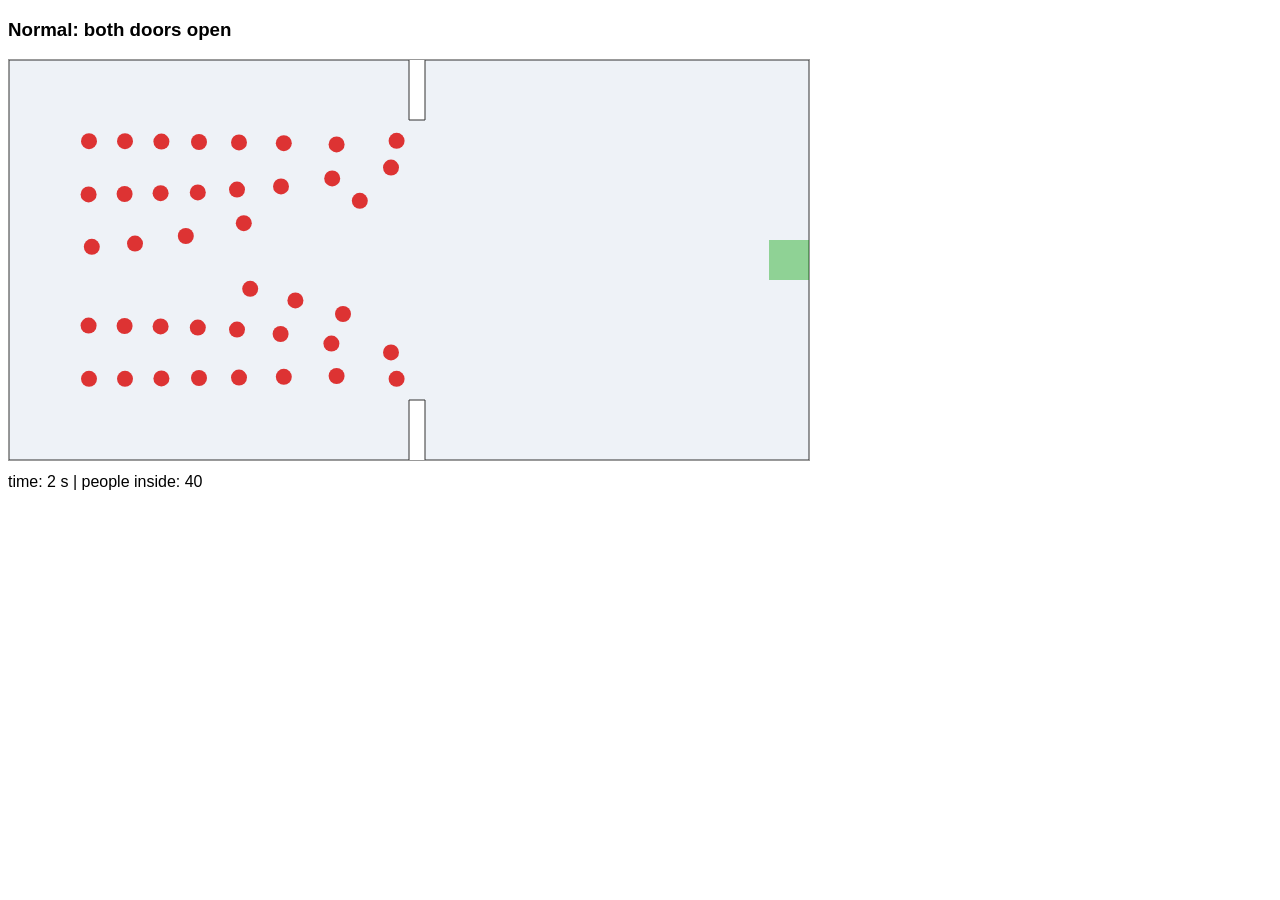
<file: data/viewer_normal.html>
<!doctype html>
<html><body style="font-family:sans-serif">
<h3 id="t"></h3>
<canvas id="c" width="800" height="400" style="border:1px solid #999"></canvas>
<div id="info" style="margin-top:8px"></div>
<script>
const D = {"title": "Normal: both doors open", "poly": [[10.0, 1.5], [10.0, 0.0], [0.0, 0.0], [0.0, 10.0], [10.0, 10.0], [10.0, 8.5], [10.4, 8.5], [10.4, 10.0], [20.0, 10.0], [20.0, 0.0], [10.4, 0.0], [10.4, 1.5], [10.0, 1.5]], "frames": [{"t": 0.0, "a": [[1, 1.0, 2.0], [2, 1.0, 3.5], [3, 1.0, 5.0], [4, 1.0, 6.5], [5, 1.0, 8.0], [6, 1.9, 2.0], [7, 1.9, 3.5], [8, 1.9, 5.0], [9, 1.9, 6.5], [10, 1.9, 8.0], [11, 2.8, 2.0], [12, 2.8, 3.5], [13, 2.8, 5.0], [14, 2.8, 6.5], [15, 2.8, 8.0], [16, 3.7, 2.0], [17, 3.7, 3.5], [18, 3.7, 5.0], [19, 3.7, 6.5], [20, 3.7, 8.0], [21, 4.6, 2.0], [22, 4.6, 3.5], [23, 4.6, 5.0], [24, 4.6, 6.5], [25, 4.6, 8.0], [26, 5.5, 2.0], [27, 5.5, 3.5], [28, 5.5, 5.0], [29, 5.5, 6.5], [30, 5.5, 8.0], [31, 6.4, 2.0], [32, 6.4, 3.5], [33, 6.4, 5.0], [34, 6.4, 6.5], [35, 6.4, 8.0], [36, 7.3, 2.0], [37, 7.3, 3.5], [38, 7.3, 5.0], [39, 7.3, 6.5], [40, 7.3, 8.0]]}, {"t": 0.25, "a": [[1, 1.12, 2.0], [2, 1.12, 3.48], [3, 1.12, 5.04], [4, 1.12, 6.52], [5, 1.12, 8.0], [6, 2.02, 2.0], [7, 2.02, 3.48], [8, 2.02, 5.04], [9, 2.02, 6.52], [10, 2.02, 8.0], [11, 2.92, 2.0], [12, 2.92, 3.48], [13, 2.93, 5.05], [14, 2.92, 6.52], [15, 2.92, 8.0], [16, 3.82, 2.01], [17, 3.82, 3.48], [18, 3.94, 5.1], [19, 3.82, 6.52], [20, 3.82, 7.99], [21, 4.72, 2.01], [22, 4.72, 3.47], [23, 4.83, 4.88], [24, 4.72, 6.53], [25, 4.72, 7.99], [26, 5.63, 2.01], [27, 5.62, 3.47], [28, 5.76, 4.85], [29, 5.62, 6.53], [30, 5.63, 7.99], [31, 6.54, 2.01], [32, 6.54, 3.46], [33, 6.64, 4.82], [34, 6.54, 6.54], [35, 6.54, 7.99], [36, 7.6, 2.03], [37, 7.58, 3.38], [38, 7.52, 5.21], [39, 7.58, 6.62], [40, 7.6, 7.97]]}, {"t": 0.5, "a": [[1, 1.25, 2.01], [2, 1.25, 3.47], [3, 1.24, 5.08], [4, 1.25, 6.53], [5, 1.25, 7.99], [6, 2.15, 2.01], [7, 2.15, 3.46], [8, 2.14, 5.08], [9, 2.15, 6.54], [10, 2.15, 7.99], [11, 3.05, 2.01], [12, 3.05, 3.46], [13, 3.08, 5.1], [14, 3.05, 6.54], [15, 3.05, 7.99], [16, 3.95, 2.01], [17, 3.95, 3.45], [18, 4.21, 5.23], [19, 3.95, 6.55], [20, 3.95, 7.99], [21, 4.85, 2.01], [22, 4.84, 3.45], [23, 4.96, 4.82], [24, 4.84, 6.55], [25, 4.85, 7.99], [26, 5.76, 2.02], [27, 5.75, 3.43], [28, 6.01, 4.69], [29, 5.75, 6.57], [30, 5.76, 7.98], [31, 6.72, 2.02], [32, 6.7, 3.4], [33, 6.88, 4.65], [34, 6.7, 6.6], [35, 6.72, 7.98], [36, 7.9, 2.06], [37, 7.85, 3.26], [38, 7.73, 5.42], [39, 7.85, 6.74], [40, 7.9, 7.94]]}, {"t": 0.75, "a": [[1, 1.37, 2.01], [2, 1.37, 3.45], [3, 1.36, 5.11], [4, 1.37, 6.55], [5, 1.37, 7.99], [6, 2.27, 2.01], [7, 2.27, 3.45], [8, 2.28, 5.12], [9, 2.27, 6.55], [10, 2.27, 7.99], [11, 3.17, 2.01], [12, 3.17, 3.44], [13, 3.27, 5.17], [14, 3.17, 6.56], [15, 3.17, 7.99], [16, 4.08, 2.02], [17, 4.07, 3.43], [18, 4.48, 5.37], [19, 4.07, 6.57], [20, 4.08, 7.98], [21, 4.98, 2.02], [22, 4.97, 3.42], [23, 5.12, 4.73], [24, 4.97, 6.58], [25, 4.98, 7.98], [26, 5.91, 2.02], [27, 5.89, 3.4], [28, 6.26, 4.52], [29, 5.89, 6.6], [30, 5.91, 7.98], [31, 6.93, 2.04], [32, 6.89, 3.34], [33, 7.13, 4.47], [34, 6.89, 6.66], [35, 6.93, 7.96], [36, 8.2, 2.08], [37, 8.12, 3.14], [38, 7.94, 5.64], [39, 8.12, 6.86], [40, 8.2, 7.92]]}, {"t": 1.0, "a": [[1, 1.5, 2.02], [2, 1.49, 3.43], [3, 1.49, 5.15], [4, 1.49, 6.57], [5, 1.5, 7.98], [6, 2.4, 2.02], [7, 2.39, 3.43], [8, 2.42, 5.17], [9, 2.39, 6.57], [10, 2.4, 7.98], [11, 3.3, 2.02], [12, 3.29, 3.42], [13, 3.47, 5.25], [14, 3.29, 6.58], [15, 3.3, 7.98], [16, 4.2, 2.02], [17, 4.19, 3.41], [18, 4.75, 5.49], [19, 4.19, 6.59], [20, 4.2, 7.98], [21, 5.11, 2.03], [22, 5.1, 3.39], [23, 5.3, 4.64], [24, 5.1, 6.61], [25, 5.11, 7.97], [26, 6.07, 2.03], [27, 6.04, 3.36], [28, 6.52, 4.36], [29, 6.04, 6.64], [30, 6.07, 7.97], [31, 7.15, 2.06], [32, 7.1, 3.27], [33, 7.38, 4.3], [34, 7.1, 6.73], [35, 7.15, 7.94], [36, 8.5, 2.11], [37, 8.4, 3.02], [38, 8.15, 5.85], [39, 8.4, 6.98], [40, 8.5, 7.89]]}, {"t": 1.25, "a": [[1, 1.62, 2.02], [2, 1.62, 3.41], [3, 1.62, 5.19], [4, 1.62, 6.59], [5, 1.62, 7.98], [6, 2.52, 2.02], [7, 2.52, 3.41], [8, 2.59, 5.22], [9, 2.52, 6.59], [10, 2.52, 7.98], [11, 3.43, 2.02], [12, 3.42, 3.4], [13, 3.69, 5.33], [14, 3.42, 6.6], [15, 3.43, 7.98], [16, 4.33, 2.03], [17, 4.32, 3.38], [18, 5.03, 5.61], [19, 4.32, 6.62], [20, 4.33, 7.97], [21, 5.26, 2.03], [22, 5.24, 3.36], [23, 5.49, 4.54], [24, 5.24, 6.64], [25, 5.26, 7.97], [26, 6.25, 2.04], [27, 6.21, 3.31], [28, 6.71, 4.24], [29, 6.21, 6.69], [30, 6.25, 7.96], [31, 7.4, 2.07], [32, 7.33, 3.19], [33, 7.62, 4.13], [34, 7.33, 6.8], [35, 7.4, 7.93], [36, 8.8, 2.11], [37, 8.68, 2.92], [38, 8.36, 6.06], [39, 8.68, 7.08], [40, 8.8, 7.89]]}, {"t": 1.5, "a": [[1, 1.75, 2.02], [2, 1.74, 3.4], [3, 1.76, 5.24], [4, 1.74, 6.6], [5, 1.75, 7.98], [6, 2.65, 2.03], [7, 2.64, 3.39], [8, 2.76, 5.28], [9, 2.64, 6.61], [10, 2.65, 7.97], [11, 3.55, 2.03], [12, 3.54, 3.38], [13, 3.92, 5.41], [14, 3.54, 6.62], [15, 3.55, 7.97], [16, 4.47, 2.03], [17, 4.45, 3.36], [18, 5.3, 5.72], [19, 4.45, 6.64], [20, 4.47, 7.97], [21, 5.41, 2.04], [22, 5.38, 3.33], [23, 5.68, 4.45], [24, 5.38, 6.67], [25, 5.41, 7.96], [26, 6.44, 2.06], [27, 6.39, 3.26], [28, 6.84, 4.17], [29, 6.39, 6.73], [30, 6.44, 7.94], [31, 7.65, 2.09], [32, 7.56, 3.11], [33, 7.87, 3.96], [34, 7.57, 6.88], [35, 7.65, 7.91], [36, 9.09, 2.1], [37, 8.97, 2.83], [38, 8.53, 6.24], [39, 8.97, 7.17], [40, 9.09, 7.9]]}, {"t": 1.75, "a": [[1, 1.87, 2.03], [2, 1.87, 3.38], [3, 1.91, 5.28], [4, 1.87, 6.62], [5, 1.87, 7.97], [6, 2.78, 2.03], [7, 2.76, 3.37], [8, 2.95, 5.34], [9, 2.76, 6.63], [10, 2.78, 7.97], [11, 3.68, 2.03], [12, 3.67, 3.36], [13, 4.16, 5.5], [14, 3.67, 6.64], [15, 3.68, 7.97], [16, 4.6, 2.04], [17, 4.58, 3.33], [18, 5.58, 5.83], [19, 4.58, 6.67], [20, 4.6, 7.96], [21, 5.57, 2.05], [22, 5.53, 3.29], [23, 5.85, 4.37], [24, 5.53, 6.71], [25, 5.57, 7.95], [26, 6.65, 2.07], [27, 6.59, 3.21], [28, 6.99, 4.08], [29, 6.59, 6.79], [30, 6.65, 7.93], [31, 7.92, 2.1], [32, 7.81, 3.01], [33, 8.11, 3.8], [34, 7.82, 6.96], [35, 7.92, 7.9], [36, 9.39, 2.07], [37, 9.26, 2.76], [38, 8.65, 6.36], [39, 9.26, 7.24], [40, 9.39, 7.94]]}, {"t": 2.0, "a": [[1, 2.0, 2.03], [2, 1.99, 3.36], [3, 2.07, 5.33], [4, 1.99, 6.64], [5, 2.0, 7.97], [6, 2.9, 2.03], [7, 2.89, 3.35], [8, 3.15, 5.41], [9, 2.89, 6.65], [10, 2.9, 7.97], [11, 3.81, 2.04], [12, 3.79, 3.34], [13, 4.42, 5.6], [14, 3.79, 6.67], [15, 3.81, 7.96], [16, 4.75, 2.05], [17, 4.72, 3.31], [18, 5.87, 5.92], [19, 4.72, 6.69], [20, 4.75, 7.95], [21, 5.75, 2.06], [22, 5.7, 3.26], [23, 6.03, 4.28], [24, 5.7, 6.76], [25, 5.75, 7.94], [26, 6.87, 2.08], [27, 6.79, 3.15], [28, 7.16, 3.99], [29, 6.8, 6.84], [30, 6.87, 7.92], [31, 8.19, 2.1], [32, 8.06, 2.91], [33, 8.35, 3.65], [34, 8.08, 7.04], [35, 8.19, 7.89], [36, 9.69, 2.03], [37, 9.55, 2.69], [38, 8.77, 6.48], [39, 9.55, 7.31], [40, 9.69, 7.98]]}, {"t": 2.25, "a": [[1, 2.13, 2.04], [2, 2.11, 3.34], [3, 2.24, 5.38], [4, 2.11, 6.66], [5, 2.13, 7.96], [6, 3.03, 2.04], [7, 3.01, 3.34], [8, 3.37, 5.48], [9, 3.01, 6.66], [10, 3.03, 7.96], [11, 3.95, 2.04], [12, 3.93, 3.31], [13, 4.67, 5.69], [14, 3.93, 6.69], [15, 3.95, 7.96], [16, 4.9, 2.05], [17, 4.87, 3.28], [18, 6.15, 6.02], [19, 4.87, 6.72], [20, 4.9, 7.95], [21, 5.93, 2.07], [22, 5.88, 3.22], [23, 6.2, 4.2], [24, 5.87, 6.81], [25, 5.93, 7.93], [26, 7.11, 2.09], [27, 7.01, 3.08], [28, 7.36, 3.89], [29, 7.02, 6.9], [30, 7.11, 7.91], [31, 8.47, 2.08], [32, 8.32, 2.82], [33, 8.6, 3.51], [34, 8.34, 7.13], [35, 8.47, 7.9], [36, 9.98, 1.96], [37, 9.73, 2.59], [38, 8.92, 6.6], [39, 9.73, 7.41], [40, 9.98, 8.04]]}, {"t": 2.5, "a": [[1, 2.25, 2.04], [2, 2.24, 3.33], [3, 2.42, 5.43], [4, 2.24, 6.67], [5, 2.25, 7.96], [6, 3.16, 2.04], [7, 3.14, 3.32], [8, 3.59, 5.56], [9, 3.14, 6.68], [10, 3.16, 7.96], [11, 4.09, 2.05], [12, 4.06, 3.29], [13, 4.94, 5.79], [14, 4.06, 6.71], [15, 4.09, 7.95], [16, 5.07, 2.06], [17, 5.02, 3.25], [18, 6.44, 6.11], [19, 5.02, 6.75], [20, 5.07, 7.94], [21, 6.13, 2.08], [22, 6.06, 3.17], [23, 6.38, 4.11], [24, 6.06, 6.87], [25, 6.13, 7.92], [26, 7.35, 2.1], [27, 7.24, 3.01], [28, 7.56, 3.79], [29, 7.25, 6.95], [30, 7.35, 7.9], [31, 8.75, 2.04], [32, 8.54, 2.74], [33, 8.82, 3.4], [34, 8.55, 7.21], [35, 8.75, 7.92], [36, 10.28, 1.97], [37, 9.74, 2.48], [38, 9.06, 6.7], [39, 9.74, 7.52], [40, 10.28, 8.04]]}, {"t": 2.75, "a": [[1, 2.38, 2.05], [2, 2.36, 3.31], [3, 2.61, 5.49], [4, 2.36, 6.69], [5, 2.38, 7.95], [6, 3.3, 2.05], [7, 3.27, 3.3], [8, 3.82, 5.63], [9, 3.27, 6.7], [10, 3.3, 7.95], [11, 4.24, 2.06], [12, 4.2, 3.27], [13, 5.21, 5.88], [14, 4.2, 6.73], [15, 4.24, 7.94], [16, 5.24, 2.07], [17, 5.18, 3.22], [18, 6.72, 6.21], [19, 5.18, 6.79], [20, 5.24, 7.93], [21, 6.34, 2.08], [22, 6.26, 3.13], [23, 6.57, 4.02], [24, 6.25, 6.92], [25, 6.34, 7.92], [26, 7.6, 2.1], [27, 7.45, 2.94], [28, 7.77, 3.68], [29, 7.47, 7.0], [30, 7.6, 7.89], [31, 9.03, 2.01], [32, 8.72, 2.67], [33, 9.09, 3.27], [34, 8.73, 7.29], [35, 9.02, 7.96], [36, 10.58, 2.02], [37, 9.8, 2.35], [38, 9.28, 6.83], [39, 9.8, 7.65], [40, 10.58, 7.98]]}, {"t": 3.0, "a": [[1, 2.51, 2.05], [2, 2.49, 3.29], [3, 2.81, 5.55], [4, 2.49, 6.71], [5, 2.51, 7.95], [6, 3.43, 2.05], [7, 3.4, 3.28], [8, 4.07, 5.71], [9, 3.4, 6.72], [10, 3.43, 7.95], [11, 4.39, 2.06], [12, 4.35, 3.25], [13, 5.48, 5.97], [14, 4.35, 6.76], [15, 4.39, 7.94], [16, 5.42, 2.07], [17, 5.35, 3.19], [18, 7.0, 6.31], [19, 5.35, 6.83], [20, 5.42, 7.93], [21, 6.56, 2.09], [22, 6.45, 3.08], [23, 6.77, 3.93], [24, 6.45, 6.98], [25, 6.56, 7.91], [26, 7.86, 2.09], [27, 7.66, 2.88], [28, 8.0, 3.58], [29, 7.68, 7.05], [30, 7.85, 7.89], [31, 9.23, 1.98], [32, 8.86, 2.6], [33, 9.34, 3.12], [34, 8.89, 7.36], [35, 9.22, 7.99], [36, 10.86, 2.11], [37, 9.9, 2.27], [38, 9.45, 6.95], [39, 9.9, 7.73], [40, 10.86, 7.89]]}, {"t": 3.25, "a": [[1, 2.64, 2.05], [2, 2.62, 3.28], [3, 3.02, 5.61], [4, 2.62, 6.73], [5, 2.64, 7.95], [6, 3.57, 2.06], [7, 3.54, 3.26], [8, 4.32, 5.79], [9, 3.54, 6.74], [10, 3.57, 7.94], [11, 4.55, 2.07], [12, 4.5, 3.22], [13, 5.76, 6.05], [14, 4.5, 6.78], [15, 4.55, 7.93], [16, 5.61, 2.08], [17, 5.53, 3.16], [18, 7.28, 6.42], [19, 5.52, 6.87], [20, 5.61, 7.92], [21, 6.79, 2.1], [22, 6.65, 3.03], [23, 6.97, 3.84], [24, 6.65, 7.02], [25, 6.79, 7.91], [26, 8.09, 2.08], [27, 7.85, 2.82], [28, 8.23, 3.49], [29, 7.88, 7.09], [30, 8.08, 7.9], [31, 9.36, 1.96], [32, 8.99, 2.54], [33, 9.47, 3.03], [34, 9.01, 7.42], [35, 9.34, 8.02], [36, 11.15, 2.2], [37, 10.05, 2.23], [38, 9.55, 7.02], [39, 10.05, 7.77], [40, 11.15, 7.8]]}, {"t": 3.5, "a": [[1, 2.78, 2.06], [2, 2.75, 3.26], [3, 3.25, 5.68], [4, 2.75, 6.74], [5, 2.78, 7.94], [6, 3.72, 2.06], [7, 3.68, 3.24], [8, 4.58, 5.87], [9, 3.68, 6.76], [10, 3.72, 7.94], [11, 4.72, 2.07], [12, 4.66, 3.2], [13, 6.04, 6.13], [14, 4.66, 6.81], [15, 4.72, 7.93], [16, 5.81, 2.09], [17, 5.71, 3.13], [18, 7.57, 6.52], [19, 5.71, 6.92], [20, 5.81, 7.91], [21, 7.01, 2.1], [22, 6.85, 2.98], [23, 7.18, 3.76], [24, 6.86, 7.06], [25, 7.01, 7.91], [26, 8.3, 2.06], [27, 8.03, 2.77], [28, 8.43, 3.41], [29, 8.06, 7.13], [30, 8.29, 7.9], [31, 9.47, 1.95], [32, 9.06, 2.51], [33, 9.59, 2.95], [34, 9.09, 7.46], [35, 9.45, 8.04], [36, 11.43, 2.3], [37, 10.24, 2.24], [38, 9.66, 7.1], [39, 10.24, 7.76], [40, 11.43, 7.71]]}, {"t": 3.75, "a": [[1, 2.91, 2.06], [2, 2.88, 3.24], [3, 3.48, 5.75], [4, 2.88, 6.76], [5, 2.91, 7.94], [6, 3.87, 2.07], [7, 3.83, 3.22], [8, 4.84, 5.95], [9, 3.83, 6.78], [10, 3.87, 7.93], [11, 4.89, 2.08], [12, 4.82, 3.17], [13, 6.32, 6.22], [14, 4.82, 6.85], [15, 4.89, 7.92], [16, 6.01, 2.09], [17, 5.9, 3.09], [18, 7.86, 6.59], [19, 5.89, 6.96], [20, 6.01, 7.91], [21, 7.23, 2.1], [22, 7.04, 2.93], [23, 7.39, 3.67], [24, 7.05, 7.09], [25, 7.23, 7.91], [26, 8.49, 2.03], [27, 8.18, 2.73], [28, 8.64, 3.32], [29, 8.22, 7.19], [30, 8.48, 7.92], [31, 9.62, 1.93], [32, 9.18, 2.47], [33, 9.76, 2.76], [34, 9.19, 7.51], [35, 9.63, 8.07], [36, 11.72, 2.39], [37, 10.45, 2.23], [38, 9.76, 7.27], [39, 10.45, 7.77], [40, 11.72, 7.61]]}, {"t": 4.0, "a": [[1, 3.06, 2.07], [2, 3.02, 3.22], [3, 3.71, 5.81], [4, 3.02, 6.78], [5, 3.06, 7.93], [6, 4.03, 2.07], [7, 3.98, 3.2], [8, 5.11, 6.02], [9, 3.98, 6.81], [10, 4.03, 7.93], [11, 5.08, 2.08], [12, 4.99, 3.14], [13, 6.6, 6.31], [14, 4.99, 6.88], [15, 5.08, 7.92], [16, 6.22, 2.1], [17, 6.08, 3.06], [18, 8.16, 6.6], [19, 6.08, 7.0], [20, 6.21, 7.91], [21, 7.44, 2.09], [22, 7.22, 2.89], [23, 7.6, 3.6], [24, 7.23, 7.11], [25, 7.44, 7.92], [26, 8.67, 2.0], [27, 8.33, 2.68], [28, 8.82, 3.25], [29, 8.35, 7.25], [30, 8.67, 7.96], [31, 9.85, 1.91], [32, 9.23, 2.41], [33, 9.77, 2.66], [34, 9.23, 7.59], [35, 9.89, 8.09], [36, 12.0, 2.49], [37, 10.67, 2.28], [38, 9.77, 7.36], [39, 10.67, 7.72], [40, 12.0, 7.51]]}, {"t": 4.25, "a": [[1, 3.2, 2.07], [2, 3.16, 3.2], [3, 3.96, 5.88], [4, 3.16, 6.8], [5, 3.2, 7.93], [6, 4.19, 2.08], [7, 4.13, 3.18], [8, 5.38, 6.09], [9, 4.13, 6.83], [10, 4.19, 7.92], [11, 5.26, 2.09], [12, 5.17, 3.12], [13, 6.89, 6.4], [14, 5.16, 6.92], [15, 5.26, 7.91], [16, 6.42, 2.1], [17, 6.27, 3.03], [18, 8.46, 6.63], [19, 6.26, 7.04], [20, 6.42, 7.91], [21, 7.65, 2.08], [22, 7.39, 2.84], [23, 7.8, 3.52], [24, 7.41, 7.14], [25, 7.65, 7.93], [26, 8.9, 1.84], [27, 8.45, 2.64], [28, 8.97, 3.18], [29, 8.46, 7.32], [30, 8.9, 8.15], [31, 10.07, 1.91], [32, 9.31, 2.32], [33, 9.78, 2.64], [34, 9.31, 7.68], [35, 10.09, 8.09], [36, 12.29, 2.58], [37, 10.9, 2.35], [38, 9.77, 7.35], [39, 10.9, 7.65], [40, 12.29, 7.42]]}, {"t": 4.5, "a": [[1, 3.35, 2.07], [2, 3.3, 3.19], [3, 4.21, 5.95], [4, 3.3, 6.82], [5, 3.35, 7.93], [6, 4.36, 2.08], [7, 4.29, 3.15], [8, 5.66, 6.16], [9, 4.29, 6.86], [10, 4.36, 7.92], [11, 5.45, 2.09], [12, 5.34, 3.09], [13, 7.17, 6.48], [14, 5.33, 6.96], [15, 5.45, 7.91], [16, 6.63, 2.1], [17, 6.45, 3.0], [18, 8.7, 6.69], [19, 6.45, 7.07], [20, 6.63, 7.91], [21, 7.88, 2.06], [22, 7.55, 2.8], [23, 7.98, 3.46], [24, 7.57, 7.17], [25, 7.87, 7.94], [26, 9.14, 1.67], [27, 8.57, 2.59], [28, 9.08, 3.13], [29, 8.57, 7.39], [30, 9.14, 8.32], [31, 10.22, 1.93], [32, 9.4, 2.25], [33, 9.77, 2.71], [34, 9.42, 7.74], [35, 10.23, 8.06], [36, 12.57, 2.68], [37, 11.15, 2.43], [38, 9.76, 7.27], [39, 11.15, 7.57], [40, 12.57, 7.32]]}, {"t": 4.75, "a": [[1, 3.51, 2.08], [2, 3.45, 3.17], [3, 4.47, 6.01], [4, 3.45, 6.84], [5, 3.51, 7.92], [6, 4.54, 2.09], [7, 4.45, 3.13], [8, 5.93, 6.24], [9, 4.45, 6.89], [10, 4.54, 7.92], [11, 5.65, 2.1], [12, 5.52, 3.06], [13, 7.44, 6.54], [14, 5.51, 6.99], [15, 5.65, 7.91], [16, 6.85, 2.1], [17, 6.62, 2.98], [18, 8.87, 6.75], [19, 6.62, 7.09], [20, 6.84, 7.92], [21, 8.11, 2.04], [22, 7.7, 2.76], [23, 8.15, 3.4], [24, 7.71, 7.21], [25, 8.11, 7.95], [26, 9.41, 1.54], [27, 8.68, 2.55], [28, 9.16, 3.09], [29, 8.69, 7.44], [30, 9.42, 8.44], [31, 10.39, 1.98], [32, 9.51, 2.19], [33, 9.77, 2.71], [34, 9.53, 7.79], [35, 10.4, 8.02], [36, 12.86, 2.77], [37, 11.4, 2.51], [38, 9.76, 7.23], [39, 11.4, 7.49], [40, 12.85, 7.23]]}, {"t": 5.0, "a": [[1, 3.67, 2.08], [2, 3.6, 3.15], [3, 4.74, 6.07], [4, 3.6, 6.86], [5, 3.67, 7.92], [6, 4.72, 2.09], [7, 4.62, 3.11], [8, 6.2, 6.31], [9, 4.61, 6.92], [10, 4.72, 7.91], [11, 5.85, 2.1], [12, 5.69, 3.04], [13, 7.68, 6.57], [14, 5.69, 7.03], [15, 5.85, 7.91], [16, 7.07, 2.1], [17, 6.79, 2.95], [18, 9.0, 6.79], [19, 6.79, 7.11], [20, 7.06, 7.92], [21, 8.36, 1.99], [22, 7.84, 2.72], [23, 8.29, 3.34], [24, 7.85, 7.27], [25, 8.36, 8.0], [26, 9.7, 1.47], [27, 8.81, 2.52], [28, 9.23, 3.07], [29, 8.81, 7.48], [30, 9.71, 8.5], [31, 10.57, 2.03], [32, 9.63, 2.11], [33, 9.76, 2.68], [34, 9.65, 7.84], [35, 10.58, 7.96], [36, 13.14, 2.87], [37, 11.66, 2.59], [38, 9.75, 7.24], [39, 11.66, 7.41], [40, 13.14, 7.13]]}, {"t": 5.25, "a": [[1, 3.83, 2.08], [2, 3.76, 3.13], [3, 5.0, 6.13], [4, 3.75, 6.87], [5, 3.83, 7.92], [6, 4.91, 2.09], [7, 4.79, 3.09], [8, 6.46, 6.39], [9, 4.78, 6.96], [10, 4.9, 7.91], [11, 6.06, 2.1], [12, 5.86, 3.01], [13, 7.9, 6.6], [14, 5.86, 7.05], [15, 6.06, 7.91], [16, 7.29, 2.1], [17, 6.96, 2.93], [18, 9.1, 6.83], [19, 6.95, 7.13], [20, 7.29, 7.93], [21, 8.59, 1.91], [22, 7.98, 2.67], [23, 8.43, 3.29], [24, 7.98, 7.33], [25, 8.59, 8.08], [26, 9.76, 1.41], [27, 8.93, 2.51], [28, 9.44, 3.15], [29, 8.93, 7.5], [30, 9.75, 8.52], [31, 10.78, 2.1], [32, 9.77, 2.05], [33, 9.76, 2.63], [34, 9.79, 7.87], [35, 10.78, 7.9], [36, 13.42, 2.96], [37, 11.93, 2.67], [38, 9.75, 7.27], [39, 11.93, 7.33], [40, 13.42, 7.04]]}, {"t": 5.5, "a": [[1, 4.0, 2.09], [2, 3.92, 3.11], [3, 5.27, 6.19], [4, 3.91, 6.89], [5, 4.0, 7.91], [6, 5.1, 2.1], [7, 4.96, 3.07], [8, 6.71, 6.45], [9, 4.95, 6.99], [10, 5.09, 7.91], [11, 6.27, 2.1], [12, 6.04, 2.99], [13, 8.09, 6.64], [14, 6.03, 7.07], [15, 6.27, 7.92], [16, 7.52, 2.09], [17, 7.12, 2.9], [18, 9.18, 6.85], [19, 7.11, 7.16], [20, 7.51, 7.94], [21, 8.78, 1.87], [22, 8.11, 2.63], [23, 8.59, 3.24], [24, 8.11, 7.38], [25, 8.76, 8.14], [26, 9.74, 1.41], [27, 9.03, 2.52], [28, 9.72, 3.2], [29, 9.03, 7.52], [30, 9.74, 8.51], [31, 10.99, 2.17], [32, 9.93, 2.02], [33, 9.75, 2.59], [34, 9.94, 7.89], [35, 11.0, 7.83], [36, 13.71, 3.06], [37, 12.2, 2.75], [38, 9.75, 7.31], [39, 12.2, 7.25], [40, 13.71, 6.94]]}, {"t": 5.75, "a": [[1, 4.18, 2.09], [2, 4.08, 3.09], [3, 5.52, 6.25], [4, 4.07, 6.91], [5, 4.18, 7.91], [6, 5.29, 2.1], [7, 5.13, 3.04], [8, 6.94, 6.5], [9, 5.12, 7.02], [10, 5.29, 7.91], [11, 6.48, 2.1], [12, 6.2, 2.97], [13, 8.25, 6.68], [14, 6.2, 7.09], [15, 6.48, 7.92], [16, 7.73, 2.07], [17, 7.27, 2.88], [18, 9.26, 6.86], [19, 7.26, 7.2], [20, 7.72, 7.96], [21, 8.92, 1.84], [22, 8.23, 2.61], [23, 8.75, 3.19], [24, 8.23, 7.41], [25, 8.9, 8.18], [26, 9.74, 1.46], [27, 9.1, 2.51], [28, 9.73, 3.15], [29, 9.1, 7.54], [30, 9.75, 8.43], [31, 11.22, 2.24], [32, 10.1, 2.02], [33, 9.75, 2.54], [34, 10.11, 7.88], [35, 11.22, 7.75], [36, 13.99, 3.15], [37, 12.47, 2.84], [38, 9.75, 7.37], [39, 12.47, 7.16], [40, 13.99, 6.85]]}, {"t": 6.0, "a": [[1, 4.36, 2.09], [2, 4.24, 3.07], [3, 5.77, 6.31], [4, 4.24, 6.93], [5, 4.36, 7.91], [6, 5.49, 2.1], [7, 5.29, 3.02], [8, 7.16, 6.54], [9, 5.29, 7.04], [10, 5.49, 7.91], [11, 6.69, 2.1], [12, 6.37, 2.95], [13, 8.42, 6.72], [14, 6.36, 7.11], [15, 6.69, 7.92], [16, 7.92, 2.03], [17, 7.41, 2.85], [18, 9.54, 6.87], [19, 7.4, 7.24], [20, 7.91, 8.0], [21, 9.03, 1.83], [22, 8.34, 2.6], [23, 8.87, 3.16], [24, 8.34, 7.43], [25, 9.01, 8.21], [26, 9.75, 1.55], [27, 9.15, 2.5], [28, 9.74, 3.1], [29, 9.16, 7.55], [30, 9.78, 8.37], [31, 11.46, 2.32], [32, 10.3, 2.04], [33, 9.76, 2.47], [34, 10.3, 7.86], [35, 11.46, 7.67], [36, 14.28, 3.25], [37, 12.75, 2.92], [38, 9.76, 7.45], [39, 12.75, 7.08], [40, 14.28, 6.75]]}, {"t": 6.25, "a": [[1, 4.54, 2.09], [2, 4.4, 3.05], [3, 6.01, 6.37], [4, 4.4, 6.95], [5, 4.54, 7.91], [6, 5.69, 2.1], [7, 5.46, 3.0], [8, 7.38, 6.57], [9, 5.45, 7.07], [10, 5.69, 7.92], [11, 6.89, 2.1], [12, 6.52, 2.93], [13, 8.6, 6.76], [14, 6.52, 7.14], [15, 6.89, 7.93], [16, 8.09, 1.99], [17, 7.55, 2.83], [18, 9.73, 6.93], [19, 7.53, 7.29], [20, 8.07, 8.04], [21, 9.11, 1.81], [22, 8.44, 2.6], [23, 8.98, 3.14], [24, 8.44, 7.45], [25, 9.1, 8.22], [26, 9.79, 1.63], [27, 9.2, 2.48], [28, 9.75, 3.03], [29, 9.18, 7.5], [30, 9.84, 8.3], [31, 11.71, 2.41], [32, 10.5, 2.07], [33, 9.8, 2.37], [34, 10.5, 7.83], [35, 11.71, 7.59], [36, 14.56, 3.35], [37, 13.03, 3.01], [38, 9.77, 7.56], [39, 13.03, 6.99], [40, 14.56, 6.66]]}, {"t": 6.5, "a": [[1, 4.73, 2.1], [2, 4.57, 3.04], [3, 6.25, 6.43], [4, 4.56, 6.97], [5, 4.73, 7.9], [6, 5.89, 2.1], [7, 5.62, 2.98], [8, 7.58, 6.6], [9, 5.62, 7.09], [10, 5.89, 7.92], [11, 7.09, 2.1], [12, 6.68, 2.91], [13, 8.77, 6.79], [14, 6.67, 7.16], [15, 7.08, 7.94], [16, 8.23, 1.95], [17, 7.67, 2.81], [18, 9.74, 6.99], [19, 7.65, 7.33], [20, 8.22, 8.09], [21, 9.18, 1.78], [22, 8.53, 2.6], [23, 9.06, 3.13], [24, 8.52, 7.46], [25, 9.18, 8.22], [26, 9.88, 1.71], [27, 9.25, 2.46], [28, 9.76, 2.96], [29, 9.22, 7.49], [30, 9.94, 8.25], [31, 11.96, 2.49], [32, 10.71, 2.13], [33, 9.88, 2.29], [34, 10.7, 7.77], [35, 11.96, 7.51], [36, 14.85, 3.44], [37, 13.31, 3.1], [38, 9.8, 7.63], [39, 13.31, 6.9], [40, 14.85, 6.56]]}, {"t": 6.75, "a": [[1, 4.92, 2.1], [2, 4.73, 3.02], [3, 6.47, 6.47], [4, 4.73, 6.98], [5, 4.92, 7.9], [6, 6.09, 2.1], [7, 5.79, 2.97], [8, 7.77, 6.63], [9, 5.78, 7.1], [10, 6.08, 7.92], [11, 7.27, 2.09], [12, 6.82, 2.89], [13, 8.9, 6.82], [14, 6.81, 7.19], [15, 7.26, 7.96], [16, 8.36, 1.93], [17, 7.79, 2.79], [18, 9.75, 7.03], [19, 7.76, 7.36], [20, 8.35, 8.12], [21, 9.26, 1.75], [22, 8.61, 2.6], [23, 9.14, 3.13], [24, 8.59, 7.47], [25, 9.29, 8.24], [26, 10.05, 1.73], [27, 9.31, 2.43], [28, 9.76, 2.89], [29, 9.26, 7.52], [30, 10.19, 8.24], [31, 12.22, 2.58], [32, 10.93, 2.19], [33, 10.0, 2.26], [34, 10.92, 7.7], [35, 12.22, 7.42], [36, 15.13, 3.54], [37, 13.59, 3.18], [38, 9.83, 7.68], [39, 13.59, 6.82], [40, 15.13, 6.47]]}, {"t": 7.0, "a": [[1, 5.11, 2.1], [2, 4.89, 3.0], [3, 6.69, 6.51], [4, 4.89, 7.0], [5, 5.11, 7.9], [6, 6.28, 2.1], [7, 5.94, 2.95], [8, 7.95, 6.66], [9, 5.93, 7.12], [10, 6.28, 7.93], [11, 7.44, 2.09], [12, 6.96, 2.87], [13, 9.0, 6.84], [14, 6.94, 7.22], [15, 7.43, 7.98], [16, 8.49, 1.91], [17, 7.89, 2.78], [18, 9.76, 7.08], [19, 7.86, 7.38], [20, 8.48, 8.15], [21, 9.4, 1.7], [22, 8.69, 2.6], [23, 9.2, 3.12], [24, 8.65, 7.47], [25, 9.43, 8.27], [26, 10.35, 1.74], [27, 9.4, 2.35], [28, 9.77, 2.83], [29, 9.3, 7.55], [30, 10.49, 8.2], [31, 12.48, 2.66], [32, 11.16, 2.27], [33, 10.14, 2.27], [34, 11.14, 7.62], [35, 12.48, 7.33], [36, 15.42, 3.63], [37, 13.87, 3.27], [38, 9.89, 7.73], [39, 13.87, 6.73], [40, 15.41, 6.37]]}, {"t": 7.25, "a": [[1, 5.31, 2.1], [2, 5.05, 2.99], [3, 6.9, 6.53], [4, 5.05, 7.01], [5, 5.3, 7.91], [6, 6.47, 2.1], [7, 6.09, 2.93], [8, 8.1, 6.68], [9, 6.08, 7.13], [10, 6.46, 7.93], [11, 7.61, 2.07], [12, 7.09, 2.85], [13, 9.09, 6.86], [14, 7.07, 7.26], [15, 7.59, 8.02], [16, 8.64, 1.89], [17, 8.0, 2.77], [18, 9.76, 7.13], [19, 7.95, 7.4], [20, 8.63, 8.18], [21, 9.67, 1.58], [22, 8.79, 2.58], [23, 9.28, 3.13], [24, 8.72, 7.47], [25, 9.7, 8.37], [26, 10.65, 1.71], [27, 9.54, 2.22], [28, 9.77, 2.77], [29, 9.34, 7.59], [30, 10.78, 8.13], [31, 12.75, 2.75], [32, 11.39, 2.35], [33, 10.31, 2.26], [34, 11.38, 7.54], [35, 12.75, 7.25], [36, 15.7, 3.73], [37, 14.16, 3.36], [38, 9.99, 7.76], [39, 14.16, 6.64], [40, 15.7, 6.27]]}, {"t": 7.5, "a": [[1, 5.5, 2.1], [2, 5.21, 2.97], [3, 7.1, 6.55], [4, 5.21, 7.03], [5, 5.49, 7.91], [6, 6.65, 2.1], [7, 6.24, 2.91], [8, 8.24, 6.71], [9, 6.23, 7.15], [10, 6.64, 7.94], [11, 7.77, 2.06], [12, 7.21, 2.83], [13, 9.16, 6.88], [14, 7.18, 7.29], [15, 7.75, 8.06], [16, 8.79, 1.87], [17, 8.1, 2.76], [18, 9.77, 7.17], [19, 8.04, 7.41], [20, 8.8, 8.2], [21, 9.74, 1.49], [22, 8.91, 2.57], [23, 9.36, 3.19], [24, 8.78, 7.47], [25, 9.8, 8.35], [26, 10.95, 1.7], [27, 9.7, 2.13], [28, 9.77, 2.72], [29, 9.4, 7.66], [30, 11.07, 8.06], [31, 13.02, 2.84], [32, 11.64, 2.43], [33, 10.49, 2.25], [34, 11.61, 7.45], [35, 13.02, 7.16], [36, 15.98, 3.82], [37, 14.44, 3.44], [38, 10.12, 7.77], [39, 14.44, 6.56], [40, 15.98, 6.18]]}, {"t": 7.75, "a": [[1, 5.68, 2.09], [2, 5.37, 2.96], [3, 7.28, 6.58], [4, 5.36, 7.05], [5, 5.68, 7.91], [6, 6.83, 2.09], [7, 6.38, 2.9], [8, 8.37, 6.73], [9, 6.36, 7.16], [10, 6.82, 7.96], [11, 7.93, 2.04], [12, 7.33, 2.82], [13, 9.23, 6.89], [14, 7.29, 7.32], [15, 7.91, 8.1], [16, 8.93, 1.85], [17, 8.21, 2.76], [18, 9.77, 7.24], [19, 8.12, 7.42], [20, 8.94, 8.22], [21, 9.75, 1.44], [22, 9.01, 2.56], [23, 9.48, 3.23], [24, 8.84, 7.48], [25, 9.85, 8.3], [26, 11.24, 1.75], [27, 9.85, 2.09], [28, 9.76, 2.67], [29, 9.46, 7.73], [30, 11.36, 7.98], [31, 13.29, 2.93], [32, 11.89, 2.51], [33, 10.68, 2.32], [34, 11.86, 7.36], [35, 13.29, 7.07], [36, 16.27, 3.92], [37, 14.72, 3.53], [38, 10.3, 7.75], [39, 14.72, 6.47], [40, 16.27, 6.08]]}, {"t": 8.0, "a": [[1, 5.87, 2.09], [2, 5.52, 2.94], [3, 7.44, 6.6], [4, 5.51, 7.06], [5, 5.86, 7.91], [6, 7.0, 2.08], [7, 6.52, 2.88], [8, 8.48, 6.75], [9, 6.5, 7.17], [10, 6.99, 7.98], [11, 8.08, 2.03], [12, 7.45, 2.8], [13, 9.35, 6.84], [14, 7.39, 7.34], [15, 8.06, 8.13], [16, 9.04, 1.85], [17, 8.31, 2.75], [18, 9.78, 7.28], [19, 8.2, 7.43], [20, 9.05, 8.27], [21, 9.75, 1.45], [22, 9.09, 2.56], [23, 9.72, 3.24], [24, 8.91, 7.5], [25, 9.92, 8.26], [26, 11.53, 1.83], [27, 9.99, 2.07], [28, 9.75, 2.63], [29, 9.51, 7.77], [30, 11.65, 7.9], [31, 13.56, 3.02], [32, 12.14, 2.6], [33, 10.87, 2.4], [34, 12.11, 7.26], [35, 13.56, 6.97], [36, 16.55, 4.01], [37, 15.01, 3.62], [38, 10.48, 7.76], [39, 15.01, 6.38], [40, 16.55, 5.99]]}, {"t": 8.25, "a": [[1, 6.05, 2.09], [2, 5.67, 2.92], [3, 7.6, 6.62], [4, 5.66, 7.08], [5, 6.04, 7.91], [6, 7.17, 2.08], [7, 6.65, 2.86], [8, 8.59, 6.78], [9, 6.62, 7.19], [10, 7.16, 8.01], [11, 8.22, 2.01], [12, 7.56, 2.79], [13, 9.45, 6.8], [14, 7.49, 7.36], [15, 8.22, 8.15], [16, 9.13, 1.85], [17, 8.41, 2.75], [18, 9.77, 7.32], [19, 8.28, 7.43], [20, 9.29, 8.42], [21, 9.75, 1.5], [22, 9.15, 2.55], [23, 9.72, 3.19], [24, 8.97, 7.5], [25, 10.07, 8.23], [26, 11.82, 1.92], [27, 10.14, 2.07], [28, 9.76, 2.57], [29, 9.55, 7.82], [30, 11.94, 7.83], [31, 13.84, 3.12], [32, 12.4, 2.69], [33, 11.09, 2.47], [34, 12.36, 7.16], [35, 13.84, 6.88], [36, 16.84, 4.11], [37, 15.29, 3.71], [38, 10.74, 7.69], [39, 15.29, 6.29], [40, 16.84, 5.89]]}, {"t": 8.5, "a": [[1, 6.23, 2.09], [2, 5.81, 2.91], [3, 7.75, 6.65], [4, 5.8, 7.09], [5, 6.22, 7.92], [6, 7.32, 2.06], [7, 6.77, 2.85], [8, 8.71, 6.8], [9, 6.74, 7.2], [10, 7.32, 8.05], [11, 8.34, 2.0], [12, 7.67, 2.79], [13, 9.65, 6.76], [14, 7.59, 7.37], [15, 8.41, 8.18], [16, 9.23, 1.89], [17, 8.49, 2.75], [18, 9.77, 7.36], [19, 8.35, 7.44], [20, 9.57, 8.54], [21, 9.77, 1.58], [22, 9.18, 2.6], [23, 9.73, 3.13], [24, 9.03, 7.51], [25, 10.36, 8.18], [26, 12.1, 2.02], [27, 10.31, 2.08], [28, 9.76, 2.47], [29, 9.6, 7.89], [30, 12.23, 7.76], [31, 14.12, 3.21], [32, 12.66, 2.78], [33, 11.31, 2.55], [34, 12.62, 7.05], [35, 14.12, 6.79], [36, 17.12, 4.2], [37, 15.58, 3.79], [38, 11.02, 7.59], [39, 15.58, 6.21], [40, 17.12, 5.8]]}, {"t": 8.75, "a": [[1, 6.4, 2.08], [2, 5.95, 2.89], [3, 7.89, 6.67], [4, 5.93, 7.11], [5, 6.4, 7.93], [6, 7.48, 2.05], [7, 6.9, 2.84], [8, 8.84, 6.83], [9, 6.85, 7.21], [10, 7.49, 8.08], [11, 8.46, 1.99], [12, 7.77, 2.78], [13, 9.72, 6.77], [14, 7.68, 7.38], [15, 8.6, 8.19], [16, 9.26, 1.93], [17, 8.57, 2.75], [18, 9.76, 7.4], [19, 8.42, 7.46], [20, 9.74, 8.6], [21, 9.82, 1.66], [22, 9.24, 2.64], [23, 9.75, 3.06], [24, 9.1, 7.53], [25, 10.52, 8.13], [26, 12.38, 2.12], [27, 10.49, 2.11], [28, 9.8, 2.37], [29, 9.68, 7.96], [30, 12.52, 7.68], [31, 14.4, 3.3], [32, 12.93, 2.87], [33, 11.55, 2.63], [34, 12.88, 6.95], [35, 14.4, 6.7], [36, 17.41, 4.3], [37, 15.87, 3.88], [38, 11.31, 7.5], [39, 15.86, 6.12], [40, 17.41, 5.7]]}, {"t": 9.0, "a": [[1, 6.56, 2.08], [2, 6.08, 2.88], [3, 8.03, 6.69], [4, 6.06, 7.12], [5, 6.57, 7.94], [6, 7.61, 2.04], [7, 7.01, 2.82], [8, 8.95, 6.86], [9, 6.96, 7.21], [10, 7.67, 8.11], [11, 8.55, 1.99], [12, 7.87, 2.78], [13, 9.74, 6.83], [14, 7.76, 7.39], [15, 8.77, 8.2], [16, 9.29, 1.89], [17, 8.64, 2.75], [18, 9.76, 7.44], [19, 8.49, 7.47], [20, 9.75, 8.64], [21, 9.91, 1.72], [22, 9.28, 2.59], [23, 9.76, 2.99], [24, 9.17, 7.57], [25, 10.68, 8.08], [26, 12.67, 2.22], [27, 10.68, 2.16], [28, 9.87, 2.3], [29, 9.79, 8.01], [30, 12.81, 7.6], [31, 14.68, 3.39], [32, 13.2, 2.96], [33, 11.79, 2.7], [34, 13.15, 6.85], [35, 14.68, 6.6], [36, 17.69, 4.39], [37, 16.15, 3.97], [38, 11.59, 7.41], [39, 16.15, 6.03], [40, 17.69, 5.61]]}, {"t": 9.25, "a": [[1, 6.72, 2.07], [2, 6.21, 2.86], [3, 8.15, 6.72], [4, 6.18, 7.14], [5, 6.75, 7.95], [6, 7.74, 2.02], [7, 7.12, 2.81], [8, 9.03, 6.89], [9, 7.06, 7.21], [10, 7.84, 8.14], [11, 8.63, 1.98], [12, 7.96, 2.77], [13, 9.75, 6.86], [14, 7.84, 7.4], [15, 8.91, 8.23], [16, 9.36, 1.86], [17, 8.7, 2.75], [18, 9.77, 7.47], [19, 8.56, 7.49], [20, 9.74, 8.64], [21, 10.11, 1.73], [22, 9.33, 2.54], [23, 9.77, 2.96], [24, 9.23, 7.66], [25, 10.87, 8.02], [26, 12.95, 2.32], [27, 10.89, 2.22], [28, 9.98, 2.27], [29, 9.92, 8.04], [30, 13.1, 7.51], [31, 14.96, 3.49], [32, 13.47, 3.06], [33, 12.04, 2.78], [34, 13.42, 6.74], [35, 14.96, 6.51], [36, 17.98, 4.49], [37, 16.44, 4.06], [38, 11.88, 7.32], [39, 16.44, 5.94], [40, 17.98, 5.51]]}, {"t": 9.5, "a": [[1, 6.87, 2.06], [2, 6.34, 2.85], [3, 8.27, 6.74], [4, 6.3, 7.15], [5, 6.93, 7.97], [6, 7.86, 2.01], [7, 7.23, 2.81], [8, 9.12, 6.97], [9, 7.16, 7.21], [10, 8.0, 8.15], [11, 8.72, 1.98], [12, 8.04, 2.77], [13, 9.76, 6.85], [14, 7.92, 7.41], [15, 9.01, 8.32], [16, 9.46, 1.82], [17, 8.77, 2.76], [18, 9.77, 7.48], [19, 8.63, 7.51], [20, 9.74, 8.59], [21, 10.4, 1.75], [22, 9.38, 2.48], [23, 9.76, 2.95], [24, 9.3, 7.77], [25, 11.08, 7.95], [26, 13.23, 2.42], [27, 11.1, 2.29], [28, 10.12, 2.26], [29, 10.06, 8.04], [30, 13.38, 7.42], [31, 15.24, 3.58], [32, 13.74, 3.16], [33, 12.29, 2.86], [34, 13.69, 6.64], [35, 15.24, 6.42], [36, 18.26, 4.57], [37, 16.72, 4.15], [38, 12.17, 7.23], [39, 16.72, 5.85], [40, 18.26, 5.43]]}, {"t": 9.75, "a": [[1, 7.02, 2.05], [2, 6.46, 2.83], [3, 8.38, 6.76], [4, 6.41, 7.17], [5, 7.1, 7.98], [6, 7.97, 2.0], [7, 7.33, 2.8], [8, 9.17, 7.05], [9, 7.26, 7.21], [10, 8.16, 8.17], [11, 8.82, 1.98], [12, 8.12, 2.76], [13, 9.77, 6.87], [14, 8.0, 7.42], [15, 9.14, 8.55], [16, 9.61, 1.77], [17, 8.84, 2.76], [18, 9.77, 7.51], [19, 8.71, 7.54], [20, 9.76, 8.54], [21, 10.7, 1.72], [22, 9.43, 2.43], [23, 9.77, 2.91], [24, 9.33, 7.86], [25, 11.3, 7.87], [26, 13.51, 2.53], [27, 11.32, 2.37], [28, 10.27, 2.26], [29, 10.23, 8.02], [30, 13.67, 7.34], [31, 15.52, 3.68], [32, 14.01, 3.26], [33, 12.55, 2.94], [34, 13.96, 6.54], [35, 15.52, 6.32], [36, 18.56, 4.63], [37, 17.01, 4.23], [38, 12.45, 7.15], [39, 17.01, 5.77], [40, 18.56, 5.37]]}, {"t": 10.0, "a": [[1, 7.15, 2.04], [2, 6.57, 2.81], [3, 8.49, 6.79], [4, 6.52, 7.19], [5, 7.26, 8.0], [6, 8.08, 1.99], [7, 7.43, 2.8], [8, 9.22, 7.13], [9, 7.35, 7.21], [10, 8.32, 8.18], [11, 8.93, 1.96], [12, 8.2, 2.76], [13, 9.77, 6.93], [14, 8.08, 7.43], [15, 9.26, 8.78], [16, 9.79, 1.74], [17, 8.91, 2.76], [18, 9.79, 7.61], [19, 8.77, 7.57], [20, 9.78, 8.43], [21, 11.0, 1.74], [22, 9.48, 2.38], [23, 9.76, 2.9], [24, 9.33, 7.96], [25, 11.53, 7.79], [26, 13.79, 2.63], [27, 11.55, 2.45], [28, 10.44, 2.24], [29, 10.4, 7.99], [30, 13.96, 7.24], [31, 15.8, 3.77], [32, 14.29, 3.35], [33, 12.82, 3.02], [34, 14.24, 6.45], [35, 15.8, 6.23], [36, 18.86, 4.65], [37, 17.3, 4.32], [38, 12.74, 7.06], [39, 17.3, 5.68], [40, 18.86, 5.35]]}, {"t": 10.25, "a": [[1, 7.28, 2.03], [2, 6.68, 2.8], [3, 8.58, 6.81], [4, 6.62, 7.2], [5, 7.43, 8.01], [6, 8.2, 1.99], [7, 7.52, 2.79], [8, 9.26, 7.2], [9, 7.44, 7.2], [10, 8.46, 8.21], [11, 9.05, 1.92], [12, 8.28, 2.75], [13, 9.79, 6.98], [14, 8.15, 7.45], [15, 9.53, 8.9], [16, 9.94, 1.76], [17, 8.98, 2.76], [18, 9.85, 7.69], [19, 8.82, 7.61], [20, 9.82, 8.35], [21, 11.3, 1.8], [22, 9.55, 2.33], [23, 9.76, 2.9], [24, 9.3, 8.04], [25, 11.78, 7.71], [26, 14.08, 2.73], [27, 11.79, 2.53], [28, 10.63, 2.29], [29, 10.59, 7.95], [30, 14.24, 7.15], [31, 16.09, 3.86], [32, 14.56, 3.45], [33, 13.08, 3.1], [34, 14.52, 6.35], [35, 16.09, 6.14], [37, 17.58, 4.41], [38, 13.03, 6.97], [39, 17.58, 5.59]]}, {"t": 10.5, "a": [[1, 7.41, 2.02], [2, 6.79, 2.78], [3, 8.68, 6.83], [4, 6.72, 7.22], [5, 7.6, 8.02], [6, 8.31, 1.98], [7, 7.61, 2.79], [8, 9.32, 7.27], [9, 7.53, 7.2], [10, 8.65, 8.29], [11, 9.17, 1.86], [12, 8.35, 2.75], [13, 9.77, 6.94], [14, 8.22, 7.46], [15, 9.7, 8.91], [16, 10.14, 1.79], [17, 9.06, 2.74], [18, 9.95, 7.73], [19, 8.87, 7.65], [20, 9.88, 8.3], [21, 11.59, 1.88], [22, 9.64, 2.31], [23, 9.77, 2.91], [24, 9.35, 8.04], [25, 12.03, 7.62], [26, 14.36, 2.83], [27, 12.03, 2.62], [28, 10.82, 2.36], [29, 10.79, 7.89], [30, 14.53, 7.06], [31, 16.37, 3.96], [32, 14.84, 3.55], [33, 13.35, 3.18], [34, 14.8, 6.25], [35, 16.37, 6.04], [37, 17.87, 4.5], [38, 13.32, 6.88], [39, 17.87, 5.5]]}, {"t": 10.75, "a": [[1, 7.53, 2.01], [2, 6.89, 2.77], [3, 8.77, 6.86], [4, 6.82, 7.24], [5, 7.77, 8.04], [6, 8.44, 1.97], [7, 7.69, 2.79], [8, 9.4, 7.33], [9, 7.61, 7.2], [10, 8.81, 8.38], [11, 9.4, 1.73], [12, 8.43, 2.74], [13, 9.76, 6.87], [14, 8.29, 7.47], [15, 9.71, 8.84], [16, 10.41, 1.83], [17, 9.13, 2.7], [18, 10.07, 7.73], [19, 8.91, 7.68], [20, 10.05, 8.26], [21, 11.87, 1.97], [22, 9.73, 2.28], [23, 9.77, 2.91], [24, 9.41, 8.05], [25, 12.29, 7.53], [26, 14.64, 2.93], [27, 12.27, 2.71], [28, 11.02, 2.44], [29, 11.01, 7.83], [30, 14.81, 6.96], [31, 16.65, 4.05], [32, 15.12, 3.65], [33, 13.63, 3.26], [34, 15.08, 6.16], [35, 16.65, 5.95], [37, 18.16, 4.57], [38, 13.6, 6.79], [39, 18.16, 5.43]]}, {"t": 11.0, "a": [[1, 7.66, 2.0], [2, 6.99, 2.75], [3, 8.86, 6.89], [4, 6.92, 7.26], [5, 7.94, 8.06], [6, 8.6, 1.96], [7, 7.78, 2.79], [8, 9.48, 7.38], [9, 7.69, 7.2], [10, 8.92, 8.44], [11, 9.68, 1.62], [12, 8.5, 2.73], [13, 9.76, 6.85], [14, 8.35, 7.47], [15, 9.74, 8.73], [16, 10.67, 1.89], [17, 9.19, 2.64], [18, 10.21, 7.72], [19, 8.96, 7.71], [20, 10.34, 8.27], [21, 12.16, 2.05], [22, 9.84, 2.26], [23, 9.77, 2.91], [24, 9.49, 8.06], [25, 12.55, 7.44], [26, 14.92, 3.04], [27, 12.52, 2.81], [28, 11.23, 2.51], [29, 11.23, 7.76], [30, 15.09, 6.87], [31, 16.94, 4.15], [32, 15.4, 3.75], [33, 13.9, 3.35], [34, 15.36, 6.06], [35, 16.93, 5.85], [37, 18.45, 4.62], [38, 13.89, 6.71], [39, 18.45, 5.38]]}, {"t": 11.25, "a": [[1, 7.8, 1.99], [2, 7.08, 2.73], [3, 8.95, 6.92], [4, 7.01, 7.27], [5, 8.09, 8.1], [6, 8.78, 1.95], [7, 7.86, 2.78], [8, 9.58, 7.42], [9, 7.77, 7.2], [10, 9.02, 8.48], [11, 9.79, 1.64], [12, 8.58, 2.73], [13, 9.76, 6.84], [14, 8.41, 7.46], [15, 9.76, 8.65], [16, 10.94, 1.96], [17, 9.25, 2.56], [18, 10.38, 7.74], [19, 9.02, 7.73], [20, 10.63, 8.31], [21, 12.45, 2.14], [22, 9.98, 2.24], [23, 9.76, 2.89], [24, 9.6, 8.05], [25, 12.82, 7.34], [26, 15.2, 3.14], [27, 12.78, 2.91], [28, 11.45, 2.59], [29, 11.46, 7.68], [30, 15.38, 6.77], [31, 17.22, 4.24], [32, 15.68, 3.85], [33, 14.18, 3.43], [34, 15.64, 5.97], [35, 17.22, 5.76], [37, 18.75, 4.65], [38, 14.18, 6.62], [39, 18.75, 5.35]]}, {"t": 11.5, "a": [[1, 7.95, 1.98], [2, 7.17, 2.72], [3, 9.04, 6.95], [4, 7.09, 7.29], [5, 8.23, 8.13], [6, 8.93, 1.92], [7, 7.94, 2.78], [8, 9.69, 7.45], [9, 7.84, 7.2], [10, 9.1, 8.49], [11, 9.83, 1.68], [12, 8.65, 2.72], [13, 9.75, 6.83], [14, 8.48, 7.45], [15, 9.76, 8.68], [16, 11.21, 2.03], [17, 9.33, 2.47], [18, 10.55, 7.73], [19, 9.08, 7.75], [20, 10.93, 8.34], [21, 12.73, 2.23], [22, 10.14, 2.25], [23, 9.77, 2.88], [24, 9.71, 8.05], [25, 13.09, 7.25], [26, 15.49, 3.25], [27, 13.03, 3.01], [28, 11.68, 2.68], [29, 11.7, 7.6], [30, 15.66, 6.67], [31, 17.5, 4.33], [32, 15.96, 3.95], [33, 14.46, 3.51], [34, 15.92, 5.87], [35, 17.5, 5.67], [38, 14.46, 6.53]]}, {"t": 11.75, "a": [[1, 8.09, 1.98], [2, 7.26, 2.7], [3, 9.13, 7.01], [4, 7.18, 7.31], [5, 8.36, 8.15], [6, 9.04, 1.87], [7, 8.02, 2.78], [8, 9.75, 7.5], [9, 7.91, 7.21], [10, 9.18, 8.46], [11, 9.88, 1.73], [12, 8.74, 2.71], [13, 9.77, 6.87], [14, 8.55, 7.45], [15, 9.76, 8.7], [16, 11.49, 2.1], [17, 9.41, 2.39], [18, 10.73, 7.65], [19, 9.16, 7.76], [20, 11.22, 8.29], [21, 13.02, 2.32], [22, 10.33, 2.25], [23, 9.77, 2.86], [24, 9.92, 8.07], [25, 13.36, 7.15], [26, 15.77, 3.35], [27, 13.29, 3.11], [28, 11.91, 2.77], [29, 11.95, 7.51], [30, 15.95, 6.57], [31, 17.79, 4.43], [32, 16.24, 4.05], [33, 14.73, 3.6], [34, 16.21, 5.78], [35, 17.78, 5.57], [38, 14.75, 6.44]]}, {"t": 12.0, "a": [[1, 8.23, 1.98], [2, 7.35, 2.68], [3, 9.18, 7.08], [4, 7.26, 7.33], [5, 8.47, 8.16], [6, 9.13, 1.81], [7, 8.1, 2.77], [8, 9.77, 7.55], [9, 7.98, 7.21], [10, 9.24, 8.43], [11, 9.95, 1.76], [12, 8.82, 2.69], [13, 9.78, 6.91], [14, 8.62, 7.46], [15, 9.77, 8.68], [16, 11.77, 2.17], [17, 9.5, 2.34], [18, 10.93, 7.57], [19, 9.25, 7.8], [20, 11.51, 8.21], [21, 13.31, 2.41], [22, 10.53, 2.25], [23, 9.76, 2.89], [24, 10.16, 8.08], [25, 13.63, 7.06], [26, 16.05, 3.45], [27, 13.55, 3.21], [28, 12.15, 2.87], [29, 12.2, 7.43], [30, 16.23, 6.48], [31, 18.07, 4.52], [32, 16.52, 4.15], [33, 15.02, 3.68], [34, 16.49, 5.69], [35, 18.07, 5.48], [38, 15.04, 6.36]]}, {"t": 12.25, "a": [[1, 8.35, 1.98], [2, 7.44, 2.66], [3, 9.23, 7.14], [4, 7.34, 7.35], [5, 8.56, 8.17], [6, 9.23, 1.76], [7, 8.18, 2.77], [8, 9.8, 7.62], [9, 8.06, 7.21], [10, 9.17, 8.62], [11, 10.1, 1.79], [12, 8.91, 2.68], [13, 9.77, 6.94], [14, 8.7, 7.48], [15, 9.77, 8.56], [16, 12.05, 2.24], [17, 9.58, 2.32], [18, 11.14, 7.49], [19, 9.28, 7.86], [20, 11.8, 8.11], [21, 13.59, 2.51], [22, 10.8, 2.34], [23, 9.76, 2.9], [24, 10.4, 8.05], [25, 13.91, 6.96], [26, 16.33, 3.56], [27, 13.82, 3.32], [28, 12.4, 2.97], [29, 12.46, 7.34], [30, 16.51, 6.38], [31, 18.36, 4.6], [32, 16.8, 4.25], [33, 15.3, 3.77], [34, 16.77, 5.6], [35, 18.36, 5.4], [38, 15.32, 6.27]]}, {"t": 12.5, "a": [[1, 8.49, 1.97], [2, 7.52, 2.64], [3, 9.28, 7.21], [4, 7.42, 7.37], [5, 8.66, 8.2], [6, 9.46, 1.66], [7, 8.27, 2.76], [8, 9.86, 7.69], [9, 8.13, 7.21], [10, 9.32, 8.87], [11, 10.39, 1.85], [12, 9.0, 2.66], [13, 9.78, 6.96], [14, 8.76, 7.52], [15, 9.77, 8.45], [16, 12.33, 2.31], [17, 9.67, 2.28], [18, 11.36, 7.41], [19, 9.32, 7.94], [20, 12.08, 8.01], [21, 13.87, 2.6], [22, 11.08, 2.43], [23, 9.75, 2.89], [24, 10.6, 8.01], [25, 14.19, 6.86], [26, 16.61, 3.67], [27, 14.09, 3.42], [28, 12.65, 3.06], [29, 12.72, 7.25], [30, 16.8, 6.28], [31, 18.66, 4.64], [32, 17.09, 4.35], [33, 15.58, 3.85], [34, 17.06, 5.51], [35, 18.66, 5.36], [38, 15.61, 6.18]]}, {"t": 12.75, "a": [[1, 8.66, 1.97], [2, 7.61, 2.62], [3, 9.33, 7.28], [4, 7.5, 7.4], [5, 8.79, 8.29], [6, 9.74, 1.58], [7, 8.35, 2.76], [8, 9.95, 7.74], [9, 8.2, 7.21], [10, 9.6, 8.96], [11, 10.53, 1.88], [12, 9.09, 2.63], [13, 9.77, 6.92], [14, 8.8, 7.58], [15, 9.8, 8.38], [16, 12.61, 2.39], [17, 9.78, 2.25], [18, 11.6, 7.33], [19, 9.37, 7.95], [20, 12.36, 7.91], [21, 14.16, 2.7], [22, 11.37, 2.52], [23, 9.76, 2.88], [24, 10.75, 7.97], [25, 14.47, 6.76], [26, 16.89, 3.77], [27, 14.36, 3.52], [28, 12.9, 3.16], [29, 12.99, 7.16], [30, 17.08, 6.18], [31, 18.96, 4.66], [32, 17.37, 4.44], [33, 15.86, 3.94], [34, 17.35, 5.42], [35, 18.96, 5.34], [38, 15.9, 6.09]]}, {"t": 13.0, "a": [[1, 8.83, 1.96], [2, 7.7, 2.6], [3, 9.41, 7.32], [4, 7.59, 7.42], [5, 8.92, 8.37], [6, 9.78, 1.61], [7, 8.44, 2.75], [8, 10.06, 7.75], [9, 8.36, 7.19], [10, 9.71, 8.93], [11, 10.7, 1.93], [12, 9.18, 2.59], [13, 9.77, 6.86], [14, 8.84, 7.63], [15, 9.84, 8.33], [16, 12.9, 2.47], [17, 9.89, 2.24], [18, 11.84, 7.25], [19, 9.43, 7.93], [20, 12.64, 7.81], [21, 14.44, 2.79], [22, 11.66, 2.61], [23, 9.77, 2.87], [24, 10.91, 7.92], [25, 14.74, 6.67], [26, 17.17, 3.88], [27, 14.63, 3.62], [28, 13.16, 3.26], [29, 13.25, 7.07], [30, 17.36, 6.08], [32, 17.66, 4.52], [33, 16.15, 4.02], [34, 17.64, 5.34], [38, 16.18, 6.01]]}, {"t": 13.25, "a": [[1, 8.96, 1.93], [2, 7.78, 2.58], [3, 9.55, 7.33], [4, 7.74, 7.44], [5, 9.04, 8.42], [6, 9.8, 1.64], [7, 8.53, 2.73], [8, 10.18, 7.74], [9, 8.58, 7.1], [10, 9.72, 8.89], [11, 10.9, 1.99], [12, 9.26, 2.53], [13, 9.75, 6.77], [14, 8.89, 7.67], [15, 9.88, 8.3], [16, 13.18, 2.55], [17, 10.01, 2.24], [18, 12.09, 7.18], [19, 9.49, 7.9], [20, 12.92, 7.7], [21, 14.73, 2.89], [22, 11.94, 2.7], [23, 9.77, 2.87], [24, 11.1, 7.86], [25, 15.02, 6.57], [26, 17.35, 3.95], [27, 14.91, 3.72], [28, 13.43, 3.35], [29, 13.53, 6.97], [30, 17.65, 5.98], [32, 17.96, 4.56], [33, 16.43, 4.11], [34, 17.93, 5.3], [38, 16.47, 5.92]]}, {"t": 13.5, "a": [[1, 9.06, 1.88], [2, 7.87, 2.56], [3, 9.69, 7.33], [4, 7.92, 7.46], [5, 9.13, 8.44], [6, 9.84, 1.69], [7, 8.62, 2.72], [8, 10.32, 7.74], [9, 8.75, 7.06], [10, 9.73, 8.87], [11, 11.11, 2.06], [12, 9.34, 2.46], [13, 9.73, 6.73], [14, 8.94, 7.7], [15, 9.94, 8.27], [16, 13.47, 2.63], [17, 10.15, 2.25], [18, 12.34, 7.1], [19, 9.56, 7.88], [20, 13.21, 7.6], [21, 15.01, 2.99], [22, 12.23, 2.78], [23, 9.76, 2.89], [24, 11.3, 7.8], [25, 15.3, 6.47], [26, 17.47, 4.0], [27, 15.18, 3.82], [28, 13.69, 3.45], [29, 13.8, 6.88], [30, 17.94, 5.91], [32, 18.26, 4.56], [33, 16.71, 4.2], [34, 18.23, 5.26], [38, 16.75, 5.83]]}, {"t": 13.75, "a": [[1, 9.17, 1.8], [2, 7.96, 2.54], [3, 9.76, 7.37], [4, 8.07, 7.48], [5, 9.21, 8.45], [6, 9.89, 1.73], [7, 8.71, 2.7], [8, 10.47, 7.75], [9, 8.89, 7.05], [10, 9.75, 8.83], [11, 11.34, 2.14], [12, 9.43, 2.39], [13, 9.72, 6.76], [14, 8.99, 7.73], [15, 10.1, 8.25], [16, 13.75, 2.72], [17, 10.3, 2.26], [18, 12.6, 7.02], [19, 9.59, 7.89], [20, 13.49, 7.49], [21, 15.29, 3.09], [22, 12.52, 2.87], [23, 9.77, 2.87], [24, 11.5, 7.73], [25, 15.58, 6.37], [26, 17.62, 4.05], [27, 15.46, 3.92], [28, 13.96, 3.54], [29, 14.07, 6.78], [30, 18.23, 5.84], [32, 18.55, 4.54], [33, 16.98, 4.34], [34, 18.53, 5.22], [38, 17.04, 5.75]]}, {"t": 14.0, "a": [[1, 9.36, 1.57], [2, 8.05, 2.53], [3, 9.76, 7.39], [4, 8.2, 7.5], [5, 9.2, 8.44], [6, 9.96, 1.76], [7, 8.8, 2.69], [8, 10.68, 7.64], [9, 9.0, 7.06], [10, 9.77, 8.73], [11, 11.58, 2.22], [12, 9.49, 2.33], [13, 9.74, 6.78], [14, 9.05, 7.74], [15, 10.38, 8.24], [16, 14.03, 2.81], [17, 10.47, 2.25], [18, 12.86, 6.94], [19, 9.65, 7.93], [20, 13.77, 7.39], [21, 15.57, 3.2], [22, 12.8, 2.96], [23, 9.76, 2.86], [24, 11.72, 7.66], [25, 15.86, 6.28], [26, 17.79, 4.08], [27, 15.74, 4.02], [28, 14.23, 3.63], [29, 14.35, 6.68], [30, 18.52, 5.78], [32, 18.85, 4.53], [33, 17.23, 4.51], [34, 18.83, 5.19], [38, 17.32, 5.66]]}, {"t": 14.25, "a": [[1, 9.58, 1.37], [2, 8.14, 2.51], [3, 9.76, 7.43], [4, 8.31, 7.51], [5, 9.17, 8.44], [6, 10.04, 1.79], [7, 8.89, 2.67], [8, 10.94, 7.5], [9, 9.09, 7.07], [10, 9.77, 8.65], [11, 11.82, 2.31], [12, 9.54, 2.26], [13, 9.75, 6.81], [14, 9.11, 7.75], [15, 10.67, 8.21], [16, 14.32, 2.9], [17, 10.65, 2.29], [18, 13.13, 6.86], [19, 9.75, 8.0], [20, 14.05, 7.28], [21, 15.86, 3.3], [22, 13.08, 3.05], [23, 9.76, 2.83], [24, 11.95, 7.58], [25, 16.14, 6.18], [26, 18.02, 4.14], [27, 16.01, 4.12], [28, 14.51, 3.73], [29, 14.62, 6.59], [30, 18.79, 5.66], [33, 17.49, 4.65], [38, 17.6, 5.58]]}, {"t": 14.5, "a": [[1, 9.7, 1.35], [2, 8.23, 2.49], [3, 9.76, 7.47], [4, 8.41, 7.53], [5, 9.21, 8.43], [6, 10.14, 1.82], [7, 8.98, 2.65], [8, 11.22, 7.38], [9, 9.16, 7.1], [10, 9.77, 8.69], [11, 12.07, 2.4], [12, 9.58, 2.21], [13, 9.76, 6.84], [14, 9.19, 7.77], [15, 10.93, 8.16], [16, 14.6, 2.99], [17, 10.84, 2.36], [18, 13.4, 6.77], [19, 9.9, 8.04], [20, 14.33, 7.18], [21, 16.14, 3.4], [22, 13.36, 3.13], [23, 9.76, 2.79], [24, 12.19, 7.5], [25, 16.41, 6.08], [26, 18.31, 4.23], [27, 16.29, 4.21], [28, 14.78, 3.82], [29, 14.9, 6.49], [30, 19.01, 5.46], [33, 17.78, 4.74], [38, 17.79, 5.54]]}, {"t": 14.75, "a": [[1, 9.74, 1.41], [2, 8.32, 2.47], [3, 9.76, 7.52], [4, 8.51, 7.55], [5, 9.17, 8.51], [6, 10.27, 1.86], [7, 9.06, 2.63], [8, 11.5, 7.27], [9, 9.17, 7.16], [10, 9.76, 8.66], [11, 12.33, 2.49], [12, 9.63, 2.16], [13, 9.76, 6.88], [14, 9.27, 7.85], [15, 11.18, 8.09], [16, 14.88, 3.08], [17, 11.05, 2.42], [18, 13.67, 6.69], [19, 10.06, 8.06], [20, 14.61, 7.07], [21, 16.42, 3.5], [22, 13.65, 3.22], [23, 9.77, 2.76], [24, 12.43, 7.42], [25, 16.67, 5.99], [26, 18.6, 4.33], [27, 16.57, 4.31], [28, 15.06, 3.91], [29, 15.17, 6.39], [33, 18.07, 4.79], [38, 18.09, 5.51]]}, {"t": 15.0, "a": [[1, 9.74, 1.46], [2, 8.41, 2.46], [3, 9.78, 7.58], [4, 8.61, 7.58], [5, 9.14, 8.66], [6, 10.41, 1.89], [7, 9.13, 2.6], [8, 11.78, 7.17], [9, 9.21, 7.22], [10, 9.76, 8.57], [11, 12.59, 2.58], [12, 9.71, 2.13], [13, 9.77, 6.92], [14, 9.32, 7.95], [15, 11.42, 8.01], [16, 15.17, 3.17], [17, 11.26, 2.49], [18, 13.94, 6.61], [19, 10.25, 8.05], [20, 14.89, 6.97], [21, 16.7, 3.61], [22, 13.93, 3.3], [23, 9.77, 2.75], [24, 12.68, 7.34], [25, 16.93, 5.9], [26, 18.88, 4.41], [27, 16.85, 4.41], [28, 15.33, 4.0], [29, 15.44, 6.29], [33, 18.37, 4.83], [38, 18.39, 5.52]]}, {"t": 15.25, "a": [[1, 9.75, 1.47], [2, 8.49, 2.44], [3, 9.81, 7.65], [4, 8.69, 7.63], [5, 9.29, 8.85], [6, 10.58, 1.93], [7, 9.19, 2.54], [8, 12.06, 7.08], [9, 9.25, 7.28], [10, 9.77, 8.46], [11, 12.86, 2.67], [12, 9.8, 2.12], [13, 9.77, 6.96], [14, 9.3, 8.02], [15, 11.67, 7.93], [16, 15.45, 3.27], [17, 11.49, 2.56], [18, 14.21, 6.53], [19, 10.45, 8.02], [20, 15.17, 6.86], [21, 16.98, 3.71], [22, 14.21, 3.39], [23, 9.77, 2.77], [24, 12.93, 7.26], [25, 17.19, 5.81], [26, 19.17, 4.49], [27, 17.13, 4.5], [28, 15.61, 4.09], [29, 15.71, 6.2], [33, 18.67, 4.87], [38, 18.69, 5.53]]}, {"t": 15.5, "a": [[1, 9.74, 1.5], [2, 8.56, 2.42], [3, 9.88, 7.71], [4, 8.73, 7.69], [5, 9.57, 8.95], [6, 10.75, 1.98], [7, 9.24, 2.47], [8, 12.35, 6.98], [9, 9.29, 7.33], [10, 9.8, 8.38], [11, 13.13, 2.77], [12, 9.9, 2.14], [13, 9.77, 6.99], [14, 9.3, 8.04], [15, 11.91, 7.84], [16, 15.73, 3.36], [17, 11.73, 2.63], [18, 14.48, 6.45], [19, 10.65, 7.97], [20, 15.45, 6.76], [21, 17.26, 3.81], [22, 14.49, 3.47], [23, 9.77, 2.8], [24, 13.19, 7.18], [25, 17.46, 5.72], [27, 17.4, 4.6], [28, 15.89, 4.18], [29, 15.97, 6.1], [33, 18.96, 4.81], [38, 18.98, 5.49]]}, {"t": 15.75, "a": [[1, 9.75, 1.56], [2, 8.63, 2.41], [3, 9.99, 7.74], [4, 8.75, 7.71], [5, 9.71, 8.93], [6, 10.94, 2.04], [7, 9.3, 2.4], [8, 12.63, 6.88], [9, 9.33, 7.4], [10, 9.84, 8.33], [11, 13.39, 2.86], [12, 10.02, 2.17], [13, 9.78, 6.99], [14, 9.32, 8.07], [15, 12.16, 7.75], [16, 16.02, 3.46], [17, 11.97, 2.71], [18, 14.75, 6.37], [19, 10.86, 7.91], [20, 15.74, 6.66], [21, 17.55, 3.92], [22, 14.77, 3.56], [23, 9.77, 2.81], [24, 13.45, 7.1], [25, 17.74, 5.62], [27, 17.69, 4.69], [28, 16.17, 4.27], [29, 16.24, 6.0]]}, {"t": 16.0, "a": [[1, 9.78, 1.62], [2, 8.7, 2.4], [3, 10.12, 7.74], [4, 8.79, 7.67], [5, 9.71, 8.89], [6, 11.14, 2.11], [7, 9.38, 2.32], [8, 12.92, 6.78], [9, 9.4, 7.45], [10, 9.87, 8.3], [11, 13.66, 2.95], [12, 10.16, 2.2], [13, 9.77, 6.98], [14, 9.29, 8.15], [15, 12.4, 7.66], [16, 16.3, 3.55], [17, 12.22, 2.78], [18, 15.02, 6.29], [19, 11.08, 7.84], [20, 16.02, 6.56], [21, 17.83, 4.02], [22, 15.05, 3.64], [23, 9.76, 2.81], [24, 13.72, 7.03], [25, 18.03, 5.55], [27, 17.98, 4.76], [28, 16.45, 4.36], [29, 16.51, 5.9]]}, {"t": 16.25, "a": [[1, 9.83, 1.68], [2, 8.77, 2.4], [3, 10.27, 7.74], [4, 8.85, 7.64], [5, 9.73, 8.85], [6, 11.35, 2.18], [7, 9.44, 2.26], [8, 13.2, 6.68], [9, 9.48, 7.51], [10, 9.91, 8.26], [11, 13.93, 3.05], [12, 10.31, 2.24], [13, 9.76, 6.99], [14, 9.3, 8.21], [15, 12.65, 7.57], [16, 16.59, 3.65], [17, 12.47, 2.86], [18, 15.3, 6.21], [19, 11.31, 7.77], [20, 16.3, 6.46], [21, 18.11, 4.11], [22, 15.33, 3.73], [23, 9.76, 2.77], [24, 13.98, 6.95], [25, 18.33, 5.51], [27, 18.28, 4.81], [28, 16.73, 4.45], [29, 16.78, 5.8]]}, {"t": 16.5, "a": [[1, 9.9, 1.73], [2, 8.84, 2.41], [3, 10.44, 7.75], [4, 8.91, 7.62], [5, 9.73, 8.82], [6, 11.57, 2.26], [7, 9.49, 2.21], [8, 13.48, 6.58], [9, 9.56, 7.57], [10, 9.97, 8.23], [11, 14.21, 3.14], [12, 10.48, 2.24], [13, 9.76, 6.99], [14, 9.33, 8.23], [15, 12.9, 7.48], [16, 16.87, 3.74], [17, 12.73, 2.94], [18, 15.57, 6.13], [19, 11.54, 7.69], [20, 16.58, 6.35], [21, 18.41, 4.18], [22, 15.61, 3.82], [23, 9.76, 2.75], [24, 14.25, 6.87], [25, 18.63, 5.51], [27, 18.57, 4.84], [28, 17.01, 4.54], [29, 17.06, 5.7]]}, {"t": 16.75, "a": [[1, 10.01, 1.76], [2, 8.91, 2.42], [3, 10.61, 7.72], [4, 8.97, 7.6], [5, 9.75, 8.79], [6, 11.8, 2.33], [7, 9.53, 2.18], [8, 13.76, 6.48], [9, 9.67, 7.62], [10, 10.04, 8.21], [11, 14.48, 3.24], [12, 10.65, 2.29], [13, 9.74, 7.01], [14, 9.38, 8.22], [15, 13.16, 7.39], [16, 17.15, 3.84], [17, 12.99, 3.02], [18, 15.85, 6.04], [19, 11.77, 7.61], [20, 16.86, 6.25], [21, 18.7, 4.24], [22, 15.89, 3.9], [23, 9.75, 2.74], [24, 14.52, 6.8], [25, 18.93, 5.52], [27, 18.87, 4.87], [28, 17.3, 4.62], [29, 17.34, 5.6]]}, {"t": 17.0, "a": [[1, 10.3, 1.8], [2, 8.97, 2.43], [3, 10.8, 7.65], [4, 9.05, 7.58], [5, 9.75, 8.74], [6, 12.03, 2.42], [7, 9.59, 2.13], [8, 14.05, 6.38], [9, 9.78, 7.65], [10, 10.27, 8.18], [11, 14.75, 3.34], [12, 10.84, 2.35], [13, 9.73, 7.03], [14, 9.43, 8.19], [15, 13.41, 7.29], [16, 17.43, 3.93], [17, 13.26, 3.1], [18, 16.13, 5.96], [19, 12.01, 7.53], [20, 17.14, 6.14], [21, 18.95, 4.38], [22, 16.18, 3.99], [23, 9.76, 2.72], [24, 14.79, 6.72], [28, 17.59, 4.7], [29, 17.63, 5.51]]}, {"t": 17.25, "a": [[1, 10.6, 1.85], [2, 9.05, 2.43], [3, 11.01, 7.56], [4, 9.13, 7.55], [5, 9.76, 8.67], [6, 12.27, 2.5], [7, 9.68, 2.06], [8, 14.33, 6.29], [9, 9.86, 7.7], [10, 10.56, 8.16], [11, 15.03, 3.43], [12, 11.1, 2.46], [13, 9.73, 7.08], [14, 9.45, 8.15], [15, 13.67, 7.2], [16, 17.72, 4.02], [17, 13.53, 3.18], [18, 16.41, 5.88], [19, 12.26, 7.45], [20, 17.33, 6.07], [22, 16.46, 4.07], [23, 9.75, 2.68], [24, 15.07, 6.65], [28, 17.88, 4.74], [29, 17.92, 5.47]]}, {"t": 17.5, "a": [[1, 10.89, 1.92], [2, 9.13, 2.4], [3, 11.26, 7.45], [4, 9.2, 7.51], [5, 9.77, 8.64], [6, 12.52, 2.58], [7, 9.81, 1.98], [8, 14.61, 6.19], [9, 9.97, 7.76], [10, 10.86, 8.12], [11, 15.3, 3.53], [12, 11.37, 2.57], [13, 9.75, 7.14], [14, 9.45, 8.12], [15, 13.93, 7.1], [16, 18.01, 4.09], [17, 13.8, 3.26], [18, 16.68, 5.79], [19, 12.5, 7.37], [20, 17.44, 6.02], [22, 16.74, 4.16], [23, 9.76, 2.63], [24, 15.34, 6.57], [28, 18.18, 4.77], [29, 18.22, 5.47]]}, {"t": 17.75, "a": [[1, 11.18, 2.0], [2, 9.23, 2.26], [3, 11.52, 7.34], [4, 9.18, 7.5], [5, 9.76, 8.64], [6, 12.77, 2.67], [7, 9.99, 1.94], [8, 14.9, 6.09], [9, 10.12, 7.78], [10, 11.15, 8.05], [11, 15.58, 3.63], [12, 11.64, 2.67], [13, 9.75, 7.21], [14, 9.5, 8.08], [15, 14.19, 7.0], [16, 18.3, 4.15], [17, 14.07, 3.35], [18, 16.95, 5.66], [19, 12.75, 7.28], [20, 17.59, 5.98], [22, 17.02, 4.24], [23, 9.77, 2.59], [24, 15.62, 6.49], [28, 18.48, 4.81], [29, 18.52, 5.49]]}, {"t": 18.0, "a": [[1, 11.47, 2.08], [2, 9.42, 2.02], [3, 11.79, 7.24], [4, 9.15, 7.52], [5, 9.76, 8.63], [6, 13.02, 2.76], [7, 10.2, 1.94], [8, 15.18, 6.0], [9, 10.3, 7.78], [10, 11.44, 7.98], [11, 15.85, 3.72], [12, 11.92, 2.77], [13, 9.76, 7.3], [14, 9.57, 8.03], [15, 14.45, 6.9], [16, 18.6, 4.2], [17, 14.34, 3.43], [18, 17.2, 5.5], [19, 13.01, 7.2], [20, 17.76, 5.94], [22, 17.3, 4.33], [23, 9.76, 2.57], [24, 15.91, 6.4], [28, 18.78, 4.85], [29, 18.82, 5.5]]}, {"t": 18.25, "a": [[1, 11.76, 2.16], [2, 9.67, 1.86], [3, 12.05, 7.14], [4, 9.14, 7.58], [5, 9.75, 8.63], [6, 13.28, 2.84], [7, 10.42, 1.98], [8, 15.47, 5.91], [9, 10.5, 7.77], [10, 11.73, 7.9], [11, 16.13, 3.82], [12, 12.2, 2.88], [13, 9.76, 7.36], [14, 9.67, 8.0], [15, 14.72, 6.8], [16, 18.87, 4.3], [17, 14.61, 3.51], [18, 17.47, 5.35], [19, 13.26, 7.11], [20, 17.96, 5.89], [22, 17.58, 4.41], [23, 9.75, 2.51], [24, 16.2, 6.31]]}, {"t": 18.5, "a": [[1, 12.05, 2.25], [2, 9.89, 1.78], [3, 12.32, 7.04], [4, 9.18, 7.66], [5, 9.74, 8.62], [6, 13.54, 2.93], [7, 10.66, 2.05], [8, 15.76, 5.82], [9, 10.77, 7.69], [10, 12.02, 7.82], [11, 16.4, 3.91], [12, 12.47, 2.98], [13, 9.77, 7.34], [14, 9.8, 7.99], [15, 14.99, 6.7], [17, 14.89, 3.6], [18, 17.75, 5.26], [19, 13.52, 7.02], [20, 18.25, 5.8], [22, 17.81, 4.46], [23, 9.75, 2.44], [24, 16.48, 6.22]]}, {"t": 18.75, "a": [[1, 12.33, 2.33], [2, 10.01, 1.77], [3, 12.59, 6.94], [4, 9.24, 7.73], [5, 9.75, 8.57], [6, 13.8, 3.02], [7, 10.9, 2.13], [8, 16.04, 5.73], [9, 11.06, 7.61], [10, 12.31, 7.74], [11, 16.66, 4.01], [12, 12.75, 3.08], [13, 9.76, 7.33], [14, 9.97, 7.96], [15, 15.27, 6.6], [17, 15.16, 3.68], [18, 18.05, 5.21], [19, 13.79, 6.93], [20, 18.54, 5.71], [22, 18.11, 4.49], [23, 9.78, 2.38], [24, 16.77, 6.13]]}, {"t": 19.0, "a": [[1, 12.62, 2.42], [2, 10.2, 1.77], [3, 12.86, 6.84], [4, 9.32, 7.81], [5, 9.75, 8.47], [6, 14.06, 3.11], [7, 11.15, 2.21], [8, 16.33, 5.65], [9, 11.35, 7.52], [10, 12.6, 7.65], [11, 16.93, 4.1], [12, 13.02, 3.17], [13, 9.75, 7.35], [14, 10.17, 7.92], [15, 15.54, 6.49], [17, 15.43, 3.76], [18, 18.34, 5.17], [19, 14.05, 6.84], [20, 18.82, 5.63], [22, 18.41, 4.48], [23, 9.81, 2.33], [24, 17.06, 6.04]]}, {"t": 19.25, "a": [[1, 12.91, 2.51], [2, 10.38, 1.79], [3, 13.13, 6.75], [4, 9.37, 7.88], [5, 9.78, 8.39], [6, 14.33, 3.2], [7, 11.41, 2.3], [8, 16.62, 5.56], [9, 11.63, 7.43], [10, 12.89, 7.56], [11, 17.2, 4.19], [12, 13.3, 3.27], [13, 9.76, 7.4], [14, 10.38, 7.87], [15, 15.82, 6.39], [17, 15.7, 3.84], [18, 18.64, 5.13], [19, 14.32, 6.75], [20, 19.11, 5.55], [22, 18.71, 4.47], [23, 9.87, 2.28], [24, 17.33, 5.95]]}, {"t": 19.5, "a": [[1, 13.19, 2.6], [2, 10.57, 1.82], [3, 13.4, 6.65], [4, 9.3, 7.93], [5, 9.85, 8.31], [6, 14.59, 3.29], [7, 11.68, 2.39], [8, 16.91, 5.48], [9, 11.92, 7.34], [10, 13.17, 7.48], [11, 17.47, 4.29], [12, 13.57, 3.36], [13, 9.76, 7.47], [14, 10.61, 7.81], [15, 16.09, 6.29], [17, 15.97, 3.93], [18, 18.93, 5.13], [19, 14.59, 6.66], [22, 19.01, 4.47], [23, 9.94, 2.25], [24, 17.6, 5.86]]}, {"t": 19.75, "a": [[1, 13.46, 2.68], [2, 10.78, 1.87], [3, 13.67, 6.56], [4, 9.33, 8.0], [5, 9.97, 8.24], [6, 14.86, 3.38], [7, 11.95, 2.48], [8, 17.19, 5.39], [9, 12.21, 7.25], [10, 13.46, 7.39], [11, 17.75, 4.38], [12, 13.83, 3.45], [13, 9.76, 7.5], [14, 10.86, 7.74], [15, 16.37, 6.18], [17, 16.25, 4.01], [19, 14.87, 6.57], [23, 10.04, 2.23], [24, 17.88, 5.77]]}, {"t": 20.0, "a": [[1, 13.74, 2.77], [2, 11.01, 1.94], [3, 13.94, 6.47], [4, 9.4, 8.04], [5, 10.13, 8.21], [6, 15.12, 3.47], [7, 12.21, 2.57], [8, 17.48, 5.31], [9, 12.49, 7.16], [10, 13.75, 7.3], [11, 18.03, 4.48], [12, 14.1, 3.54], [13, 9.75, 7.5], [14, 11.11, 7.66], [15, 16.64, 6.08], [17, 16.52, 4.09], [19, 15.14, 6.48], [23, 10.15, 2.23], [24, 18.17, 5.67]]}, {"t": 20.25, "a": [[1, 14.01, 2.86], [2, 11.24, 2.02], [3, 14.21, 6.37], [4, 9.48, 8.09], [5, 10.32, 8.17], [6, 15.39, 3.57], [7, 12.49, 2.66], [8, 17.77, 5.23], [9, 12.78, 7.07], [10, 14.03, 7.21], [11, 18.32, 4.57], [12, 14.35, 3.63], [13, 9.76, 7.5], [14, 11.37, 7.57], [15, 16.91, 5.98], [17, 16.8, 4.18], [19, 15.41, 6.38], [23, 10.29, 2.24], [24, 18.45, 5.58]]}, {"t": 20.5, "a": [[1, 14.29, 2.94], [2, 11.48, 2.1], [3, 14.47, 6.28], [4, 9.59, 8.14], [5, 10.52, 8.11], [6, 15.66, 3.66], [7, 12.76, 2.75], [8, 18.07, 5.18], [9, 13.06, 6.99], [10, 14.32, 7.12], [11, 18.61, 4.63], [12, 14.61, 3.72], [13, 9.75, 7.51], [14, 11.63, 7.49], [15, 17.09, 5.91], [17, 17.08, 4.26], [19, 15.67, 6.3], [23, 10.44, 2.23], [24, 18.74, 5.48]]}, {"t": 20.75, "a": [[1, 14.56, 3.03], [2, 11.73, 2.19], [3, 14.73, 6.19], [4, 9.83, 8.22], [5, 10.74, 8.04], [6, 15.93, 3.75], [7, 13.03, 2.84], [8, 18.19, 5.16], [9, 13.34, 6.9], [10, 14.6, 7.03], [11, 18.91, 4.68], [12, 14.86, 3.81], [13, 9.76, 7.56], [14, 11.9, 7.41], [15, 17.27, 5.84], [17, 17.36, 4.35], [19, 15.92, 6.21], [23, 10.61, 2.26], [24, 19.02, 5.39]]}, {"t": 21.0, "a": [[1, 14.84, 3.11], [2, 11.98, 2.28], [3, 14.99, 6.11], [4, 9.98, 8.24], [5, 10.96, 7.97], [6, 16.2, 3.85], [7, 13.3, 2.93], [8, 18.45, 5.13], [9, 13.62, 6.81], [10, 14.87, 6.94], [12, 15.12, 3.9], [13, 9.78, 7.62], [14, 12.17, 7.32], [15, 17.45, 5.78], [17, 17.65, 4.43], [19, 16.15, 6.13], [23, 10.79, 2.31]]}, {"t": 21.25, "a": [[1, 15.11, 3.2], [2, 12.23, 2.37], [3, 15.23, 6.02], [4, 10.14, 8.24], [5, 11.19, 7.88], [6, 16.47, 3.94], [7, 13.57, 3.02], [8, 18.75, 5.1], [9, 13.89, 6.73], [10, 15.13, 6.86], [12, 15.37, 3.98], [13, 9.82, 7.67], [14, 12.44, 7.23], [15, 17.64, 5.7], [17, 17.85, 4.49], [19, 16.37, 6.06], [23, 10.98, 2.37]]}, {"t": 21.5, "a": [[1, 15.38, 3.28], [2, 12.49, 2.46], [3, 15.47, 5.94], [4, 10.33, 8.22], [5, 11.43, 7.8], [6, 16.72, 4.02], [7, 13.85, 3.11], [9, 14.15, 6.65], [10, 15.38, 6.78], [12, 15.62, 4.07], [13, 9.87, 7.72], [14, 12.71, 7.15], [15, 17.86, 5.62], [17, 18.03, 4.55], [19, 16.59, 5.99], [23, 11.19, 2.44]]}, {"t": 21.75, "a": [[1, 15.65, 3.36], [2, 12.75, 2.56], [3, 15.69, 5.87], [4, 10.53, 8.19], [5, 11.68, 7.72], [6, 16.96, 4.11], [7, 14.12, 3.2], [9, 14.41, 6.57], [10, 15.63, 6.7], [12, 15.86, 4.15], [13, 9.94, 7.75], [14, 12.98, 7.06], [15, 18.14, 5.52], [17, 18.31, 4.63], [19, 16.81, 5.91], [23, 11.41, 2.51]]}, {"t": 22.0, "a": [[1, 15.91, 3.44], [2, 13.01, 2.65], [3, 15.91, 5.79], [4, 10.74, 8.15], [5, 11.93, 7.63], [6, 17.21, 4.2], [7, 14.39, 3.29], [9, 14.66, 6.49], [10, 15.87, 6.62], [12, 16.1, 4.24], [13, 10.03, 7.77], [14, 13.24, 6.98], [15, 18.43, 5.44], [17, 18.61, 4.69], [19, 17.05, 5.83], [23, 11.64, 2.58]]}, {"t": 22.25, "a": [[1, 16.18, 3.52], [2, 13.27, 2.75], [3, 16.13, 5.72], [4, 10.96, 8.08], [5, 12.18, 7.54], [6, 17.47, 4.29], [7, 14.66, 3.38], [9, 14.9, 6.42], [10, 16.11, 6.54], [12, 16.33, 4.32], [13, 10.14, 7.77], [14, 13.5, 6.9], [15, 18.73, 5.4], [17, 18.91, 4.72], [19, 17.3, 5.75], [23, 11.88, 2.65]]}, {"t": 22.5, "a": [[1, 16.44, 3.61], [2, 13.54, 2.84], [3, 16.34, 5.65], [4, 11.19, 8.01], [5, 12.43, 7.45], [6, 17.74, 4.38], [7, 14.92, 3.47], [9, 15.14, 6.34], [10, 16.36, 6.46], [12, 16.56, 4.4], [13, 10.27, 7.76], [14, 13.76, 6.82], [15, 19.0, 5.29], [19, 17.56, 5.66], [23, 12.12, 2.72]]}, {"t": 22.75, "a": [[1, 16.71, 3.69], [2, 13.8, 2.94], [3, 16.56, 5.57], [4, 11.42, 7.93], [5, 12.69, 7.37], [6, 18.03, 4.48], [7, 15.19, 3.56], [9, 15.38, 6.27], [10, 16.62, 6.38], [12, 16.79, 4.47], [13, 10.41, 7.77], [14, 14.01, 6.74], [19, 17.84, 5.57], [23, 12.36, 2.8]]}, {"t": 23.0, "a": [[1, 16.99, 3.77], [2, 14.06, 3.03], [3, 16.78, 5.5], [4, 11.65, 7.85], [5, 12.94, 7.28], [6, 18.31, 4.58], [7, 15.46, 3.65], [9, 15.61, 6.2], [10, 16.91, 6.29], [12, 17.0, 4.55], [13, 10.57, 7.75], [14, 14.26, 6.66], [19, 18.12, 5.47], [23, 12.62, 2.88]]}, {"t": 23.25, "a": [[1, 17.28, 3.85], [2, 14.33, 3.13], [3, 17.02, 5.43], [4, 11.89, 7.76], [5, 13.18, 7.19], [6, 18.6, 4.65], [7, 15.73, 3.74], [9, 15.84, 6.13], [10, 17.18, 6.2], [12, 17.23, 4.62], [13, 10.74, 7.7], [14, 14.5, 6.58], [19, 18.42, 5.4], [23, 12.87, 2.96]]}, {"t": 23.5, "a": [[1, 17.56, 3.93], [2, 14.59, 3.23], [3, 17.27, 5.38], [4, 12.13, 7.67], [5, 13.43, 7.11], [6, 18.9, 4.69], [7, 16.0, 3.83], [9, 16.07, 6.06], [10, 17.44, 6.12], [12, 17.47, 4.67], [13, 10.93, 7.64], [14, 14.74, 6.51], [19, 18.71, 5.37], [23, 13.13, 3.04]]}, {"t": 23.75, "a": [[1, 17.85, 3.99], [2, 14.86, 3.32], [3, 17.53, 5.35], [4, 12.37, 7.59], [5, 13.68, 7.02], [7, 16.29, 3.93], [9, 16.3, 5.98], [10, 17.72, 6.05], [12, 17.75, 4.7], [13, 11.13, 7.58], [14, 14.98, 6.43], [19, 18.99, 5.27], [23, 13.39, 3.12]]}, {"t": 24.0, "a": [[1, 18.14, 4.04], [2, 15.13, 3.42], [3, 17.83, 5.33], [4, 12.61, 7.5], [5, 13.92, 6.94], [7, 16.57, 4.02], [9, 16.54, 5.91], [10, 18.01, 6.0], [12, 18.05, 4.72], [13, 11.33, 7.52], [14, 15.22, 6.36], [23, 13.65, 3.2]]}, {"t": 24.25, "a": [[1, 18.44, 4.08], [2, 15.41, 3.52], [3, 18.13, 5.32], [4, 12.85, 7.41], [5, 14.16, 6.85], [7, 16.86, 4.12], [9, 16.79, 5.84], [10, 18.31, 5.96], [12, 18.35, 4.73], [13, 11.54, 7.45], [14, 15.45, 6.28], [23, 13.91, 3.28]]}, {"t": 24.5, "a": [[1, 18.74, 4.11], [2, 15.68, 3.62], [3, 18.43, 5.31], [4, 13.09, 7.33], [5, 14.4, 6.77], [7, 17.14, 4.21], [9, 17.04, 5.76], [10, 18.61, 5.94], [12, 18.65, 4.75], [13, 11.76, 7.38], [14, 15.69, 6.2], [23, 14.18, 3.36]]}, {"t": 24.75, "a": [[1, 19.04, 4.14], [2, 15.96, 3.72], [3, 18.73, 5.31], [4, 13.33, 7.24], [5, 14.64, 6.69], [7, 17.42, 4.31], [9, 17.29, 5.68], [10, 18.91, 5.91], [12, 18.95, 4.76], [13, 11.99, 7.32], [14, 15.94, 6.13], [23, 14.45, 3.44]]}, {"t": 25.0, "a": [[1, 19.21, 4.36], [2, 16.24, 3.82], [3, 18.87, 5.21], [4, 13.57, 7.15], [5, 14.88, 6.6], [7, 17.71, 4.4], [9, 17.54, 5.6], [10, 19.18, 5.8], [13, 12.21, 7.25], [14, 16.18, 6.05], [23, 14.72, 3.53]]}, {"t": 25.25, "a": [[2, 16.51, 3.92], [3, 19.0, 5.07], [4, 13.81, 7.07], [5, 15.12, 6.52], [7, 17.93, 4.47], [9, 17.77, 5.54], [10, 19.41, 5.61], [13, 12.44, 7.17], [14, 16.43, 5.97], [23, 15.0, 3.61]]}, {"t": 25.5, "a": [[2, 16.77, 4.01], [4, 14.05, 6.98], [5, 15.36, 6.44], [7, 18.21, 4.56], [9, 18.05, 5.45], [13, 12.68, 7.1], [14, 16.67, 5.89], [23, 15.27, 3.7]]}, {"t": 25.75, "a": [[2, 17.04, 4.11], [4, 14.29, 6.89], [5, 15.6, 6.35], [7, 18.5, 4.63], [9, 18.34, 5.39], [13, 12.91, 7.03], [14, 16.93, 5.81], [23, 15.54, 3.78]]}, {"t": 26.0, "a": [[2, 17.31, 4.21], [4, 14.53, 6.8], [5, 15.85, 6.27], [7, 18.8, 4.67], [9, 18.64, 5.36], [13, 13.15, 6.96], [14, 17.19, 5.73], [23, 15.81, 3.86]]}, {"t": 26.25, "a": [[2, 17.59, 4.31], [4, 14.77, 6.72], [5, 16.09, 6.18], [9, 18.93, 5.31], [13, 13.38, 6.88], [14, 17.45, 5.65], [23, 16.09, 3.95]]}, {"t": 26.5, "a": [[2, 17.87, 4.41], [4, 15.01, 6.63], [5, 16.35, 6.1], [13, 13.62, 6.81], [14, 17.73, 5.56], [23, 16.36, 4.03]]}, {"t": 26.75, "a": [[2, 18.15, 4.51], [4, 15.26, 6.54], [5, 16.61, 6.01], [13, 13.86, 6.74], [14, 18.02, 5.47], [23, 16.64, 4.12]]}, {"t": 27.0, "a": [[2, 18.44, 4.6], [4, 15.51, 6.45], [5, 16.87, 5.91], [13, 14.1, 6.66], [14, 18.31, 5.4], [23, 16.92, 4.2]]}, {"t": 27.25, "a": [[2, 18.74, 4.65], [4, 15.76, 6.36], [5, 17.14, 5.82], [13, 14.35, 6.59], [14, 18.61, 5.36], [23, 17.2, 4.29]]}, {"t": 27.5, "a": [[4, 16.01, 6.27], [5, 17.41, 5.73], [13, 14.6, 6.51], [14, 18.9, 5.34], [23, 17.48, 4.38]]}, {"t": 27.75, "a": [[4, 16.27, 6.17], [5, 17.69, 5.63], [13, 14.85, 6.43], [23, 17.77, 4.47]]}, {"t": 28.0, "a": [[4, 16.54, 6.08], [5, 17.97, 5.53], [13, 15.1, 6.36], [23, 18.05, 4.55]]}, {"t": 28.25, "a": [[4, 16.8, 5.98], [5, 18.26, 5.45], [13, 15.35, 6.28], [23, 18.35, 4.63]]}, {"t": 28.5, "a": [[4, 17.07, 5.88], [5, 18.55, 5.4], [13, 15.61, 6.2], [23, 18.64, 4.67]]}, {"t": 28.75, "a": [[4, 17.35, 5.78], [5, 18.85, 5.37], [13, 15.88, 6.12], [23, 18.94, 4.69]]}, {"t": 29.0, "a": [[4, 17.62, 5.68], [13, 16.14, 6.03]]}, {"t": 29.25, "a": [[4, 17.91, 5.58], [13, 16.41, 5.95]]}, {"t": 29.5, "a": [[4, 18.19, 5.48], [13, 16.69, 5.87]]}, {"t": 29.75, "a": [[4, 18.47, 5.37], [13, 16.96, 5.78]]}, {"t": 30.0, "a": [[4, 18.75, 5.27], [13, 17.24, 5.7]]}, {"t": 30.25, "a": [[13, 17.52, 5.61]]}, {"t": 30.5, "a": [[13, 17.81, 5.52]]}, {"t": 30.75, "a": [[13, 18.09, 5.43]]}, {"t": 31.0, "a": [[13, 18.38, 5.34]]}, {"t": 31.25, "a": [[13, 18.67, 5.26]]}, {"t": 31.5, "a": [[13, 18.95, 5.17]]}]};
document.getElementById("t").textContent = D.title;
const cv = document.getElementById("c"), ctx = cv.getContext("2d");
const S = 40, H = 400;
let k = 0;
function draw() {
  ctx.clearRect(0, 0, 800, H);
  ctx.beginPath();
  D.poly.forEach((p, i) => {
    const x = p[0] * S, y = H - p[1] * S;
    if (i) { ctx.lineTo(x, y); } else { ctx.moveTo(x, y); }
  });
  ctx.closePath();
  ctx.fillStyle = "#eef2f7"; ctx.fill();
  ctx.strokeStyle = "#333"; ctx.stroke();
  ctx.fillStyle = "rgba(0,160,0,0.4)";
  ctx.fillRect(19 * S, H - 5.5 * S, S, S);
  const f = D.frames[k];
  ctx.fillStyle = "#d33";
  f.a.forEach(a => {
    ctx.beginPath();
    ctx.arc(a[1] * S, H - a[2] * S, 0.2 * S, 0, 6.283);
    ctx.fill();
  });
  document.getElementById("info").textContent =
    "time: " + f.t + " s | people inside: " + f.a.length;
  k = (k + 1) % D.frames.length;
}
setInterval(draw, 100);
</script></body></html>
</file>
